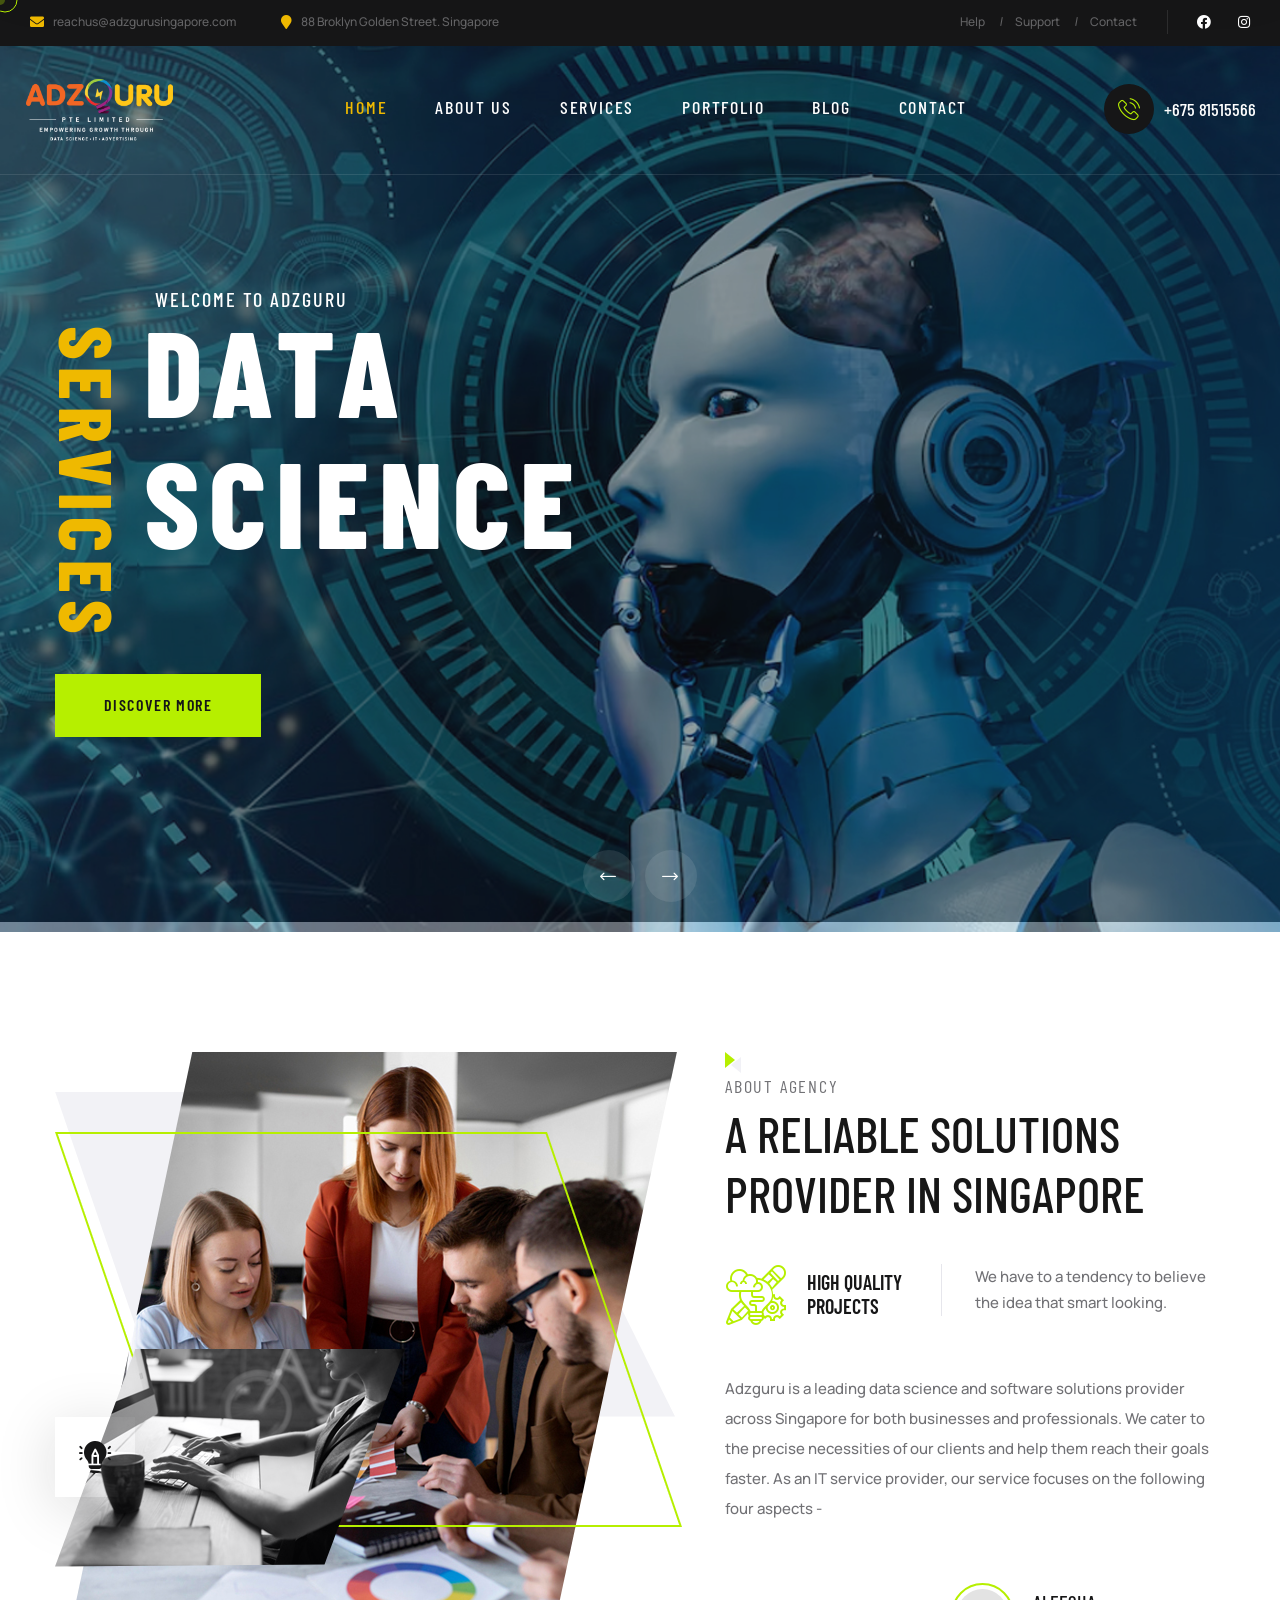
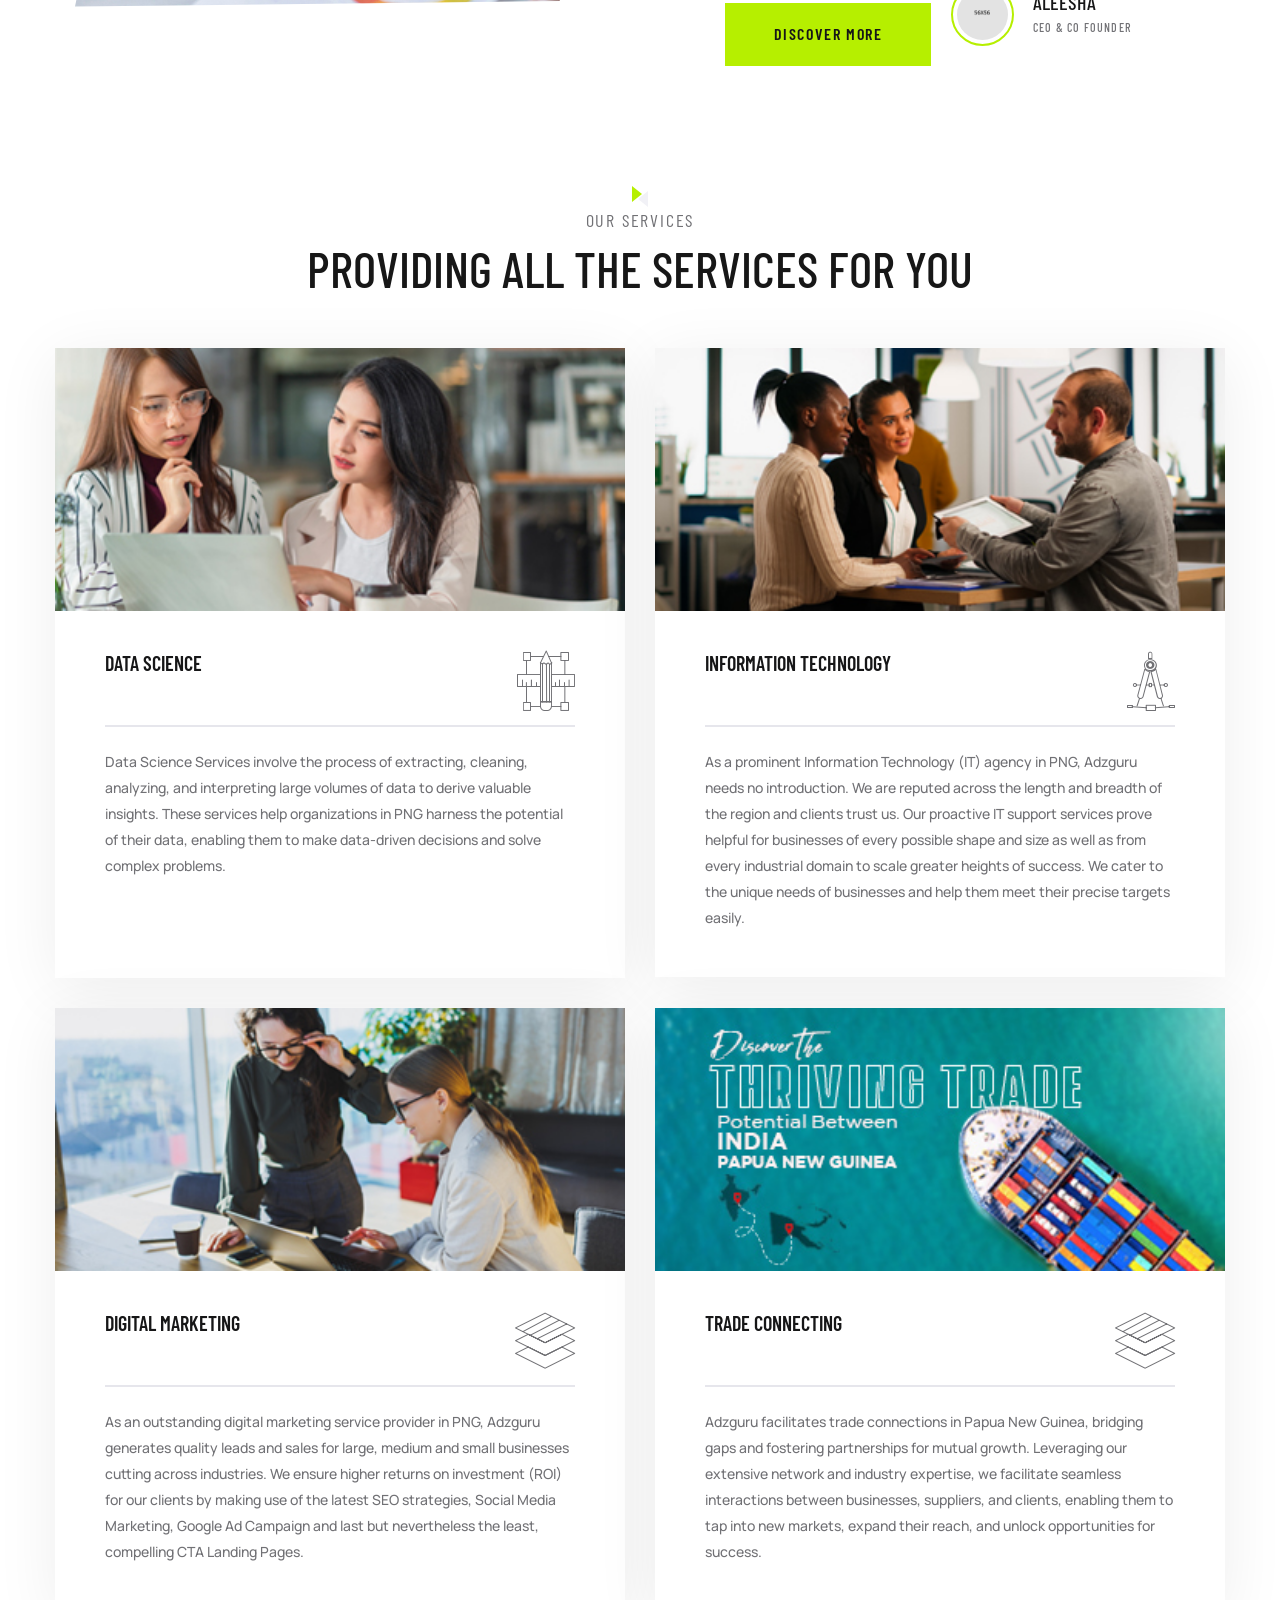
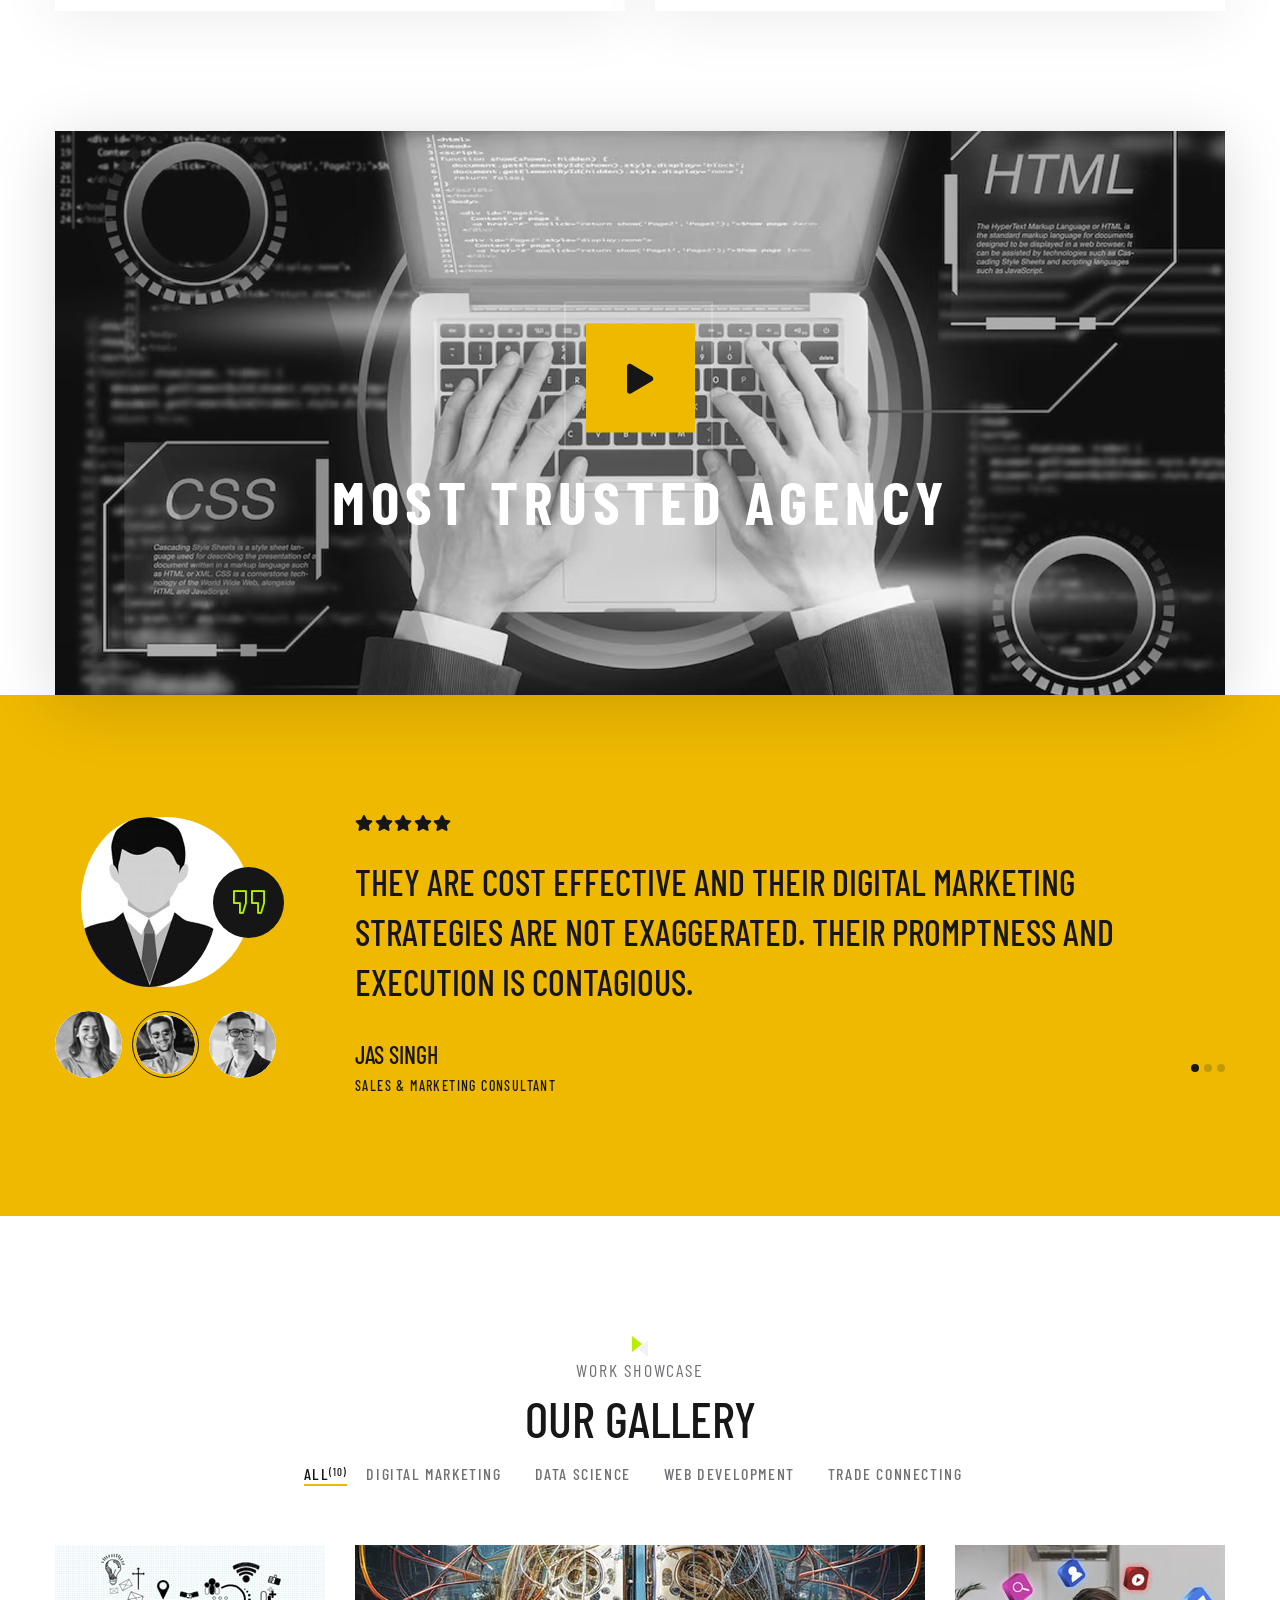
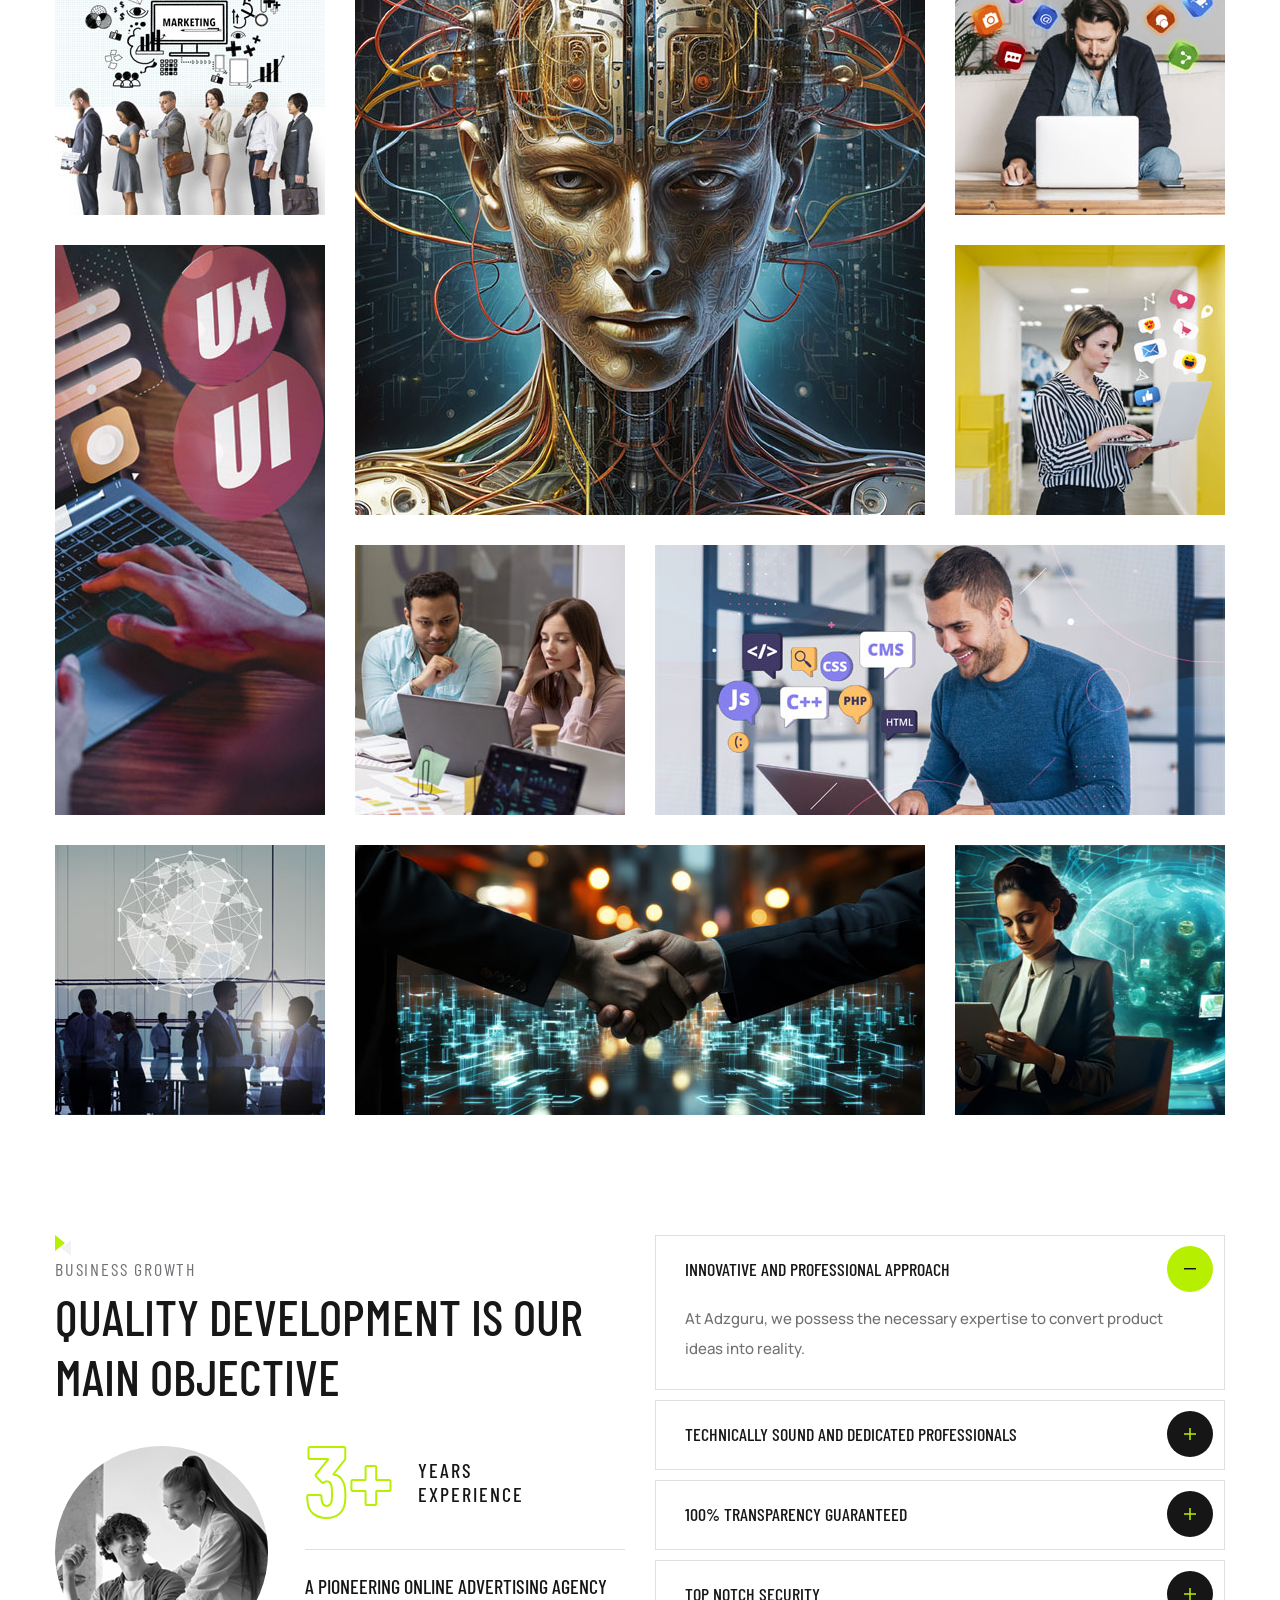
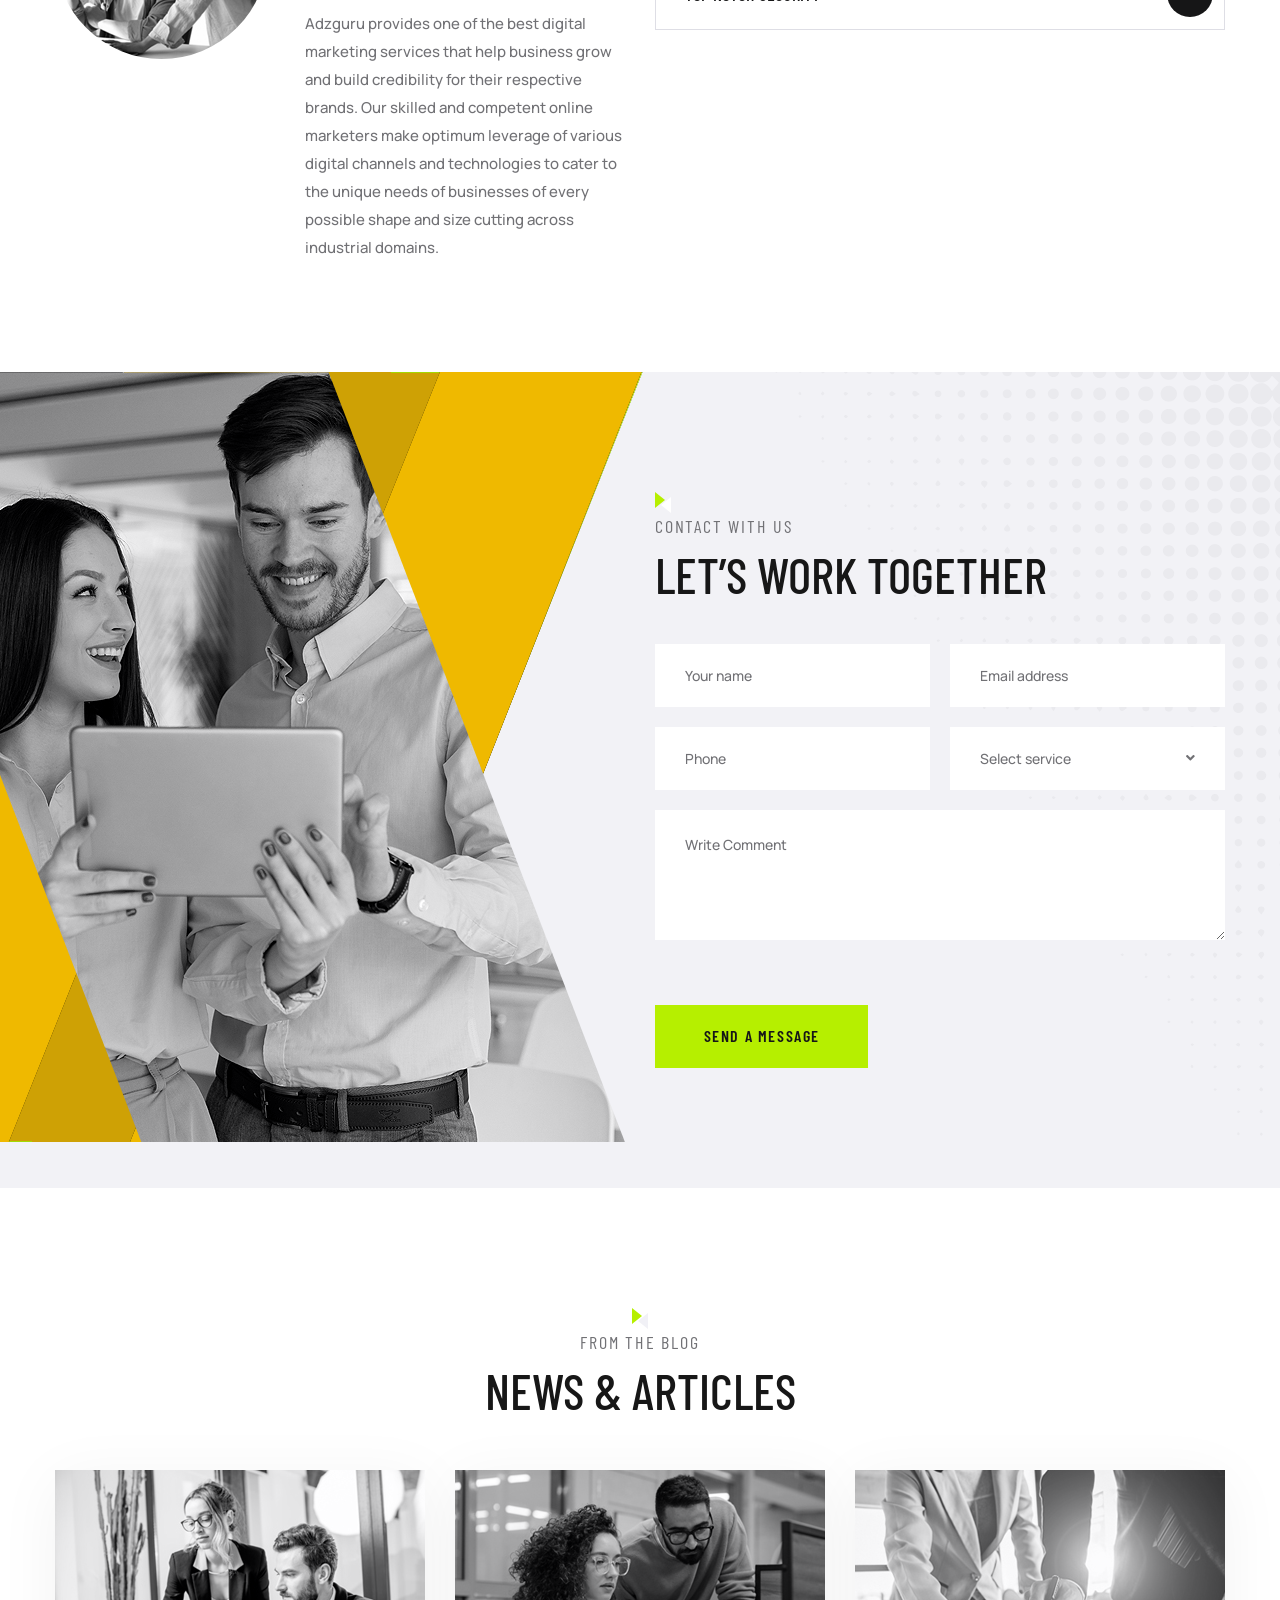
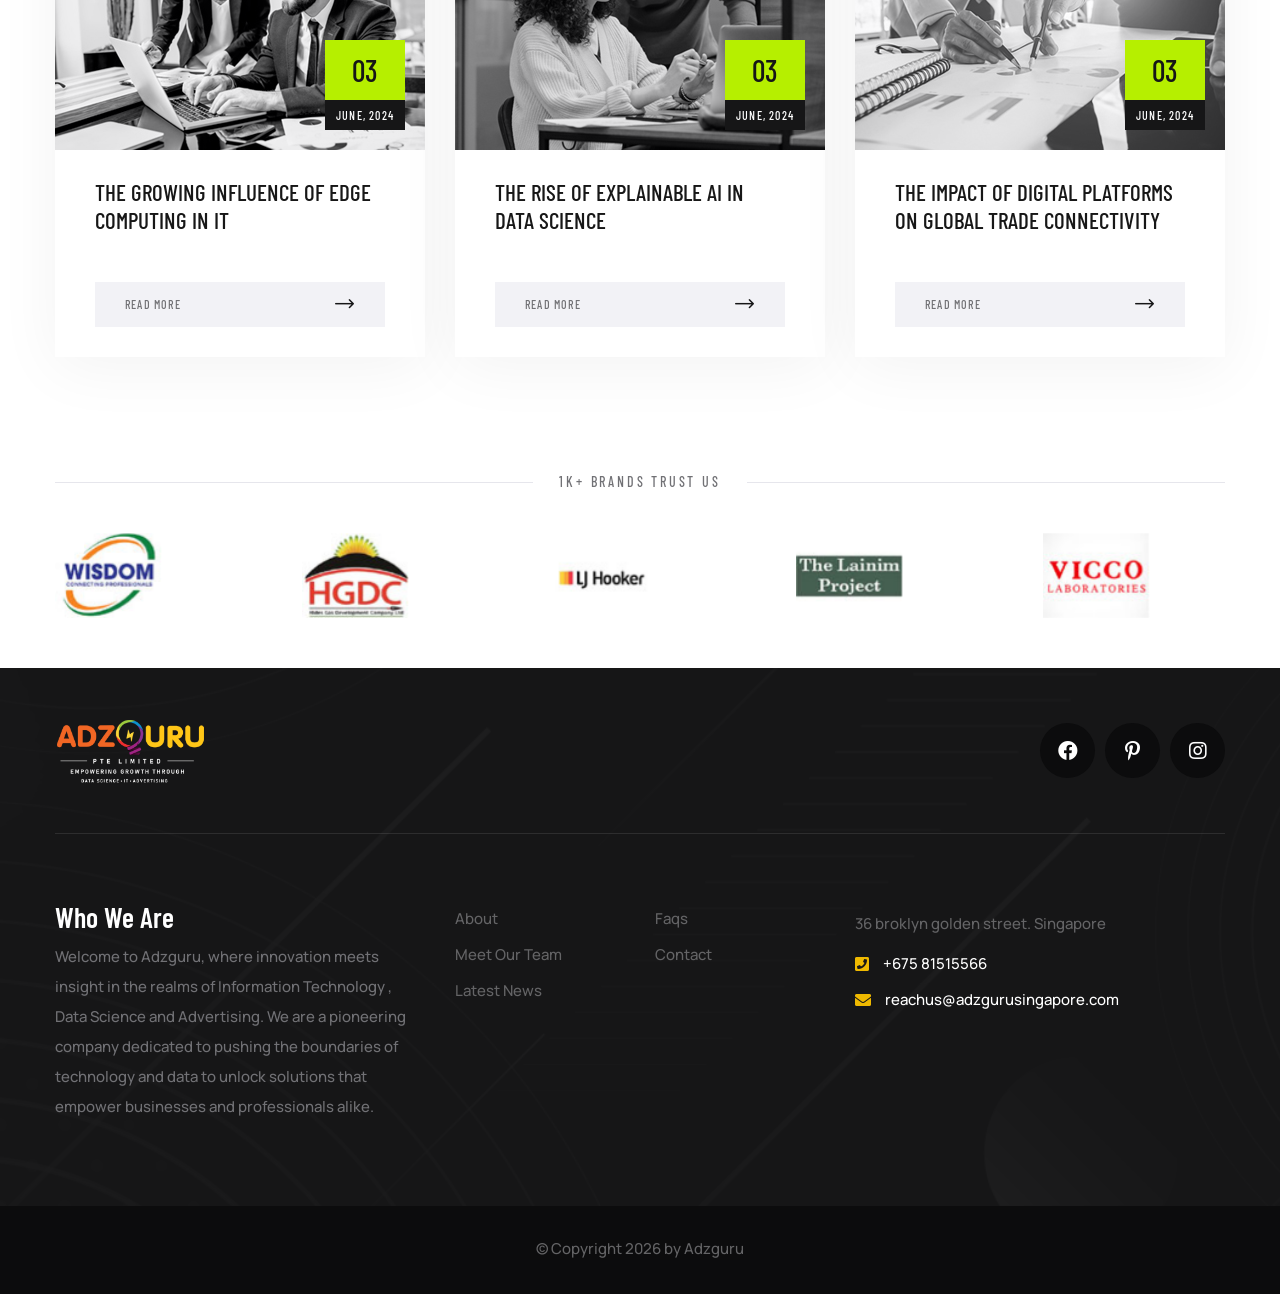
<file: index.html>
<!DOCTYPE html>
<html lang="en">

<head>
    <meta charset="UTF-8" />
    <meta name="viewport" content="width=device-width, initial-scale=1.0" />
    <title>Home || Adzguru</title>
    <!-- favicons Icons -->
    <!-- <link rel="apple-touch-icon" sizes="180x180" href="assets/images/favicons/apple-touch-icon.png" /> -->
    <link rel="icon" type="image/png" sizes="32x32" href="assets/images/favicons/favicon-32x32.png" />
    <link rel="icon" type="image/png" sizes="16x16" href="assets/images/favicons/favicon-16x16.png" />
    <link rel="manifest" href="assets/images/favicons/site.webmanifest" />
    <meta name="description" content="Creative Agency" />

    <!-- fonts -->
    <link rel="preconnect" href="https://fonts.googleapis.com">
    <link rel="preconnect" href="https://fonts.gstatic.com" crossorigin>
    <link href="https://fonts.googleapis.com/css2?family=Barlow+Condensed:ital,wght@0,300;0,400;0,500;0,600;0,700;0,800;0,900;1,300;1,400;1,500;1,600;1,700;1,800;1,900&family=Manrope:wght@300;400;500;600;700;800&display=swap" rel="stylesheet">


    <link rel="stylesheet" href="assets/vendors/bootstrap/css/bootstrap.min.css" />
    <link rel="stylesheet" href="assets/vendors/bootstrap-select/bootstrap-select.min.css" />
    <link rel="stylesheet" href="assets/vendors/jquery-ui/jquery-ui.css" />
    <link rel="stylesheet" href="assets/vendors/animate/animate.min.css" />
    <link rel="stylesheet" href="assets/vendors/fontawesome/css/all.min.css" />
    <link rel="stylesheet" href="assets/vendors/nisoz-icons/style.css" />
    <link rel="stylesheet" href="assets/vendors/jarallax/jarallax.css" />
    <link rel="stylesheet" href="assets/vendors/jquery-magnific-popup/jquery.magnific-popup.css" />
    <link rel="stylesheet" href="assets/vendors/nouislider/nouislider.min.css" />
    <link rel="stylesheet" href="assets/vendors/nouislider/nouislider.pips.css" />
    <link rel="stylesheet" href="assets/vendors/odometer/odometer.min.css" />
    <link rel="stylesheet" href="assets/vendors/tiny-slider/tiny-slider.min.css" />
    <link rel="stylesheet" href="assets/vendors/owl-carousel/assets/owl.carousel.min.css" />
    <link rel="stylesheet" href="assets/vendors/owl-carousel/assets/owl.theme.default.min.css" />

    <!-- template styles -->
    <link rel="stylesheet" href="assets/css/nisoz.css" />
</head>

<body class="custom-cursor">

    <div class="custom-cursor__cursor"></div>
    <div class="custom-cursor__cursor-two"></div>

  <!--   <div class="preloader">
        <div class="preloader__image" style="background-image: url(assets/images/loader.png);"></div>
    </div> -->
    <!-- /.preloader -->
    <div class="page-wrapper">
        <section class="topbar">
            <div class="container-fluid">
                <div class="topbar__wrapper">
                    <ul class="list-unstyled topbar__list">
                        <li>
                            <span class="fas fa-envelope"></span>
                            <a href="mailto:reachus@adzgurusingapore.com">reachus@adzgurusingapore.com</a>
                        </li>
                        <li>
                            <span class="fas fa-map-marker"></span>
                            88 Broklyn Golden Street. Singapore
                        </li>
                    </ul><!-- /.icon-box -->
                    <ul class="list-unstyled topbar__menu">
                        <li><a href="#">Help</a></li>
                        <li><a href="#">Support</a></li>
                        <li><a href="contact.html">Contact</a></li>
                    </ul><!-- /.list-menu -->
                    <div class="topbar__social">
                        <!-- <a href="https://twitter.com/"><i class="fab fa-twitter"></i></a> -->
                        <a href="https://www.facebook.com/"><i class="fab fa-facebook"></i></a>
                        <!-- <a href="https://www.pinterest.com/"><i class="fab fa-pinterest-p"></i></a> -->
                        <a href="https://www.instagram.com/"><i class="fab fa-instagram"></i></a>
                    </div><!-- /.social-links -->
                </div>
            </div>
        </section><!-- /.topbar-header -->
        <header class="main-header">
            <nav class="main-menu main-menu-with-border">
                <div class="container-fluid">
                    <div class="main-menu__logo">
                        <a href="index.html">
                            <img src="assets/images/adzgurulogo1.png" width="150"  alt="Adzguru">
                        </a>
                    </div><!-- /.main-menu__logo -->
                    <div class="main-menu__nav">
                        <ul class="main-menu__list">
                            <li class="current megamenu megamenu-clickable megamenu-clickable--toggler">
                                <a href="index.html">Home</a>
                    
                            </li>
                            <li>
                                <a href="about.html">About Us</a>
                                <!-- <ul>
                                    <li><a href="about.html">About</a></li>
                                    <li><a href="team.html">Our Team</a></li>
                                    <li><a href="team-carousel.html">Team carousel</a></li>
                                    <li><a href="team-details.html">Team detail</a></li>
                                    <li><a href="gallery.html">Gallery</a></li>
                                    <li><a href="gallery-carousel.html">Gallery carousel</a></li>
                                    <li><a href="pricing.html">Pricing</a></li>
                                    <li><a href="faq.html">FAQs</a></li>
                                    <li><a href="login.html">Login</a></li>
                                    <li><a href="404.html">404 error</a></li>
                                </ul> -->
                            </li>
                            <li class="dropdown">
                                <a href="#">Services</a>
                              <ul>
                         <!--            <li><a href="services.html">Services</a></li>
                                    <li><a href="services-carousel.html">Services carousel 01</a></li>
                                    <li><a href="services-carousel-2.html">Services carousel 02</a></li>
                                    <li><a href="website-designing.html">Website Designing</a></li>
                                
                                    <li><a href="mobile-application.html">Mobile Application</a></li> -->
                                   <li><a href="data-science.html">Data Science</a></li>
                                    <li><a href="digital-marketing.html">Digital Marketing</a></li>
                                    <li><a href="information-technology.html">Information Technology</a></li>
                                    <li><a href="trade-connecting.html">Trade Connecting</a></li>
                                  <!--   <li><a href="social-marketing.html">Social Marketing</a></li>
                                    <li><a href="seo-content.html">SEO & Content Writing</a></li> -->
                                </ul> 
                            </li>
                            <li>
                                <a href="portfolio.html">Portfolio</a>
                               <!-- <ul>
                                     <li class="dropdown">
                                        <a href="#">Portfolio Grid</a>
                                        <ul class="sub-menu">
                                            <li><a href="portfolio-two-col.html">2 Columns</a></li>
                                            <li><a href="portfolio.html">3 Columns</a></li>
                                            <li><a href="portfolio-four-col.html">4 Columns</a></li>
                                        </ul>
                                    </li> 
                                  
                                   </ul>-->
                            </li>
                           
                            <li>
                                <a href="blog.html">Blog</a>
                               <!--  <ul class="sub-menu">
                                    <li class="dropdown">
                                        <a href="#">Blog grid</a>
                                        <ul class="sub-menu">
                                            <li><a href="blog-grid.html">No sidebar</a></li>
                                            <li><a href="blog-grid-left.html">Left sidebar</a></li>
                                            <li><a href="blog-grid-right.html">Right sidebar</a></li>
                                        </ul>
                                    </li>
                                    <li class="dropdown">
                                        <a href="#">Blog list</a>
                                        <ul class="sub-menu">
                                            <li><a href="blog-list.html">No sidebar</a></li>
                                            <li><a href="blog-list-left.html">Left sidebar</a></li>
                                            <li><a href="blog-list-right.html">Right sidebar</a></li>
                                        </ul>
                                    </li>
                                    <li><a href="blog-carousel.html">Blog carousel</a></li>
                                    <li class="dropdown">
                                        <a href="#">Blog details</a>
                                        <ul class="sub-menu">
                                            <li><a href="blog-details.html">No sidebar</a></li>
                                            <li><a href="blog-details-left.html">Left sidebar</a></li>
                                            <li><a href="blog-details-right.html">Right sidebar</a></li>
                                        </ul>
                                    </li>
                                </ul> -->
                            </li>
                            <li><a href="contact.html">Contact</a></li>
                        </ul>
                    </div><!-- /.main-menu__nav -->
                    <div class="main-menu__right">
                        <a href="#" class="main-menu__toggler mobile-nav__toggler">
                            <i class="fa fa-bars"></i>
                        </a><!-- /.mobile menu btn -->
                        <a href="tel:+675 81515566" class="main-menu__phone">
                            <i class="icon-telephone"></i>
                           +675 81515566
                        </a><!-- /.phone-number -->
                        <!-- <a href="#" class="main-menu__search search-toggler">
                            <i class="icon-magnifying-glass"></i>
                        </a> --><!-- /.search btn -->
                       <!--  <a href="cart.html" class="main-menu__cart cart-toggler">
                            <i class="icon-shopping-cart"></i>
                            <span class="main-menu__cart__count">0</span>
                        </a> --><!-- /.cart btn -->
                    </div><!-- /.main-menu__right -->
                </div><!-- /.container -->
            </nav>
            <!-- /.main-menu -->
        </header><!-- /.main-header -->

        <div class="stricky-header stricked-menu main-menu main-menu-with-border">
            <div class="sticky-header__content"></div><!-- /.sticky-header__content -->
        </div><!-- /.stricky-header -->
        <!--Main Slider Start-->
        <section class="main-slider-two">
            <div class="main-slider-two__carousel nisoz-owl__carousel owl-carousel" data-owl-options='{
		"loop": true,
		"animateOut": "slideOutDown",
		"animateIn": "fadeIn",
		"items": 1,
		"smartSpeed": 1000, 
        "autoplay": true, 
        "autoplayTimeout": 6000, 
		"autoplayHoverPause": true,
		"nav": true,
        "navText": ["<span class=\"icon-up-arrow\"></span>","<span class=\"icon-down-arrow\"></span>"],
		"dots": false,
		"margin": 0
	    }'>
                <div class="item"><!-- slider item start -->
                    <div class="main-slider-two__item">
                        <!-- bg image start -->
                        <div class="main-slider-two__bg" style="background-image: url(assets/images/backgrounds/banner2.jpg);"></div>
                        <!-- bg image end -->
                        <div class="main-slider-two__shape-1">
                            <img src="assets/images/shapes/slider-2-shape-1.png" alt="nisoz">
                        </div><!-- shape-one -->
                        <div class="container">
                            <div class="row">
                                <div class="col-xl-8">
                                    <div class="main-slider-two__content">
                                        <h5 class="main-slider-two__sub-title">Welcome to Adzguru</h5><!-- slider-title -->
                                        <h3 class="main-slider-two__mid-title">Services</h3> <!-- slider-title -->
                                        <h2 class="main-slider-two__title"><span class="main-slider-two__title-anim">Data</span>
                                            <span class="main-slider-two__title-anim">Science</span></h2><!-- slider-title --> 
                                        <div class="main-slider-two__btn">
                                            <a href="#" class="nisoz-btn">
                                                <span class="nisoz-btn__shape"></span><span class="nisoz-btn__shape"></span><span class="nisoz-btn__shape"></span><span class="nisoz-btn__shape"></span>
                                                <span class="nisoz-btn__text">Discover More</span>
                                            </a><!-- /.btn -->
                                        </div>
                                    </div>
                                </div>
                            </div>
                        </div>
                    </div>
                </div><!-- slider item end -->
                <div class="item"><!-- slider item start -->
                    <div class="main-slider-two__item">
                        <!-- bg image start -->
                        <div class="main-slider-two__bg" style="background-image: url(assets/images/backgrounds/banner4.jpg);"></div>
                        <!-- bg image end -->
                        <div class="main-slider-two__shape-1">
                            <img src="assets/images/shapes/slider-2-shape-1.png" alt="nisoz">
                        </div><!-- shape-one -->
                        <div class="container">
                            <div class="row">
                                <div class="col-xl-8">
                                    <div class="main-slider-two__content">
                                        <!-- <h5 class="main-slider-two__sub-title">Welcome to Advertising Agency</h5><!-- slider-title --> -->
                                        <h3 class="main-slider-two__mid-title">Services</h3><!-- slider-title -->
                                        <h2 class="main-slider-two__title"><span class="main-slider-two__title-anim">Digital</span><span class="main-slider-two__title-anim">Marketing</span></h2><!-- slider-title -->
                                        <div class="main-slider-two__btn">
                                            <a href="#" class="nisoz-btn">
                                                <span class="nisoz-btn__shape"></span><span class="nisoz-btn__shape"></span><span class="nisoz-btn__shape"></span><span class="nisoz-btn__shape"></span>
                                                <span class="nisoz-btn__text">Discover More</span>
                                            </a><!-- /.btn -->
                                        </div>
                                    </div>
                                </div>
                            </div>
                        </div>
                    </div>
                </div><!-- slider item end -->
                
                 <div class="item"><!-- slider item start -->
                    <div class="main-slider-two__item">
                        <!-- bg image start -->
                        <div class="main-slider-two__bg" style="background-image: url(assets/images/backgrounds/banner5.jpg);"></div>
                        <!-- bg image end -->
                        <div class="main-slider-two__shape-1">
                            <img src="assets/images/shapes/slider-2-shape-1.png" alt="nisoz">
                        </div><!-- shape-one -->
                        <div class="container">
                            <div class="row">
                                <div class="col-xl-8">
                                    <div class="main-slider-two__content">
                                        <!-- <h5 class="main-slider-two__sub-title">Welcome to Advertising Agency</h5><!-- slider-title --> -->
                                        <h3 class="main-slider-two__mid-title">Services</h3><!-- slider-title -->
                                        <h2 class="main-slider-two__title"><span class="main-slider-two__title-anim">Trade</span><span class="main-slider-two__title-anim">Connecting</span></h2><!-- slider-title -->
                                        <div class="main-slider-two__btn">
                                            <a href="#" class="nisoz-btn">
                                                <span class="nisoz-btn__shape"></span><span class="nisoz-btn__shape"></span><span class="nisoz-btn__shape"></span><span class="nisoz-btn__shape"></span>
                                                <span class="nisoz-btn__text">Discover More</span>
                                            </a><!-- /.btn -->
                                        </div>
                                    </div>
                                </div>
                            </div>
                        </div>
                    </div>
                </div> <!-- slider item end -->
                
                
                
                
                
         <!--        <div class="item">slider item start --
                    <div class="main-slider-two__item">
                        <!-- bg image start --
                        <div class="main-slider-two__bg" style="background-image: url(assets/images/backgrounds/slider-2-bg-3.jpg);"></div>
                        <!-- bg image end --
                        <div class="main-slider-two__shape-1">
                            <img src="assets/images/shapes/slider-2-shape-1.png" alt="nisoz">
                        </div><!-- shape-one --
                        <div class="container">
                            <div class="row">
                                <div class="col-xl-8">
                                    <div class="main-slider-two__content">
                                        <h5 class="main-slider-two__sub-title">Welcome to creative agency</h5><!-- slider-title --
                                        <h3 class="main-slider-two__mid-title">Creative</h3><!-- slider-title --
                                        <h2 class="main-slider-two__title"><span class="main-slider-two__title-anim">Busi</span><span class="main-slider-two__title-anim">ness</span></h2><!-- slider-title --
                                        <div class="main-slider-two__btn">
                                            <a href="about.html" class="nisoz-btn">
                                                <span class="nisoz-btn__shape"></span><span class="nisoz-btn__shape"></span><span class="nisoz-btn__shape"></span><span class="nisoz-btn__shape"></span>
                                                <span class="nisoz-btn__text">Discover More</span>
                                            </a><!-- /.btn --
                                        </div>
                                    </div>
                                </div>
                            </div>
                        </div>
                    </div>
                </div> --><!-- slider item end -->
            </div>
        </section>
        <!--Main Slider End-->
        <!-- About Start -->
        <section class="about-two">
            <div class="container">
                <div class="row">
                    <div class="col-xl-6">
                        <div class="about-two__thumb wow fadeInLeft" data-wow-delay="300ms"><!-- about thumb start -->
                            <div class="about-two__thumb__one">
                                <img src="assets/images/resources/about-2-1.jpg" alt="nisoz">
                            </div>
                            <div class="about-two__thumb__bg"></div>
                            <div class="about-two__thumb__border"><img src="assets/images/shapes/about-2-border.png" alt="nisoz"></div>
                            <div class="about-two__thumb__two nisoz-tilt" data-tilt-options='{ "glare": false, "maxGlare": 0, "maxTilt": 10, "speed": 700, "scale": 1 }'>
                                <img src="assets/images/resources/about-2-2.jpg" alt="nisoz">
                            </div>
                            <div class="about-two__thumb__icon"><span class="icon-idea"></span></div>
                        </div><!-- about thumb end -->
                    </div>
                    <div class="col-xl-6">
                        <div class="about-two__content"><!-- about content start-->
                            <div class="section-title">
                                <div class="section-title__triangle">
                                    <span class="section-title__triangle-left"></span>
                                    <span class="section-title__triangle-right"></span>
                                </div>
                                <h5 class="section-title__tagline">About Agency</h5>
                                <h2 class="section-title__title">A RELIABLE SOLUTIONS PROVIDER IN SINGAPORE</h2>
                            </div><!-- section-title -->
                            <div class="row">
                                <div class="col-xl-5 col-lg-3 col-md-4">
                                    <div class="about-two__box">
                                        <div class="about-two__box__icon"><span class="icon-design-thinking"></span></div>
                                        <h4 class="about-two__box__title">High quality<br> projects</h4>
                                    </div>
                                </div>
                                <div class="col-xl-7 col-lg-9 col-md-8">
                                    <p class="about-two__text1">
                                        We have to a tendency to believe<br> the idea that smart looking.
                                    </p>
                                </div>
                            </div>
                            <p class="about-two__text2">
                                Adzguru is a leading data science and software solutions provider across Singapore for both businesses and professionals. We cater to the precise necessities of our clients and help them reach their goals faster. As an IT service provider, our service focuses on the following four aspects -
                            </p>
                            <div class="about-two__author-wrapper">
                                <a href="#" class="nisoz-btn">
                                    <span class="nisoz-btn__shape"></span><span class="nisoz-btn__shape"></span><span class="nisoz-btn__shape"></span><span class="nisoz-btn__shape"></span>
                                    <span class="nisoz-btn__text">Discover More</span>
                                </a><!-- /.btn -->
                                <div class="about-two__author">
                                    <div class="about-two__author__thumb"><img src="assets/images/resources/author-1.jpg" alt="nisoz"></div>
                                    <h5 class="about-two__author__title">Aleesha  <span class="about-two__author__designation">CEO & CO Founder</span></h5>
                                </div>
                            </div>
                        </div><!-- about content end-->
                    </div>
                </div>
            </div>
        </section>
        <!-- About End -->
        <!-- Service Start -->
        <section class="service-two">
            <div class="container">
                <div class="row">
                    <div class="col-md-12">
                        <div class="section-title text-center">
                            <div class="section-title__triangle">
                                <span class="section-title__triangle-left"></span>
                                <span class="section-title__triangle-right"></span>
                            </div>
                            <h5 class="section-title__tagline">our services</h5>
                            <h2 class="section-title__title">Providing all the services for you</h2>
                        </div><!-- section-title -->
                    </div>
                </div>
                <div class="row">
                    <div class="col-lg-6 col-md-6 wow fadeInUp" data-wow-delay="100ms">
                        <div class="service-two__item" style="height:630px;">
                            <div class="service-two__thumb">
                                <img src="assets/images/service/service-1-1.jpg" alt="nisoz" />
                            </div>
                            <div class="service-two__content">
                                <div class="service-two__item__hover" style="background-image: url(assets/images/shapes/service-2-hover-shape.png);"></div>
                                <div class="service-two__item__icon">
                                    <span class="icon-website-design"></span>
                                </div><!-- /.service-icon -->
                                <div class="service-two__item__number">Service</div><!-- /.service-number -->
                                <h3 class="service-two__item__title">
                                    <a href="#">Data Science</a>
                                </h3><!-- /.service-title -->
                                <div class="service-two__item__border"></div>
                                <p class="service-two__item__text">Data Science Services involve the process of extracting, cleaning, analyzing, and interpreting large volumes of data to derive valuable insights. These services help organizations in PNG harness the potential of their data, enabling them to make data-driven decisions and solve complex problems.</p><!-- /.service-content -->
                            </div>
                        </div><!-- /.service-card-one -->
                    </div>
                    <div class="col-lg-6 col-md-6 wow fadeInUp" data-wow-delay="200ms">
                        <div class="service-two__item">
                            <div class="service-two__thumb">
                                <img src="assets/images/service/service-1-2.jpg" alt="nisoz" />
                            </div>
                            <div class="service-two__content">
                                <div class="service-two__item__hover" style="background-image: url(assets/images/shapes/service-2-hover-shape.png);"></div>
                                <div class="service-two__item__icon">
                                    <span class="icon-website-development"></span>
                                </div><!-- /.service-icon -->
                                <div class="service-two__item__number">Service</div><!-- /.service-number -->
                                <h3 class="service-two__item__title">
                                    <a href="#">Information Technology</a>
                                </h3><!-- /.service-title -->
                                <div class="service-two__item__border"></div>
                                <p class="service-two__item__text">As a prominent Information Technology (IT) agency in PNG, Adzguru needs no introduction. We are reputed across the length and breadth of the region and clients trust us. Our proactive IT support services prove helpful for businesses of every possible shape and size as well as from every industrial domain to scale greater heights of success. We cater to the unique needs of businesses and help them meet their precise targets easily.</p><!-- /.service-content -->
                            </div>
                        </div><!-- /.service-card-one -->
                    </div>
                    <div class="col-lg-6 col-md-6 wow fadeInUp" data-wow-delay="300ms">
                        <div class="service-two__item">
                            <div class="service-two__thumb">
                                <img src="assets/images/service/service-1-3.jpg" alt="nisoz" />
                            </div>
                            <div class="service-two__content">
                                <div class="service-two__item__hover" style="background-image: url(assets/images/shapes/service-2-hover-shape.png);"></div>
                                <div class="service-two__item__icon">
                                    <span class="icon-mobile-application"></span>
                                </div><!-- /.service-icon -->
                                <div class="service-two__item__number">Service</div><!-- /.service-number -->
                                <h3 class="service-two__item__title">
                                    <a href="#">Digital Marketing</a>
                                </h3><!-- /.service-title -->
                                <div class="service-two__item__border"></div>
                                <p class="service-two__item__text">As an outstanding digital marketing service provider in PNG, Adzguru generates quality leads and sales for large, medium and small businesses cutting across industries. We ensure higher returns on investment (ROI) for our clients by making use of the latest SEO strategies, Social Media Marketing, Google Ad Campaign and last but nevertheless the least, compelling CTA Landing Pages.</p><!-- /.service-content -->
                            </div>
                        </div><!-- /.service-card-one -->
                    </div>
                    
                                  <div class="col-lg-6 col-md-6 wow fadeInUp" data-wow-delay="300ms">
                        <div class="service-two__item">
                            <div class="service-two__thumb">
                                <img src="assets/images/service/service-1-4.jpg" alt="nisoz" />
                            </div>
                            <div class="service-two__content">
                                <div class="service-two__item__hover" style="background-image: url(assets/images/shapes/service-2-hover-shape.png);"></div>
                                <div class="service-two__item__icon">
                                    <span class="icon-mobile-application"></span>
                                </div><!-- /.service-icon -->
                                <div class="service-two__item__number">Service</div><!-- /.service-number -->
                                <h3 class="service-two__item__title">
                                    <a href="#">Trade Connecting</a>
                                </h3><!-- /.service-title -->
                                <div class="service-two__item__border"></div>
                                <p class="service-two__item__text">Adzguru facilitates trade connections in Papua New Guinea, bridging gaps and fostering partnerships for mutual growth. Leveraging our extensive network and industry expertise, we facilitate seamless interactions between businesses, suppliers, and clients, enabling them to tap into new markets, expand their reach, and unlock opportunities for success. 
                        </div><!-- /.service-card-one -->
                    </div>
                    
                    
                </div>
            </div>
        </section>
        <!-- Service Start -->
        <!-- Video Start-->
        <section class="video-one">
            <div class="container">
                <div class="video-one__banner wow fadeInUp" data-wow-delay="100ms">
                    <img src="assets/images/backgrounds/video-bg-1-2.jpg" alt="nisoz">
                    <div class="video-one__border-wrap wow fadeInLeft" data-wow-delay="300ms">
                        <div class="video-one__border-one"></div>
                        <div class="video-one__border-two"></div>
                    </div>
                    <div class="video-one__content">
                        <!-- video btn start/ https://www.youtube.com/watch?v=FTOS6cwJNCs -->
                        <a href="#" class="video-popup"><span class="fa fa-play"></span></a>
                        <!-- video btn end -->
                        <h2 class="video-one__content__title">Most Trusted Agency</h2>
                    </div>
                </div>
            </div>
        </section>
        <!-- Video Start-->
        <!-- Call To Action Start -->
   <!--      <section class="fact-two">
            <div class="fact-two__bg" style="background-image: url(assets/images/shapes/funfact-bg-2.png);"></div>
            <div class="container">
                <div class="row">
                    <div class="col-lg-5">
                        <div class="section-title">
                            <div class="section-title__triangle">
                                <span class="section-title__triangle-left"></span>
                                <span class="section-title__triangle-right"></span>
                            </div>
                            <h5 class="section-title__tagline">Funfact</h5>
                            <h2 class="section-title__title">creativity funfacts in great numbers</h2>
                        </div> --><!-- section-title -->
                  <!--       <div class="fact-two__team">
                            <div class="fact-two__team-item"><img src="assets/images/resources/fact-1.jpg" alt="nisoz" /></div>
                            <div class="fact-two__team-item"><img src="assets/images/resources/fact-2.jpg" alt="nisoz" /></div>
                            <div class="fact-two__team-item"><img src="assets/images/resources/fact-3.jpg" alt="nisoz" /></div>
                            <p class="fact-two__team-text">We’ve 378 experienced team members</p>
                        </div> -->
                   <!--  </div>
                    <div class="col-lg-7 wow fadeInUp animated" data-wow-delay="100ms"> -->
                    <!--    <iframe height="480" width="100%" src="#"> -->
                    <!--</iframe> -->
                        <!--<div class="fact-two__wrapper">
                        <!--    <div class="fact-two__item text-center">
                        <!--        <div class="fact-two__item__icon"><span class="icon-campaign"></span></div><!-- /.fact-two__icon -->
                        <!--        <div class="fact-two__item__count">
                        <!--            <span class="count-box">
                        <!--                <span class="count-text" data-stop="886" data-speed="1500"></span>-->
                        <!--            </span>-->
                        <!--        </div><!-- /.fact-two__count -->
                        <!--        <h3 class="fact-two__item__title">Projects Completed</h3><!-- /.fact-two__title -->
                        <!--    </div><!-- /.fact-two__item -->
                        <!--    <div class="fact-two__item text-center">
                        <!--        <div class="fact-two__item__icon"><span class="icon-recommend"></span></div><!-- /.fact-two__icon -->
                        <!--        <div class="fact-two__item__count">
                        <!--            <span class="count-box">
                        <!--                <span class="count-text" data-stop="601" data-speed="1500"></span>-->
                        <!--            </span>-->
                        <!--        </div><!-- /.fact-two__count -->
                        <!--        <h3 class="fact-two__item__title">Satisfied Customers</h3><!-- /.fact-two__title -->
                        <!--    </div><!-- /.fact-two__item -->
                        <!--    <div class="fact-two__item text-center">
                        <!--        <div class="fact-two__item__icon"><span class="icon-increment"></span></div><!-- /.fact-two__icon -->
                        <!--        <div class="fact-two__item__count">
                        <!--            <span class="count-box">
                        <!--                <span class="count-text" data-stop="960" data-speed="1500"></span>-->
                        <!--            </span>-->
                        <!--        </div><!-- /.fact-two__count -->
                        <!--        <h3 class="fact-two__item__title">Repeat Customers</h3><!-- /.fact-two__title -->
                        <!--    </div><!-- /.fact-two__item -->
                   <!--      <!--</div>-
                    </div>
                    
                </div>
            </div>
        </section> -->
        <!-- Call To Action End -->
        <!--Testimonial Start-->
        <section class="testimonial-two">
            <div class="testimonial-two__bg" style="background-image: url(assets/images/shapes/testimonial-bg-2.jpg);"></div>
            <div class="container">
                <div class="testimonial-two__wrapper">
                    <div class="testimonial-two__carousel nisoz-owl__carousel owl-theme owl-carousel" data-owl-options='{
                "items": 1,
                "margin": 0,
                "smartSpeed": 700,
                "loop":true,
                "autoplay": true,
                "nav":false,
                "URLhashListener":true,
                "dots":true,
                "navText": ["<span class=\"icon-left-arrow\"></span>","<span class=\"icon-right-arrow\"></span>"]
                }'>
                        <!-- Testimonial Item -->
                        <div class="item" data-hash="item1">
                            <div class="testimonial-two__item">
                                <div class="testimonial-two__author">
                                    <img src="assets/images/resources/testimonial-2-1.jpg" alt="nisoz">
                                    <div class="testimonial-two__icon"><span class="icon-quote"></span></div><!-- testimonial-quote-icon -->
                                </div>
                                <div class="testimonial-two__ratings">
                                    <span class="fa fa-star"></span>
                                    <span class="fa fa-star"></span>
                                    <span class="fa fa-star"></span>
                                    <span class="fa fa-star"></span>
                                    <span class="fa fa-star"></span>
                                </div><!-- testimonial-ratings -->
                                <div class="testimonial-two__quote">
                                    They are cost effective and their digital marketing strategies are not exaggerated. Their promptness and execution is contagious.
                                </div><!-- testimonial-quote -->
                                <div class="testimonial-two__meta">
                                    <h5 class="testimonial-two__title">JAS SINGH</h5>
                                    <span class="testimonial-two__designation">SALES & MARKETING CONSULTANT</span>
                                </div><!-- testimonial-meta -->
                            </div>
                        </div>
                        <!-- Testimonial Item -->
                        <!-- Testimonial Item -->
                        <div class="item" data-hash="item2">
                            <div class="testimonial-two__item">
                                <div class="testimonial-two__author">
                                    <img src="assets/images/resources/testimonial-2-2.jpg" alt="nisoz">
                                    <div class="testimonial-two__icon"><span class="icon-quote"></span></div><!-- testimonial-quote-icon -->
                                </div>
                                <div class="testimonial-two__ratings">
                                    <span class="fa fa-star"></span>
                                    <span class="fa fa-star"></span>
                                    <span class="fa fa-star"></span>
                                    <span class="fa fa-star"></span>
                                    <span class="fa fa-star"></span>
                                </div><!-- testimonial-ratings -->
                                <div class="testimonial-two__quote">
                                    They are one stop solution for our marketing needs. The web development team is just awesome. They are worth every penny!
                                </div><!-- testimonial-quote -->
                                <div class="testimonial-two__meta">
                                    <h5 class="testimonial-two__title">Daulat</h5>
                                    <span class="testimonial-two__designation">RESTAURANT OWNER</span>
                                </div><!-- testimonial-meta -->
                            </div>
                        </div>
                        <!-- Testimonial Item -->
                        <!-- Testimonial Item -->
                        <div class="item" data-hash="item3">
                            <div class="testimonial-two__item">
                                <div class="testimonial-two__author">
                                    <img src="assets/images/resources/testimonial-2-3.jpg" alt="nisoz">
                                    <div class="testimonial-two__icon"><span class="icon-quote"></span></div><!-- testimonial-quote-icon -->
                                </div>
                                <div class="testimonial-two__ratings">
                                    <span class="fa fa-star"></span>
                                    <span class="fa fa-star"></span>
                                    <span class="fa fa-star"></span>
                                    <span class="fa fa-star"></span>
                                    <span class="fa fa-star"></span>
                                </div><!-- testimonial-ratings -->
                                <div class="testimonial-two__quote">
                                    This is due to their excellent service, competitive pricing and customer support.
                                    It’s through refresing to get such a personal touch.
                                </div><!-- testimonial-quote -->
                                <div class="testimonial-two__meta">
                                    <h5 class="testimonial-two__title">aleesha michale</h5>
                                    <span class="testimonial-two__designation">ceo &amp; co founder</span>
                                </div><!-- testimonial-meta -->
                            </div>
                        </div>
                        <!-- Testimonial Item -->
                    </div>
                    <!-- Testimonial Thumb -->
                    <div class="testimonial-two__carousel__thumb nisoz-owl__carousel owl-theme owl-carousel" data-owl-options='{
                "items": 3,
                "margin": 10,
                "smartSpeed": 700,
                "loop":true,
                "autoplay": true,
                "URLhashListener":true,
                "center": true,
                "dots":false
                }'>
                        <a href="#item1" class="item" data-hash="item1">
                            <span class="testimonial-two__carousel__thumb__item"><img src="assets/images/resources/ts-author-1.jpg" alt="nisoz"></span>
                        </a><!-- Testimonial Item -->
                        <a href="#item2" class="item" data-hash="item2">
                            <span class="testimonial-two__carousel__thumb__item"><img src="assets/images/resources/ts-author-2.jpg" alt="nisoz"></span>
                        </a><!-- Testimonial Item -->
                        <a href="#item3" class="item" data-hash="item3">
                            <span class="testimonial-two__carousel__thumb__item"><img src="assets/images/resources/ts-author-3.jpg" alt="nisoz"></span>
                        </a><!-- Testimonial Item -->
                    </div>
                    <!-- Testimonial Thumb -->
                </div>
            </div>
        </section>
        <!--Testimonial End-->
        <!-- Portfolio Start -->
        <section class="portfolio-two">
            <div class="container">
                <div class="row">
                    <div class="col-md-12">
                        <div class="section-title text-center">
                            <div class="section-title__triangle">
                                <span class="section-title__triangle-left"></span>
                                <span class="section-title__triangle-right"></span>
                            </div>
                            <h5 class="section-title__tagline">work showcase</h5>
                            <h2 class="section-title__title">Our Gallery</h2>
                        </div><!-- section-title -->
                        <ul class="portfolio-two__filter post-filter has-dynamic-filters-counter list-unstyled">
                            <li data-filter=".filter-item" class="active"><span class="filter-text">All</span></li>
                            <li data-filter=".brand"><span class="filter-text">Digital Marketing</span></li>
                            <li data-filter=".photo"><span class="filter-text">Data Science</span></li>
                            <li data-filter=".web"><span class="filter-text">Web Development</span></li>
                            <li data-filter=".apps"><span class="filter-text">Trade Connecting</span></li>
                        </ul><!-- section-nav -->
                    </div>
                </div>
                <div class="row nisoz-masonary nisoz-filter">
                    <div class="col-xl-3 col-md-6 filter-item brand photo">
                        <div class="portfolio-two__item portfolio-two__item-sm">
                            <div class="portfolio-two__thumb">
                                <img src="assets/images/portfolio/portfolio-2-1.jpg" alt="nisoz" />
                            </div>
                            <div class="portfolio-two__hover">
                                <a class="portfolio-two__read-more" href="#"><span class="icon-right-arrow"></span></a>
                                <div class="portfolio-two__hover-bottom">
                                    <div class="portfolio-two__cats"><a href="#">Services</a></div>
                                    <h3 class="portfolio-two__title"><a href="#">Digital Marketing</a></h3>
                                </div>
                            </div>
                        </div><!-- folio-item -->
                    </div><!-- folio-columng -->
                    <div class="col-xl-6 col-md-6 filter-item  photo">
                        <div class="portfolio-two__item">
                            <div class="portfolio-two__thumb">
                                <img src="assets/images/portfolio/portfolio-2-2.jpg" alt="nisoz" />
                            </div>
                            <div class="portfolio-two__hover">
                                <a class="portfolio-two__read-more" href="#"><span class="icon-right-arrow"></span></a>
                                <div class="portfolio-two__hover-bottom">
                                    <div class="portfolio-two__cats"><a href="#">Innovative</a></div>
                                    <h3 class="portfolio-two__title"><a href="#">Data Science</a></h3>
                                </div>
                            </div>
                        </div><!-- folio-item -->
                    </div><!-- folio-columng -->
                    <div class="col-xl-3 col-md-6 filter-item brand photo">
                        <div class="portfolio-two__item portfolio-two__item-sm">
                            <div class="portfolio-two__thumb">
                                <img src="assets/images/portfolio/portfolio-2-3.jpg" alt="nisoz" />
                            </div>
                            <div class="portfolio-two__hover">
                                <a class="portfolio-two__read-more" href="#"><span class="icon-right-arrow"></span></a>
                                <div class="portfolio-two__hover-bottom">
                                   <div class="portfolio-two__cats"><a href="#">Services</a></div>
                                    <h3 class="portfolio-two__title"><a href="#">Digital Marketing</a></h3>
                                </div>
                            </div>
                        </div><!-- folio-item -->
                    </div><!-- folio-columng -->
                    <div class="col-xl-3 col-md-6 filter-item web">
                        <div class="portfolio-two__item portfolio-two__item-sm">
                            <div class="portfolio-two__thumb">
                                <img src="assets/images/portfolio/portfolio-2-4.jpg" alt="nisoz" />
                            </div>
                            <div class="portfolio-two__hover">
                                <a class="portfolio-two__read-more" href="#"><span class="icon-right-arrow"></span></a>
                                <div class="portfolio-two__hover-bottom">
                                    <div class="portfolio-two__cats"><a href="#">Creative</a></div>
                                    <h3 class="portfolio-two__title"><a href="#">Technology website development</a></h3>
                                </div>
                            </div>
                        </div><!-- folio-item -->
                    </div><!-- folio-columng -->
                    <div class="col-xl-3 col-md-6 filter-item brand photo">
                        <div class="portfolio-two__item portfolio-two__item-sm">
                            <div class="portfolio-two__thumb">
                                <img src="assets/images/portfolio/portfolio-2-5.jpg" alt="nisoz" />
                            </div>
                            <div class="portfolio-two__hover">
                                <a class="portfolio-two__read-more" href="#"><span class="icon-right-arrow"></span></a>
                                <div class="portfolio-two__hover-bottom">
                                    <div class="portfolio-two__cats"><a href="#">Creative</a></div>
                                    <h3 class="portfolio-two__title"><a href="#">Technology website development</a></h3>
                                </div>
                            </div>
                        </div><!-- folio-item -->
                    </div><!-- folio-columng -->
                    <div class="col-xl-3 col-md-6 filter-item web">
                        <div class="portfolio-two__item portfolio-two__item-sm">
                            <div class="portfolio-two__thumb">
                                <img src="assets/images/portfolio/portfolio-2-6.jpg" alt="nisoz" />
                            </div>
                            <div class="portfolio-two__hover">
                                <a class="portfolio-two__read-more" href="#"><span class="icon-right-arrow"></span></a>
                                <div class="portfolio-two__hover-bottom">
                                    <div class="portfolio-two__cats"><a href="#">Creative</a></div>
                                    <h3 class="portfolio-two__title"><a href="#">Technology website development</a></h3>
                                </div>
                            </div>
                        </div><!-- folio-item -->
                    </div><!-- folio-columng -->
                    <div class="col-xl-6 col-md-6 filter-item web">
                        <div class="portfolio-two__item">
                            <div class="portfolio-two__thumb">
                                <img src="assets/images/portfolio/portfolio-2-7.jpg" alt="nisoz" />
                            </div>
                            <div class="portfolio-two__hover">
                                <a class="portfolio-two__read-more" href="#"><span class="icon-right-arrow"></span></a>
                                <div class="portfolio-two__hover-bottom">
                                    <div class="portfolio-two__cats"><a href="#">Creative</a></div>
                                    <h3 class="portfolio-two__title"><a href="#">Technology website development</a></h3>
                                </div>
                            </div>
                        </div><!-- folio-item -->
                    </div><!-- folio-columng -->

                      <div class="col-xl-3 col-md-6 filter-item apps">
                        <div class="portfolio-two__item portfolio-two__item-sm">
                            <div class="portfolio-two__thumb">
                                <img src="assets/images/portfolio/portfolio-2-33.jpg" alt="nisoz" />
                            </div>
                            <div class="portfolio-two__hover">
                                <a class="portfolio-two__read-more" href="#"><span class="icon-right-arrow"></span></a>
                                <div class="portfolio-two__hover-bottom">
                                   <div class="portfolio-two__cats"><a href="#">Services</a></div>
                                    <h3 class="portfolio-two__title"><a href="#">Trade Connecting</a></h3>
                                </div>
                            </div>
                        </div><!-- folio-item -->
                    </div><!-- folio-columng -->

                    

                      <div class="col-xl-6 col-md-6 filter-item apps">
                        <div class="portfolio-two__item portfolio-two__item-sm">
                            <div class="portfolio-two__thumb">
                                <img src="assets/images/portfolio/portfolio-2-8.jpg" alt="nisoz" />
                            </div>
                            <div class="portfolio-two__hover">
                                <a class="portfolio-two__read-more" href="#"><span class="icon-right-arrow"></span></a>
                                <div class="portfolio-two__hover-bottom">
                                   <div class="portfolio-two__cats"><a href="#">Services</a></div>
                                    <h3 class="portfolio-two__title"><a href="#">Trade Connecting</a></h3>
                                </div>
                            </div>
                        </div><!-- folio-item -->
                    </div><!-- folio-columng -->



                      <div class="col-xl-3 col-md-6 filter-item apps">
                        <div class="portfolio-two__item portfolio-two__item-sm">
                            <div class="portfolio-two__thumb">
                                <img src="assets/images/portfolio/portfolio-2-34.jpg" alt="nisoz" />
                            </div>
                            <div class="portfolio-two__hover">
                                <a class="portfolio-two__read-more" href="#"><span class="icon-right-arrow"></span></a>
                                <div class="portfolio-two__hover-bottom">
                                   <div class="portfolio-two__cats"><a href="#">Services</a></div>
                                    <h3 class="portfolio-two__title"><a href="#">Trade Connecting</a></h3>
                                </div>
                            </div>
                        </div><!-- folio-item -->
                    </div><!-- folio-columng -->





                </div>
            </div>
        </section>
        <!-- Portfolio End -->
        <!-- Accordian Start -->
        <section class="accrodion-one">
            <div class="container">
                <div class="row">
                    <div class="col-xl-6 wow fadeInLeft" data-wow-delay="200ms">
                        <div class="section-title">
                            <div class="section-title__triangle">
                                <span class="section-title__triangle-left"></span>
                                <span class="section-title__triangle-right"></span>
                            </div>
                            <h5 class="section-title__tagline">business growth</h5>
                            <h2 class="section-title__title">Quality development is Our main Objective</h2>
                        </div><!-- section-title -->
                        <div class="row">
                            <div class="col-md-5">
                                <div class="accrodion-one__thumb nisoz-tilt" data-tilt-options='{ "glare": false, "maxGlare": 0, "maxTilt": 15, "speed": 700, "scale": 1 }'><img src="assets/images/resources/accodian-1.jpg" alt="nisoz"></div>
                            </div>
                            <div class="col-md-7">
                                <div class="accrodion-one__right">
                                    <div class="accrodion-one__experiance">
                                        <div class="accrodion-one__count">
                                            <span class="count-box">
                                                <span class="count-text" data-stop="5" data-speed="1500"></span>
                                            </span>+
                                        </div><!-- /.experiance-count -->
                                        <h3 class="accrodion-one__experiance__title">Years<br> Experience</h3><!-- /.experiance-title -->
                                    </div><!-- /.experiance -->
                                    <h4 class="accrodion-one__right__title">A pioneering online advertising agency</h4>
                                    <p class="accrodion-one__right__text">Adzguru provides one of the best digital marketing services that help business grow and build credibility for their respective brands. Our skilled and competent online marketers make optimum leverage of various digital channels and technologies to cater to the unique needs of businesses of every possible shape and size cutting across industrial domains.</p>
                                </div>
                            </div>
                        </div>
                    </div>
                    <div class="col-xl-6 wow fadeInRight" data-wow-delay="300ms">
                        <div class="accrodion-one__wrapper nisoz-accrodion" data-grp-name="nisoz-accrodion">
                            <div class="accrodion active">
                                <div class="accrodion-title">
                                    <h4>Innovative and professional approach</h4>
                                </div><!-- /.accordian-title -->
                                <div class="accrodion-content">
                                    <div class="inner">
                                        <p>At Adzguru, we possess the necessary expertise to convert product ideas into reality.</p>
                                    </div><!-- /.accordian-content -->
                                </div>
                            </div><!-- /.accordian-item -->
                            <div class="accrodion">
                                <div class="accrodion-title">
                                    <h4>Technically sound and dedicated professionals</h4>
                                </div><!-- /.accordian-title -->
                                <div class="accrodion-content">
                                    <div class="inner">
                                        <p>Skilled and experienced professionals in our team can deliver you the precise solutions to facilitate your growth.

</p>
                                    </div><!-- /.accordian-content -->
                                </div>
                            </div><!-- /.accordian-item -->
                            <div class="accrodion">
                                <div class="accrodion-title">
                                    <h4>100% transparency guaranteed</h4>
                                </div><!-- /.accordian-title -->
                                <div class="accrodion-content">
                                    <div class="inner">
                                        <p>We maintain cent percent transparency with our clients. We keep updating you about every intricate detail regarding your project at short and regular intervals so that you are on the same page with us regarding the stage of progress of your project.</p>
                                    </div><!-- /.accordian-content -->
                                </div>
                            </div><!-- /.accordian-item -->
                            <div class="accrodion">
                                <div class="accrodion-title">
                                    <h4>Top notch security</h4>
                                </div><!-- /.accordian-title -->
                                <div class="accrodion-content">
                                    <div class="inner">
                                        <p>As one of the most reliable software solutions-provider in the Papua New Guinea, we maintain high-end security of your software products.</p>
                                    </div><!-- /.accordian-content -->
                                </div>
                            </div><!-- /.accordian-item -->
                        </div>
                    </div>
                </div>
            </div>
        </section>
        <!-- Accordian End -->
        <!-- Team Start -->
        <!--section class="team-one">
            <div class="container">
                <div class="row">
                    <div class="col-md-12 wow fadeInUp" data-wow-delay="100ms">
                        <div class="section-title text-center">
                            <div class="section-title__triangle">
                                <span class="section-title__triangle-left"></span>
                                <span class="section-title__triangle-right"></span>
                            </div>
                            <h5 class="section-title__tagline">experienced team</h5>
                            <h2 class="section-title__title">Meet Our People</h2>
                        </div><!-- section-title --
                    </div>
                </div>
                <div class="row">
                    <div class="col-xl-3 col-md-6 wow fadeInUp" data-wow-delay="200ms">
                        <div class="team-one__item">
                            <div class="team-one__item__image">
                                <img src="assets/images/team/team-1-1.jpg" alt="nisoz">
                            </div><!-- /.team-image --
                            <div class="team-one__item__content">
                                <h3 class="team-one__item__title">
                                    <a href="team-details.html">Kevin Martin</a>
                                </h3><!-- /.team-name --
                                <span class="team-one__item__designation">Designer</span><!-- /.team-designation --
                                <div class="team-one__item__social-wrapper">
                                    <a class="team-one__item__links" href="#"><span class="fas fa-share-alt"></span></a><!-- /.social-more --
                                    <div class="team-one__item__social">
                                        <a href="https://twitter.com/"><i class="fab fa-twitter"></i></a>
                                        <a href="https://www.facebook.com/"><i class="fab fa-facebook"></i></a>
                                        <a href="https://www.pinterest.com/"><i class="fab fa-pinterest-p"></i></a>
                                        <a href="https://www.instagram.com/"><i class="fab fa-instagram"></i></a>
                                    </div><!-- /.team-social --
                                </div>
                            </div><!-- /.team-content --
                        </div><!-- /.team-one --
                    </div>
                    <div class="col-xl-3 col-md-6 wow fadeInUp" data-wow-delay="300ms">
                        <div class="team-one__item">
                            <div class="team-one__item__image">
                                <img src="assets/images/team/team-1-2.jpg" alt="nisoz">
                            </div><!-- /.team-image --
                            <div class="team-one__item__content">
                                <h3 class="team-one__item__title">
                                    <a href="team-details.html">aleesha brown</a>
                                </h3><!-- /.team-name --
                                <span class="team-one__item__designation">developer</span><!-- /.team-designation --
                                <div class="team-one__item__social-wrapper">
                                    <a class="team-one__item__links" href="#"><span class="fas fa-share-alt"></span></a><!-- /.social-more --
                                    <div class="team-one__item__social">
                                        <a href="https://twitter.com/"><i class="fab fa-twitter"></i></a>
                                        <a href="https://www.facebook.com/"><i class="fab fa-facebook"></i></a>
                                        <a href="https://www.pinterest.com/"><i class="fab fa-pinterest-p"></i></a>
                                        <a href="https://www.instagram.com/"><i class="fab fa-instagram"></i></a>
                                    </div><!-- /.team-social --
                                </div>
                            </div><!-- /.team-content --
                        </div><!-- /.team-one --
                    </div>
                    <div class="col-xl-3 col-md-6 wow fadeInUp" data-wow-delay="400ms">
                        <div class="team-one__item">
                            <div class="team-one__item__image">
                                <img src="assets/images/team/team-1-3.jpg" alt="nisoz">
                            </div><!-- /.team-image --
                            <div class="team-one__item__content">
                                <h3 class="team-one__item__title">
                                    <a href="team-details.html">david cooper</a>
                                </h3><!-- /.team-name --
                                <span class="team-one__item__designation">Designer</span><!-- /.team-designation --
                                <div class="team-one__item__social-wrapper">
                                    <a class="team-one__item__links" href="#"><span class="fas fa-share-alt"></span></a><!-- /.social-more --
                                    <div class="team-one__item__social">
                                        <a href="https://twitter.com/"><i class="fab fa-twitter"></i></a>
                                        <a href="https://www.facebook.com/"><i class="fab fa-facebook"></i></a>
                                        <a href="https://www.pinterest.com/"><i class="fab fa-pinterest-p"></i></a>
                                        <a href="https://www.instagram.com/"><i class="fab fa-instagram"></i></a>
                                    </div><!-- /.team-social --
                                </div>
                            </div><!-- /.team-content --
                        </div><!-- /.team-one --
                    </div>
                    <div class="col-xl-3 col-md-6 wow fadeInUp" data-wow-delay="500ms">
                        <div class="team-one__item">
                            <div class="team-one__item__image">
                                <img src="assets/images/team/team-1-4.jpg" alt="nisoz">
                            </div><!-- /.team-image --
                            <div class="team-one__item__content">
                                <h3 class="team-one__item__title">
                                    <a href="team-details.html">Christine eve</a>
                                </h3><!-- /.team-name --
                                <span class="team-one__item__designation">developer</span><!-- /.team-designation --
                                <div class="team-one__item__social-wrapper">
                                    <a class="team-one__item__links" href="#"><span class="fas fa-share-alt"></span></a><!-- /.social-more --
                                    <div class="team-one__item__social">
                                        <a href="https://twitter.com/"><i class="fab fa-twitter"></i></a>
                                        <a href="https://www.facebook.com/"><i class="fab fa-facebook"></i></a>
                                        <a href="https://www.pinterest.com/"><i class="fab fa-pinterest-p"></i></a>
                                        <a href="https://www.instagram.com/"><i class="fab fa-instagram"></i></a>
                                    </div><!-- /.team-social --
                                </div>
                            </div><!-- /.team-content --
                        </div><!-- /.team-one --
                    </div>
                </div>
            </div>
        </section-->
        <!-- Team Start -->
        <!-- Contact Start -->
        <section class="contact-one">
            <div class="contact-one__bg" style="background-image: url(assets/images/shapes/contact-bg-1.png);"></div>
            <div class="container">
                <div class="row">
                    <div class="col-lg-6">
                        <div class="nisoz-stretch-element-inside-column">
                            <div class="contact-one__stretch-shape">
                                <img src="assets/images/shapes/contact-2.png" alt="nisoz">
                            </div>
                            <div class=" wow slideInLeft" data-wow-delay="100ms">
                                <div class="contact-one__stretch-image">
                                    <img src="assets/images/resources/contact-1.jpg" alt="nisoz">
                                </div>
                            </div>
                        </div>
                    </div>
                    <div class="col-lg-6 wow fadeInRight" data-wow-delay="300ms">
                        <div class="contact-one__right">
                            <div class="section-title">
                                <div class="section-title__triangle">
                                    <span class="section-title__triangle-left"></span>
                                    <span class="section-title__triangle-right"></span>
                                </div>
                                <h5 class="section-title__tagline">contact with us</h5>
                                <h2 class="section-title__title">Let’s work together</h2>
                            </div><!-- section-title -->
                            <div class="contact-one__form-box">
                                <form action="assets/inc/sendemail.php" class="contact-one__form contact-form-validated" novalidate="novalidate">
                                    <div class="row">
                                        <div class="col-md-6">
                                            <div class="contact-one__input-box">
                                                <input type="text" placeholder="Your name" name="name">
                                            </div>
                                        </div>
                                        <div class="col-md-6">
                                            <div class="contact-one__input-box">
                                                <input type="email" placeholder="Email address" name="email">
                                            </div>
                                        </div>
                                        <div class="col-md-6">
                                            <div class="contact-one__input-box">
                                                <input type="text" placeholder="Phone" name="phone">
                                            </div>
                                        </div>
                                        <div class="col-md-6">
                                            <div class="contact-one__input-box">
                                                <select class="selectpicker" aria-label="Default select example">
                                                    <option selected>Select service</option>
                                                    <option value="1">Data Science</option>
                                                    <option value="2">Digital Marketing</option>
                                                    <option value="3">Information Technology</option>
                                                    <option value="4">Trade Connecting</option>
                                                </select>
                                            </div>
                                        </div>
                                        <div class="col-md-12">
                                            <div class="contact-one__input-box text-message-box">
                                                <textarea name="message" placeholder="Write Comment"></textarea>
                                            </div>
                                            <div class="contact-one__btn-box">
                                                <button type="submit" class="nisoz-btn">
                                                    <span class="nisoz-btn__shape"></span><span class="nisoz-btn__shape"></span><span class="nisoz-btn__shape"></span><span class="nisoz-btn__shape"></span>
                                                    <span class="nisoz-btn__text">Send a message</span>
                                                </button>
                                            </div>
                                        </div>
                                    </div>
                                </form>
                                <div class="result"></div>
                            </div>
                        </div>
                    </div>
                </div>
            </div>
        </section>
        <!-- Contact End -->
        <!-- Blog Start -->
        <section class="blog-one">
            <div class="container">
                <div class="row">
                    <div class="col-md-12 wow fadeInUp" data-wow-delay="100ms">
                        <div class="section-title text-center">
                            <div class="section-title__triangle">
                                <span class="section-title__triangle-left"></span>
                                <span class="section-title__triangle-right"></span>
                            </div>
                            <h5 class="section-title__tagline">From the Blog</h5>
                            <h2 class="section-title__title">News & articles</h2>
                        </div><!-- section-title -->
                    </div>
                </div>
                <div class="row">
                    <div class="col-lg-4 col-md-6 wow fadeInUp" data-wow-delay="200ms">
                        <div class="blog-one__item">
                            <div class="blog-one__image">
                                <img src="assets/images/blog/blog-1-1.jpg" alt="Five ways that can develop your business">
                                <a href="#"></a>
                                <div class="blog-one__date">
                                    <span>03</span>
                                    June, 2024
                                </div><!-- /.blog-date -->
                            </div><!-- /.blog-image -->
                            <div class="blog-one__content">
                                <!--<div class="blog-one__meta">-->
                                <!--    <div class="blog-one__meta__author">-->
                                <!--        <div class="blog-one__meta__thumb"><img src="assets/images/blog/author-1.png" alt="nisoz" /></div>-->
                                <!--        by<br><a href="#">Layerdrops</a>-->
                                <!--    </div>-->
                                <!--    <span class="fas fa-comments"></span>2 Comments-->
                                <!--</div><!-- /.blog-meta -->
                                <h3 class="blog-one__title">
                                    <a href="edgecomputing-in-IT.html">The Growing Influence of Edge Computing in IT</a>
                                </h3><!-- /.blog-title -->
                                <a href="edgecomputing-in-IT.html" class="nisoz-btn">
                                    <span class="nisoz-btn__shape"></span><span class="nisoz-btn__shape"></span><span class="nisoz-btn__shape"></span><span class="nisoz-btn__shape"></span>
                                    <span class="nisoz-btn__text">Read More<span class="icon-right-arrow"></span></span>
                                </a><!-- /.blog-read-more -->
                            </div><!-- /.blog-content -->
                        </div><!-- /.blog-card-one -->
                    </div>
                    <div class="col-lg-4 col-md-6 wow fadeInUp" data-wow-delay="300ms">
                        <div class="blog-one__item">
                            <div class="blog-one__image">
                                <img src="assets/images/blog/blog-1-2.jpg" alt="Get a few solutions to hire a best candidate">
                                <a href="#"></a>
                                <div class="blog-one__date">
                                    <span>03</span>
                                    June, 2024
                                </div><!-- /.blog-date -->
                            </div><!-- /.blog-image -->
                            <div class="blog-one__content">
                                <!--<div class="blog-one__meta">-->
                                <!--    <div class="blog-one__meta__author">-->
                                <!--        <div class="blog-one__meta__thumb"><img src="assets/images/blog/author-1.png" alt="nisoz" /></div>-->
                                <!--        by<br><a href="#">Layerdrops</a>-->
                                <!--    </div>-->
                                <!--    <span class="fas fa-comments"></span>2 Comments-->
                                <!--</div><!-- /.blog-meta -->
                                <h3 class="blog-one__title">
                                    <a href="ai-data-science.html">The Rise of Explainable AI in Data Science</a>
                                </h3><!-- /.blog-title -->
                                <a href="ai-data-science.html" class="nisoz-btn">
                                    <span class="nisoz-btn__shape"></span><span class="nisoz-btn__shape"></span><span class="nisoz-btn__shape"></span><span class="nisoz-btn__shape"></span>
                                    <span class="nisoz-btn__text">Read More<span class="icon-right-arrow"></span></span>
                                </a><!-- /.blog-read-more -->
                            </div><!-- /.blog-content -->
                        </div><!-- /.blog-card-one -->
                    </div>
                    <div class="col-lg-4 col-md-6 wow fadeInUp" data-wow-delay="400ms">
                        <div class="blog-one__item">
                            <div class="blog-one__image">
                                <img src="assets/images/blog/blog-1-3.jpg" alt="Introducing the latest tech features for you">
                                <a href="#"></a>
                                <div class="blog-one__date">
                                    <span>03</span>
                                    June, 2024
                                </div><!-- /.blog-date -->
                            </div><!-- /.blog-image -->
                            <div class="blog-one__content">
                                <!--<div class="blog-one__meta">-->
                                <!--    <div class="blog-one__meta__author">-->
                                <!--        <div class="blog-one__meta__thumb"><img src="assets/images/blog/author-1.png" alt="nisoz" /></div>-->
                                <!--        by<br><a href="#">Layerdrops</a>-->
                                <!--    </div>-->
                                <!--    <span class="fas fa-comments"></span>2 Comments-->
                                <!--</div><!-- /.blog-meta -->
                                <h3 class="blog-one__title">
                                    <a href="trade-connectivity.html">The Impact of Digital Platforms on Global Trade Connectivity</a>
                                </h3><!-- /.blog-title -->
                                <a href="trade-connectivity.html" class="nisoz-btn">
                                    <span class="nisoz-btn__shape"></span><span class="nisoz-btn__shape"></span><span class="nisoz-btn__shape"></span><span class="nisoz-btn__shape"></span>
                                    <span class="nisoz-btn__text">Read More<span class="icon-right-arrow"></span></span>
                                </a><!-- /.blog-read-more -->
                            </div><!-- /.blog-content -->
                        </div><!-- /.blog-card-one -->
                    </div>
                </div>
            </div>
        </section>
        <!-- Blog End -->
        <div class="client-carousel @@extraClassName">
            <div class="container">
                <h5 class="client-carousel__tilte"><span>1K+ Brands Trust Us</span></h5><!-- section-title -->
                <div class="client-carousel__one nisoz-owl__carousel owl-theme owl-carousel" data-owl-options='{
            "items": 5,
            "margin": 65,
            "smartSpeed": 700,
            "loop":true,
            "autoplay": 6000,
            "nav":false,
            "dots":false,
            "navText": ["<span class=\"fa fa-angle-left\"></span>","<span class=\"fa fa-angle-right\"></span>"],
            "responsive":{
                "0":{
                    "items":1,
                    "margin": 0
                },
                "360":{
                    "items":2,
                    "margin": 0
                },
                "575":{
                    "items":3,
                    "margin": 30
                },
                "768":{
                    "items":3,
                    "margin": 40
                },
                "992":{
                    "items": 4,
                    "margin": 40
                },
                "1200":{
                    "items": 5
                }
            }
            }'>
                    <div class="client-carousel__one__item">
                        <img src="assets/images/brand/brand1.jpg" alt="adzguru">
                    </div><!-- /.owl-slide-item-->
                    <div class="client-carousel__one__item">
                        <img src="assets/images/brand/brand2.jpg" alt="adzguru">
                    </div><!-- /.owl-slide-item-->
                    <div class="client-carousel__one__item">
                        <img src="assets/images/brand/brand3.jpg" alt="adzguru">
                    </div><!-- /.owl-slide-item-->
                    <div class="client-carousel__one__item">
                        <img src="assets/images/brand/brand4.jpg" alt="adzguru">
                    </div><!-- /.owl-slide-item-->
                    <div class="client-carousel__one__item">
                        <img src="assets/images/brand/brand5.jpg" alt="adzguru">
                    </div><!-- /.owl-slide-item-->
                    <div class="client-carousel__one__item">
                        <img src="assets/images/brand/brand6.jpg" alt="adzguru">
                    </div><!-- /.owl-slide-item-->
                    <div class="client-carousel__one__item">
                        <img src="assets/images/brand/brand7.jpg" alt="adzguru">
                    </div><!-- /.owl-slide-item-->
                  <!-- /.owl-slide-item-->
                </div><!-- /.thm-owl__slider -->
            </div><!-- /.container -->
        </div><!-- /.client-carousel -->

        <footer class="main-footer">
            <div class="main-footer__bg" style="background-image: url(assets/images/shapes/footer-bg-1.png);"></div>
            <div class="container">
                <div class="main-footer__top wow fadeInUp" data-wow-delay="100ms">
                    <a href="index.html" class="main-footer__logo">
                         <img src="assets/images/adzgurulogo1.png" width="150"  alt="Adzguru">
                    </a><!-- /.footer-logo -->
                    <div class="main-footer__social">
                        <!-- <a href="https://twitter.com/"><i class="fab fa-twitter"></i></a> -->
                        <a href="https://www.facebook.com/"><i class="fab fa-facebook"></i></a>
                        <a href="https://www.pinterest.com/"><i class="fab fa-pinterest-p"></i></a>
                        <a href="https://www.instagram.com/"><i class="fab fa-instagram"></i></a>
                    </div><!-- /.footer-social -->
                </div><!-- footer-top -->
                <div class="row">
                                  <div class="col-lg-4 col-md-12 wow fadeInUp" data-wow-delay="500ms">
                                     <div class="main-footer__about">
                                        <h3 style="color:#fff;">Who We Are</h3>
                                    <p>Welcome to Adzguru, where innovation meets insight in the realms of Information Technology , Data Science and Advertising. We are a pioneering company dedicated to pushing the boundaries of technology and data to unlock solutions that empower businesses and professionals alike.</p>
                                </div>
                       <!--/.footer-mailchimp -->
                    </div> 
                    <div class="col-lg-2 col-md-4 wow fadeInUp" data-wow-delay="200ms">
                        <div class="main-footer__navmenu">
                            <ul>
                                <li><a href="about.html">About</a></li>
                                <li><a href="#">Meet Our Team</a></li>
                                <!-- <li><a href="#">What We Offer</a></li> -->
                                <li><a href="#">Latest News</a></li>
                            </ul><!-- /.list-unstyled -->
                        </div><!-- /.footer-menu -->
                    </div>
                    <div class="col-lg-2 col-md-4 wow fadeInUp" data-wow-delay="300ms">
                        <div class="main-footer__navmenu">
                            <ul>
                                <li><a href="#">Faqs</a></li>
                                <li><a href="contact.html">Contact</a></li>
                              <!--   <li><a href="pricing.html">Pricing Plans</a></li>
                                <li><a href="portfolio.html">Recent Work</a></li> -->
                            </ul><!-- /.list-unstyled -->
                        </div><!-- /.footer-menu -->
                    </div>
                    <div class="col-lg-3 col-md-4 wow fadeInUp" data-wow-delay="400ms">
                        <div class="main-footer__about">
                            <p class="main-footer__about__text">36 broklyn golden street. Singapore</p>
                            <ul class="main-footer__about__info">
                                <li><span class="fas fa-phone-square"></span><a href="tel:+67581515566">+675 81515566</a></li>
                                <li><span class="fas fa-envelope"></span><a href="mailto:reachus@adzgurusingapore.com">reachus@adzgurusingapore.com</a></li>
                            </ul>
                        </div><!-- /.footer-about -->
                    </div>
     
                </div><!-- /.row -->
            </div><!-- /.container -->
        </footer><!-- /.main-footer -->

        <section class="copyright text-center">
            <div class="container wow fadeInUp" data-wow-delay="500ms">
                <p class="copyright__text">© Copyright <span class="dynamic-year"></span><!-- /.dynamic-year --> by <a href="https://www.adzguru.co/">Adzguru</a></p>
            </div><!-- /.container -->
        </section><!-- /.copyright -->

    </div><!-- /.page-wrapper -->


    <div class="mobile-nav__wrapper">
        <div class="mobile-nav__overlay mobile-nav__toggler"></div>
        <!-- /.mobile-nav__overlay -->
        <div class="mobile-nav__content">
            <span class="mobile-nav__close mobile-nav__toggler"><i class="fa fa-times"></i></span>
            <div class="logo-box">
                <a href="index.html" aria-label="logo image"> <img src="assets/images/adzgurulogo1.png" width="150"  alt="Adzguru"></a>
            </div>
            <!-- /.logo-box -->
            <div class="mobile-nav__container"></div>
            <!-- /.mobile-nav__container -->
            <ul class="mobile-nav__contact list-unstyled">
                <li>
                    <i class="fas fa-envelope"></i>
                    <a href="mailto:reachus@adzgurusingapore.com">reachus@adzgurusingapore.com</a>
                </li>
                <li>
                    <i class="fa fa-phone-alt"></i>
                    <a href="tel:+675 81515566"> +675 81515566</a>


                </li>
            </ul><!-- /.mobile-nav__contact -->
            <div class="mobile-nav__social">
                <!-- <a href="https://twitter.com/"><i class="fab fa-twitter"></i></a> -->
                <a href="https://www.facebook.com/"><i class="fab fa-facebook"></i></a>
                <!-- <a href="https://www.pinterest.com/"><i class="fab fa-pinterest-p"></i></a> -->
                <a href="https://www.instagram.com/"><i class="fab fa-instagram"></i></a>
            </div><!-- /.mobile-nav__social -->
        </div>
        <!-- /.mobile-nav__content -->
    </div>
    <!-- /.mobile-nav__wrapper -->

    <div class="search-popup">
        <div class="search-popup__overlay search-toggler"></div>
        <!-- /.search-popup__overlay -->
        <div class="search-popup__content">
            <form role="search" method="get" class="search-popup__form" action="#">
                <input type="text" id="search" placeholder="Search Here..." />
                <button type="submit" aria-label="search submit" class="nisoz-btn">
                    <span class="nisoz-btn__shape"></span><span class="nisoz-btn__shape"></span><span class="nisoz-btn__shape"></span><span class="nisoz-btn__shape"></span>
                    <span class="nisoz-btn__text"><i class="icon-magnifying-glass"></i></span>
                </button>
            </form>
        </div>
        <!-- /.search-popup__content -->
    </div>
    <!-- /.search-popup -->

    <!-- back-to-top-start -->
    <a href="#" class="scroll-top">
        <svg class="scroll-top__circle" width="100%" height="100%" viewBox="-1 -1 102 102">
            <path d="M50,1 a49,49 0 0,1 0,98 a49,49 0 0,1 0,-98" />
        </svg>
    </a>
    <!-- back-to-top-end -->


    <script src="assets/vendors/jquery/jquery-3.5.1.min.js"></script>
    <script src="assets/vendors/bootstrap/js/bootstrap.bundle.min.js"></script>
    <script src="assets/vendors/bootstrap-select/bootstrap-select.min.js"></script>
    <script src="assets/vendors/jquery-ui/jquery-ui.js"></script>
    <script src="assets/vendors/jarallax/jarallax.min.js"></script>
    <script src="assets/vendors/jquery-ajaxchimp/jquery.ajaxchimp.min.js"></script>
    <script src="assets/vendors/jquery-appear/jquery.appear.min.js"></script>
    <script src="assets/vendors/jquery-circle-progress/jquery.circle-progress.min.js"></script>
    <script src="assets/vendors/jquery-magnific-popup/jquery.magnific-popup.min.js"></script>
    <script src="assets/vendors/jquery-validate/jquery.validate.min.js"></script>
    <script src="assets/vendors/nouislider/nouislider.min.js"></script>
    <script src="assets/vendors/odometer/odometer.min.js"></script>
    <script src="assets/vendors/tiny-slider/tiny-slider.min.js"></script>
    <script src="assets/vendors/owl-carousel/owl.carousel.min.js"></script>
    <script src="assets/vendors/wnumb/wNumb.min.js"></script>
    <script src="assets/vendors/jquery-circleType/jquery.circleType.js"></script>
    <script src="assets/vendors/jquery-lettering/jquery.lettering.min.js"></script>
    <script src="assets/vendors/tilt/tilt.jquery.js"></script>
    <script src="assets/vendors/wow/wow.js"></script>
    <script src="assets/vendors/isotope/isotope.js"></script>
    <script src="assets/vendors/countdown/countdown.min.js"></script>
    <!-- template js -->
    <script src="assets/js/nisoz.js"></script>
</body>

</html>
</file>
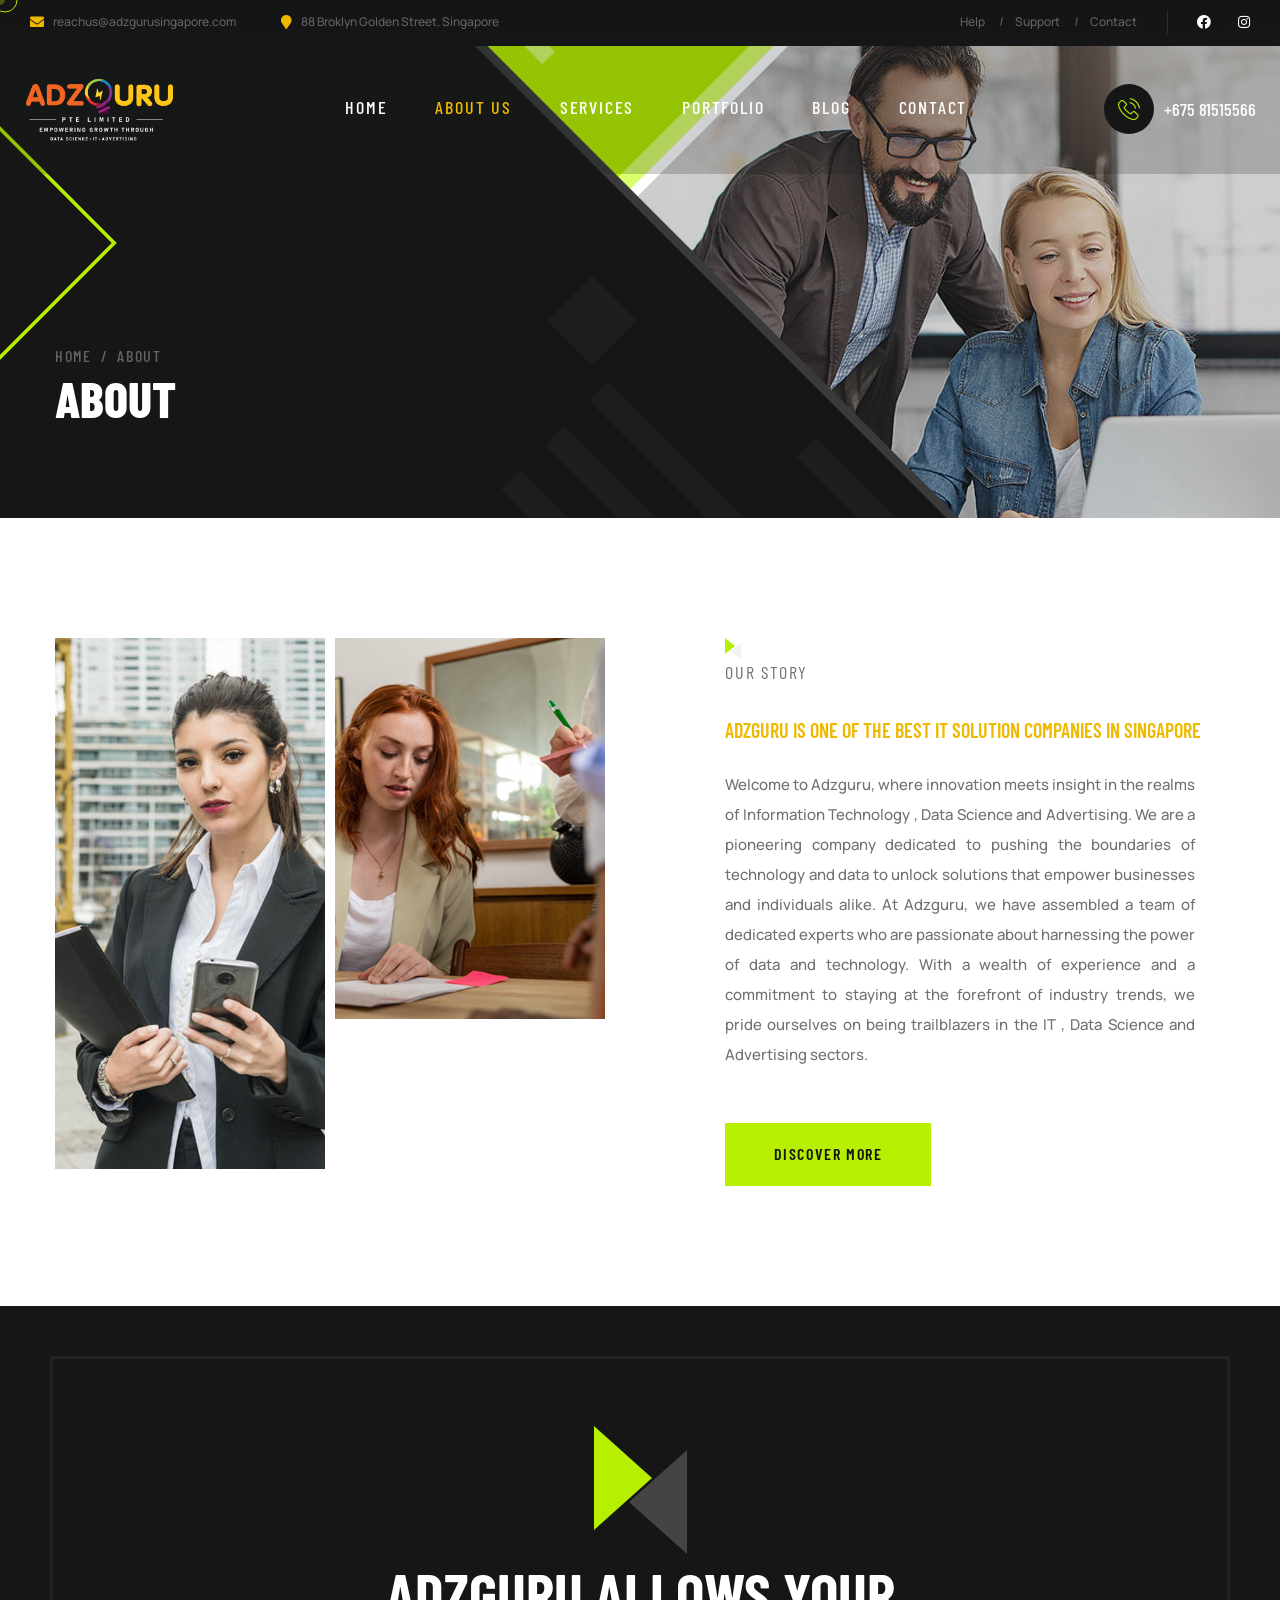
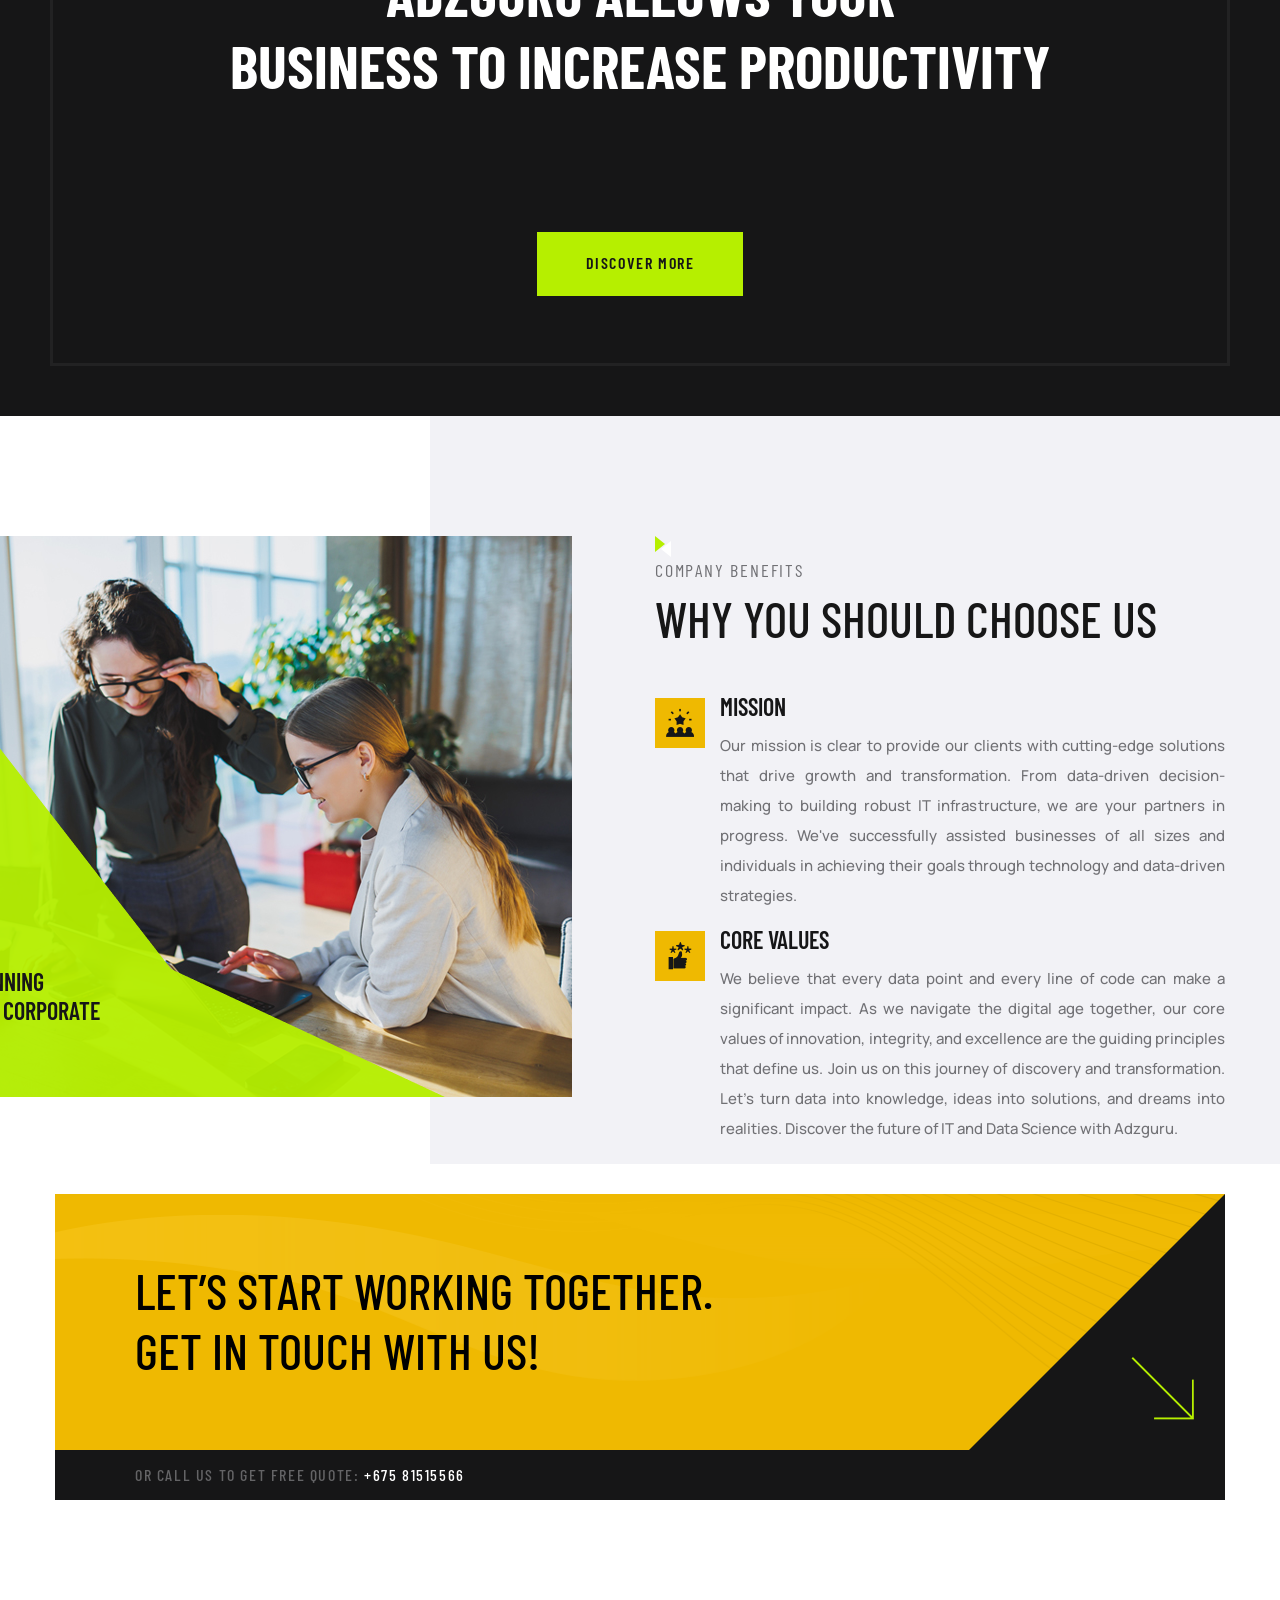
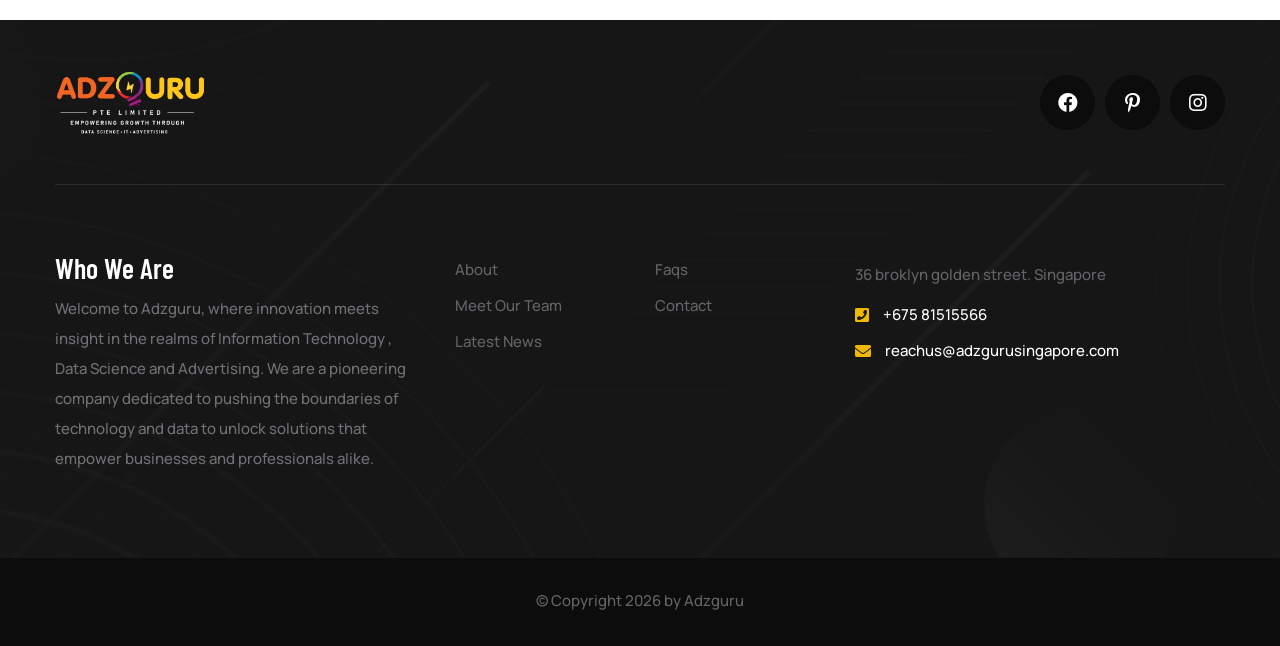
<file: about.html>
<!DOCTYPE html>
<html lang="en">

<head>
    <meta charset="UTF-8" />
    <meta name="viewport" content="width=device-width, initial-scale=1.0" />
    <title>About || Adzguru</title>
    <!-- favicons Icons -->
    <link rel="apple-touch-icon" sizes="180x180" href="assets/images/favicons/apple-touch-icon.png" />
    <link rel="icon" type="image/png" sizes="32x32" href="assets/images/favicons/favicon-32x32.png" />
    <link rel="icon" type="image/png" sizes="16x16" href="assets/images/favicons/favicon-16x16.png" />
    <link rel="manifest" href="assets/images/favicons/site.webmanifest" />
    <meta name="description" content="Creative Agency" />

    <!-- fonts -->
    <link rel="preconnect" href="https://fonts.googleapis.com">
    <link rel="preconnect" href="https://fonts.gstatic.com" crossorigin>
    <link href="https://fonts.googleapis.com/css2?family=Barlow+Condensed:ital,wght@0,300;0,400;0,500;0,600;0,700;0,800;0,900;1,300;1,400;1,500;1,600;1,700;1,800;1,900&family=Manrope:wght@300;400;500;600;700;800&display=swap" rel="stylesheet">


    <link rel="stylesheet" href="assets/vendors/bootstrap/css/bootstrap.min.css" />
    <link rel="stylesheet" href="assets/vendors/bootstrap-select/bootstrap-select.min.css" />
    <link rel="stylesheet" href="assets/vendors/jquery-ui/jquery-ui.css" />
    <link rel="stylesheet" href="assets/vendors/animate/animate.min.css" />
    <link rel="stylesheet" href="assets/vendors/fontawesome/css/all.min.css" />
    <link rel="stylesheet" href="assets/vendors/nisoz-icons/style.css" />
    <link rel="stylesheet" href="assets/vendors/jarallax/jarallax.css" />
    <link rel="stylesheet" href="assets/vendors/jquery-magnific-popup/jquery.magnific-popup.css" />
    <link rel="stylesheet" href="assets/vendors/nouislider/nouislider.min.css" />
    <link rel="stylesheet" href="assets/vendors/nouislider/nouislider.pips.css" />
    <link rel="stylesheet" href="assets/vendors/odometer/odometer.min.css" />
    <link rel="stylesheet" href="assets/vendors/tiny-slider/tiny-slider.min.css" />
    <link rel="stylesheet" href="assets/vendors/owl-carousel/assets/owl.carousel.min.css" />
    <link rel="stylesheet" href="assets/vendors/owl-carousel/assets/owl.theme.default.min.css" />

    <!-- template styles -->
    <link rel="stylesheet" href="assets/css/nisoz.css" />
</head>

<body class="custom-cursor">

    <div class="custom-cursor__cursor"></div>
    <div class="custom-cursor__cursor-two"></div>

  <!--   <div class="preloader">
        <div class="preloader__image" style="background-image: url(assets/images/loader.png);"></div>
    </div> -->
    <!-- /.preloader -->
    <div class="page-wrapper">
        <section class="topbar">
            <div class="container-fluid">
                <div class="topbar__wrapper">
                    <ul class="list-unstyled topbar__list">
                        <li>
                            <span class="fas fa-envelope"></span>
                            <a href="mailto:reachus@adzgurusingapore.com">reachus@adzgurusingapore.com</a>
                        </li>
                        <li>
                            <span class="fas fa-map-marker"></span>
                            88 Broklyn Golden Street. Singapore
                        </li>
                    </ul><!-- /.icon-box -->
                   <ul class="list-unstyled topbar__menu">
                        <li><a href="#">Help</a></li>
                        <li><a href="#">Support</a></li>
                        <li><a href="contact.html">Contact</a></li>
                    </ul><!-- /.list-menu -->
                    <div class="topbar__social">
                        <!-- <a href="https://twitter.com/"><i class="fab fa-twitter"></i></a> -->
                        <a href="https://www.facebook.com/"><i class="fab fa-facebook"></i></a>
                        <!-- <a href="https://www.pinterest.com/"><i class="fab fa-pinterest-p"></i></a> -->
                        <a href="https://www.instagram.com/"><i class="fab fa-instagram"></i></a>
                    </div><!-- /.social-links -->
                </div>
            </div>
        </section><!-- /.topbar-header -->
        <header class="main-header">
            <nav class="main-menu">
                <div class="container-fluid">
                    <div class="main-menu__logo">
                        <a href="index.html">
                            <img src="assets/images/adzgurulogo1.png" width="150"  alt="Adzguru">
                        </a>
                    </div><!-- /.main-menu__logo -->
                    <div class="main-menu__nav">
                        <ul class="main-menu__list">
                            <li class="dropdown megamenu">
                                <a href="index.html">Home</a>
                              <!--   <ul>
                
                                </ul> -->
                            </li>
                           <li class="dropdown">
                                 <a href="about.html">About Us</a>
                                <!-- <ul>
                                    <li><a href="about.html">About</a></li>
                                    <li><a href="team.html">Our Team</a></li>
                                    <li><a href="team-carousel.html">Team carousel</a></li>
                                    <li><a href="team-details.html">Team detail</a></li>
                                    <li><a href="gallery.html">Gallery</a></li>
                                    <li><a href="gallery-carousel.html">Gallery carousel</a></li>
                                    <li><a href="pricing.html">Pricing</a></li>
                                    <li><a href="faq.html">FAQs</a></li>
                                    <li><a href="login.html">Login</a></li>
                                    <li><a href="404.html">404 error</a></li>
                                </ul> -->
                            </li>
                            <li class="dropdown">
                                <a href="#">Services</a>
                               <ul>
                         <!--            <li><a href="services.html">Services</a></li>
                                    <li><a href="services-carousel.html">Services carousel 01</a></li>
                                    <li><a href="services-carousel-2.html">Services carousel 02</a></li>
                                    <li><a href="website-designing.html">Website Designing</a></li>
                                    <li><a href="website-development.html">Website Development</a></li>
                                    <li><a href="mobile-application.html">Mobile Application</a></li> -->
                                    <li><a href="data-science.html">Data Science</a></li>
                                    <li><a href="digital-marketing.html">Digital Marketing</a></li>
                                    <li><a href="information-technology.html">Information Technology</a></li>
                                    <li><a href="trade-connecting.html">Trade Connecting</a></li>
                                  <!--   <li><a href="social-marketing.html">Social Marketing</a></li>
                                    <li><a href="seo-content.html">SEO & Content Writing</a></li> -->
                                </ul>  
                            </li>
                            <li class="dropdown">
                                <a href="portfolio.html">Portfolio</a>
                               <!--  <ul>
                                    <li class="dropdown">
                                        <a href="#">Portfolio Grid</a>
                                        <ul class="sub-menu">
                                            <li><a href="portfolio-two-col.html">2 Columns</a></li>
                                            <li><a href="portfolio.html">3 Columns</a></li>
                                            <li><a href="portfolio-four-col.html">4 Columns</a></li>
                                        </ul>
                                    </li>
                                    <li><a href="portfolio-carousel.html">Portfolio carousel</a></li>
                                    <li><a href="portfolio-masonry.html">Portfolio masonry</a></li>
                                    <li><a href="portfolio-details.html">Portfolio details</a></li>
                                </ul> -->
                            </li>
                           
                            <li class="dropdown">
                                <a href="blog.html">Blog</a>
                               <!--  <ul class="sub-menu">
                                    <li class="dropdown">
                                        <a href="#">Blog grid</a>
                                        <ul class="sub-menu">
                                            <li><a href="blog-grid.html">No sidebar</a></li>
                                            <li><a href="blog-grid-left.html">Left sidebar</a></li>
                                            <li><a href="blog-grid-right.html">Right sidebar</a></li>
                                        </ul>
                                    </li>
                                    <li class="dropdown">
                                        <a href="#">Blog list</a>
                                        <ul class="sub-menu">
                                            <li><a href="blog-list.html">No sidebar</a></li>
                                            <li><a href="blog-list-left.html">Left sidebar</a></li>
                                            <li><a href="blog-list-right.html">Right sidebar</a></li>
                                        </ul>
                                    </li>
                                    <li><a href="blog-carousel.html">Blog carousel</a></li>
                                    <li class="dropdown">
                                        <a href="#">Blog details</a>
                                        <ul class="sub-menu">
                                            <li><a href="blog-details.html">No sidebar</a></li>
                                            <li><a href="blog-details-left.html">Left sidebar</a></li>
                                            <li><a href="blog-details-right.html">Right sidebar</a></li>
                                        </ul>
                                    </li>
                                </ul> -->
                            </li>
                            <li><a href="contact.html">Contact</a></li>
                        </ul>
                    </div><!-- /.main-menu__nav -->
                    <div class="main-menu__right">
                        <a href="#" class="main-menu__toggler mobile-nav__toggler">
                            <i class="fa fa-bars"></i>
                        </a><!-- /.mobile menu btn -->
                           <a href="tel:+675 81515566" class="main-menu__phone">
                            <i class="icon-telephone"></i>
                           +675 81515566
                        </a><!-- /.phone-number -->
                        <!-- <a href="#" class="main-menu__search search-toggler">
                            <i class="icon-magnifying-glass"></i>
                        </a> --><!-- /.search btn -->
                       <!--  <a href="cart.html" class="main-menu__cart cart-toggler">
                            <i class="icon-shopping-cart"></i>
                            <span class="main-menu__cart__count">0</span>
                        </a> --><!-- /.cart btn -->
                    </div><!-- /.main-menu__right -->
                </div><!-- /.container -->
            </nav>
            <!-- /.main-menu -->
        </header><!-- /.main-header -->

        <div class="stricky-header stricked-menu main-menu">
            <div class="sticky-header__content"></div><!-- /.sticky-header__content -->
        </div><!-- /.stricky-header -->
        <section class="page-header">
            <div class="page-header__bg"></div><!-- /.page-header__bg -->
            <div class="page-header__shape1"></div><!-- /.page-header__shape1 -->
            <div class="page-header__shape2"></div><!-- /.page-header__shape1 -->
            <div class="page-header__shape3 wow slideInRight" data-wow-delay="300ms"></div><!-- /.page-header__shape3 -->
            <div class="container">
                <ul class="page-header__breadcrumb list-unstyled">
                    <li><a href="index.html">Home</a></li>
                    <li><span>About</span></li>
                </ul><!-- /.page-breadcrumb list-unstyled -->
                <h2 class="page-header__title">About</h2><!-- /.page-title -->
            </div><!-- /.container -->
        </section><!-- /.page-header -->
        <!-- About Start -->
        <section class="about-four">
            <div class="container">
                <div class="row">
                    <div class="col-lg-6">
                        <div class="about-four__thumb">
                            <div class="about-four__thumb__item wow fadeInUp" data-wow-delay="200ms"><img src="assets/images/resources/about-4-1.jpg" alt="nisoz"></div>
                            <div class="about-four__thumb__item wow fadeInUp" data-wow-delay="300ms"><img src="assets/images/resources/about-4-2.jpg" alt="nisoz"></div>
                        </div>
                    </div>
                    <div class="col-lg-6 wow fadeInRight" data-wow-delay="200ms">
                        <div class="about-four__content">
                            <div class="section-title">
                                <div class="section-title__triangle">
                                    <span class="section-title__triangle-left"></span>
                                    <span class="section-title__triangle-right"></span>
                                </div>
                                <h5 class="section-title__tagline">Our Story</h5>
                                <!-- <h2 class="section-title__title">Adzguru is One of The Best IT Solution Companies in PNG</h2> -->
                            </div><!-- section-title -->
                            <h3 class="about-four__content__heading">Adzguru is One of The Best IT Solution Companies in Singapore</h3>
                            <p class="about-four__content__text">
                               Welcome to Adzguru, where innovation meets insight in the realms of Information Technology , Data Science and Advertising. We are a pioneering company dedicated to pushing the boundaries of technology and data to unlock solutions that empower businesses and individuals alike.

                            At Adzguru, we have assembled a team of dedicated experts who are passionate about harnessing the power of data and technology. With a wealth of experience and a commitment to staying at the forefront of industry trends, we pride ourselves on being trailblazers in the IT , Data Science and Advertising sectors.
                            </p>
                           <!--  <div class="about-one__progress">
                                <h4 class="about-one__progress--title">Website Designing</h4>
                                <div class="about-one__progress--bar">
                                    <div class="about-one__progress--inner count-bar" data-percent="77%">
                                        <div class="about-one__progress--number count-text">77%</div>
                                    </div>
                                </div>
                            </div> --><!-- /.skills-item -->
                            <a href="contact.html" class="nisoz-btn">
                                <span class="nisoz-btn__shape"></span><span class="nisoz-btn__shape"></span><span class="nisoz-btn__shape"></span><span class="nisoz-btn__shape"></span>
                                <span class="nisoz-btn__text">Discover More</span>
                            </a><!-- /.btn -->
                        </div>
                    </div>
                </div>
            </div>
        </section>
        <!-- About End -->
        <!--Testimonial Start-->
    <!--     <section class="testimonial-one">
            <div class="container">
                <div class="testimonial-one__carousel nisoz-owl__carousel owl-theme owl-carousel" data-owl-options='{
            "items": 1,
            "margin": 0,
            "smartSpeed": 700,
            "loop":true,
            "autoplay": true,
            "nav":true,
            "dots":false,
            "navText": ["<span class=\"icon-left-arrow\"></span>","<span class=\"icon-right-arrow\"></span>"]
            }'>
                    <!-- Testimonial Item --
                    <div class="item">
                        <div class="testimonial-one__item">
                            <div class="testimonial-one__author">
                                <img src="assets/images/resources/testimonial-1-1.jpg" alt="nisoz">
                                <div class="testimonial-one__icon"><span class="icon-quote"></span></div><!-- testimonial-quote-icon --
                                <div class="testimonial-one__border">
                                    <svg xmlns="http://www.w3.org/2000/svg" width="21" height="290" viewBox="0 0 21 290">
                                        <path class="cls-1" d="M761,4387h1v76.34l-20,24.11,20,26.24V4677h-1V4513.68l-20-26.16,20-24.1V4387Z" transform="translate(-741 -4387)" />
                                    </svg>
                                </div><!-- svg-border -->
                            </div><!-- testimonial-author-thumb --
                            <div class="testimonial-one__content">
                                <div class="testimonial-one__ratings">
                                    <span class="fa fa-star"></span>
                                    <span class="fa fa-star"></span>
                                    <span class="fa fa-star"></span>
                                    <span class="fa fa-star"></span>
                                    <span class="fa fa-star"></span>
                                </div><!-- testimonial-ratings --
                                <div class="testimonial-one__quote">
                                    This is due to their excellent service, competitive pricing and customer support. It’s through refresing to get such a personal touch.
                                    Duis aute irure dolor in reprehenderit esse simply free text available in the market.
                                </div><!-- testimonial-quote --
                                <div class="testimonial-one__meta">
                                    <h5 class="testimonial-one__title">aleesha michale</h5>
                                    <span class="testimonial-one__designation">ceo & co founder</span>
                                </div><!-- testimonial-meta --
                            </div><!-- testimonial-content --
                        </div>
                    </div>
                    <!-- Testimonial Item -->
                    <!-- Testimonial Item --
                    <div class="item">
                        <div class="testimonial-one__item">
                            <div class="testimonial-one__author">
                                <img src="assets/images/resources/testimonial-1-2.jpg" alt="nisoz">
                                <div class="testimonial-one__icon"><span class="icon-quote"></span></div><!-- testimonial-quote-icon --
                                <div class="testimonial-one__border">
                                    <svg xmlns="http://www.w3.org/2000/svg" width="21" height="290" viewBox="0 0 21 290">
                                        <path class="cls-1" d="M761,4387h1v76.34l-20,24.11,20,26.24V4677h-1V4513.68l-20-26.16,20-24.1V4387Z" transform="translate(-741 -4387)" />
                                    </svg>
                                </div><!-- svg-border --
                            </div><!-- testimonial-author-thumb --
                            <div class="testimonial-one__content">
                                <div class="testimonial-one__ratings">
                                    <span class="fa fa-star"></span>
                                    <span class="fa fa-star"></span>
                                    <span class="fa fa-star"></span>
                                    <span class="fa fa-star"></span>
                                    <span class="fa fa-star"></span>
                                </div><!-- testimonial-ratings -
                                <div class="testimonial-one__quote">
                                    This is due to their excellent service, competitive pricing and customer support. It’s through refresing to get such a personal touch.
                                    Duis aute irure dolor in reprehenderit esse simply free text available in the market.
                                </div><!-- testimonial-quote --
                                <div class="testimonial-one__meta">
                                    <h5 class="testimonial-one__title">aleesha michale</h5>
                                    <span class="testimonial-one__designation">ceo & co founder</span>
                                </div><!-- testimonial-meta --
                            </div><!-- testimonial-content --
                        </div>
                    </div>
                    <!-- Testimonial Item -->
                    <!-- Testimonial Item --
                    <div class="item">
                        <div class="testimonial-one__item">
                            <div class="testimonial-one__author">
                                <img src="assets/images/resources/testimonial-1-3.jpg" alt="nisoz">
                                <div class="testimonial-one__icon"><span class="icon-quote"></span></div><!-- testimonial-quote-icon --
                                <div class="testimonial-one__border">
                                    <svg xmlns="http://www.w3.org/2000/svg" width="21" height="290" viewBox="0 0 21 290">
                                        <path class="cls-1" d="M761,4387h1v76.34l-20,24.11,20,26.24V4677h-1V4513.68l-20-26.16,20-24.1V4387Z" transform="translate(-741 -4387)" />
                                    </svg>
                                </div><!-- svg-border --
                            </div><!-- testimonial-author-thumb --
                            <div class="testimonial-one__content">
                                <div class="testimonial-one__ratings">
                                    <span class="fa fa-star"></span>
                                    <span class="fa fa-star"></span>
                                    <span class="fa fa-star"></span>
                                    <span class="fa fa-star"></span>
                                    <span class="fa fa-star"></span>
                                </div><!-- testimonial-ratings --
                                <div class="testimonial-one__quote">
                                    This is due to their excellent service, competitive pricing and customer support. It’s through refresing to get such a personal touch.
                                    Duis aute irure dolor in reprehenderit esse simply free text available in the market.
                                </div><!-- testimonial-quote --
                                <div class="testimonial-one__meta">
                                    <h5 class="testimonial-one__title">aleesha michale</h5>
                                    <span class="testimonial-one__designation">ceo & co founder</span>
                                </div><!-- testimonial-meta --
                            </div><!-- testimonial-content --
                        </div>
                    </div>
                    <!-- Testimonial Item --
                </div>
            </div>
        </section> -->
        <!--Testimonial End-->
        <!-- Call To Action Start -->
        <section class="cta-three jarallax" data-jarallax data-speed="0.3" data-imgPosition="50% -100%">
            <div class="cta-three__bg jarallax-img" style="background-image: url(assets/images/backgrounds/cta-bg-3.jpg);"></div>
            <div class="container">
                <div class="row">
                    <div class="col-md-12 text-center wow fadeInUp" data-wow-delay="200ms">
                        <div class="section-title text-center">
                            <div class="section-title__triangle">
                                <span class="section-title__triangle-left"></span>
                                <span class="section-title__triangle-right"></span>
                            </div>
                            <h2 class="section-title__title">Adzguru allows your<br> Business to Increase Productivity</h2>
                        </div><!-- section-title -->
                        <a href="portfolio.html" class="nisoz-btn">
                            <span class="nisoz-btn__shape"></span><span class="nisoz-btn__shape"></span><span class="nisoz-btn__shape"></span><span class="nisoz-btn__shape"></span>
                            <span class="nisoz-btn__text">Discover More</span>
                        </a><!-- /.btn -->
                    </div>
                </div>
            </div>
        </section>
        <!-- Call To Action End -->
        <!-- Choose Start -->
        <section class="choose-two">
            <div class="choose-two__bg wow slideInRight" data-wow-delay="200ms"></div>
            <div class="container">
                <div class="row">
                    <div class="col-xl-6 wow slideInLeft" data-wow-delay="200ms">
                        <div class="nisoz-stretch-element-inside-column">
                            <div class="choose-two__thumb">
                                <img src="assets/images/resources/choose-2.jpg" alt="ogency">
                                <div class="choose-two__content wow fadeInUp" style="background-image: url(assets/images/shapes/choose.png);" data-wow-delay="500ms">
                                    <div class="choose-two__content__icon"><span class="icon-trophy"></span></div>
                                    <h4 class="choose-two__content__title">Award winning<br> top level corporate<br> agency</h4>
                                </div><!-- choose-content -->
                            </div>
                        </div>
                    </div>
                    <div class="col-xl-6 wow fadeInUp" data-wow-delay="400ms">
                        <div class="section-title">
                            <div class="section-title__triangle">
                                <span class="section-title__triangle-left"></span>
                                <span class="section-title__triangle-right"></span>
                            </div>
                            <h5 class="section-title__tagline">Company benefits</h5>
                            <h2 class="section-title__title">why you should choose us</h2>
                        </div><!-- section-title -->
                        <div class="choose-two__box">
                            <div class="choose-two__box__icon"><span class="icon-team"></span></div>
                            <h5 class="choose-two__box__title">Mission</h5>
                            <p class="choose-two__box__text">Our mission is clear to provide our clients with cutting-edge solutions that drive growth and transformation. From data-driven decision-making to building robust IT infrastructure, we are your partners in progress. We've successfully assisted businesses of all sizes and individuals in achieving their goals through technology and data-driven strategies.</p>
                        </div><!-- icon-box -->
                        <div class="choose-two__box">
                            <div class="choose-two__box__icon"><span class="icon-good-quality"></span></div>
                            <h5 class="choose-two__box__title">Core Values</h5>
                            <p class="choose-two__box__text">We believe that every data point and every line of code can make a significant impact. As we navigate the digital age together, our core values of innovation, integrity, and excellence are the guiding principles that define us. Join us on this journey of discovery and transformation. Let's turn data into knowledge, ideas into solutions, and dreams into realities. Discover the future of IT and Data Science with Adzguru.</p>
                        </div><!-- icon-box -->
                    </div>
                </div>
            </div>
        </section>
        <!-- Choose End -->
        <!-- Team Start -->
<!--         <section class="team-one team-one-about">
            <div class="container">
                <div class="row">
                    <div class="col-md-12 wow fadeInUp" data-wow-delay="100ms">
                        <div class="section-title text-center">
                            <div class="section-title__triangle">
                                <span class="section-title__triangle-left"></span>
                                <span class="section-title__triangle-right"></span>
                            </div>
                            <h5 class="section-title__tagline">experienced team</h5>
                            <h2 class="section-title__title">Meet Our People</h2>
                        </div><!-- section-title --
                    </div>
                </div>
                <div class="row">
                    <div class="col-lg-4 col-md-6 wow fadeInUp" data-wow-delay="200ms">
                        <div class="team-one__item">
                            <div class="team-one__item__image">
                                <img src="assets/images/team/team-1-1.jpg" alt="nisoz">
                            </div><!-- /.team-image --
                            <div class="team-one__item__content">
                                <h3 class="team-one__item__title">
                                    <a href="team-details.html">Kevin Martin</a>
                                </h3><!-- /.team-name --
                                <span class="team-one__item__designation">Designer</span><!-- /.team-designation --
                                <div class="team-one__item__social-wrapper">
                                    <a class="team-one__item__links" href="#"><span class="fas fa-share-alt"></span></a><!-- /.social-more --
                                    <div class="team-one__item__social">
                                        <a href="https://twitter.com/"><i class="fab fa-twitter"></i></a>
                                        <a href="https://www.facebook.com/"><i class="fab fa-facebook"></i></a>
                                        <a href="https://www.pinterest.com/"><i class="fab fa-pinterest-p"></i></a>
                                        <a href="https://www.instagram.com/"><i class="fab fa-instagram"></i></a>
                                    </div><!-- /.team-social --
                                </div>
                            </div><!-- /.team-content --
                        </div><!-- /.team-one --
                    </div>
                    <div class="col-lg-4 col-md-6 wow fadeInUp" data-wow-delay="300ms">
                        <div class="team-one__item">
                            <div class="team-one__item__image">
                                <img src="assets/images/team/team-1-2.jpg" alt="nisoz">
                            </div><!-- /.team-image --
                            <div class="team-one__item__content">
                                <h3 class="team-one__item__title">
                                    <a href="team-details.html">aleesha brown</a>
                                </h3><!-- /.team-name --
                                <span class="team-one__item__designation">developer</span><!-- /.team-designation -
                                <div class="team-one__item__social-wrapper">
                                    <a class="team-one__item__links" href="#"><span class="fas fa-share-alt"></span></a><!-- /.social-more --
                                    <div class="team-one__item__social">
                                        <a href="https://twitter.com/"><i class="fab fa-twitter"></i></a>
                                        <a href="https://www.facebook.com/"><i class="fab fa-facebook"></i></a>
                                        <a href="https://www.pinterest.com/"><i class="fab fa-pinterest-p"></i></a>
                                        <a href="https://www.instagram.com/"><i class="fab fa-instagram"></i></a>
                                    </div><!-- /.team-social --
                                </div>
                            </div><!-- /.team-content --
                        </div><!-- /.team-one --
                    </div>
                    <div class="col-lg-4 col-md-6 wow fadeInUp" data-wow-delay="400ms">
                        <div class="team-one__item">
                            <div class="team-one__item__image">
                                <img src="assets/images/team/team-1-3.jpg" alt="nisoz">
                            </div><!-- /.team-image --
                            <div class="team-one__item__content">
                                <h3 class="team-one__item__title">
                                    <a href="team-details.html">david cooper</a>
                                </h3><!-- /.team-name --
                                <span class="team-one__item__designation">Designer</span><!-- /.team-designation --
                                <div class="team-one__item__social-wrapper">
                                    <a class="team-one__item__links" href="#"><span class="fas fa-share-alt"></span></a><!-- /.social-more --
                                    <div class="team-one__item__social">
                                        <a href="https://twitter.com/"><i class="fab fa-twitter"></i></a>
                                        <a href="https://www.facebook.com/"><i class="fab fa-facebook"></i></a>
                                        <a href="https://www.pinterest.com/"><i class="fab fa-pinterest-p"></i></a>
                                        <a href="https://www.instagram.com/"><i class="fab fa-instagram"></i></a>
                                    </div><!-- /.team-social --
                                </div>
                            </div><!-- /.team-content --
                        </div><!-- /.team-one --
                    </div>
                </div>
            </div>
        </section> -->
        <!-- Team Start -->
        <!-- Call To Action Start -->
        <section class="cta-two cta-two-about">
            <div class="container">
                <div class="cta-two__info-top wow fadeInUp" data-wow-delay="200ms">
                    <div class="cta-two__bg" style="background-image: url(assets/images/shapes/cta-bg-2.png);"></div>
                    <div class="section-title">
                        <h2 class="section-title__title">Let’s start working together.<br> Get in touch with us!</h2>
                    </div><!-- section-title -->
                    <a href="contact.html" class="cta-two__icon"><span class="icon-long-arrow"></span></a>
                </div>
                <h5 class="cta-two__info-bottom wow fadeInDown" data-wow-delay="300ms">
                    or call us to get free quote:  <a href="tel:+675 81515566"> +675 81515566</a>
                </h5>
            </div>
        </section>
        <!-- Call To Action End -->


        <footer class="main-footer">
            <div class="main-footer__bg" style="background-image: url(assets/images/shapes/footer-bg-1.png);"></div>
            <div class="container">
                <div class="main-footer__top wow fadeInUp" data-wow-delay="100ms">
                    <a href="index.html" class="main-footer__logo">
                         <img src="assets/images/adzgurulogo1.png" width="150"  alt="Adzguru">
                    </a><!-- /.footer-logo -->
                    <div class="main-footer__social">
                        <!-- <a href="https://twitter.com/"><i class="fab fa-twitter"></i></a> -->
                        <a href="https://www.facebook.com/"><i class="fab fa-facebook"></i></a>
                        <a href="https://www.pinterest.com/"><i class="fab fa-pinterest-p"></i></a>
                        <a href="https://www.instagram.com/"><i class="fab fa-instagram"></i></a>
                    </div><!-- /.footer-social -->
                </div><!-- footer-top -->
                <div class="row">
                                  <div class="col-lg-4 col-md-12 wow fadeInUp" data-wow-delay="500ms">
                                     <div class="main-footer__about">
                                        <h3 style="color:#fff;">Who We Are</h3>
                                    <p>Welcome to Adzguru, where innovation meets insight in the realms of Information Technology , Data Science and Advertising. We are a pioneering company dedicated to pushing the boundaries of technology and data to unlock solutions that empower businesses and professionals alike.</p>
                                </div>
                       <!--/.footer-mailchimp -->
                    </div> 
                    <div class="col-lg-2 col-md-4 wow fadeInUp" data-wow-delay="200ms">
                        <div class="main-footer__navmenu">
                            <ul>
                                <li><a href="about.html">About</a></li>
                                <li><a href="#">Meet Our Team</a></li>
                                <!-- <li><a href="#">What We Offer</a></li> -->
                                <li><a href="#">Latest News</a></li>
                            </ul><!-- /.list-unstyled -->
                        </div><!-- /.footer-menu -->
                    </div>
                    <div class="col-lg-2 col-md-4 wow fadeInUp" data-wow-delay="300ms">
                        <div class="main-footer__navmenu">
                            <ul>
                                <li><a href="#">Faqs</a></li>
                                <li><a href="contact.html">Contact</a></li>
                              <!--   <li><a href="pricing.html">Pricing Plans</a></li>
                                <li><a href="portfolio.html">Recent Work</a></li> -->
                            </ul><!-- /.list-unstyled -->
                        </div><!-- /.footer-menu -->
                    </div>
                    <div class="col-lg-3 col-md-4 wow fadeInUp" data-wow-delay="400ms">
                        <div class="main-footer__about">
                            <p class="main-footer__about__text">36 broklyn golden street. Singapore</p>
                            <ul class="main-footer__about__info">
                                <li><span class="fas fa-phone-square"></span><a href="tel:+67581515566">+675 81515566</a></li>
                                <li><span class="fas fa-envelope"></span><a href="mailto:reachus@adzgurusingapore.com">reachus@adzgurusingapore.com</a></li>
                            </ul>
                        </div><!-- /.footer-about -->
                    </div>
     
                </div><!-- /.row -->
            </div><!-- /.container -->
        </footer><!-- /.main-footer -->

        <section class="copyright text-center">
            <div class="container wow fadeInUp" data-wow-delay="500ms">
                <p class="copyright__text">© Copyright <span class="dynamic-year"></span><!-- /.dynamic-year --> by <a href="https://www.adzguru.co/">Adzguru</a></p>
            </div><!-- /.container -->
        </section><!-- /.copyright -->

    </div><!-- /.page-wrapper -->


    <div class="mobile-nav__wrapper">
        <div class="mobile-nav__overlay mobile-nav__toggler"></div>
        <!-- /.mobile-nav__overlay -->
        <div class="mobile-nav__content">
            <span class="mobile-nav__close mobile-nav__toggler"><i class="fa fa-times"></i></span>
            <div class="logo-box">
                <a href="index.html" aria-label="logo image"> <img src="assets/images/adzgurulogo1.png" width="150"  alt="Adzguru"></a>
            </div>
            <!-- /.logo-box -->
            <div class="mobile-nav__container"></div>
            <!-- /.mobile-nav__container -->
            <ul class="mobile-nav__contact list-unstyled">
                <li>
                    <i class="fas fa-envelope"></i>
                    <a href="mailto:reachus@adzgurusingapore.com">reachus@adzgurusingapore.com</a>
                </li>
                <li>
                    <i class="fa fa-phone-alt"></i>
                    <a href="tel:+675 81515566"> +675 81515566</a>


                </li>
            </ul><!-- /.mobile-nav__contact -->
            <div class="mobile-nav__social">
                <!-- <a href="https://twitter.com/"><i class="fab fa-twitter"></i></a> -->
                <a href="https://www.facebook.com/"><i class="fab fa-facebook"></i></a>
                <!-- <a href="https://www.pinterest.com/"><i class="fab fa-pinterest-p"></i></a> -->
                <a href="https://www.instagram.com/"><i class="fab fa-instagram"></i></a>
            </div><!-- /.mobile-nav__social -->
        </div>
        <!-- /.mobile-nav__content -->
    </div>
    <!-- /.mobile-nav__wrapper -->

    <div class="search-popup">
        <div class="search-popup__overlay search-toggler"></div>
        <!-- /.search-popup__overlay -->
        <div class="search-popup__content">
            <form role="search" method="get" class="search-popup__form" action="#">
                <input type="text" id="search" placeholder="Search Here..." />
                <button type="submit" aria-label="search submit" class="nisoz-btn">
                    <span class="nisoz-btn__shape"></span><span class="nisoz-btn__shape"></span><span class="nisoz-btn__shape"></span><span class="nisoz-btn__shape"></span>
                    <span class="nisoz-btn__text"><i class="icon-magnifying-glass"></i></span>
                </button>
            </form>
        </div>
        <!-- /.search-popup__content -->
    </div>
    <!-- /.search-popup -->

    <!-- back-to-top-start -->
    <a href="#" class="scroll-top">
        <svg class="scroll-top__circle" width="100%" height="100%" viewBox="-1 -1 102 102">
            <path d="M50,1 a49,49 0 0,1 0,98 a49,49 0 0,1 0,-98" />
        </svg>
    </a>
    <!-- back-to-top-end -->


    <script src="assets/vendors/jquery/jquery-3.5.1.min.js"></script>
    <script src="assets/vendors/bootstrap/js/bootstrap.bundle.min.js"></script>
    <script src="assets/vendors/bootstrap-select/bootstrap-select.min.js"></script>
    <script src="assets/vendors/jquery-ui/jquery-ui.js"></script>
    <script src="assets/vendors/jarallax/jarallax.min.js"></script>
    <script src="assets/vendors/jquery-ajaxchimp/jquery.ajaxchimp.min.js"></script>
    <script src="assets/vendors/jquery-appear/jquery.appear.min.js"></script>
    <script src="assets/vendors/jquery-circle-progress/jquery.circle-progress.min.js"></script>
    <script src="assets/vendors/jquery-magnific-popup/jquery.magnific-popup.min.js"></script>
    <script src="assets/vendors/jquery-validate/jquery.validate.min.js"></script>
    <script src="assets/vendors/nouislider/nouislider.min.js"></script>
    <script src="assets/vendors/odometer/odometer.min.js"></script>
    <script src="assets/vendors/tiny-slider/tiny-slider.min.js"></script>
    <script src="assets/vendors/owl-carousel/owl.carousel.min.js"></script>
    <script src="assets/vendors/wnumb/wNumb.min.js"></script>
    <script src="assets/vendors/jquery-circleType/jquery.circleType.js"></script>
    <script src="assets/vendors/jquery-lettering/jquery.lettering.min.js"></script>
    <script src="assets/vendors/tilt/tilt.jquery.js"></script>
    <script src="assets/vendors/wow/wow.js"></script>
    <script src="assets/vendors/isotope/isotope.js"></script>
    <script src="assets/vendors/countdown/countdown.min.js"></script>
    <!-- template js -->
    <script src="assets/js/nisoz.js"></script>
</body>

</html>
</file>
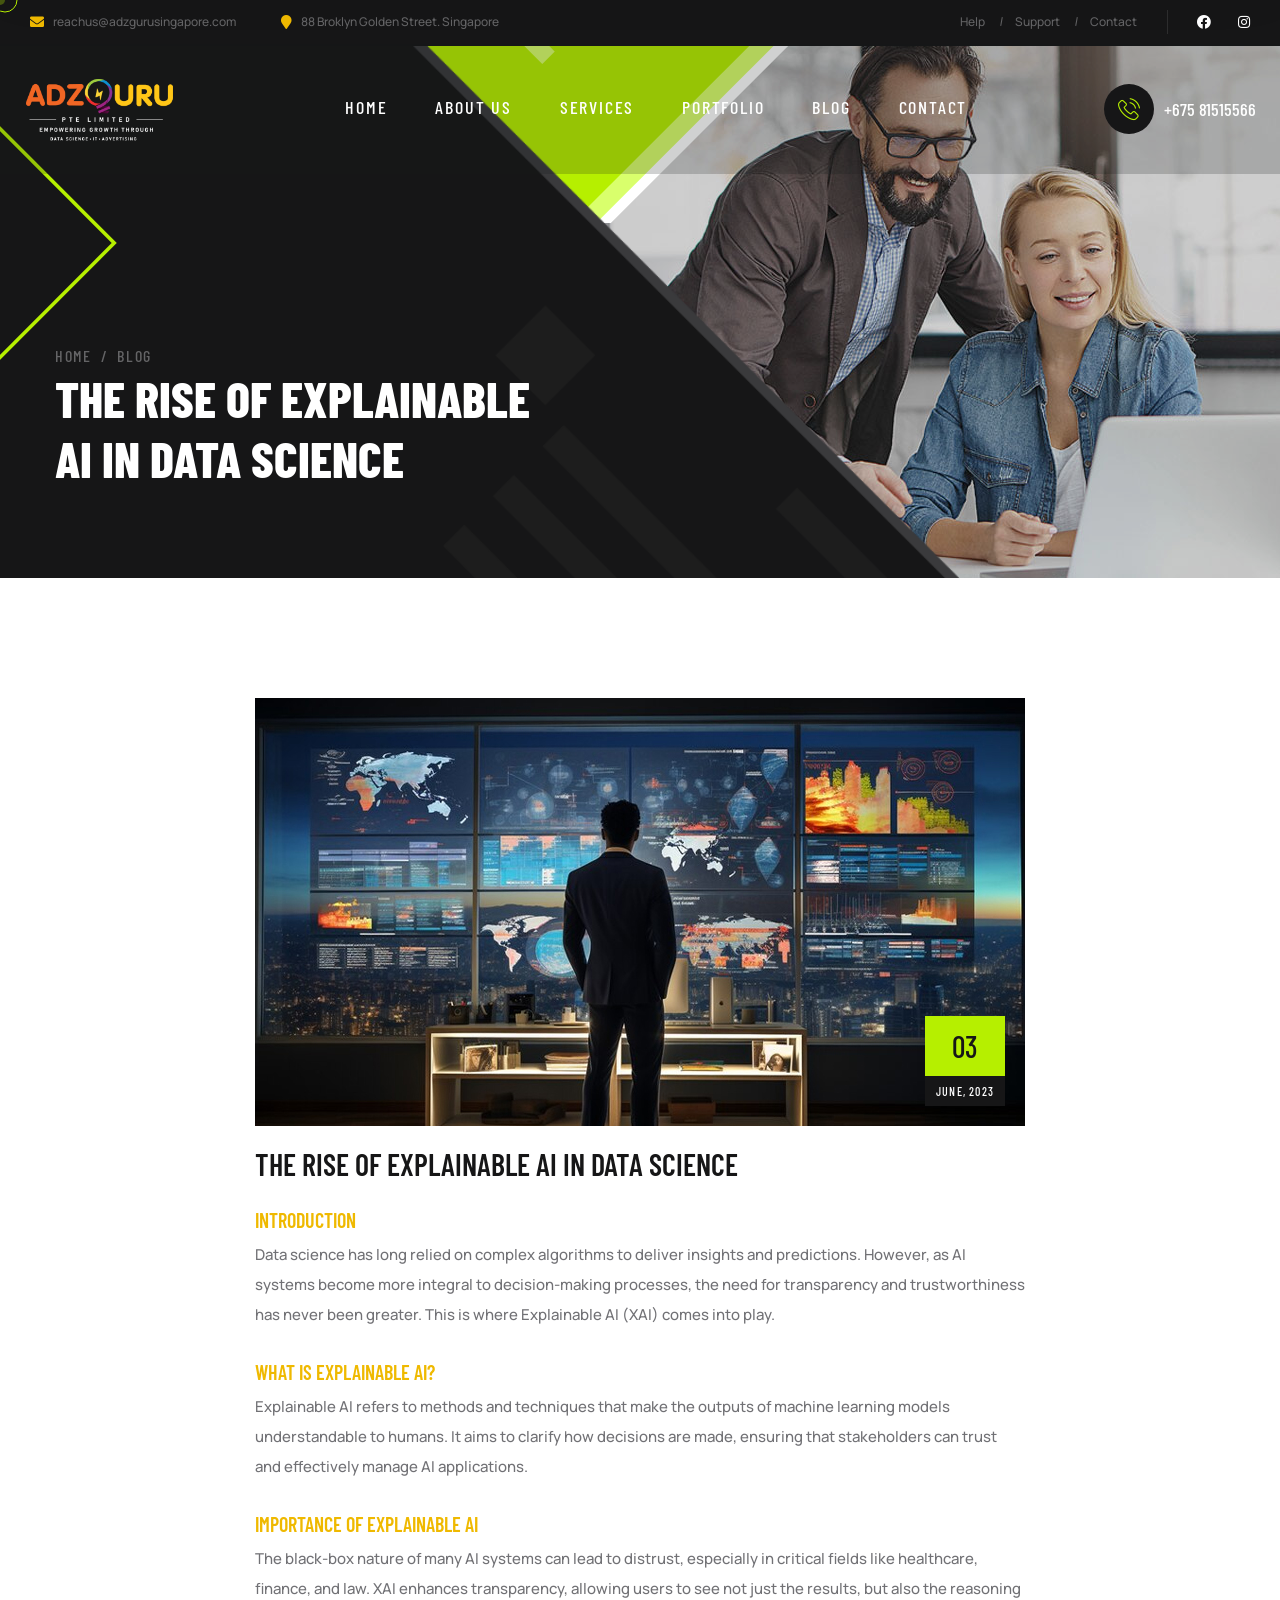
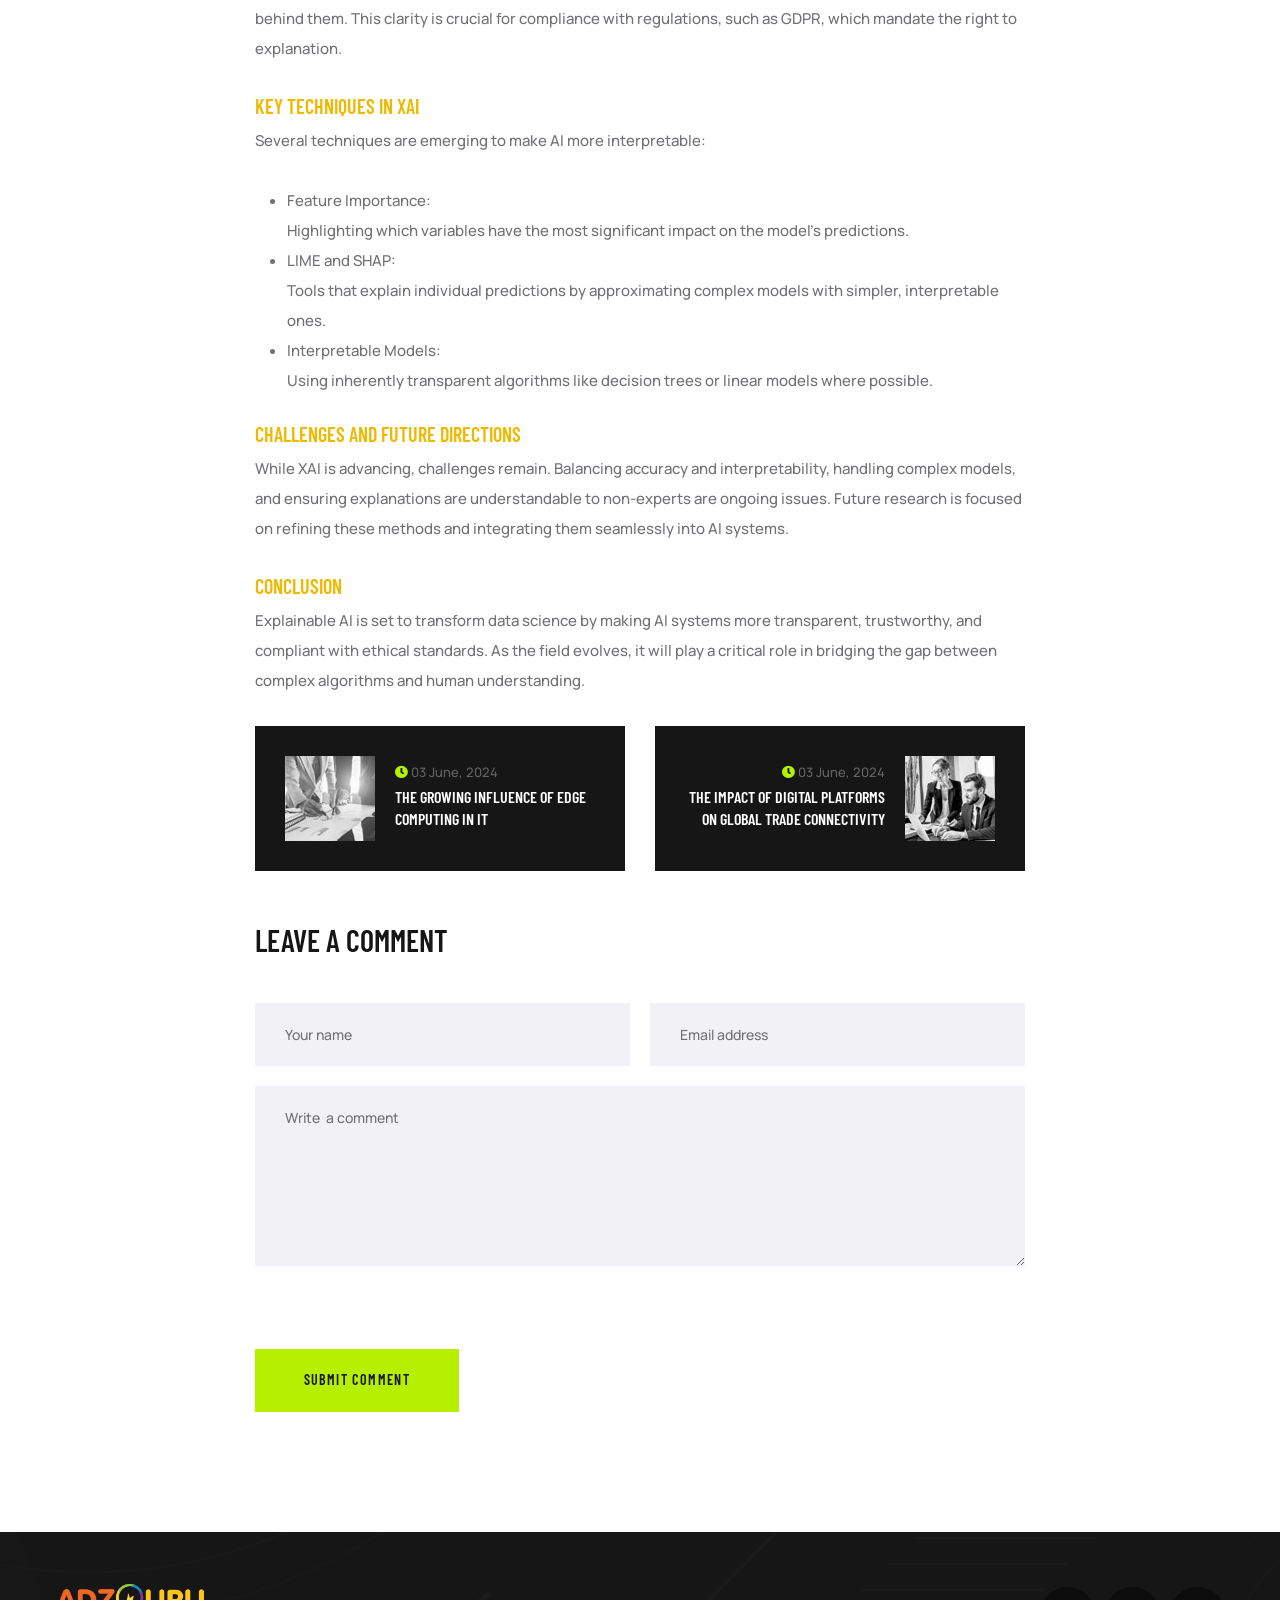
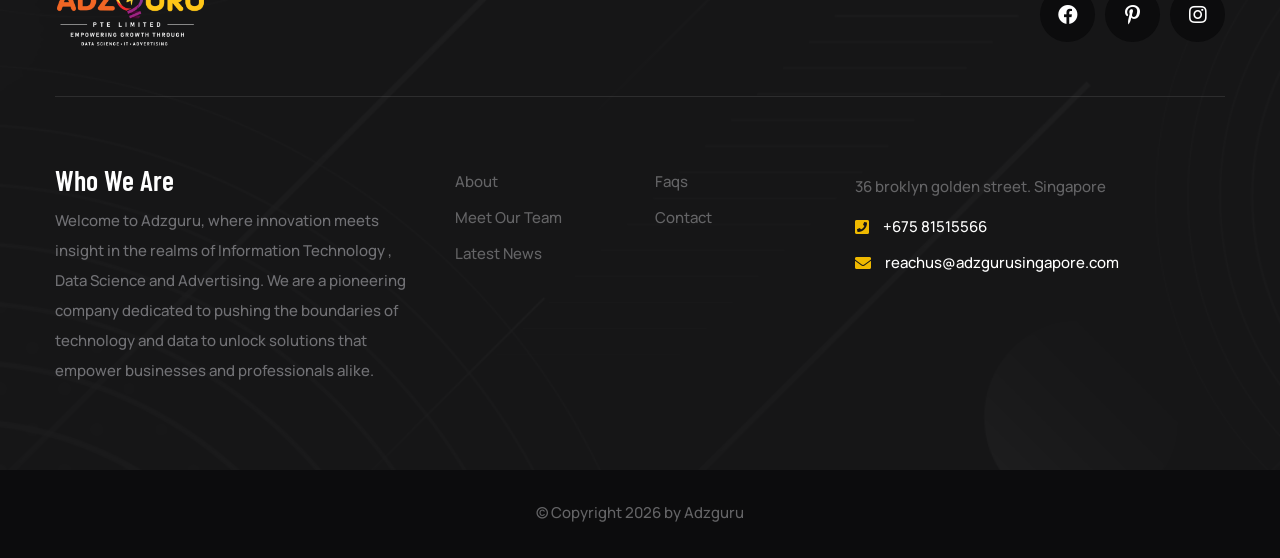
<file: ai-data-science.html>
<!DOCTYPE html>
<html lang="en">

<head>
    <meta charset="UTF-8" />
    <meta name="viewport" content="width=device-width, initial-scale=1.0" />
    <title>The Rise of Explainable AI in Data Science || Adzguru</title>
    <!-- favicons Icons -->
    <link rel="apple-touch-icon" sizes="180x180" href="assets/images/favicons/apple-touch-icon.png" />
    <link rel="icon" type="image/png" sizes="32x32" href="assets/images/favicons/favicon-32x32.png" />
    <link rel="icon" type="image/png" sizes="16x16" href="assets/images/favicons/favicon-16x16.png" />
    <link rel="manifest" href="assets/images/favicons/site.webmanifest" />
    <meta name="description" content="Nisoz HTML Template For Creative Agency" />

    <!-- fonts -->
    <link rel="preconnect" href="https://fonts.googleapis.com">
    <link rel="preconnect" href="https://fonts.gstatic.com" crossorigin>
    <link href="https://fonts.googleapis.com/css2?family=Barlow+Condensed:ital,wght@0,300;0,400;0,500;0,600;0,700;0,800;0,900;1,300;1,400;1,500;1,600;1,700;1,800;1,900&family=Manrope:wght@300;400;500;600;700;800&display=swap" rel="stylesheet">


    <link rel="stylesheet" href="assets/vendors/bootstrap/css/bootstrap.min.css" />
    <link rel="stylesheet" href="assets/vendors/bootstrap-select/bootstrap-select.min.css" />
    <link rel="stylesheet" href="assets/vendors/jquery-ui/jquery-ui.css" />
    <link rel="stylesheet" href="assets/vendors/animate/animate.min.css" />
    <link rel="stylesheet" href="assets/vendors/fontawesome/css/all.min.css" />
    <link rel="stylesheet" href="assets/vendors/nisoz-icons/style.css" />
    <link rel="stylesheet" href="assets/vendors/jarallax/jarallax.css" />
    <link rel="stylesheet" href="assets/vendors/jquery-magnific-popup/jquery.magnific-popup.css" />
    <link rel="stylesheet" href="assets/vendors/nouislider/nouislider.min.css" />
    <link rel="stylesheet" href="assets/vendors/nouislider/nouislider.pips.css" />
    <link rel="stylesheet" href="assets/vendors/odometer/odometer.min.css" />
    <link rel="stylesheet" href="assets/vendors/tiny-slider/tiny-slider.min.css" />
    <link rel="stylesheet" href="assets/vendors/owl-carousel/assets/owl.carousel.min.css" />
    <link rel="stylesheet" href="assets/vendors/owl-carousel/assets/owl.theme.default.min.css" />

    <!-- template styles -->
    <link rel="stylesheet" href="assets/css/nisoz.css" />
</head>

<body class="custom-cursor">

    <div class="custom-cursor__cursor"></div>
    <div class="custom-cursor__cursor-two"></div>

    <!--<div class="preloader">-->
    <!--    <div class="preloader__image" style="background-image: url(assets/images/loader.png);"></div>-->
    <!--</div>-->
    <!-- /.preloader -->
      <div class="page-wrapper">
        <section class="topbar">
            <div class="container-fluid">
                <div class="topbar__wrapper">
                    <ul class="list-unstyled topbar__list">
                        <li>
                            <span class="fas fa-envelope"></span>
                          <a href="mailto:reachus@adzgurusingapore.com">reachus@adzgurusingapore.com</a>
                        </li>
                        <li>
                             <span class="fas fa-map-marker"></span>
                            88 Broklyn Golden Street. Singapore
                        </li>
                    </ul><!-- /.icon-box -->
                    <ul class="list-unstyled topbar__menu">
                        <li><a href="#">Help</a></li>
                        <li><a href="#">Support</a></li>
                        <li><a href="contact.html">Contact</a></li>
                    </ul><!-- /.list-menu -->
                   <div class="topbar__social">
                        <!-- <a href="https://twitter.com/"><i class="fab fa-twitter"></i></a> -->
                        <a href="https://www.facebook.com/"><i class="fab fa-facebook"></i></a>
                        <!-- <a href="https://www.pinterest.com/"><i class="fab fa-pinterest-p"></i></a> -->
                        <a href="https://www.instagram.com/"><i class="fab fa-instagram"></i></a>
                    </div><!-- /.social-links -->
                </div>
            </div>
        </section><!-- /.topbar-header -->
        <header class="main-header">
            <nav class="main-menu">
                <div class="container-fluid">
                    <div class="main-menu__logo">
                       <a href="index.html">
                            <img src="assets/images/adzgurulogo1.png" width="150"  alt="Adzguru">
                        </a>
                    </div><!-- /.main-menu__logo -->
                    <div class="main-menu__nav">
                                    <ul class="main-menu__list">
                            <li class="dropdown megamenu">
                                <a href="index.html">Home</a>
                    
                            </li>
                            <li class="dropdown">
                                <a href="about.html">About Us</a>
                                <!-- <ul>
                                    <li><a href="about.html">About</a></li>
                                    <li><a href="team.html">Our Team</a></li>
                                    <li><a href="team-carousel.html">Team carousel</a></li>
                                    <li><a href="team-details.html">Team detail</a></li>
                                    <li><a href="gallery.html">Gallery</a></li>
                                    <li><a href="gallery-carousel.html">Gallery carousel</a></li>
                                    <li><a href="pricing.html">Pricing</a></li>
                                    <li><a href="faq.html">FAQs</a></li>
                                    <li><a href="login.html">Login</a></li>
                                    <li><a href="404.html">404 error</a></li>
                                </ul> -->
                            </li>
                            <li class="dropdown">
                                <a href="#">Services</a>
                              <ul>
                         <!--            <li><a href="services.html">Services</a></li>
                                    <li><a href="services-carousel.html">Services carousel 01</a></li>
                                    <li><a href="services-carousel-2.html">Services carousel 02</a></li>
                                    <li><a href="website-designing.html">Website Designing</a></li>
                                
                                    <li><a href="mobile-application.html">Mobile Application</a></li> -->
                                   <li><a href="data-science.html">Data Science</a></li>
                                    <li><a href="digital-marketing.html">Digital Marketing</a></li>
                                    <li><a href="information-technology.html">Information Technology</a></li>
                                    <li><a href="trade-connecting.html">Trade Connecting</a></li>
                                  <!--   <li><a href="social-marketing.html">Social Marketing</a></li>
                                    <li><a href="seo-content.html">SEO & Content Writing</a></li> -->
                                </ul> 
                            </li>
                            <li>
                                <a href="portfolio.html">Portfolio</a>
                               <!-- <ul>
                                     <li class="dropdown">
                                        <a href="#">Portfolio Grid</a>
                                        <ul class="sub-menu">
                                            <li><a href="portfolio-two-col.html">2 Columns</a></li>
                                            <li><a href="portfolio.html">3 Columns</a></li>
                                            <li><a href="portfolio-four-col.html">4 Columns</a></li>
                                        </ul>
                                    </li> 
                                  
                                   </ul>-->
                            </li>
                           
                            <li>
                                <a href="blog.html">Blog</a>
                               <!--  <ul class="sub-menu">
                                    <li class="dropdown">
                                        <a href="#">Blog grid</a>
                                        <ul class="sub-menu">
                                            <li><a href="blog-grid.html">No sidebar</a></li>
                                            <li><a href="blog-grid-left.html">Left sidebar</a></li>
                                            <li><a href="blog-grid-right.html">Right sidebar</a></li>
                                        </ul>
                                    </li>
                                    <li class="dropdown">
                                        <a href="#">Blog list</a>
                                        <ul class="sub-menu">
                                            <li><a href="blog-list.html">No sidebar</a></li>
                                            <li><a href="blog-list-left.html">Left sidebar</a></li>
                                            <li><a href="blog-list-right.html">Right sidebar</a></li>
                                        </ul>
                                    </li>
                                    <li><a href="blog-carousel.html">Blog carousel</a></li>
                                    <li class="dropdown">
                                        <a href="#">Blog details</a>
                                        <ul class="sub-menu">
                                            <li><a href="blog-details.html">No sidebar</a></li>
                                            <li><a href="blog-details-left.html">Left sidebar</a></li>
                                            <li><a href="blog-details-right.html">Right sidebar</a></li>
                                        </ul>
                                    </li>
                                </ul> -->
                            </li>
                            <li><a href="contact.html">Contact</a></li>
                        </ul>
                    </div><!-- /.main-menu__nav -->
                    <div class="main-menu__right">
                        <a href="#" class="main-menu__toggler mobile-nav__toggler">
                            <i class="fa fa-bars"></i>
                        </a><!-- /.mobile menu btn -->
                       <a href="tel:+675 81515566" class="main-menu__phone">
                            <i class="icon-telephone"></i>
                           +675 81515566
                        </a><!-- /.phone-number -->
                        <!-- <a href="#" class="main-menu__search search-toggler">
                            <i class="icon-magnifying-glass"></i>
                        </a> --><!-- /.search btn -->
                       <!--  <a href="cart.html" class="main-menu__cart cart-toggler">
                            <i class="icon-shopping-cart"></i>
                            <span class="main-menu__cart__count">0</span>
                        </a> --><!-- /.cart btn -->
                    </div><!-- /.main-menu__right -->
                </div><!-- /.container -->
            </nav>
            <!-- /.main-menu -->
        </header><!-- /.main-header -->

        <div class="stricky-header stricked-menu main-menu">
            <div class="sticky-header__content"></div><!-- /.sticky-header__content -->
        </div><!-- /.stricky-header -->
        <section class="page-header">
            <div class="page-header__bg"></div><!-- /.page-header__bg -->
            <div class="page-header__shape1"></div><!-- /.page-header__shape1 -->
            <div class="page-header__shape2"></div><!-- /.page-header__shape1 -->
            <div class="page-header__shape3 wow slideInRight" data-wow-delay="300ms"></div><!-- /.page-header__shape3 -->
            <div class="container">
                <ul class="page-header__breadcrumb list-unstyled">
                    <li><a href="index.html">Home</a></li>
                    <li><span>Blog</span></li>
                </ul><!-- /.page-breadcrumb list-unstyled -->
                <h2 class="page-header__title">The Rise of Explainable <br>AI in Data Science</h2><!-- /.page-title -->
            </div><!-- /.container -->
        </section><!-- /.page-header -->
        <div class="blog-details">
            <div class="container">
                <div class="row justify-content-center">
                    <div class="col-xl-8 col-lg-7">
                        <div class="blog-details__content">
                            <div class="blog-details__img">
                                <img src="assets/images/blog/Data1Science.jpg" alt="nisoz">
                                <div class="blog-details__date">
                                    <span>03</span>
                                    June, 2023
                                </div>
                            </div><!-- details-image -->
                            <!--<div class="blog-details__meta">-->
                            <!--    <div class="blog-details__meta__cats">-->
                            <!--        <span class="fas fa-tags"></span><a href="blog-list-right.html">Design</a>-->
                            <!--    </div>-->
                            <!--    <span class="fas fa-comments"></span>2 Comments-->
                            <!--</div><!-- /.details-meta -->
                            <h3 class="blog-details__title">The Rise of Explainable AI in Data Science</h3><!-- details-tiele -->
                             <h3 class="about-four__content__heading" style="margin: 26px 0 8px;">Introduction</h3>
                            <p class="blog-details__text">
                               Data science has long relied on complex algorithms to deliver insights and predictions. 
                               However, as AI systems become more integral to decision-making processes, the need for transparency and trustworthiness has never been greater. This is where Explainable AI (XAI) comes into play.
                            </p>
                            
                           
                            
                            <h3 class="about-four__content__heading" style="margin: 26px 0 8px;">What is Explainable AI?</h3>
                            <p class="blog-details__text">
                               Explainable AI refers to methods and techniques that make the outputs of machine learning models understandable to humans.
                               It aims to clarify how decisions are made, ensuring that stakeholders can trust and effectively manage AI applications.
                            </p>
                            
                            <h3 class="about-four__content__heading" style="margin: 26px 0 8px;">Importance of Explainable AI</h3>
                            <p class="blog-details__text">
                              The black-box nature of many AI systems can lead to distrust, especially in critical fields like healthcare, finance, and law. XAI enhances transparency, allowing users to see not just the results, but also the reasoning behind them. 
                              This clarity is crucial for compliance with regulations, such as GDPR, which mandate the right to explanation.
                            </p>
                            
                             <h3 class="about-four__content__heading" style="margin: 26px 0 8px;"> Key Techniques in XAI</h3>
                            


                              <p class="blog-details__text">
                                 Several techniques are emerging to make AI more interpretable:
                                <ul>
                              <li>Feature Importance:</li>
                               Highlighting which variables have the most significant impact on the model’s predictions.

	                          <li>LIME and SHAP: </li> 
	                        Tools that explain individual predictions by approximating complex models with simpler, interpretable ones.
                                
                                <li>Interpretable Models: </li>
                               Using inherently transparent algorithms like decision trees or linear models where possible.
                            </ul>
                            </p>
                             
                            
                             <h3 class="about-four__content__heading" style="margin: 26px 0 8px;">Challenges and Future Directions</h3>
                             <p class="blog-details__text"> While XAI is advancing, challenges remain. Balancing accuracy and interpretability, handling complex models, and ensuring explanations are understandable to non-experts are ongoing issues. 
                             Future research is focused on refining these methods and integrating them seamlessly into AI systems.
                             </p>
                            
                             <h3 class="about-four__content__heading" style="margin: 26px 0 8px;">Conclusion</h3>
                             <p class="blog-details__text"> Explainable AI is set to transform data science by making AI systems more transparent, trustworthy, and compliant with ethical standards. 
                             As the field evolves, it will play a critical role in bridging the gap between complex algorithms and human understanding.
                             </p>
                            
                            
                        </div><!-- details-content -->
                        <!--<div class="blog-details__bottom">-->
                        <!--    <div class="blog-details__tags">-->
                        <!--        <h5 class="blog-details__tags__title">Tags</h5>-->
                        <!--        <a href="blog-grid-left.html">Marketing</a>-->
                        <!--        <a href="blog-grid-right.html">development</a>-->
                        <!--    </div>-->
                        <!--    <div class="blog-details__social">-->
                        <!--        <a href="https://www.google.com/"><i class="fab fa-twitter"></i></a>-->
                        <!--        <a href="https://www.google.com/"><i class="fab fa-facebook"></i></a>-->
                        <!--        <a href="https://www.google.com/"><i class="fab fa-pinterest-p"></i></a>-->
                        <!--        <a href="https://www.google.com/"><i class="fab fa-instagram"></i></a>-->
                        <!--    </div>-->
                        <!--</div><!-- details-tags-share -->
                        <div class="blog-details__pagenation">
                            <div class="blog-details__item">
                                <div class="blog-details__item__img">
                                    <img src="assets/images/blog/blogs-1.jpg" alt="">
                                </div>
                                <div class="blog-details__pagenation__content">
                                    <p class="blog-details__pagenation__date"><span class="fa fa-clock"></span>03 June, 2024</p>
                                    <h4 class="blog-details__pagenation__title"><a href="edgecomputing-in-IT.html">The Growing Influence of Edge Computing in IT</a></h4>
                                </div>
                            </div>
                            <div class="blog-details__item blog-details__item-right">
                                <div class="blog-details__pagenation__content">
                                    <p class="blog-details__pagenation__date"><span class="fa fa-clock"></span>03 June, 2024</p>
                                    <h4 class="blog-details__pagenation__title"><a href="trade-connectivity.html">The Impact of Digital Platforms on Global Trade Connectivity</a></h4>
                                </div>
                                <div class="blog-details__item__img">
                                    <img src="assets/images/blog/blogs-3.jpg" alt="">
                                </div>
                            </div>
                        </div><!-- details-pagination -->
                        <!--<div class="blog-details__comment">-->
                        <!--    <h3 class="blog-details__comment__title">2 comments</h3>-->
                        <!--    <div class="blog-details__comment__item">-->
                        <!--        <div class="blog-details__comment__image">-->
                        <!--            <img src="assets/images/blog/comment-1-1.jpg" alt="nisoz">-->
                        <!--        </div>-->
                        <!--        <div class="blog-details__comment__content">-->
                        <!--            <h3 class="blog-details__comment__name">Kevin martin</h3>-->
                        <!--            <p class="blog-details__comment__text">-->
                        <!--                Mauris non dignissim purus, ac commodo diam. Donec sit amet lacinia-->
                        <!--                nulla. Aliquam quis purus in justo pulvinar tempor. Aliquam tellus-->
                        <!--                nulla, sollicitudin at euismod.-->
                        <!--            </p>-->
                        <!--            <a href="blog-details.html" class="nisoz-btn">-->
                        <!--                <span class="nisoz-btn__shape"></span><span class="nisoz-btn__shape"></span><span class="nisoz-btn__shape"></span><span class="nisoz-btn__shape"></span>-->
                        <!--                <span class="nisoz-btn__text">Reply</span>-->
                        <!--            </a>-->
                        <!--        </div>-->
                        <!--    </div>-->
                        <!--    <div class="blog-details__comment__item">-->
                        <!--        <div class="blog-details__comment__image">-->
                        <!--            <img src="assets/images/blog/comment-1-2.jpg" alt="nisoz">-->
                        <!--        </div>-->
                        <!--        <div class="blog-details__comment__content">-->
                        <!--            <h3 class="blog-details__comment__name">Sarah albert</h3>-->
                        <!--            <p class="blog-details__comment__text">-->
                        <!--                Mauris non dignissim purus, ac commodo diam. Donec sit amet lacinia-->
                        <!--                nulla. Aliquam quis purus in justo pulvinar tempor. Aliquam tellus-->
                        <!--                nulla, sollicitudin at euismod.-->
                        <!--            </p>-->
                        <!--            <a href="blog-details.html" class="nisoz-btn">-->
                        <!--                <span class="nisoz-btn__shape"></span><span class="nisoz-btn__shape"></span><span class="nisoz-btn__shape"></span><span class="nisoz-btn__shape"></span>-->
                        <!--                <span class="nisoz-btn__text">Reply</span>-->
                        <!--            </a>-->
                        <!--        </div>-->
                        <!--    </div>-->
                        <!--</div><!-- details-comment -->
                        <div class="blog-details__comment-form">
                            <h3 class="blog-details__comment-form__title">Leave a comment</h3>
                            <form action="assets/inc/sendemail.php" class="contact-form-validated" novalidate="novalidate">
                                <div class="row">
                                    <div class="col-xl-6">
                                        <div class="blog-details__comment-form__input-box">
                                            <input type="text" placeholder="Your name" name="name">
                                        </div>
                                    </div>
                                    <div class="col-xl-6">
                                        <div class="blog-details__comment-form__input-box">
                                            <input type="email" placeholder="Email address" name="email">
                                        </div>
                                    </div>
                                </div>
                                <div class="row">
                                    <div class="col-xl-12">
                                        <div class="blog-details__comment-form__input-box">
                                            <textarea name="message" placeholder="Write  a comment"></textarea>
                                        </div>
                                        <button type="submit" class="nisoz-btn">
                                            <span class="nisoz-btn__shape"></span><span class="nisoz-btn__shape"></span><span class="nisoz-btn__shape"></span><span class="nisoz-btn__shape"></span>
                                            <span class="nisoz-btn__text">Submit Comment</span>
                                        </button>
                                    </div>
                                </div>
                            </form>
                            <div class="result"></div>
                        </div><!-- details-comment-form -->
                    </div>
                </div>
            </div>
        </div>

        <footer class="main-footer">
            <div class="main-footer__bg" style="background-image: url(assets/images/shapes/footer-bg-1.png);"></div>
            <div class="container">
                <div class="main-footer__top wow fadeInUp" data-wow-delay="100ms">
                    <a href="index.html" class="main-footer__logo">
                         <img src="assets/images/adzgurulogo1.png" width="150"  alt="Adzguru">
                    </a><!-- /.footer-logo -->
                    <div class="main-footer__social">
                        <!-- <a href="https://twitter.com/"><i class="fab fa-twitter"></i></a> -->
                        <a href="https://www.facebook.com/"><i class="fab fa-facebook"></i></a>
                        <a href="https://www.pinterest.com/"><i class="fab fa-pinterest-p"></i></a>
                        <a href="https://www.instagram.com/"><i class="fab fa-instagram"></i></a>
                    </div><!-- /.footer-social -->
                </div><!-- footer-top -->
                <div class="row">
                                  <div class="col-lg-4 col-md-12 wow fadeInUp" data-wow-delay="500ms">
                                     <div class="main-footer__about">
                                        <h3 style="color:#fff;">Who We Are</h3>
                                    <p>Welcome to Adzguru, where innovation meets insight in the realms of Information Technology , Data Science and Advertising. We are a pioneering company dedicated to pushing the boundaries of technology and data to unlock solutions that empower businesses and professionals alike.</p>
                                </div>
                       <!--/.footer-mailchimp -->
                    </div> 
                    <div class="col-lg-2 col-md-4 wow fadeInUp" data-wow-delay="200ms">
                        <div class="main-footer__navmenu">
                            <ul>
                                <li><a href="about.html">About</a></li>
                                <li><a href="#">Meet Our Team</a></li>
                                <!-- <li><a href="#">What We Offer</a></li> -->
                                <li><a href="#">Latest News</a></li>
                            </ul><!-- /.list-unstyled -->
                        </div><!-- /.footer-menu -->
                    </div>
                    <div class="col-lg-2 col-md-4 wow fadeInUp" data-wow-delay="300ms">
                        <div class="main-footer__navmenu">
                            <ul>
                                <li><a href="#">Faqs</a></li>
                                <li><a href="contact.html">Contact</a></li>
                              <!--   <li><a href="pricing.html">Pricing Plans</a></li>
                                <li><a href="portfolio.html">Recent Work</a></li> -->
                            </ul><!-- /.list-unstyled -->
                        </div><!-- /.footer-menu -->
                    </div>
                    <div class="col-lg-3 col-md-4 wow fadeInUp" data-wow-delay="400ms">
                        <div class="main-footer__about">
                            <p class="main-footer__about__text">36 broklyn golden street. Singapore</p>
                            <ul class="main-footer__about__info">
                                <li><span class="fas fa-phone-square"></span><a href="tel:+67581515566">+675 81515566</a></li>
                                <li><span class="fas fa-envelope"></span><a href="mailto:reachus@adzgurusingapore.com">reachus@adzgurusingapore.com</a></li>
                            </ul>
                        </div><!-- /.footer-about -->
                    </div>
     
                </div><!-- /.row -->
            </div><!-- /.container -->
        </footer><!-- /.main-footer -->

        <section class="copyright text-center">
            <div class="container wow fadeInUp" data-wow-delay="500ms">
                <p class="copyright__text">© Copyright <span class="dynamic-year"></span><!-- /.dynamic-year --> by <a href="https://www.adzguru.co/">Adzguru</a></p>
            </div><!-- /.container -->
        </section><!-- /.copyright -->

    </div><!-- /.page-wrapper -->


    <div class="mobile-nav__wrapper">
        <div class="mobile-nav__overlay mobile-nav__toggler"></div>
        <!-- /.mobile-nav__overlay -->
        <div class="mobile-nav__content">
            <span class="mobile-nav__close mobile-nav__toggler"><i class="fa fa-times"></i></span>
            <div class="logo-box">
                <a href="index.html" aria-label="logo image"> <img src="assets/images/adzgurulogo1.png" width="150"  alt="Adzguru"></a>
            </div>
            <!-- /.logo-box -->
            <div class="mobile-nav__container"></div>
            <!-- /.mobile-nav__container -->
            <ul class="mobile-nav__contact list-unstyled">
                <li>
                    <i class="fas fa-envelope"></i>
                    <a href="mailto:reachus@adzgurusingapore.com">reachus@adzgurusingapore.com</a>
                </li>
                <li>
                    <i class="fa fa-phone-alt"></i>
                    <a href="tel:+675 81515566"> +675 81515566</a>

                   
                </li>
            </ul><!-- /.mobile-nav__contact -->
            <div class="mobile-nav__social">
                <!-- <a href="https://twitter.com/"><i class="fab fa-twitter"></i></a> -->
                <a href="https://www.facebook.com/"><i class="fab fa-facebook"></i></a>
                <!-- <a href="https://www.pinterest.com/"><i class="fab fa-pinterest-p"></i></a> -->
                <a href="https://www.instagram.com/"><i class="fab fa-instagram"></i></a>
            </div><!-- /.mobile-nav__social -->
        </div>
        <!-- /.mobile-nav__content -->
    </div>
    <!-- /.mobile-nav__wrapper -->

    <div class="search-popup">
        <div class="search-popup__overlay search-toggler"></div>
        <!-- /.search-popup__overlay -->
        <div class="search-popup__content">
            <form role="search" method="get" class="search-popup__form" action="#">
                <input type="text" id="search" placeholder="Search Here..." />
                <button type="submit" aria-label="search submit" class="nisoz-btn">
                    <span class="nisoz-btn__shape"></span><span class="nisoz-btn__shape"></span><span class="nisoz-btn__shape"></span><span class="nisoz-btn__shape"></span>
                    <span class="nisoz-btn__text"><i class="icon-magnifying-glass"></i></span>
                </button>
            </form>
        </div>
        <!-- /.search-popup__content -->
    </div>
    <!-- /.search-popup -->

    <!-- back-to-top-start -->
    <a href="#" class="scroll-top">
        <svg class="scroll-top__circle" width="100%" height="100%" viewBox="-1 -1 102 102">
            <path d="M50,1 a49,49 0 0,1 0,98 a49,49 0 0,1 0,-98" />
        </svg>
    </a>
    <!-- back-to-top-end -->


    <script src="assets/vendors/jquery/jquery-3.5.1.min.js"></script>
    <script src="assets/vendors/bootstrap/js/bootstrap.bundle.min.js"></script>
    <script src="assets/vendors/bootstrap-select/bootstrap-select.min.js"></script>
    <script src="assets/vendors/jquery-ui/jquery-ui.js"></script>
    <script src="assets/vendors/jarallax/jarallax.min.js"></script>
    <script src="assets/vendors/jquery-ajaxchimp/jquery.ajaxchimp.min.js"></script>
    <script src="assets/vendors/jquery-appear/jquery.appear.min.js"></script>
    <script src="assets/vendors/jquery-circle-progress/jquery.circle-progress.min.js"></script>
    <script src="assets/vendors/jquery-magnific-popup/jquery.magnific-popup.min.js"></script>
    <script src="assets/vendors/jquery-validate/jquery.validate.min.js"></script>
    <script src="assets/vendors/nouislider/nouislider.min.js"></script>
    <script src="assets/vendors/odometer/odometer.min.js"></script>
    <script src="assets/vendors/tiny-slider/tiny-slider.min.js"></script>
    <script src="assets/vendors/owl-carousel/owl.carousel.min.js"></script>
    <script src="assets/vendors/wnumb/wNumb.min.js"></script>
    <script src="assets/vendors/jquery-circleType/jquery.circleType.js"></script>
    <script src="assets/vendors/jquery-lettering/jquery.lettering.min.js"></script>
    <script src="assets/vendors/tilt/tilt.jquery.js"></script>
    <script src="assets/vendors/wow/wow.js"></script>
    <script src="assets/vendors/isotope/isotope.js"></script>
    <script src="assets/vendors/countdown/countdown.min.js"></script>
    <!-- template js -->
    <script src="assets/js/nisoz.js"></script>
</body>

</html>
</file>
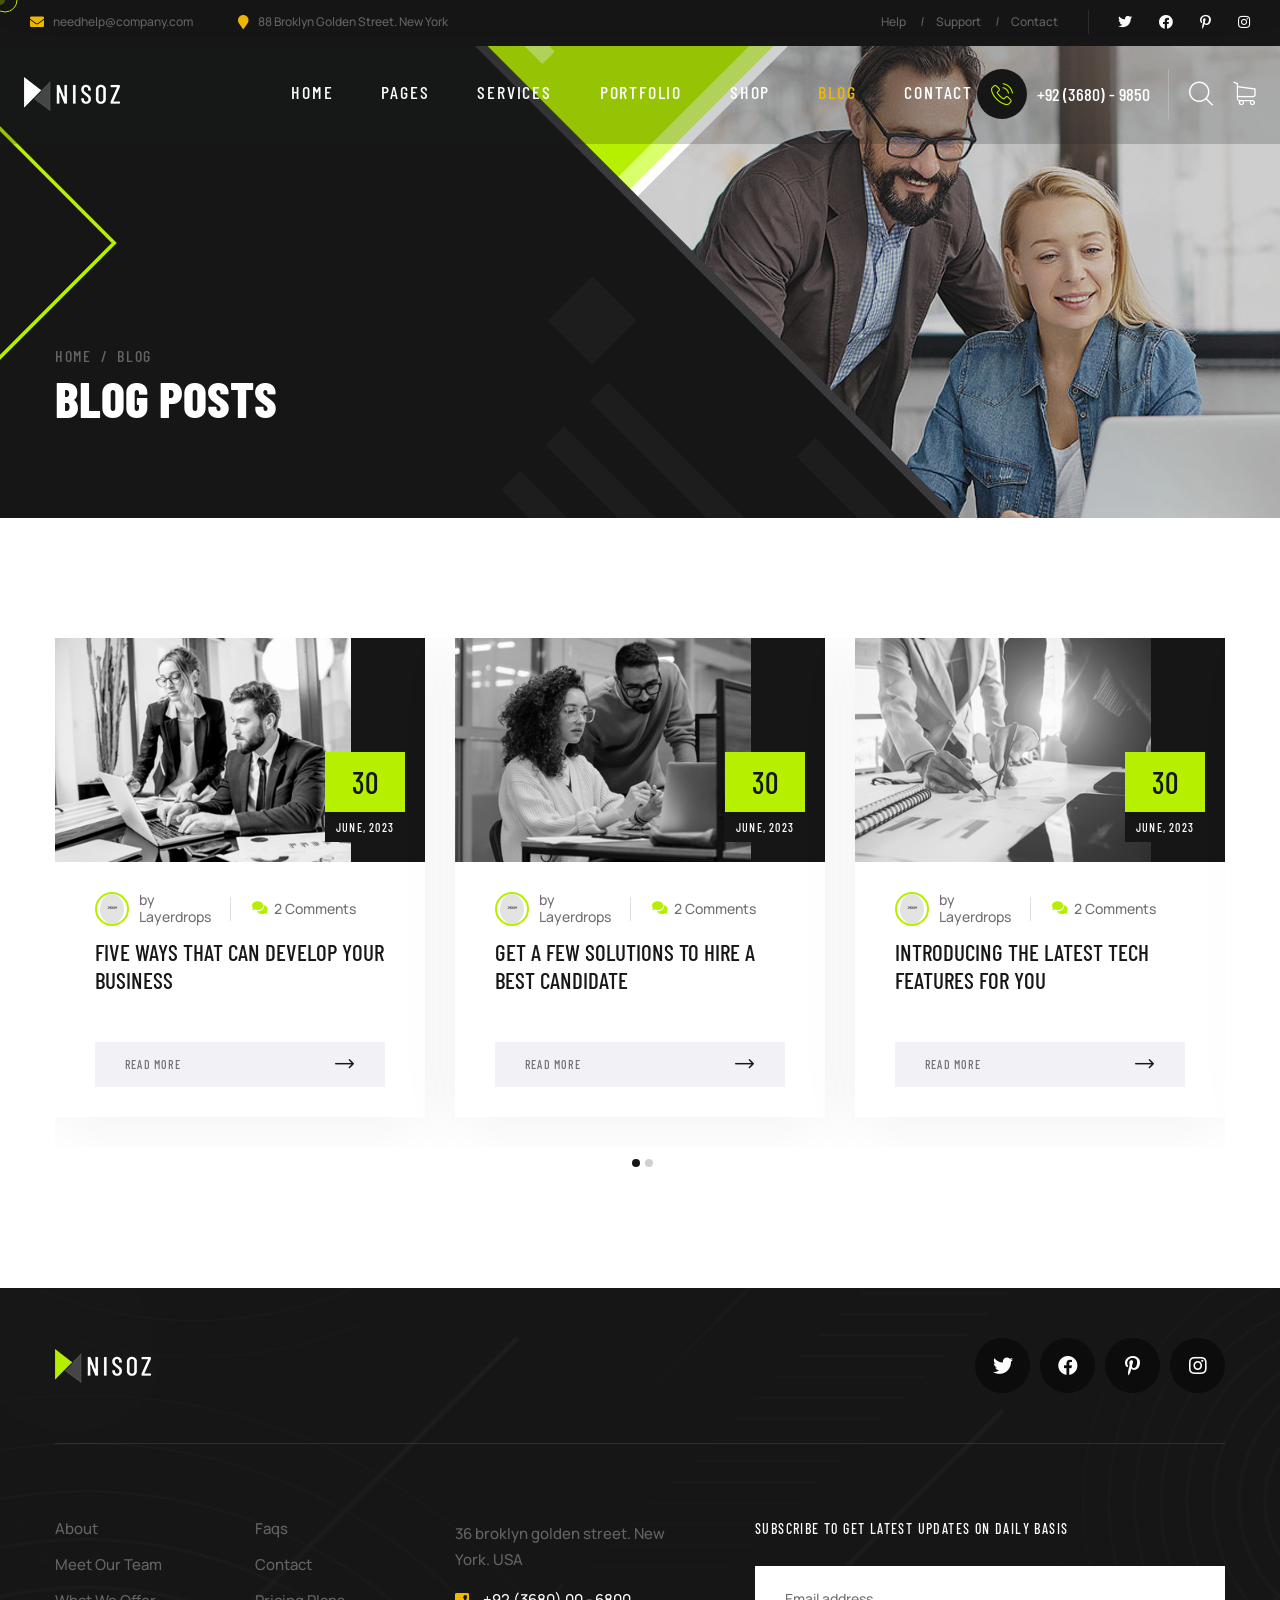
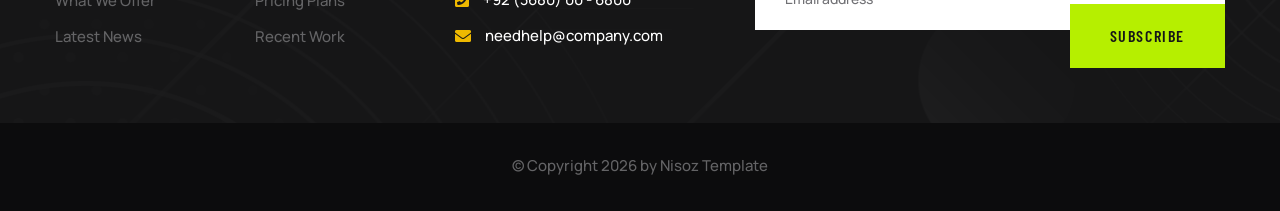
<file: blog-carousel.html>
<!DOCTYPE html>
<html lang="en">

<head>
    <meta charset="UTF-8" />
    <meta name="viewport" content="width=device-width, initial-scale=1.0" />
    <title>Blog || Nisoz || HTML Template For Creative Agency</title>
    <!-- favicons Icons -->
    <link rel="apple-touch-icon" sizes="180x180" href="assets/images/favicons/apple-touch-icon.png" />
    <link rel="icon" type="image/png" sizes="32x32" href="assets/images/favicons/favicon-32x32.png" />
    <link rel="icon" type="image/png" sizes="16x16" href="assets/images/favicons/favicon-16x16.png" />
    <link rel="manifest" href="assets/images/favicons/site.webmanifest" />
    <meta name="description" content="Nisoz HTML Template For Creative Agency" />

    <!-- fonts -->
    <link rel="preconnect" href="https://fonts.googleapis.com">
    <link rel="preconnect" href="https://fonts.gstatic.com" crossorigin>
    <link href="https://fonts.googleapis.com/css2?family=Barlow+Condensed:ital,wght@0,300;0,400;0,500;0,600;0,700;0,800;0,900;1,300;1,400;1,500;1,600;1,700;1,800;1,900&family=Manrope:wght@300;400;500;600;700;800&display=swap" rel="stylesheet">


    <link rel="stylesheet" href="assets/vendors/bootstrap/css/bootstrap.min.css" />
    <link rel="stylesheet" href="assets/vendors/bootstrap-select/bootstrap-select.min.css" />
    <link rel="stylesheet" href="assets/vendors/jquery-ui/jquery-ui.css" />
    <link rel="stylesheet" href="assets/vendors/animate/animate.min.css" />
    <link rel="stylesheet" href="assets/vendors/fontawesome/css/all.min.css" />
    <link rel="stylesheet" href="assets/vendors/nisoz-icons/style.css" />
    <link rel="stylesheet" href="assets/vendors/jarallax/jarallax.css" />
    <link rel="stylesheet" href="assets/vendors/jquery-magnific-popup/jquery.magnific-popup.css" />
    <link rel="stylesheet" href="assets/vendors/nouislider/nouislider.min.css" />
    <link rel="stylesheet" href="assets/vendors/nouislider/nouislider.pips.css" />
    <link rel="stylesheet" href="assets/vendors/odometer/odometer.min.css" />
    <link rel="stylesheet" href="assets/vendors/tiny-slider/tiny-slider.min.css" />
    <link rel="stylesheet" href="assets/vendors/owl-carousel/assets/owl.carousel.min.css" />
    <link rel="stylesheet" href="assets/vendors/owl-carousel/assets/owl.theme.default.min.css" />

    <!-- template styles -->
    <link rel="stylesheet" href="assets/css/nisoz.css" />
</head>

<body class="custom-cursor">

    <div class="custom-cursor__cursor"></div>
    <div class="custom-cursor__cursor-two"></div>

    <div class="preloader">
        <div class="preloader__image" style="background-image: url(assets/images/loader.png);"></div>
    </div>
    <!-- /.preloader -->
    <div class="page-wrapper">
        <section class="topbar">
            <div class="container-fluid">
                <div class="topbar__wrapper">
                    <ul class="list-unstyled topbar__list">
                        <li>
                            <span class="fas fa-envelope"></span>
                            <a href="mailto:needhelp@company.com">needhelp@company.com</a>
                        </li>
                        <li>
                            <span class="fas fa-map-marker"></span>
                            88 Broklyn Golden Street. New York
                        </li>
                    </ul><!-- /.icon-box -->
                    <ul class="list-unstyled topbar__menu">
                        <li><a href="faq.html">Help</a></li>
                        <li><a href="about.html">Support</a></li>
                        <li><a href="contact.html">Contact</a></li>
                    </ul><!-- /.list-menu -->
                    <div class="topbar__social">
                        <a href="https://twitter.com/"><i class="fab fa-twitter"></i></a>
                        <a href="https://www.facebook.com/"><i class="fab fa-facebook"></i></a>
                        <a href="https://www.pinterest.com/"><i class="fab fa-pinterest-p"></i></a>
                        <a href="https://www.instagram.com/"><i class="fab fa-instagram"></i></a>
                    </div><!-- /.social-links -->
                </div>
            </div>
        </section><!-- /.topbar-header -->
        <header class="main-header">
            <nav class="main-menu">
                <div class="container-fluid">
                    <div class="main-menu__logo">
                        <a href="index.html">
                            <img src="assets/images/logo-light.png" width="96" height="34" alt="Ogency">
                        </a>
                    </div><!-- /.main-menu__logo -->
                    <div class="main-menu__nav">
                        <ul class="main-menu__list">
                            <li class="dropdown megamenu">
                                <a href="index.html">Home</a>
                                <ul>
                                    <li>
                                        <section class="home-showcase">
                                            <div class="container">
                                                <div class="home-showcase__inner">
                                                    <div class="row">
                                                        <div class="col-lg-3">
                                                            <div class="home-showcase__item">
                                                                <div class="home-showcase__image">
                                                                    <img src="assets/images/home-showcase/home-showcase-1-1.jpg" alt="">
                                                                    <div class="home-showcase__buttons">
                                                                        <a href="index.html" class="nisoz-btn home-showcase__buttons__item">
                                                                            <span class="nisoz-btn__shape"></span><span class="nisoz-btn__shape"></span><span class="nisoz-btn__shape"></span><span class="nisoz-btn__shape"></span>
                                                                            <span class="nisoz-btn__text">Multi Page</span>
                                                                        </a>
                                                                        <a href="index-one-page.html" class="nisoz-btn home-showcase__buttons__item">
                                                                            <span class="nisoz-btn__shape"></span><span class="nisoz-btn__shape"></span><span class="nisoz-btn__shape"></span><span class="nisoz-btn__shape"></span>
                                                                            <span class="nisoz-btn__text">One Page</span>
                                                                        </a>
                                                                    </div>
                                                                    <!-- /.home-showcase__buttons -->
                                                                </div><!-- /.home-showcase__image -->
                                                                <h3 class="home-showcase__title">Homepage 01</h3><!-- /.home-showcase__title -->
                                                            </div><!-- /.home-showcase__item -->
                                                        </div><!-- /.col-lg-3 -->
                                                        <div class="col-lg-3">
                                                            <div class="home-showcase__item">
                                                                <div class="home-showcase__image">
                                                                    <img src="assets/images/home-showcase/home-showcase-1-2.jpg" alt="">
                                                                    <div class="home-showcase__buttons">
                                                                        <a href="index-2.html" class="nisoz-btn home-showcase__buttons__item">
                                                                            <span class="nisoz-btn__shape"></span><span class="nisoz-btn__shape"></span><span class="nisoz-btn__shape"></span><span class="nisoz-btn__shape"></span>
                                                                            <span class="nisoz-btn__text">Multi Page</span>
                                                                        </a>
                                                                        <a href="index-2-one-page.html" class="nisoz-btn home-showcase__buttons__item">
                                                                            <span class="nisoz-btn__shape"></span><span class="nisoz-btn__shape"></span><span class="nisoz-btn__shape"></span><span class="nisoz-btn__shape"></span>
                                                                            <span class="nisoz-btn__text">One Page</span>
                                                                        </a>
                                                                    </div>
                                                                    <!-- /.home-showcase__buttons -->
                                                                </div><!-- /.home-showcase__image -->
                                                                <h3 class="home-showcase__title">Homepage 02</h3><!-- /.home-showcase__title -->
                                                            </div><!-- /.home-showcase__item -->
                                                        </div><!-- /.col-lg-3 -->
                                                        <div class="col-lg-3">
                                                            <div class="home-showcase__item">
                                                                <div class="home-showcase__image">
                                                                    <img src="assets/images/home-showcase/home-showcase-1-3.jpg" alt="">
                                                                    <div class="home-showcase__buttons">
                                                                        <a href="index-3.html" class="nisoz-btn home-showcase__buttons__item">
                                                                            <span class="nisoz-btn__shape"></span><span class="nisoz-btn__shape"></span><span class="nisoz-btn__shape"></span><span class="nisoz-btn__shape"></span>
                                                                            <span class="nisoz-btn__text">Multi Page</span>
                                                                        </a>
                                                                        <a href="index-3-one-page.html" class="nisoz-btn home-showcase__buttons__item">
                                                                            <span class="nisoz-btn__shape"></span><span class="nisoz-btn__shape"></span><span class="nisoz-btn__shape"></span><span class="nisoz-btn__shape"></span>
                                                                            <span class="nisoz-btn__text">One Page</span>
                                                                        </a>
                                                                    </div>
                                                                    <!-- /.home-showcase__buttons -->
                                                                </div><!-- /.home-showcase__image -->
                                                                <h3 class="home-showcase__title">Homepage 03</h3><!-- /.home-showcase__title -->
                                                            </div><!-- /.home-showcase__item -->
                                                        </div><!-- /.col-lg-3 -->
                                                        <div class="col-lg-3">
                                                            <div class="home-showcase__item">
                                                                <div class="home-showcase__image">
                                                                    <img src="assets/images/home-showcase/home-showcase-1-4.jpg" alt="">
                                                                    <div class="home-showcase__buttons">
                                                                        <a href="index-dark.html" class="nisoz-btn home-showcase__buttons__item">
                                                                            <span class="nisoz-btn__shape"></span><span class="nisoz-btn__shape"></span><span class="nisoz-btn__shape"></span><span class="nisoz-btn__shape"></span>
                                                                            <span class="nisoz-btn__text">View Page</span>
                                                                        </a>
                                                                    </div>
                                                                    <!-- /.home-showcase__buttons -->
                                                                </div><!-- /.home-showcase__image -->
                                                                <h3 class="home-showcase__title">Homepage Dark</h3><!-- /.home-showcase__title -->
                                                            </div><!-- /.home-showcase__item -->
                                                        </div><!-- /.col-lg-3 -->
                                                    </div><!-- /.row -->
                                                </div><!-- /.home-showcase__inner -->
                                            </div><!-- /.container -->
                                        </section>
                                    </li>
                                </ul>
                            </li>
                            <li class="dropdown">
                                <a href="#">Pages</a>
                                <ul>
                                    <li><a href="about.html">About</a></li>
                                    <li><a href="team.html">Our Team</a></li>
                                    <li><a href="team-carousel.html">Team carousel</a></li>
                                    <li><a href="team-details.html">Team detail</a></li>
                                    <li><a href="gallery.html">Gallery</a></li>
                                    <li><a href="gallery-carousel.html">Gallery carousel</a></li>
                                    <li><a href="pricing.html">Pricing</a></li>
                                    <li><a href="faq.html">FAQs</a></li>
                                    <li><a href="login.html">Login</a></li>
                                    <li><a href="404.html">404 error</a></li>
                                </ul>
                            </li>
                            <li class="dropdown">
                                <a href="#">Services</a>
                                <ul>
                                    <li><a href="services.html">Services</a></li>
                                    <li><a href="services-carousel.html">Services carousel 01</a></li>
                                    <li><a href="services-carousel-2.html">Services carousel 02</a></li>
                                    <li><a href="website-designing.html">Website Designing</a></li>
                                    <li><a href="website-development.html">Website Development</a></li>
                                    <li><a href="mobile-application.html">Mobile Application</a></li>
                                    <li><a href="digital-marketing.html">Digital Marketing</a></li>
                                    <li><a href="social-marketing.html">Social Marketing</a></li>
                                    <li><a href="seo-content.html">SEO & Content Writing</a></li>
                                </ul>
                            </li>
                            <li class="dropdown">
                                <a href="#">Portfolio</a>
                                <ul>
                                    <li class="dropdown">
                                        <a href="#">Portfolio Grid</a>
                                        <ul class="sub-menu">
                                            <li><a href="portfolio-two-col.html">2 Columns</a></li>
                                            <li><a href="portfolio.html">3 Columns</a></li>
                                            <li><a href="portfolio-four-col.html">4 Columns</a></li>
                                        </ul>
                                    </li>
                                    <li><a href="portfolio-carousel.html">Portfolio carousel</a></li>
                                    <li><a href="portfolio-masonry.html">Portfolio masonry</a></li>
                                    <li><a href="portfolio-details.html">Portfolio details</a></li>
                                </ul>
                            </li>
                            <li class="dropdown">
                                <a href="#">Shop</a>
                                <ul class="sub-menu">
                                    <li class="dropdown">
                                        <a href="#">Products</a>
                                        <ul class="sub-menu">
                                            <li><a href="products.html">No sidebar</a></li>
                                            <li><a href="products-left.html">Left sidebar</a></li>
                                            <li><a href="products-right.html">Right sidebar</a></li>
                                        </ul>
                                    </li>
                                    <li><a href="products-carousel.html">Products carousel</a></li>
                                    <li><a href="product-details.html">Product details</a></li>
                                    <li><a href="cart.html">Cart</a></li>
                                    <li><a href="checkout.html">Checkout</a></li>
                                </ul>
                            </li>
                            <li class="dropdown">
                                <a href="#">Blog</a>
                                <ul class="sub-menu">
                                    <li class="dropdown">
                                        <a href="#">Blog grid</a>
                                        <ul class="sub-menu">
                                            <li><a href="blog-grid.html">No sidebar</a></li>
                                            <li><a href="blog-grid-left.html">Left sidebar</a></li>
                                            <li><a href="blog-grid-right.html">Right sidebar</a></li>
                                        </ul>
                                    </li>
                                    <li class="dropdown">
                                        <a href="#">Blog list</a>
                                        <ul class="sub-menu">
                                            <li><a href="blog-list.html">No sidebar</a></li>
                                            <li><a href="blog-list-left.html">Left sidebar</a></li>
                                            <li><a href="blog-list-right.html">Right sidebar</a></li>
                                        </ul>
                                    </li>
                                    <li><a href="blog-carousel.html">Blog carousel</a></li>
                                    <li class="dropdown">
                                        <a href="#">Blog details</a>
                                        <ul class="sub-menu">
                                            <li><a href="blog-details.html">No sidebar</a></li>
                                            <li><a href="blog-details-left.html">Left sidebar</a></li>
                                            <li><a href="blog-details-right.html">Right sidebar</a></li>
                                        </ul>
                                    </li>
                                </ul>
                            </li>
                            <li><a href="contact.html">Contact</a></li>
                        </ul>
                    </div><!-- /.main-menu__nav -->
                    <div class="main-menu__right">
                        <a href="#" class="main-menu__toggler mobile-nav__toggler">
                            <i class="fa fa-bars"></i>
                        </a><!-- /.mobile menu btn -->
                        <a href="tel:+9236809850" class="main-menu__phone">
                            <i class="icon-telephone"></i>
                            +92 (3680) - 9850
                        </a><!-- /.phone-number -->
                        <a href="#" class="main-menu__search search-toggler">
                            <i class="icon-magnifying-glass"></i>
                        </a><!-- /.search btn -->
                        <a href="cart.html" class="main-menu__cart cart-toggler">
                            <i class="icon-shopping-cart"></i>
                            <span class="main-menu__cart__count">0</span>
                        </a><!-- /.cart btn -->
                    </div><!-- /.main-menu__right -->
                </div><!-- /.container -->
            </nav>
            <!-- /.main-menu -->
        </header><!-- /.main-header -->

        <div class="stricky-header stricked-menu main-menu">
            <div class="sticky-header__content"></div><!-- /.sticky-header__content -->
        </div><!-- /.stricky-header -->
        <section class="page-header">
            <div class="page-header__bg"></div><!-- /.page-header__bg -->
            <div class="page-header__shape1"></div><!-- /.page-header__shape1 -->
            <div class="page-header__shape2"></div><!-- /.page-header__shape1 -->
            <div class="page-header__shape3 wow slideInRight" data-wow-delay="300ms"></div><!-- /.page-header__shape3 -->
            <div class="container">
                <ul class="page-header__breadcrumb list-unstyled">
                    <li><a href="index.html">Home</a></li>
                    <li><span>Blog</span></li>
                </ul><!-- /.page-breadcrumb list-unstyled -->
                <h2 class="page-header__title">Blog posts</h2><!-- /.page-title -->
            </div><!-- /.container -->
        </section><!-- /.page-header -->
        <div class="blog-page">
            <div class="container">
                <div class="nisoz-owl__dots nisoz-owl__carousel owl-theme owl-carousel" data-owl-options='{
            "items": 3,
            "margin": 30,
            "smartSpeed": 700,
            "loop":true,
            "autoplay": true,
            "nav":false,
            "dots":true,
            "navText": ["<span class=\"icon-left-arrow\"></span>","<span class=\"icon-right-arrow\"></span>"],
            "responsive":{
                "0":{
                    "items":1,
                    "margin": 0
                },
                "600":{
                    "items": 2
                },
                "992":{
                    "items": 3
                }
            }
            }'>
                    <div class="item">
                        <div class="blog-one__item">
                            <div class="blog-one__image">
                                <img src="assets/images/blog/blog-1-1.jpg" alt="Five ways that can develop your business">
                                <a href="blog-details-right.html"></a>
                                <div class="blog-one__date">
                                    <span>30</span>
                                    June, 2023
                                </div><!-- /.blog-date -->
                            </div><!-- /.blog-image -->
                            <div class="blog-one__content">
                                <div class="blog-one__meta">
                                    <div class="blog-one__meta__author">
                                        <div class="blog-one__meta__thumb"><img src="assets/images/blog/author-1.png" alt="nisoz" /></div>
                                        by<br><a href="blog-list-right.html">Layerdrops</a>
                                    </div>
                                    <span class="fas fa-comments"></span>2 Comments
                                </div><!-- /.blog-meta -->
                                <h3 class="blog-one__title">
                                    <a href="blog-details-right.html">Five ways that can develop your business</a>
                                </h3><!-- /.blog-title -->
                                <a href="blog-details-right.html" class="nisoz-btn">
                                    <span class="nisoz-btn__shape"></span><span class="nisoz-btn__shape"></span><span class="nisoz-btn__shape"></span><span class="nisoz-btn__shape"></span>
                                    <span class="nisoz-btn__text">Read More<span class="icon-right-arrow"></span></span>
                                </a><!-- /.blog-read-more -->
                            </div><!-- /.blog-content -->
                        </div><!-- /.blog-card-one -->
                    </div>
                    <div class="item">
                        <div class="blog-one__item">
                            <div class="blog-one__image">
                                <img src="assets/images/blog/blog-1-2.jpg" alt="Get a few solutions to hire a best candidate">
                                <a href="blog-details-right.html"></a>
                                <div class="blog-one__date">
                                    <span>30</span>
                                    June, 2023
                                </div><!-- /.blog-date -->
                            </div><!-- /.blog-image -->
                            <div class="blog-one__content">
                                <div class="blog-one__meta">
                                    <div class="blog-one__meta__author">
                                        <div class="blog-one__meta__thumb"><img src="assets/images/blog/author-1.png" alt="nisoz" /></div>
                                        by<br><a href="blog-list-right.html">Layerdrops</a>
                                    </div>
                                    <span class="fas fa-comments"></span>2 Comments
                                </div><!-- /.blog-meta -->
                                <h3 class="blog-one__title">
                                    <a href="blog-details-right.html">Get a few solutions to hire a best candidate</a>
                                </h3><!-- /.blog-title -->
                                <a href="blog-details-right.html" class="nisoz-btn">
                                    <span class="nisoz-btn__shape"></span><span class="nisoz-btn__shape"></span><span class="nisoz-btn__shape"></span><span class="nisoz-btn__shape"></span>
                                    <span class="nisoz-btn__text">Read More<span class="icon-right-arrow"></span></span>
                                </a><!-- /.blog-read-more -->
                            </div><!-- /.blog-content -->
                        </div><!-- /.blog-card-one -->
                    </div>
                    <div class="item">
                        <div class="blog-one__item">
                            <div class="blog-one__image">
                                <img src="assets/images/blog/blog-1-3.jpg" alt="Introducing the latest tech features for you">
                                <a href="blog-details-right.html"></a>
                                <div class="blog-one__date">
                                    <span>30</span>
                                    June, 2023
                                </div><!-- /.blog-date -->
                            </div><!-- /.blog-image -->
                            <div class="blog-one__content">
                                <div class="blog-one__meta">
                                    <div class="blog-one__meta__author">
                                        <div class="blog-one__meta__thumb"><img src="assets/images/blog/author-1.png" alt="nisoz" /></div>
                                        by<br><a href="blog-list-right.html">Layerdrops</a>
                                    </div>
                                    <span class="fas fa-comments"></span>2 Comments
                                </div><!-- /.blog-meta -->
                                <h3 class="blog-one__title">
                                    <a href="blog-details-right.html">Introducing the latest tech features for you</a>
                                </h3><!-- /.blog-title -->
                                <a href="blog-details-right.html" class="nisoz-btn">
                                    <span class="nisoz-btn__shape"></span><span class="nisoz-btn__shape"></span><span class="nisoz-btn__shape"></span><span class="nisoz-btn__shape"></span>
                                    <span class="nisoz-btn__text">Read More<span class="icon-right-arrow"></span></span>
                                </a><!-- /.blog-read-more -->
                            </div><!-- /.blog-content -->
                        </div><!-- /.blog-card-one -->
                    </div>
                    <div class="item">
                        <div class="blog-one__item">
                            <div class="blog-one__image">
                                <img src="assets/images/blog/blog-1-4.jpg" alt="There are many of simple lorem available for not">
                                <a href="blog-details-right.html"></a>
                                <div class="blog-one__date">
                                    <span>30</span>
                                    June, 2023
                                </div><!-- /.blog-date -->
                            </div><!-- /.blog-image -->
                            <div class="blog-one__content">
                                <div class="blog-one__meta">
                                    <div class="blog-one__meta__author">
                                        <div class="blog-one__meta__thumb"><img src="assets/images/blog/author-1.png" alt="nisoz" /></div>
                                        by<br><a href="blog-list-right.html">Layerdrops</a>
                                    </div>
                                    <span class="fas fa-comments"></span>2 Comments
                                </div><!-- /.blog-meta -->
                                <h3 class="blog-one__title">
                                    <a href="blog-details-right.html">There are many of simple lorem available for not</a>
                                </h3><!-- /.blog-title -->
                                <a href="blog-details-right.html" class="nisoz-btn">
                                    <span class="nisoz-btn__shape"></span><span class="nisoz-btn__shape"></span><span class="nisoz-btn__shape"></span><span class="nisoz-btn__shape"></span>
                                    <span class="nisoz-btn__text">Read More<span class="icon-right-arrow"></span></span>
                                </a><!-- /.blog-read-more -->
                            </div><!-- /.blog-content -->
                        </div><!-- /.blog-card-one -->
                    </div>
                    <div class="item">
                        <div class="blog-one__item">
                            <div class="blog-one__image">
                                <img src="assets/images/blog/blog-1-5.jpg" alt="When an unknown printer took a galley of type">
                                <a href="blog-details-right.html"></a>
                                <div class="blog-one__date">
                                    <span>30</span>
                                    June, 2023
                                </div><!-- /.blog-date -->
                            </div><!-- /.blog-image -->
                            <div class="blog-one__content">
                                <div class="blog-one__meta">
                                    <div class="blog-one__meta__author">
                                        <div class="blog-one__meta__thumb"><img src="assets/images/blog/author-1.png" alt="nisoz" /></div>
                                        by<br><a href="blog-list-right.html">Layerdrops</a>
                                    </div>
                                    <span class="fas fa-comments"></span>2 Comments
                                </div><!-- /.blog-meta -->
                                <h3 class="blog-one__title">
                                    <a href="blog-details-right.html">When an unknown printer took a galley of type</a>
                                </h3><!-- /.blog-title -->
                                <a href="blog-details-right.html" class="nisoz-btn">
                                    <span class="nisoz-btn__shape"></span><span class="nisoz-btn__shape"></span><span class="nisoz-btn__shape"></span><span class="nisoz-btn__shape"></span>
                                    <span class="nisoz-btn__text">Read More<span class="icon-right-arrow"></span></span>
                                </a><!-- /.blog-read-more -->
                            </div><!-- /.blog-content -->
                        </div><!-- /.blog-card-one -->
                    </div>
                    <div class="item">
                        <div class="blog-one__item">
                            <div class="blog-one__image">
                                <img src="assets/images/blog/blog-1-6.jpg" alt="It has survived not only five centuries, but also">
                                <a href="blog-details-right.html"></a>
                                <div class="blog-one__date">
                                    <span>30</span>
                                    June, 2023
                                </div><!-- /.blog-date -->
                            </div><!-- /.blog-image -->
                            <div class="blog-one__content">
                                <div class="blog-one__meta">
                                    <div class="blog-one__meta__author">
                                        <div class="blog-one__meta__thumb"><img src="assets/images/blog/author-1.png" alt="nisoz" /></div>
                                        by<br><a href="blog-list-right.html">Layerdrops</a>
                                    </div>
                                    <span class="fas fa-comments"></span>2 Comments
                                </div><!-- /.blog-meta -->
                                <h3 class="blog-one__title">
                                    <a href="blog-details-right.html">It has survived not only five centuries, but also</a>
                                </h3><!-- /.blog-title -->
                                <a href="blog-details-right.html" class="nisoz-btn">
                                    <span class="nisoz-btn__shape"></span><span class="nisoz-btn__shape"></span><span class="nisoz-btn__shape"></span><span class="nisoz-btn__shape"></span>
                                    <span class="nisoz-btn__text">Read More<span class="icon-right-arrow"></span></span>
                                </a><!-- /.blog-read-more -->
                            </div><!-- /.blog-content -->
                        </div><!-- /.blog-card-one -->
                    </div>
                </div>
            </div>
        </div>

        <footer class="main-footer">
            <div class="main-footer__bg" style="background-image: url(assets/images/shapes/footer-bg-1.png);"></div>
            <div class="container">
                <div class="main-footer__top wow fadeInUp" data-wow-delay="100ms">
                    <a href="index.html" class="main-footer__logo">
                        <img src="assets/images/footer-logo.png" alt="nisoz" width="96" height="34">
                    </a><!-- /.footer-logo -->
                    <div class="main-footer__social">
                        <a href="https://twitter.com/"><i class="fab fa-twitter"></i></a>
                        <a href="https://www.facebook.com/"><i class="fab fa-facebook"></i></a>
                        <a href="https://www.pinterest.com/"><i class="fab fa-pinterest-p"></i></a>
                        <a href="https://www.instagram.com/"><i class="fab fa-instagram"></i></a>
                    </div><!-- /.footer-social -->
                </div><!-- footer-top -->
                <div class="row">
                    <div class="col-lg-2 col-md-4 wow fadeInUp" data-wow-delay="200ms">
                        <div class="main-footer__navmenu">
                            <ul>
                                <li><a href="about.html">About</a></li>
                                <li><a href="team.html">Meet Our Team</a></li>
                                <li><a href="services.html">What We Offer</a></li>
                                <li><a href="blog-grid-right.html">Latest News</a></li>
                            </ul><!-- /.list-unstyled -->
                        </div><!-- /.footer-menu -->
                    </div>
                    <div class="col-lg-2 col-md-4 wow fadeInUp" data-wow-delay="300ms">
                        <div class="main-footer__navmenu">
                            <ul>
                                <li><a href="faq.html">Faqs</a></li>
                                <li><a href="contact.html">Contact</a></li>
                                <li><a href="pricing.html">Pricing Plans</a></li>
                                <li><a href="portfolio.html">Recent Work</a></li>
                            </ul><!-- /.list-unstyled -->
                        </div><!-- /.footer-menu -->
                    </div>
                    <div class="col-lg-3 col-md-4 wow fadeInUp" data-wow-delay="400ms">
                        <div class="main-footer__about">
                            <p class="main-footer__about__text">36 broklyn golden street. New<br> York. USA</p>
                            <ul class="main-footer__about__info">
                                <li><span class="fas fa-phone-square"></span><a href="tel:+923680006800">+92 (3680) 00 - 6800</a></li>
                                <li><span class="fas fa-envelope"></span><a href="mailto:needhelp@company.com">needhelp@company.com</a></li>
                            </ul>
                        </div><!-- /.footer-about -->
                    </div>
                    <div class="col-lg-5 col-md-12 wow fadeInUp" data-wow-delay="500ms">
                        <div class="main-footer__newsletter">
                            <h5 class="main-footer__newsletter__text">Subscribe to get latest updates on daily basis</h5>
                            <form class="main-footer__email-box mc-form" data-url="MC_FORM_URL" novalidate="novalidate">
                                <div class="main-footer__email-input-box">
                                    <input type="email" placeholder="Email address" name="EMAIL">
                                </div>
                                <button type="submit" class="nisoz-btn">
                                    <span class="nisoz-btn__shape"></span><span class="nisoz-btn__shape"></span><span class="nisoz-btn__shape"></span><span class="nisoz-btn__shape"></span>
                                    <span class="nisoz-btn__text">Subscribe</span>
                                </button>
                            </form>
                            <div class="mc-form__response"></div>
                        </div><!-- /.footer-mailchimp -->
                    </div>
                </div><!-- /.row -->
            </div><!-- /.container -->
        </footer><!-- /.main-footer -->

        <section class="copyright text-center">
            <div class="container wow fadeInUp" data-wow-delay="500ms">
                <p class="copyright__text">© Copyright <span class="dynamic-year"></span><!-- /.dynamic-year --> by <a href="index.html">Nisoz Template</a></p>
            </div><!-- /.container -->
        </section><!-- /.copyright -->

    </div><!-- /.page-wrapper -->


    <div class="mobile-nav__wrapper">
        <div class="mobile-nav__overlay mobile-nav__toggler"></div>
        <!-- /.mobile-nav__overlay -->
        <div class="mobile-nav__content">
            <span class="mobile-nav__close mobile-nav__toggler"><i class="fa fa-times"></i></span>
            <div class="logo-box">
                <a href="index.html" aria-label="logo image"><img src="assets/images/logo-light.png" width="96" height="34" alt="nisoz" /></a>
            </div>
            <!-- /.logo-box -->
            <div class="mobile-nav__container"></div>
            <!-- /.mobile-nav__container -->
            <ul class="mobile-nav__contact list-unstyled">
                <li>
                    <i class="fas fa-envelope"></i>
                    <a href="mailto:needhelp@company.com">needhelp@company.com</a>
                </li>
                <li>
                    <i class="fa fa-phone-alt"></i>
                    <a href="tel:+9236809850">+92 (3680) - 9850</a>
                </li>
            </ul><!-- /.mobile-nav__contact -->
            <div class="mobile-nav__social">
                <a href="https://twitter.com/"><i class="fab fa-twitter"></i></a>
                <a href="https://www.facebook.com/"><i class="fab fa-facebook"></i></a>
                <a href="https://www.pinterest.com/"><i class="fab fa-pinterest-p"></i></a>
                <a href="https://www.instagram.com/"><i class="fab fa-instagram"></i></a>
            </div><!-- /.mobile-nav__social -->
        </div>
        <!-- /.mobile-nav__content -->
    </div>
    <!-- /.mobile-nav__wrapper -->

    <div class="search-popup">
        <div class="search-popup__overlay search-toggler"></div>
        <!-- /.search-popup__overlay -->
        <div class="search-popup__content">
            <form role="search" method="get" class="search-popup__form" action="#">
                <input type="text" id="search" placeholder="Search Here..." />
                <button type="submit" aria-label="search submit" class="nisoz-btn">
                    <span class="nisoz-btn__shape"></span><span class="nisoz-btn__shape"></span><span class="nisoz-btn__shape"></span><span class="nisoz-btn__shape"></span>
                    <span class="nisoz-btn__text"><i class="icon-magnifying-glass"></i></span>
                </button>
            </form>
        </div>
        <!-- /.search-popup__content -->
    </div>
    <!-- /.search-popup -->

    <!-- back-to-top-start -->
    <a href="#" class="scroll-top">
        <svg class="scroll-top__circle" width="100%" height="100%" viewBox="-1 -1 102 102">
            <path d="M50,1 a49,49 0 0,1 0,98 a49,49 0 0,1 0,-98" />
        </svg>
    </a>
    <!-- back-to-top-end -->


    <script src="assets/vendors/jquery/jquery-3.5.1.min.js"></script>
    <script src="assets/vendors/bootstrap/js/bootstrap.bundle.min.js"></script>
    <script src="assets/vendors/bootstrap-select/bootstrap-select.min.js"></script>
    <script src="assets/vendors/jquery-ui/jquery-ui.js"></script>
    <script src="assets/vendors/jarallax/jarallax.min.js"></script>
    <script src="assets/vendors/jquery-ajaxchimp/jquery.ajaxchimp.min.js"></script>
    <script src="assets/vendors/jquery-appear/jquery.appear.min.js"></script>
    <script src="assets/vendors/jquery-circle-progress/jquery.circle-progress.min.js"></script>
    <script src="assets/vendors/jquery-magnific-popup/jquery.magnific-popup.min.js"></script>
    <script src="assets/vendors/jquery-validate/jquery.validate.min.js"></script>
    <script src="assets/vendors/nouislider/nouislider.min.js"></script>
    <script src="assets/vendors/odometer/odometer.min.js"></script>
    <script src="assets/vendors/tiny-slider/tiny-slider.min.js"></script>
    <script src="assets/vendors/owl-carousel/owl.carousel.min.js"></script>
    <script src="assets/vendors/wnumb/wNumb.min.js"></script>
    <script src="assets/vendors/jquery-circleType/jquery.circleType.js"></script>
    <script src="assets/vendors/jquery-lettering/jquery.lettering.min.js"></script>
    <script src="assets/vendors/tilt/tilt.jquery.js"></script>
    <script src="assets/vendors/wow/wow.js"></script>
    <script src="assets/vendors/isotope/isotope.js"></script>
    <script src="assets/vendors/countdown/countdown.min.js"></script>
    <!-- template js -->
    <script src="assets/js/nisoz.js"></script>
</body>

</html>
</file>
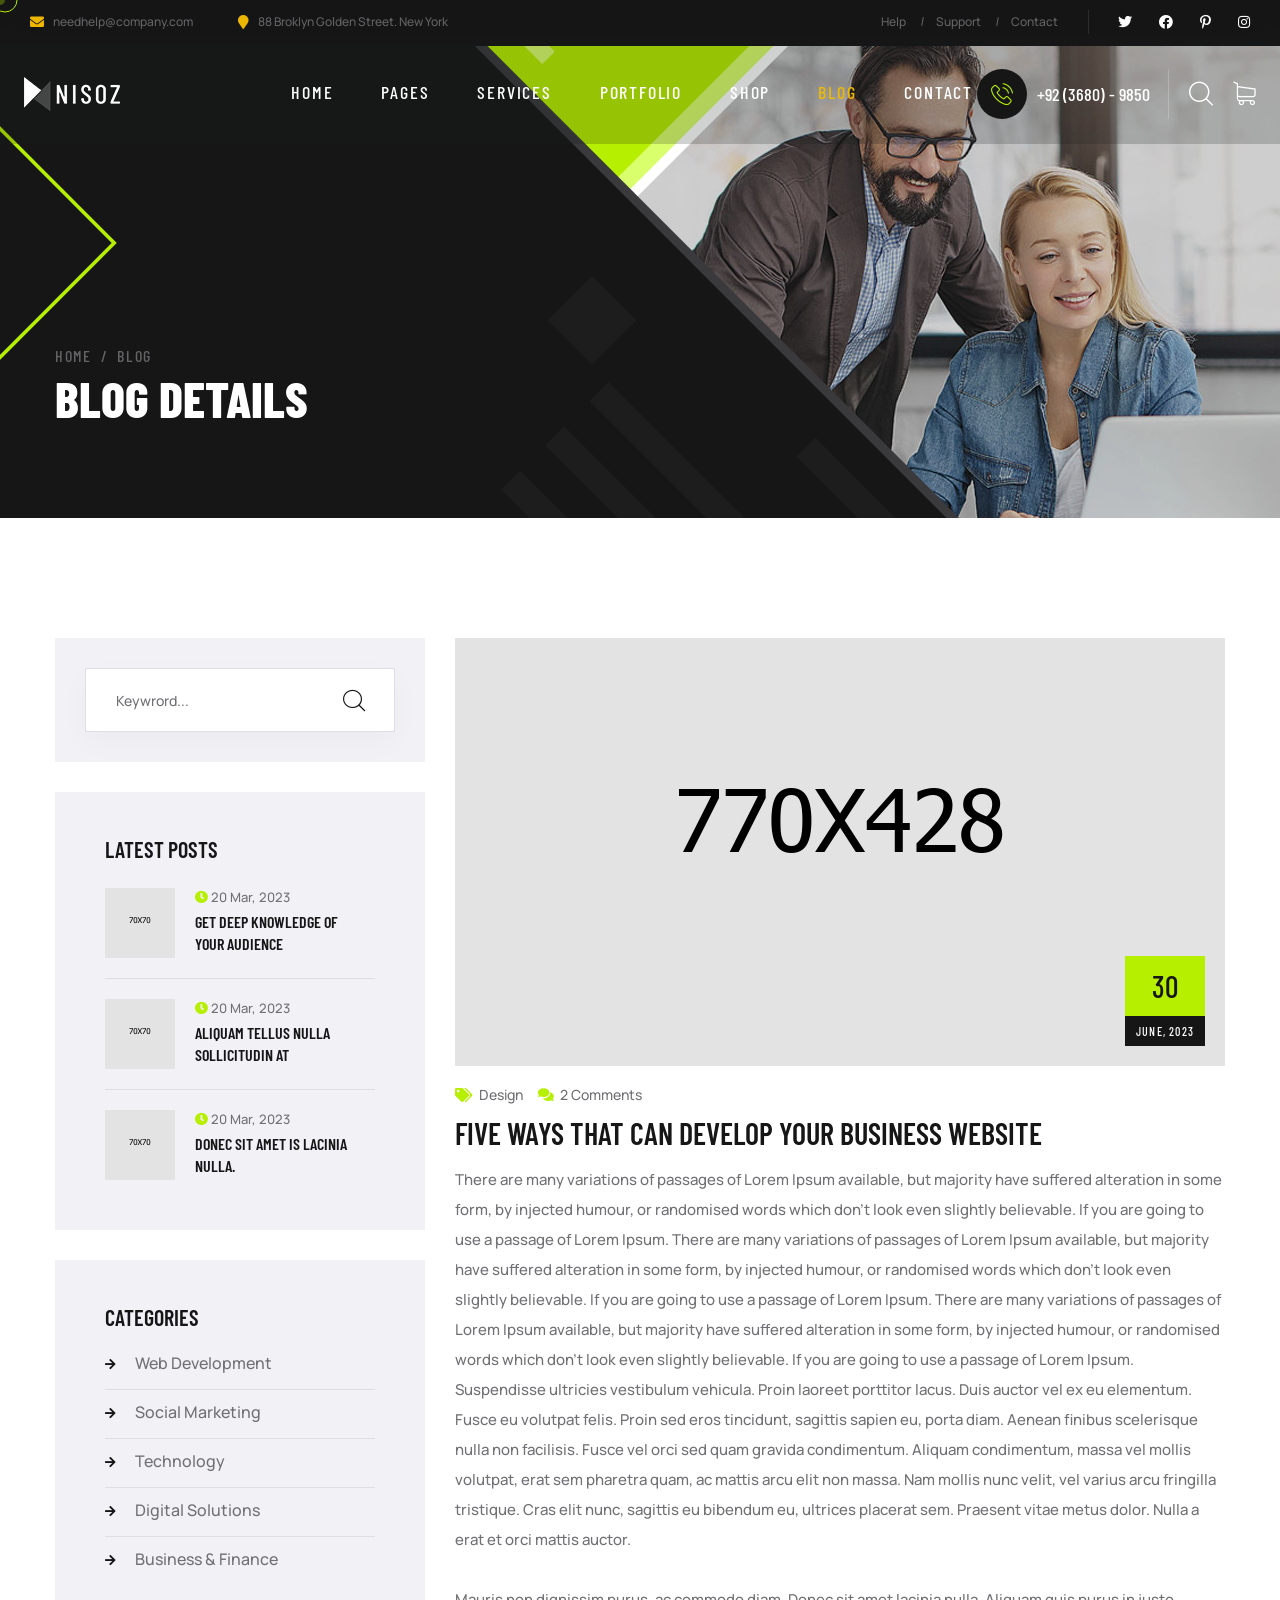
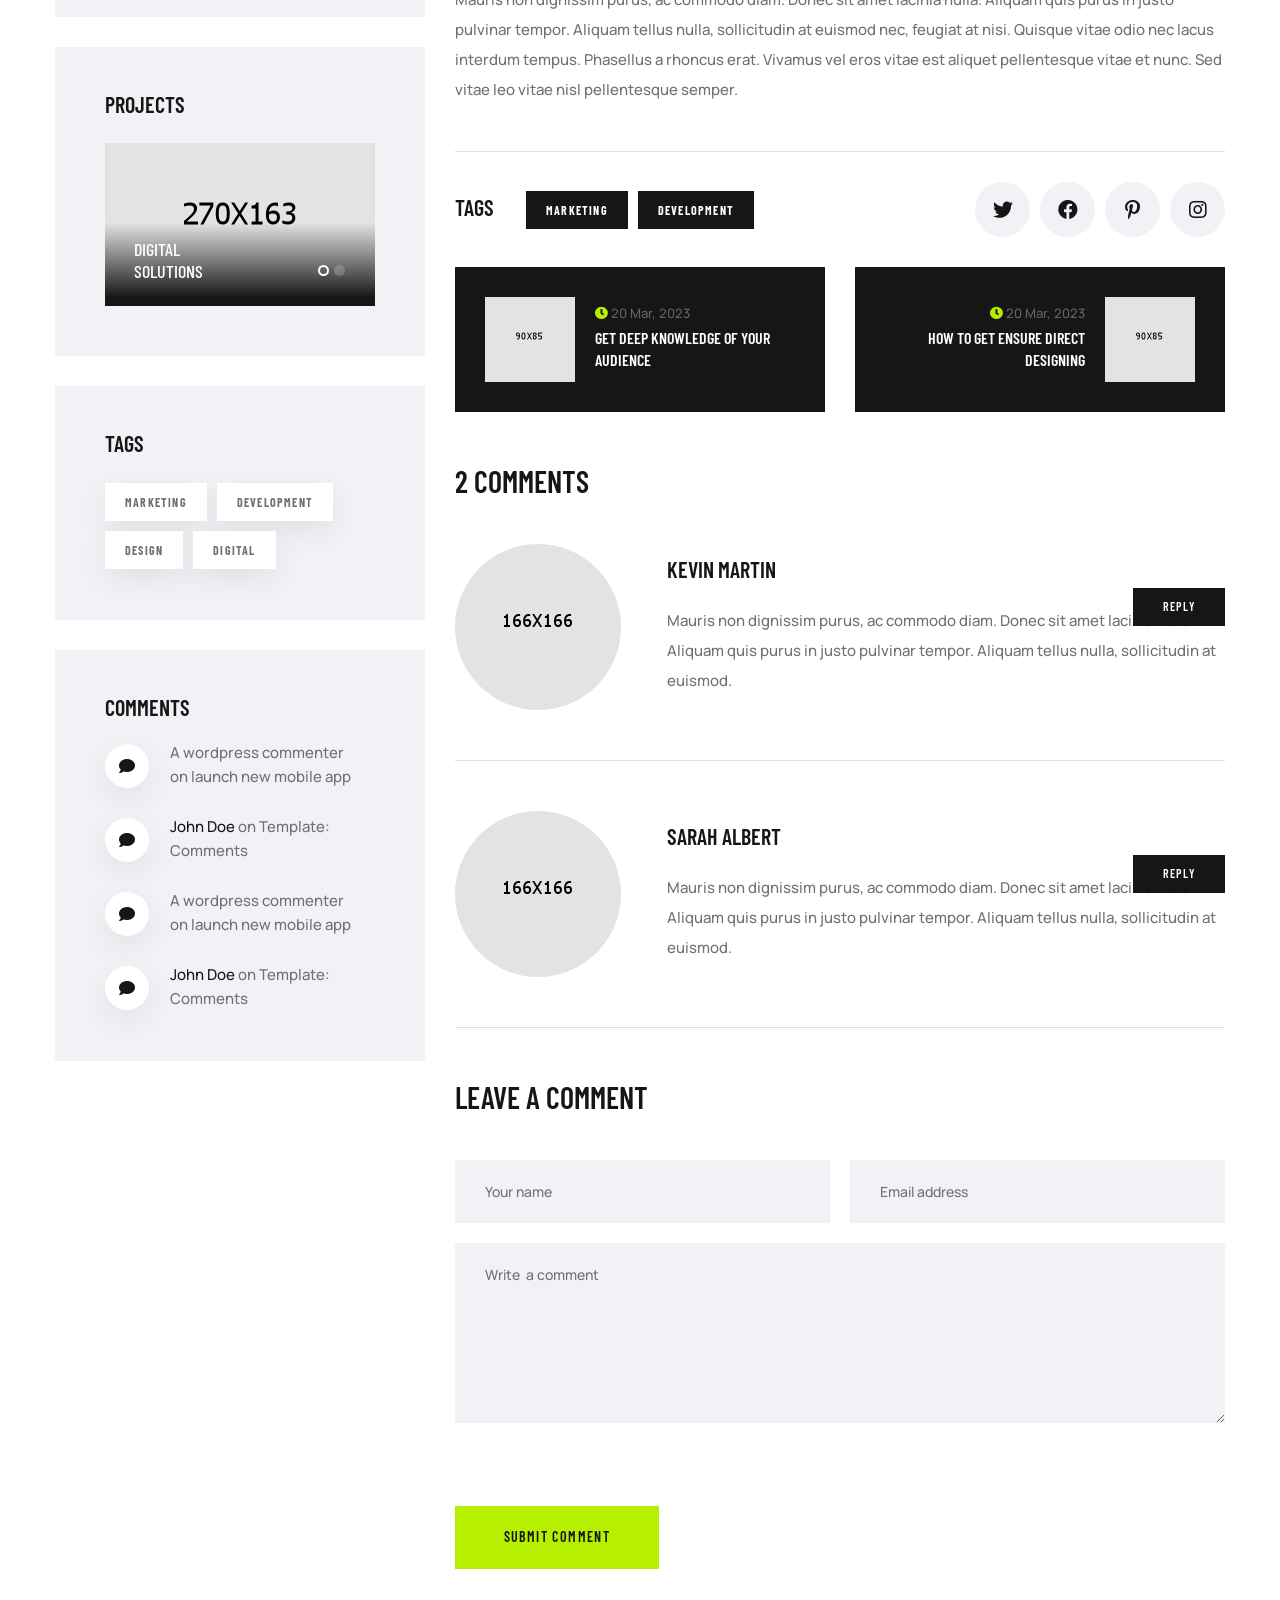
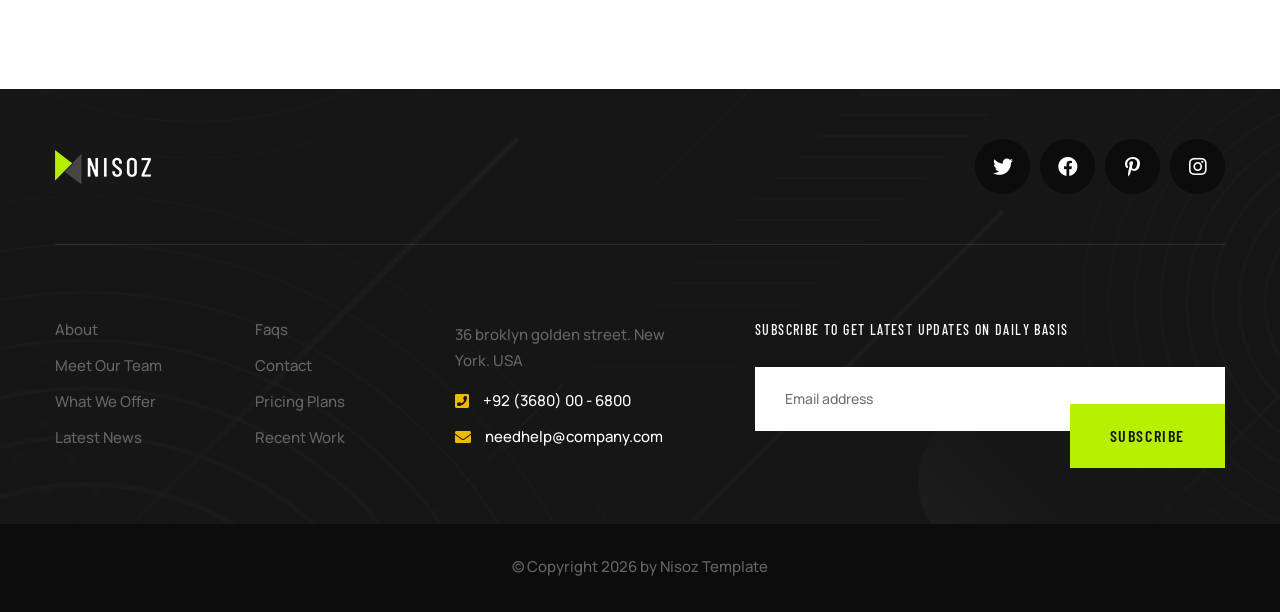
<file: blog-details-left.html>
<!DOCTYPE html>
<html lang="en">

<head>
    <meta charset="UTF-8" />
    <meta name="viewport" content="width=device-width, initial-scale=1.0" />
    <title>Blog Details || Nisoz || HTML Template For Creative Agency</title>
    <!-- favicons Icons -->
    <link rel="apple-touch-icon" sizes="180x180" href="assets/images/favicons/apple-touch-icon.png" />
    <link rel="icon" type="image/png" sizes="32x32" href="assets/images/favicons/favicon-32x32.png" />
    <link rel="icon" type="image/png" sizes="16x16" href="assets/images/favicons/favicon-16x16.png" />
    <link rel="manifest" href="assets/images/favicons/site.webmanifest" />
    <meta name="description" content="Nisoz HTML Template For Creative Agency" />

    <!-- fonts -->
    <link rel="preconnect" href="https://fonts.googleapis.com">
    <link rel="preconnect" href="https://fonts.gstatic.com" crossorigin>
    <link href="https://fonts.googleapis.com/css2?family=Barlow+Condensed:ital,wght@0,300;0,400;0,500;0,600;0,700;0,800;0,900;1,300;1,400;1,500;1,600;1,700;1,800;1,900&family=Manrope:wght@300;400;500;600;700;800&display=swap" rel="stylesheet">


    <link rel="stylesheet" href="assets/vendors/bootstrap/css/bootstrap.min.css" />
    <link rel="stylesheet" href="assets/vendors/bootstrap-select/bootstrap-select.min.css" />
    <link rel="stylesheet" href="assets/vendors/jquery-ui/jquery-ui.css" />
    <link rel="stylesheet" href="assets/vendors/animate/animate.min.css" />
    <link rel="stylesheet" href="assets/vendors/fontawesome/css/all.min.css" />
    <link rel="stylesheet" href="assets/vendors/nisoz-icons/style.css" />
    <link rel="stylesheet" href="assets/vendors/jarallax/jarallax.css" />
    <link rel="stylesheet" href="assets/vendors/jquery-magnific-popup/jquery.magnific-popup.css" />
    <link rel="stylesheet" href="assets/vendors/nouislider/nouislider.min.css" />
    <link rel="stylesheet" href="assets/vendors/nouislider/nouislider.pips.css" />
    <link rel="stylesheet" href="assets/vendors/odometer/odometer.min.css" />
    <link rel="stylesheet" href="assets/vendors/tiny-slider/tiny-slider.min.css" />
    <link rel="stylesheet" href="assets/vendors/owl-carousel/assets/owl.carousel.min.css" />
    <link rel="stylesheet" href="assets/vendors/owl-carousel/assets/owl.theme.default.min.css" />

    <!-- template styles -->
    <link rel="stylesheet" href="assets/css/nisoz.css" />
</head>

<body class="custom-cursor">

    <div class="custom-cursor__cursor"></div>
    <div class="custom-cursor__cursor-two"></div>

    <div class="preloader">
        <div class="preloader__image" style="background-image: url(assets/images/loader.png);"></div>
    </div>
    <!-- /.preloader -->
    <div class="page-wrapper">
        <section class="topbar">
            <div class="container-fluid">
                <div class="topbar__wrapper">
                    <ul class="list-unstyled topbar__list">
                        <li>
                            <span class="fas fa-envelope"></span>
                            <a href="mailto:needhelp@company.com">needhelp@company.com</a>
                        </li>
                        <li>
                            <span class="fas fa-map-marker"></span>
                            88 Broklyn Golden Street. New York
                        </li>
                    </ul><!-- /.icon-box -->
                    <ul class="list-unstyled topbar__menu">
                        <li><a href="faq.html">Help</a></li>
                        <li><a href="about.html">Support</a></li>
                        <li><a href="contact.html">Contact</a></li>
                    </ul><!-- /.list-menu -->
                    <div class="topbar__social">
                        <a href="https://twitter.com/"><i class="fab fa-twitter"></i></a>
                        <a href="https://www.facebook.com/"><i class="fab fa-facebook"></i></a>
                        <a href="https://www.pinterest.com/"><i class="fab fa-pinterest-p"></i></a>
                        <a href="https://www.instagram.com/"><i class="fab fa-instagram"></i></a>
                    </div><!-- /.social-links -->
                </div>
            </div>
        </section><!-- /.topbar-header -->
        <header class="main-header">
            <nav class="main-menu">
                <div class="container-fluid">
                    <div class="main-menu__logo">
                        <a href="index.html">
                            <img src="assets/images/logo-light.png" width="96" height="34" alt="Ogency">
                        </a>
                    </div><!-- /.main-menu__logo -->
                    <div class="main-menu__nav">
                        <ul class="main-menu__list">
                            <li class="dropdown megamenu">
                                <a href="index.html">Home</a>
                                <ul>
                                    <li>
                                        <section class="home-showcase">
                                            <div class="container">
                                                <div class="home-showcase__inner">
                                                    <div class="row">
                                                        <div class="col-lg-3">
                                                            <div class="home-showcase__item">
                                                                <div class="home-showcase__image">
                                                                    <img src="assets/images/home-showcase/home-showcase-1-1.jpg" alt="">
                                                                    <div class="home-showcase__buttons">
                                                                        <a href="index.html" class="nisoz-btn home-showcase__buttons__item">
                                                                            <span class="nisoz-btn__shape"></span><span class="nisoz-btn__shape"></span><span class="nisoz-btn__shape"></span><span class="nisoz-btn__shape"></span>
                                                                            <span class="nisoz-btn__text">Multi Page</span>
                                                                        </a>
                                                                        <a href="index-one-page.html" class="nisoz-btn home-showcase__buttons__item">
                                                                            <span class="nisoz-btn__shape"></span><span class="nisoz-btn__shape"></span><span class="nisoz-btn__shape"></span><span class="nisoz-btn__shape"></span>
                                                                            <span class="nisoz-btn__text">One Page</span>
                                                                        </a>
                                                                    </div>
                                                                    <!-- /.home-showcase__buttons -->
                                                                </div><!-- /.home-showcase__image -->
                                                                <h3 class="home-showcase__title">Homepage 01</h3><!-- /.home-showcase__title -->
                                                            </div><!-- /.home-showcase__item -->
                                                        </div><!-- /.col-lg-3 -->
                                                        <div class="col-lg-3">
                                                            <div class="home-showcase__item">
                                                                <div class="home-showcase__image">
                                                                    <img src="assets/images/home-showcase/home-showcase-1-2.jpg" alt="">
                                                                    <div class="home-showcase__buttons">
                                                                        <a href="index-2.html" class="nisoz-btn home-showcase__buttons__item">
                                                                            <span class="nisoz-btn__shape"></span><span class="nisoz-btn__shape"></span><span class="nisoz-btn__shape"></span><span class="nisoz-btn__shape"></span>
                                                                            <span class="nisoz-btn__text">Multi Page</span>
                                                                        </a>
                                                                        <a href="index-2-one-page.html" class="nisoz-btn home-showcase__buttons__item">
                                                                            <span class="nisoz-btn__shape"></span><span class="nisoz-btn__shape"></span><span class="nisoz-btn__shape"></span><span class="nisoz-btn__shape"></span>
                                                                            <span class="nisoz-btn__text">One Page</span>
                                                                        </a>
                                                                    </div>
                                                                    <!-- /.home-showcase__buttons -->
                                                                </div><!-- /.home-showcase__image -->
                                                                <h3 class="home-showcase__title">Homepage 02</h3><!-- /.home-showcase__title -->
                                                            </div><!-- /.home-showcase__item -->
                                                        </div><!-- /.col-lg-3 -->
                                                        <div class="col-lg-3">
                                                            <div class="home-showcase__item">
                                                                <div class="home-showcase__image">
                                                                    <img src="assets/images/home-showcase/home-showcase-1-3.jpg" alt="">
                                                                    <div class="home-showcase__buttons">
                                                                        <a href="index-3.html" class="nisoz-btn home-showcase__buttons__item">
                                                                            <span class="nisoz-btn__shape"></span><span class="nisoz-btn__shape"></span><span class="nisoz-btn__shape"></span><span class="nisoz-btn__shape"></span>
                                                                            <span class="nisoz-btn__text">Multi Page</span>
                                                                        </a>
                                                                        <a href="index-3-one-page.html" class="nisoz-btn home-showcase__buttons__item">
                                                                            <span class="nisoz-btn__shape"></span><span class="nisoz-btn__shape"></span><span class="nisoz-btn__shape"></span><span class="nisoz-btn__shape"></span>
                                                                            <span class="nisoz-btn__text">One Page</span>
                                                                        </a>
                                                                    </div>
                                                                    <!-- /.home-showcase__buttons -->
                                                                </div><!-- /.home-showcase__image -->
                                                                <h3 class="home-showcase__title">Homepage 03</h3><!-- /.home-showcase__title -->
                                                            </div><!-- /.home-showcase__item -->
                                                        </div><!-- /.col-lg-3 -->
                                                        <div class="col-lg-3">
                                                            <div class="home-showcase__item">
                                                                <div class="home-showcase__image">
                                                                    <img src="assets/images/home-showcase/home-showcase-1-4.jpg" alt="">
                                                                    <div class="home-showcase__buttons">
                                                                        <a href="index-dark.html" class="nisoz-btn home-showcase__buttons__item">
                                                                            <span class="nisoz-btn__shape"></span><span class="nisoz-btn__shape"></span><span class="nisoz-btn__shape"></span><span class="nisoz-btn__shape"></span>
                                                                            <span class="nisoz-btn__text">View Page</span>
                                                                        </a>
                                                                    </div>
                                                                    <!-- /.home-showcase__buttons -->
                                                                </div><!-- /.home-showcase__image -->
                                                                <h3 class="home-showcase__title">Homepage Dark</h3><!-- /.home-showcase__title -->
                                                            </div><!-- /.home-showcase__item -->
                                                        </div><!-- /.col-lg-3 -->
                                                    </div><!-- /.row -->
                                                </div><!-- /.home-showcase__inner -->
                                            </div><!-- /.container -->
                                        </section>
                                    </li>
                                </ul>
                            </li>
                            <li class="dropdown">
                                <a href="#">Pages</a>
                                <ul>
                                    <li><a href="about.html">About</a></li>
                                    <li><a href="team.html">Our Team</a></li>
                                    <li><a href="team-carousel.html">Team carousel</a></li>
                                    <li><a href="team-details.html">Team detail</a></li>
                                    <li><a href="gallery.html">Gallery</a></li>
                                    <li><a href="gallery-carousel.html">Gallery carousel</a></li>
                                    <li><a href="pricing.html">Pricing</a></li>
                                    <li><a href="faq.html">FAQs</a></li>
                                    <li><a href="login.html">Login</a></li>
                                    <li><a href="404.html">404 error</a></li>
                                </ul>
                            </li>
                            <li class="dropdown">
                                <a href="#">Services</a>
                                <ul>
                                    <li><a href="services.html">Services</a></li>
                                    <li><a href="services-carousel.html">Services carousel 01</a></li>
                                    <li><a href="services-carousel-2.html">Services carousel 02</a></li>
                                    <li><a href="website-designing.html">Website Designing</a></li>
                                    <li><a href="website-development.html">Website Development</a></li>
                                    <li><a href="mobile-application.html">Mobile Application</a></li>
                                    <li><a href="digital-marketing.html">Digital Marketing</a></li>
                                    <li><a href="social-marketing.html">Social Marketing</a></li>
                                    <li><a href="seo-content.html">SEO & Content Writing</a></li>
                                </ul>
                            </li>
                            <li class="dropdown">
                                <a href="#">Portfolio</a>
                                <ul>
                                    <li class="dropdown">
                                        <a href="#">Portfolio Grid</a>
                                        <ul class="sub-menu">
                                            <li><a href="portfolio-two-col.html">2 Columns</a></li>
                                            <li><a href="portfolio.html">3 Columns</a></li>
                                            <li><a href="portfolio-four-col.html">4 Columns</a></li>
                                        </ul>
                                    </li>
                                    <li><a href="portfolio-carousel.html">Portfolio carousel</a></li>
                                    <li><a href="portfolio-masonry.html">Portfolio masonry</a></li>
                                    <li><a href="portfolio-details.html">Portfolio details</a></li>
                                </ul>
                            </li>
                            <li class="dropdown">
                                <a href="#">Shop</a>
                                <ul class="sub-menu">
                                    <li class="dropdown">
                                        <a href="#">Products</a>
                                        <ul class="sub-menu">
                                            <li><a href="products.html">No sidebar</a></li>
                                            <li><a href="products-left.html">Left sidebar</a></li>
                                            <li><a href="products-right.html">Right sidebar</a></li>
                                        </ul>
                                    </li>
                                    <li><a href="products-carousel.html">Products carousel</a></li>
                                    <li><a href="product-details.html">Product details</a></li>
                                    <li><a href="cart.html">Cart</a></li>
                                    <li><a href="checkout.html">Checkout</a></li>
                                </ul>
                            </li>
                            <li class="dropdown">
                                <a href="#">Blog</a>
                                <ul class="sub-menu">
                                    <li class="dropdown">
                                        <a href="#">Blog grid</a>
                                        <ul class="sub-menu">
                                            <li><a href="blog-grid.html">No sidebar</a></li>
                                            <li><a href="blog-grid-left.html">Left sidebar</a></li>
                                            <li><a href="blog-grid-right.html">Right sidebar</a></li>
                                        </ul>
                                    </li>
                                    <li class="dropdown">
                                        <a href="#">Blog list</a>
                                        <ul class="sub-menu">
                                            <li><a href="blog-list.html">No sidebar</a></li>
                                            <li><a href="blog-list-left.html">Left sidebar</a></li>
                                            <li><a href="blog-list-right.html">Right sidebar</a></li>
                                        </ul>
                                    </li>
                                    <li><a href="blog-carousel.html">Blog carousel</a></li>
                                    <li class="dropdown">
                                        <a href="#">Blog details</a>
                                        <ul class="sub-menu">
                                            <li><a href="blog-details.html">No sidebar</a></li>
                                            <li><a href="blog-details-left.html">Left sidebar</a></li>
                                            <li><a href="blog-details-right.html">Right sidebar</a></li>
                                        </ul>
                                    </li>
                                </ul>
                            </li>
                            <li><a href="contact.html">Contact</a></li>
                        </ul>
                    </div><!-- /.main-menu__nav -->
                    <div class="main-menu__right">
                        <a href="#" class="main-menu__toggler mobile-nav__toggler">
                            <i class="fa fa-bars"></i>
                        </a><!-- /.mobile menu btn -->
                        <a href="tel:+9236809850" class="main-menu__phone">
                            <i class="icon-telephone"></i>
                            +92 (3680) - 9850
                        </a><!-- /.phone-number -->
                        <a href="#" class="main-menu__search search-toggler">
                            <i class="icon-magnifying-glass"></i>
                        </a><!-- /.search btn -->
                        <a href="cart.html" class="main-menu__cart cart-toggler">
                            <i class="icon-shopping-cart"></i>
                            <span class="main-menu__cart__count">0</span>
                        </a><!-- /.cart btn -->
                    </div><!-- /.main-menu__right -->
                </div><!-- /.container -->
            </nav>
            <!-- /.main-menu -->
        </header><!-- /.main-header -->

        <div class="stricky-header stricked-menu main-menu">
            <div class="sticky-header__content"></div><!-- /.sticky-header__content -->
        </div><!-- /.stricky-header -->
        <section class="page-header">
            <div class="page-header__bg"></div><!-- /.page-header__bg -->
            <div class="page-header__shape1"></div><!-- /.page-header__shape1 -->
            <div class="page-header__shape2"></div><!-- /.page-header__shape1 -->
            <div class="page-header__shape3 wow slideInRight" data-wow-delay="300ms"></div><!-- /.page-header__shape3 -->
            <div class="container">
                <ul class="page-header__breadcrumb list-unstyled">
                    <li><a href="index.html">Home</a></li>
                    <li><span>Blog</span></li>
                </ul><!-- /.page-breadcrumb list-unstyled -->
                <h2 class="page-header__title">Blog Details</h2><!-- /.page-title -->
            </div><!-- /.container -->
        </section><!-- /.page-header -->
        <div class="blog-details">
            <div class="container">
                <div class="row">
                    <div class="col-xl-4 col-lg-5 wow fadeInLeft" data-wow-delay="400ms">
                        <div class="sidebar sidebar__left">
                            <div class="sidebar__single sidebar__search">
                                <form action="#" class="sidebar__search-form">
                                    <input type="search" placeholder="Keywrord...">
                                    <button type="submit"><i class="icon-magnifying-glass"></i></button>
                                </form>
                            </div><!-- search-widget -->
                            <div class="sidebar__single sidebar__post">
                                <h3 class="sidebar__title">Latest posts</h3>
                                <ul class="sidebar__post__list list-unstyled">
                                    <li>
                                        <div class="sidebar__post__image">
                                            <img src="assets/images/blog/lp-1-1.jpg" alt="">
                                        </div>
                                        <div class="sidebar__post__content">
                                            <span class="sidebar__post__content__meta"><i class="fa fa-clock"></i>20 Mar, 2023</span>
                                            <h3 class="sidebar__post__content__title"><a href="blog-details.html">Get deep knowledge of your audience</a></h3>
                                        </div>
                                    </li>
                                    <li>
                                        <div class="sidebar__post__image">
                                            <img src="assets/images/blog/lp-1-2.jpg" alt="">
                                        </div>
                                        <div class="sidebar__post__content">
                                            <span class="sidebar__post__content__meta"><i class="fa fa-clock"></i>20 Mar, 2023</span>
                                            <h3 class="sidebar__post__content__title"><a href="blog-details.html">Aliquam tellus nulla sollicitudin at</a></h3>
                                        </div>
                                    </li>
                                    <li>
                                        <div class="sidebar__post__image">
                                            <img src="assets/images/blog/lp-1-3.jpg" alt="">
                                        </div>
                                        <div class="sidebar__post__content">
                                            <span class="sidebar__post__content__meta"><i class="fa fa-clock"></i>20 Mar, 2023</span>
                                            <h3 class="sidebar__post__content__title"><a href="blog-details.html">Donec sit amet is lacinia nulla.</a></h3>
                                        </div>
                                    </li>
                                </ul>
                            </div><!-- latest-post-widget -->
                            <div class="sidebar__single sidebar__category">
                                <h3 class="sidebar__title">Categories</h3>
                                <ul class="sidebar__category-list list-unstyled">
                                    <li><a href="blog-details.html">Web Development</a></li>
                                    <li><a href="blog-details.html">Social Marketing</a></li>
                                    <li><a href="blog-details.html">Technology</a></li>
                                    <li><a href="blog-details.html">Digital Solutions</a></li>
                                    <li><a href="blog-details.html">Business & Finance</a></li>
                                </ul>
                            </div><!-- category-widget -->
                            <div class="sidebar__single sidebar__project">
                                <h3 class="sidebar__title">Projects</h3>
                                <div class="sidebar__project__carousel nisoz-owl__carousel owl-theme owl-carousel" data-owl-options='{
                            "items": 1,
                            "margin": 0,
                            "smartSpeed": 700,
                            "loop":true,
                            "autoplay": true,
                            "nav":false,
                            "dots":true,
                            "navText": ["<span class=\"icon-left-arrow\"></span>","<span class=\"icon-right-arrow\"></span>"]
                            }'>
                                    <div class="item">
                                        <div class="sidebar__project-single">
                                            <div class="sidebar__project-bg" style="background-image: url(assets/images/backgrounds/sidebar-project-bg-1.jpg);">
                                            </div>
                                            <h3 class="sidebar__project-single-title">Digital Solutions</h3>
                                        </div>
                                    </div>
                                    <div class="item">
                                        <div class="sidebar__project-single">
                                            <div class="sidebar__project-bg" style="background-image: url(assets/images/backgrounds/sidebar-project-bg-2.jpg);">
                                            </div>
                                            <h3 class="sidebar__project-single-title">Web Development</h3>
                                        </div>
                                    </div>
                                </div>
                            </div><!-- category-widget -->
                            <div class="sidebar__single sidebar__tags">
                                <h3 class="sidebar__title">Tags</h3>
                                <div class="sidebar__tags-list">
                                    <a href="blog-grid-right.html">Marketing</a>
                                    <a href="blog-grid-right.html">development</a>
                                    <a href="blog-grid-right.html">Design</a>
                                    <a href="blog-grid-right.html">Digital</a>
                                </div>
                            </div><!-- tags-widget -->
                            <div class="sidebar__single sidebar__comments">
                                <h3 class="sidebar__title">Comments</h3>
                                <ul class="sidebar__comments-list list-unstyled">
                                    <li>
                                        <div class="sidebar__comments-icon">
                                            <span class="fas fa-comment"></span>
                                        </div>
                                        <div class="sidebar__comments-text-box">
                                            <p>A wordpress commenter <br> on launch new mobile app</p>
                                        </div>
                                    </li>
                                    <li>
                                        <div class="sidebar__comments-icon">
                                            <span class="fas fa-comment"></span>
                                        </div>
                                        <div class="sidebar__comments-text-box">
                                            <p><a href="blog-grid-right.html">John Doe</a> on Template: <br>Comments</p>
                                        </div>
                                    </li>
                                    <li>
                                        <div class="sidebar__comments-icon">
                                            <span class="fas fa-comment"></span>
                                        </div>
                                        <div class="sidebar__comments-text-box">
                                            <p>A wordpress commenter <br> on launch new mobile app</p>
                                        </div>
                                    </li>
                                    <li>
                                        <div class="sidebar__comments-icon">
                                            <span class="fas fa-comment"></span>
                                        </div>
                                        <div class="sidebar__comments-text-box">
                                            <p><a href="blog-grid-right.html">John Doe</a> on Template: <br> Comments</p>
                                        </div>
                                    </li>
                                </ul>
                            </div><!-- comment-widget -->
                        </div>
                    </div>
                    <div class="col-xl-8 col-lg-7">
                        <div class="blog-details__content">
                            <div class="blog-details__img">
                                <img src="assets/images/blog/blog-details-1.jpg" alt="nisoz">
                                <div class="blog-details__date">
                                    <span>30</span>
                                    June, 2023
                                </div>
                            </div><!-- details-image -->
                            <div class="blog-details__meta">
                                <div class="blog-details__meta__cats">
                                    <span class="fas fa-tags"></span><a href="blog-list-right.html">Design</a>
                                </div>
                                <span class="fas fa-comments"></span>2 Comments
                            </div><!-- /.details-meta -->
                            <h3 class="blog-details__title">Five ways that can develop your business website</h3><!-- details-tiele -->
                            <p class="blog-details__text">
                                There are many variations of passages of Lorem Ipsum available, but majority have suffered alteration in some form, by injected humour,
                                or randomised words which don't look even slightly believable. If you are going to use a passage of Lorem Ipsum. There are many
                                variations of passages of Lorem Ipsum available, but majority have suffered alteration in some form, by injected humour,
                                or randomised words which don't look even slightly believable. If you are going to use a passage of Lorem Ipsum.
                                There are many variations of passages of Lorem Ipsum available, but majority have suffered alteration in some form,
                                by injected humour, or randomised words which don't look even slightly believable. If you are going to use a passage
                                of Lorem Ipsum. Suspendisse ultricies vestibulum vehicula. Proin laoreet porttitor lacus. Duis auctor vel ex eu elementum.
                                Fusce eu volutpat felis. Proin sed eros tincidunt, sagittis sapien eu, porta diam. Aenean finibus scelerisque nulla non facilisis.
                                Fusce vel orci sed quam gravida condimentum. Aliquam condimentum, massa vel mollis volutpat, erat sem pharetra quam, ac mattis arcu
                                elit non massa. Nam mollis nunc velit, vel varius arcu fringilla tristique. Cras elit nunc, sagittis eu bibendum eu, ultrices
                                placerat sem. Praesent vitae metus dolor. Nulla a erat et orci mattis auctor.
                            </p>
                            <p class="blog-details__text">
                                Mauris non dignissim purus, ac commodo diam. Donec sit amet lacinia nulla. Aliquam quis purus in justo pulvinar tempor.
                                Aliquam tellus nulla, sollicitudin at euismod nec, feugiat at nisi. Quisque vitae odio nec lacus interdum tempus.
                                Phasellus a rhoncus erat. Vivamus vel eros vitae est aliquet pellentesque vitae et nunc.
                                Sed vitae leo vitae nisl pellentesque semper.
                            </p>
                        </div><!-- details-content -->
                        <div class="blog-details__bottom">
                            <div class="blog-details__tags">
                                <h5 class="blog-details__tags__title">Tags</h5>
                                <a href="blog-grid-left.html">Marketing</a>
                                <a href="blog-grid-right.html">development</a>
                            </div>
                            <div class="blog-details__social">
                                <a href="https://www.google.com/"><i class="fab fa-twitter"></i></a>
                                <a href="https://www.google.com/"><i class="fab fa-facebook"></i></a>
                                <a href="https://www.google.com/"><i class="fab fa-pinterest-p"></i></a>
                                <a href="https://www.google.com/"><i class="fab fa-instagram"></i></a>
                            </div>
                        </div><!-- details-tags-share -->
                        <div class="blog-details__pagenation">
                            <div class="blog-details__item">
                                <div class="blog-details__item__img">
                                    <img src="assets/images/blog/blog-details-pagenation-img-1.jpg" alt="">
                                </div>
                                <div class="blog-details__pagenation__content">
                                    <p class="blog-details__pagenation__date"><span class="fa fa-clock"></span>20 Mar, 2023</p>
                                    <h4 class="blog-details__pagenation__title"><a href="blog-details-left.html">Get deep knowledge of your audience</a></h4>
                                </div>
                            </div>
                            <div class="blog-details__item blog-details__item-right">
                                <div class="blog-details__pagenation__content">
                                    <p class="blog-details__pagenation__date"><span class="fa fa-clock"></span>20 Mar, 2023</p>
                                    <h4 class="blog-details__pagenation__title"><a href="blog-details-right.html">How to get ensure direct designing</a></h4>
                                </div>
                                <div class="blog-details__item__img">
                                    <img src="assets/images/blog/blog-details-pagenation-img-2.jpg" alt="">
                                </div>
                            </div>
                        </div><!-- details-pagination -->
                        <div class="blog-details__comment">
                            <h3 class="blog-details__comment__title">2 comments</h3>
                            <div class="blog-details__comment__item">
                                <div class="blog-details__comment__image">
                                    <img src="assets/images/blog/comment-1-1.jpg" alt="nisoz">
                                </div>
                                <div class="blog-details__comment__content">
                                    <h3 class="blog-details__comment__name">Kevin martin</h3>
                                    <p class="blog-details__comment__text">
                                        Mauris non dignissim purus, ac commodo diam. Donec sit amet lacinia
                                        nulla. Aliquam quis purus in justo pulvinar tempor. Aliquam tellus
                                        nulla, sollicitudin at euismod.
                                    </p>
                                    <a href="blog-details.html" class="nisoz-btn">
                                        <span class="nisoz-btn__shape"></span><span class="nisoz-btn__shape"></span><span class="nisoz-btn__shape"></span><span class="nisoz-btn__shape"></span>
                                        <span class="nisoz-btn__text">Reply</span>
                                    </a>
                                </div>
                            </div>
                            <div class="blog-details__comment__item">
                                <div class="blog-details__comment__image">
                                    <img src="assets/images/blog/comment-1-2.jpg" alt="nisoz">
                                </div>
                                <div class="blog-details__comment__content">
                                    <h3 class="blog-details__comment__name">Sarah albert</h3>
                                    <p class="blog-details__comment__text">
                                        Mauris non dignissim purus, ac commodo diam. Donec sit amet lacinia
                                        nulla. Aliquam quis purus in justo pulvinar tempor. Aliquam tellus
                                        nulla, sollicitudin at euismod.
                                    </p>
                                    <a href="blog-details.html" class="nisoz-btn">
                                        <span class="nisoz-btn__shape"></span><span class="nisoz-btn__shape"></span><span class="nisoz-btn__shape"></span><span class="nisoz-btn__shape"></span>
                                        <span class="nisoz-btn__text">Reply</span>
                                    </a>
                                </div>
                            </div>
                        </div><!-- details-comment -->
                        <div class="blog-details__comment-form">
                            <h3 class="blog-details__comment-form__title">Leave a comment</h3>
                            <form action="assets/inc/sendemail.php" class="contact-form-validated" novalidate="novalidate">
                                <div class="row">
                                    <div class="col-xl-6">
                                        <div class="blog-details__comment-form__input-box">
                                            <input type="text" placeholder="Your name" name="name">
                                        </div>
                                    </div>
                                    <div class="col-xl-6">
                                        <div class="blog-details__comment-form__input-box">
                                            <input type="email" placeholder="Email address" name="email">
                                        </div>
                                    </div>
                                </div>
                                <div class="row">
                                    <div class="col-xl-12">
                                        <div class="blog-details__comment-form__input-box">
                                            <textarea name="message" placeholder="Write  a comment"></textarea>
                                        </div>
                                        <button type="submit" class="nisoz-btn">
                                            <span class="nisoz-btn__shape"></span><span class="nisoz-btn__shape"></span><span class="nisoz-btn__shape"></span><span class="nisoz-btn__shape"></span>
                                            <span class="nisoz-btn__text">Submit Comment</span>
                                        </button>
                                    </div>
                                </div>
                            </form>
                            <div class="result"></div>
                        </div><!-- details-comment-form -->
                    </div>
                </div>
            </div>
        </div>

        <footer class="main-footer">
            <div class="main-footer__bg" style="background-image: url(assets/images/shapes/footer-bg-1.png);"></div>
            <div class="container">
                <div class="main-footer__top wow fadeInUp" data-wow-delay="100ms">
                    <a href="index.html" class="main-footer__logo">
                        <img src="assets/images/footer-logo.png" alt="nisoz" width="96" height="34">
                    </a><!-- /.footer-logo -->
                    <div class="main-footer__social">
                        <a href="https://twitter.com/"><i class="fab fa-twitter"></i></a>
                        <a href="https://www.facebook.com/"><i class="fab fa-facebook"></i></a>
                        <a href="https://www.pinterest.com/"><i class="fab fa-pinterest-p"></i></a>
                        <a href="https://www.instagram.com/"><i class="fab fa-instagram"></i></a>
                    </div><!-- /.footer-social -->
                </div><!-- footer-top -->
                <div class="row">
                    <div class="col-lg-2 col-md-4 wow fadeInUp" data-wow-delay="200ms">
                        <div class="main-footer__navmenu">
                            <ul>
                                <li><a href="about.html">About</a></li>
                                <li><a href="team.html">Meet Our Team</a></li>
                                <li><a href="services.html">What We Offer</a></li>
                                <li><a href="blog-grid-right.html">Latest News</a></li>
                            </ul><!-- /.list-unstyled -->
                        </div><!-- /.footer-menu -->
                    </div>
                    <div class="col-lg-2 col-md-4 wow fadeInUp" data-wow-delay="300ms">
                        <div class="main-footer__navmenu">
                            <ul>
                                <li><a href="faq.html">Faqs</a></li>
                                <li><a href="contact.html">Contact</a></li>
                                <li><a href="pricing.html">Pricing Plans</a></li>
                                <li><a href="portfolio.html">Recent Work</a></li>
                            </ul><!-- /.list-unstyled -->
                        </div><!-- /.footer-menu -->
                    </div>
                    <div class="col-lg-3 col-md-4 wow fadeInUp" data-wow-delay="400ms">
                        <div class="main-footer__about">
                            <p class="main-footer__about__text">36 broklyn golden street. New<br> York. USA</p>
                            <ul class="main-footer__about__info">
                                <li><span class="fas fa-phone-square"></span><a href="tel:+923680006800">+92 (3680) 00 - 6800</a></li>
                                <li><span class="fas fa-envelope"></span><a href="mailto:needhelp@company.com">needhelp@company.com</a></li>
                            </ul>
                        </div><!-- /.footer-about -->
                    </div>
                    <div class="col-lg-5 col-md-12 wow fadeInUp" data-wow-delay="500ms">
                        <div class="main-footer__newsletter">
                            <h5 class="main-footer__newsletter__text">Subscribe to get latest updates on daily basis</h5>
                            <form class="main-footer__email-box mc-form" data-url="MC_FORM_URL" novalidate="novalidate">
                                <div class="main-footer__email-input-box">
                                    <input type="email" placeholder="Email address" name="EMAIL">
                                </div>
                                <button type="submit" class="nisoz-btn">
                                    <span class="nisoz-btn__shape"></span><span class="nisoz-btn__shape"></span><span class="nisoz-btn__shape"></span><span class="nisoz-btn__shape"></span>
                                    <span class="nisoz-btn__text">Subscribe</span>
                                </button>
                            </form>
                            <div class="mc-form__response"></div>
                        </div><!-- /.footer-mailchimp -->
                    </div>
                </div><!-- /.row -->
            </div><!-- /.container -->
        </footer><!-- /.main-footer -->

        <section class="copyright text-center">
            <div class="container wow fadeInUp" data-wow-delay="500ms">
                <p class="copyright__text">© Copyright <span class="dynamic-year"></span><!-- /.dynamic-year --> by <a href="index.html">Nisoz Template</a></p>
            </div><!-- /.container -->
        </section><!-- /.copyright -->

    </div><!-- /.page-wrapper -->


    <div class="mobile-nav__wrapper">
        <div class="mobile-nav__overlay mobile-nav__toggler"></div>
        <!-- /.mobile-nav__overlay -->
        <div class="mobile-nav__content">
            <span class="mobile-nav__close mobile-nav__toggler"><i class="fa fa-times"></i></span>
            <div class="logo-box">
                <a href="index.html" aria-label="logo image"><img src="assets/images/logo-light.png" width="96" height="34" alt="nisoz" /></a>
            </div>
            <!-- /.logo-box -->
            <div class="mobile-nav__container"></div>
            <!-- /.mobile-nav__container -->
            <ul class="mobile-nav__contact list-unstyled">
                <li>
                    <i class="fas fa-envelope"></i>
                    <a href="mailto:needhelp@company.com">needhelp@company.com</a>
                </li>
                <li>
                    <i class="fa fa-phone-alt"></i>
                    <a href="tel:+9236809850">+92 (3680) - 9850</a>
                </li>
            </ul><!-- /.mobile-nav__contact -->
            <div class="mobile-nav__social">
                <a href="https://twitter.com/"><i class="fab fa-twitter"></i></a>
                <a href="https://www.facebook.com/"><i class="fab fa-facebook"></i></a>
                <a href="https://www.pinterest.com/"><i class="fab fa-pinterest-p"></i></a>
                <a href="https://www.instagram.com/"><i class="fab fa-instagram"></i></a>
            </div><!-- /.mobile-nav__social -->
        </div>
        <!-- /.mobile-nav__content -->
    </div>
    <!-- /.mobile-nav__wrapper -->

    <div class="search-popup">
        <div class="search-popup__overlay search-toggler"></div>
        <!-- /.search-popup__overlay -->
        <div class="search-popup__content">
            <form role="search" method="get" class="search-popup__form" action="#">
                <input type="text" id="search" placeholder="Search Here..." />
                <button type="submit" aria-label="search submit" class="nisoz-btn">
                    <span class="nisoz-btn__shape"></span><span class="nisoz-btn__shape"></span><span class="nisoz-btn__shape"></span><span class="nisoz-btn__shape"></span>
                    <span class="nisoz-btn__text"><i class="icon-magnifying-glass"></i></span>
                </button>
            </form>
        </div>
        <!-- /.search-popup__content -->
    </div>
    <!-- /.search-popup -->

    <!-- back-to-top-start -->
    <a href="#" class="scroll-top">
        <svg class="scroll-top__circle" width="100%" height="100%" viewBox="-1 -1 102 102">
            <path d="M50,1 a49,49 0 0,1 0,98 a49,49 0 0,1 0,-98" />
        </svg>
    </a>
    <!-- back-to-top-end -->


    <script src="assets/vendors/jquery/jquery-3.5.1.min.js"></script>
    <script src="assets/vendors/bootstrap/js/bootstrap.bundle.min.js"></script>
    <script src="assets/vendors/bootstrap-select/bootstrap-select.min.js"></script>
    <script src="assets/vendors/jquery-ui/jquery-ui.js"></script>
    <script src="assets/vendors/jarallax/jarallax.min.js"></script>
    <script src="assets/vendors/jquery-ajaxchimp/jquery.ajaxchimp.min.js"></script>
    <script src="assets/vendors/jquery-appear/jquery.appear.min.js"></script>
    <script src="assets/vendors/jquery-circle-progress/jquery.circle-progress.min.js"></script>
    <script src="assets/vendors/jquery-magnific-popup/jquery.magnific-popup.min.js"></script>
    <script src="assets/vendors/jquery-validate/jquery.validate.min.js"></script>
    <script src="assets/vendors/nouislider/nouislider.min.js"></script>
    <script src="assets/vendors/odometer/odometer.min.js"></script>
    <script src="assets/vendors/tiny-slider/tiny-slider.min.js"></script>
    <script src="assets/vendors/owl-carousel/owl.carousel.min.js"></script>
    <script src="assets/vendors/wnumb/wNumb.min.js"></script>
    <script src="assets/vendors/jquery-circleType/jquery.circleType.js"></script>
    <script src="assets/vendors/jquery-lettering/jquery.lettering.min.js"></script>
    <script src="assets/vendors/tilt/tilt.jquery.js"></script>
    <script src="assets/vendors/wow/wow.js"></script>
    <script src="assets/vendors/isotope/isotope.js"></script>
    <script src="assets/vendors/countdown/countdown.min.js"></script>
    <!-- template js -->
    <script src="assets/js/nisoz.js"></script>
</body>

</html>
</file>
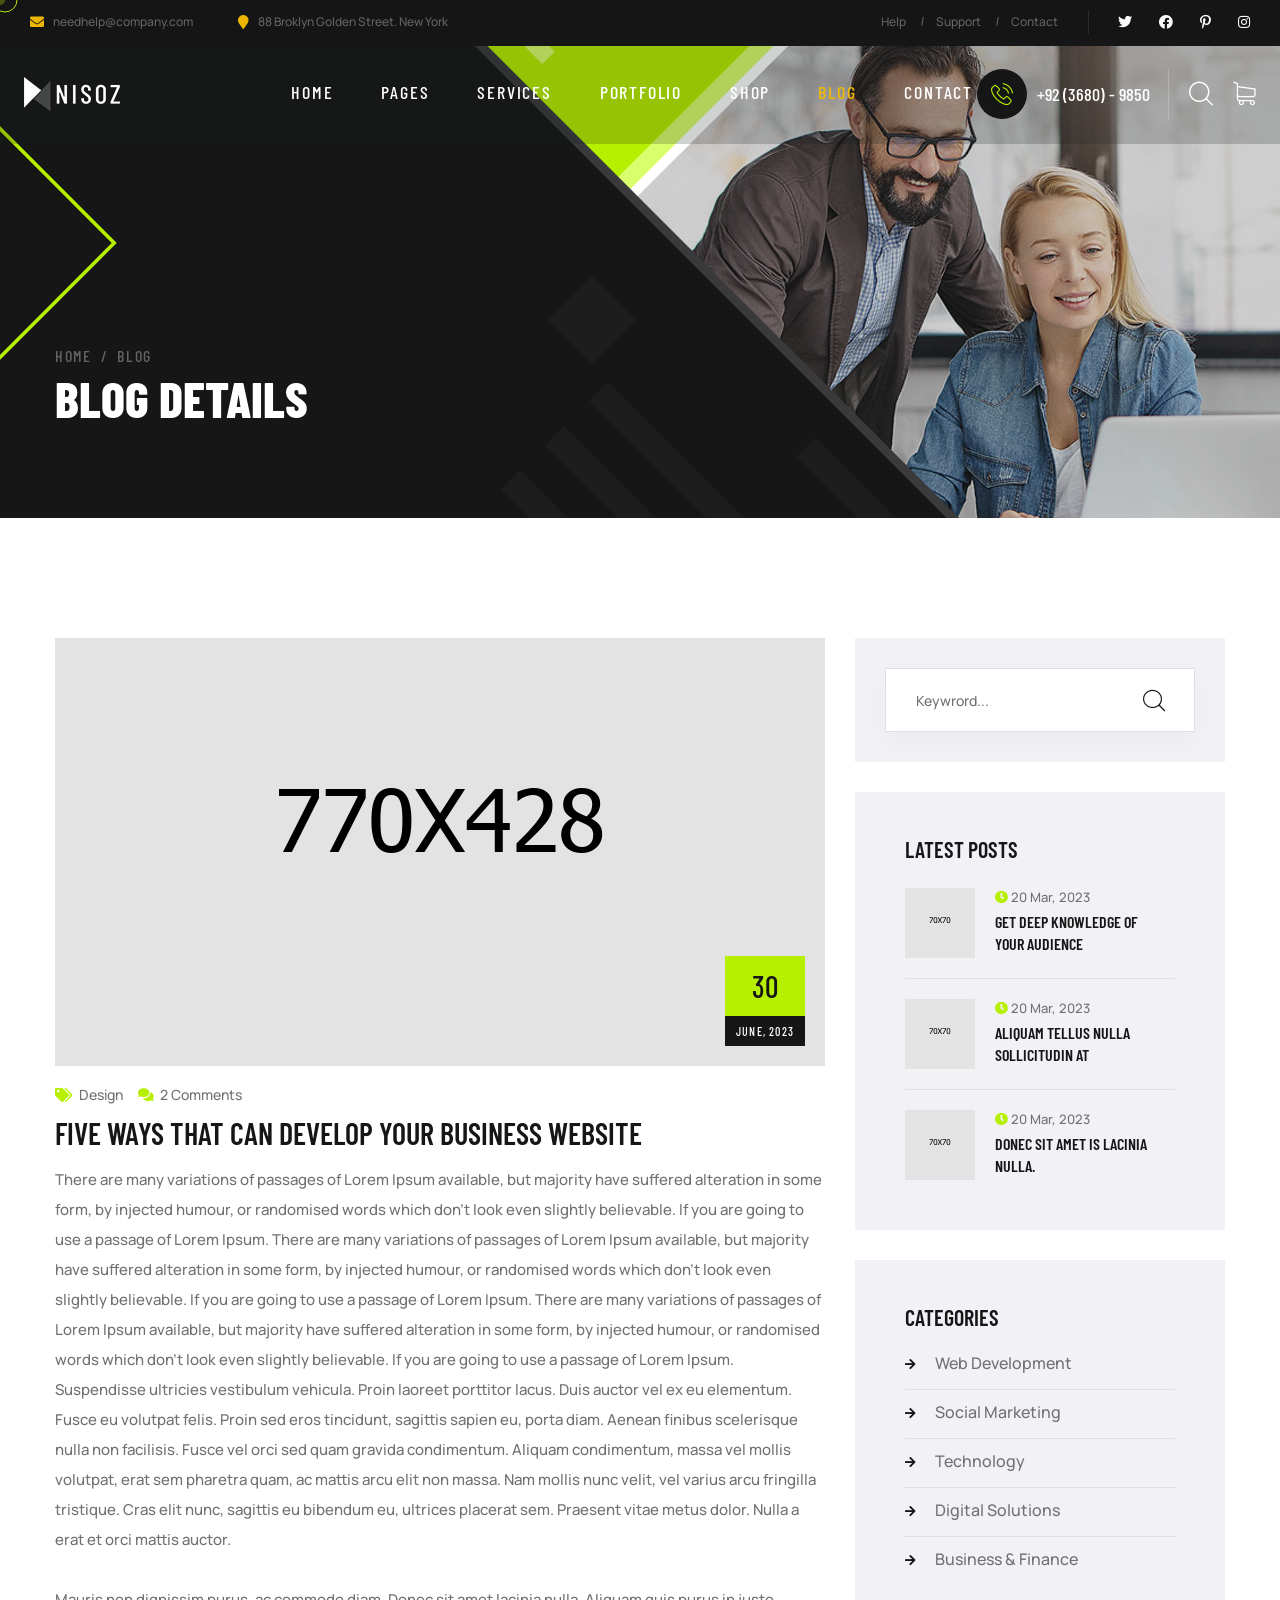
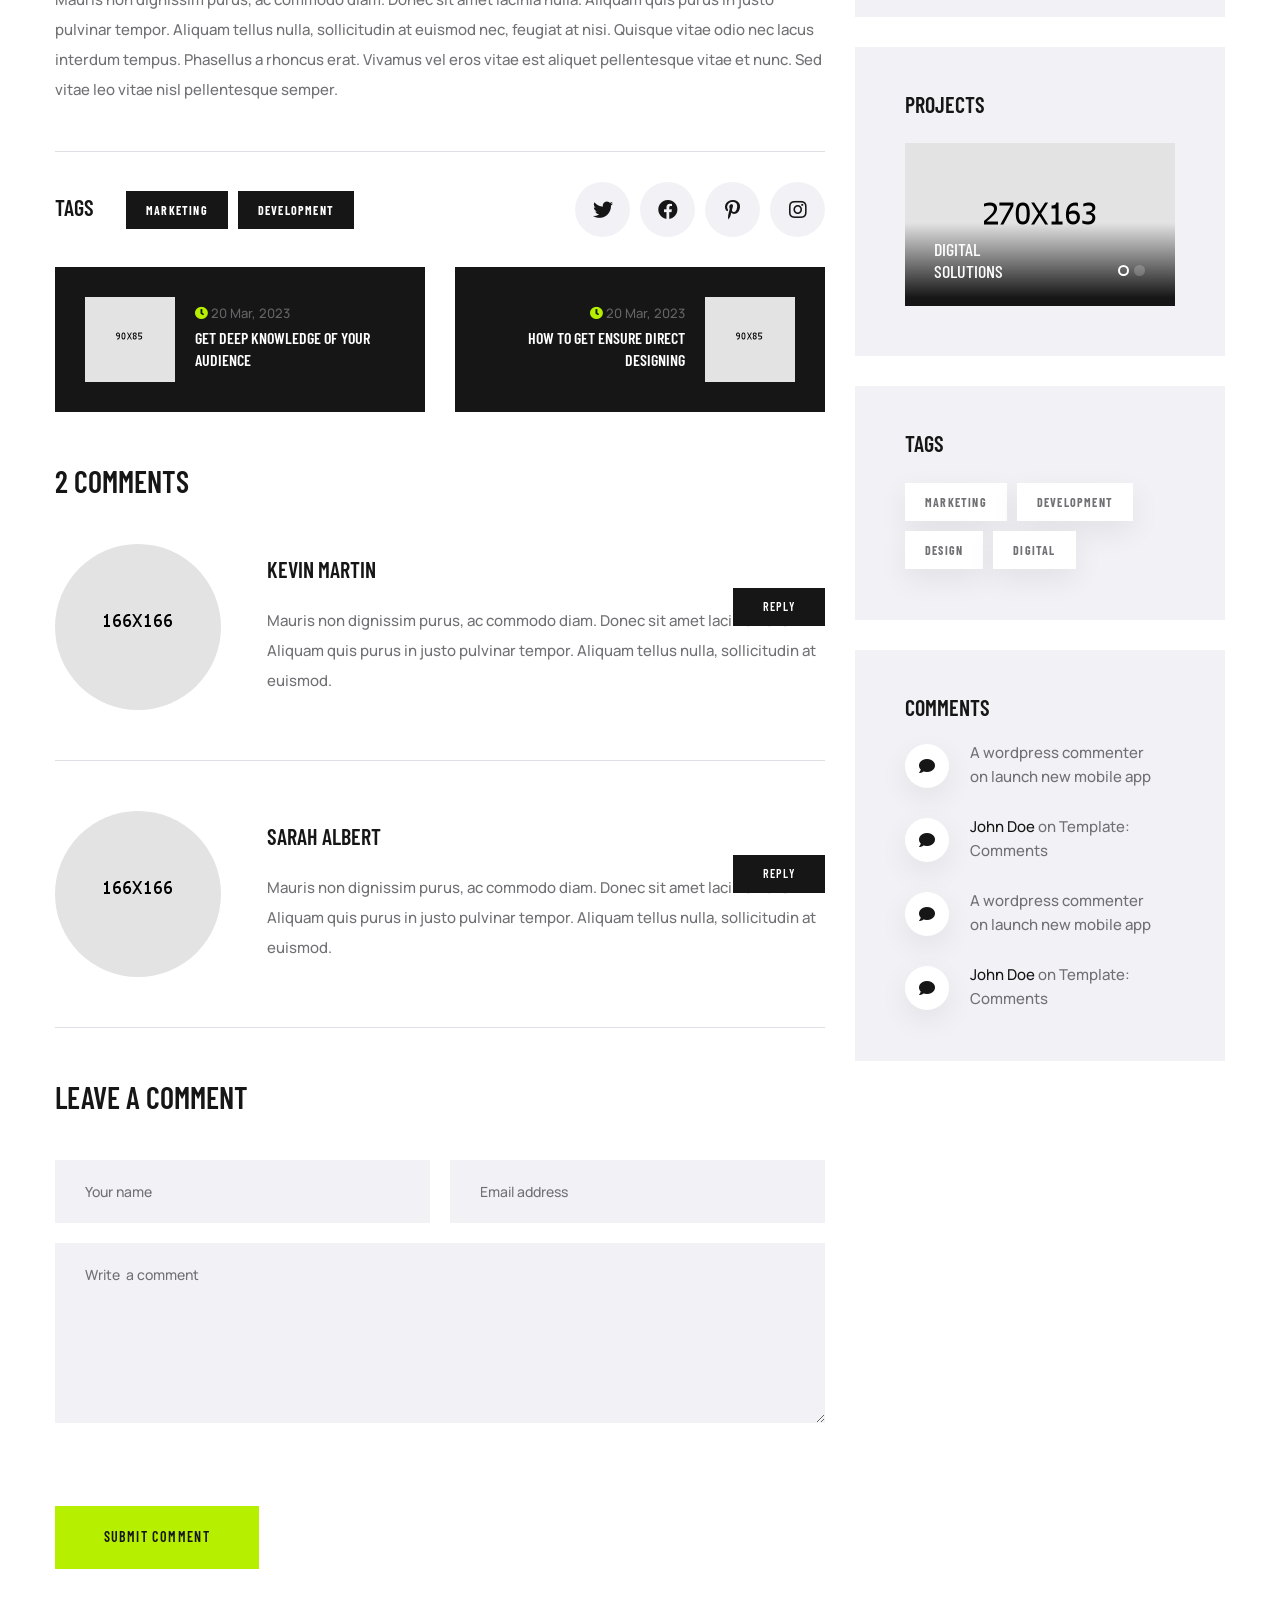
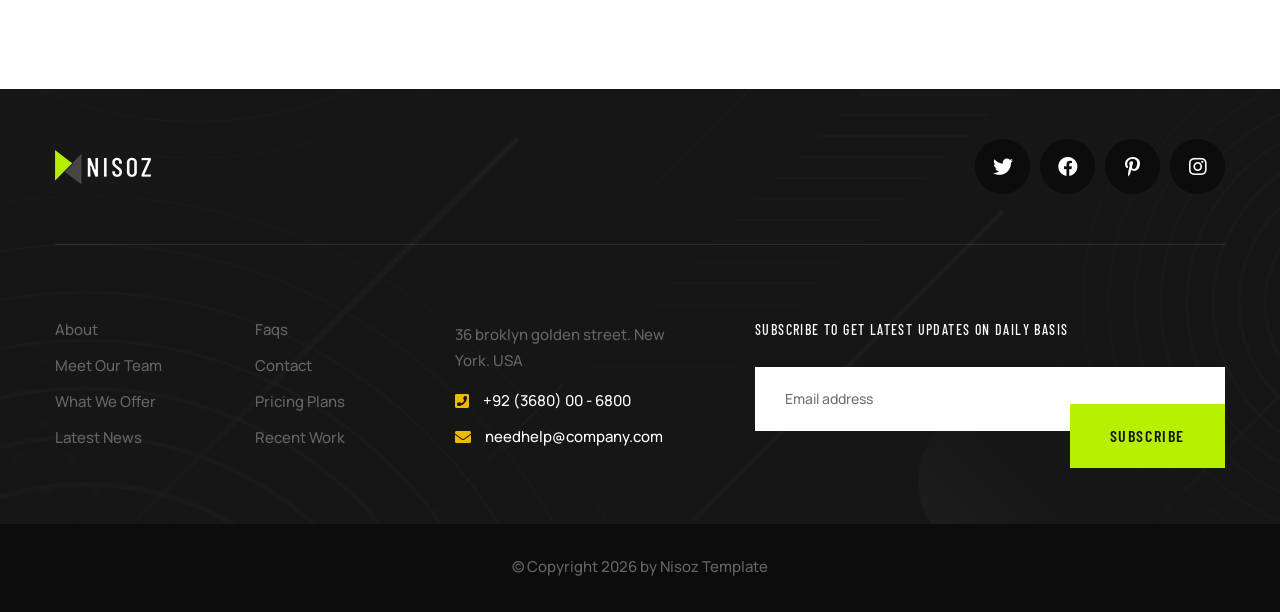
<file: blog-details-right.html>
<!DOCTYPE html>
<html lang="en">

<head>
    <meta charset="UTF-8" />
    <meta name="viewport" content="width=device-width, initial-scale=1.0" />
    <title>Blog Details || Nisoz || HTML Template For Creative Agency</title>
    <!-- favicons Icons -->
    <link rel="apple-touch-icon" sizes="180x180" href="assets/images/favicons/apple-touch-icon.png" />
    <link rel="icon" type="image/png" sizes="32x32" href="assets/images/favicons/favicon-32x32.png" />
    <link rel="icon" type="image/png" sizes="16x16" href="assets/images/favicons/favicon-16x16.png" />
    <link rel="manifest" href="assets/images/favicons/site.webmanifest" />
    <meta name="description" content="Nisoz HTML Template For Creative Agency" />

    <!-- fonts -->
    <link rel="preconnect" href="https://fonts.googleapis.com">
    <link rel="preconnect" href="https://fonts.gstatic.com" crossorigin>
    <link href="https://fonts.googleapis.com/css2?family=Barlow+Condensed:ital,wght@0,300;0,400;0,500;0,600;0,700;0,800;0,900;1,300;1,400;1,500;1,600;1,700;1,800;1,900&family=Manrope:wght@300;400;500;600;700;800&display=swap" rel="stylesheet">


    <link rel="stylesheet" href="assets/vendors/bootstrap/css/bootstrap.min.css" />
    <link rel="stylesheet" href="assets/vendors/bootstrap-select/bootstrap-select.min.css" />
    <link rel="stylesheet" href="assets/vendors/jquery-ui/jquery-ui.css" />
    <link rel="stylesheet" href="assets/vendors/animate/animate.min.css" />
    <link rel="stylesheet" href="assets/vendors/fontawesome/css/all.min.css" />
    <link rel="stylesheet" href="assets/vendors/nisoz-icons/style.css" />
    <link rel="stylesheet" href="assets/vendors/jarallax/jarallax.css" />
    <link rel="stylesheet" href="assets/vendors/jquery-magnific-popup/jquery.magnific-popup.css" />
    <link rel="stylesheet" href="assets/vendors/nouislider/nouislider.min.css" />
    <link rel="stylesheet" href="assets/vendors/nouislider/nouislider.pips.css" />
    <link rel="stylesheet" href="assets/vendors/odometer/odometer.min.css" />
    <link rel="stylesheet" href="assets/vendors/tiny-slider/tiny-slider.min.css" />
    <link rel="stylesheet" href="assets/vendors/owl-carousel/assets/owl.carousel.min.css" />
    <link rel="stylesheet" href="assets/vendors/owl-carousel/assets/owl.theme.default.min.css" />

    <!-- template styles -->
    <link rel="stylesheet" href="assets/css/nisoz.css" />
</head>

<body class="custom-cursor">

    <div class="custom-cursor__cursor"></div>
    <div class="custom-cursor__cursor-two"></div>

    <div class="preloader">
        <div class="preloader__image" style="background-image: url(assets/images/loader.png);"></div>
    </div>
    <!-- /.preloader -->
    <div class="page-wrapper">
        <section class="topbar">
            <div class="container-fluid">
                <div class="topbar__wrapper">
                    <ul class="list-unstyled topbar__list">
                        <li>
                            <span class="fas fa-envelope"></span>
                            <a href="mailto:needhelp@company.com">needhelp@company.com</a>
                        </li>
                        <li>
                            <span class="fas fa-map-marker"></span>
                            88 Broklyn Golden Street. New York
                        </li>
                    </ul><!-- /.icon-box -->
                    <ul class="list-unstyled topbar__menu">
                        <li><a href="faq.html">Help</a></li>
                        <li><a href="about.html">Support</a></li>
                        <li><a href="contact.html">Contact</a></li>
                    </ul><!-- /.list-menu -->
                    <div class="topbar__social">
                        <a href="https://twitter.com/"><i class="fab fa-twitter"></i></a>
                        <a href="https://www.facebook.com/"><i class="fab fa-facebook"></i></a>
                        <a href="https://www.pinterest.com/"><i class="fab fa-pinterest-p"></i></a>
                        <a href="https://www.instagram.com/"><i class="fab fa-instagram"></i></a>
                    </div><!-- /.social-links -->
                </div>
            </div>
        </section><!-- /.topbar-header -->
        <header class="main-header">
            <nav class="main-menu">
                <div class="container-fluid">
                    <div class="main-menu__logo">
                        <a href="index.html">
                            <img src="assets/images/logo-light.png" width="96" height="34" alt="Ogency">
                        </a>
                    </div><!-- /.main-menu__logo -->
                    <div class="main-menu__nav">
                        <ul class="main-menu__list">
                            <li class="dropdown megamenu">
                                <a href="index.html">Home</a>
                                <ul>
                                    <li>
                                        <section class="home-showcase">
                                            <div class="container">
                                                <div class="home-showcase__inner">
                                                    <div class="row">
                                                        <div class="col-lg-3">
                                                            <div class="home-showcase__item">
                                                                <div class="home-showcase__image">
                                                                    <img src="assets/images/home-showcase/home-showcase-1-1.jpg" alt="">
                                                                    <div class="home-showcase__buttons">
                                                                        <a href="index.html" class="nisoz-btn home-showcase__buttons__item">
                                                                            <span class="nisoz-btn__shape"></span><span class="nisoz-btn__shape"></span><span class="nisoz-btn__shape"></span><span class="nisoz-btn__shape"></span>
                                                                            <span class="nisoz-btn__text">Multi Page</span>
                                                                        </a>
                                                                        <a href="index-one-page.html" class="nisoz-btn home-showcase__buttons__item">
                                                                            <span class="nisoz-btn__shape"></span><span class="nisoz-btn__shape"></span><span class="nisoz-btn__shape"></span><span class="nisoz-btn__shape"></span>
                                                                            <span class="nisoz-btn__text">One Page</span>
                                                                        </a>
                                                                    </div>
                                                                    <!-- /.home-showcase__buttons -->
                                                                </div><!-- /.home-showcase__image -->
                                                                <h3 class="home-showcase__title">Homepage 01</h3><!-- /.home-showcase__title -->
                                                            </div><!-- /.home-showcase__item -->
                                                        </div><!-- /.col-lg-3 -->
                                                        <div class="col-lg-3">
                                                            <div class="home-showcase__item">
                                                                <div class="home-showcase__image">
                                                                    <img src="assets/images/home-showcase/home-showcase-1-2.jpg" alt="">
                                                                    <div class="home-showcase__buttons">
                                                                        <a href="index-2.html" class="nisoz-btn home-showcase__buttons__item">
                                                                            <span class="nisoz-btn__shape"></span><span class="nisoz-btn__shape"></span><span class="nisoz-btn__shape"></span><span class="nisoz-btn__shape"></span>
                                                                            <span class="nisoz-btn__text">Multi Page</span>
                                                                        </a>
                                                                        <a href="index-2-one-page.html" class="nisoz-btn home-showcase__buttons__item">
                                                                            <span class="nisoz-btn__shape"></span><span class="nisoz-btn__shape"></span><span class="nisoz-btn__shape"></span><span class="nisoz-btn__shape"></span>
                                                                            <span class="nisoz-btn__text">One Page</span>
                                                                        </a>
                                                                    </div>
                                                                    <!-- /.home-showcase__buttons -->
                                                                </div><!-- /.home-showcase__image -->
                                                                <h3 class="home-showcase__title">Homepage 02</h3><!-- /.home-showcase__title -->
                                                            </div><!-- /.home-showcase__item -->
                                                        </div><!-- /.col-lg-3 -->
                                                        <div class="col-lg-3">
                                                            <div class="home-showcase__item">
                                                                <div class="home-showcase__image">
                                                                    <img src="assets/images/home-showcase/home-showcase-1-3.jpg" alt="">
                                                                    <div class="home-showcase__buttons">
                                                                        <a href="index-3.html" class="nisoz-btn home-showcase__buttons__item">
                                                                            <span class="nisoz-btn__shape"></span><span class="nisoz-btn__shape"></span><span class="nisoz-btn__shape"></span><span class="nisoz-btn__shape"></span>
                                                                            <span class="nisoz-btn__text">Multi Page</span>
                                                                        </a>
                                                                        <a href="index-3-one-page.html" class="nisoz-btn home-showcase__buttons__item">
                                                                            <span class="nisoz-btn__shape"></span><span class="nisoz-btn__shape"></span><span class="nisoz-btn__shape"></span><span class="nisoz-btn__shape"></span>
                                                                            <span class="nisoz-btn__text">One Page</span>
                                                                        </a>
                                                                    </div>
                                                                    <!-- /.home-showcase__buttons -->
                                                                </div><!-- /.home-showcase__image -->
                                                                <h3 class="home-showcase__title">Homepage 03</h3><!-- /.home-showcase__title -->
                                                            </div><!-- /.home-showcase__item -->
                                                        </div><!-- /.col-lg-3 -->
                                                        <div class="col-lg-3">
                                                            <div class="home-showcase__item">
                                                                <div class="home-showcase__image">
                                                                    <img src="assets/images/home-showcase/home-showcase-1-4.jpg" alt="">
                                                                    <div class="home-showcase__buttons">
                                                                        <a href="index-dark.html" class="nisoz-btn home-showcase__buttons__item">
                                                                            <span class="nisoz-btn__shape"></span><span class="nisoz-btn__shape"></span><span class="nisoz-btn__shape"></span><span class="nisoz-btn__shape"></span>
                                                                            <span class="nisoz-btn__text">View Page</span>
                                                                        </a>
                                                                    </div>
                                                                    <!-- /.home-showcase__buttons -->
                                                                </div><!-- /.home-showcase__image -->
                                                                <h3 class="home-showcase__title">Homepage Dark</h3><!-- /.home-showcase__title -->
                                                            </div><!-- /.home-showcase__item -->
                                                        </div><!-- /.col-lg-3 -->
                                                    </div><!-- /.row -->
                                                </div><!-- /.home-showcase__inner -->
                                            </div><!-- /.container -->
                                        </section>
                                    </li>
                                </ul>
                            </li>
                            <li class="dropdown">
                                <a href="#">Pages</a>
                                <ul>
                                    <li><a href="about.html">About</a></li>
                                    <li><a href="team.html">Our Team</a></li>
                                    <li><a href="team-carousel.html">Team carousel</a></li>
                                    <li><a href="team-details.html">Team detail</a></li>
                                    <li><a href="gallery.html">Gallery</a></li>
                                    <li><a href="gallery-carousel.html">Gallery carousel</a></li>
                                    <li><a href="pricing.html">Pricing</a></li>
                                    <li><a href="faq.html">FAQs</a></li>
                                    <li><a href="login.html">Login</a></li>
                                    <li><a href="404.html">404 error</a></li>
                                </ul>
                            </li>
                            <li class="dropdown">
                                <a href="#">Services</a>
                                <ul>
                                    <li><a href="services.html">Services</a></li>
                                    <li><a href="services-carousel.html">Services carousel 01</a></li>
                                    <li><a href="services-carousel-2.html">Services carousel 02</a></li>
                                    <li><a href="website-designing.html">Website Designing</a></li>
                                    <li><a href="website-development.html">Website Development</a></li>
                                    <li><a href="mobile-application.html">Mobile Application</a></li>
                                    <li><a href="digital-marketing.html">Digital Marketing</a></li>
                                    <li><a href="social-marketing.html">Social Marketing</a></li>
                                    <li><a href="seo-content.html">SEO & Content Writing</a></li>
                                </ul>
                            </li>
                            <li class="dropdown">
                                <a href="#">Portfolio</a>
                                <ul>
                                    <li class="dropdown">
                                        <a href="#">Portfolio Grid</a>
                                        <ul class="sub-menu">
                                            <li><a href="portfolio-two-col.html">2 Columns</a></li>
                                            <li><a href="portfolio.html">3 Columns</a></li>
                                            <li><a href="portfolio-four-col.html">4 Columns</a></li>
                                        </ul>
                                    </li>
                                    <li><a href="portfolio-carousel.html">Portfolio carousel</a></li>
                                    <li><a href="portfolio-masonry.html">Portfolio masonry</a></li>
                                    <li><a href="portfolio-details.html">Portfolio details</a></li>
                                </ul>
                            </li>
                            <li class="dropdown">
                                <a href="#">Shop</a>
                                <ul class="sub-menu">
                                    <li class="dropdown">
                                        <a href="#">Products</a>
                                        <ul class="sub-menu">
                                            <li><a href="products.html">No sidebar</a></li>
                                            <li><a href="products-left.html">Left sidebar</a></li>
                                            <li><a href="products-right.html">Right sidebar</a></li>
                                        </ul>
                                    </li>
                                    <li><a href="products-carousel.html">Products carousel</a></li>
                                    <li><a href="product-details.html">Product details</a></li>
                                    <li><a href="cart.html">Cart</a></li>
                                    <li><a href="checkout.html">Checkout</a></li>
                                </ul>
                            </li>
                            <li class="dropdown">
                                <a href="#">Blog</a>
                                <ul class="sub-menu">
                                    <li class="dropdown">
                                        <a href="#">Blog grid</a>
                                        <ul class="sub-menu">
                                            <li><a href="blog-grid.html">No sidebar</a></li>
                                            <li><a href="blog-grid-left.html">Left sidebar</a></li>
                                            <li><a href="blog-grid-right.html">Right sidebar</a></li>
                                        </ul>
                                    </li>
                                    <li class="dropdown">
                                        <a href="#">Blog list</a>
                                        <ul class="sub-menu">
                                            <li><a href="blog-list.html">No sidebar</a></li>
                                            <li><a href="blog-list-left.html">Left sidebar</a></li>
                                            <li><a href="blog-list-right.html">Right sidebar</a></li>
                                        </ul>
                                    </li>
                                    <li><a href="blog-carousel.html">Blog carousel</a></li>
                                    <li class="dropdown">
                                        <a href="#">Blog details</a>
                                        <ul class="sub-menu">
                                            <li><a href="blog-details.html">No sidebar</a></li>
                                            <li><a href="blog-details-left.html">Left sidebar</a></li>
                                            <li><a href="blog-details-right.html">Right sidebar</a></li>
                                        </ul>
                                    </li>
                                </ul>
                            </li>
                            <li><a href="contact.html">Contact</a></li>
                        </ul>
                    </div><!-- /.main-menu__nav -->
                    <div class="main-menu__right">
                        <a href="#" class="main-menu__toggler mobile-nav__toggler">
                            <i class="fa fa-bars"></i>
                        </a><!-- /.mobile menu btn -->
                        <a href="tel:+9236809850" class="main-menu__phone">
                            <i class="icon-telephone"></i>
                            +92 (3680) - 9850
                        </a><!-- /.phone-number -->
                        <a href="#" class="main-menu__search search-toggler">
                            <i class="icon-magnifying-glass"></i>
                        </a><!-- /.search btn -->
                        <a href="cart.html" class="main-menu__cart cart-toggler">
                            <i class="icon-shopping-cart"></i>
                            <span class="main-menu__cart__count">0</span>
                        </a><!-- /.cart btn -->
                    </div><!-- /.main-menu__right -->
                </div><!-- /.container -->
            </nav>
            <!-- /.main-menu -->
        </header><!-- /.main-header -->

        <div class="stricky-header stricked-menu main-menu">
            <div class="sticky-header__content"></div><!-- /.sticky-header__content -->
        </div><!-- /.stricky-header -->
        <section class="page-header">
            <div class="page-header__bg"></div><!-- /.page-header__bg -->
            <div class="page-header__shape1"></div><!-- /.page-header__shape1 -->
            <div class="page-header__shape2"></div><!-- /.page-header__shape1 -->
            <div class="page-header__shape3 wow slideInRight" data-wow-delay="300ms"></div><!-- /.page-header__shape3 -->
            <div class="container">
                <ul class="page-header__breadcrumb list-unstyled">
                    <li><a href="index.html">Home</a></li>
                    <li><span>Blog</span></li>
                </ul><!-- /.page-breadcrumb list-unstyled -->
                <h2 class="page-header__title">Blog Details</h2><!-- /.page-title -->
            </div><!-- /.container -->
        </section><!-- /.page-header -->
        <div class="blog-details">
            <div class="container">
                <div class="row">
                    <div class="col-xl-8 col-lg-7">
                        <div class="blog-details__content">
                            <div class="blog-details__img">
                                <img src="assets/images/blog/blog-details-1.jpg" alt="nisoz">
                                <div class="blog-details__date">
                                    <span>30</span>
                                    June, 2023
                                </div>
                            </div><!-- details-image -->
                            <div class="blog-details__meta">
                                <div class="blog-details__meta__cats">
                                    <span class="fas fa-tags"></span><a href="blog-list-right.html">Design</a>
                                </div>
                                <span class="fas fa-comments"></span>2 Comments
                            </div><!-- /.details-meta -->
                            <h3 class="blog-details__title">Five ways that can develop your business website</h3><!-- details-tiele -->
                            <p class="blog-details__text">
                                There are many variations of passages of Lorem Ipsum available, but majority have suffered alteration in some form, by injected humour,
                                or randomised words which don't look even slightly believable. If you are going to use a passage of Lorem Ipsum. There are many
                                variations of passages of Lorem Ipsum available, but majority have suffered alteration in some form, by injected humour,
                                or randomised words which don't look even slightly believable. If you are going to use a passage of Lorem Ipsum.
                                There are many variations of passages of Lorem Ipsum available, but majority have suffered alteration in some form,
                                by injected humour, or randomised words which don't look even slightly believable. If you are going to use a passage
                                of Lorem Ipsum. Suspendisse ultricies vestibulum vehicula. Proin laoreet porttitor lacus. Duis auctor vel ex eu elementum.
                                Fusce eu volutpat felis. Proin sed eros tincidunt, sagittis sapien eu, porta diam. Aenean finibus scelerisque nulla non facilisis.
                                Fusce vel orci sed quam gravida condimentum. Aliquam condimentum, massa vel mollis volutpat, erat sem pharetra quam, ac mattis arcu
                                elit non massa. Nam mollis nunc velit, vel varius arcu fringilla tristique. Cras elit nunc, sagittis eu bibendum eu, ultrices
                                placerat sem. Praesent vitae metus dolor. Nulla a erat et orci mattis auctor.
                            </p>
                            <p class="blog-details__text">
                                Mauris non dignissim purus, ac commodo diam. Donec sit amet lacinia nulla. Aliquam quis purus in justo pulvinar tempor.
                                Aliquam tellus nulla, sollicitudin at euismod nec, feugiat at nisi. Quisque vitae odio nec lacus interdum tempus.
                                Phasellus a rhoncus erat. Vivamus vel eros vitae est aliquet pellentesque vitae et nunc.
                                Sed vitae leo vitae nisl pellentesque semper.
                            </p>
                        </div><!-- details-content -->
                        <div class="blog-details__bottom">
                            <div class="blog-details__tags">
                                <h5 class="blog-details__tags__title">Tags</h5>
                                <a href="blog-grid-left.html">Marketing</a>
                                <a href="blog-grid-right.html">development</a>
                            </div>
                            <div class="blog-details__social">
                                <a href="https://www.google.com/"><i class="fab fa-twitter"></i></a>
                                <a href="https://www.google.com/"><i class="fab fa-facebook"></i></a>
                                <a href="https://www.google.com/"><i class="fab fa-pinterest-p"></i></a>
                                <a href="https://www.google.com/"><i class="fab fa-instagram"></i></a>
                            </div>
                        </div><!-- details-tags-share -->
                        <div class="blog-details__pagenation">
                            <div class="blog-details__item">
                                <div class="blog-details__item__img">
                                    <img src="assets/images/blog/blog-details-pagenation-img-1.jpg" alt="">
                                </div>
                                <div class="blog-details__pagenation__content">
                                    <p class="blog-details__pagenation__date"><span class="fa fa-clock"></span>20 Mar, 2023</p>
                                    <h4 class="blog-details__pagenation__title"><a href="blog-details-left.html">Get deep knowledge of your audience</a></h4>
                                </div>
                            </div>
                            <div class="blog-details__item blog-details__item-right">
                                <div class="blog-details__pagenation__content">
                                    <p class="blog-details__pagenation__date"><span class="fa fa-clock"></span>20 Mar, 2023</p>
                                    <h4 class="blog-details__pagenation__title"><a href="blog-details-right.html">How to get ensure direct designing</a></h4>
                                </div>
                                <div class="blog-details__item__img">
                                    <img src="assets/images/blog/blog-details-pagenation-img-2.jpg" alt="">
                                </div>
                            </div>
                        </div><!-- details-pagination -->
                        <div class="blog-details__comment">
                            <h3 class="blog-details__comment__title">2 comments</h3>
                            <div class="blog-details__comment__item">
                                <div class="blog-details__comment__image">
                                    <img src="assets/images/blog/comment-1-1.jpg" alt="nisoz">
                                </div>
                                <div class="blog-details__comment__content">
                                    <h3 class="blog-details__comment__name">Kevin martin</h3>
                                    <p class="blog-details__comment__text">
                                        Mauris non dignissim purus, ac commodo diam. Donec sit amet lacinia
                                        nulla. Aliquam quis purus in justo pulvinar tempor. Aliquam tellus
                                        nulla, sollicitudin at euismod.
                                    </p>
                                    <a href="blog-details.html" class="nisoz-btn">
                                        <span class="nisoz-btn__shape"></span><span class="nisoz-btn__shape"></span><span class="nisoz-btn__shape"></span><span class="nisoz-btn__shape"></span>
                                        <span class="nisoz-btn__text">Reply</span>
                                    </a>
                                </div>
                            </div>
                            <div class="blog-details__comment__item">
                                <div class="blog-details__comment__image">
                                    <img src="assets/images/blog/comment-1-2.jpg" alt="nisoz">
                                </div>
                                <div class="blog-details__comment__content">
                                    <h3 class="blog-details__comment__name">Sarah albert</h3>
                                    <p class="blog-details__comment__text">
                                        Mauris non dignissim purus, ac commodo diam. Donec sit amet lacinia
                                        nulla. Aliquam quis purus in justo pulvinar tempor. Aliquam tellus
                                        nulla, sollicitudin at euismod.
                                    </p>
                                    <a href="blog-details.html" class="nisoz-btn">
                                        <span class="nisoz-btn__shape"></span><span class="nisoz-btn__shape"></span><span class="nisoz-btn__shape"></span><span class="nisoz-btn__shape"></span>
                                        <span class="nisoz-btn__text">Reply</span>
                                    </a>
                                </div>
                            </div>
                        </div><!-- details-comment -->
                        <div class="blog-details__comment-form">
                            <h3 class="blog-details__comment-form__title">Leave a comment</h3>
                            <form action="assets/inc/sendemail.php" class="contact-form-validated" novalidate="novalidate">
                                <div class="row">
                                    <div class="col-xl-6">
                                        <div class="blog-details__comment-form__input-box">
                                            <input type="text" placeholder="Your name" name="name">
                                        </div>
                                    </div>
                                    <div class="col-xl-6">
                                        <div class="blog-details__comment-form__input-box">
                                            <input type="email" placeholder="Email address" name="email">
                                        </div>
                                    </div>
                                </div>
                                <div class="row">
                                    <div class="col-xl-12">
                                        <div class="blog-details__comment-form__input-box">
                                            <textarea name="message" placeholder="Write  a comment"></textarea>
                                        </div>
                                        <button type="submit" class="nisoz-btn">
                                            <span class="nisoz-btn__shape"></span><span class="nisoz-btn__shape"></span><span class="nisoz-btn__shape"></span><span class="nisoz-btn__shape"></span>
                                            <span class="nisoz-btn__text">Submit Comment</span>
                                        </button>
                                    </div>
                                </div>
                            </form>
                            <div class="result"></div>
                        </div><!-- details-comment-form -->
                    </div>
                    <div class="col-xl-4 col-lg-5 wow fadeInRight" data-wow-delay="400ms">
                        <div class="sidebar">
                            <div class="sidebar__single sidebar__search">
                                <form action="#" class="sidebar__search-form">
                                    <input type="search" placeholder="Keywrord...">
                                    <button type="submit"><i class="icon-magnifying-glass"></i></button>
                                </form>
                            </div><!-- search-widget -->
                            <div class="sidebar__single sidebar__post">
                                <h3 class="sidebar__title">Latest posts</h3>
                                <ul class="sidebar__post__list list-unstyled">
                                    <li>
                                        <div class="sidebar__post__image">
                                            <img src="assets/images/blog/lp-1-1.jpg" alt="">
                                        </div>
                                        <div class="sidebar__post__content">
                                            <span class="sidebar__post__content__meta"><i class="fa fa-clock"></i>20 Mar, 2023</span>
                                            <h3 class="sidebar__post__content__title"><a href="blog-details.html">Get deep knowledge of your audience</a></h3>
                                        </div>
                                    </li>
                                    <li>
                                        <div class="sidebar__post__image">
                                            <img src="assets/images/blog/lp-1-2.jpg" alt="">
                                        </div>
                                        <div class="sidebar__post__content">
                                            <span class="sidebar__post__content__meta"><i class="fa fa-clock"></i>20 Mar, 2023</span>
                                            <h3 class="sidebar__post__content__title"><a href="blog-details.html">Aliquam tellus nulla sollicitudin at</a></h3>
                                        </div>
                                    </li>
                                    <li>
                                        <div class="sidebar__post__image">
                                            <img src="assets/images/blog/lp-1-3.jpg" alt="">
                                        </div>
                                        <div class="sidebar__post__content">
                                            <span class="sidebar__post__content__meta"><i class="fa fa-clock"></i>20 Mar, 2023</span>
                                            <h3 class="sidebar__post__content__title"><a href="blog-details.html">Donec sit amet is lacinia nulla.</a></h3>
                                        </div>
                                    </li>
                                </ul>
                            </div><!-- latest-post-widget -->
                            <div class="sidebar__single sidebar__category">
                                <h3 class="sidebar__title">Categories</h3>
                                <ul class="sidebar__category-list list-unstyled">
                                    <li><a href="blog-details.html">Web Development</a></li>
                                    <li><a href="blog-details.html">Social Marketing</a></li>
                                    <li><a href="blog-details.html">Technology</a></li>
                                    <li><a href="blog-details.html">Digital Solutions</a></li>
                                    <li><a href="blog-details.html">Business & Finance</a></li>
                                </ul>
                            </div><!-- category-widget -->
                            <div class="sidebar__single sidebar__project">
                                <h3 class="sidebar__title">Projects</h3>
                                <div class="sidebar__project__carousel nisoz-owl__carousel owl-theme owl-carousel" data-owl-options='{
                            "items": 1,
                            "margin": 0,
                            "smartSpeed": 700,
                            "loop":true,
                            "autoplay": true,
                            "nav":false,
                            "dots":true,
                            "navText": ["<span class=\"icon-left-arrow\"></span>","<span class=\"icon-right-arrow\"></span>"]
                            }'>
                                    <div class="item">
                                        <div class="sidebar__project-single">
                                            <div class="sidebar__project-bg" style="background-image: url(assets/images/backgrounds/sidebar-project-bg-1.jpg);">
                                            </div>
                                            <h3 class="sidebar__project-single-title">Digital Solutions</h3>
                                        </div>
                                    </div>
                                    <div class="item">
                                        <div class="sidebar__project-single">
                                            <div class="sidebar__project-bg" style="background-image: url(assets/images/backgrounds/sidebar-project-bg-2.jpg);">
                                            </div>
                                            <h3 class="sidebar__project-single-title">Web Development</h3>
                                        </div>
                                    </div>
                                </div>
                            </div><!-- category-widget -->
                            <div class="sidebar__single sidebar__tags">
                                <h3 class="sidebar__title">Tags</h3>
                                <div class="sidebar__tags-list">
                                    <a href="blog-grid-right.html">Marketing</a>
                                    <a href="blog-grid-right.html">development</a>
                                    <a href="blog-grid-right.html">Design</a>
                                    <a href="blog-grid-right.html">Digital</a>
                                </div>
                            </div><!-- tags-widget -->
                            <div class="sidebar__single sidebar__comments">
                                <h3 class="sidebar__title">Comments</h3>
                                <ul class="sidebar__comments-list list-unstyled">
                                    <li>
                                        <div class="sidebar__comments-icon">
                                            <span class="fas fa-comment"></span>
                                        </div>
                                        <div class="sidebar__comments-text-box">
                                            <p>A wordpress commenter <br> on launch new mobile app</p>
                                        </div>
                                    </li>
                                    <li>
                                        <div class="sidebar__comments-icon">
                                            <span class="fas fa-comment"></span>
                                        </div>
                                        <div class="sidebar__comments-text-box">
                                            <p><a href="blog-grid-right.html">John Doe</a> on Template: <br>Comments</p>
                                        </div>
                                    </li>
                                    <li>
                                        <div class="sidebar__comments-icon">
                                            <span class="fas fa-comment"></span>
                                        </div>
                                        <div class="sidebar__comments-text-box">
                                            <p>A wordpress commenter <br> on launch new mobile app</p>
                                        </div>
                                    </li>
                                    <li>
                                        <div class="sidebar__comments-icon">
                                            <span class="fas fa-comment"></span>
                                        </div>
                                        <div class="sidebar__comments-text-box">
                                            <p><a href="blog-grid-right.html">John Doe</a> on Template: <br> Comments</p>
                                        </div>
                                    </li>
                                </ul>
                            </div><!-- comment-widget -->
                        </div>
                    </div>
                </div>
            </div>
        </div>

        <footer class="main-footer">
            <div class="main-footer__bg" style="background-image: url(assets/images/shapes/footer-bg-1.png);"></div>
            <div class="container">
                <div class="main-footer__top wow fadeInUp" data-wow-delay="100ms">
                    <a href="index.html" class="main-footer__logo">
                        <img src="assets/images/footer-logo.png" alt="nisoz" width="96" height="34">
                    </a><!-- /.footer-logo -->
                    <div class="main-footer__social">
                        <a href="https://twitter.com/"><i class="fab fa-twitter"></i></a>
                        <a href="https://www.facebook.com/"><i class="fab fa-facebook"></i></a>
                        <a href="https://www.pinterest.com/"><i class="fab fa-pinterest-p"></i></a>
                        <a href="https://www.instagram.com/"><i class="fab fa-instagram"></i></a>
                    </div><!-- /.footer-social -->
                </div><!-- footer-top -->
                <div class="row">
                    <div class="col-lg-2 col-md-4 wow fadeInUp" data-wow-delay="200ms">
                        <div class="main-footer__navmenu">
                            <ul>
                                <li><a href="about.html">About</a></li>
                                <li><a href="team.html">Meet Our Team</a></li>
                                <li><a href="services.html">What We Offer</a></li>
                                <li><a href="blog-grid-right.html">Latest News</a></li>
                            </ul><!-- /.list-unstyled -->
                        </div><!-- /.footer-menu -->
                    </div>
                    <div class="col-lg-2 col-md-4 wow fadeInUp" data-wow-delay="300ms">
                        <div class="main-footer__navmenu">
                            <ul>
                                <li><a href="faq.html">Faqs</a></li>
                                <li><a href="contact.html">Contact</a></li>
                                <li><a href="pricing.html">Pricing Plans</a></li>
                                <li><a href="portfolio.html">Recent Work</a></li>
                            </ul><!-- /.list-unstyled -->
                        </div><!-- /.footer-menu -->
                    </div>
                    <div class="col-lg-3 col-md-4 wow fadeInUp" data-wow-delay="400ms">
                        <div class="main-footer__about">
                            <p class="main-footer__about__text">36 broklyn golden street. New<br> York. USA</p>
                            <ul class="main-footer__about__info">
                                <li><span class="fas fa-phone-square"></span><a href="tel:+923680006800">+92 (3680) 00 - 6800</a></li>
                                <li><span class="fas fa-envelope"></span><a href="mailto:needhelp@company.com">needhelp@company.com</a></li>
                            </ul>
                        </div><!-- /.footer-about -->
                    </div>
                    <div class="col-lg-5 col-md-12 wow fadeInUp" data-wow-delay="500ms">
                        <div class="main-footer__newsletter">
                            <h5 class="main-footer__newsletter__text">Subscribe to get latest updates on daily basis</h5>
                            <form class="main-footer__email-box mc-form" data-url="MC_FORM_URL" novalidate="novalidate">
                                <div class="main-footer__email-input-box">
                                    <input type="email" placeholder="Email address" name="EMAIL">
                                </div>
                                <button type="submit" class="nisoz-btn">
                                    <span class="nisoz-btn__shape"></span><span class="nisoz-btn__shape"></span><span class="nisoz-btn__shape"></span><span class="nisoz-btn__shape"></span>
                                    <span class="nisoz-btn__text">Subscribe</span>
                                </button>
                            </form>
                            <div class="mc-form__response"></div>
                        </div><!-- /.footer-mailchimp -->
                    </div>
                </div><!-- /.row -->
            </div><!-- /.container -->
        </footer><!-- /.main-footer -->

        <section class="copyright text-center">
            <div class="container wow fadeInUp" data-wow-delay="500ms">
                <p class="copyright__text">© Copyright <span class="dynamic-year"></span><!-- /.dynamic-year --> by <a href="index.html">Nisoz Template</a></p>
            </div><!-- /.container -->
        </section><!-- /.copyright -->

    </div><!-- /.page-wrapper -->


    <div class="mobile-nav__wrapper">
        <div class="mobile-nav__overlay mobile-nav__toggler"></div>
        <!-- /.mobile-nav__overlay -->
        <div class="mobile-nav__content">
            <span class="mobile-nav__close mobile-nav__toggler"><i class="fa fa-times"></i></span>
            <div class="logo-box">
                <a href="index.html" aria-label="logo image"><img src="assets/images/logo-light.png" width="96" height="34" alt="nisoz" /></a>
            </div>
            <!-- /.logo-box -->
            <div class="mobile-nav__container"></div>
            <!-- /.mobile-nav__container -->
            <ul class="mobile-nav__contact list-unstyled">
                <li>
                    <i class="fas fa-envelope"></i>
                    <a href="mailto:needhelp@company.com">needhelp@company.com</a>
                </li>
                <li>
                    <i class="fa fa-phone-alt"></i>
                    <a href="tel:+9236809850">+92 (3680) - 9850</a>
                </li>
            </ul><!-- /.mobile-nav__contact -->
            <div class="mobile-nav__social">
                <a href="https://twitter.com/"><i class="fab fa-twitter"></i></a>
                <a href="https://www.facebook.com/"><i class="fab fa-facebook"></i></a>
                <a href="https://www.pinterest.com/"><i class="fab fa-pinterest-p"></i></a>
                <a href="https://www.instagram.com/"><i class="fab fa-instagram"></i></a>
            </div><!-- /.mobile-nav__social -->
        </div>
        <!-- /.mobile-nav__content -->
    </div>
    <!-- /.mobile-nav__wrapper -->

    <div class="search-popup">
        <div class="search-popup__overlay search-toggler"></div>
        <!-- /.search-popup__overlay -->
        <div class="search-popup__content">
            <form role="search" method="get" class="search-popup__form" action="#">
                <input type="text" id="search" placeholder="Search Here..." />
                <button type="submit" aria-label="search submit" class="nisoz-btn">
                    <span class="nisoz-btn__shape"></span><span class="nisoz-btn__shape"></span><span class="nisoz-btn__shape"></span><span class="nisoz-btn__shape"></span>
                    <span class="nisoz-btn__text"><i class="icon-magnifying-glass"></i></span>
                </button>
            </form>
        </div>
        <!-- /.search-popup__content -->
    </div>
    <!-- /.search-popup -->

    <!-- back-to-top-start -->
    <a href="#" class="scroll-top">
        <svg class="scroll-top__circle" width="100%" height="100%" viewBox="-1 -1 102 102">
            <path d="M50,1 a49,49 0 0,1 0,98 a49,49 0 0,1 0,-98" />
        </svg>
    </a>
    <!-- back-to-top-end -->


    <script src="assets/vendors/jquery/jquery-3.5.1.min.js"></script>
    <script src="assets/vendors/bootstrap/js/bootstrap.bundle.min.js"></script>
    <script src="assets/vendors/bootstrap-select/bootstrap-select.min.js"></script>
    <script src="assets/vendors/jquery-ui/jquery-ui.js"></script>
    <script src="assets/vendors/jarallax/jarallax.min.js"></script>
    <script src="assets/vendors/jquery-ajaxchimp/jquery.ajaxchimp.min.js"></script>
    <script src="assets/vendors/jquery-appear/jquery.appear.min.js"></script>
    <script src="assets/vendors/jquery-circle-progress/jquery.circle-progress.min.js"></script>
    <script src="assets/vendors/jquery-magnific-popup/jquery.magnific-popup.min.js"></script>
    <script src="assets/vendors/jquery-validate/jquery.validate.min.js"></script>
    <script src="assets/vendors/nouislider/nouislider.min.js"></script>
    <script src="assets/vendors/odometer/odometer.min.js"></script>
    <script src="assets/vendors/tiny-slider/tiny-slider.min.js"></script>
    <script src="assets/vendors/owl-carousel/owl.carousel.min.js"></script>
    <script src="assets/vendors/wnumb/wNumb.min.js"></script>
    <script src="assets/vendors/jquery-circleType/jquery.circleType.js"></script>
    <script src="assets/vendors/jquery-lettering/jquery.lettering.min.js"></script>
    <script src="assets/vendors/tilt/tilt.jquery.js"></script>
    <script src="assets/vendors/wow/wow.js"></script>
    <script src="assets/vendors/isotope/isotope.js"></script>
    <script src="assets/vendors/countdown/countdown.min.js"></script>
    <!-- template js -->
    <script src="assets/js/nisoz.js"></script>
</body>

</html>
</file>
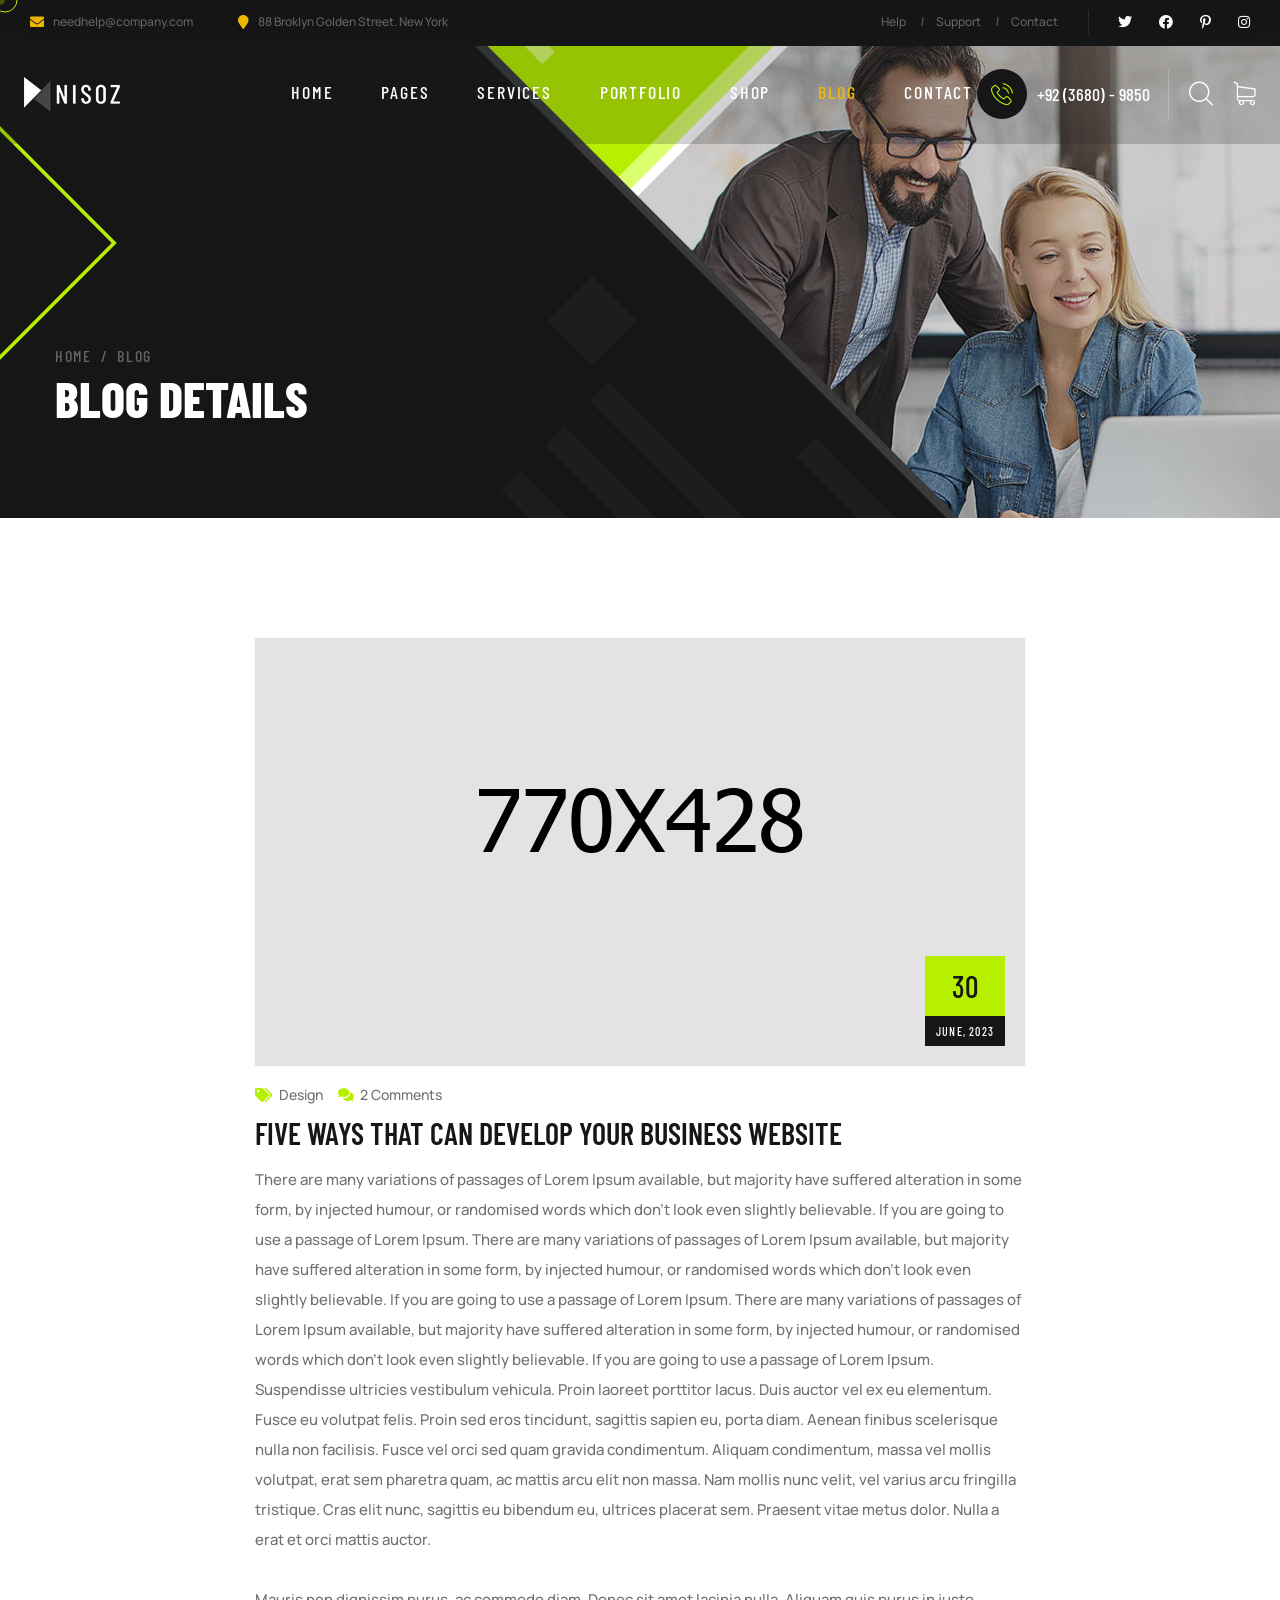
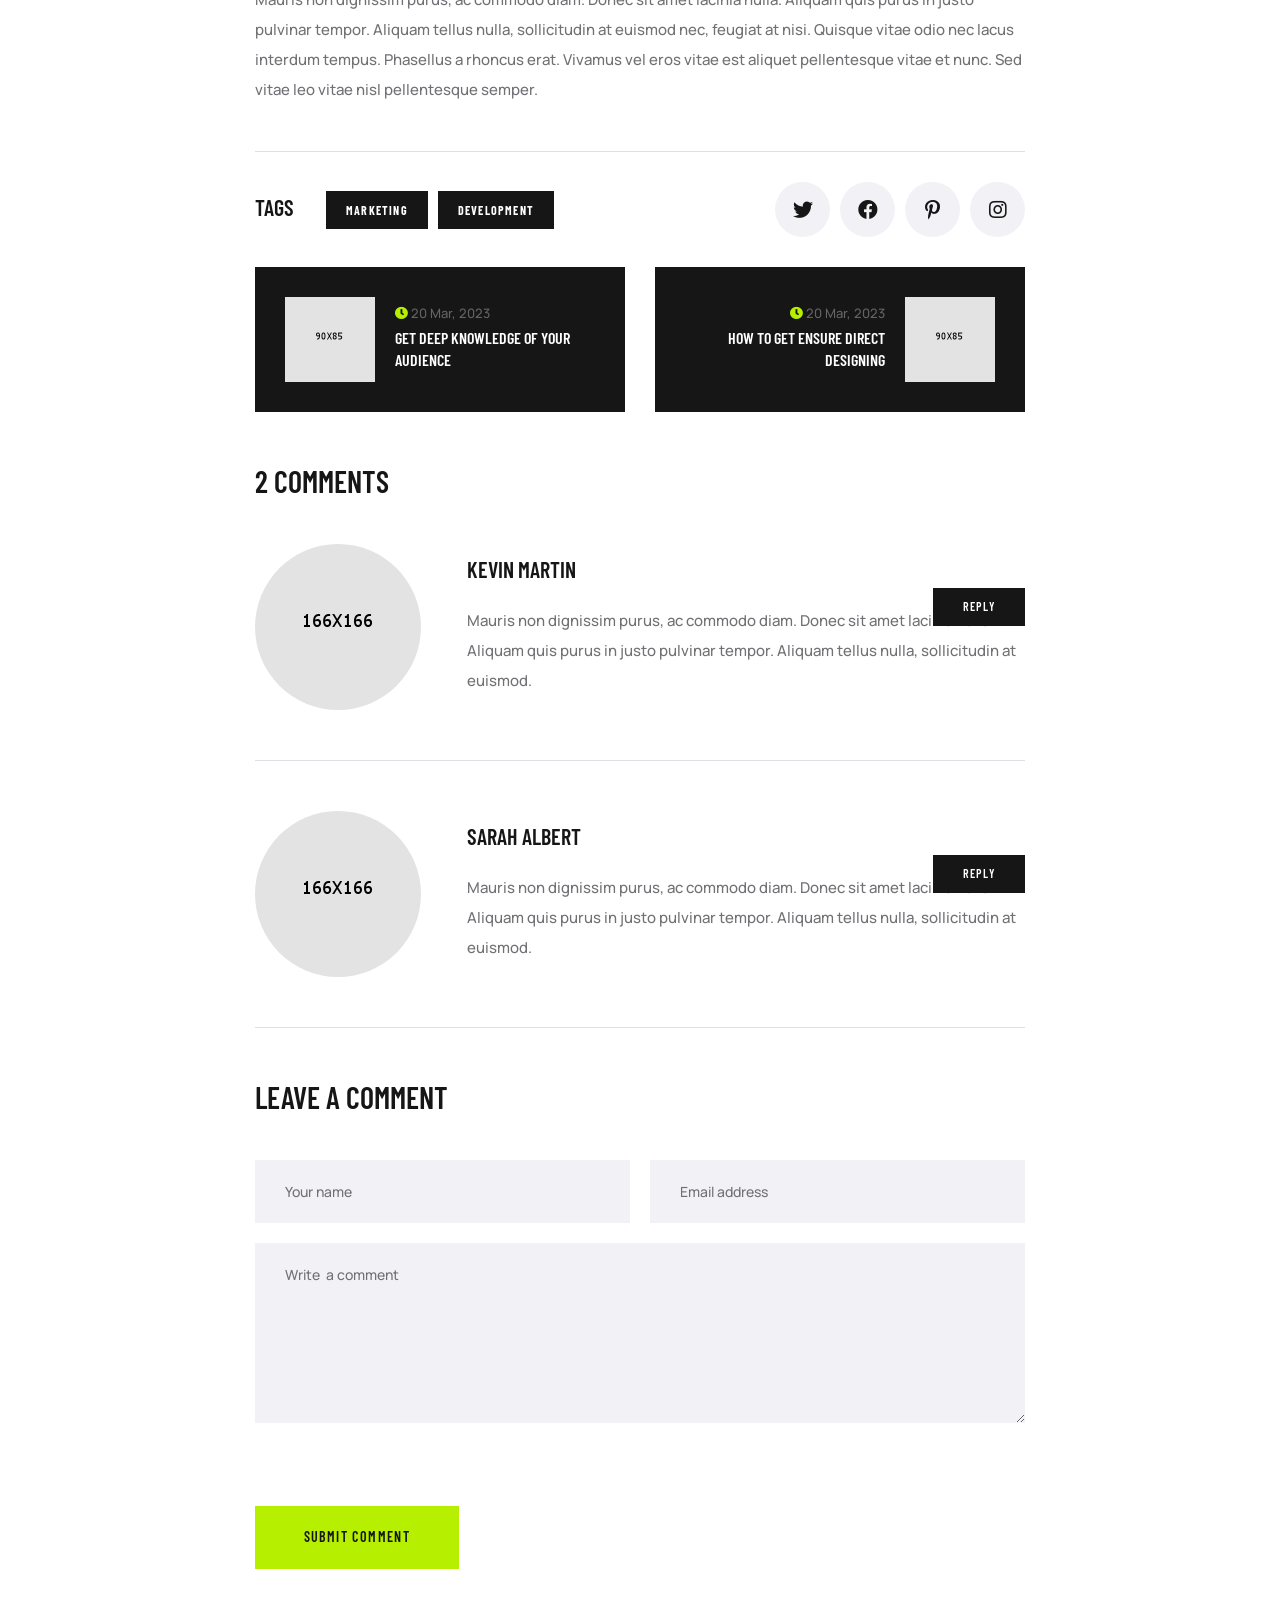
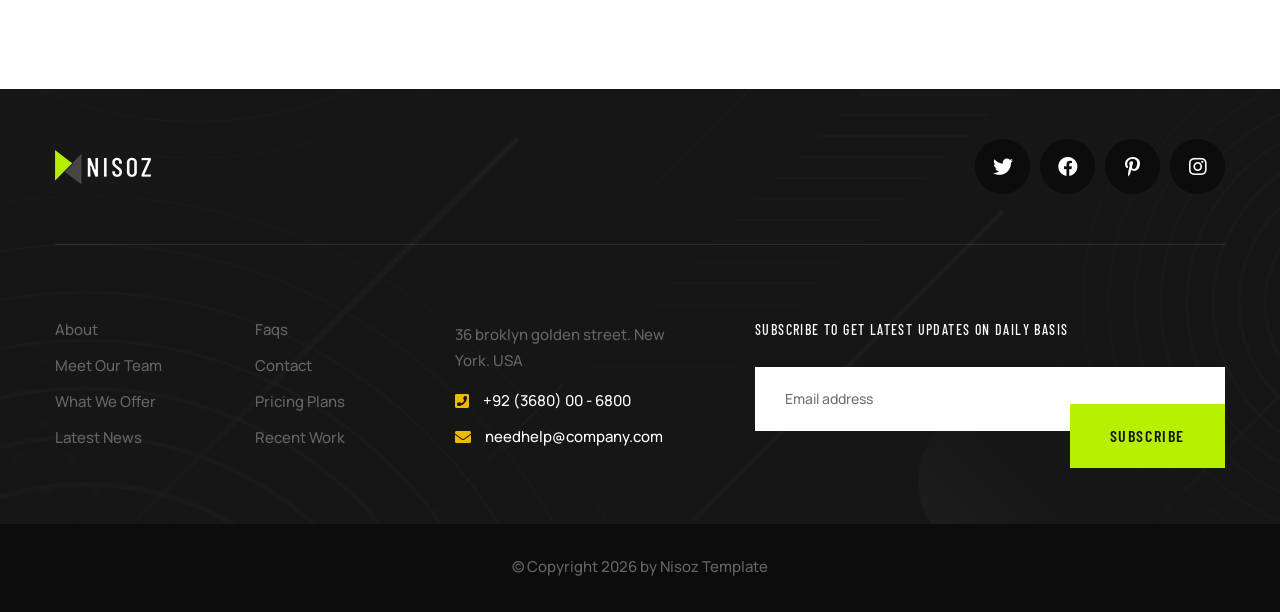
<file: blog-details.html>
<!DOCTYPE html>
<html lang="en">

<head>
    <meta charset="UTF-8" />
    <meta name="viewport" content="width=device-width, initial-scale=1.0" />
    <title>Blog Details || Nisoz || HTML Template For Creative Agency</title>
    <!-- favicons Icons -->
    <link rel="apple-touch-icon" sizes="180x180" href="assets/images/favicons/apple-touch-icon.png" />
    <link rel="icon" type="image/png" sizes="32x32" href="assets/images/favicons/favicon-32x32.png" />
    <link rel="icon" type="image/png" sizes="16x16" href="assets/images/favicons/favicon-16x16.png" />
    <link rel="manifest" href="assets/images/favicons/site.webmanifest" />
    <meta name="description" content="Nisoz HTML Template For Creative Agency" />

    <!-- fonts -->
    <link rel="preconnect" href="https://fonts.googleapis.com">
    <link rel="preconnect" href="https://fonts.gstatic.com" crossorigin>
    <link href="https://fonts.googleapis.com/css2?family=Barlow+Condensed:ital,wght@0,300;0,400;0,500;0,600;0,700;0,800;0,900;1,300;1,400;1,500;1,600;1,700;1,800;1,900&family=Manrope:wght@300;400;500;600;700;800&display=swap" rel="stylesheet">


    <link rel="stylesheet" href="assets/vendors/bootstrap/css/bootstrap.min.css" />
    <link rel="stylesheet" href="assets/vendors/bootstrap-select/bootstrap-select.min.css" />
    <link rel="stylesheet" href="assets/vendors/jquery-ui/jquery-ui.css" />
    <link rel="stylesheet" href="assets/vendors/animate/animate.min.css" />
    <link rel="stylesheet" href="assets/vendors/fontawesome/css/all.min.css" />
    <link rel="stylesheet" href="assets/vendors/nisoz-icons/style.css" />
    <link rel="stylesheet" href="assets/vendors/jarallax/jarallax.css" />
    <link rel="stylesheet" href="assets/vendors/jquery-magnific-popup/jquery.magnific-popup.css" />
    <link rel="stylesheet" href="assets/vendors/nouislider/nouislider.min.css" />
    <link rel="stylesheet" href="assets/vendors/nouislider/nouislider.pips.css" />
    <link rel="stylesheet" href="assets/vendors/odometer/odometer.min.css" />
    <link rel="stylesheet" href="assets/vendors/tiny-slider/tiny-slider.min.css" />
    <link rel="stylesheet" href="assets/vendors/owl-carousel/assets/owl.carousel.min.css" />
    <link rel="stylesheet" href="assets/vendors/owl-carousel/assets/owl.theme.default.min.css" />

    <!-- template styles -->
    <link rel="stylesheet" href="assets/css/nisoz.css" />
</head>

<body class="custom-cursor">

    <div class="custom-cursor__cursor"></div>
    <div class="custom-cursor__cursor-two"></div>

    <div class="preloader">
        <div class="preloader__image" style="background-image: url(assets/images/loader.png);"></div>
    </div>
    <!-- /.preloader -->
    <div class="page-wrapper">
        <section class="topbar">
            <div class="container-fluid">
                <div class="topbar__wrapper">
                    <ul class="list-unstyled topbar__list">
                        <li>
                            <span class="fas fa-envelope"></span>
                            <a href="mailto:needhelp@company.com">needhelp@company.com</a>
                        </li>
                        <li>
                            <span class="fas fa-map-marker"></span>
                            88 Broklyn Golden Street. New York
                        </li>
                    </ul><!-- /.icon-box -->
                    <ul class="list-unstyled topbar__menu">
                        <li><a href="faq.html">Help</a></li>
                        <li><a href="about.html">Support</a></li>
                        <li><a href="contact.html">Contact</a></li>
                    </ul><!-- /.list-menu -->
                    <div class="topbar__social">
                        <a href="https://twitter.com/"><i class="fab fa-twitter"></i></a>
                        <a href="https://www.facebook.com/"><i class="fab fa-facebook"></i></a>
                        <a href="https://www.pinterest.com/"><i class="fab fa-pinterest-p"></i></a>
                        <a href="https://www.instagram.com/"><i class="fab fa-instagram"></i></a>
                    </div><!-- /.social-links -->
                </div>
            </div>
        </section><!-- /.topbar-header -->
        <header class="main-header">
            <nav class="main-menu">
                <div class="container-fluid">
                    <div class="main-menu__logo">
                        <a href="index.html">
                            <img src="assets/images/logo-light.png" width="96" height="34" alt="Ogency">
                        </a>
                    </div><!-- /.main-menu__logo -->
                    <div class="main-menu__nav">
                        <ul class="main-menu__list">
                            <li class="dropdown megamenu">
                                <a href="index.html">Home</a>
                                <ul>
                                    <li>
                                        <section class="home-showcase">
                                            <div class="container">
                                                <div class="home-showcase__inner">
                                                    <div class="row">
                                                        <div class="col-lg-3">
                                                            <div class="home-showcase__item">
                                                                <div class="home-showcase__image">
                                                                    <img src="assets/images/home-showcase/home-showcase-1-1.jpg" alt="">
                                                                    <div class="home-showcase__buttons">
                                                                        <a href="index.html" class="nisoz-btn home-showcase__buttons__item">
                                                                            <span class="nisoz-btn__shape"></span><span class="nisoz-btn__shape"></span><span class="nisoz-btn__shape"></span><span class="nisoz-btn__shape"></span>
                                                                            <span class="nisoz-btn__text">Multi Page</span>
                                                                        </a>
                                                                        <a href="index-one-page.html" class="nisoz-btn home-showcase__buttons__item">
                                                                            <span class="nisoz-btn__shape"></span><span class="nisoz-btn__shape"></span><span class="nisoz-btn__shape"></span><span class="nisoz-btn__shape"></span>
                                                                            <span class="nisoz-btn__text">One Page</span>
                                                                        </a>
                                                                    </div>
                                                                    <!-- /.home-showcase__buttons -->
                                                                </div><!-- /.home-showcase__image -->
                                                                <h3 class="home-showcase__title">Homepage 01</h3><!-- /.home-showcase__title -->
                                                            </div><!-- /.home-showcase__item -->
                                                        </div><!-- /.col-lg-3 -->
                                                        <div class="col-lg-3">
                                                            <div class="home-showcase__item">
                                                                <div class="home-showcase__image">
                                                                    <img src="assets/images/home-showcase/home-showcase-1-2.jpg" alt="">
                                                                    <div class="home-showcase__buttons">
                                                                        <a href="index-2.html" class="nisoz-btn home-showcase__buttons__item">
                                                                            <span class="nisoz-btn__shape"></span><span class="nisoz-btn__shape"></span><span class="nisoz-btn__shape"></span><span class="nisoz-btn__shape"></span>
                                                                            <span class="nisoz-btn__text">Multi Page</span>
                                                                        </a>
                                                                        <a href="index-2-one-page.html" class="nisoz-btn home-showcase__buttons__item">
                                                                            <span class="nisoz-btn__shape"></span><span class="nisoz-btn__shape"></span><span class="nisoz-btn__shape"></span><span class="nisoz-btn__shape"></span>
                                                                            <span class="nisoz-btn__text">One Page</span>
                                                                        </a>
                                                                    </div>
                                                                    <!-- /.home-showcase__buttons -->
                                                                </div><!-- /.home-showcase__image -->
                                                                <h3 class="home-showcase__title">Homepage 02</h3><!-- /.home-showcase__title -->
                                                            </div><!-- /.home-showcase__item -->
                                                        </div><!-- /.col-lg-3 -->
                                                        <div class="col-lg-3">
                                                            <div class="home-showcase__item">
                                                                <div class="home-showcase__image">
                                                                    <img src="assets/images/home-showcase/home-showcase-1-3.jpg" alt="">
                                                                    <div class="home-showcase__buttons">
                                                                        <a href="index-3.html" class="nisoz-btn home-showcase__buttons__item">
                                                                            <span class="nisoz-btn__shape"></span><span class="nisoz-btn__shape"></span><span class="nisoz-btn__shape"></span><span class="nisoz-btn__shape"></span>
                                                                            <span class="nisoz-btn__text">Multi Page</span>
                                                                        </a>
                                                                        <a href="index-3-one-page.html" class="nisoz-btn home-showcase__buttons__item">
                                                                            <span class="nisoz-btn__shape"></span><span class="nisoz-btn__shape"></span><span class="nisoz-btn__shape"></span><span class="nisoz-btn__shape"></span>
                                                                            <span class="nisoz-btn__text">One Page</span>
                                                                        </a>
                                                                    </div>
                                                                    <!-- /.home-showcase__buttons -->
                                                                </div><!-- /.home-showcase__image -->
                                                                <h3 class="home-showcase__title">Homepage 03</h3><!-- /.home-showcase__title -->
                                                            </div><!-- /.home-showcase__item -->
                                                        </div><!-- /.col-lg-3 -->
                                                        <div class="col-lg-3">
                                                            <div class="home-showcase__item">
                                                                <div class="home-showcase__image">
                                                                    <img src="assets/images/home-showcase/home-showcase-1-4.jpg" alt="">
                                                                    <div class="home-showcase__buttons">
                                                                        <a href="index-dark.html" class="nisoz-btn home-showcase__buttons__item">
                                                                            <span class="nisoz-btn__shape"></span><span class="nisoz-btn__shape"></span><span class="nisoz-btn__shape"></span><span class="nisoz-btn__shape"></span>
                                                                            <span class="nisoz-btn__text">View Page</span>
                                                                        </a>
                                                                    </div>
                                                                    <!-- /.home-showcase__buttons -->
                                                                </div><!-- /.home-showcase__image -->
                                                                <h3 class="home-showcase__title">Homepage Dark</h3><!-- /.home-showcase__title -->
                                                            </div><!-- /.home-showcase__item -->
                                                        </div><!-- /.col-lg-3 -->
                                                    </div><!-- /.row -->
                                                </div><!-- /.home-showcase__inner -->
                                            </div><!-- /.container -->
                                        </section>
                                    </li>
                                </ul>
                            </li>
                            <li class="dropdown">
                                <a href="#">Pages</a>
                                <ul>
                                    <li><a href="about.html">About</a></li>
                                    <li><a href="team.html">Our Team</a></li>
                                    <li><a href="team-carousel.html">Team carousel</a></li>
                                    <li><a href="team-details.html">Team detail</a></li>
                                    <li><a href="gallery.html">Gallery</a></li>
                                    <li><a href="gallery-carousel.html">Gallery carousel</a></li>
                                    <li><a href="pricing.html">Pricing</a></li>
                                    <li><a href="faq.html">FAQs</a></li>
                                    <li><a href="login.html">Login</a></li>
                                    <li><a href="404.html">404 error</a></li>
                                </ul>
                            </li>
                            <li class="dropdown">
                                <a href="#">Services</a>
                                <ul>
                                    <li><a href="services.html">Services</a></li>
                                    <li><a href="services-carousel.html">Services carousel 01</a></li>
                                    <li><a href="services-carousel-2.html">Services carousel 02</a></li>
                                    <li><a href="website-designing.html">Website Designing</a></li>
                                    <li><a href="website-development.html">Website Development</a></li>
                                    <li><a href="mobile-application.html">Mobile Application</a></li>
                                    <li><a href="digital-marketing.html">Digital Marketing</a></li>
                                    <li><a href="social-marketing.html">Social Marketing</a></li>
                                    <li><a href="seo-content.html">SEO & Content Writing</a></li>
                                </ul>
                            </li>
                            <li class="dropdown">
                                <a href="#">Portfolio</a>
                                <ul>
                                    <li class="dropdown">
                                        <a href="#">Portfolio Grid</a>
                                        <ul class="sub-menu">
                                            <li><a href="portfolio-two-col.html">2 Columns</a></li>
                                            <li><a href="portfolio.html">3 Columns</a></li>
                                            <li><a href="portfolio-four-col.html">4 Columns</a></li>
                                        </ul>
                                    </li>
                                    <li><a href="portfolio-carousel.html">Portfolio carousel</a></li>
                                    <li><a href="portfolio-masonry.html">Portfolio masonry</a></li>
                                    <li><a href="portfolio-details.html">Portfolio details</a></li>
                                </ul>
                            </li>
                            <li class="dropdown">
                                <a href="#">Shop</a>
                                <ul class="sub-menu">
                                    <li class="dropdown">
                                        <a href="#">Products</a>
                                        <ul class="sub-menu">
                                            <li><a href="products.html">No sidebar</a></li>
                                            <li><a href="products-left.html">Left sidebar</a></li>
                                            <li><a href="products-right.html">Right sidebar</a></li>
                                        </ul>
                                    </li>
                                    <li><a href="products-carousel.html">Products carousel</a></li>
                                    <li><a href="product-details.html">Product details</a></li>
                                    <li><a href="cart.html">Cart</a></li>
                                    <li><a href="checkout.html">Checkout</a></li>
                                </ul>
                            </li>
                            <li class="dropdown">
                                <a href="#">Blog</a>
                                <ul class="sub-menu">
                                    <li class="dropdown">
                                        <a href="#">Blog grid</a>
                                        <ul class="sub-menu">
                                            <li><a href="blog-grid.html">No sidebar</a></li>
                                            <li><a href="blog-grid-left.html">Left sidebar</a></li>
                                            <li><a href="blog-grid-right.html">Right sidebar</a></li>
                                        </ul>
                                    </li>
                                    <li class="dropdown">
                                        <a href="#">Blog list</a>
                                        <ul class="sub-menu">
                                            <li><a href="blog-list.html">No sidebar</a></li>
                                            <li><a href="blog-list-left.html">Left sidebar</a></li>
                                            <li><a href="blog-list-right.html">Right sidebar</a></li>
                                        </ul>
                                    </li>
                                    <li><a href="blog-carousel.html">Blog carousel</a></li>
                                    <li class="dropdown">
                                        <a href="#">Blog details</a>
                                        <ul class="sub-menu">
                                            <li><a href="blog-details.html">No sidebar</a></li>
                                            <li><a href="blog-details-left.html">Left sidebar</a></li>
                                            <li><a href="blog-details-right.html">Right sidebar</a></li>
                                        </ul>
                                    </li>
                                </ul>
                            </li>
                            <li><a href="contact.html">Contact</a></li>
                        </ul>
                    </div><!-- /.main-menu__nav -->
                    <div class="main-menu__right">
                        <a href="#" class="main-menu__toggler mobile-nav__toggler">
                            <i class="fa fa-bars"></i>
                        </a><!-- /.mobile menu btn -->
                        <a href="tel:+9236809850" class="main-menu__phone">
                            <i class="icon-telephone"></i>
                            +92 (3680) - 9850
                        </a><!-- /.phone-number -->
                        <a href="#" class="main-menu__search search-toggler">
                            <i class="icon-magnifying-glass"></i>
                        </a><!-- /.search btn -->
                        <a href="cart.html" class="main-menu__cart cart-toggler">
                            <i class="icon-shopping-cart"></i>
                            <span class="main-menu__cart__count">0</span>
                        </a><!-- /.cart btn -->
                    </div><!-- /.main-menu__right -->
                </div><!-- /.container -->
            </nav>
            <!-- /.main-menu -->
        </header><!-- /.main-header -->

        <div class="stricky-header stricked-menu main-menu">
            <div class="sticky-header__content"></div><!-- /.sticky-header__content -->
        </div><!-- /.stricky-header -->
        <section class="page-header">
            <div class="page-header__bg"></div><!-- /.page-header__bg -->
            <div class="page-header__shape1"></div><!-- /.page-header__shape1 -->
            <div class="page-header__shape2"></div><!-- /.page-header__shape1 -->
            <div class="page-header__shape3 wow slideInRight" data-wow-delay="300ms"></div><!-- /.page-header__shape3 -->
            <div class="container">
                <ul class="page-header__breadcrumb list-unstyled">
                    <li><a href="index.html">Home</a></li>
                    <li><span>Blog</span></li>
                </ul><!-- /.page-breadcrumb list-unstyled -->
                <h2 class="page-header__title">Blog Details</h2><!-- /.page-title -->
            </div><!-- /.container -->
        </section><!-- /.page-header -->
        <div class="blog-details">
            <div class="container">
                <div class="row justify-content-center">
                    <div class="col-xl-8 col-lg-7">
                        <div class="blog-details__content">
                            <div class="blog-details__img">
                                <img src="assets/images/blog/blog-details-1.jpg" alt="nisoz">
                                <div class="blog-details__date">
                                    <span>30</span>
                                    June, 2023
                                </div>
                            </div><!-- details-image -->
                            <div class="blog-details__meta">
                                <div class="blog-details__meta__cats">
                                    <span class="fas fa-tags"></span><a href="blog-list-right.html">Design</a>
                                </div>
                                <span class="fas fa-comments"></span>2 Comments
                            </div><!-- /.details-meta -->
                            <h3 class="blog-details__title">Five ways that can develop your business website</h3><!-- details-tiele -->
                            <p class="blog-details__text">
                                There are many variations of passages of Lorem Ipsum available, but majority have suffered alteration in some form, by injected humour,
                                or randomised words which don't look even slightly believable. If you are going to use a passage of Lorem Ipsum. There are many
                                variations of passages of Lorem Ipsum available, but majority have suffered alteration in some form, by injected humour,
                                or randomised words which don't look even slightly believable. If you are going to use a passage of Lorem Ipsum.
                                There are many variations of passages of Lorem Ipsum available, but majority have suffered alteration in some form,
                                by injected humour, or randomised words which don't look even slightly believable. If you are going to use a passage
                                of Lorem Ipsum. Suspendisse ultricies vestibulum vehicula. Proin laoreet porttitor lacus. Duis auctor vel ex eu elementum.
                                Fusce eu volutpat felis. Proin sed eros tincidunt, sagittis sapien eu, porta diam. Aenean finibus scelerisque nulla non facilisis.
                                Fusce vel orci sed quam gravida condimentum. Aliquam condimentum, massa vel mollis volutpat, erat sem pharetra quam, ac mattis arcu
                                elit non massa. Nam mollis nunc velit, vel varius arcu fringilla tristique. Cras elit nunc, sagittis eu bibendum eu, ultrices
                                placerat sem. Praesent vitae metus dolor. Nulla a erat et orci mattis auctor.
                            </p>
                            <p class="blog-details__text">
                                Mauris non dignissim purus, ac commodo diam. Donec sit amet lacinia nulla. Aliquam quis purus in justo pulvinar tempor.
                                Aliquam tellus nulla, sollicitudin at euismod nec, feugiat at nisi. Quisque vitae odio nec lacus interdum tempus.
                                Phasellus a rhoncus erat. Vivamus vel eros vitae est aliquet pellentesque vitae et nunc.
                                Sed vitae leo vitae nisl pellentesque semper.
                            </p>
                        </div><!-- details-content -->
                        <div class="blog-details__bottom">
                            <div class="blog-details__tags">
                                <h5 class="blog-details__tags__title">Tags</h5>
                                <a href="blog-grid-left.html">Marketing</a>
                                <a href="blog-grid-right.html">development</a>
                            </div>
                            <div class="blog-details__social">
                                <a href="https://www.google.com/"><i class="fab fa-twitter"></i></a>
                                <a href="https://www.google.com/"><i class="fab fa-facebook"></i></a>
                                <a href="https://www.google.com/"><i class="fab fa-pinterest-p"></i></a>
                                <a href="https://www.google.com/"><i class="fab fa-instagram"></i></a>
                            </div>
                        </div><!-- details-tags-share -->
                        <div class="blog-details__pagenation">
                            <div class="blog-details__item">
                                <div class="blog-details__item__img">
                                    <img src="assets/images/blog/blog-details-pagenation-img-1.jpg" alt="">
                                </div>
                                <div class="blog-details__pagenation__content">
                                    <p class="blog-details__pagenation__date"><span class="fa fa-clock"></span>20 Mar, 2023</p>
                                    <h4 class="blog-details__pagenation__title"><a href="blog-details-left.html">Get deep knowledge of your audience</a></h4>
                                </div>
                            </div>
                            <div class="blog-details__item blog-details__item-right">
                                <div class="blog-details__pagenation__content">
                                    <p class="blog-details__pagenation__date"><span class="fa fa-clock"></span>20 Mar, 2023</p>
                                    <h4 class="blog-details__pagenation__title"><a href="blog-details-right.html">How to get ensure direct designing</a></h4>
                                </div>
                                <div class="blog-details__item__img">
                                    <img src="assets/images/blog/blog-details-pagenation-img-2.jpg" alt="">
                                </div>
                            </div>
                        </div><!-- details-pagination -->
                        <div class="blog-details__comment">
                            <h3 class="blog-details__comment__title">2 comments</h3>
                            <div class="blog-details__comment__item">
                                <div class="blog-details__comment__image">
                                    <img src="assets/images/blog/comment-1-1.jpg" alt="nisoz">
                                </div>
                                <div class="blog-details__comment__content">
                                    <h3 class="blog-details__comment__name">Kevin martin</h3>
                                    <p class="blog-details__comment__text">
                                        Mauris non dignissim purus, ac commodo diam. Donec sit amet lacinia
                                        nulla. Aliquam quis purus in justo pulvinar tempor. Aliquam tellus
                                        nulla, sollicitudin at euismod.
                                    </p>
                                    <a href="blog-details.html" class="nisoz-btn">
                                        <span class="nisoz-btn__shape"></span><span class="nisoz-btn__shape"></span><span class="nisoz-btn__shape"></span><span class="nisoz-btn__shape"></span>
                                        <span class="nisoz-btn__text">Reply</span>
                                    </a>
                                </div>
                            </div>
                            <div class="blog-details__comment__item">
                                <div class="blog-details__comment__image">
                                    <img src="assets/images/blog/comment-1-2.jpg" alt="nisoz">
                                </div>
                                <div class="blog-details__comment__content">
                                    <h3 class="blog-details__comment__name">Sarah albert</h3>
                                    <p class="blog-details__comment__text">
                                        Mauris non dignissim purus, ac commodo diam. Donec sit amet lacinia
                                        nulla. Aliquam quis purus in justo pulvinar tempor. Aliquam tellus
                                        nulla, sollicitudin at euismod.
                                    </p>
                                    <a href="blog-details.html" class="nisoz-btn">
                                        <span class="nisoz-btn__shape"></span><span class="nisoz-btn__shape"></span><span class="nisoz-btn__shape"></span><span class="nisoz-btn__shape"></span>
                                        <span class="nisoz-btn__text">Reply</span>
                                    </a>
                                </div>
                            </div>
                        </div><!-- details-comment -->
                        <div class="blog-details__comment-form">
                            <h3 class="blog-details__comment-form__title">Leave a comment</h3>
                            <form action="assets/inc/sendemail.php" class="contact-form-validated" novalidate="novalidate">
                                <div class="row">
                                    <div class="col-xl-6">
                                        <div class="blog-details__comment-form__input-box">
                                            <input type="text" placeholder="Your name" name="name">
                                        </div>
                                    </div>
                                    <div class="col-xl-6">
                                        <div class="blog-details__comment-form__input-box">
                                            <input type="email" placeholder="Email address" name="email">
                                        </div>
                                    </div>
                                </div>
                                <div class="row">
                                    <div class="col-xl-12">
                                        <div class="blog-details__comment-form__input-box">
                                            <textarea name="message" placeholder="Write  a comment"></textarea>
                                        </div>
                                        <button type="submit" class="nisoz-btn">
                                            <span class="nisoz-btn__shape"></span><span class="nisoz-btn__shape"></span><span class="nisoz-btn__shape"></span><span class="nisoz-btn__shape"></span>
                                            <span class="nisoz-btn__text">Submit Comment</span>
                                        </button>
                                    </div>
                                </div>
                            </form>
                            <div class="result"></div>
                        </div><!-- details-comment-form -->
                    </div>
                </div>
            </div>
        </div>

        <footer class="main-footer">
            <div class="main-footer__bg" style="background-image: url(assets/images/shapes/footer-bg-1.png);"></div>
            <div class="container">
                <div class="main-footer__top wow fadeInUp" data-wow-delay="100ms">
                    <a href="index.html" class="main-footer__logo">
                        <img src="assets/images/footer-logo.png" alt="nisoz" width="96" height="34">
                    </a><!-- /.footer-logo -->
                    <div class="main-footer__social">
                        <a href="https://twitter.com/"><i class="fab fa-twitter"></i></a>
                        <a href="https://www.facebook.com/"><i class="fab fa-facebook"></i></a>
                        <a href="https://www.pinterest.com/"><i class="fab fa-pinterest-p"></i></a>
                        <a href="https://www.instagram.com/"><i class="fab fa-instagram"></i></a>
                    </div><!-- /.footer-social -->
                </div><!-- footer-top -->
                <div class="row">
                    <div class="col-lg-2 col-md-4 wow fadeInUp" data-wow-delay="200ms">
                        <div class="main-footer__navmenu">
                            <ul>
                                <li><a href="about.html">About</a></li>
                                <li><a href="team.html">Meet Our Team</a></li>
                                <li><a href="services.html">What We Offer</a></li>
                                <li><a href="blog-grid-right.html">Latest News</a></li>
                            </ul><!-- /.list-unstyled -->
                        </div><!-- /.footer-menu -->
                    </div>
                    <div class="col-lg-2 col-md-4 wow fadeInUp" data-wow-delay="300ms">
                        <div class="main-footer__navmenu">
                            <ul>
                                <li><a href="faq.html">Faqs</a></li>
                                <li><a href="contact.html">Contact</a></li>
                                <li><a href="pricing.html">Pricing Plans</a></li>
                                <li><a href="portfolio.html">Recent Work</a></li>
                            </ul><!-- /.list-unstyled -->
                        </div><!-- /.footer-menu -->
                    </div>
                    <div class="col-lg-3 col-md-4 wow fadeInUp" data-wow-delay="400ms">
                        <div class="main-footer__about">
                            <p class="main-footer__about__text">36 broklyn golden street. New<br> York. USA</p>
                            <ul class="main-footer__about__info">
                                <li><span class="fas fa-phone-square"></span><a href="tel:+923680006800">+92 (3680) 00 - 6800</a></li>
                                <li><span class="fas fa-envelope"></span><a href="mailto:needhelp@company.com">needhelp@company.com</a></li>
                            </ul>
                        </div><!-- /.footer-about -->
                    </div>
                    <div class="col-lg-5 col-md-12 wow fadeInUp" data-wow-delay="500ms">
                        <div class="main-footer__newsletter">
                            <h5 class="main-footer__newsletter__text">Subscribe to get latest updates on daily basis</h5>
                            <form class="main-footer__email-box mc-form" data-url="MC_FORM_URL" novalidate="novalidate">
                                <div class="main-footer__email-input-box">
                                    <input type="email" placeholder="Email address" name="EMAIL">
                                </div>
                                <button type="submit" class="nisoz-btn">
                                    <span class="nisoz-btn__shape"></span><span class="nisoz-btn__shape"></span><span class="nisoz-btn__shape"></span><span class="nisoz-btn__shape"></span>
                                    <span class="nisoz-btn__text">Subscribe</span>
                                </button>
                            </form>
                            <div class="mc-form__response"></div>
                        </div><!-- /.footer-mailchimp -->
                    </div>
                </div><!-- /.row -->
            </div><!-- /.container -->
        </footer><!-- /.main-footer -->

        <section class="copyright text-center">
            <div class="container wow fadeInUp" data-wow-delay="500ms">
                <p class="copyright__text">© Copyright <span class="dynamic-year"></span><!-- /.dynamic-year --> by <a href="index.html">Nisoz Template</a></p>
            </div><!-- /.container -->
        </section><!-- /.copyright -->

    </div><!-- /.page-wrapper -->


    <div class="mobile-nav__wrapper">
        <div class="mobile-nav__overlay mobile-nav__toggler"></div>
        <!-- /.mobile-nav__overlay -->
        <div class="mobile-nav__content">
            <span class="mobile-nav__close mobile-nav__toggler"><i class="fa fa-times"></i></span>
            <div class="logo-box">
                <a href="index.html" aria-label="logo image"><img src="assets/images/logo-light.png" width="96" height="34" alt="nisoz" /></a>
            </div>
            <!-- /.logo-box -->
            <div class="mobile-nav__container"></div>
            <!-- /.mobile-nav__container -->
            <ul class="mobile-nav__contact list-unstyled">
                <li>
                    <i class="fas fa-envelope"></i>
                    <a href="mailto:needhelp@company.com">needhelp@company.com</a>
                </li>
                <li>
                    <i class="fa fa-phone-alt"></i>
                    <a href="tel:+9236809850">+92 (3680) - 9850</a>
                </li>
            </ul><!-- /.mobile-nav__contact -->
            <div class="mobile-nav__social">
                <a href="https://twitter.com/"><i class="fab fa-twitter"></i></a>
                <a href="https://www.facebook.com/"><i class="fab fa-facebook"></i></a>
                <a href="https://www.pinterest.com/"><i class="fab fa-pinterest-p"></i></a>
                <a href="https://www.instagram.com/"><i class="fab fa-instagram"></i></a>
            </div><!-- /.mobile-nav__social -->
        </div>
        <!-- /.mobile-nav__content -->
    </div>
    <!-- /.mobile-nav__wrapper -->

    <div class="search-popup">
        <div class="search-popup__overlay search-toggler"></div>
        <!-- /.search-popup__overlay -->
        <div class="search-popup__content">
            <form role="search" method="get" class="search-popup__form" action="#">
                <input type="text" id="search" placeholder="Search Here..." />
                <button type="submit" aria-label="search submit" class="nisoz-btn">
                    <span class="nisoz-btn__shape"></span><span class="nisoz-btn__shape"></span><span class="nisoz-btn__shape"></span><span class="nisoz-btn__shape"></span>
                    <span class="nisoz-btn__text"><i class="icon-magnifying-glass"></i></span>
                </button>
            </form>
        </div>
        <!-- /.search-popup__content -->
    </div>
    <!-- /.search-popup -->

    <!-- back-to-top-start -->
    <a href="#" class="scroll-top">
        <svg class="scroll-top__circle" width="100%" height="100%" viewBox="-1 -1 102 102">
            <path d="M50,1 a49,49 0 0,1 0,98 a49,49 0 0,1 0,-98" />
        </svg>
    </a>
    <!-- back-to-top-end -->


    <script src="assets/vendors/jquery/jquery-3.5.1.min.js"></script>
    <script src="assets/vendors/bootstrap/js/bootstrap.bundle.min.js"></script>
    <script src="assets/vendors/bootstrap-select/bootstrap-select.min.js"></script>
    <script src="assets/vendors/jquery-ui/jquery-ui.js"></script>
    <script src="assets/vendors/jarallax/jarallax.min.js"></script>
    <script src="assets/vendors/jquery-ajaxchimp/jquery.ajaxchimp.min.js"></script>
    <script src="assets/vendors/jquery-appear/jquery.appear.min.js"></script>
    <script src="assets/vendors/jquery-circle-progress/jquery.circle-progress.min.js"></script>
    <script src="assets/vendors/jquery-magnific-popup/jquery.magnific-popup.min.js"></script>
    <script src="assets/vendors/jquery-validate/jquery.validate.min.js"></script>
    <script src="assets/vendors/nouislider/nouislider.min.js"></script>
    <script src="assets/vendors/odometer/odometer.min.js"></script>
    <script src="assets/vendors/tiny-slider/tiny-slider.min.js"></script>
    <script src="assets/vendors/owl-carousel/owl.carousel.min.js"></script>
    <script src="assets/vendors/wnumb/wNumb.min.js"></script>
    <script src="assets/vendors/jquery-circleType/jquery.circleType.js"></script>
    <script src="assets/vendors/jquery-lettering/jquery.lettering.min.js"></script>
    <script src="assets/vendors/tilt/tilt.jquery.js"></script>
    <script src="assets/vendors/wow/wow.js"></script>
    <script src="assets/vendors/isotope/isotope.js"></script>
    <script src="assets/vendors/countdown/countdown.min.js"></script>
    <!-- template js -->
    <script src="assets/js/nisoz.js"></script>
</body>

</html>
</file>
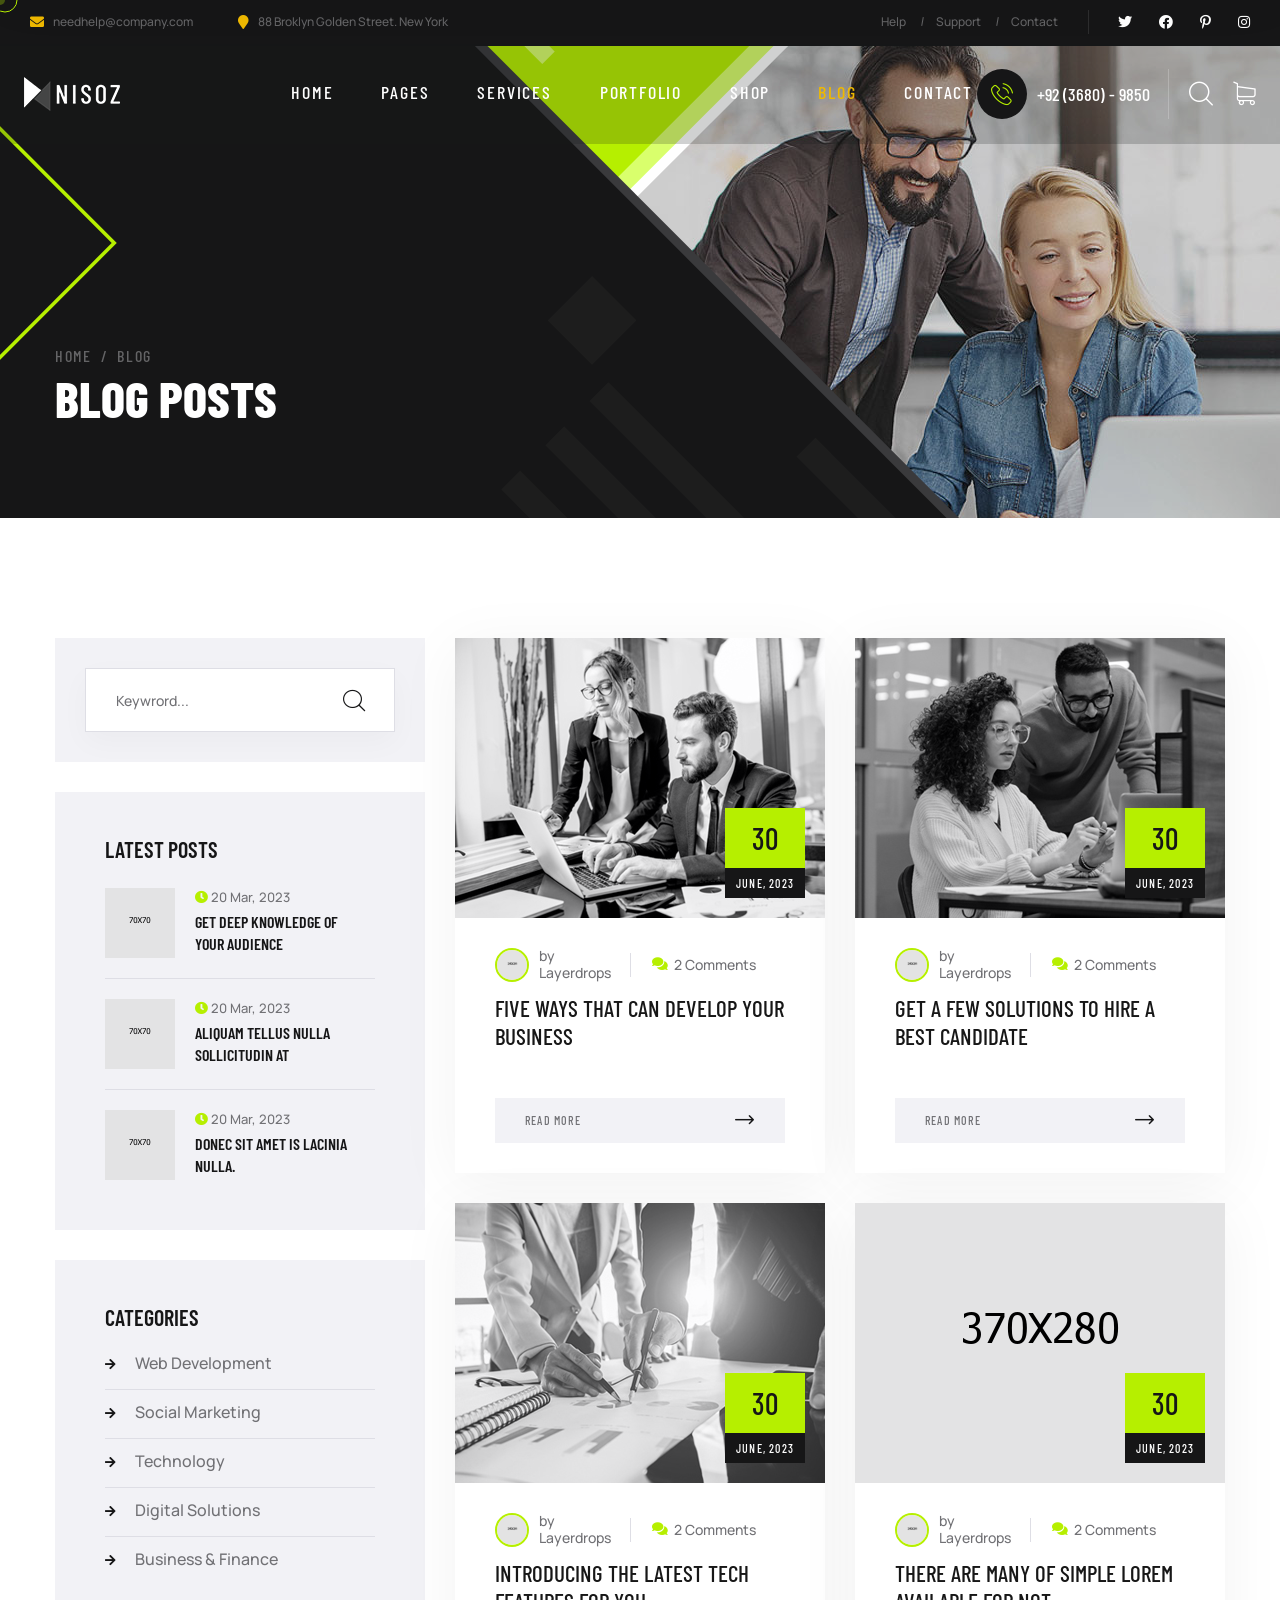
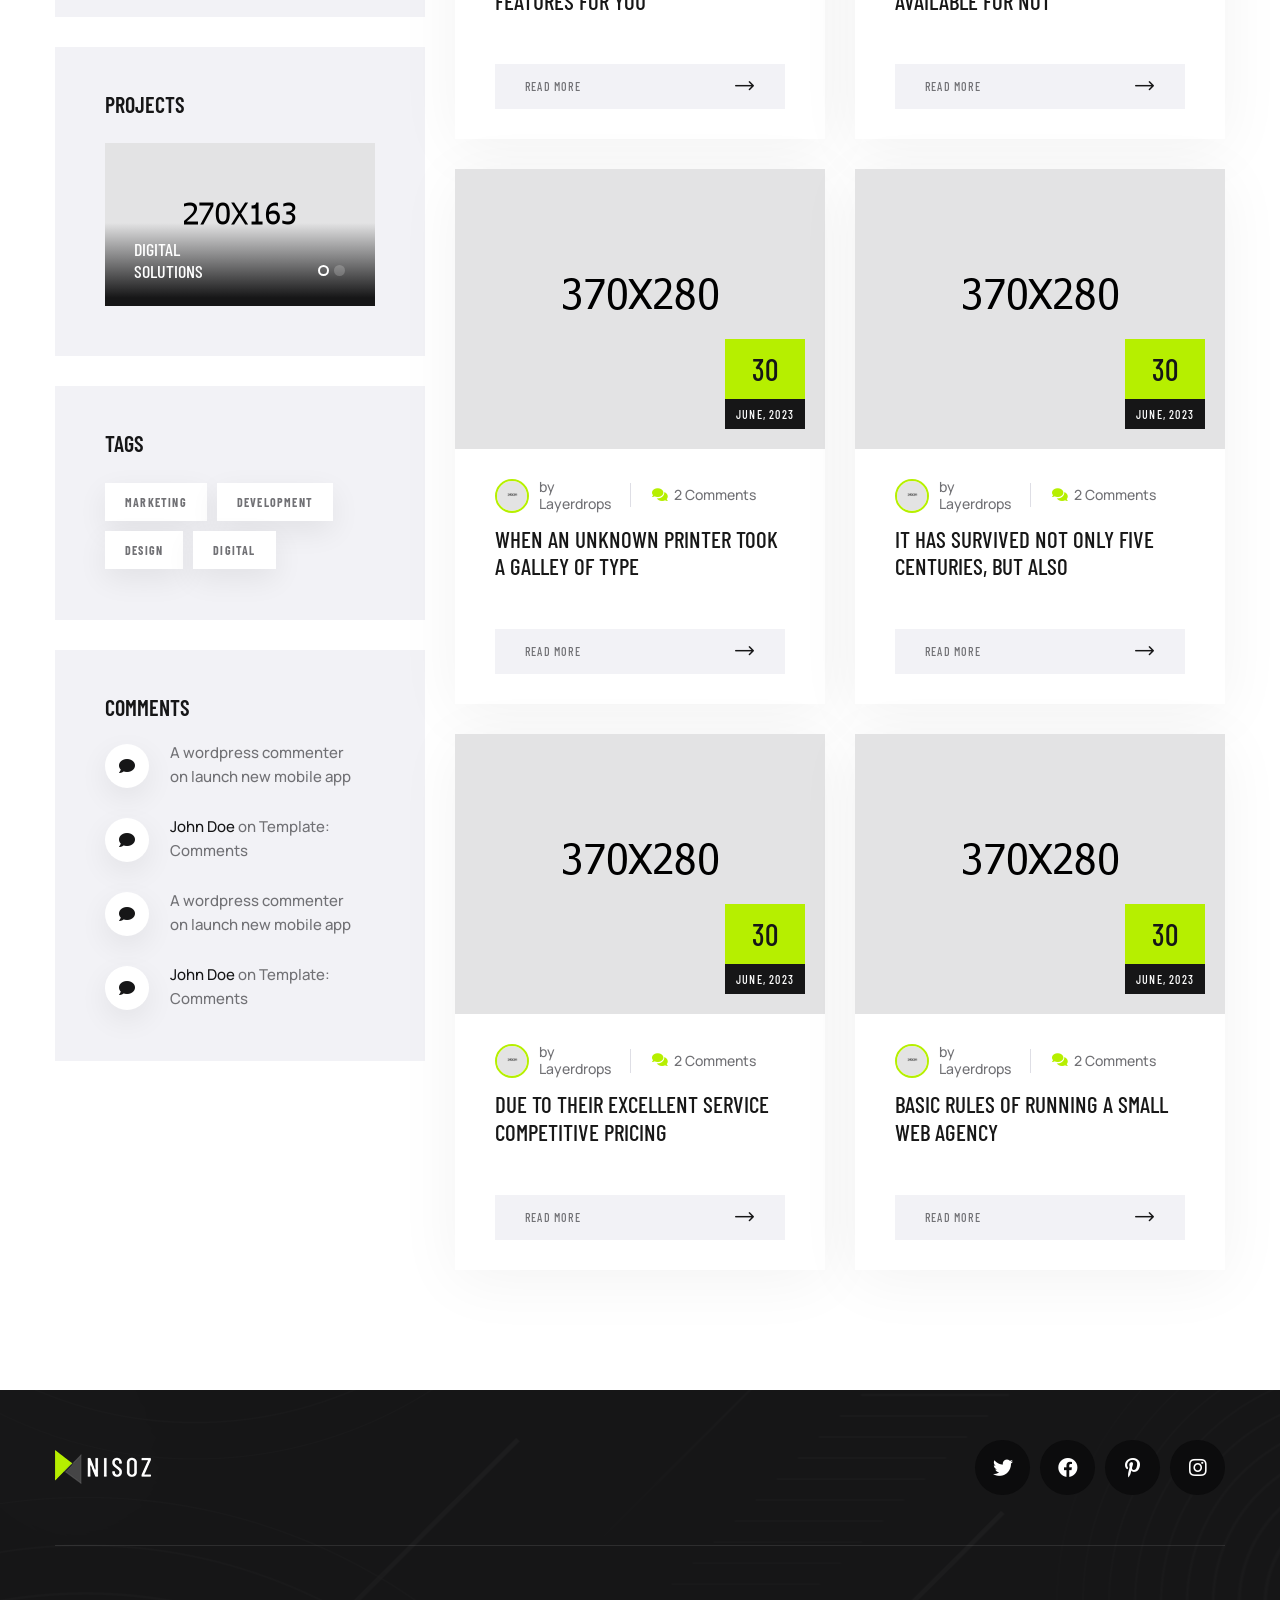
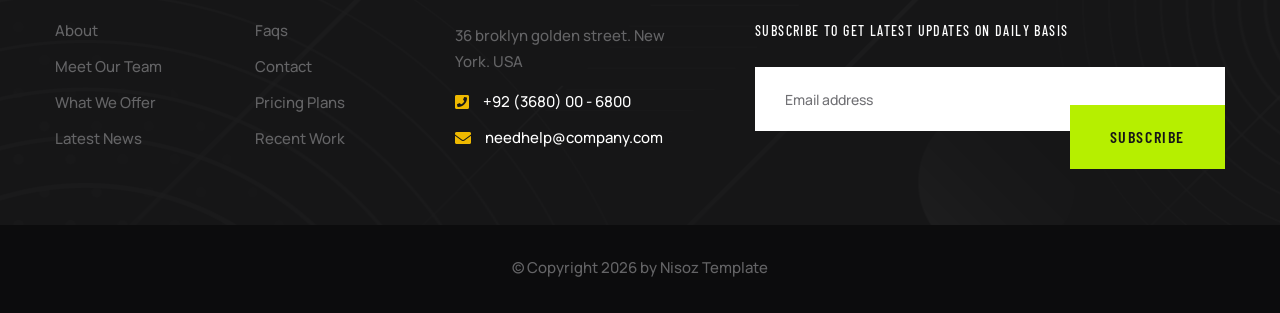
<file: blog-grid-left.html>
<!DOCTYPE html>
<html lang="en">

<head>
    <meta charset="UTF-8" />
    <meta name="viewport" content="width=device-width, initial-scale=1.0" />
    <title>Blog || Nisoz || HTML Template For Creative Agency</title>
    <!-- favicons Icons -->
    <link rel="apple-touch-icon" sizes="180x180" href="assets/images/favicons/apple-touch-icon.png" />
    <link rel="icon" type="image/png" sizes="32x32" href="assets/images/favicons/favicon-32x32.png" />
    <link rel="icon" type="image/png" sizes="16x16" href="assets/images/favicons/favicon-16x16.png" />
    <link rel="manifest" href="assets/images/favicons/site.webmanifest" />
    <meta name="description" content="Nisoz HTML Template For Creative Agency" />

    <!-- fonts -->
    <link rel="preconnect" href="https://fonts.googleapis.com">
    <link rel="preconnect" href="https://fonts.gstatic.com" crossorigin>
    <link href="https://fonts.googleapis.com/css2?family=Barlow+Condensed:ital,wght@0,300;0,400;0,500;0,600;0,700;0,800;0,900;1,300;1,400;1,500;1,600;1,700;1,800;1,900&family=Manrope:wght@300;400;500;600;700;800&display=swap" rel="stylesheet">


    <link rel="stylesheet" href="assets/vendors/bootstrap/css/bootstrap.min.css" />
    <link rel="stylesheet" href="assets/vendors/bootstrap-select/bootstrap-select.min.css" />
    <link rel="stylesheet" href="assets/vendors/jquery-ui/jquery-ui.css" />
    <link rel="stylesheet" href="assets/vendors/animate/animate.min.css" />
    <link rel="stylesheet" href="assets/vendors/fontawesome/css/all.min.css" />
    <link rel="stylesheet" href="assets/vendors/nisoz-icons/style.css" />
    <link rel="stylesheet" href="assets/vendors/jarallax/jarallax.css" />
    <link rel="stylesheet" href="assets/vendors/jquery-magnific-popup/jquery.magnific-popup.css" />
    <link rel="stylesheet" href="assets/vendors/nouislider/nouislider.min.css" />
    <link rel="stylesheet" href="assets/vendors/nouislider/nouislider.pips.css" />
    <link rel="stylesheet" href="assets/vendors/odometer/odometer.min.css" />
    <link rel="stylesheet" href="assets/vendors/tiny-slider/tiny-slider.min.css" />
    <link rel="stylesheet" href="assets/vendors/owl-carousel/assets/owl.carousel.min.css" />
    <link rel="stylesheet" href="assets/vendors/owl-carousel/assets/owl.theme.default.min.css" />

    <!-- template styles -->
    <link rel="stylesheet" href="assets/css/nisoz.css" />
</head>

<body class="custom-cursor">

    <div class="custom-cursor__cursor"></div>
    <div class="custom-cursor__cursor-two"></div>

    <div class="preloader">
        <div class="preloader__image" style="background-image: url(assets/images/loader.png);"></div>
    </div>
    <!-- /.preloader -->
    <div class="page-wrapper">
        <section class="topbar">
            <div class="container-fluid">
                <div class="topbar__wrapper">
                    <ul class="list-unstyled topbar__list">
                        <li>
                            <span class="fas fa-envelope"></span>
                            <a href="mailto:needhelp@company.com">needhelp@company.com</a>
                        </li>
                        <li>
                            <span class="fas fa-map-marker"></span>
                            88 Broklyn Golden Street. New York
                        </li>
                    </ul><!-- /.icon-box -->
                    <ul class="list-unstyled topbar__menu">
                        <li><a href="faq.html">Help</a></li>
                        <li><a href="about.html">Support</a></li>
                        <li><a href="contact.html">Contact</a></li>
                    </ul><!-- /.list-menu -->
                    <div class="topbar__social">
                        <a href="https://twitter.com/"><i class="fab fa-twitter"></i></a>
                        <a href="https://www.facebook.com/"><i class="fab fa-facebook"></i></a>
                        <a href="https://www.pinterest.com/"><i class="fab fa-pinterest-p"></i></a>
                        <a href="https://www.instagram.com/"><i class="fab fa-instagram"></i></a>
                    </div><!-- /.social-links -->
                </div>
            </div>
        </section><!-- /.topbar-header -->
        <header class="main-header">
            <nav class="main-menu">
                <div class="container-fluid">
                    <div class="main-menu__logo">
                        <a href="index.html">
                            <img src="assets/images/logo-light.png" width="96" height="34" alt="Ogency">
                        </a>
                    </div><!-- /.main-menu__logo -->
                    <div class="main-menu__nav">
                        <ul class="main-menu__list">
                            <li class="dropdown megamenu">
                                <a href="index.html">Home</a>
                                <ul>
                                    <li>
                                        <section class="home-showcase">
                                            <div class="container">
                                                <div class="home-showcase__inner">
                                                    <div class="row">
                                                        <div class="col-lg-3">
                                                            <div class="home-showcase__item">
                                                                <div class="home-showcase__image">
                                                                    <img src="assets/images/home-showcase/home-showcase-1-1.jpg" alt="">
                                                                    <div class="home-showcase__buttons">
                                                                        <a href="index.html" class="nisoz-btn home-showcase__buttons__item">
                                                                            <span class="nisoz-btn__shape"></span><span class="nisoz-btn__shape"></span><span class="nisoz-btn__shape"></span><span class="nisoz-btn__shape"></span>
                                                                            <span class="nisoz-btn__text">Multi Page</span>
                                                                        </a>
                                                                        <a href="index-one-page.html" class="nisoz-btn home-showcase__buttons__item">
                                                                            <span class="nisoz-btn__shape"></span><span class="nisoz-btn__shape"></span><span class="nisoz-btn__shape"></span><span class="nisoz-btn__shape"></span>
                                                                            <span class="nisoz-btn__text">One Page</span>
                                                                        </a>
                                                                    </div>
                                                                    <!-- /.home-showcase__buttons -->
                                                                </div><!-- /.home-showcase__image -->
                                                                <h3 class="home-showcase__title">Homepage 01</h3><!-- /.home-showcase__title -->
                                                            </div><!-- /.home-showcase__item -->
                                                        </div><!-- /.col-lg-3 -->
                                                        <div class="col-lg-3">
                                                            <div class="home-showcase__item">
                                                                <div class="home-showcase__image">
                                                                    <img src="assets/images/home-showcase/home-showcase-1-2.jpg" alt="">
                                                                    <div class="home-showcase__buttons">
                                                                        <a href="index-2.html" class="nisoz-btn home-showcase__buttons__item">
                                                                            <span class="nisoz-btn__shape"></span><span class="nisoz-btn__shape"></span><span class="nisoz-btn__shape"></span><span class="nisoz-btn__shape"></span>
                                                                            <span class="nisoz-btn__text">Multi Page</span>
                                                                        </a>
                                                                        <a href="index-2-one-page.html" class="nisoz-btn home-showcase__buttons__item">
                                                                            <span class="nisoz-btn__shape"></span><span class="nisoz-btn__shape"></span><span class="nisoz-btn__shape"></span><span class="nisoz-btn__shape"></span>
                                                                            <span class="nisoz-btn__text">One Page</span>
                                                                        </a>
                                                                    </div>
                                                                    <!-- /.home-showcase__buttons -->
                                                                </div><!-- /.home-showcase__image -->
                                                                <h3 class="home-showcase__title">Homepage 02</h3><!-- /.home-showcase__title -->
                                                            </div><!-- /.home-showcase__item -->
                                                        </div><!-- /.col-lg-3 -->
                                                        <div class="col-lg-3">
                                                            <div class="home-showcase__item">
                                                                <div class="home-showcase__image">
                                                                    <img src="assets/images/home-showcase/home-showcase-1-3.jpg" alt="">
                                                                    <div class="home-showcase__buttons">
                                                                        <a href="index-3.html" class="nisoz-btn home-showcase__buttons__item">
                                                                            <span class="nisoz-btn__shape"></span><span class="nisoz-btn__shape"></span><span class="nisoz-btn__shape"></span><span class="nisoz-btn__shape"></span>
                                                                            <span class="nisoz-btn__text">Multi Page</span>
                                                                        </a>
                                                                        <a href="index-3-one-page.html" class="nisoz-btn home-showcase__buttons__item">
                                                                            <span class="nisoz-btn__shape"></span><span class="nisoz-btn__shape"></span><span class="nisoz-btn__shape"></span><span class="nisoz-btn__shape"></span>
                                                                            <span class="nisoz-btn__text">One Page</span>
                                                                        </a>
                                                                    </div>
                                                                    <!-- /.home-showcase__buttons -->
                                                                </div><!-- /.home-showcase__image -->
                                                                <h3 class="home-showcase__title">Homepage 03</h3><!-- /.home-showcase__title -->
                                                            </div><!-- /.home-showcase__item -->
                                                        </div><!-- /.col-lg-3 -->
                                                        <div class="col-lg-3">
                                                            <div class="home-showcase__item">
                                                                <div class="home-showcase__image">
                                                                    <img src="assets/images/home-showcase/home-showcase-1-4.jpg" alt="">
                                                                    <div class="home-showcase__buttons">
                                                                        <a href="index-dark.html" class="nisoz-btn home-showcase__buttons__item">
                                                                            <span class="nisoz-btn__shape"></span><span class="nisoz-btn__shape"></span><span class="nisoz-btn__shape"></span><span class="nisoz-btn__shape"></span>
                                                                            <span class="nisoz-btn__text">View Page</span>
                                                                        </a>
                                                                    </div>
                                                                    <!-- /.home-showcase__buttons -->
                                                                </div><!-- /.home-showcase__image -->
                                                                <h3 class="home-showcase__title">Homepage Dark</h3><!-- /.home-showcase__title -->
                                                            </div><!-- /.home-showcase__item -->
                                                        </div><!-- /.col-lg-3 -->
                                                    </div><!-- /.row -->
                                                </div><!-- /.home-showcase__inner -->
                                            </div><!-- /.container -->
                                        </section>
                                    </li>
                                </ul>
                            </li>
                            <li class="dropdown">
                                <a href="#">Pages</a>
                                <ul>
                                    <li><a href="about.html">About</a></li>
                                    <li><a href="team.html">Our Team</a></li>
                                    <li><a href="team-carousel.html">Team carousel</a></li>
                                    <li><a href="team-details.html">Team detail</a></li>
                                    <li><a href="gallery.html">Gallery</a></li>
                                    <li><a href="gallery-carousel.html">Gallery carousel</a></li>
                                    <li><a href="pricing.html">Pricing</a></li>
                                    <li><a href="faq.html">FAQs</a></li>
                                    <li><a href="login.html">Login</a></li>
                                    <li><a href="404.html">404 error</a></li>
                                </ul>
                            </li>
                            <li class="dropdown">
                                <a href="#">Services</a>
                                <ul>
                                    <li><a href="services.html">Services</a></li>
                                    <li><a href="services-carousel.html">Services carousel 01</a></li>
                                    <li><a href="services-carousel-2.html">Services carousel 02</a></li>
                                    <li><a href="website-designing.html">Website Designing</a></li>
                                    <li><a href="website-development.html">Website Development</a></li>
                                    <li><a href="mobile-application.html">Mobile Application</a></li>
                                    <li><a href="digital-marketing.html">Digital Marketing</a></li>
                                    <li><a href="social-marketing.html">Social Marketing</a></li>
                                    <li><a href="seo-content.html">SEO & Content Writing</a></li>
                                </ul>
                            </li>
                            <li class="dropdown">
                                <a href="#">Portfolio</a>
                                <ul>
                                    <li class="dropdown">
                                        <a href="#">Portfolio Grid</a>
                                        <ul class="sub-menu">
                                            <li><a href="portfolio-two-col.html">2 Columns</a></li>
                                            <li><a href="portfolio.html">3 Columns</a></li>
                                            <li><a href="portfolio-four-col.html">4 Columns</a></li>
                                        </ul>
                                    </li>
                                    <li><a href="portfolio-carousel.html">Portfolio carousel</a></li>
                                    <li><a href="portfolio-masonry.html">Portfolio masonry</a></li>
                                    <li><a href="portfolio-details.html">Portfolio details</a></li>
                                </ul>
                            </li>
                            <li class="dropdown">
                                <a href="#">Shop</a>
                                <ul class="sub-menu">
                                    <li class="dropdown">
                                        <a href="#">Products</a>
                                        <ul class="sub-menu">
                                            <li><a href="products.html">No sidebar</a></li>
                                            <li><a href="products-left.html">Left sidebar</a></li>
                                            <li><a href="products-right.html">Right sidebar</a></li>
                                        </ul>
                                    </li>
                                    <li><a href="products-carousel.html">Products carousel</a></li>
                                    <li><a href="product-details.html">Product details</a></li>
                                    <li><a href="cart.html">Cart</a></li>
                                    <li><a href="checkout.html">Checkout</a></li>
                                </ul>
                            </li>
                            <li class="dropdown">
                                <a href="#">Blog</a>
                                <ul class="sub-menu">
                                    <li class="dropdown">
                                        <a href="#">Blog grid</a>
                                        <ul class="sub-menu">
                                            <li><a href="blog-grid.html">No sidebar</a></li>
                                            <li><a href="blog-grid-left.html">Left sidebar</a></li>
                                            <li><a href="blog-grid-right.html">Right sidebar</a></li>
                                        </ul>
                                    </li>
                                    <li class="dropdown">
                                        <a href="#">Blog list</a>
                                        <ul class="sub-menu">
                                            <li><a href="blog-list.html">No sidebar</a></li>
                                            <li><a href="blog-list-left.html">Left sidebar</a></li>
                                            <li><a href="blog-list-right.html">Right sidebar</a></li>
                                        </ul>
                                    </li>
                                    <li><a href="blog-carousel.html">Blog carousel</a></li>
                                    <li class="dropdown">
                                        <a href="#">Blog details</a>
                                        <ul class="sub-menu">
                                            <li><a href="blog-details.html">No sidebar</a></li>
                                            <li><a href="blog-details-left.html">Left sidebar</a></li>
                                            <li><a href="blog-details-right.html">Right sidebar</a></li>
                                        </ul>
                                    </li>
                                </ul>
                            </li>
                            <li><a href="contact.html">Contact</a></li>
                        </ul>
                    </div><!-- /.main-menu__nav -->
                    <div class="main-menu__right">
                        <a href="#" class="main-menu__toggler mobile-nav__toggler">
                            <i class="fa fa-bars"></i>
                        </a><!-- /.mobile menu btn -->
                        <a href="tel:+9236809850" class="main-menu__phone">
                            <i class="icon-telephone"></i>
                            +92 (3680) - 9850
                        </a><!-- /.phone-number -->
                        <a href="#" class="main-menu__search search-toggler">
                            <i class="icon-magnifying-glass"></i>
                        </a><!-- /.search btn -->
                        <a href="cart.html" class="main-menu__cart cart-toggler">
                            <i class="icon-shopping-cart"></i>
                            <span class="main-menu__cart__count">0</span>
                        </a><!-- /.cart btn -->
                    </div><!-- /.main-menu__right -->
                </div><!-- /.container -->
            </nav>
            <!-- /.main-menu -->
        </header><!-- /.main-header -->

        <div class="stricky-header stricked-menu main-menu">
            <div class="sticky-header__content"></div><!-- /.sticky-header__content -->
        </div><!-- /.stricky-header -->
        <section class="page-header">
            <div class="page-header__bg"></div><!-- /.page-header__bg -->
            <div class="page-header__shape1"></div><!-- /.page-header__shape1 -->
            <div class="page-header__shape2"></div><!-- /.page-header__shape1 -->
            <div class="page-header__shape3 wow slideInRight" data-wow-delay="300ms"></div><!-- /.page-header__shape3 -->
            <div class="container">
                <ul class="page-header__breadcrumb list-unstyled">
                    <li><a href="index.html">Home</a></li>
                    <li><span>Blog</span></li>
                </ul><!-- /.page-breadcrumb list-unstyled -->
                <h2 class="page-header__title">Blog posts</h2><!-- /.page-title -->
            </div><!-- /.container -->
        </section><!-- /.page-header -->
        <div class="blog-page">
            <div class="container">
                <div class="row">
                    <div class="col-xl-4 col-lg-5 wow fadeInLeft" data-wow-delay="400ms">
                        <div class="sidebar sidebar__left">
                            <div class="sidebar__single sidebar__search">
                                <form action="#" class="sidebar__search-form">
                                    <input type="search" placeholder="Keywrord...">
                                    <button type="submit"><i class="icon-magnifying-glass"></i></button>
                                </form>
                            </div><!-- search-widget -->
                            <div class="sidebar__single sidebar__post">
                                <h3 class="sidebar__title">Latest posts</h3>
                                <ul class="sidebar__post__list list-unstyled">
                                    <li>
                                        <div class="sidebar__post__image">
                                            <img src="assets/images/blog/lp-1-1.jpg" alt="">
                                        </div>
                                        <div class="sidebar__post__content">
                                            <span class="sidebar__post__content__meta"><i class="fa fa-clock"></i>20 Mar, 2023</span>
                                            <h3 class="sidebar__post__content__title"><a href="blog-details.html">Get deep knowledge of your audience</a></h3>
                                        </div>
                                    </li>
                                    <li>
                                        <div class="sidebar__post__image">
                                            <img src="assets/images/blog/lp-1-2.jpg" alt="">
                                        </div>
                                        <div class="sidebar__post__content">
                                            <span class="sidebar__post__content__meta"><i class="fa fa-clock"></i>20 Mar, 2023</span>
                                            <h3 class="sidebar__post__content__title"><a href="blog-details.html">Aliquam tellus nulla sollicitudin at</a></h3>
                                        </div>
                                    </li>
                                    <li>
                                        <div class="sidebar__post__image">
                                            <img src="assets/images/blog/lp-1-3.jpg" alt="">
                                        </div>
                                        <div class="sidebar__post__content">
                                            <span class="sidebar__post__content__meta"><i class="fa fa-clock"></i>20 Mar, 2023</span>
                                            <h3 class="sidebar__post__content__title"><a href="blog-details.html">Donec sit amet is lacinia nulla.</a></h3>
                                        </div>
                                    </li>
                                </ul>
                            </div><!-- latest-post-widget -->
                            <div class="sidebar__single sidebar__category">
                                <h3 class="sidebar__title">Categories</h3>
                                <ul class="sidebar__category-list list-unstyled">
                                    <li><a href="blog-details.html">Web Development</a></li>
                                    <li><a href="blog-details.html">Social Marketing</a></li>
                                    <li><a href="blog-details.html">Technology</a></li>
                                    <li><a href="blog-details.html">Digital Solutions</a></li>
                                    <li><a href="blog-details.html">Business & Finance</a></li>
                                </ul>
                            </div><!-- category-widget -->
                            <div class="sidebar__single sidebar__project">
                                <h3 class="sidebar__title">Projects</h3>
                                <div class="sidebar__project__carousel nisoz-owl__carousel owl-theme owl-carousel" data-owl-options='{
                            "items": 1,
                            "margin": 0,
                            "smartSpeed": 700,
                            "loop":true,
                            "autoplay": true,
                            "nav":false,
                            "dots":true,
                            "navText": ["<span class=\"icon-left-arrow\"></span>","<span class=\"icon-right-arrow\"></span>"]
                            }'>
                                    <div class="item">
                                        <div class="sidebar__project-single">
                                            <div class="sidebar__project-bg" style="background-image: url(assets/images/backgrounds/sidebar-project-bg-1.jpg);">
                                            </div>
                                            <h3 class="sidebar__project-single-title">Digital Solutions</h3>
                                        </div>
                                    </div>
                                    <div class="item">
                                        <div class="sidebar__project-single">
                                            <div class="sidebar__project-bg" style="background-image: url(assets/images/backgrounds/sidebar-project-bg-2.jpg);">
                                            </div>
                                            <h3 class="sidebar__project-single-title">Web Development</h3>
                                        </div>
                                    </div>
                                </div>
                            </div><!-- category-widget -->
                            <div class="sidebar__single sidebar__tags">
                                <h3 class="sidebar__title">Tags</h3>
                                <div class="sidebar__tags-list">
                                    <a href="blog-grid-right.html">Marketing</a>
                                    <a href="blog-grid-right.html">development</a>
                                    <a href="blog-grid-right.html">Design</a>
                                    <a href="blog-grid-right.html">Digital</a>
                                </div>
                            </div><!-- tags-widget -->
                            <div class="sidebar__single sidebar__comments">
                                <h3 class="sidebar__title">Comments</h3>
                                <ul class="sidebar__comments-list list-unstyled">
                                    <li>
                                        <div class="sidebar__comments-icon">
                                            <span class="fas fa-comment"></span>
                                        </div>
                                        <div class="sidebar__comments-text-box">
                                            <p>A wordpress commenter <br> on launch new mobile app</p>
                                        </div>
                                    </li>
                                    <li>
                                        <div class="sidebar__comments-icon">
                                            <span class="fas fa-comment"></span>
                                        </div>
                                        <div class="sidebar__comments-text-box">
                                            <p><a href="blog-grid-right.html">John Doe</a> on Template: <br>Comments</p>
                                        </div>
                                    </li>
                                    <li>
                                        <div class="sidebar__comments-icon">
                                            <span class="fas fa-comment"></span>
                                        </div>
                                        <div class="sidebar__comments-text-box">
                                            <p>A wordpress commenter <br> on launch new mobile app</p>
                                        </div>
                                    </li>
                                    <li>
                                        <div class="sidebar__comments-icon">
                                            <span class="fas fa-comment"></span>
                                        </div>
                                        <div class="sidebar__comments-text-box">
                                            <p><a href="blog-grid-right.html">John Doe</a> on Template: <br> Comments</p>
                                        </div>
                                    </li>
                                </ul>
                            </div><!-- comment-widget -->
                        </div>
                    </div>
                    <div class="col-xl-8 col-lg-7">
                        <div class="row">
                            <div class="col-xl-6 col-md-6 col-lg-12 wow fadeInUp" data-wow-delay="100ms">
                                <div class="blog-one__item">
                                    <div class="blog-one__image">
                                        <img src="assets/images/blog/blog-1-1.jpg" alt="Five ways that can develop your business">
                                        <a href="blog-details-right.html"></a>
                                        <div class="blog-one__date">
                                            <span>30</span>
                                            June, 2023
                                        </div><!-- /.blog-date -->
                                    </div><!-- /.blog-image -->
                                    <div class="blog-one__content">
                                        <div class="blog-one__meta">
                                            <div class="blog-one__meta__author">
                                                <div class="blog-one__meta__thumb"><img src="assets/images/blog/author-1.png" alt="nisoz" /></div>
                                                by<br><a href="blog-list-right.html">Layerdrops</a>
                                            </div>
                                            <span class="fas fa-comments"></span>2 Comments
                                        </div><!-- /.blog-meta -->
                                        <h3 class="blog-one__title">
                                            <a href="blog-details-right.html">Five ways that can develop your business</a>
                                        </h3><!-- /.blog-title -->
                                        <a href="blog-details-right.html" class="nisoz-btn">
                                            <span class="nisoz-btn__shape"></span><span class="nisoz-btn__shape"></span><span class="nisoz-btn__shape"></span><span class="nisoz-btn__shape"></span>
                                            <span class="nisoz-btn__text">Read More<span class="icon-right-arrow"></span></span>
                                        </a><!-- /.blog-read-more -->
                                    </div><!-- /.blog-content -->
                                </div><!-- /.blog-card-one -->
                            </div>
                            <div class="col-xl-6 col-md-6 col-lg-12 wow fadeInUp" data-wow-delay="200ms">
                                <div class="blog-one__item">
                                    <div class="blog-one__image">
                                        <img src="assets/images/blog/blog-1-2.jpg" alt="Get a few solutions to hire a best candidate">
                                        <a href="blog-details-right.html"></a>
                                        <div class="blog-one__date">
                                            <span>30</span>
                                            June, 2023
                                        </div><!-- /.blog-date -->
                                    </div><!-- /.blog-image -->
                                    <div class="blog-one__content">
                                        <div class="blog-one__meta">
                                            <div class="blog-one__meta__author">
                                                <div class="blog-one__meta__thumb"><img src="assets/images/blog/author-1.png" alt="nisoz" /></div>
                                                by<br><a href="blog-list-right.html">Layerdrops</a>
                                            </div>
                                            <span class="fas fa-comments"></span>2 Comments
                                        </div><!-- /.blog-meta -->
                                        <h3 class="blog-one__title">
                                            <a href="blog-details-right.html">Get a few solutions to hire a best candidate</a>
                                        </h3><!-- /.blog-title -->
                                        <a href="blog-details-right.html" class="nisoz-btn">
                                            <span class="nisoz-btn__shape"></span><span class="nisoz-btn__shape"></span><span class="nisoz-btn__shape"></span><span class="nisoz-btn__shape"></span>
                                            <span class="nisoz-btn__text">Read More<span class="icon-right-arrow"></span></span>
                                        </a><!-- /.blog-read-more -->
                                    </div><!-- /.blog-content -->
                                </div><!-- /.blog-card-one -->
                            </div>
                            <div class="col-xl-6 col-md-6 col-lg-12 wow fadeInUp" data-wow-delay="300ms">
                                <div class="blog-one__item">
                                    <div class="blog-one__image">
                                        <img src="assets/images/blog/blog-1-3.jpg" alt="Introducing the latest tech features for you">
                                        <a href="blog-details-right.html"></a>
                                        <div class="blog-one__date">
                                            <span>30</span>
                                            June, 2023
                                        </div><!-- /.blog-date -->
                                    </div><!-- /.blog-image -->
                                    <div class="blog-one__content">
                                        <div class="blog-one__meta">
                                            <div class="blog-one__meta__author">
                                                <div class="blog-one__meta__thumb"><img src="assets/images/blog/author-1.png" alt="nisoz" /></div>
                                                by<br><a href="blog-list-right.html">Layerdrops</a>
                                            </div>
                                            <span class="fas fa-comments"></span>2 Comments
                                        </div><!-- /.blog-meta -->
                                        <h3 class="blog-one__title">
                                            <a href="blog-details-right.html">Introducing the latest tech features for you</a>
                                        </h3><!-- /.blog-title -->
                                        <a href="blog-details-right.html" class="nisoz-btn">
                                            <span class="nisoz-btn__shape"></span><span class="nisoz-btn__shape"></span><span class="nisoz-btn__shape"></span><span class="nisoz-btn__shape"></span>
                                            <span class="nisoz-btn__text">Read More<span class="icon-right-arrow"></span></span>
                                        </a><!-- /.blog-read-more -->
                                    </div><!-- /.blog-content -->
                                </div><!-- /.blog-card-one -->
                            </div>
                            <div class="col-xl-6 col-md-6 col-lg-12 wow fadeInUp" data-wow-delay="400ms">
                                <div class="blog-one__item">
                                    <div class="blog-one__image">
                                        <img src="assets/images/blog/blog-1-4.jpg" alt="There are many of simple lorem available for not">
                                        <a href="blog-details-right.html"></a>
                                        <div class="blog-one__date">
                                            <span>30</span>
                                            June, 2023
                                        </div><!-- /.blog-date -->
                                    </div><!-- /.blog-image -->
                                    <div class="blog-one__content">
                                        <div class="blog-one__meta">
                                            <div class="blog-one__meta__author">
                                                <div class="blog-one__meta__thumb"><img src="assets/images/blog/author-1.png" alt="nisoz" /></div>
                                                by<br><a href="blog-list-right.html">Layerdrops</a>
                                            </div>
                                            <span class="fas fa-comments"></span>2 Comments
                                        </div><!-- /.blog-meta -->
                                        <h3 class="blog-one__title">
                                            <a href="blog-details-right.html">There are many of simple lorem available for not</a>
                                        </h3><!-- /.blog-title -->
                                        <a href="blog-details-right.html" class="nisoz-btn">
                                            <span class="nisoz-btn__shape"></span><span class="nisoz-btn__shape"></span><span class="nisoz-btn__shape"></span><span class="nisoz-btn__shape"></span>
                                            <span class="nisoz-btn__text">Read More<span class="icon-right-arrow"></span></span>
                                        </a><!-- /.blog-read-more -->
                                    </div><!-- /.blog-content -->
                                </div><!-- /.blog-card-one -->
                            </div>
                            <div class="col-xl-6 col-md-6 col-lg-12 wow fadeInUp" data-wow-delay="500ms">
                                <div class="blog-one__item">
                                    <div class="blog-one__image">
                                        <img src="assets/images/blog/blog-1-5.jpg" alt="When an unknown printer took a galley of type">
                                        <a href="blog-details-right.html"></a>
                                        <div class="blog-one__date">
                                            <span>30</span>
                                            June, 2023
                                        </div><!-- /.blog-date -->
                                    </div><!-- /.blog-image -->
                                    <div class="blog-one__content">
                                        <div class="blog-one__meta">
                                            <div class="blog-one__meta__author">
                                                <div class="blog-one__meta__thumb"><img src="assets/images/blog/author-1.png" alt="nisoz" /></div>
                                                by<br><a href="blog-list-right.html">Layerdrops</a>
                                            </div>
                                            <span class="fas fa-comments"></span>2 Comments
                                        </div><!-- /.blog-meta -->
                                        <h3 class="blog-one__title">
                                            <a href="blog-details-right.html">When an unknown printer took a galley of type</a>
                                        </h3><!-- /.blog-title -->
                                        <a href="blog-details-right.html" class="nisoz-btn">
                                            <span class="nisoz-btn__shape"></span><span class="nisoz-btn__shape"></span><span class="nisoz-btn__shape"></span><span class="nisoz-btn__shape"></span>
                                            <span class="nisoz-btn__text">Read More<span class="icon-right-arrow"></span></span>
                                        </a><!-- /.blog-read-more -->
                                    </div><!-- /.blog-content -->
                                </div><!-- /.blog-card-one -->
                            </div>
                            <div class="col-xl-6 col-md-6 col-lg-12 wow fadeInUp" data-wow-delay="600ms">
                                <div class="blog-one__item">
                                    <div class="blog-one__image">
                                        <img src="assets/images/blog/blog-1-6.jpg" alt="It has survived not only five centuries, but also">
                                        <a href="blog-details-right.html"></a>
                                        <div class="blog-one__date">
                                            <span>30</span>
                                            June, 2023
                                        </div><!-- /.blog-date -->
                                    </div><!-- /.blog-image -->
                                    <div class="blog-one__content">
                                        <div class="blog-one__meta">
                                            <div class="blog-one__meta__author">
                                                <div class="blog-one__meta__thumb"><img src="assets/images/blog/author-1.png" alt="nisoz" /></div>
                                                by<br><a href="blog-list-right.html">Layerdrops</a>
                                            </div>
                                            <span class="fas fa-comments"></span>2 Comments
                                        </div><!-- /.blog-meta -->
                                        <h3 class="blog-one__title">
                                            <a href="blog-details-right.html">It has survived not only five centuries, but also</a>
                                        </h3><!-- /.blog-title -->
                                        <a href="blog-details-right.html" class="nisoz-btn">
                                            <span class="nisoz-btn__shape"></span><span class="nisoz-btn__shape"></span><span class="nisoz-btn__shape"></span><span class="nisoz-btn__shape"></span>
                                            <span class="nisoz-btn__text">Read More<span class="icon-right-arrow"></span></span>
                                        </a><!-- /.blog-read-more -->
                                    </div><!-- /.blog-content -->
                                </div><!-- /.blog-card-one -->
                            </div>
                            <div class="col-xl-6 col-md-6 col-lg-12 wow fadeInUp" data-wow-delay="700ms">
                                <div class="blog-one__item">
                                    <div class="blog-one__image">
                                        <img src="assets/images/blog/blog-1-7.jpg" alt="Due to their excellent service competitive pricing">
                                        <a href="blog-details-right.html"></a>
                                        <div class="blog-one__date">
                                            <span>30</span>
                                            June, 2023
                                        </div><!-- /.blog-date -->
                                    </div><!-- /.blog-image -->
                                    <div class="blog-one__content">
                                        <div class="blog-one__meta">
                                            <div class="blog-one__meta__author">
                                                <div class="blog-one__meta__thumb"><img src="assets/images/blog/author-1.png" alt="nisoz" /></div>
                                                by<br><a href="blog-list-right.html">Layerdrops</a>
                                            </div>
                                            <span class="fas fa-comments"></span>2 Comments
                                        </div><!-- /.blog-meta -->
                                        <h3 class="blog-one__title">
                                            <a href="blog-details-right.html">Due to their excellent service competitive pricing</a>
                                        </h3><!-- /.blog-title -->
                                        <a href="blog-details-right.html" class="nisoz-btn">
                                            <span class="nisoz-btn__shape"></span><span class="nisoz-btn__shape"></span><span class="nisoz-btn__shape"></span><span class="nisoz-btn__shape"></span>
                                            <span class="nisoz-btn__text">Read More<span class="icon-right-arrow"></span></span>
                                        </a><!-- /.blog-read-more -->
                                    </div><!-- /.blog-content -->
                                </div><!-- /.blog-card-one -->
                            </div>
                            <div class="col-xl-6 col-md-6 col-lg-12 wow fadeInUp" data-wow-delay="800ms">
                                <div class="blog-one__item">
                                    <div class="blog-one__image">
                                        <img src="assets/images/blog/blog-1-8.jpg" alt="Basic rules of running a small web agency">
                                        <a href="blog-details-right.html"></a>
                                        <div class="blog-one__date">
                                            <span>30</span>
                                            June, 2023
                                        </div><!-- /.blog-date -->
                                    </div><!-- /.blog-image -->
                                    <div class="blog-one__content">
                                        <div class="blog-one__meta">
                                            <div class="blog-one__meta__author">
                                                <div class="blog-one__meta__thumb"><img src="assets/images/blog/author-1.png" alt="nisoz" /></div>
                                                by<br><a href="blog-list-right.html">Layerdrops</a>
                                            </div>
                                            <span class="fas fa-comments"></span>2 Comments
                                        </div><!-- /.blog-meta -->
                                        <h3 class="blog-one__title">
                                            <a href="blog-details-right.html">Basic rules of running a small web agency</a>
                                        </h3><!-- /.blog-title -->
                                        <a href="blog-details-right.html" class="nisoz-btn">
                                            <span class="nisoz-btn__shape"></span><span class="nisoz-btn__shape"></span><span class="nisoz-btn__shape"></span><span class="nisoz-btn__shape"></span>
                                            <span class="nisoz-btn__text">Read More<span class="icon-right-arrow"></span></span>
                                        </a><!-- /.blog-read-more -->
                                    </div><!-- /.blog-content -->
                                </div><!-- /.blog-card-one -->
                            </div>
                        </div>
                    </div>
                </div>
            </div>
        </div>

        <footer class="main-footer">
            <div class="main-footer__bg" style="background-image: url(assets/images/shapes/footer-bg-1.png);"></div>
            <div class="container">
                <div class="main-footer__top wow fadeInUp" data-wow-delay="100ms">
                    <a href="index.html" class="main-footer__logo">
                        <img src="assets/images/footer-logo.png" alt="nisoz" width="96" height="34">
                    </a><!-- /.footer-logo -->
                    <div class="main-footer__social">
                        <a href="https://twitter.com/"><i class="fab fa-twitter"></i></a>
                        <a href="https://www.facebook.com/"><i class="fab fa-facebook"></i></a>
                        <a href="https://www.pinterest.com/"><i class="fab fa-pinterest-p"></i></a>
                        <a href="https://www.instagram.com/"><i class="fab fa-instagram"></i></a>
                    </div><!-- /.footer-social -->
                </div><!-- footer-top -->
                <div class="row">
                    <div class="col-lg-2 col-md-4 wow fadeInUp" data-wow-delay="200ms">
                        <div class="main-footer__navmenu">
                            <ul>
                                <li><a href="about.html">About</a></li>
                                <li><a href="team.html">Meet Our Team</a></li>
                                <li><a href="services.html">What We Offer</a></li>
                                <li><a href="blog-grid-right.html">Latest News</a></li>
                            </ul><!-- /.list-unstyled -->
                        </div><!-- /.footer-menu -->
                    </div>
                    <div class="col-lg-2 col-md-4 wow fadeInUp" data-wow-delay="300ms">
                        <div class="main-footer__navmenu">
                            <ul>
                                <li><a href="faq.html">Faqs</a></li>
                                <li><a href="contact.html">Contact</a></li>
                                <li><a href="pricing.html">Pricing Plans</a></li>
                                <li><a href="portfolio.html">Recent Work</a></li>
                            </ul><!-- /.list-unstyled -->
                        </div><!-- /.footer-menu -->
                    </div>
                    <div class="col-lg-3 col-md-4 wow fadeInUp" data-wow-delay="400ms">
                        <div class="main-footer__about">
                            <p class="main-footer__about__text">36 broklyn golden street. New<br> York. USA</p>
                            <ul class="main-footer__about__info">
                                <li><span class="fas fa-phone-square"></span><a href="tel:+923680006800">+92 (3680) 00 - 6800</a></li>
                                <li><span class="fas fa-envelope"></span><a href="mailto:needhelp@company.com">needhelp@company.com</a></li>
                            </ul>
                        </div><!-- /.footer-about -->
                    </div>
                    <div class="col-lg-5 col-md-12 wow fadeInUp" data-wow-delay="500ms">
                        <div class="main-footer__newsletter">
                            <h5 class="main-footer__newsletter__text">Subscribe to get latest updates on daily basis</h5>
                            <form class="main-footer__email-box mc-form" data-url="MC_FORM_URL" novalidate="novalidate">
                                <div class="main-footer__email-input-box">
                                    <input type="email" placeholder="Email address" name="EMAIL">
                                </div>
                                <button type="submit" class="nisoz-btn">
                                    <span class="nisoz-btn__shape"></span><span class="nisoz-btn__shape"></span><span class="nisoz-btn__shape"></span><span class="nisoz-btn__shape"></span>
                                    <span class="nisoz-btn__text">Subscribe</span>
                                </button>
                            </form>
                            <div class="mc-form__response"></div>
                        </div><!-- /.footer-mailchimp -->
                    </div>
                </div><!-- /.row -->
            </div><!-- /.container -->
        </footer><!-- /.main-footer -->

        <section class="copyright text-center">
            <div class="container wow fadeInUp" data-wow-delay="500ms">
                <p class="copyright__text">© Copyright <span class="dynamic-year"></span><!-- /.dynamic-year --> by <a href="index.html">Nisoz Template</a></p>
            </div><!-- /.container -->
        </section><!-- /.copyright -->

    </div><!-- /.page-wrapper -->


    <div class="mobile-nav__wrapper">
        <div class="mobile-nav__overlay mobile-nav__toggler"></div>
        <!-- /.mobile-nav__overlay -->
        <div class="mobile-nav__content">
            <span class="mobile-nav__close mobile-nav__toggler"><i class="fa fa-times"></i></span>
            <div class="logo-box">
                <a href="index.html" aria-label="logo image"><img src="assets/images/logo-light.png" width="96" height="34" alt="nisoz" /></a>
            </div>
            <!-- /.logo-box -->
            <div class="mobile-nav__container"></div>
            <!-- /.mobile-nav__container -->
            <ul class="mobile-nav__contact list-unstyled">
                <li>
                    <i class="fas fa-envelope"></i>
                    <a href="mailto:needhelp@company.com">needhelp@company.com</a>
                </li>
                <li>
                    <i class="fa fa-phone-alt"></i>
                    <a href="tel:+9236809850">+92 (3680) - 9850</a>
                </li>
            </ul><!-- /.mobile-nav__contact -->
            <div class="mobile-nav__social">
                <a href="https://twitter.com/"><i class="fab fa-twitter"></i></a>
                <a href="https://www.facebook.com/"><i class="fab fa-facebook"></i></a>
                <a href="https://www.pinterest.com/"><i class="fab fa-pinterest-p"></i></a>
                <a href="https://www.instagram.com/"><i class="fab fa-instagram"></i></a>
            </div><!-- /.mobile-nav__social -->
        </div>
        <!-- /.mobile-nav__content -->
    </div>
    <!-- /.mobile-nav__wrapper -->

    <div class="search-popup">
        <div class="search-popup__overlay search-toggler"></div>
        <!-- /.search-popup__overlay -->
        <div class="search-popup__content">
            <form role="search" method="get" class="search-popup__form" action="#">
                <input type="text" id="search" placeholder="Search Here..." />
                <button type="submit" aria-label="search submit" class="nisoz-btn">
                    <span class="nisoz-btn__shape"></span><span class="nisoz-btn__shape"></span><span class="nisoz-btn__shape"></span><span class="nisoz-btn__shape"></span>
                    <span class="nisoz-btn__text"><i class="icon-magnifying-glass"></i></span>
                </button>
            </form>
        </div>
        <!-- /.search-popup__content -->
    </div>
    <!-- /.search-popup -->

    <!-- back-to-top-start -->
    <a href="#" class="scroll-top">
        <svg class="scroll-top__circle" width="100%" height="100%" viewBox="-1 -1 102 102">
            <path d="M50,1 a49,49 0 0,1 0,98 a49,49 0 0,1 0,-98" />
        </svg>
    </a>
    <!-- back-to-top-end -->


    <script src="assets/vendors/jquery/jquery-3.5.1.min.js"></script>
    <script src="assets/vendors/bootstrap/js/bootstrap.bundle.min.js"></script>
    <script src="assets/vendors/bootstrap-select/bootstrap-select.min.js"></script>
    <script src="assets/vendors/jquery-ui/jquery-ui.js"></script>
    <script src="assets/vendors/jarallax/jarallax.min.js"></script>
    <script src="assets/vendors/jquery-ajaxchimp/jquery.ajaxchimp.min.js"></script>
    <script src="assets/vendors/jquery-appear/jquery.appear.min.js"></script>
    <script src="assets/vendors/jquery-circle-progress/jquery.circle-progress.min.js"></script>
    <script src="assets/vendors/jquery-magnific-popup/jquery.magnific-popup.min.js"></script>
    <script src="assets/vendors/jquery-validate/jquery.validate.min.js"></script>
    <script src="assets/vendors/nouislider/nouislider.min.js"></script>
    <script src="assets/vendors/odometer/odometer.min.js"></script>
    <script src="assets/vendors/tiny-slider/tiny-slider.min.js"></script>
    <script src="assets/vendors/owl-carousel/owl.carousel.min.js"></script>
    <script src="assets/vendors/wnumb/wNumb.min.js"></script>
    <script src="assets/vendors/jquery-circleType/jquery.circleType.js"></script>
    <script src="assets/vendors/jquery-lettering/jquery.lettering.min.js"></script>
    <script src="assets/vendors/tilt/tilt.jquery.js"></script>
    <script src="assets/vendors/wow/wow.js"></script>
    <script src="assets/vendors/isotope/isotope.js"></script>
    <script src="assets/vendors/countdown/countdown.min.js"></script>
    <!-- template js -->
    <script src="assets/js/nisoz.js"></script>
</body>

</html>
</file>
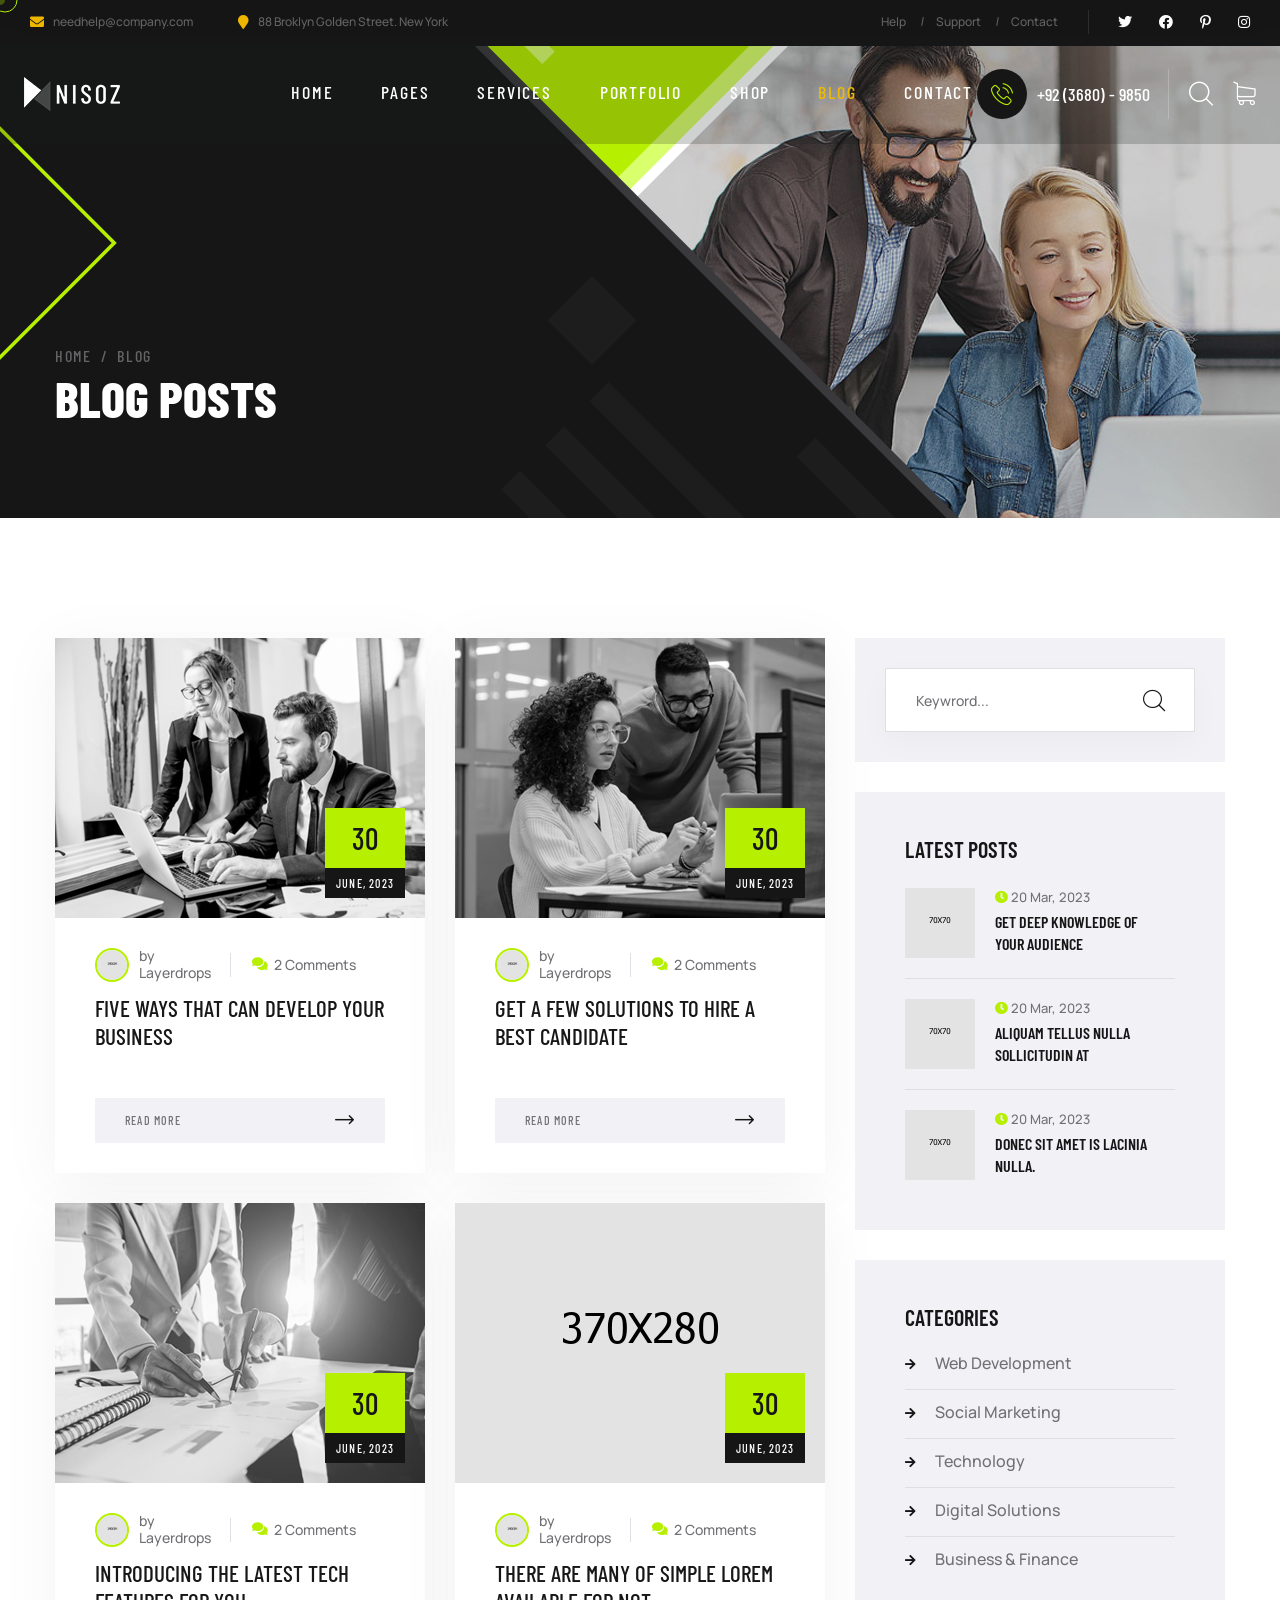
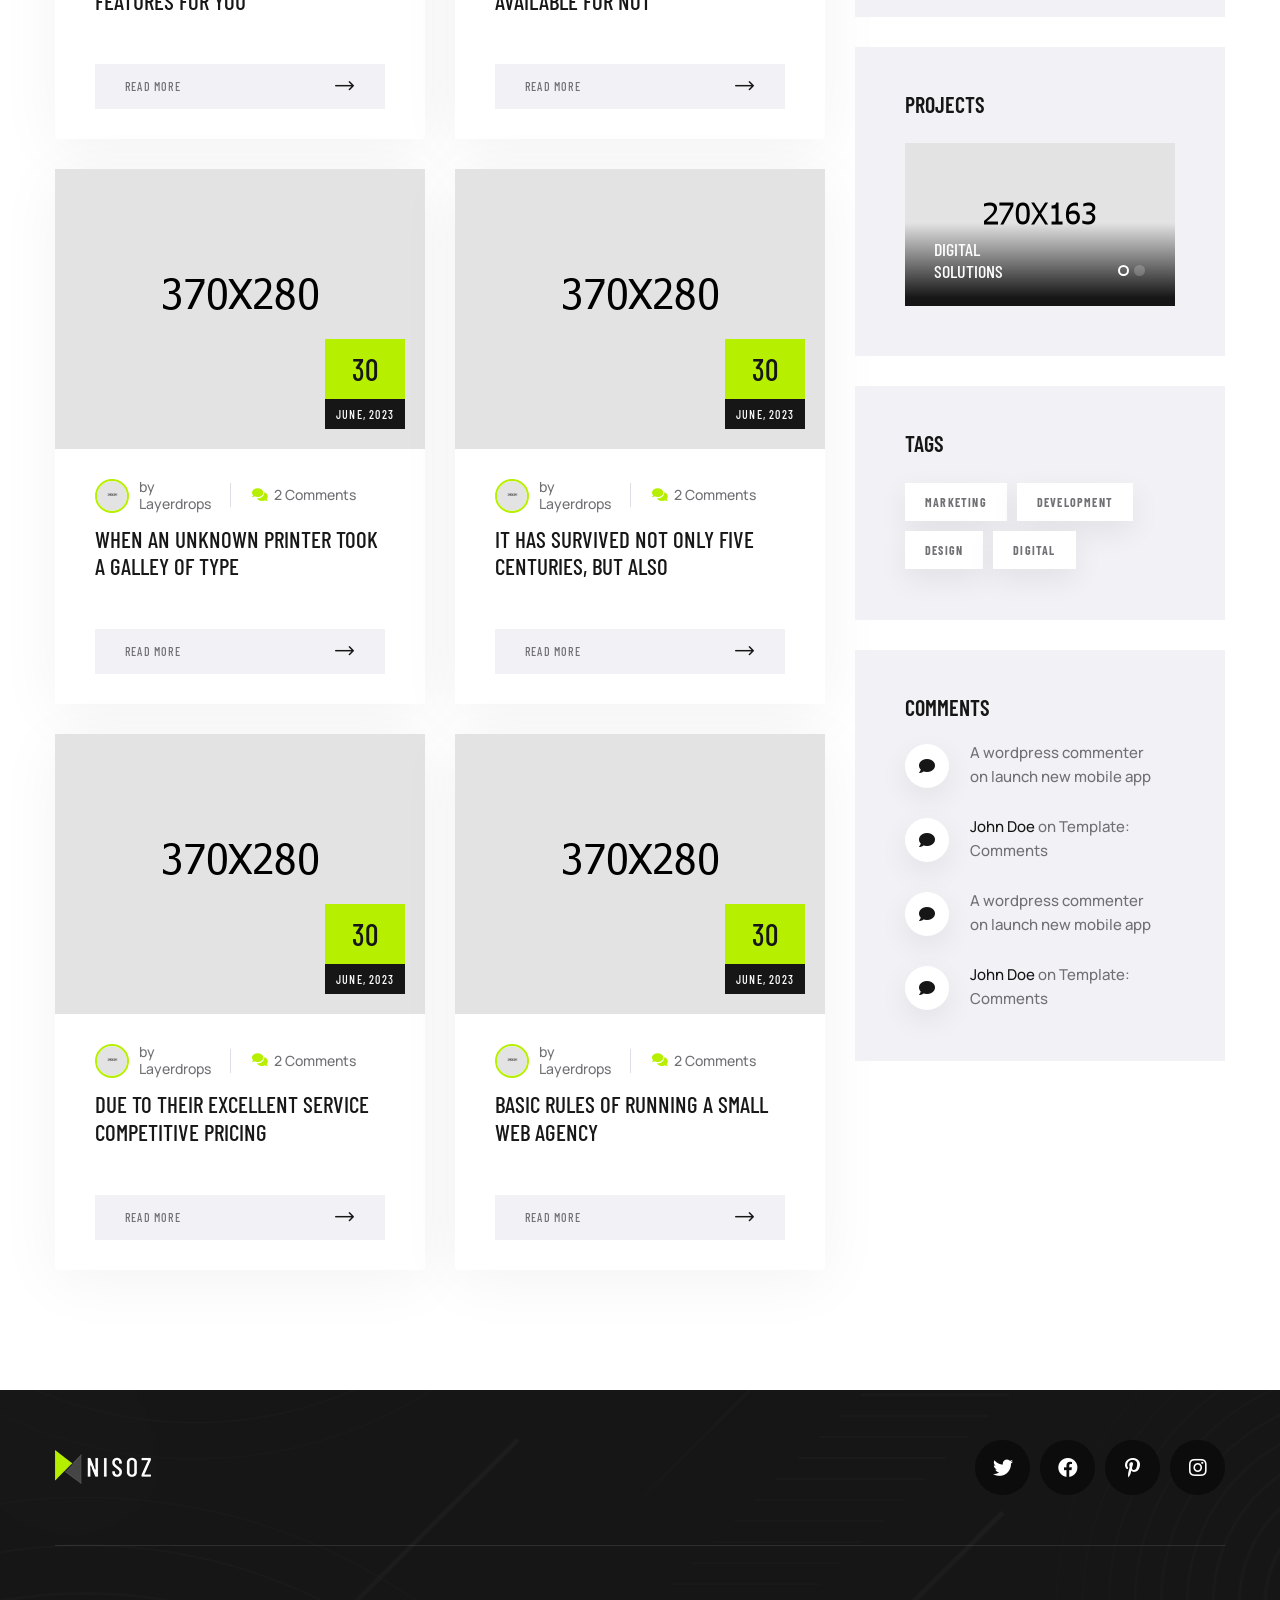
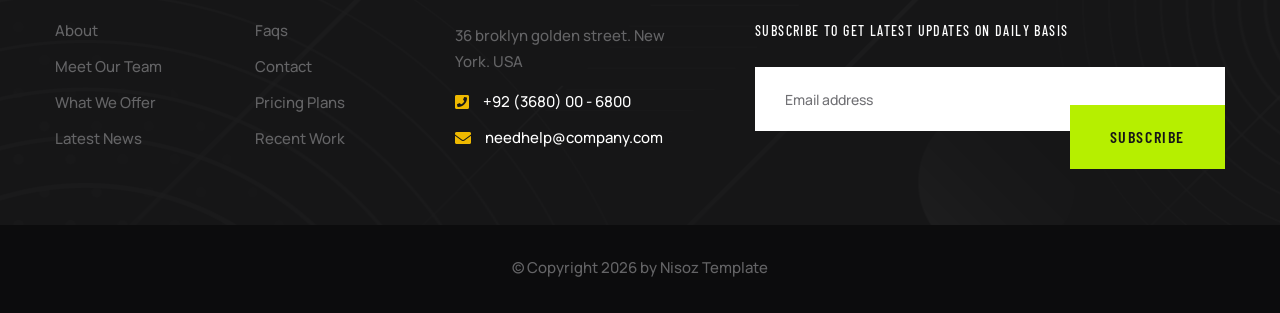
<file: blog-grid-right.html>
<!DOCTYPE html>
<html lang="en">

<head>
    <meta charset="UTF-8" />
    <meta name="viewport" content="width=device-width, initial-scale=1.0" />
    <title>Blog || Nisoz || HTML Template For Creative Agency</title>
    <!-- favicons Icons -->
    <link rel="apple-touch-icon" sizes="180x180" href="assets/images/favicons/apple-touch-icon.png" />
    <link rel="icon" type="image/png" sizes="32x32" href="assets/images/favicons/favicon-32x32.png" />
    <link rel="icon" type="image/png" sizes="16x16" href="assets/images/favicons/favicon-16x16.png" />
    <link rel="manifest" href="assets/images/favicons/site.webmanifest" />
    <meta name="description" content="Nisoz HTML Template For Creative Agency" />

    <!-- fonts -->
    <link rel="preconnect" href="https://fonts.googleapis.com">
    <link rel="preconnect" href="https://fonts.gstatic.com" crossorigin>
    <link href="https://fonts.googleapis.com/css2?family=Barlow+Condensed:ital,wght@0,300;0,400;0,500;0,600;0,700;0,800;0,900;1,300;1,400;1,500;1,600;1,700;1,800;1,900&family=Manrope:wght@300;400;500;600;700;800&display=swap" rel="stylesheet">


    <link rel="stylesheet" href="assets/vendors/bootstrap/css/bootstrap.min.css" />
    <link rel="stylesheet" href="assets/vendors/bootstrap-select/bootstrap-select.min.css" />
    <link rel="stylesheet" href="assets/vendors/jquery-ui/jquery-ui.css" />
    <link rel="stylesheet" href="assets/vendors/animate/animate.min.css" />
    <link rel="stylesheet" href="assets/vendors/fontawesome/css/all.min.css" />
    <link rel="stylesheet" href="assets/vendors/nisoz-icons/style.css" />
    <link rel="stylesheet" href="assets/vendors/jarallax/jarallax.css" />
    <link rel="stylesheet" href="assets/vendors/jquery-magnific-popup/jquery.magnific-popup.css" />
    <link rel="stylesheet" href="assets/vendors/nouislider/nouislider.min.css" />
    <link rel="stylesheet" href="assets/vendors/nouislider/nouislider.pips.css" />
    <link rel="stylesheet" href="assets/vendors/odometer/odometer.min.css" />
    <link rel="stylesheet" href="assets/vendors/tiny-slider/tiny-slider.min.css" />
    <link rel="stylesheet" href="assets/vendors/owl-carousel/assets/owl.carousel.min.css" />
    <link rel="stylesheet" href="assets/vendors/owl-carousel/assets/owl.theme.default.min.css" />

    <!-- template styles -->
    <link rel="stylesheet" href="assets/css/nisoz.css" />
</head>

<body class="custom-cursor">

    <div class="custom-cursor__cursor"></div>
    <div class="custom-cursor__cursor-two"></div>

    <div class="preloader">
        <div class="preloader__image" style="background-image: url(assets/images/loader.png);"></div>
    </div>
    <!-- /.preloader -->
    <div class="page-wrapper">
        <section class="topbar">
            <div class="container-fluid">
                <div class="topbar__wrapper">
                    <ul class="list-unstyled topbar__list">
                        <li>
                            <span class="fas fa-envelope"></span>
                            <a href="mailto:needhelp@company.com">needhelp@company.com</a>
                        </li>
                        <li>
                            <span class="fas fa-map-marker"></span>
                            88 Broklyn Golden Street. New York
                        </li>
                    </ul><!-- /.icon-box -->
                    <ul class="list-unstyled topbar__menu">
                        <li><a href="faq.html">Help</a></li>
                        <li><a href="about.html">Support</a></li>
                        <li><a href="contact.html">Contact</a></li>
                    </ul><!-- /.list-menu -->
                    <div class="topbar__social">
                        <a href="https://twitter.com/"><i class="fab fa-twitter"></i></a>
                        <a href="https://www.facebook.com/"><i class="fab fa-facebook"></i></a>
                        <a href="https://www.pinterest.com/"><i class="fab fa-pinterest-p"></i></a>
                        <a href="https://www.instagram.com/"><i class="fab fa-instagram"></i></a>
                    </div><!-- /.social-links -->
                </div>
            </div>
        </section><!-- /.topbar-header -->
        <header class="main-header">
            <nav class="main-menu">
                <div class="container-fluid">
                    <div class="main-menu__logo">
                        <a href="index.html">
                            <img src="assets/images/logo-light.png" width="96" height="34" alt="Ogency">
                        </a>
                    </div><!-- /.main-menu__logo -->
                    <div class="main-menu__nav">
                        <ul class="main-menu__list">
                            <li class="dropdown megamenu">
                                <a href="index.html">Home</a>
                                <ul>
                                    <li>
                                        <section class="home-showcase">
                                            <div class="container">
                                                <div class="home-showcase__inner">
                                                    <div class="row">
                                                        <div class="col-lg-3">
                                                            <div class="home-showcase__item">
                                                                <div class="home-showcase__image">
                                                                    <img src="assets/images/home-showcase/home-showcase-1-1.jpg" alt="">
                                                                    <div class="home-showcase__buttons">
                                                                        <a href="index.html" class="nisoz-btn home-showcase__buttons__item">
                                                                            <span class="nisoz-btn__shape"></span><span class="nisoz-btn__shape"></span><span class="nisoz-btn__shape"></span><span class="nisoz-btn__shape"></span>
                                                                            <span class="nisoz-btn__text">Multi Page</span>
                                                                        </a>
                                                                        <a href="index-one-page.html" class="nisoz-btn home-showcase__buttons__item">
                                                                            <span class="nisoz-btn__shape"></span><span class="nisoz-btn__shape"></span><span class="nisoz-btn__shape"></span><span class="nisoz-btn__shape"></span>
                                                                            <span class="nisoz-btn__text">One Page</span>
                                                                        </a>
                                                                    </div>
                                                                    <!-- /.home-showcase__buttons -->
                                                                </div><!-- /.home-showcase__image -->
                                                                <h3 class="home-showcase__title">Homepage 01</h3><!-- /.home-showcase__title -->
                                                            </div><!-- /.home-showcase__item -->
                                                        </div><!-- /.col-lg-3 -->
                                                        <div class="col-lg-3">
                                                            <div class="home-showcase__item">
                                                                <div class="home-showcase__image">
                                                                    <img src="assets/images/home-showcase/home-showcase-1-2.jpg" alt="">
                                                                    <div class="home-showcase__buttons">
                                                                        <a href="index-2.html" class="nisoz-btn home-showcase__buttons__item">
                                                                            <span class="nisoz-btn__shape"></span><span class="nisoz-btn__shape"></span><span class="nisoz-btn__shape"></span><span class="nisoz-btn__shape"></span>
                                                                            <span class="nisoz-btn__text">Multi Page</span>
                                                                        </a>
                                                                        <a href="index-2-one-page.html" class="nisoz-btn home-showcase__buttons__item">
                                                                            <span class="nisoz-btn__shape"></span><span class="nisoz-btn__shape"></span><span class="nisoz-btn__shape"></span><span class="nisoz-btn__shape"></span>
                                                                            <span class="nisoz-btn__text">One Page</span>
                                                                        </a>
                                                                    </div>
                                                                    <!-- /.home-showcase__buttons -->
                                                                </div><!-- /.home-showcase__image -->
                                                                <h3 class="home-showcase__title">Homepage 02</h3><!-- /.home-showcase__title -->
                                                            </div><!-- /.home-showcase__item -->
                                                        </div><!-- /.col-lg-3 -->
                                                        <div class="col-lg-3">
                                                            <div class="home-showcase__item">
                                                                <div class="home-showcase__image">
                                                                    <img src="assets/images/home-showcase/home-showcase-1-3.jpg" alt="">
                                                                    <div class="home-showcase__buttons">
                                                                        <a href="index-3.html" class="nisoz-btn home-showcase__buttons__item">
                                                                            <span class="nisoz-btn__shape"></span><span class="nisoz-btn__shape"></span><span class="nisoz-btn__shape"></span><span class="nisoz-btn__shape"></span>
                                                                            <span class="nisoz-btn__text">Multi Page</span>
                                                                        </a>
                                                                        <a href="index-3-one-page.html" class="nisoz-btn home-showcase__buttons__item">
                                                                            <span class="nisoz-btn__shape"></span><span class="nisoz-btn__shape"></span><span class="nisoz-btn__shape"></span><span class="nisoz-btn__shape"></span>
                                                                            <span class="nisoz-btn__text">One Page</span>
                                                                        </a>
                                                                    </div>
                                                                    <!-- /.home-showcase__buttons -->
                                                                </div><!-- /.home-showcase__image -->
                                                                <h3 class="home-showcase__title">Homepage 03</h3><!-- /.home-showcase__title -->
                                                            </div><!-- /.home-showcase__item -->
                                                        </div><!-- /.col-lg-3 -->
                                                        <div class="col-lg-3">
                                                            <div class="home-showcase__item">
                                                                <div class="home-showcase__image">
                                                                    <img src="assets/images/home-showcase/home-showcase-1-4.jpg" alt="">
                                                                    <div class="home-showcase__buttons">
                                                                        <a href="index-dark.html" class="nisoz-btn home-showcase__buttons__item">
                                                                            <span class="nisoz-btn__shape"></span><span class="nisoz-btn__shape"></span><span class="nisoz-btn__shape"></span><span class="nisoz-btn__shape"></span>
                                                                            <span class="nisoz-btn__text">View Page</span>
                                                                        </a>
                                                                    </div>
                                                                    <!-- /.home-showcase__buttons -->
                                                                </div><!-- /.home-showcase__image -->
                                                                <h3 class="home-showcase__title">Homepage Dark</h3><!-- /.home-showcase__title -->
                                                            </div><!-- /.home-showcase__item -->
                                                        </div><!-- /.col-lg-3 -->
                                                    </div><!-- /.row -->
                                                </div><!-- /.home-showcase__inner -->
                                            </div><!-- /.container -->
                                        </section>
                                    </li>
                                </ul>
                            </li>
                            <li class="dropdown">
                                <a href="#">Pages</a>
                                <ul>
                                    <li><a href="about.html">About</a></li>
                                    <li><a href="team.html">Our Team</a></li>
                                    <li><a href="team-carousel.html">Team carousel</a></li>
                                    <li><a href="team-details.html">Team detail</a></li>
                                    <li><a href="gallery.html">Gallery</a></li>
                                    <li><a href="gallery-carousel.html">Gallery carousel</a></li>
                                    <li><a href="pricing.html">Pricing</a></li>
                                    <li><a href="faq.html">FAQs</a></li>
                                    <li><a href="login.html">Login</a></li>
                                    <li><a href="404.html">404 error</a></li>
                                </ul>
                            </li>
                            <li class="dropdown">
                                <a href="#">Services</a>
                                <ul>
                                    <li><a href="services.html">Services</a></li>
                                    <li><a href="services-carousel.html">Services carousel 01</a></li>
                                    <li><a href="services-carousel-2.html">Services carousel 02</a></li>
                                    <li><a href="website-designing.html">Website Designing</a></li>
                                    <li><a href="website-development.html">Website Development</a></li>
                                    <li><a href="mobile-application.html">Mobile Application</a></li>
                                    <li><a href="digital-marketing.html">Digital Marketing</a></li>
                                    <li><a href="social-marketing.html">Social Marketing</a></li>
                                    <li><a href="seo-content.html">SEO & Content Writing</a></li>
                                </ul>
                            </li>
                            <li class="dropdown">
                                <a href="#">Portfolio</a>
                                <ul>
                                    <li class="dropdown">
                                        <a href="#">Portfolio Grid</a>
                                        <ul class="sub-menu">
                                            <li><a href="portfolio-two-col.html">2 Columns</a></li>
                                            <li><a href="portfolio.html">3 Columns</a></li>
                                            <li><a href="portfolio-four-col.html">4 Columns</a></li>
                                        </ul>
                                    </li>
                                    <li><a href="portfolio-carousel.html">Portfolio carousel</a></li>
                                    <li><a href="portfolio-masonry.html">Portfolio masonry</a></li>
                                    <li><a href="portfolio-details.html">Portfolio details</a></li>
                                </ul>
                            </li>
                            <li class="dropdown">
                                <a href="#">Shop</a>
                                <ul class="sub-menu">
                                    <li class="dropdown">
                                        <a href="#">Products</a>
                                        <ul class="sub-menu">
                                            <li><a href="products.html">No sidebar</a></li>
                                            <li><a href="products-left.html">Left sidebar</a></li>
                                            <li><a href="products-right.html">Right sidebar</a></li>
                                        </ul>
                                    </li>
                                    <li><a href="products-carousel.html">Products carousel</a></li>
                                    <li><a href="product-details.html">Product details</a></li>
                                    <li><a href="cart.html">Cart</a></li>
                                    <li><a href="checkout.html">Checkout</a></li>
                                </ul>
                            </li>
                            <li class="dropdown">
                                <a href="#">Blog</a>
                                <ul class="sub-menu">
                                    <li class="dropdown">
                                        <a href="#">Blog grid</a>
                                        <ul class="sub-menu">
                                            <li><a href="blog-grid.html">No sidebar</a></li>
                                            <li><a href="blog-grid-left.html">Left sidebar</a></li>
                                            <li><a href="blog-grid-right.html">Right sidebar</a></li>
                                        </ul>
                                    </li>
                                    <li class="dropdown">
                                        <a href="#">Blog list</a>
                                        <ul class="sub-menu">
                                            <li><a href="blog-list.html">No sidebar</a></li>
                                            <li><a href="blog-list-left.html">Left sidebar</a></li>
                                            <li><a href="blog-list-right.html">Right sidebar</a></li>
                                        </ul>
                                    </li>
                                    <li><a href="blog-carousel.html">Blog carousel</a></li>
                                    <li class="dropdown">
                                        <a href="#">Blog details</a>
                                        <ul class="sub-menu">
                                            <li><a href="blog-details.html">No sidebar</a></li>
                                            <li><a href="blog-details-left.html">Left sidebar</a></li>
                                            <li><a href="blog-details-right.html">Right sidebar</a></li>
                                        </ul>
                                    </li>
                                </ul>
                            </li>
                            <li><a href="contact.html">Contact</a></li>
                        </ul>
                    </div><!-- /.main-menu__nav -->
                    <div class="main-menu__right">
                        <a href="#" class="main-menu__toggler mobile-nav__toggler">
                            <i class="fa fa-bars"></i>
                        </a><!-- /.mobile menu btn -->
                        <a href="tel:+9236809850" class="main-menu__phone">
                            <i class="icon-telephone"></i>
                            +92 (3680) - 9850
                        </a><!-- /.phone-number -->
                        <a href="#" class="main-menu__search search-toggler">
                            <i class="icon-magnifying-glass"></i>
                        </a><!-- /.search btn -->
                        <a href="cart.html" class="main-menu__cart cart-toggler">
                            <i class="icon-shopping-cart"></i>
                            <span class="main-menu__cart__count">0</span>
                        </a><!-- /.cart btn -->
                    </div><!-- /.main-menu__right -->
                </div><!-- /.container -->
            </nav>
            <!-- /.main-menu -->
        </header><!-- /.main-header -->

        <div class="stricky-header stricked-menu main-menu">
            <div class="sticky-header__content"></div><!-- /.sticky-header__content -->
        </div><!-- /.stricky-header -->
        <section class="page-header">
            <div class="page-header__bg"></div><!-- /.page-header__bg -->
            <div class="page-header__shape1"></div><!-- /.page-header__shape1 -->
            <div class="page-header__shape2"></div><!-- /.page-header__shape1 -->
            <div class="page-header__shape3 wow slideInRight" data-wow-delay="300ms"></div><!-- /.page-header__shape3 -->
            <div class="container">
                <ul class="page-header__breadcrumb list-unstyled">
                    <li><a href="index.html">Home</a></li>
                    <li><span>Blog</span></li>
                </ul><!-- /.page-breadcrumb list-unstyled -->
                <h2 class="page-header__title">Blog posts</h2><!-- /.page-title -->
            </div><!-- /.container -->
        </section><!-- /.page-header -->
        <div class="blog-page">
            <div class="container">
                <div class="row">
                    <div class="col-xl-8 col-lg-7">
                        <div class="row">
                            <div class="col-xl-6 col-md-6 col-lg-12 wow fadeInUp" data-wow-delay="100ms">
                                <div class="blog-one__item">
                                    <div class="blog-one__image">
                                        <img src="assets/images/blog/blog-1-1.jpg" alt="Five ways that can develop your business">
                                        <a href="blog-details-right.html"></a>
                                        <div class="blog-one__date">
                                            <span>30</span>
                                            June, 2023
                                        </div><!-- /.blog-date -->
                                    </div><!-- /.blog-image -->
                                    <div class="blog-one__content">
                                        <div class="blog-one__meta">
                                            <div class="blog-one__meta__author">
                                                <div class="blog-one__meta__thumb"><img src="assets/images/blog/author-1.png" alt="nisoz" /></div>
                                                by<br><a href="blog-list-right.html">Layerdrops</a>
                                            </div>
                                            <span class="fas fa-comments"></span>2 Comments
                                        </div><!-- /.blog-meta -->
                                        <h3 class="blog-one__title">
                                            <a href="blog-details-right.html">Five ways that can develop your business</a>
                                        </h3><!-- /.blog-title -->
                                        <a href="blog-details-right.html" class="nisoz-btn">
                                            <span class="nisoz-btn__shape"></span><span class="nisoz-btn__shape"></span><span class="nisoz-btn__shape"></span><span class="nisoz-btn__shape"></span>
                                            <span class="nisoz-btn__text">Read More<span class="icon-right-arrow"></span></span>
                                        </a><!-- /.blog-read-more -->
                                    </div><!-- /.blog-content -->
                                </div><!-- /.blog-card-one -->
                            </div>
                            <div class="col-xl-6 col-md-6 col-lg-12 wow fadeInUp" data-wow-delay="200ms">
                                <div class="blog-one__item">
                                    <div class="blog-one__image">
                                        <img src="assets/images/blog/blog-1-2.jpg" alt="Get a few solutions to hire a best candidate">
                                        <a href="blog-details-right.html"></a>
                                        <div class="blog-one__date">
                                            <span>30</span>
                                            June, 2023
                                        </div><!-- /.blog-date -->
                                    </div><!-- /.blog-image -->
                                    <div class="blog-one__content">
                                        <div class="blog-one__meta">
                                            <div class="blog-one__meta__author">
                                                <div class="blog-one__meta__thumb"><img src="assets/images/blog/author-1.png" alt="nisoz" /></div>
                                                by<br><a href="blog-list-right.html">Layerdrops</a>
                                            </div>
                                            <span class="fas fa-comments"></span>2 Comments
                                        </div><!-- /.blog-meta -->
                                        <h3 class="blog-one__title">
                                            <a href="blog-details-right.html">Get a few solutions to hire a best candidate</a>
                                        </h3><!-- /.blog-title -->
                                        <a href="blog-details-right.html" class="nisoz-btn">
                                            <span class="nisoz-btn__shape"></span><span class="nisoz-btn__shape"></span><span class="nisoz-btn__shape"></span><span class="nisoz-btn__shape"></span>
                                            <span class="nisoz-btn__text">Read More<span class="icon-right-arrow"></span></span>
                                        </a><!-- /.blog-read-more -->
                                    </div><!-- /.blog-content -->
                                </div><!-- /.blog-card-one -->
                            </div>
                            <div class="col-xl-6 col-md-6 col-lg-12 wow fadeInUp" data-wow-delay="300ms">
                                <div class="blog-one__item">
                                    <div class="blog-one__image">
                                        <img src="assets/images/blog/blog-1-3.jpg" alt="Introducing the latest tech features for you">
                                        <a href="blog-details-right.html"></a>
                                        <div class="blog-one__date">
                                            <span>30</span>
                                            June, 2023
                                        </div><!-- /.blog-date -->
                                    </div><!-- /.blog-image -->
                                    <div class="blog-one__content">
                                        <div class="blog-one__meta">
                                            <div class="blog-one__meta__author">
                                                <div class="blog-one__meta__thumb"><img src="assets/images/blog/author-1.png" alt="nisoz" /></div>
                                                by<br><a href="blog-list-right.html">Layerdrops</a>
                                            </div>
                                            <span class="fas fa-comments"></span>2 Comments
                                        </div><!-- /.blog-meta -->
                                        <h3 class="blog-one__title">
                                            <a href="blog-details-right.html">Introducing the latest tech features for you</a>
                                        </h3><!-- /.blog-title -->
                                        <a href="blog-details-right.html" class="nisoz-btn">
                                            <span class="nisoz-btn__shape"></span><span class="nisoz-btn__shape"></span><span class="nisoz-btn__shape"></span><span class="nisoz-btn__shape"></span>
                                            <span class="nisoz-btn__text">Read More<span class="icon-right-arrow"></span></span>
                                        </a><!-- /.blog-read-more -->
                                    </div><!-- /.blog-content -->
                                </div><!-- /.blog-card-one -->
                            </div>
                            <div class="col-xl-6 col-md-6 col-lg-12 wow fadeInUp" data-wow-delay="400ms">
                                <div class="blog-one__item">
                                    <div class="blog-one__image">
                                        <img src="assets/images/blog/blog-1-4.jpg" alt="There are many of simple lorem available for not">
                                        <a href="blog-details-right.html"></a>
                                        <div class="blog-one__date">
                                            <span>30</span>
                                            June, 2023
                                        </div><!-- /.blog-date -->
                                    </div><!-- /.blog-image -->
                                    <div class="blog-one__content">
                                        <div class="blog-one__meta">
                                            <div class="blog-one__meta__author">
                                                <div class="blog-one__meta__thumb"><img src="assets/images/blog/author-1.png" alt="nisoz" /></div>
                                                by<br><a href="blog-list-right.html">Layerdrops</a>
                                            </div>
                                            <span class="fas fa-comments"></span>2 Comments
                                        </div><!-- /.blog-meta -->
                                        <h3 class="blog-one__title">
                                            <a href="blog-details-right.html">There are many of simple lorem available for not</a>
                                        </h3><!-- /.blog-title -->
                                        <a href="blog-details-right.html" class="nisoz-btn">
                                            <span class="nisoz-btn__shape"></span><span class="nisoz-btn__shape"></span><span class="nisoz-btn__shape"></span><span class="nisoz-btn__shape"></span>
                                            <span class="nisoz-btn__text">Read More<span class="icon-right-arrow"></span></span>
                                        </a><!-- /.blog-read-more -->
                                    </div><!-- /.blog-content -->
                                </div><!-- /.blog-card-one -->
                            </div>
                            <div class="col-xl-6 col-md-6 col-lg-12 wow fadeInUp" data-wow-delay="500ms">
                                <div class="blog-one__item">
                                    <div class="blog-one__image">
                                        <img src="assets/images/blog/blog-1-5.jpg" alt="When an unknown printer took a galley of type">
                                        <a href="blog-details-right.html"></a>
                                        <div class="blog-one__date">
                                            <span>30</span>
                                            June, 2023
                                        </div><!-- /.blog-date -->
                                    </div><!-- /.blog-image -->
                                    <div class="blog-one__content">
                                        <div class="blog-one__meta">
                                            <div class="blog-one__meta__author">
                                                <div class="blog-one__meta__thumb"><img src="assets/images/blog/author-1.png" alt="nisoz" /></div>
                                                by<br><a href="blog-list-right.html">Layerdrops</a>
                                            </div>
                                            <span class="fas fa-comments"></span>2 Comments
                                        </div><!-- /.blog-meta -->
                                        <h3 class="blog-one__title">
                                            <a href="blog-details-right.html">When an unknown printer took a galley of type</a>
                                        </h3><!-- /.blog-title -->
                                        <a href="blog-details-right.html" class="nisoz-btn">
                                            <span class="nisoz-btn__shape"></span><span class="nisoz-btn__shape"></span><span class="nisoz-btn__shape"></span><span class="nisoz-btn__shape"></span>
                                            <span class="nisoz-btn__text">Read More<span class="icon-right-arrow"></span></span>
                                        </a><!-- /.blog-read-more -->
                                    </div><!-- /.blog-content -->
                                </div><!-- /.blog-card-one -->
                            </div>
                            <div class="col-xl-6 col-md-6 col-lg-12 wow fadeInUp" data-wow-delay="600ms">
                                <div class="blog-one__item">
                                    <div class="blog-one__image">
                                        <img src="assets/images/blog/blog-1-6.jpg" alt="It has survived not only five centuries, but also">
                                        <a href="blog-details-right.html"></a>
                                        <div class="blog-one__date">
                                            <span>30</span>
                                            June, 2023
                                        </div><!-- /.blog-date -->
                                    </div><!-- /.blog-image -->
                                    <div class="blog-one__content">
                                        <div class="blog-one__meta">
                                            <div class="blog-one__meta__author">
                                                <div class="blog-one__meta__thumb"><img src="assets/images/blog/author-1.png" alt="nisoz" /></div>
                                                by<br><a href="blog-list-right.html">Layerdrops</a>
                                            </div>
                                            <span class="fas fa-comments"></span>2 Comments
                                        </div><!-- /.blog-meta -->
                                        <h3 class="blog-one__title">
                                            <a href="blog-details-right.html">It has survived not only five centuries, but also</a>
                                        </h3><!-- /.blog-title -->
                                        <a href="blog-details-right.html" class="nisoz-btn">
                                            <span class="nisoz-btn__shape"></span><span class="nisoz-btn__shape"></span><span class="nisoz-btn__shape"></span><span class="nisoz-btn__shape"></span>
                                            <span class="nisoz-btn__text">Read More<span class="icon-right-arrow"></span></span>
                                        </a><!-- /.blog-read-more -->
                                    </div><!-- /.blog-content -->
                                </div><!-- /.blog-card-one -->
                            </div>
                            <div class="col-xl-6 col-md-6 col-lg-12 wow fadeInUp" data-wow-delay="700ms">
                                <div class="blog-one__item">
                                    <div class="blog-one__image">
                                        <img src="assets/images/blog/blog-1-7.jpg" alt="Due to their excellent service competitive pricing">
                                        <a href="blog-details-right.html"></a>
                                        <div class="blog-one__date">
                                            <span>30</span>
                                            June, 2023
                                        </div><!-- /.blog-date -->
                                    </div><!-- /.blog-image -->
                                    <div class="blog-one__content">
                                        <div class="blog-one__meta">
                                            <div class="blog-one__meta__author">
                                                <div class="blog-one__meta__thumb"><img src="assets/images/blog/author-1.png" alt="nisoz" /></div>
                                                by<br><a href="blog-list-right.html">Layerdrops</a>
                                            </div>
                                            <span class="fas fa-comments"></span>2 Comments
                                        </div><!-- /.blog-meta -->
                                        <h3 class="blog-one__title">
                                            <a href="blog-details-right.html">Due to their excellent service competitive pricing</a>
                                        </h3><!-- /.blog-title -->
                                        <a href="blog-details-right.html" class="nisoz-btn">
                                            <span class="nisoz-btn__shape"></span><span class="nisoz-btn__shape"></span><span class="nisoz-btn__shape"></span><span class="nisoz-btn__shape"></span>
                                            <span class="nisoz-btn__text">Read More<span class="icon-right-arrow"></span></span>
                                        </a><!-- /.blog-read-more -->
                                    </div><!-- /.blog-content -->
                                </div><!-- /.blog-card-one -->
                            </div>
                            <div class="col-xl-6 col-md-6 col-lg-12 wow fadeInUp" data-wow-delay="800ms">
                                <div class="blog-one__item">
                                    <div class="blog-one__image">
                                        <img src="assets/images/blog/blog-1-8.jpg" alt="Basic rules of running a small web agency">
                                        <a href="blog-details-right.html"></a>
                                        <div class="blog-one__date">
                                            <span>30</span>
                                            June, 2023
                                        </div><!-- /.blog-date -->
                                    </div><!-- /.blog-image -->
                                    <div class="blog-one__content">
                                        <div class="blog-one__meta">
                                            <div class="blog-one__meta__author">
                                                <div class="blog-one__meta__thumb"><img src="assets/images/blog/author-1.png" alt="nisoz" /></div>
                                                by<br><a href="blog-list-right.html">Layerdrops</a>
                                            </div>
                                            <span class="fas fa-comments"></span>2 Comments
                                        </div><!-- /.blog-meta -->
                                        <h3 class="blog-one__title">
                                            <a href="blog-details-right.html">Basic rules of running a small web agency</a>
                                        </h3><!-- /.blog-title -->
                                        <a href="blog-details-right.html" class="nisoz-btn">
                                            <span class="nisoz-btn__shape"></span><span class="nisoz-btn__shape"></span><span class="nisoz-btn__shape"></span><span class="nisoz-btn__shape"></span>
                                            <span class="nisoz-btn__text">Read More<span class="icon-right-arrow"></span></span>
                                        </a><!-- /.blog-read-more -->
                                    </div><!-- /.blog-content -->
                                </div><!-- /.blog-card-one -->
                            </div>
                        </div>
                    </div>
                    <div class="col-xl-4 col-lg-5 wow fadeInRight" data-wow-delay="400ms">
                        <div class="sidebar">
                            <div class="sidebar__single sidebar__search">
                                <form action="#" class="sidebar__search-form">
                                    <input type="search" placeholder="Keywrord...">
                                    <button type="submit"><i class="icon-magnifying-glass"></i></button>
                                </form>
                            </div><!-- search-widget -->
                            <div class="sidebar__single sidebar__post">
                                <h3 class="sidebar__title">Latest posts</h3>
                                <ul class="sidebar__post__list list-unstyled">
                                    <li>
                                        <div class="sidebar__post__image">
                                            <img src="assets/images/blog/lp-1-1.jpg" alt="">
                                        </div>
                                        <div class="sidebar__post__content">
                                            <span class="sidebar__post__content__meta"><i class="fa fa-clock"></i>20 Mar, 2023</span>
                                            <h3 class="sidebar__post__content__title"><a href="blog-details.html">Get deep knowledge of your audience</a></h3>
                                        </div>
                                    </li>
                                    <li>
                                        <div class="sidebar__post__image">
                                            <img src="assets/images/blog/lp-1-2.jpg" alt="">
                                        </div>
                                        <div class="sidebar__post__content">
                                            <span class="sidebar__post__content__meta"><i class="fa fa-clock"></i>20 Mar, 2023</span>
                                            <h3 class="sidebar__post__content__title"><a href="blog-details.html">Aliquam tellus nulla sollicitudin at</a></h3>
                                        </div>
                                    </li>
                                    <li>
                                        <div class="sidebar__post__image">
                                            <img src="assets/images/blog/lp-1-3.jpg" alt="">
                                        </div>
                                        <div class="sidebar__post__content">
                                            <span class="sidebar__post__content__meta"><i class="fa fa-clock"></i>20 Mar, 2023</span>
                                            <h3 class="sidebar__post__content__title"><a href="blog-details.html">Donec sit amet is lacinia nulla.</a></h3>
                                        </div>
                                    </li>
                                </ul>
                            </div><!-- latest-post-widget -->
                            <div class="sidebar__single sidebar__category">
                                <h3 class="sidebar__title">Categories</h3>
                                <ul class="sidebar__category-list list-unstyled">
                                    <li><a href="blog-details.html">Web Development</a></li>
                                    <li><a href="blog-details.html">Social Marketing</a></li>
                                    <li><a href="blog-details.html">Technology</a></li>
                                    <li><a href="blog-details.html">Digital Solutions</a></li>
                                    <li><a href="blog-details.html">Business & Finance</a></li>
                                </ul>
                            </div><!-- category-widget -->
                            <div class="sidebar__single sidebar__project">
                                <h3 class="sidebar__title">Projects</h3>
                                <div class="sidebar__project__carousel nisoz-owl__carousel owl-theme owl-carousel" data-owl-options='{
                            "items": 1,
                            "margin": 0,
                            "smartSpeed": 700,
                            "loop":true,
                            "autoplay": true,
                            "nav":false,
                            "dots":true,
                            "navText": ["<span class=\"icon-left-arrow\"></span>","<span class=\"icon-right-arrow\"></span>"]
                            }'>
                                    <div class="item">
                                        <div class="sidebar__project-single">
                                            <div class="sidebar__project-bg" style="background-image: url(assets/images/backgrounds/sidebar-project-bg-1.jpg);">
                                            </div>
                                            <h3 class="sidebar__project-single-title">Digital Solutions</h3>
                                        </div>
                                    </div>
                                    <div class="item">
                                        <div class="sidebar__project-single">
                                            <div class="sidebar__project-bg" style="background-image: url(assets/images/backgrounds/sidebar-project-bg-2.jpg);">
                                            </div>
                                            <h3 class="sidebar__project-single-title">Web Development</h3>
                                        </div>
                                    </div>
                                </div>
                            </div><!-- category-widget -->
                            <div class="sidebar__single sidebar__tags">
                                <h3 class="sidebar__title">Tags</h3>
                                <div class="sidebar__tags-list">
                                    <a href="blog-grid-right.html">Marketing</a>
                                    <a href="blog-grid-right.html">development</a>
                                    <a href="blog-grid-right.html">Design</a>
                                    <a href="blog-grid-right.html">Digital</a>
                                </div>
                            </div><!-- tags-widget -->
                            <div class="sidebar__single sidebar__comments">
                                <h3 class="sidebar__title">Comments</h3>
                                <ul class="sidebar__comments-list list-unstyled">
                                    <li>
                                        <div class="sidebar__comments-icon">
                                            <span class="fas fa-comment"></span>
                                        </div>
                                        <div class="sidebar__comments-text-box">
                                            <p>A wordpress commenter <br> on launch new mobile app</p>
                                        </div>
                                    </li>
                                    <li>
                                        <div class="sidebar__comments-icon">
                                            <span class="fas fa-comment"></span>
                                        </div>
                                        <div class="sidebar__comments-text-box">
                                            <p><a href="blog-grid-right.html">John Doe</a> on Template: <br>Comments</p>
                                        </div>
                                    </li>
                                    <li>
                                        <div class="sidebar__comments-icon">
                                            <span class="fas fa-comment"></span>
                                        </div>
                                        <div class="sidebar__comments-text-box">
                                            <p>A wordpress commenter <br> on launch new mobile app</p>
                                        </div>
                                    </li>
                                    <li>
                                        <div class="sidebar__comments-icon">
                                            <span class="fas fa-comment"></span>
                                        </div>
                                        <div class="sidebar__comments-text-box">
                                            <p><a href="blog-grid-right.html">John Doe</a> on Template: <br> Comments</p>
                                        </div>
                                    </li>
                                </ul>
                            </div><!-- comment-widget -->
                        </div>
                    </div>
                </div>
            </div>
        </div>

        <footer class="main-footer">
            <div class="main-footer__bg" style="background-image: url(assets/images/shapes/footer-bg-1.png);"></div>
            <div class="container">
                <div class="main-footer__top wow fadeInUp" data-wow-delay="100ms">
                    <a href="index.html" class="main-footer__logo">
                        <img src="assets/images/footer-logo.png" alt="nisoz" width="96" height="34">
                    </a><!-- /.footer-logo -->
                    <div class="main-footer__social">
                        <a href="https://twitter.com/"><i class="fab fa-twitter"></i></a>
                        <a href="https://www.facebook.com/"><i class="fab fa-facebook"></i></a>
                        <a href="https://www.pinterest.com/"><i class="fab fa-pinterest-p"></i></a>
                        <a href="https://www.instagram.com/"><i class="fab fa-instagram"></i></a>
                    </div><!-- /.footer-social -->
                </div><!-- footer-top -->
                <div class="row">
                    <div class="col-lg-2 col-md-4 wow fadeInUp" data-wow-delay="200ms">
                        <div class="main-footer__navmenu">
                            <ul>
                                <li><a href="about.html">About</a></li>
                                <li><a href="team.html">Meet Our Team</a></li>
                                <li><a href="services.html">What We Offer</a></li>
                                <li><a href="blog-grid-right.html">Latest News</a></li>
                            </ul><!-- /.list-unstyled -->
                        </div><!-- /.footer-menu -->
                    </div>
                    <div class="col-lg-2 col-md-4 wow fadeInUp" data-wow-delay="300ms">
                        <div class="main-footer__navmenu">
                            <ul>
                                <li><a href="faq.html">Faqs</a></li>
                                <li><a href="contact.html">Contact</a></li>
                                <li><a href="pricing.html">Pricing Plans</a></li>
                                <li><a href="portfolio.html">Recent Work</a></li>
                            </ul><!-- /.list-unstyled -->
                        </div><!-- /.footer-menu -->
                    </div>
                    <div class="col-lg-3 col-md-4 wow fadeInUp" data-wow-delay="400ms">
                        <div class="main-footer__about">
                            <p class="main-footer__about__text">36 broklyn golden street. New<br> York. USA</p>
                            <ul class="main-footer__about__info">
                                <li><span class="fas fa-phone-square"></span><a href="tel:+923680006800">+92 (3680) 00 - 6800</a></li>
                                <li><span class="fas fa-envelope"></span><a href="mailto:needhelp@company.com">needhelp@company.com</a></li>
                            </ul>
                        </div><!-- /.footer-about -->
                    </div>
                    <div class="col-lg-5 col-md-12 wow fadeInUp" data-wow-delay="500ms">
                        <div class="main-footer__newsletter">
                            <h5 class="main-footer__newsletter__text">Subscribe to get latest updates on daily basis</h5>
                            <form class="main-footer__email-box mc-form" data-url="MC_FORM_URL" novalidate="novalidate">
                                <div class="main-footer__email-input-box">
                                    <input type="email" placeholder="Email address" name="EMAIL">
                                </div>
                                <button type="submit" class="nisoz-btn">
                                    <span class="nisoz-btn__shape"></span><span class="nisoz-btn__shape"></span><span class="nisoz-btn__shape"></span><span class="nisoz-btn__shape"></span>
                                    <span class="nisoz-btn__text">Subscribe</span>
                                </button>
                            </form>
                            <div class="mc-form__response"></div>
                        </div><!-- /.footer-mailchimp -->
                    </div>
                </div><!-- /.row -->
            </div><!-- /.container -->
        </footer><!-- /.main-footer -->

        <section class="copyright text-center">
            <div class="container wow fadeInUp" data-wow-delay="500ms">
                <p class="copyright__text">© Copyright <span class="dynamic-year"></span><!-- /.dynamic-year --> by <a href="index.html">Nisoz Template</a></p>
            </div><!-- /.container -->
        </section><!-- /.copyright -->

    </div><!-- /.page-wrapper -->


    <div class="mobile-nav__wrapper">
        <div class="mobile-nav__overlay mobile-nav__toggler"></div>
        <!-- /.mobile-nav__overlay -->
        <div class="mobile-nav__content">
            <span class="mobile-nav__close mobile-nav__toggler"><i class="fa fa-times"></i></span>
            <div class="logo-box">
                <a href="index.html" aria-label="logo image"><img src="assets/images/logo-light.png" width="96" height="34" alt="nisoz" /></a>
            </div>
            <!-- /.logo-box -->
            <div class="mobile-nav__container"></div>
            <!-- /.mobile-nav__container -->
            <ul class="mobile-nav__contact list-unstyled">
                <li>
                    <i class="fas fa-envelope"></i>
                    <a href="mailto:needhelp@company.com">needhelp@company.com</a>
                </li>
                <li>
                    <i class="fa fa-phone-alt"></i>
                    <a href="tel:+9236809850">+92 (3680) - 9850</a>
                </li>
            </ul><!-- /.mobile-nav__contact -->
            <div class="mobile-nav__social">
                <a href="https://twitter.com/"><i class="fab fa-twitter"></i></a>
                <a href="https://www.facebook.com/"><i class="fab fa-facebook"></i></a>
                <a href="https://www.pinterest.com/"><i class="fab fa-pinterest-p"></i></a>
                <a href="https://www.instagram.com/"><i class="fab fa-instagram"></i></a>
            </div><!-- /.mobile-nav__social -->
        </div>
        <!-- /.mobile-nav__content -->
    </div>
    <!-- /.mobile-nav__wrapper -->

    <div class="search-popup">
        <div class="search-popup__overlay search-toggler"></div>
        <!-- /.search-popup__overlay -->
        <div class="search-popup__content">
            <form role="search" method="get" class="search-popup__form" action="#">
                <input type="text" id="search" placeholder="Search Here..." />
                <button type="submit" aria-label="search submit" class="nisoz-btn">
                    <span class="nisoz-btn__shape"></span><span class="nisoz-btn__shape"></span><span class="nisoz-btn__shape"></span><span class="nisoz-btn__shape"></span>
                    <span class="nisoz-btn__text"><i class="icon-magnifying-glass"></i></span>
                </button>
            </form>
        </div>
        <!-- /.search-popup__content -->
    </div>
    <!-- /.search-popup -->

    <!-- back-to-top-start -->
    <a href="#" class="scroll-top">
        <svg class="scroll-top__circle" width="100%" height="100%" viewBox="-1 -1 102 102">
            <path d="M50,1 a49,49 0 0,1 0,98 a49,49 0 0,1 0,-98" />
        </svg>
    </a>
    <!-- back-to-top-end -->


    <script src="assets/vendors/jquery/jquery-3.5.1.min.js"></script>
    <script src="assets/vendors/bootstrap/js/bootstrap.bundle.min.js"></script>
    <script src="assets/vendors/bootstrap-select/bootstrap-select.min.js"></script>
    <script src="assets/vendors/jquery-ui/jquery-ui.js"></script>
    <script src="assets/vendors/jarallax/jarallax.min.js"></script>
    <script src="assets/vendors/jquery-ajaxchimp/jquery.ajaxchimp.min.js"></script>
    <script src="assets/vendors/jquery-appear/jquery.appear.min.js"></script>
    <script src="assets/vendors/jquery-circle-progress/jquery.circle-progress.min.js"></script>
    <script src="assets/vendors/jquery-magnific-popup/jquery.magnific-popup.min.js"></script>
    <script src="assets/vendors/jquery-validate/jquery.validate.min.js"></script>
    <script src="assets/vendors/nouislider/nouislider.min.js"></script>
    <script src="assets/vendors/odometer/odometer.min.js"></script>
    <script src="assets/vendors/tiny-slider/tiny-slider.min.js"></script>
    <script src="assets/vendors/owl-carousel/owl.carousel.min.js"></script>
    <script src="assets/vendors/wnumb/wNumb.min.js"></script>
    <script src="assets/vendors/jquery-circleType/jquery.circleType.js"></script>
    <script src="assets/vendors/jquery-lettering/jquery.lettering.min.js"></script>
    <script src="assets/vendors/tilt/tilt.jquery.js"></script>
    <script src="assets/vendors/wow/wow.js"></script>
    <script src="assets/vendors/isotope/isotope.js"></script>
    <script src="assets/vendors/countdown/countdown.min.js"></script>
    <!-- template js -->
    <script src="assets/js/nisoz.js"></script>
</body>

</html>
</file>
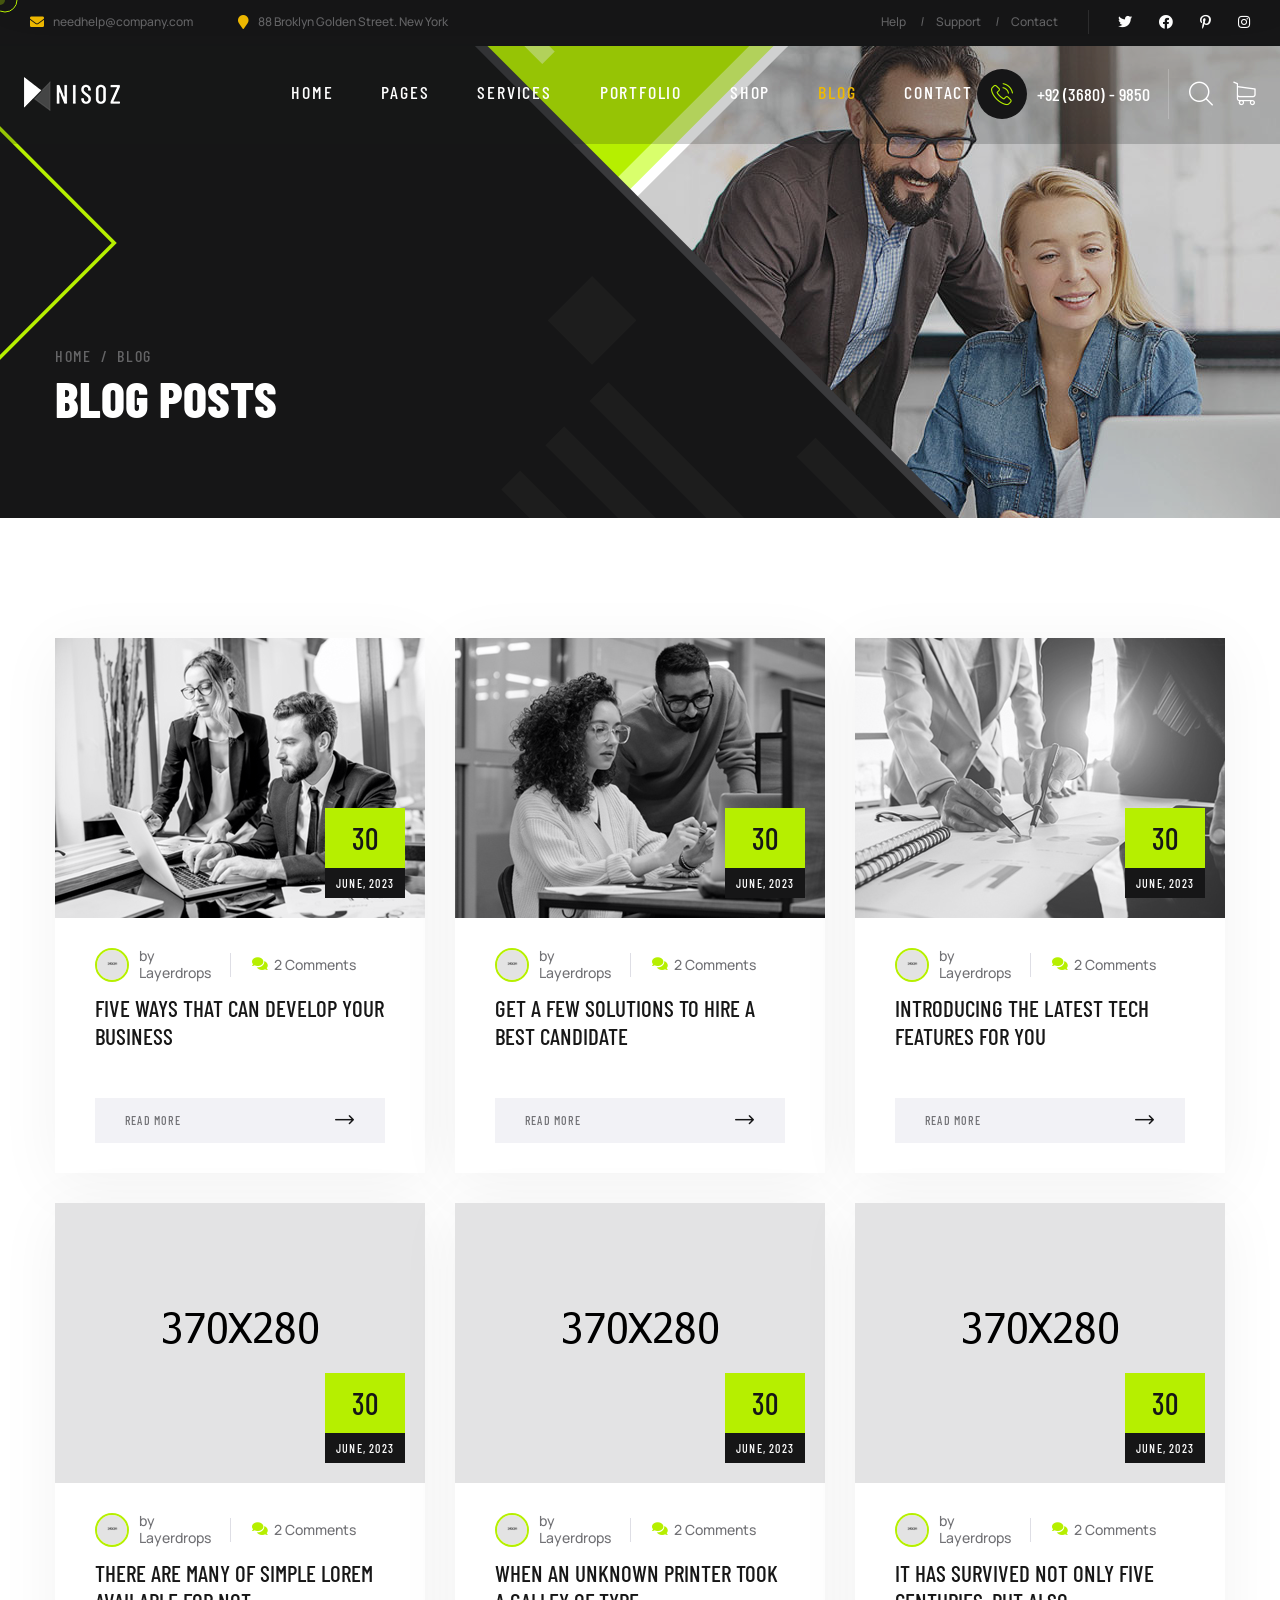
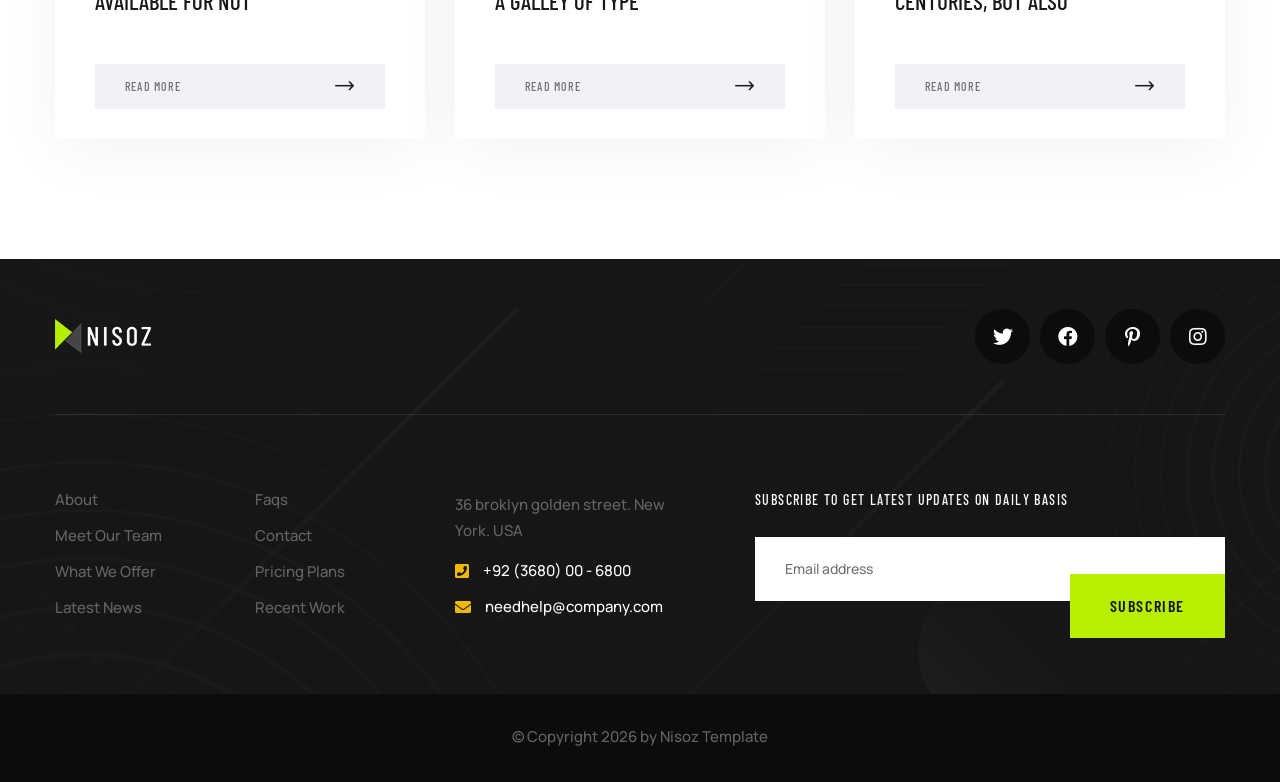
<file: blog-grid.html>
<!DOCTYPE html>
<html lang="en">

<head>
    <meta charset="UTF-8" />
    <meta name="viewport" content="width=device-width, initial-scale=1.0" />
    <title>Blog || Nisoz || HTML Template For Creative Agency</title>
    <!-- favicons Icons -->
    <link rel="apple-touch-icon" sizes="180x180" href="assets/images/favicons/apple-touch-icon.png" />
    <link rel="icon" type="image/png" sizes="32x32" href="assets/images/favicons/favicon-32x32.png" />
    <link rel="icon" type="image/png" sizes="16x16" href="assets/images/favicons/favicon-16x16.png" />
    <link rel="manifest" href="assets/images/favicons/site.webmanifest" />
    <meta name="description" content="Nisoz HTML Template For Creative Agency" />

    <!-- fonts -->
    <link rel="preconnect" href="https://fonts.googleapis.com">
    <link rel="preconnect" href="https://fonts.gstatic.com" crossorigin>
    <link href="https://fonts.googleapis.com/css2?family=Barlow+Condensed:ital,wght@0,300;0,400;0,500;0,600;0,700;0,800;0,900;1,300;1,400;1,500;1,600;1,700;1,800;1,900&family=Manrope:wght@300;400;500;600;700;800&display=swap" rel="stylesheet">


    <link rel="stylesheet" href="assets/vendors/bootstrap/css/bootstrap.min.css" />
    <link rel="stylesheet" href="assets/vendors/bootstrap-select/bootstrap-select.min.css" />
    <link rel="stylesheet" href="assets/vendors/jquery-ui/jquery-ui.css" />
    <link rel="stylesheet" href="assets/vendors/animate/animate.min.css" />
    <link rel="stylesheet" href="assets/vendors/fontawesome/css/all.min.css" />
    <link rel="stylesheet" href="assets/vendors/nisoz-icons/style.css" />
    <link rel="stylesheet" href="assets/vendors/jarallax/jarallax.css" />
    <link rel="stylesheet" href="assets/vendors/jquery-magnific-popup/jquery.magnific-popup.css" />
    <link rel="stylesheet" href="assets/vendors/nouislider/nouislider.min.css" />
    <link rel="stylesheet" href="assets/vendors/nouislider/nouislider.pips.css" />
    <link rel="stylesheet" href="assets/vendors/odometer/odometer.min.css" />
    <link rel="stylesheet" href="assets/vendors/tiny-slider/tiny-slider.min.css" />
    <link rel="stylesheet" href="assets/vendors/owl-carousel/assets/owl.carousel.min.css" />
    <link rel="stylesheet" href="assets/vendors/owl-carousel/assets/owl.theme.default.min.css" />

    <!-- template styles -->
    <link rel="stylesheet" href="assets/css/nisoz.css" />
</head>

<body class="custom-cursor">

    <div class="custom-cursor__cursor"></div>
    <div class="custom-cursor__cursor-two"></div>

    <div class="preloader">
        <div class="preloader__image" style="background-image: url(assets/images/loader.png);"></div>
    </div>
    <!-- /.preloader -->
    <div class="page-wrapper">
        <section class="topbar">
            <div class="container-fluid">
                <div class="topbar__wrapper">
                    <ul class="list-unstyled topbar__list">
                        <li>
                            <span class="fas fa-envelope"></span>
                            <a href="mailto:needhelp@company.com">needhelp@company.com</a>
                        </li>
                        <li>
                            <span class="fas fa-map-marker"></span>
                            88 Broklyn Golden Street. New York
                        </li>
                    </ul><!-- /.icon-box -->
                    <ul class="list-unstyled topbar__menu">
                        <li><a href="faq.html">Help</a></li>
                        <li><a href="about.html">Support</a></li>
                        <li><a href="contact.html">Contact</a></li>
                    </ul><!-- /.list-menu -->
                    <div class="topbar__social">
                        <a href="https://twitter.com/"><i class="fab fa-twitter"></i></a>
                        <a href="https://www.facebook.com/"><i class="fab fa-facebook"></i></a>
                        <a href="https://www.pinterest.com/"><i class="fab fa-pinterest-p"></i></a>
                        <a href="https://www.instagram.com/"><i class="fab fa-instagram"></i></a>
                    </div><!-- /.social-links -->
                </div>
            </div>
        </section><!-- /.topbar-header -->
        <header class="main-header">
            <nav class="main-menu">
                <div class="container-fluid">
                    <div class="main-menu__logo">
                        <a href="index.html">
                            <img src="assets/images/logo-light.png" width="96" height="34" alt="Ogency">
                        </a>
                    </div><!-- /.main-menu__logo -->
                    <div class="main-menu__nav">
                        <ul class="main-menu__list">
                            <li class="dropdown megamenu">
                                <a href="index.html">Home</a>
                                <ul>
                                    <li>
                                        <section class="home-showcase">
                                            <div class="container">
                                                <div class="home-showcase__inner">
                                                    <div class="row">
                                                        <div class="col-lg-3">
                                                            <div class="home-showcase__item">
                                                                <div class="home-showcase__image">
                                                                    <img src="assets/images/home-showcase/home-showcase-1-1.jpg" alt="">
                                                                    <div class="home-showcase__buttons">
                                                                        <a href="index.html" class="nisoz-btn home-showcase__buttons__item">
                                                                            <span class="nisoz-btn__shape"></span><span class="nisoz-btn__shape"></span><span class="nisoz-btn__shape"></span><span class="nisoz-btn__shape"></span>
                                                                            <span class="nisoz-btn__text">Multi Page</span>
                                                                        </a>
                                                                        <a href="index-one-page.html" class="nisoz-btn home-showcase__buttons__item">
                                                                            <span class="nisoz-btn__shape"></span><span class="nisoz-btn__shape"></span><span class="nisoz-btn__shape"></span><span class="nisoz-btn__shape"></span>
                                                                            <span class="nisoz-btn__text">One Page</span>
                                                                        </a>
                                                                    </div>
                                                                    <!-- /.home-showcase__buttons -->
                                                                </div><!-- /.home-showcase__image -->
                                                                <h3 class="home-showcase__title">Homepage 01</h3><!-- /.home-showcase__title -->
                                                            </div><!-- /.home-showcase__item -->
                                                        </div><!-- /.col-lg-3 -->
                                                        <div class="col-lg-3">
                                                            <div class="home-showcase__item">
                                                                <div class="home-showcase__image">
                                                                    <img src="assets/images/home-showcase/home-showcase-1-2.jpg" alt="">
                                                                    <div class="home-showcase__buttons">
                                                                        <a href="index-2.html" class="nisoz-btn home-showcase__buttons__item">
                                                                            <span class="nisoz-btn__shape"></span><span class="nisoz-btn__shape"></span><span class="nisoz-btn__shape"></span><span class="nisoz-btn__shape"></span>
                                                                            <span class="nisoz-btn__text">Multi Page</span>
                                                                        </a>
                                                                        <a href="index-2-one-page.html" class="nisoz-btn home-showcase__buttons__item">
                                                                            <span class="nisoz-btn__shape"></span><span class="nisoz-btn__shape"></span><span class="nisoz-btn__shape"></span><span class="nisoz-btn__shape"></span>
                                                                            <span class="nisoz-btn__text">One Page</span>
                                                                        </a>
                                                                    </div>
                                                                    <!-- /.home-showcase__buttons -->
                                                                </div><!-- /.home-showcase__image -->
                                                                <h3 class="home-showcase__title">Homepage 02</h3><!-- /.home-showcase__title -->
                                                            </div><!-- /.home-showcase__item -->
                                                        </div><!-- /.col-lg-3 -->
                                                        <div class="col-lg-3">
                                                            <div class="home-showcase__item">
                                                                <div class="home-showcase__image">
                                                                    <img src="assets/images/home-showcase/home-showcase-1-3.jpg" alt="">
                                                                    <div class="home-showcase__buttons">
                                                                        <a href="index-3.html" class="nisoz-btn home-showcase__buttons__item">
                                                                            <span class="nisoz-btn__shape"></span><span class="nisoz-btn__shape"></span><span class="nisoz-btn__shape"></span><span class="nisoz-btn__shape"></span>
                                                                            <span class="nisoz-btn__text">Multi Page</span>
                                                                        </a>
                                                                        <a href="index-3-one-page.html" class="nisoz-btn home-showcase__buttons__item">
                                                                            <span class="nisoz-btn__shape"></span><span class="nisoz-btn__shape"></span><span class="nisoz-btn__shape"></span><span class="nisoz-btn__shape"></span>
                                                                            <span class="nisoz-btn__text">One Page</span>
                                                                        </a>
                                                                    </div>
                                                                    <!-- /.home-showcase__buttons -->
                                                                </div><!-- /.home-showcase__image -->
                                                                <h3 class="home-showcase__title">Homepage 03</h3><!-- /.home-showcase__title -->
                                                            </div><!-- /.home-showcase__item -->
                                                        </div><!-- /.col-lg-3 -->
                                                        <div class="col-lg-3">
                                                            <div class="home-showcase__item">
                                                                <div class="home-showcase__image">
                                                                    <img src="assets/images/home-showcase/home-showcase-1-4.jpg" alt="">
                                                                    <div class="home-showcase__buttons">
                                                                        <a href="index-dark.html" class="nisoz-btn home-showcase__buttons__item">
                                                                            <span class="nisoz-btn__shape"></span><span class="nisoz-btn__shape"></span><span class="nisoz-btn__shape"></span><span class="nisoz-btn__shape"></span>
                                                                            <span class="nisoz-btn__text">View Page</span>
                                                                        </a>
                                                                    </div>
                                                                    <!-- /.home-showcase__buttons -->
                                                                </div><!-- /.home-showcase__image -->
                                                                <h3 class="home-showcase__title">Homepage Dark</h3><!-- /.home-showcase__title -->
                                                            </div><!-- /.home-showcase__item -->
                                                        </div><!-- /.col-lg-3 -->
                                                    </div><!-- /.row -->
                                                </div><!-- /.home-showcase__inner -->
                                            </div><!-- /.container -->
                                        </section>
                                    </li>
                                </ul>
                            </li>
                            <li class="dropdown">
                                <a href="#">Pages</a>
                                <ul>
                                    <li><a href="about.html">About</a></li>
                                    <li><a href="team.html">Our Team</a></li>
                                    <li><a href="team-carousel.html">Team carousel</a></li>
                                    <li><a href="team-details.html">Team detail</a></li>
                                    <li><a href="gallery.html">Gallery</a></li>
                                    <li><a href="gallery-carousel.html">Gallery carousel</a></li>
                                    <li><a href="pricing.html">Pricing</a></li>
                                    <li><a href="faq.html">FAQs</a></li>
                                    <li><a href="login.html">Login</a></li>
                                    <li><a href="404.html">404 error</a></li>
                                </ul>
                            </li>
                            <li class="dropdown">
                                <a href="#">Services</a>
                                <ul>
                                    <li><a href="services.html">Services</a></li>
                                    <li><a href="services-carousel.html">Services carousel 01</a></li>
                                    <li><a href="services-carousel-2.html">Services carousel 02</a></li>
                                    <li><a href="website-designing.html">Website Designing</a></li>
                                    <li><a href="website-development.html">Website Development</a></li>
                                    <li><a href="mobile-application.html">Mobile Application</a></li>
                                    <li><a href="digital-marketing.html">Digital Marketing</a></li>
                                    <li><a href="social-marketing.html">Social Marketing</a></li>
                                    <li><a href="seo-content.html">SEO & Content Writing</a></li>
                                </ul>
                            </li>
                            <li class="dropdown">
                                <a href="#">Portfolio</a>
                                <ul>
                                    <li class="dropdown">
                                        <a href="#">Portfolio Grid</a>
                                        <ul class="sub-menu">
                                            <li><a href="portfolio-two-col.html">2 Columns</a></li>
                                            <li><a href="portfolio.html">3 Columns</a></li>
                                            <li><a href="portfolio-four-col.html">4 Columns</a></li>
                                        </ul>
                                    </li>
                                    <li><a href="portfolio-carousel.html">Portfolio carousel</a></li>
                                    <li><a href="portfolio-masonry.html">Portfolio masonry</a></li>
                                    <li><a href="portfolio-details.html">Portfolio details</a></li>
                                </ul>
                            </li>
                            <li class="dropdown">
                                <a href="#">Shop</a>
                                <ul class="sub-menu">
                                    <li class="dropdown">
                                        <a href="#">Products</a>
                                        <ul class="sub-menu">
                                            <li><a href="products.html">No sidebar</a></li>
                                            <li><a href="products-left.html">Left sidebar</a></li>
                                            <li><a href="products-right.html">Right sidebar</a></li>
                                        </ul>
                                    </li>
                                    <li><a href="products-carousel.html">Products carousel</a></li>
                                    <li><a href="product-details.html">Product details</a></li>
                                    <li><a href="cart.html">Cart</a></li>
                                    <li><a href="checkout.html">Checkout</a></li>
                                </ul>
                            </li>
                            <li class="dropdown">
                                <a href="#">Blog</a>
                                <ul class="sub-menu">
                                    <li class="dropdown">
                                        <a href="#">Blog grid</a>
                                        <ul class="sub-menu">
                                            <li><a href="blog-grid.html">No sidebar</a></li>
                                            <li><a href="blog-grid-left.html">Left sidebar</a></li>
                                            <li><a href="blog-grid-right.html">Right sidebar</a></li>
                                        </ul>
                                    </li>
                                    <li class="dropdown">
                                        <a href="#">Blog list</a>
                                        <ul class="sub-menu">
                                            <li><a href="blog-list.html">No sidebar</a></li>
                                            <li><a href="blog-list-left.html">Left sidebar</a></li>
                                            <li><a href="blog-list-right.html">Right sidebar</a></li>
                                        </ul>
                                    </li>
                                    <li><a href="blog-carousel.html">Blog carousel</a></li>
                                    <li class="dropdown">
                                        <a href="#">Blog details</a>
                                        <ul class="sub-menu">
                                            <li><a href="blog-details.html">No sidebar</a></li>
                                            <li><a href="blog-details-left.html">Left sidebar</a></li>
                                            <li><a href="blog-details-right.html">Right sidebar</a></li>
                                        </ul>
                                    </li>
                                </ul>
                            </li>
                            <li><a href="contact.html">Contact</a></li>
                        </ul>
                    </div><!-- /.main-menu__nav -->
                    <div class="main-menu__right">
                        <a href="#" class="main-menu__toggler mobile-nav__toggler">
                            <i class="fa fa-bars"></i>
                        </a><!-- /.mobile menu btn -->
                        <a href="tel:+9236809850" class="main-menu__phone">
                            <i class="icon-telephone"></i>
                            +92 (3680) - 9850
                        </a><!-- /.phone-number -->
                        <a href="#" class="main-menu__search search-toggler">
                            <i class="icon-magnifying-glass"></i>
                        </a><!-- /.search btn -->
                        <a href="cart.html" class="main-menu__cart cart-toggler">
                            <i class="icon-shopping-cart"></i>
                            <span class="main-menu__cart__count">0</span>
                        </a><!-- /.cart btn -->
                    </div><!-- /.main-menu__right -->
                </div><!-- /.container -->
            </nav>
            <!-- /.main-menu -->
        </header><!-- /.main-header -->

        <div class="stricky-header stricked-menu main-menu">
            <div class="sticky-header__content"></div><!-- /.sticky-header__content -->
        </div><!-- /.stricky-header -->
        <section class="page-header">
            <div class="page-header__bg"></div><!-- /.page-header__bg -->
            <div class="page-header__shape1"></div><!-- /.page-header__shape1 -->
            <div class="page-header__shape2"></div><!-- /.page-header__shape1 -->
            <div class="page-header__shape3 wow slideInRight" data-wow-delay="300ms"></div><!-- /.page-header__shape3 -->
            <div class="container">
                <ul class="page-header__breadcrumb list-unstyled">
                    <li><a href="index.html">Home</a></li>
                    <li><span>Blog</span></li>
                </ul><!-- /.page-breadcrumb list-unstyled -->
                <h2 class="page-header__title">Blog posts</h2><!-- /.page-title -->
            </div><!-- /.container -->
        </section><!-- /.page-header -->
        <div class="blog-page">
            <div class="container">
                <div class="row">
                    <div class="col-lg-4 col-md-6 wow fadeInUp" data-wow-delay="100ms">
                        <div class="blog-one__item">
                            <div class="blog-one__image">
                                <img src="assets/images/blog/blog-1-1.jpg" alt="Five ways that can develop your business">
                                <a href="blog-details-right.html"></a>
                                <div class="blog-one__date">
                                    <span>30</span>
                                    June, 2023
                                </div><!-- /.blog-date -->
                            </div><!-- /.blog-image -->
                            <div class="blog-one__content">
                                <div class="blog-one__meta">
                                    <div class="blog-one__meta__author">
                                        <div class="blog-one__meta__thumb"><img src="assets/images/blog/author-1.png" alt="nisoz" /></div>
                                        by<br><a href="blog-list-right.html">Layerdrops</a>
                                    </div>
                                    <span class="fas fa-comments"></span>2 Comments
                                </div><!-- /.blog-meta -->
                                <h3 class="blog-one__title">
                                    <a href="blog-details-right.html">Five ways that can develop your business</a>
                                </h3><!-- /.blog-title -->
                                <a href="blog-details-right.html" class="nisoz-btn">
                                    <span class="nisoz-btn__shape"></span><span class="nisoz-btn__shape"></span><span class="nisoz-btn__shape"></span><span class="nisoz-btn__shape"></span>
                                    <span class="nisoz-btn__text">Read More<span class="icon-right-arrow"></span></span>
                                </a><!-- /.blog-read-more -->
                            </div><!-- /.blog-content -->
                        </div><!-- /.blog-card-one -->
                    </div>
                    <div class="col-lg-4 col-md-6 wow fadeInUp" data-wow-delay="200ms">
                        <div class="blog-one__item">
                            <div class="blog-one__image">
                                <img src="assets/images/blog/blog-1-2.jpg" alt="Get a few solutions to hire a best candidate">
                                <a href="blog-details-right.html"></a>
                                <div class="blog-one__date">
                                    <span>30</span>
                                    June, 2023
                                </div><!-- /.blog-date -->
                            </div><!-- /.blog-image -->
                            <div class="blog-one__content">
                                <div class="blog-one__meta">
                                    <div class="blog-one__meta__author">
                                        <div class="blog-one__meta__thumb"><img src="assets/images/blog/author-1.png" alt="nisoz" /></div>
                                        by<br><a href="blog-list-right.html">Layerdrops</a>
                                    </div>
                                    <span class="fas fa-comments"></span>2 Comments
                                </div><!-- /.blog-meta -->
                                <h3 class="blog-one__title">
                                    <a href="blog-details-right.html">Get a few solutions to hire a best candidate</a>
                                </h3><!-- /.blog-title -->
                                <a href="blog-details-right.html" class="nisoz-btn">
                                    <span class="nisoz-btn__shape"></span><span class="nisoz-btn__shape"></span><span class="nisoz-btn__shape"></span><span class="nisoz-btn__shape"></span>
                                    <span class="nisoz-btn__text">Read More<span class="icon-right-arrow"></span></span>
                                </a><!-- /.blog-read-more -->
                            </div><!-- /.blog-content -->
                        </div><!-- /.blog-card-one -->
                    </div>
                    <div class="col-lg-4 col-md-6 wow fadeInUp" data-wow-delay="300ms">
                        <div class="blog-one__item">
                            <div class="blog-one__image">
                                <img src="assets/images/blog/blog-1-3.jpg" alt="Introducing the latest tech features for you">
                                <a href="blog-details-right.html"></a>
                                <div class="blog-one__date">
                                    <span>30</span>
                                    June, 2023
                                </div><!-- /.blog-date -->
                            </div><!-- /.blog-image -->
                            <div class="blog-one__content">
                                <div class="blog-one__meta">
                                    <div class="blog-one__meta__author">
                                        <div class="blog-one__meta__thumb"><img src="assets/images/blog/author-1.png" alt="nisoz" /></div>
                                        by<br><a href="blog-list-right.html">Layerdrops</a>
                                    </div>
                                    <span class="fas fa-comments"></span>2 Comments
                                </div><!-- /.blog-meta -->
                                <h3 class="blog-one__title">
                                    <a href="blog-details-right.html">Introducing the latest tech features for you</a>
                                </h3><!-- /.blog-title -->
                                <a href="blog-details-right.html" class="nisoz-btn">
                                    <span class="nisoz-btn__shape"></span><span class="nisoz-btn__shape"></span><span class="nisoz-btn__shape"></span><span class="nisoz-btn__shape"></span>
                                    <span class="nisoz-btn__text">Read More<span class="icon-right-arrow"></span></span>
                                </a><!-- /.blog-read-more -->
                            </div><!-- /.blog-content -->
                        </div><!-- /.blog-card-one -->
                    </div>
                    <div class="col-lg-4 col-md-6 wow fadeInUp" data-wow-delay="400ms">
                        <div class="blog-one__item">
                            <div class="blog-one__image">
                                <img src="assets/images/blog/blog-1-4.jpg" alt="There are many of simple lorem available for not">
                                <a href="blog-details-right.html"></a>
                                <div class="blog-one__date">
                                    <span>30</span>
                                    June, 2023
                                </div><!-- /.blog-date -->
                            </div><!-- /.blog-image -->
                            <div class="blog-one__content">
                                <div class="blog-one__meta">
                                    <div class="blog-one__meta__author">
                                        <div class="blog-one__meta__thumb"><img src="assets/images/blog/author-1.png" alt="nisoz" /></div>
                                        by<br><a href="blog-list-right.html">Layerdrops</a>
                                    </div>
                                    <span class="fas fa-comments"></span>2 Comments
                                </div><!-- /.blog-meta -->
                                <h3 class="blog-one__title">
                                    <a href="blog-details-right.html">There are many of simple lorem available for not</a>
                                </h3><!-- /.blog-title -->
                                <a href="blog-details-right.html" class="nisoz-btn">
                                    <span class="nisoz-btn__shape"></span><span class="nisoz-btn__shape"></span><span class="nisoz-btn__shape"></span><span class="nisoz-btn__shape"></span>
                                    <span class="nisoz-btn__text">Read More<span class="icon-right-arrow"></span></span>
                                </a><!-- /.blog-read-more -->
                            </div><!-- /.blog-content -->
                        </div><!-- /.blog-card-one -->
                    </div>
                    <div class="col-lg-4 col-md-6 wow fadeInUp" data-wow-delay="500ms">
                        <div class="blog-one__item">
                            <div class="blog-one__image">
                                <img src="assets/images/blog/blog-1-5.jpg" alt="When an unknown printer took a galley of type">
                                <a href="blog-details-right.html"></a>
                                <div class="blog-one__date">
                                    <span>30</span>
                                    June, 2023
                                </div><!-- /.blog-date -->
                            </div><!-- /.blog-image -->
                            <div class="blog-one__content">
                                <div class="blog-one__meta">
                                    <div class="blog-one__meta__author">
                                        <div class="blog-one__meta__thumb"><img src="assets/images/blog/author-1.png" alt="nisoz" /></div>
                                        by<br><a href="blog-list-right.html">Layerdrops</a>
                                    </div>
                                    <span class="fas fa-comments"></span>2 Comments
                                </div><!-- /.blog-meta -->
                                <h3 class="blog-one__title">
                                    <a href="blog-details-right.html">When an unknown printer took a galley of type</a>
                                </h3><!-- /.blog-title -->
                                <a href="blog-details-right.html" class="nisoz-btn">
                                    <span class="nisoz-btn__shape"></span><span class="nisoz-btn__shape"></span><span class="nisoz-btn__shape"></span><span class="nisoz-btn__shape"></span>
                                    <span class="nisoz-btn__text">Read More<span class="icon-right-arrow"></span></span>
                                </a><!-- /.blog-read-more -->
                            </div><!-- /.blog-content -->
                        </div><!-- /.blog-card-one -->
                    </div>
                    <div class="col-lg-4 col-md-6 wow fadeInUp" data-wow-delay="600ms">
                        <div class="blog-one__item">
                            <div class="blog-one__image">
                                <img src="assets/images/blog/blog-1-6.jpg" alt="It has survived not only five centuries, but also">
                                <a href="blog-details-right.html"></a>
                                <div class="blog-one__date">
                                    <span>30</span>
                                    June, 2023
                                </div><!-- /.blog-date -->
                            </div><!-- /.blog-image -->
                            <div class="blog-one__content">
                                <div class="blog-one__meta">
                                    <div class="blog-one__meta__author">
                                        <div class="blog-one__meta__thumb"><img src="assets/images/blog/author-1.png" alt="nisoz" /></div>
                                        by<br><a href="blog-list-right.html">Layerdrops</a>
                                    </div>
                                    <span class="fas fa-comments"></span>2 Comments
                                </div><!-- /.blog-meta -->
                                <h3 class="blog-one__title">
                                    <a href="blog-details-right.html">It has survived not only five centuries, but also</a>
                                </h3><!-- /.blog-title -->
                                <a href="blog-details-right.html" class="nisoz-btn">
                                    <span class="nisoz-btn__shape"></span><span class="nisoz-btn__shape"></span><span class="nisoz-btn__shape"></span><span class="nisoz-btn__shape"></span>
                                    <span class="nisoz-btn__text">Read More<span class="icon-right-arrow"></span></span>
                                </a><!-- /.blog-read-more -->
                            </div><!-- /.blog-content -->
                        </div><!-- /.blog-card-one -->
                    </div>
                </div>
            </div>
        </div>

        <footer class="main-footer">
            <div class="main-footer__bg" style="background-image: url(assets/images/shapes/footer-bg-1.png);"></div>
            <div class="container">
                <div class="main-footer__top wow fadeInUp" data-wow-delay="100ms">
                    <a href="index.html" class="main-footer__logo">
                        <img src="assets/images/footer-logo.png" alt="nisoz" width="96" height="34">
                    </a><!-- /.footer-logo -->
                    <div class="main-footer__social">
                        <a href="https://twitter.com/"><i class="fab fa-twitter"></i></a>
                        <a href="https://www.facebook.com/"><i class="fab fa-facebook"></i></a>
                        <a href="https://www.pinterest.com/"><i class="fab fa-pinterest-p"></i></a>
                        <a href="https://www.instagram.com/"><i class="fab fa-instagram"></i></a>
                    </div><!-- /.footer-social -->
                </div><!-- footer-top -->
                <div class="row">
                    <div class="col-lg-2 col-md-4 wow fadeInUp" data-wow-delay="200ms">
                        <div class="main-footer__navmenu">
                            <ul>
                                <li><a href="about.html">About</a></li>
                                <li><a href="team.html">Meet Our Team</a></li>
                                <li><a href="services.html">What We Offer</a></li>
                                <li><a href="blog-grid-right.html">Latest News</a></li>
                            </ul><!-- /.list-unstyled -->
                        </div><!-- /.footer-menu -->
                    </div>
                    <div class="col-lg-2 col-md-4 wow fadeInUp" data-wow-delay="300ms">
                        <div class="main-footer__navmenu">
                            <ul>
                                <li><a href="faq.html">Faqs</a></li>
                                <li><a href="contact.html">Contact</a></li>
                                <li><a href="pricing.html">Pricing Plans</a></li>
                                <li><a href="portfolio.html">Recent Work</a></li>
                            </ul><!-- /.list-unstyled -->
                        </div><!-- /.footer-menu -->
                    </div>
                    <div class="col-lg-3 col-md-4 wow fadeInUp" data-wow-delay="400ms">
                        <div class="main-footer__about">
                            <p class="main-footer__about__text">36 broklyn golden street. New<br> York. USA</p>
                            <ul class="main-footer__about__info">
                                <li><span class="fas fa-phone-square"></span><a href="tel:+923680006800">+92 (3680) 00 - 6800</a></li>
                                <li><span class="fas fa-envelope"></span><a href="mailto:needhelp@company.com">needhelp@company.com</a></li>
                            </ul>
                        </div><!-- /.footer-about -->
                    </div>
                    <div class="col-lg-5 col-md-12 wow fadeInUp" data-wow-delay="500ms">
                        <div class="main-footer__newsletter">
                            <h5 class="main-footer__newsletter__text">Subscribe to get latest updates on daily basis</h5>
                            <form class="main-footer__email-box mc-form" data-url="MC_FORM_URL" novalidate="novalidate">
                                <div class="main-footer__email-input-box">
                                    <input type="email" placeholder="Email address" name="EMAIL">
                                </div>
                                <button type="submit" class="nisoz-btn">
                                    <span class="nisoz-btn__shape"></span><span class="nisoz-btn__shape"></span><span class="nisoz-btn__shape"></span><span class="nisoz-btn__shape"></span>
                                    <span class="nisoz-btn__text">Subscribe</span>
                                </button>
                            </form>
                            <div class="mc-form__response"></div>
                        </div><!-- /.footer-mailchimp -->
                    </div>
                </div><!-- /.row -->
            </div><!-- /.container -->
        </footer><!-- /.main-footer -->

        <section class="copyright text-center">
            <div class="container wow fadeInUp" data-wow-delay="500ms">
                <p class="copyright__text">© Copyright <span class="dynamic-year"></span><!-- /.dynamic-year --> by <a href="index.html">Nisoz Template</a></p>
            </div><!-- /.container -->
        </section><!-- /.copyright -->

    </div><!-- /.page-wrapper -->


    <div class="mobile-nav__wrapper">
        <div class="mobile-nav__overlay mobile-nav__toggler"></div>
        <!-- /.mobile-nav__overlay -->
        <div class="mobile-nav__content">
            <span class="mobile-nav__close mobile-nav__toggler"><i class="fa fa-times"></i></span>
            <div class="logo-box">
                <a href="index.html" aria-label="logo image"><img src="assets/images/logo-light.png" width="96" height="34" alt="nisoz" /></a>
            </div>
            <!-- /.logo-box -->
            <div class="mobile-nav__container"></div>
            <!-- /.mobile-nav__container -->
            <ul class="mobile-nav__contact list-unstyled">
                <li>
                    <i class="fas fa-envelope"></i>
                    <a href="mailto:needhelp@company.com">needhelp@company.com</a>
                </li>
                <li>
                    <i class="fa fa-phone-alt"></i>
                    <a href="tel:+9236809850">+92 (3680) - 9850</a>
                </li>
            </ul><!-- /.mobile-nav__contact -->
            <div class="mobile-nav__social">
                <a href="https://twitter.com/"><i class="fab fa-twitter"></i></a>
                <a href="https://www.facebook.com/"><i class="fab fa-facebook"></i></a>
                <a href="https://www.pinterest.com/"><i class="fab fa-pinterest-p"></i></a>
                <a href="https://www.instagram.com/"><i class="fab fa-instagram"></i></a>
            </div><!-- /.mobile-nav__social -->
        </div>
        <!-- /.mobile-nav__content -->
    </div>
    <!-- /.mobile-nav__wrapper -->

    <div class="search-popup">
        <div class="search-popup__overlay search-toggler"></div>
        <!-- /.search-popup__overlay -->
        <div class="search-popup__content">
            <form role="search" method="get" class="search-popup__form" action="#">
                <input type="text" id="search" placeholder="Search Here..." />
                <button type="submit" aria-label="search submit" class="nisoz-btn">
                    <span class="nisoz-btn__shape"></span><span class="nisoz-btn__shape"></span><span class="nisoz-btn__shape"></span><span class="nisoz-btn__shape"></span>
                    <span class="nisoz-btn__text"><i class="icon-magnifying-glass"></i></span>
                </button>
            </form>
        </div>
        <!-- /.search-popup__content -->
    </div>
    <!-- /.search-popup -->

    <!-- back-to-top-start -->
    <a href="#" class="scroll-top">
        <svg class="scroll-top__circle" width="100%" height="100%" viewBox="-1 -1 102 102">
            <path d="M50,1 a49,49 0 0,1 0,98 a49,49 0 0,1 0,-98" />
        </svg>
    </a>
    <!-- back-to-top-end -->


    <script src="assets/vendors/jquery/jquery-3.5.1.min.js"></script>
    <script src="assets/vendors/bootstrap/js/bootstrap.bundle.min.js"></script>
    <script src="assets/vendors/bootstrap-select/bootstrap-select.min.js"></script>
    <script src="assets/vendors/jquery-ui/jquery-ui.js"></script>
    <script src="assets/vendors/jarallax/jarallax.min.js"></script>
    <script src="assets/vendors/jquery-ajaxchimp/jquery.ajaxchimp.min.js"></script>
    <script src="assets/vendors/jquery-appear/jquery.appear.min.js"></script>
    <script src="assets/vendors/jquery-circle-progress/jquery.circle-progress.min.js"></script>
    <script src="assets/vendors/jquery-magnific-popup/jquery.magnific-popup.min.js"></script>
    <script src="assets/vendors/jquery-validate/jquery.validate.min.js"></script>
    <script src="assets/vendors/nouislider/nouislider.min.js"></script>
    <script src="assets/vendors/odometer/odometer.min.js"></script>
    <script src="assets/vendors/tiny-slider/tiny-slider.min.js"></script>
    <script src="assets/vendors/owl-carousel/owl.carousel.min.js"></script>
    <script src="assets/vendors/wnumb/wNumb.min.js"></script>
    <script src="assets/vendors/jquery-circleType/jquery.circleType.js"></script>
    <script src="assets/vendors/jquery-lettering/jquery.lettering.min.js"></script>
    <script src="assets/vendors/tilt/tilt.jquery.js"></script>
    <script src="assets/vendors/wow/wow.js"></script>
    <script src="assets/vendors/isotope/isotope.js"></script>
    <script src="assets/vendors/countdown/countdown.min.js"></script>
    <!-- template js -->
    <script src="assets/js/nisoz.js"></script>
</body>

</html>
</file>
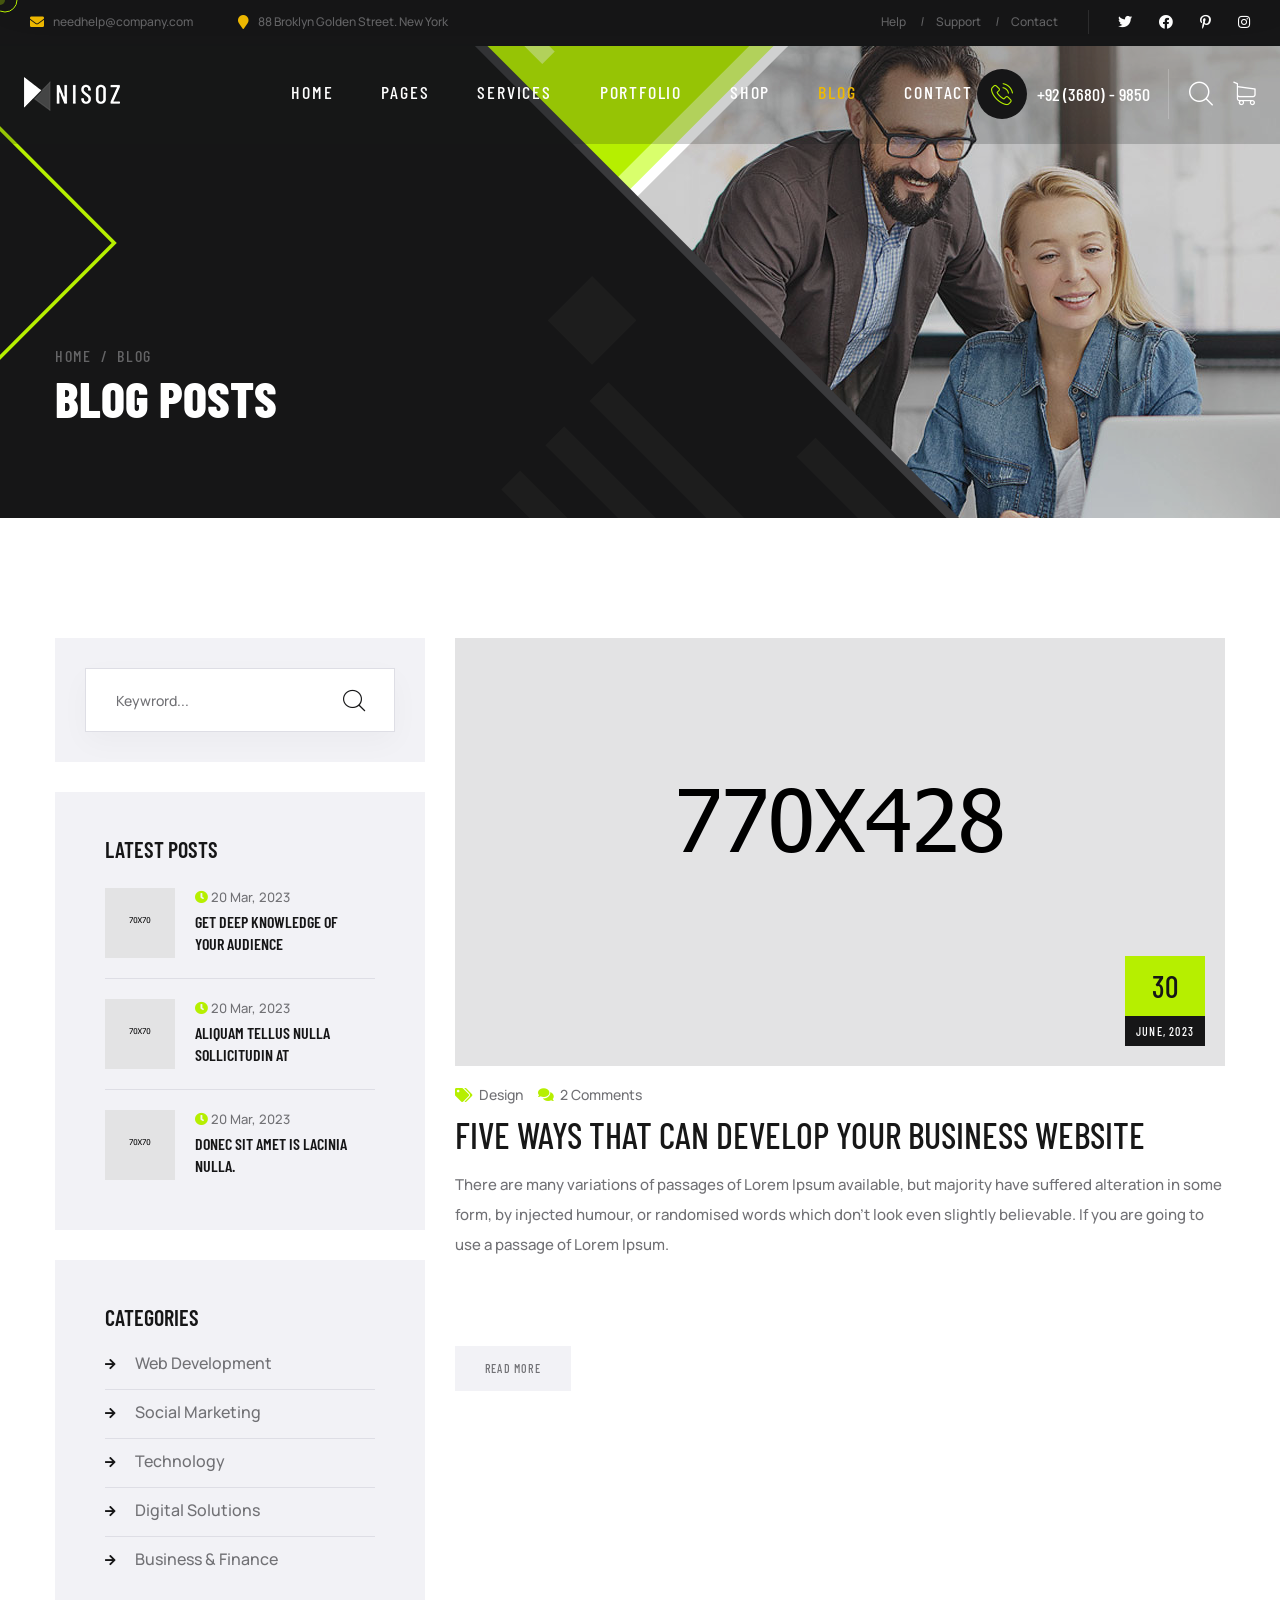
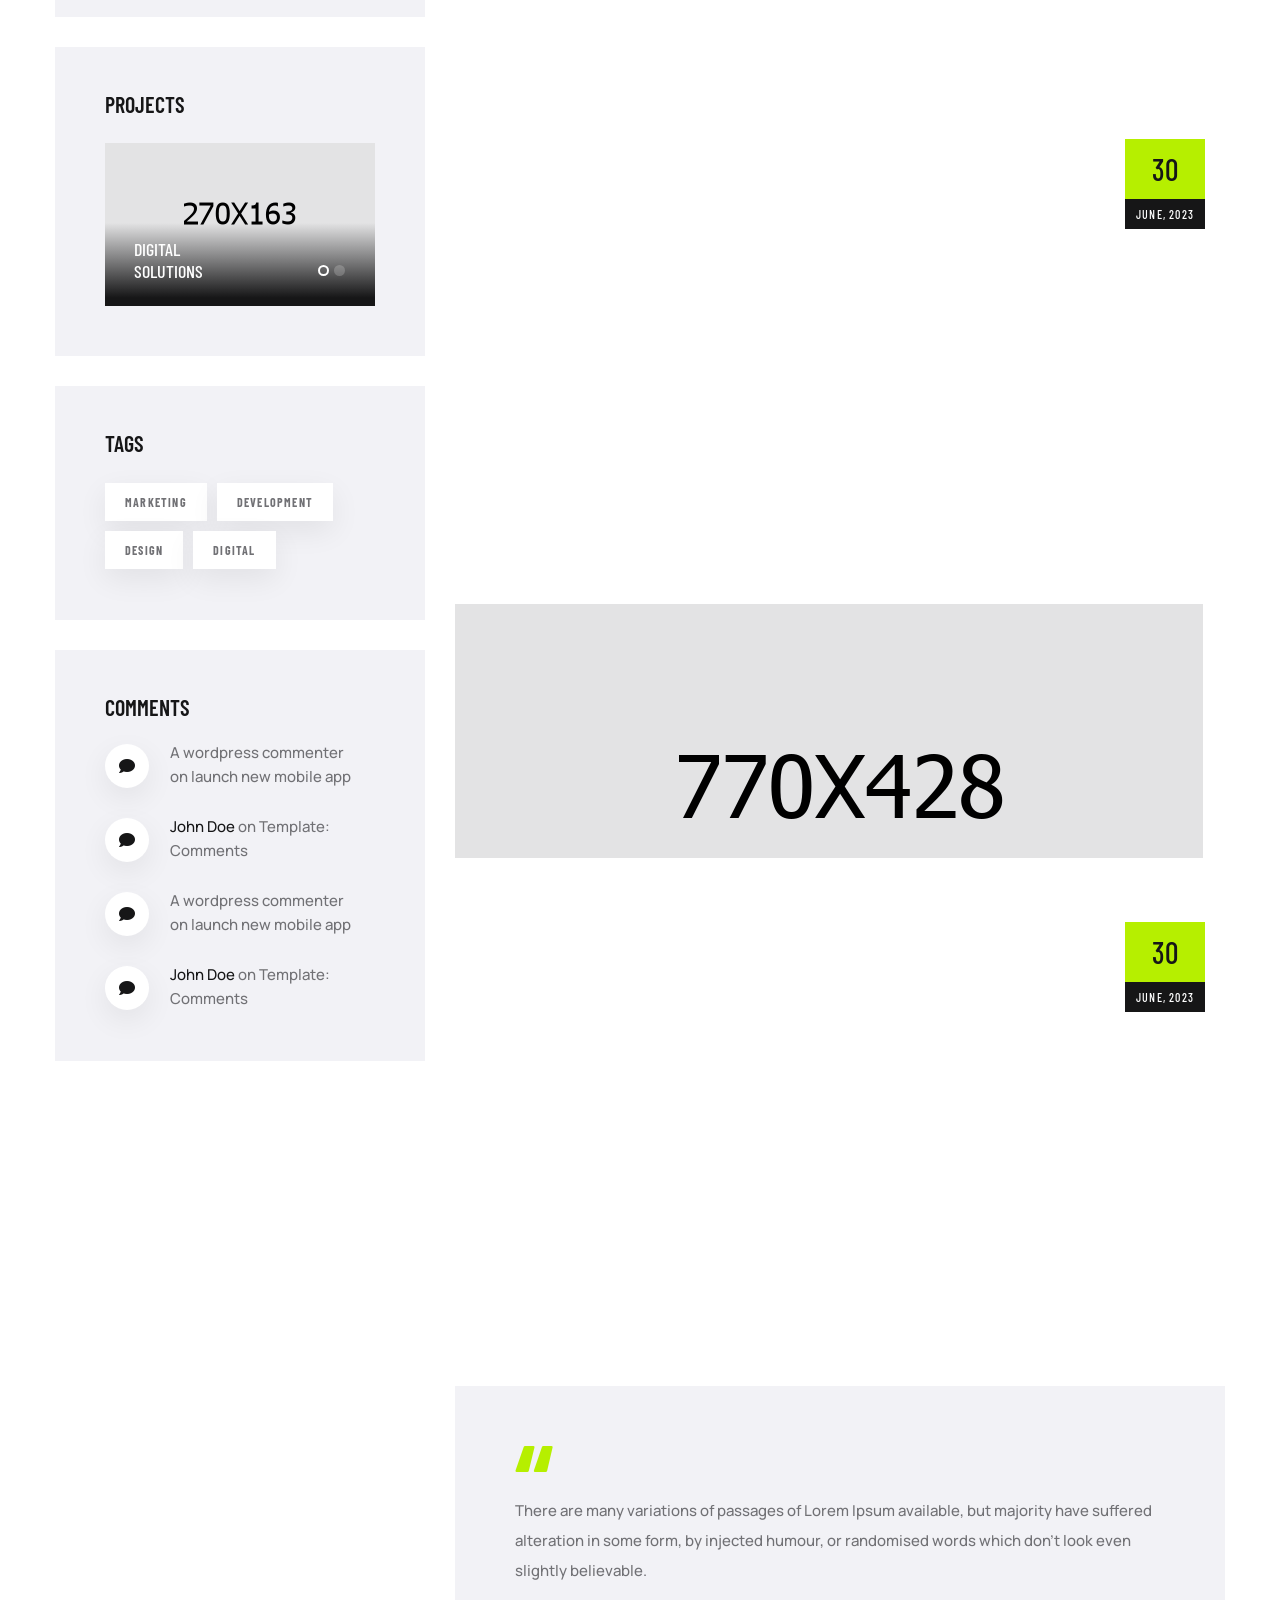
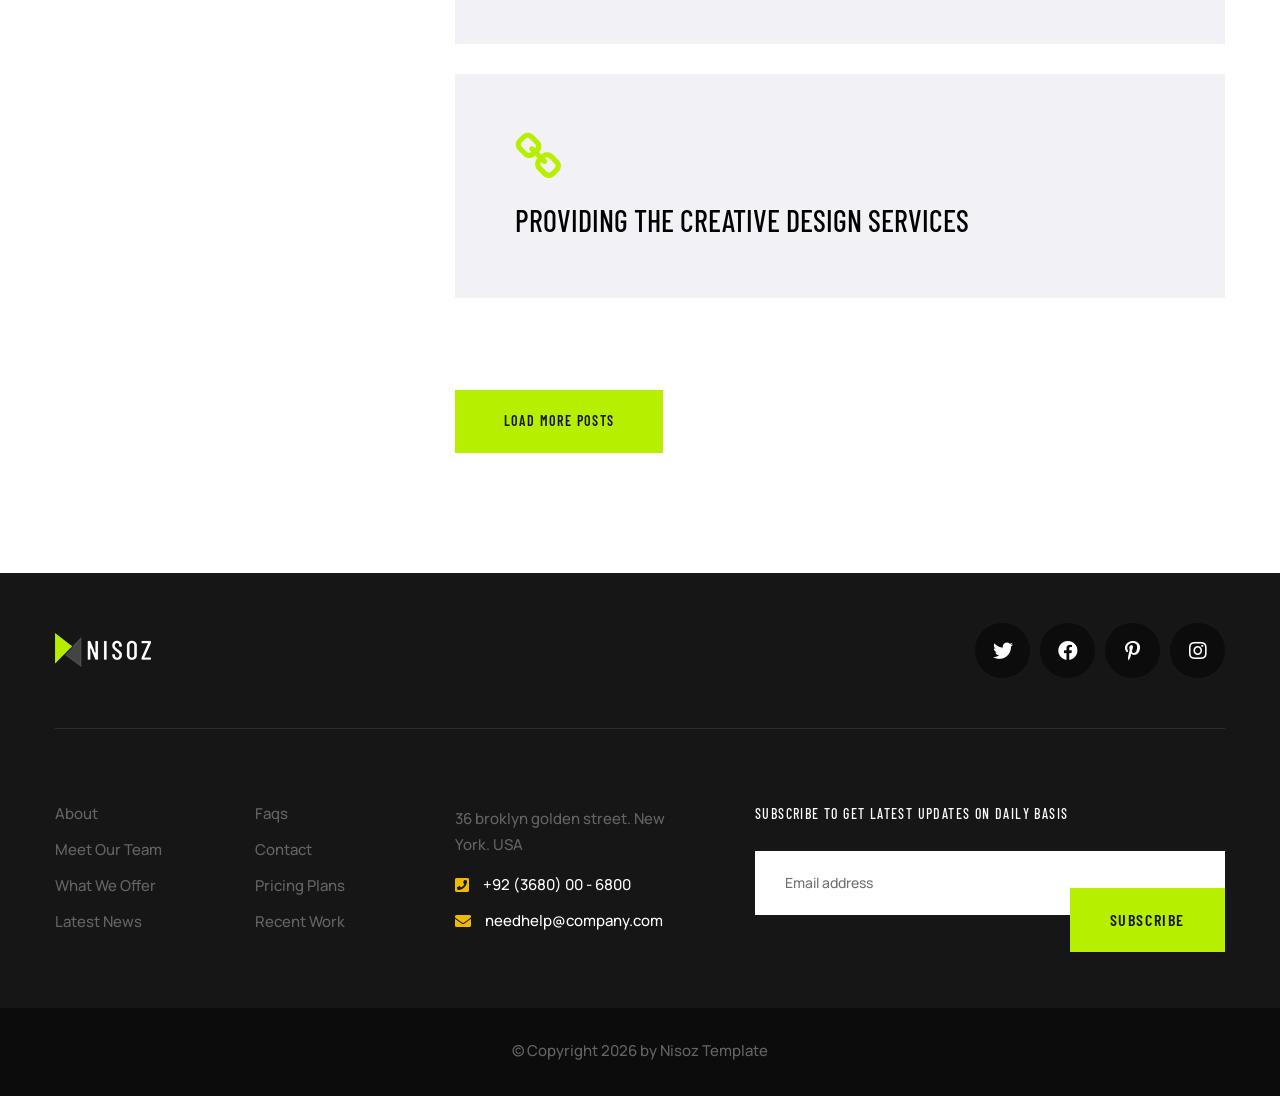
<file: blog-list-left.html>
<!DOCTYPE html>
<html lang="en">

<head>
    <meta charset="UTF-8" />
    <meta name="viewport" content="width=device-width, initial-scale=1.0" />
    <title>Blog || Nisoz || HTML Template For Creative Agency</title>
    <!-- favicons Icons -->
    <link rel="apple-touch-icon" sizes="180x180" href="assets/images/favicons/apple-touch-icon.png" />
    <link rel="icon" type="image/png" sizes="32x32" href="assets/images/favicons/favicon-32x32.png" />
    <link rel="icon" type="image/png" sizes="16x16" href="assets/images/favicons/favicon-16x16.png" />
    <link rel="manifest" href="assets/images/favicons/site.webmanifest" />
    <meta name="description" content="Nisoz HTML Template For Creative Agency" />

    <!-- fonts -->
    <link rel="preconnect" href="https://fonts.googleapis.com">
    <link rel="preconnect" href="https://fonts.gstatic.com" crossorigin>
    <link href="https://fonts.googleapis.com/css2?family=Barlow+Condensed:ital,wght@0,300;0,400;0,500;0,600;0,700;0,800;0,900;1,300;1,400;1,500;1,600;1,700;1,800;1,900&family=Manrope:wght@300;400;500;600;700;800&display=swap" rel="stylesheet">


    <link rel="stylesheet" href="assets/vendors/bootstrap/css/bootstrap.min.css" />
    <link rel="stylesheet" href="assets/vendors/bootstrap-select/bootstrap-select.min.css" />
    <link rel="stylesheet" href="assets/vendors/jquery-ui/jquery-ui.css" />
    <link rel="stylesheet" href="assets/vendors/animate/animate.min.css" />
    <link rel="stylesheet" href="assets/vendors/fontawesome/css/all.min.css" />
    <link rel="stylesheet" href="assets/vendors/nisoz-icons/style.css" />
    <link rel="stylesheet" href="assets/vendors/jarallax/jarallax.css" />
    <link rel="stylesheet" href="assets/vendors/jquery-magnific-popup/jquery.magnific-popup.css" />
    <link rel="stylesheet" href="assets/vendors/nouislider/nouislider.min.css" />
    <link rel="stylesheet" href="assets/vendors/nouislider/nouislider.pips.css" />
    <link rel="stylesheet" href="assets/vendors/odometer/odometer.min.css" />
    <link rel="stylesheet" href="assets/vendors/tiny-slider/tiny-slider.min.css" />
    <link rel="stylesheet" href="assets/vendors/owl-carousel/assets/owl.carousel.min.css" />
    <link rel="stylesheet" href="assets/vendors/owl-carousel/assets/owl.theme.default.min.css" />

    <!-- template styles -->
    <link rel="stylesheet" href="assets/css/nisoz.css" />
</head>

<body class="custom-cursor">

    <div class="custom-cursor__cursor"></div>
    <div class="custom-cursor__cursor-two"></div>

    <div class="preloader">
        <div class="preloader__image" style="background-image: url(assets/images/loader.png);"></div>
    </div>
    <!-- /.preloader -->
    <div class="page-wrapper">
        <section class="topbar">
            <div class="container-fluid">
                <div class="topbar__wrapper">
                    <ul class="list-unstyled topbar__list">
                        <li>
                            <span class="fas fa-envelope"></span>
                            <a href="mailto:needhelp@company.com">needhelp@company.com</a>
                        </li>
                        <li>
                            <span class="fas fa-map-marker"></span>
                            88 Broklyn Golden Street. New York
                        </li>
                    </ul><!-- /.icon-box -->
                    <ul class="list-unstyled topbar__menu">
                        <li><a href="faq.html">Help</a></li>
                        <li><a href="about.html">Support</a></li>
                        <li><a href="contact.html">Contact</a></li>
                    </ul><!-- /.list-menu -->
                    <div class="topbar__social">
                        <a href="https://twitter.com/"><i class="fab fa-twitter"></i></a>
                        <a href="https://www.facebook.com/"><i class="fab fa-facebook"></i></a>
                        <a href="https://www.pinterest.com/"><i class="fab fa-pinterest-p"></i></a>
                        <a href="https://www.instagram.com/"><i class="fab fa-instagram"></i></a>
                    </div><!-- /.social-links -->
                </div>
            </div>
        </section><!-- /.topbar-header -->
        <header class="main-header">
            <nav class="main-menu">
                <div class="container-fluid">
                    <div class="main-menu__logo">
                        <a href="index.html">
                            <img src="assets/images/logo-light.png" width="96" height="34" alt="Ogency">
                        </a>
                    </div><!-- /.main-menu__logo -->
                    <div class="main-menu__nav">
                        <ul class="main-menu__list">
                            <li class="dropdown megamenu">
                                <a href="index.html">Home</a>
                                <ul>
                                    <li>
                                        <section class="home-showcase">
                                            <div class="container">
                                                <div class="home-showcase__inner">
                                                    <div class="row">
                                                        <div class="col-lg-3">
                                                            <div class="home-showcase__item">
                                                                <div class="home-showcase__image">
                                                                    <img src="assets/images/home-showcase/home-showcase-1-1.jpg" alt="">
                                                                    <div class="home-showcase__buttons">
                                                                        <a href="index.html" class="nisoz-btn home-showcase__buttons__item">
                                                                            <span class="nisoz-btn__shape"></span><span class="nisoz-btn__shape"></span><span class="nisoz-btn__shape"></span><span class="nisoz-btn__shape"></span>
                                                                            <span class="nisoz-btn__text">Multi Page</span>
                                                                        </a>
                                                                        <a href="index-one-page.html" class="nisoz-btn home-showcase__buttons__item">
                                                                            <span class="nisoz-btn__shape"></span><span class="nisoz-btn__shape"></span><span class="nisoz-btn__shape"></span><span class="nisoz-btn__shape"></span>
                                                                            <span class="nisoz-btn__text">One Page</span>
                                                                        </a>
                                                                    </div>
                                                                    <!-- /.home-showcase__buttons -->
                                                                </div><!-- /.home-showcase__image -->
                                                                <h3 class="home-showcase__title">Homepage 01</h3><!-- /.home-showcase__title -->
                                                            </div><!-- /.home-showcase__item -->
                                                        </div><!-- /.col-lg-3 -->
                                                        <div class="col-lg-3">
                                                            <div class="home-showcase__item">
                                                                <div class="home-showcase__image">
                                                                    <img src="assets/images/home-showcase/home-showcase-1-2.jpg" alt="">
                                                                    <div class="home-showcase__buttons">
                                                                        <a href="index-2.html" class="nisoz-btn home-showcase__buttons__item">
                                                                            <span class="nisoz-btn__shape"></span><span class="nisoz-btn__shape"></span><span class="nisoz-btn__shape"></span><span class="nisoz-btn__shape"></span>
                                                                            <span class="nisoz-btn__text">Multi Page</span>
                                                                        </a>
                                                                        <a href="index-2-one-page.html" class="nisoz-btn home-showcase__buttons__item">
                                                                            <span class="nisoz-btn__shape"></span><span class="nisoz-btn__shape"></span><span class="nisoz-btn__shape"></span><span class="nisoz-btn__shape"></span>
                                                                            <span class="nisoz-btn__text">One Page</span>
                                                                        </a>
                                                                    </div>
                                                                    <!-- /.home-showcase__buttons -->
                                                                </div><!-- /.home-showcase__image -->
                                                                <h3 class="home-showcase__title">Homepage 02</h3><!-- /.home-showcase__title -->
                                                            </div><!-- /.home-showcase__item -->
                                                        </div><!-- /.col-lg-3 -->
                                                        <div class="col-lg-3">
                                                            <div class="home-showcase__item">
                                                                <div class="home-showcase__image">
                                                                    <img src="assets/images/home-showcase/home-showcase-1-3.jpg" alt="">
                                                                    <div class="home-showcase__buttons">
                                                                        <a href="index-3.html" class="nisoz-btn home-showcase__buttons__item">
                                                                            <span class="nisoz-btn__shape"></span><span class="nisoz-btn__shape"></span><span class="nisoz-btn__shape"></span><span class="nisoz-btn__shape"></span>
                                                                            <span class="nisoz-btn__text">Multi Page</span>
                                                                        </a>
                                                                        <a href="index-3-one-page.html" class="nisoz-btn home-showcase__buttons__item">
                                                                            <span class="nisoz-btn__shape"></span><span class="nisoz-btn__shape"></span><span class="nisoz-btn__shape"></span><span class="nisoz-btn__shape"></span>
                                                                            <span class="nisoz-btn__text">One Page</span>
                                                                        </a>
                                                                    </div>
                                                                    <!-- /.home-showcase__buttons -->
                                                                </div><!-- /.home-showcase__image -->
                                                                <h3 class="home-showcase__title">Homepage 03</h3><!-- /.home-showcase__title -->
                                                            </div><!-- /.home-showcase__item -->
                                                        </div><!-- /.col-lg-3 -->
                                                        <div class="col-lg-3">
                                                            <div class="home-showcase__item">
                                                                <div class="home-showcase__image">
                                                                    <img src="assets/images/home-showcase/home-showcase-1-4.jpg" alt="">
                                                                    <div class="home-showcase__buttons">
                                                                        <a href="index-dark.html" class="nisoz-btn home-showcase__buttons__item">
                                                                            <span class="nisoz-btn__shape"></span><span class="nisoz-btn__shape"></span><span class="nisoz-btn__shape"></span><span class="nisoz-btn__shape"></span>
                                                                            <span class="nisoz-btn__text">View Page</span>
                                                                        </a>
                                                                    </div>
                                                                    <!-- /.home-showcase__buttons -->
                                                                </div><!-- /.home-showcase__image -->
                                                                <h3 class="home-showcase__title">Homepage Dark</h3><!-- /.home-showcase__title -->
                                                            </div><!-- /.home-showcase__item -->
                                                        </div><!-- /.col-lg-3 -->
                                                    </div><!-- /.row -->
                                                </div><!-- /.home-showcase__inner -->
                                            </div><!-- /.container -->
                                        </section>
                                    </li>
                                </ul>
                            </li>
                            <li class="dropdown">
                                <a href="#">Pages</a>
                                <ul>
                                    <li><a href="about.html">About</a></li>
                                    <li><a href="team.html">Our Team</a></li>
                                    <li><a href="team-carousel.html">Team carousel</a></li>
                                    <li><a href="team-details.html">Team detail</a></li>
                                    <li><a href="gallery.html">Gallery</a></li>
                                    <li><a href="gallery-carousel.html">Gallery carousel</a></li>
                                    <li><a href="pricing.html">Pricing</a></li>
                                    <li><a href="faq.html">FAQs</a></li>
                                    <li><a href="login.html">Login</a></li>
                                    <li><a href="404.html">404 error</a></li>
                                </ul>
                            </li>
                            <li class="dropdown">
                                <a href="#">Services</a>
                                <ul>
                                    <li><a href="services.html">Services</a></li>
                                    <li><a href="services-carousel.html">Services carousel 01</a></li>
                                    <li><a href="services-carousel-2.html">Services carousel 02</a></li>
                                    <li><a href="website-designing.html">Website Designing</a></li>
                                    <li><a href="website-development.html">Website Development</a></li>
                                    <li><a href="mobile-application.html">Mobile Application</a></li>
                                    <li><a href="digital-marketing.html">Digital Marketing</a></li>
                                    <li><a href="social-marketing.html">Social Marketing</a></li>
                                    <li><a href="seo-content.html">SEO & Content Writing</a></li>
                                </ul>
                            </li>
                            <li class="dropdown">
                                <a href="#">Portfolio</a>
                                <ul>
                                    <li class="dropdown">
                                        <a href="#">Portfolio Grid</a>
                                        <ul class="sub-menu">
                                            <li><a href="portfolio-two-col.html">2 Columns</a></li>
                                            <li><a href="portfolio.html">3 Columns</a></li>
                                            <li><a href="portfolio-four-col.html">4 Columns</a></li>
                                        </ul>
                                    </li>
                                    <li><a href="portfolio-carousel.html">Portfolio carousel</a></li>
                                    <li><a href="portfolio-masonry.html">Portfolio masonry</a></li>
                                    <li><a href="portfolio-details.html">Portfolio details</a></li>
                                </ul>
                            </li>
                            <li class="dropdown">
                                <a href="#">Shop</a>
                                <ul class="sub-menu">
                                    <li class="dropdown">
                                        <a href="#">Products</a>
                                        <ul class="sub-menu">
                                            <li><a href="products.html">No sidebar</a></li>
                                            <li><a href="products-left.html">Left sidebar</a></li>
                                            <li><a href="products-right.html">Right sidebar</a></li>
                                        </ul>
                                    </li>
                                    <li><a href="products-carousel.html">Products carousel</a></li>
                                    <li><a href="product-details.html">Product details</a></li>
                                    <li><a href="cart.html">Cart</a></li>
                                    <li><a href="checkout.html">Checkout</a></li>
                                </ul>
                            </li>
                            <li class="dropdown">
                                <a href="#">Blog</a>
                                <ul class="sub-menu">
                                    <li class="dropdown">
                                        <a href="#">Blog grid</a>
                                        <ul class="sub-menu">
                                            <li><a href="blog-grid.html">No sidebar</a></li>
                                            <li><a href="blog-grid-left.html">Left sidebar</a></li>
                                            <li><a href="blog-grid-right.html">Right sidebar</a></li>
                                        </ul>
                                    </li>
                                    <li class="dropdown">
                                        <a href="#">Blog list</a>
                                        <ul class="sub-menu">
                                            <li><a href="blog-list.html">No sidebar</a></li>
                                            <li><a href="blog-list-left.html">Left sidebar</a></li>
                                            <li><a href="blog-list-right.html">Right sidebar</a></li>
                                        </ul>
                                    </li>
                                    <li><a href="blog-carousel.html">Blog carousel</a></li>
                                    <li class="dropdown">
                                        <a href="#">Blog details</a>
                                        <ul class="sub-menu">
                                            <li><a href="blog-details.html">No sidebar</a></li>
                                            <li><a href="blog-details-left.html">Left sidebar</a></li>
                                            <li><a href="blog-details-right.html">Right sidebar</a></li>
                                        </ul>
                                    </li>
                                </ul>
                            </li>
                            <li><a href="contact.html">Contact</a></li>
                        </ul>
                    </div><!-- /.main-menu__nav -->
                    <div class="main-menu__right">
                        <a href="#" class="main-menu__toggler mobile-nav__toggler">
                            <i class="fa fa-bars"></i>
                        </a><!-- /.mobile menu btn -->
                        <a href="tel:+9236809850" class="main-menu__phone">
                            <i class="icon-telephone"></i>
                            +92 (3680) - 9850
                        </a><!-- /.phone-number -->
                        <a href="#" class="main-menu__search search-toggler">
                            <i class="icon-magnifying-glass"></i>
                        </a><!-- /.search btn -->
                        <a href="cart.html" class="main-menu__cart cart-toggler">
                            <i class="icon-shopping-cart"></i>
                            <span class="main-menu__cart__count">0</span>
                        </a><!-- /.cart btn -->
                    </div><!-- /.main-menu__right -->
                </div><!-- /.container -->
            </nav>
            <!-- /.main-menu -->
        </header><!-- /.main-header -->

        <div class="stricky-header stricked-menu main-menu">
            <div class="sticky-header__content"></div><!-- /.sticky-header__content -->
        </div><!-- /.stricky-header -->
        <section class="page-header">
            <div class="page-header__bg"></div><!-- /.page-header__bg -->
            <div class="page-header__shape1"></div><!-- /.page-header__shape1 -->
            <div class="page-header__shape2"></div><!-- /.page-header__shape1 -->
            <div class="page-header__shape3 wow slideInRight" data-wow-delay="300ms"></div><!-- /.page-header__shape3 -->
            <div class="container">
                <ul class="page-header__breadcrumb list-unstyled">
                    <li><a href="index.html">Home</a></li>
                    <li><span>Blog</span></li>
                </ul><!-- /.page-breadcrumb list-unstyled -->
                <h2 class="page-header__title">Blog posts</h2><!-- /.page-title -->
            </div><!-- /.container -->
        </section><!-- /.page-header -->
        <div class="blog-page">
            <div class="container">
                <div class="row">
                    <div class="col-xl-4 col-lg-5 wow fadeInRight" data-wow-delay="400ms">
                        <div class="sidebar sidebar__left">
                            <div class="sidebar__single sidebar__search">
                                <form action="#" class="sidebar__search-form">
                                    <input type="search" placeholder="Keywrord...">
                                    <button type="submit"><i class="icon-magnifying-glass"></i></button>
                                </form>
                            </div><!-- search-widget -->
                            <div class="sidebar__single sidebar__post">
                                <h3 class="sidebar__title">Latest posts</h3>
                                <ul class="sidebar__post__list list-unstyled">
                                    <li>
                                        <div class="sidebar__post__image">
                                            <img src="assets/images/blog/lp-1-1.jpg" alt="">
                                        </div>
                                        <div class="sidebar__post__content">
                                            <span class="sidebar__post__content__meta"><i class="fa fa-clock"></i>20 Mar, 2023</span>
                                            <h3 class="sidebar__post__content__title"><a href="blog-details.html">Get deep knowledge of your audience</a></h3>
                                        </div>
                                    </li>
                                    <li>
                                        <div class="sidebar__post__image">
                                            <img src="assets/images/blog/lp-1-2.jpg" alt="">
                                        </div>
                                        <div class="sidebar__post__content">
                                            <span class="sidebar__post__content__meta"><i class="fa fa-clock"></i>20 Mar, 2023</span>
                                            <h3 class="sidebar__post__content__title"><a href="blog-details.html">Aliquam tellus nulla sollicitudin at</a></h3>
                                        </div>
                                    </li>
                                    <li>
                                        <div class="sidebar__post__image">
                                            <img src="assets/images/blog/lp-1-3.jpg" alt="">
                                        </div>
                                        <div class="sidebar__post__content">
                                            <span class="sidebar__post__content__meta"><i class="fa fa-clock"></i>20 Mar, 2023</span>
                                            <h3 class="sidebar__post__content__title"><a href="blog-details.html">Donec sit amet is lacinia nulla.</a></h3>
                                        </div>
                                    </li>
                                </ul>
                            </div><!-- latest-post-widget -->
                            <div class="sidebar__single sidebar__category">
                                <h3 class="sidebar__title">Categories</h3>
                                <ul class="sidebar__category-list list-unstyled">
                                    <li><a href="blog-details.html">Web Development</a></li>
                                    <li><a href="blog-details.html">Social Marketing</a></li>
                                    <li><a href="blog-details.html">Technology</a></li>
                                    <li><a href="blog-details.html">Digital Solutions</a></li>
                                    <li><a href="blog-details.html">Business & Finance</a></li>
                                </ul>
                            </div><!-- category-widget -->
                            <div class="sidebar__single sidebar__project">
                                <h3 class="sidebar__title">Projects</h3>
                                <div class="sidebar__project__carousel nisoz-owl__carousel owl-theme owl-carousel" data-owl-options='{
                            "items": 1,
                            "margin": 0,
                            "smartSpeed": 700,
                            "loop":true,
                            "autoplay": true,
                            "nav":false,
                            "dots":true,
                            "navText": ["<span class=\"icon-left-arrow\"></span>","<span class=\"icon-right-arrow\"></span>"]
                            }'>
                                    <div class="item">
                                        <div class="sidebar__project-single">
                                            <div class="sidebar__project-bg" style="background-image: url(assets/images/backgrounds/sidebar-project-bg-1.jpg);">
                                            </div>
                                            <h3 class="sidebar__project-single-title">Digital Solutions</h3>
                                        </div>
                                    </div>
                                    <div class="item">
                                        <div class="sidebar__project-single">
                                            <div class="sidebar__project-bg" style="background-image: url(assets/images/backgrounds/sidebar-project-bg-2.jpg);">
                                            </div>
                                            <h3 class="sidebar__project-single-title">Web Development</h3>
                                        </div>
                                    </div>
                                </div>
                            </div><!-- category-widget -->
                            <div class="sidebar__single sidebar__tags">
                                <h3 class="sidebar__title">Tags</h3>
                                <div class="sidebar__tags-list">
                                    <a href="blog-grid-right.html">Marketing</a>
                                    <a href="blog-grid-right.html">development</a>
                                    <a href="blog-grid-right.html">Design</a>
                                    <a href="blog-grid-right.html">Digital</a>
                                </div>
                            </div><!-- tags-widget -->
                            <div class="sidebar__single sidebar__comments">
                                <h3 class="sidebar__title">Comments</h3>
                                <ul class="sidebar__comments-list list-unstyled">
                                    <li>
                                        <div class="sidebar__comments-icon">
                                            <span class="fas fa-comment"></span>
                                        </div>
                                        <div class="sidebar__comments-text-box">
                                            <p>A wordpress commenter <br> on launch new mobile app</p>
                                        </div>
                                    </li>
                                    <li>
                                        <div class="sidebar__comments-icon">
                                            <span class="fas fa-comment"></span>
                                        </div>
                                        <div class="sidebar__comments-text-box">
                                            <p><a href="blog-grid-right.html">John Doe</a> on Template: <br>Comments</p>
                                        </div>
                                    </li>
                                    <li>
                                        <div class="sidebar__comments-icon">
                                            <span class="fas fa-comment"></span>
                                        </div>
                                        <div class="sidebar__comments-text-box">
                                            <p>A wordpress commenter <br> on launch new mobile app</p>
                                        </div>
                                    </li>
                                    <li>
                                        <div class="sidebar__comments-icon">
                                            <span class="fas fa-comment"></span>
                                        </div>
                                        <div class="sidebar__comments-text-box">
                                            <p><a href="blog-grid-right.html">John Doe</a> on Template: <br> Comments</p>
                                        </div>
                                    </li>
                                </ul>
                            </div><!-- comment-widget -->
                        </div>
                    </div>
                    <div class="col-xl-8 col-lg-7">
                        <div class="row">
                            <div class="col-lg-12 wow fadeInUp" data-wow-delay="100ms">
                                <div class="blog-one__item blog-one__item-list">
                                    <div class="blog-one__image">
                                        <img src="assets/images/blog/blog-list-1.jpg" alt="nisoz">
                                        <a href="blog-details.html"></a>
                                        <div class="blog-one__date">
                                            <span>30</span>
                                            June, 2023
                                        </div><!-- /.blog-date -->
                                    </div><!-- /.blog-image -->
                                    <div class="blog-one__content">
                                        <div class="blog-one__meta">
                                            <div class="blog-one__meta__cats">
                                                <span class="fas fa-tags"></span><a href="blog-list-right.html">Design</a>
                                            </div>
                                            <span class="fas fa-comments"></span>2 Comments
                                        </div><!-- /.blog-meta -->
                                        <h3 class="blog-one__title">
                                            <a href="blog-details.html">Five ways that can develop your business website</a>
                                        </h3><!-- /.blog-title -->
                                        <p class="blog-one__item__text">
                                            There are many variations of passages of Lorem Ipsum available, but majority have suffered alteration in some form,
                                            by injected humour, or randomised words which don't look even slightly believable. If you are going to use a passage of Lorem Ipsum.
                                        </p><!-- /.blog-excerpt -->
                                        <a href="blog-details.html" class="nisoz-btn">
                                            <span class="nisoz-btn__shape"></span><span class="nisoz-btn__shape"></span><span class="nisoz-btn__shape"></span><span class="nisoz-btn__shape"></span>
                                            <span class="nisoz-btn__text">Read More</span>
                                        </a><!-- /.blog-read-more -->
                                    </div><!-- /.blog-content -->
                                </div><!-- /.blog-card-one -->
                            </div>
                            <div class="col-lg-12 wow fadeInUp" data-wow-delay="200ms">
                                <div class="blog-one__item blog-one__item-list">
                                    <div class="blog-one__image">
                                        <img src="assets/images/blog/blog-list-2.jpg" alt="nisoz">
                                        <a href="blog-details.html"></a>
                                        <div class="blog-one__date">
                                            <span>30</span>
                                            June, 2023
                                        </div><!-- /.blog-date -->
                                    </div><!-- /.blog-image -->
                                    <div class="blog-one__content">
                                        <div class="blog-one__meta">
                                            <div class="blog-one__meta__cats">
                                                <span class="fas fa-tags"></span><a href="blog-list-right.html">Design</a>
                                            </div>
                                            <span class="fas fa-comments"></span>2 Comments
                                        </div><!-- /.blog-meta -->
                                        <h3 class="blog-one__title">
                                            <a href="blog-details.html">Get a few solutions to hire a best candidate</a>
                                        </h3><!-- /.blog-title -->
                                        <p class="blog-one__item__text">
                                            There are many variations of passages of Lorem Ipsum available, but majority have suffered alteration in some form,
                                            by injected humour, or randomised words which don't look even slightly believable. If you are going to use a passage of Lorem Ipsum.
                                        </p><!-- /.blog-excerpt -->
                                        <a href="blog-details.html" class="nisoz-btn">
                                            <span class="nisoz-btn__shape"></span><span class="nisoz-btn__shape"></span><span class="nisoz-btn__shape"></span><span class="nisoz-btn__shape"></span>
                                            <span class="nisoz-btn__text">Read More</span>
                                        </a><!-- /.blog-read-more -->
                                    </div><!-- /.blog-content -->
                                </div><!-- /.blog-card-one -->
                            </div>
                            <div class="col-lg-12 wow fadeInUp" data-wow-delay="300ms">
                                <div class="blog-one__item blog-one__item-list">
                                    <div class="blog-one__image">
                                        <img src="assets/images/blog/blog-list-3.jpg" alt="nisoz">
                                        <a href="blog-details.html"></a>
                                        <div class="blog-one__date">
                                            <span>30</span>
                                            June, 2023
                                        </div><!-- /.blog-date -->
                                    </div><!-- /.blog-image -->
                                    <div class="blog-one__content">
                                        <div class="blog-one__meta">
                                            <div class="blog-one__meta__cats">
                                                <span class="fas fa-tags"></span><a href="blog-list-right.html">Design</a>
                                            </div>
                                            <span class="fas fa-comments"></span>2 Comments
                                        </div><!-- /.blog-meta -->
                                        <h3 class="blog-one__title">
                                            <a href="blog-details.html">Introducing the latest tech features for you</a>
                                        </h3><!-- /.blog-title -->
                                        <p class="blog-one__item__text">
                                            There are many variations of passages of Lorem Ipsum available, but majority have suffered alteration in some form,
                                            by injected humour, or randomised words which don't look even slightly believable. If you are going to use a passage of Lorem Ipsum.
                                        </p><!-- /.blog-excerpt -->
                                        <a href="blog-details.html" class="nisoz-btn">
                                            <span class="nisoz-btn__shape"></span><span class="nisoz-btn__shape"></span><span class="nisoz-btn__shape"></span><span class="nisoz-btn__shape"></span>
                                            <span class="nisoz-btn__text">Read More</span>
                                        </a><!-- /.blog-read-more -->
                                    </div><!-- /.blog-content -->
                                </div><!-- /.blog-card-one -->
                            </div>
                            <div class="col-lg-12 wow fadeInUp" data-wow-delay="400ms">
                                <div class="blog-one__item-quote">
                                    <div class="blog-one__item-quote__icon">“</div>
                                    <p class="blog-one__item-quote__text">
                                        There are many variations of passages of Lorem Ipsum available, but majority have suffered alteration in some form,
                                        by injected humour, or randomised words which don't look even slightly believable.
                                    </p>
                                </div><!-- /.blog-quote-one -->
                            </div>
                            <div class="col-lg-12 wow fadeInUp" data-wow-delay="500ms">
                                <div class="blog-one__item-sticky">
                                    <a href="blog-details.html" class="blog-one__item-sticky__icon"><img src="assets/images/shapes/blog-sticky-icon.png" alt="nisoz"></a>
                                    <h3 class="blog-one__item-sticky__title">
                                        <a href="blog-details.html">Providing the creative design services</a>
                                    </h3><!-- /.blog-title -->
                                </div><!-- /.blog-sticky-one -->
                            </div>
                            <div class="col-md-12 wow fadeInUp" data-wow-delay="600ms">
                                <div class="blog-one__item-pagination">
                                    <a href="blog-grid-right.html" class="nisoz-btn">
                                        <span class="nisoz-btn__shape"></span><span class="nisoz-btn__shape"></span><span class="nisoz-btn__shape"></span><span class="nisoz-btn__shape"></span>
                                        <span class="nisoz-btn__text">Load More Posts</span>
                                    </a>
                                </div>
                            </div>
                        </div>
                    </div>
                </div>
            </div>
        </div>

        <footer class="main-footer">
            <div class="main-footer__bg" style="background-image: url(assets/images/shapes/footer-bg-1.png);"></div>
            <div class="container">
                <div class="main-footer__top wow fadeInUp" data-wow-delay="100ms">
                    <a href="index.html" class="main-footer__logo">
                        <img src="assets/images/footer-logo.png" alt="nisoz" width="96" height="34">
                    </a><!-- /.footer-logo -->
                    <div class="main-footer__social">
                        <a href="https://twitter.com/"><i class="fab fa-twitter"></i></a>
                        <a href="https://www.facebook.com/"><i class="fab fa-facebook"></i></a>
                        <a href="https://www.pinterest.com/"><i class="fab fa-pinterest-p"></i></a>
                        <a href="https://www.instagram.com/"><i class="fab fa-instagram"></i></a>
                    </div><!-- /.footer-social -->
                </div><!-- footer-top -->
                <div class="row">
                    <div class="col-lg-2 col-md-4 wow fadeInUp" data-wow-delay="200ms">
                        <div class="main-footer__navmenu">
                            <ul>
                                <li><a href="about.html">About</a></li>
                                <li><a href="team.html">Meet Our Team</a></li>
                                <li><a href="services.html">What We Offer</a></li>
                                <li><a href="blog-grid-right.html">Latest News</a></li>
                            </ul><!-- /.list-unstyled -->
                        </div><!-- /.footer-menu -->
                    </div>
                    <div class="col-lg-2 col-md-4 wow fadeInUp" data-wow-delay="300ms">
                        <div class="main-footer__navmenu">
                            <ul>
                                <li><a href="faq.html">Faqs</a></li>
                                <li><a href="contact.html">Contact</a></li>
                                <li><a href="pricing.html">Pricing Plans</a></li>
                                <li><a href="portfolio.html">Recent Work</a></li>
                            </ul><!-- /.list-unstyled -->
                        </div><!-- /.footer-menu -->
                    </div>
                    <div class="col-lg-3 col-md-4 wow fadeInUp" data-wow-delay="400ms">
                        <div class="main-footer__about">
                            <p class="main-footer__about__text">36 broklyn golden street. New<br> York. USA</p>
                            <ul class="main-footer__about__info">
                                <li><span class="fas fa-phone-square"></span><a href="tel:+923680006800">+92 (3680) 00 - 6800</a></li>
                                <li><span class="fas fa-envelope"></span><a href="mailto:needhelp@company.com">needhelp@company.com</a></li>
                            </ul>
                        </div><!-- /.footer-about -->
                    </div>
                    <div class="col-lg-5 col-md-12 wow fadeInUp" data-wow-delay="500ms">
                        <div class="main-footer__newsletter">
                            <h5 class="main-footer__newsletter__text">Subscribe to get latest updates on daily basis</h5>
                            <form class="main-footer__email-box mc-form" data-url="MC_FORM_URL" novalidate="novalidate">
                                <div class="main-footer__email-input-box">
                                    <input type="email" placeholder="Email address" name="EMAIL">
                                </div>
                                <button type="submit" class="nisoz-btn">
                                    <span class="nisoz-btn__shape"></span><span class="nisoz-btn__shape"></span><span class="nisoz-btn__shape"></span><span class="nisoz-btn__shape"></span>
                                    <span class="nisoz-btn__text">Subscribe</span>
                                </button>
                            </form>
                            <div class="mc-form__response"></div>
                        </div><!-- /.footer-mailchimp -->
                    </div>
                </div><!-- /.row -->
            </div><!-- /.container -->
        </footer><!-- /.main-footer -->

        <section class="copyright text-center">
            <div class="container wow fadeInUp" data-wow-delay="500ms">
                <p class="copyright__text">© Copyright <span class="dynamic-year"></span><!-- /.dynamic-year --> by <a href="index.html">Nisoz Template</a></p>
            </div><!-- /.container -->
        </section><!-- /.copyright -->

    </div><!-- /.page-wrapper -->


    <div class="mobile-nav__wrapper">
        <div class="mobile-nav__overlay mobile-nav__toggler"></div>
        <!-- /.mobile-nav__overlay -->
        <div class="mobile-nav__content">
            <span class="mobile-nav__close mobile-nav__toggler"><i class="fa fa-times"></i></span>
            <div class="logo-box">
                <a href="index.html" aria-label="logo image"><img src="assets/images/logo-light.png" width="96" height="34" alt="nisoz" /></a>
            </div>
            <!-- /.logo-box -->
            <div class="mobile-nav__container"></div>
            <!-- /.mobile-nav__container -->
            <ul class="mobile-nav__contact list-unstyled">
                <li>
                    <i class="fas fa-envelope"></i>
                    <a href="mailto:needhelp@company.com">needhelp@company.com</a>
                </li>
                <li>
                    <i class="fa fa-phone-alt"></i>
                    <a href="tel:+9236809850">+92 (3680) - 9850</a>
                </li>
            </ul><!-- /.mobile-nav__contact -->
            <div class="mobile-nav__social">
                <a href="https://twitter.com/"><i class="fab fa-twitter"></i></a>
                <a href="https://www.facebook.com/"><i class="fab fa-facebook"></i></a>
                <a href="https://www.pinterest.com/"><i class="fab fa-pinterest-p"></i></a>
                <a href="https://www.instagram.com/"><i class="fab fa-instagram"></i></a>
            </div><!-- /.mobile-nav__social -->
        </div>
        <!-- /.mobile-nav__content -->
    </div>
    <!-- /.mobile-nav__wrapper -->

    <div class="search-popup">
        <div class="search-popup__overlay search-toggler"></div>
        <!-- /.search-popup__overlay -->
        <div class="search-popup__content">
            <form role="search" method="get" class="search-popup__form" action="#">
                <input type="text" id="search" placeholder="Search Here..." />
                <button type="submit" aria-label="search submit" class="nisoz-btn">
                    <span class="nisoz-btn__shape"></span><span class="nisoz-btn__shape"></span><span class="nisoz-btn__shape"></span><span class="nisoz-btn__shape"></span>
                    <span class="nisoz-btn__text"><i class="icon-magnifying-glass"></i></span>
                </button>
            </form>
        </div>
        <!-- /.search-popup__content -->
    </div>
    <!-- /.search-popup -->

    <!-- back-to-top-start -->
    <a href="#" class="scroll-top">
        <svg class="scroll-top__circle" width="100%" height="100%" viewBox="-1 -1 102 102">
            <path d="M50,1 a49,49 0 0,1 0,98 a49,49 0 0,1 0,-98" />
        </svg>
    </a>
    <!-- back-to-top-end -->


    <script src="assets/vendors/jquery/jquery-3.5.1.min.js"></script>
    <script src="assets/vendors/bootstrap/js/bootstrap.bundle.min.js"></script>
    <script src="assets/vendors/bootstrap-select/bootstrap-select.min.js"></script>
    <script src="assets/vendors/jquery-ui/jquery-ui.js"></script>
    <script src="assets/vendors/jarallax/jarallax.min.js"></script>
    <script src="assets/vendors/jquery-ajaxchimp/jquery.ajaxchimp.min.js"></script>
    <script src="assets/vendors/jquery-appear/jquery.appear.min.js"></script>
    <script src="assets/vendors/jquery-circle-progress/jquery.circle-progress.min.js"></script>
    <script src="assets/vendors/jquery-magnific-popup/jquery.magnific-popup.min.js"></script>
    <script src="assets/vendors/jquery-validate/jquery.validate.min.js"></script>
    <script src="assets/vendors/nouislider/nouislider.min.js"></script>
    <script src="assets/vendors/odometer/odometer.min.js"></script>
    <script src="assets/vendors/tiny-slider/tiny-slider.min.js"></script>
    <script src="assets/vendors/owl-carousel/owl.carousel.min.js"></script>
    <script src="assets/vendors/wnumb/wNumb.min.js"></script>
    <script src="assets/vendors/jquery-circleType/jquery.circleType.js"></script>
    <script src="assets/vendors/jquery-lettering/jquery.lettering.min.js"></script>
    <script src="assets/vendors/tilt/tilt.jquery.js"></script>
    <script src="assets/vendors/wow/wow.js"></script>
    <script src="assets/vendors/isotope/isotope.js"></script>
    <script src="assets/vendors/countdown/countdown.min.js"></script>
    <!-- template js -->
    <script src="assets/js/nisoz.js"></script>
</body>

</html>
</file>
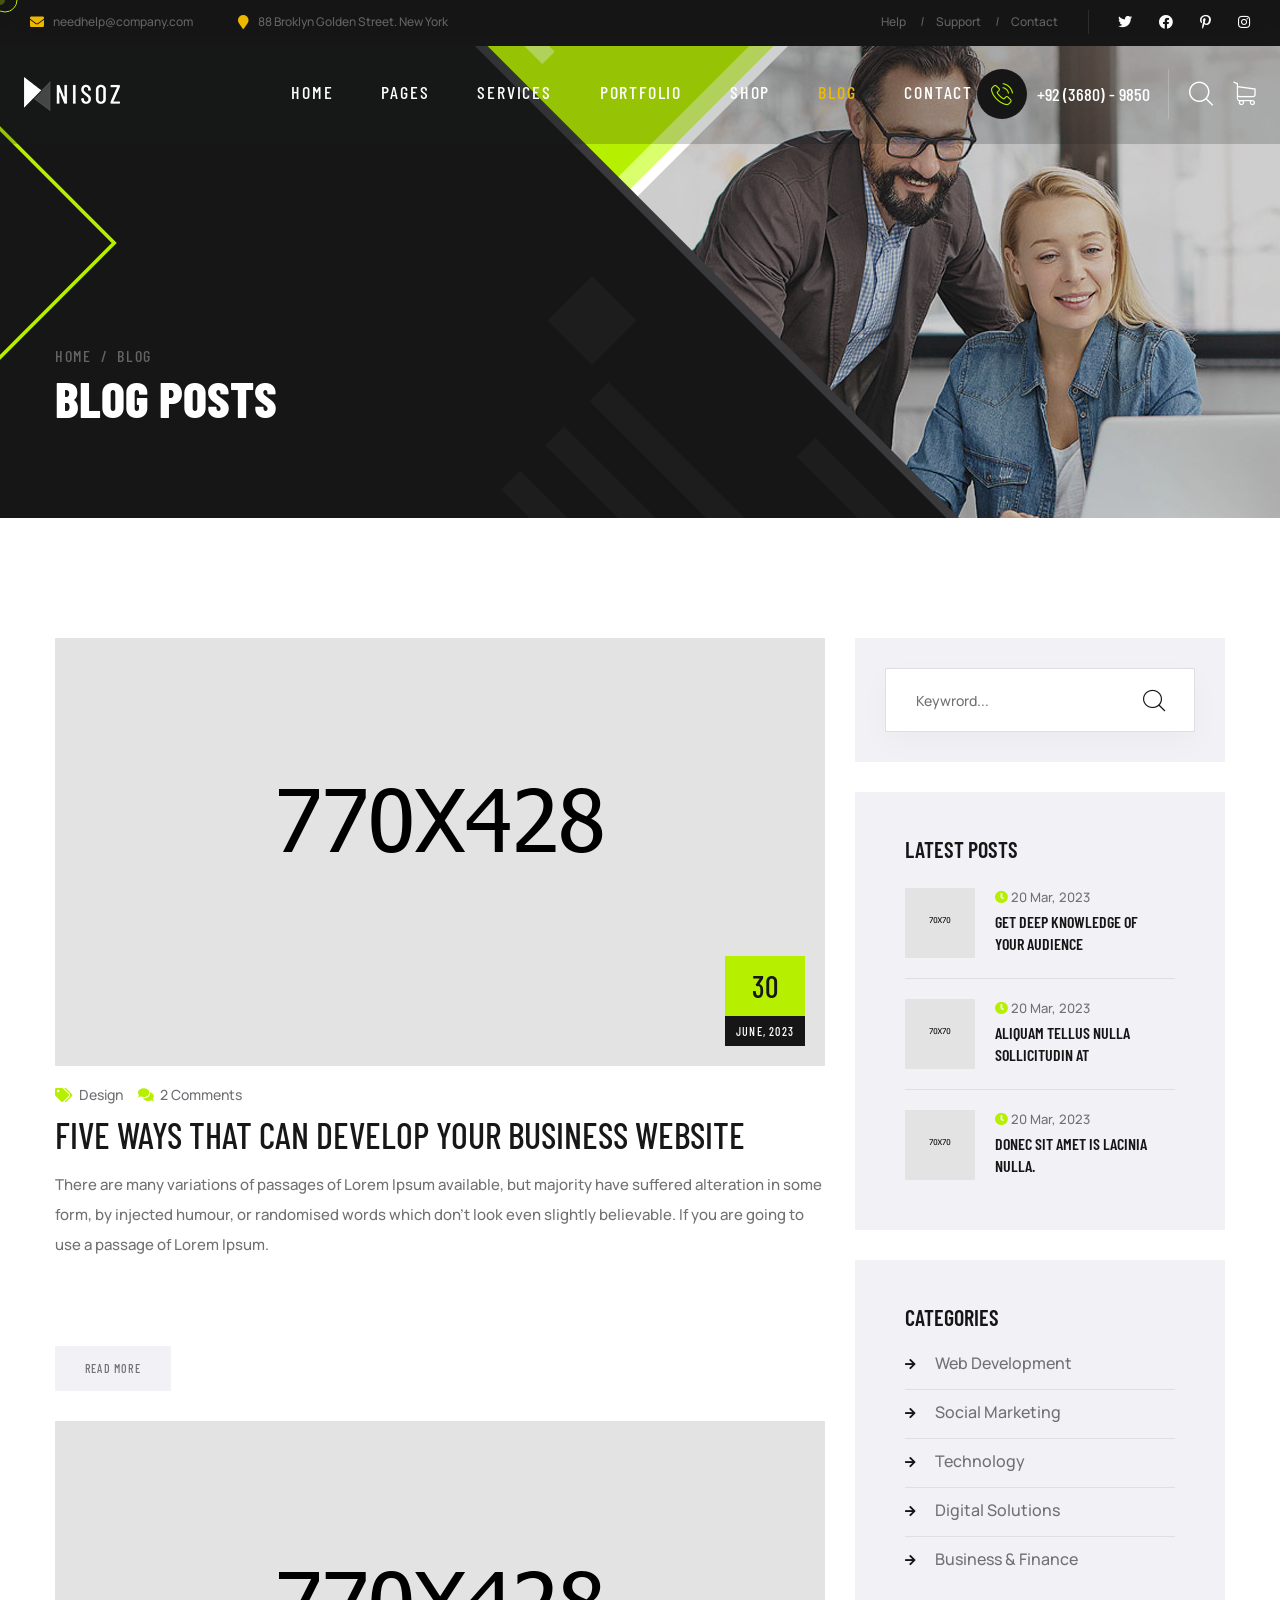
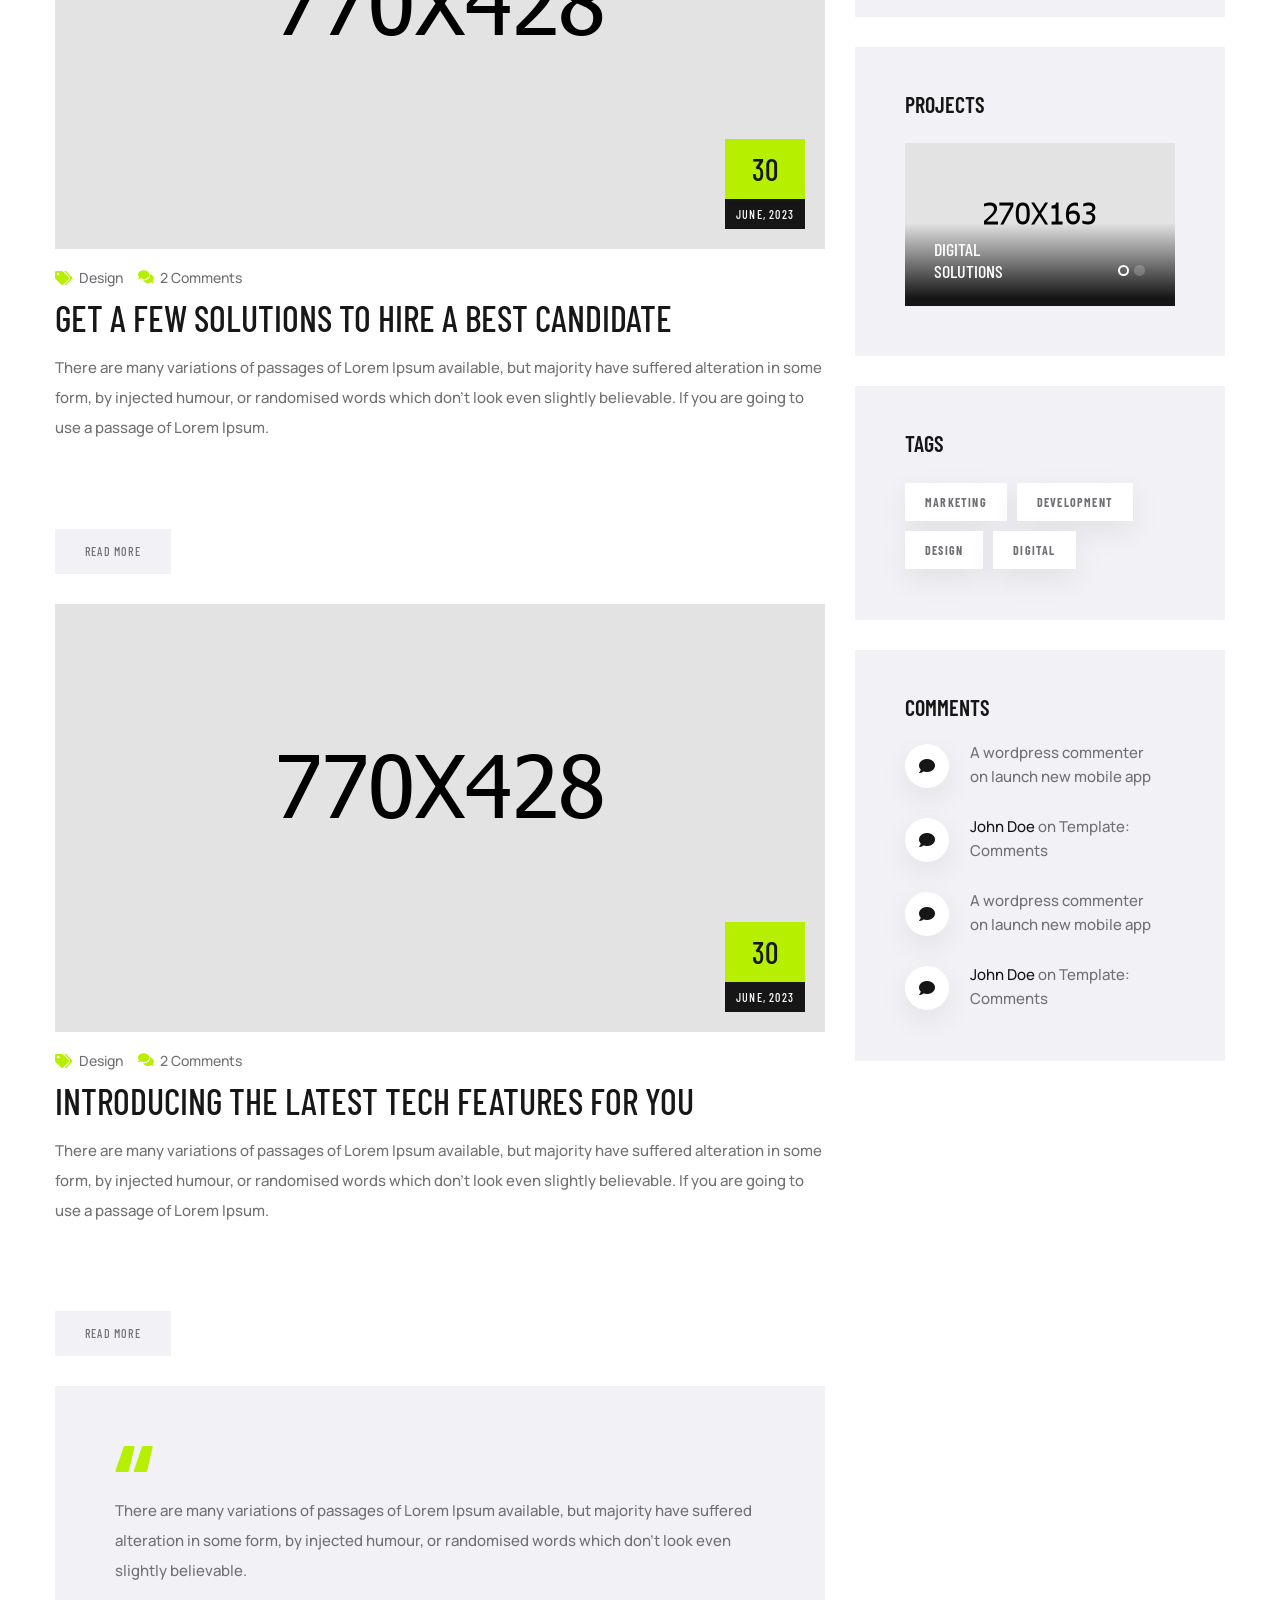
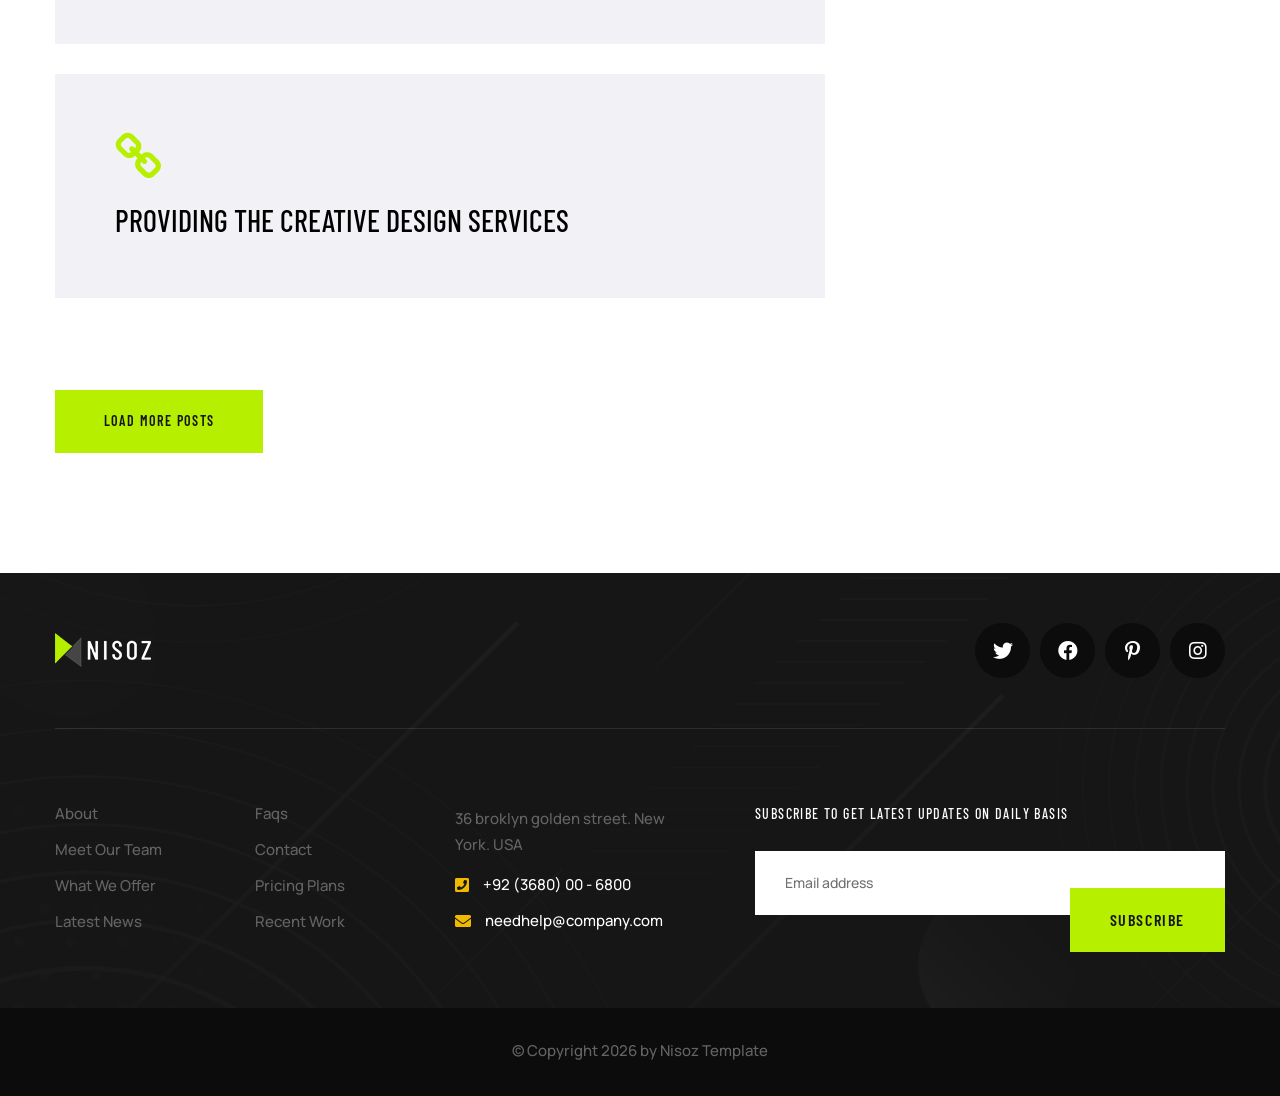
<file: blog-list-right.html>
<!DOCTYPE html>
<html lang="en">

<head>
    <meta charset="UTF-8" />
    <meta name="viewport" content="width=device-width, initial-scale=1.0" />
    <title>Blog || Nisoz || HTML Template For Creative Agency</title>
    <!-- favicons Icons -->
    <link rel="apple-touch-icon" sizes="180x180" href="assets/images/favicons/apple-touch-icon.png" />
    <link rel="icon" type="image/png" sizes="32x32" href="assets/images/favicons/favicon-32x32.png" />
    <link rel="icon" type="image/png" sizes="16x16" href="assets/images/favicons/favicon-16x16.png" />
    <link rel="manifest" href="assets/images/favicons/site.webmanifest" />
    <meta name="description" content="Nisoz HTML Template For Creative Agency" />

    <!-- fonts -->
    <link rel="preconnect" href="https://fonts.googleapis.com">
    <link rel="preconnect" href="https://fonts.gstatic.com" crossorigin>
    <link href="https://fonts.googleapis.com/css2?family=Barlow+Condensed:ital,wght@0,300;0,400;0,500;0,600;0,700;0,800;0,900;1,300;1,400;1,500;1,600;1,700;1,800;1,900&family=Manrope:wght@300;400;500;600;700;800&display=swap" rel="stylesheet">


    <link rel="stylesheet" href="assets/vendors/bootstrap/css/bootstrap.min.css" />
    <link rel="stylesheet" href="assets/vendors/bootstrap-select/bootstrap-select.min.css" />
    <link rel="stylesheet" href="assets/vendors/jquery-ui/jquery-ui.css" />
    <link rel="stylesheet" href="assets/vendors/animate/animate.min.css" />
    <link rel="stylesheet" href="assets/vendors/fontawesome/css/all.min.css" />
    <link rel="stylesheet" href="assets/vendors/nisoz-icons/style.css" />
    <link rel="stylesheet" href="assets/vendors/jarallax/jarallax.css" />
    <link rel="stylesheet" href="assets/vendors/jquery-magnific-popup/jquery.magnific-popup.css" />
    <link rel="stylesheet" href="assets/vendors/nouislider/nouislider.min.css" />
    <link rel="stylesheet" href="assets/vendors/nouislider/nouislider.pips.css" />
    <link rel="stylesheet" href="assets/vendors/odometer/odometer.min.css" />
    <link rel="stylesheet" href="assets/vendors/tiny-slider/tiny-slider.min.css" />
    <link rel="stylesheet" href="assets/vendors/owl-carousel/assets/owl.carousel.min.css" />
    <link rel="stylesheet" href="assets/vendors/owl-carousel/assets/owl.theme.default.min.css" />

    <!-- template styles -->
    <link rel="stylesheet" href="assets/css/nisoz.css" />
</head>

<body class="custom-cursor">

    <div class="custom-cursor__cursor"></div>
    <div class="custom-cursor__cursor-two"></div>

    <div class="preloader">
        <div class="preloader__image" style="background-image: url(assets/images/loader.png);"></div>
    </div>
    <!-- /.preloader -->
    <div class="page-wrapper">
        <section class="topbar">
            <div class="container-fluid">
                <div class="topbar__wrapper">
                    <ul class="list-unstyled topbar__list">
                        <li>
                            <span class="fas fa-envelope"></span>
                            <a href="mailto:needhelp@company.com">needhelp@company.com</a>
                        </li>
                        <li>
                            <span class="fas fa-map-marker"></span>
                            88 Broklyn Golden Street. New York
                        </li>
                    </ul><!-- /.icon-box -->
                    <ul class="list-unstyled topbar__menu">
                        <li><a href="faq.html">Help</a></li>
                        <li><a href="about.html">Support</a></li>
                        <li><a href="contact.html">Contact</a></li>
                    </ul><!-- /.list-menu -->
                    <div class="topbar__social">
                        <a href="https://twitter.com/"><i class="fab fa-twitter"></i></a>
                        <a href="https://www.facebook.com/"><i class="fab fa-facebook"></i></a>
                        <a href="https://www.pinterest.com/"><i class="fab fa-pinterest-p"></i></a>
                        <a href="https://www.instagram.com/"><i class="fab fa-instagram"></i></a>
                    </div><!-- /.social-links -->
                </div>
            </div>
        </section><!-- /.topbar-header -->
        <header class="main-header">
            <nav class="main-menu">
                <div class="container-fluid">
                    <div class="main-menu__logo">
                        <a href="index.html">
                            <img src="assets/images/logo-light.png" width="96" height="34" alt="Ogency">
                        </a>
                    </div><!-- /.main-menu__logo -->
                    <div class="main-menu__nav">
                        <ul class="main-menu__list">
                            <li class="dropdown megamenu">
                                <a href="index.html">Home</a>
                                <ul>
                                    <li>
                                        <section class="home-showcase">
                                            <div class="container">
                                                <div class="home-showcase__inner">
                                                    <div class="row">
                                                        <div class="col-lg-3">
                                                            <div class="home-showcase__item">
                                                                <div class="home-showcase__image">
                                                                    <img src="assets/images/home-showcase/home-showcase-1-1.jpg" alt="">
                                                                    <div class="home-showcase__buttons">
                                                                        <a href="index.html" class="nisoz-btn home-showcase__buttons__item">
                                                                            <span class="nisoz-btn__shape"></span><span class="nisoz-btn__shape"></span><span class="nisoz-btn__shape"></span><span class="nisoz-btn__shape"></span>
                                                                            <span class="nisoz-btn__text">Multi Page</span>
                                                                        </a>
                                                                        <a href="index-one-page.html" class="nisoz-btn home-showcase__buttons__item">
                                                                            <span class="nisoz-btn__shape"></span><span class="nisoz-btn__shape"></span><span class="nisoz-btn__shape"></span><span class="nisoz-btn__shape"></span>
                                                                            <span class="nisoz-btn__text">One Page</span>
                                                                        </a>
                                                                    </div>
                                                                    <!-- /.home-showcase__buttons -->
                                                                </div><!-- /.home-showcase__image -->
                                                                <h3 class="home-showcase__title">Homepage 01</h3><!-- /.home-showcase__title -->
                                                            </div><!-- /.home-showcase__item -->
                                                        </div><!-- /.col-lg-3 -->
                                                        <div class="col-lg-3">
                                                            <div class="home-showcase__item">
                                                                <div class="home-showcase__image">
                                                                    <img src="assets/images/home-showcase/home-showcase-1-2.jpg" alt="">
                                                                    <div class="home-showcase__buttons">
                                                                        <a href="index-2.html" class="nisoz-btn home-showcase__buttons__item">
                                                                            <span class="nisoz-btn__shape"></span><span class="nisoz-btn__shape"></span><span class="nisoz-btn__shape"></span><span class="nisoz-btn__shape"></span>
                                                                            <span class="nisoz-btn__text">Multi Page</span>
                                                                        </a>
                                                                        <a href="index-2-one-page.html" class="nisoz-btn home-showcase__buttons__item">
                                                                            <span class="nisoz-btn__shape"></span><span class="nisoz-btn__shape"></span><span class="nisoz-btn__shape"></span><span class="nisoz-btn__shape"></span>
                                                                            <span class="nisoz-btn__text">One Page</span>
                                                                        </a>
                                                                    </div>
                                                                    <!-- /.home-showcase__buttons -->
                                                                </div><!-- /.home-showcase__image -->
                                                                <h3 class="home-showcase__title">Homepage 02</h3><!-- /.home-showcase__title -->
                                                            </div><!-- /.home-showcase__item -->
                                                        </div><!-- /.col-lg-3 -->
                                                        <div class="col-lg-3">
                                                            <div class="home-showcase__item">
                                                                <div class="home-showcase__image">
                                                                    <img src="assets/images/home-showcase/home-showcase-1-3.jpg" alt="">
                                                                    <div class="home-showcase__buttons">
                                                                        <a href="index-3.html" class="nisoz-btn home-showcase__buttons__item">
                                                                            <span class="nisoz-btn__shape"></span><span class="nisoz-btn__shape"></span><span class="nisoz-btn__shape"></span><span class="nisoz-btn__shape"></span>
                                                                            <span class="nisoz-btn__text">Multi Page</span>
                                                                        </a>
                                                                        <a href="index-3-one-page.html" class="nisoz-btn home-showcase__buttons__item">
                                                                            <span class="nisoz-btn__shape"></span><span class="nisoz-btn__shape"></span><span class="nisoz-btn__shape"></span><span class="nisoz-btn__shape"></span>
                                                                            <span class="nisoz-btn__text">One Page</span>
                                                                        </a>
                                                                    </div>
                                                                    <!-- /.home-showcase__buttons -->
                                                                </div><!-- /.home-showcase__image -->
                                                                <h3 class="home-showcase__title">Homepage 03</h3><!-- /.home-showcase__title -->
                                                            </div><!-- /.home-showcase__item -->
                                                        </div><!-- /.col-lg-3 -->
                                                        <div class="col-lg-3">
                                                            <div class="home-showcase__item">
                                                                <div class="home-showcase__image">
                                                                    <img src="assets/images/home-showcase/home-showcase-1-4.jpg" alt="">
                                                                    <div class="home-showcase__buttons">
                                                                        <a href="index-dark.html" class="nisoz-btn home-showcase__buttons__item">
                                                                            <span class="nisoz-btn__shape"></span><span class="nisoz-btn__shape"></span><span class="nisoz-btn__shape"></span><span class="nisoz-btn__shape"></span>
                                                                            <span class="nisoz-btn__text">View Page</span>
                                                                        </a>
                                                                    </div>
                                                                    <!-- /.home-showcase__buttons -->
                                                                </div><!-- /.home-showcase__image -->
                                                                <h3 class="home-showcase__title">Homepage Dark</h3><!-- /.home-showcase__title -->
                                                            </div><!-- /.home-showcase__item -->
                                                        </div><!-- /.col-lg-3 -->
                                                    </div><!-- /.row -->
                                                </div><!-- /.home-showcase__inner -->
                                            </div><!-- /.container -->
                                        </section>
                                    </li>
                                </ul>
                            </li>
                            <li class="dropdown">
                                <a href="#">Pages</a>
                                <ul>
                                    <li><a href="about.html">About</a></li>
                                    <li><a href="team.html">Our Team</a></li>
                                    <li><a href="team-carousel.html">Team carousel</a></li>
                                    <li><a href="team-details.html">Team detail</a></li>
                                    <li><a href="gallery.html">Gallery</a></li>
                                    <li><a href="gallery-carousel.html">Gallery carousel</a></li>
                                    <li><a href="pricing.html">Pricing</a></li>
                                    <li><a href="faq.html">FAQs</a></li>
                                    <li><a href="login.html">Login</a></li>
                                    <li><a href="404.html">404 error</a></li>
                                </ul>
                            </li>
                            <li class="dropdown">
                                <a href="#">Services</a>
                                <ul>
                                    <li><a href="services.html">Services</a></li>
                                    <li><a href="services-carousel.html">Services carousel 01</a></li>
                                    <li><a href="services-carousel-2.html">Services carousel 02</a></li>
                                    <li><a href="website-designing.html">Website Designing</a></li>
                                    <li><a href="website-development.html">Website Development</a></li>
                                    <li><a href="mobile-application.html">Mobile Application</a></li>
                                    <li><a href="digital-marketing.html">Digital Marketing</a></li>
                                    <li><a href="social-marketing.html">Social Marketing</a></li>
                                    <li><a href="seo-content.html">SEO & Content Writing</a></li>
                                </ul>
                            </li>
                            <li class="dropdown">
                                <a href="#">Portfolio</a>
                                <ul>
                                    <li class="dropdown">
                                        <a href="#">Portfolio Grid</a>
                                        <ul class="sub-menu">
                                            <li><a href="portfolio-two-col.html">2 Columns</a></li>
                                            <li><a href="portfolio.html">3 Columns</a></li>
                                            <li><a href="portfolio-four-col.html">4 Columns</a></li>
                                        </ul>
                                    </li>
                                    <li><a href="portfolio-carousel.html">Portfolio carousel</a></li>
                                    <li><a href="portfolio-masonry.html">Portfolio masonry</a></li>
                                    <li><a href="portfolio-details.html">Portfolio details</a></li>
                                </ul>
                            </li>
                            <li class="dropdown">
                                <a href="#">Shop</a>
                                <ul class="sub-menu">
                                    <li class="dropdown">
                                        <a href="#">Products</a>
                                        <ul class="sub-menu">
                                            <li><a href="products.html">No sidebar</a></li>
                                            <li><a href="products-left.html">Left sidebar</a></li>
                                            <li><a href="products-right.html">Right sidebar</a></li>
                                        </ul>
                                    </li>
                                    <li><a href="products-carousel.html">Products carousel</a></li>
                                    <li><a href="product-details.html">Product details</a></li>
                                    <li><a href="cart.html">Cart</a></li>
                                    <li><a href="checkout.html">Checkout</a></li>
                                </ul>
                            </li>
                            <li class="dropdown">
                                <a href="#">Blog</a>
                                <ul class="sub-menu">
                                    <li class="dropdown">
                                        <a href="#">Blog grid</a>
                                        <ul class="sub-menu">
                                            <li><a href="blog-grid.html">No sidebar</a></li>
                                            <li><a href="blog-grid-left.html">Left sidebar</a></li>
                                            <li><a href="blog-grid-right.html">Right sidebar</a></li>
                                        </ul>
                                    </li>
                                    <li class="dropdown">
                                        <a href="#">Blog list</a>
                                        <ul class="sub-menu">
                                            <li><a href="blog-list.html">No sidebar</a></li>
                                            <li><a href="blog-list-left.html">Left sidebar</a></li>
                                            <li><a href="blog-list-right.html">Right sidebar</a></li>
                                        </ul>
                                    </li>
                                    <li><a href="blog-carousel.html">Blog carousel</a></li>
                                    <li class="dropdown">
                                        <a href="#">Blog details</a>
                                        <ul class="sub-menu">
                                            <li><a href="blog-details.html">No sidebar</a></li>
                                            <li><a href="blog-details-left.html">Left sidebar</a></li>
                                            <li><a href="blog-details-right.html">Right sidebar</a></li>
                                        </ul>
                                    </li>
                                </ul>
                            </li>
                            <li><a href="contact.html">Contact</a></li>
                        </ul>
                    </div><!-- /.main-menu__nav -->
                    <div class="main-menu__right">
                        <a href="#" class="main-menu__toggler mobile-nav__toggler">
                            <i class="fa fa-bars"></i>
                        </a><!-- /.mobile menu btn -->
                        <a href="tel:+9236809850" class="main-menu__phone">
                            <i class="icon-telephone"></i>
                            +92 (3680) - 9850
                        </a><!-- /.phone-number -->
                        <a href="#" class="main-menu__search search-toggler">
                            <i class="icon-magnifying-glass"></i>
                        </a><!-- /.search btn -->
                        <a href="cart.html" class="main-menu__cart cart-toggler">
                            <i class="icon-shopping-cart"></i>
                            <span class="main-menu__cart__count">0</span>
                        </a><!-- /.cart btn -->
                    </div><!-- /.main-menu__right -->
                </div><!-- /.container -->
            </nav>
            <!-- /.main-menu -->
        </header><!-- /.main-header -->

        <div class="stricky-header stricked-menu main-menu">
            <div class="sticky-header__content"></div><!-- /.sticky-header__content -->
        </div><!-- /.stricky-header -->
        <section class="page-header">
            <div class="page-header__bg"></div><!-- /.page-header__bg -->
            <div class="page-header__shape1"></div><!-- /.page-header__shape1 -->
            <div class="page-header__shape2"></div><!-- /.page-header__shape1 -->
            <div class="page-header__shape3 wow slideInRight" data-wow-delay="300ms"></div><!-- /.page-header__shape3 -->
            <div class="container">
                <ul class="page-header__breadcrumb list-unstyled">
                    <li><a href="index.html">Home</a></li>
                    <li><span>Blog</span></li>
                </ul><!-- /.page-breadcrumb list-unstyled -->
                <h2 class="page-header__title">Blog posts</h2><!-- /.page-title -->
            </div><!-- /.container -->
        </section><!-- /.page-header -->
        <div class="blog-page">
            <div class="container">
                <div class="row">
                    <div class="col-xl-8 col-lg-7">
                        <div class="row">
                            <div class="col-lg-12 wow fadeInUp" data-wow-delay="100ms">
                                <div class="blog-one__item blog-one__item-list">
                                    <div class="blog-one__image">
                                        <img src="assets/images/blog/blog-list-1.jpg" alt="nisoz">
                                        <a href="blog-details.html"></a>
                                        <div class="blog-one__date">
                                            <span>30</span>
                                            June, 2023
                                        </div><!-- /.blog-date -->
                                    </div><!-- /.blog-image -->
                                    <div class="blog-one__content">
                                        <div class="blog-one__meta">
                                            <div class="blog-one__meta__cats">
                                                <span class="fas fa-tags"></span><a href="blog-list-right.html">Design</a>
                                            </div>
                                            <span class="fas fa-comments"></span>2 Comments
                                        </div><!-- /.blog-meta -->
                                        <h3 class="blog-one__title">
                                            <a href="blog-details.html">Five ways that can develop your business website</a>
                                        </h3><!-- /.blog-title -->
                                        <p class="blog-one__item__text">
                                            There are many variations of passages of Lorem Ipsum available, but majority have suffered alteration in some form,
                                            by injected humour, or randomised words which don't look even slightly believable. If you are going to use a passage of Lorem Ipsum.
                                        </p><!-- /.blog-excerpt -->
                                        <a href="blog-details.html" class="nisoz-btn">
                                            <span class="nisoz-btn__shape"></span><span class="nisoz-btn__shape"></span><span class="nisoz-btn__shape"></span><span class="nisoz-btn__shape"></span>
                                            <span class="nisoz-btn__text">Read More</span>
                                        </a><!-- /.blog-read-more -->
                                    </div><!-- /.blog-content -->
                                </div><!-- /.blog-card-one -->
                            </div>
                            <div class="col-lg-12 wow fadeInUp" data-wow-delay="200ms">
                                <div class="blog-one__item blog-one__item-list">
                                    <div class="blog-one__image">
                                        <img src="assets/images/blog/blog-list-2.jpg" alt="nisoz">
                                        <a href="blog-details.html"></a>
                                        <div class="blog-one__date">
                                            <span>30</span>
                                            June, 2023
                                        </div><!-- /.blog-date -->
                                    </div><!-- /.blog-image -->
                                    <div class="blog-one__content">
                                        <div class="blog-one__meta">
                                            <div class="blog-one__meta__cats">
                                                <span class="fas fa-tags"></span><a href="blog-list-right.html">Design</a>
                                            </div>
                                            <span class="fas fa-comments"></span>2 Comments
                                        </div><!-- /.blog-meta -->
                                        <h3 class="blog-one__title">
                                            <a href="blog-details.html">Get a few solutions to hire a best candidate</a>
                                        </h3><!-- /.blog-title -->
                                        <p class="blog-one__item__text">
                                            There are many variations of passages of Lorem Ipsum available, but majority have suffered alteration in some form,
                                            by injected humour, or randomised words which don't look even slightly believable. If you are going to use a passage of Lorem Ipsum.
                                        </p><!-- /.blog-excerpt -->
                                        <a href="blog-details.html" class="nisoz-btn">
                                            <span class="nisoz-btn__shape"></span><span class="nisoz-btn__shape"></span><span class="nisoz-btn__shape"></span><span class="nisoz-btn__shape"></span>
                                            <span class="nisoz-btn__text">Read More</span>
                                        </a><!-- /.blog-read-more -->
                                    </div><!-- /.blog-content -->
                                </div><!-- /.blog-card-one -->
                            </div>
                            <div class="col-lg-12 wow fadeInUp" data-wow-delay="300ms">
                                <div class="blog-one__item blog-one__item-list">
                                    <div class="blog-one__image">
                                        <img src="assets/images/blog/blog-list-3.jpg" alt="nisoz">
                                        <a href="blog-details.html"></a>
                                        <div class="blog-one__date">
                                            <span>30</span>
                                            June, 2023
                                        </div><!-- /.blog-date -->
                                    </div><!-- /.blog-image -->
                                    <div class="blog-one__content">
                                        <div class="blog-one__meta">
                                            <div class="blog-one__meta__cats">
                                                <span class="fas fa-tags"></span><a href="blog-list-right.html">Design</a>
                                            </div>
                                            <span class="fas fa-comments"></span>2 Comments
                                        </div><!-- /.blog-meta -->
                                        <h3 class="blog-one__title">
                                            <a href="blog-details.html">Introducing the latest tech features for you</a>
                                        </h3><!-- /.blog-title -->
                                        <p class="blog-one__item__text">
                                            There are many variations of passages of Lorem Ipsum available, but majority have suffered alteration in some form,
                                            by injected humour, or randomised words which don't look even slightly believable. If you are going to use a passage of Lorem Ipsum.
                                        </p><!-- /.blog-excerpt -->
                                        <a href="blog-details.html" class="nisoz-btn">
                                            <span class="nisoz-btn__shape"></span><span class="nisoz-btn__shape"></span><span class="nisoz-btn__shape"></span><span class="nisoz-btn__shape"></span>
                                            <span class="nisoz-btn__text">Read More</span>
                                        </a><!-- /.blog-read-more -->
                                    </div><!-- /.blog-content -->
                                </div><!-- /.blog-card-one -->
                            </div>
                            <div class="col-lg-12 wow fadeInUp" data-wow-delay="400ms">
                                <div class="blog-one__item-quote">
                                    <div class="blog-one__item-quote__icon">“</div>
                                    <p class="blog-one__item-quote__text">
                                        There are many variations of passages of Lorem Ipsum available, but majority have suffered alteration in some form,
                                        by injected humour, or randomised words which don't look even slightly believable.
                                    </p>
                                </div><!-- /.blog-quote-one -->
                            </div>
                            <div class="col-lg-12 wow fadeInUp" data-wow-delay="500ms">
                                <div class="blog-one__item-sticky">
                                    <a href="blog-details.html" class="blog-one__item-sticky__icon"><img src="assets/images/shapes/blog-sticky-icon.png" alt="nisoz"></a>
                                    <h3 class="blog-one__item-sticky__title">
                                        <a href="blog-details.html">Providing the creative design services</a>
                                    </h3><!-- /.blog-title -->
                                </div><!-- /.blog-sticky-one -->
                            </div>
                            <div class="col-md-12 wow fadeInUp" data-wow-delay="600ms">
                                <div class="blog-one__item-pagination">
                                    <a href="blog-grid-right.html" class="nisoz-btn">
                                        <span class="nisoz-btn__shape"></span><span class="nisoz-btn__shape"></span><span class="nisoz-btn__shape"></span><span class="nisoz-btn__shape"></span>
                                        <span class="nisoz-btn__text">Load More Posts</span>
                                    </a>
                                </div>
                            </div>
                        </div>
                    </div>
                    <div class="col-xl-4 col-lg-5 wow fadeInRight" data-wow-delay="400ms">
                        <div class="sidebar">
                            <div class="sidebar__single sidebar__search">
                                <form action="#" class="sidebar__search-form">
                                    <input type="search" placeholder="Keywrord...">
                                    <button type="submit"><i class="icon-magnifying-glass"></i></button>
                                </form>
                            </div><!-- search-widget -->
                            <div class="sidebar__single sidebar__post">
                                <h3 class="sidebar__title">Latest posts</h3>
                                <ul class="sidebar__post__list list-unstyled">
                                    <li>
                                        <div class="sidebar__post__image">
                                            <img src="assets/images/blog/lp-1-1.jpg" alt="">
                                        </div>
                                        <div class="sidebar__post__content">
                                            <span class="sidebar__post__content__meta"><i class="fa fa-clock"></i>20 Mar, 2023</span>
                                            <h3 class="sidebar__post__content__title"><a href="blog-details.html">Get deep knowledge of your audience</a></h3>
                                        </div>
                                    </li>
                                    <li>
                                        <div class="sidebar__post__image">
                                            <img src="assets/images/blog/lp-1-2.jpg" alt="">
                                        </div>
                                        <div class="sidebar__post__content">
                                            <span class="sidebar__post__content__meta"><i class="fa fa-clock"></i>20 Mar, 2023</span>
                                            <h3 class="sidebar__post__content__title"><a href="blog-details.html">Aliquam tellus nulla sollicitudin at</a></h3>
                                        </div>
                                    </li>
                                    <li>
                                        <div class="sidebar__post__image">
                                            <img src="assets/images/blog/lp-1-3.jpg" alt="">
                                        </div>
                                        <div class="sidebar__post__content">
                                            <span class="sidebar__post__content__meta"><i class="fa fa-clock"></i>20 Mar, 2023</span>
                                            <h3 class="sidebar__post__content__title"><a href="blog-details.html">Donec sit amet is lacinia nulla.</a></h3>
                                        </div>
                                    </li>
                                </ul>
                            </div><!-- latest-post-widget -->
                            <div class="sidebar__single sidebar__category">
                                <h3 class="sidebar__title">Categories</h3>
                                <ul class="sidebar__category-list list-unstyled">
                                    <li><a href="blog-details.html">Web Development</a></li>
                                    <li><a href="blog-details.html">Social Marketing</a></li>
                                    <li><a href="blog-details.html">Technology</a></li>
                                    <li><a href="blog-details.html">Digital Solutions</a></li>
                                    <li><a href="blog-details.html">Business & Finance</a></li>
                                </ul>
                            </div><!-- category-widget -->
                            <div class="sidebar__single sidebar__project">
                                <h3 class="sidebar__title">Projects</h3>
                                <div class="sidebar__project__carousel nisoz-owl__carousel owl-theme owl-carousel" data-owl-options='{
                            "items": 1,
                            "margin": 0,
                            "smartSpeed": 700,
                            "loop":true,
                            "autoplay": true,
                            "nav":false,
                            "dots":true,
                            "navText": ["<span class=\"icon-left-arrow\"></span>","<span class=\"icon-right-arrow\"></span>"]
                            }'>
                                    <div class="item">
                                        <div class="sidebar__project-single">
                                            <div class="sidebar__project-bg" style="background-image: url(assets/images/backgrounds/sidebar-project-bg-1.jpg);">
                                            </div>
                                            <h3 class="sidebar__project-single-title">Digital Solutions</h3>
                                        </div>
                                    </div>
                                    <div class="item">
                                        <div class="sidebar__project-single">
                                            <div class="sidebar__project-bg" style="background-image: url(assets/images/backgrounds/sidebar-project-bg-2.jpg);">
                                            </div>
                                            <h3 class="sidebar__project-single-title">Web Development</h3>
                                        </div>
                                    </div>
                                </div>
                            </div><!-- category-widget -->
                            <div class="sidebar__single sidebar__tags">
                                <h3 class="sidebar__title">Tags</h3>
                                <div class="sidebar__tags-list">
                                    <a href="blog-grid-right.html">Marketing</a>
                                    <a href="blog-grid-right.html">development</a>
                                    <a href="blog-grid-right.html">Design</a>
                                    <a href="blog-grid-right.html">Digital</a>
                                </div>
                            </div><!-- tags-widget -->
                            <div class="sidebar__single sidebar__comments">
                                <h3 class="sidebar__title">Comments</h3>
                                <ul class="sidebar__comments-list list-unstyled">
                                    <li>
                                        <div class="sidebar__comments-icon">
                                            <span class="fas fa-comment"></span>
                                        </div>
                                        <div class="sidebar__comments-text-box">
                                            <p>A wordpress commenter <br> on launch new mobile app</p>
                                        </div>
                                    </li>
                                    <li>
                                        <div class="sidebar__comments-icon">
                                            <span class="fas fa-comment"></span>
                                        </div>
                                        <div class="sidebar__comments-text-box">
                                            <p><a href="blog-grid-right.html">John Doe</a> on Template: <br>Comments</p>
                                        </div>
                                    </li>
                                    <li>
                                        <div class="sidebar__comments-icon">
                                            <span class="fas fa-comment"></span>
                                        </div>
                                        <div class="sidebar__comments-text-box">
                                            <p>A wordpress commenter <br> on launch new mobile app</p>
                                        </div>
                                    </li>
                                    <li>
                                        <div class="sidebar__comments-icon">
                                            <span class="fas fa-comment"></span>
                                        </div>
                                        <div class="sidebar__comments-text-box">
                                            <p><a href="blog-grid-right.html">John Doe</a> on Template: <br> Comments</p>
                                        </div>
                                    </li>
                                </ul>
                            </div><!-- comment-widget -->
                        </div>
                    </div>
                </div>
            </div>
        </div>

        <footer class="main-footer">
            <div class="main-footer__bg" style="background-image: url(assets/images/shapes/footer-bg-1.png);"></div>
            <div class="container">
                <div class="main-footer__top wow fadeInUp" data-wow-delay="100ms">
                    <a href="index.html" class="main-footer__logo">
                        <img src="assets/images/footer-logo.png" alt="nisoz" width="96" height="34">
                    </a><!-- /.footer-logo -->
                    <div class="main-footer__social">
                        <a href="https://twitter.com/"><i class="fab fa-twitter"></i></a>
                        <a href="https://www.facebook.com/"><i class="fab fa-facebook"></i></a>
                        <a href="https://www.pinterest.com/"><i class="fab fa-pinterest-p"></i></a>
                        <a href="https://www.instagram.com/"><i class="fab fa-instagram"></i></a>
                    </div><!-- /.footer-social -->
                </div><!-- footer-top -->
                <div class="row">
                    <div class="col-lg-2 col-md-4 wow fadeInUp" data-wow-delay="200ms">
                        <div class="main-footer__navmenu">
                            <ul>
                                <li><a href="about.html">About</a></li>
                                <li><a href="team.html">Meet Our Team</a></li>
                                <li><a href="services.html">What We Offer</a></li>
                                <li><a href="blog-grid-right.html">Latest News</a></li>
                            </ul><!-- /.list-unstyled -->
                        </div><!-- /.footer-menu -->
                    </div>
                    <div class="col-lg-2 col-md-4 wow fadeInUp" data-wow-delay="300ms">
                        <div class="main-footer__navmenu">
                            <ul>
                                <li><a href="faq.html">Faqs</a></li>
                                <li><a href="contact.html">Contact</a></li>
                                <li><a href="pricing.html">Pricing Plans</a></li>
                                <li><a href="portfolio.html">Recent Work</a></li>
                            </ul><!-- /.list-unstyled -->
                        </div><!-- /.footer-menu -->
                    </div>
                    <div class="col-lg-3 col-md-4 wow fadeInUp" data-wow-delay="400ms">
                        <div class="main-footer__about">
                            <p class="main-footer__about__text">36 broklyn golden street. New<br> York. USA</p>
                            <ul class="main-footer__about__info">
                                <li><span class="fas fa-phone-square"></span><a href="tel:+923680006800">+92 (3680) 00 - 6800</a></li>
                                <li><span class="fas fa-envelope"></span><a href="mailto:needhelp@company.com">needhelp@company.com</a></li>
                            </ul>
                        </div><!-- /.footer-about -->
                    </div>
                    <div class="col-lg-5 col-md-12 wow fadeInUp" data-wow-delay="500ms">
                        <div class="main-footer__newsletter">
                            <h5 class="main-footer__newsletter__text">Subscribe to get latest updates on daily basis</h5>
                            <form class="main-footer__email-box mc-form" data-url="MC_FORM_URL" novalidate="novalidate">
                                <div class="main-footer__email-input-box">
                                    <input type="email" placeholder="Email address" name="EMAIL">
                                </div>
                                <button type="submit" class="nisoz-btn">
                                    <span class="nisoz-btn__shape"></span><span class="nisoz-btn__shape"></span><span class="nisoz-btn__shape"></span><span class="nisoz-btn__shape"></span>
                                    <span class="nisoz-btn__text">Subscribe</span>
                                </button>
                            </form>
                            <div class="mc-form__response"></div>
                        </div><!-- /.footer-mailchimp -->
                    </div>
                </div><!-- /.row -->
            </div><!-- /.container -->
        </footer><!-- /.main-footer -->

        <section class="copyright text-center">
            <div class="container wow fadeInUp" data-wow-delay="500ms">
                <p class="copyright__text">© Copyright <span class="dynamic-year"></span><!-- /.dynamic-year --> by <a href="index.html">Nisoz Template</a></p>
            </div><!-- /.container -->
        </section><!-- /.copyright -->

    </div><!-- /.page-wrapper -->


    <div class="mobile-nav__wrapper">
        <div class="mobile-nav__overlay mobile-nav__toggler"></div>
        <!-- /.mobile-nav__overlay -->
        <div class="mobile-nav__content">
            <span class="mobile-nav__close mobile-nav__toggler"><i class="fa fa-times"></i></span>
            <div class="logo-box">
                <a href="index.html" aria-label="logo image"><img src="assets/images/logo-light.png" width="96" height="34" alt="nisoz" /></a>
            </div>
            <!-- /.logo-box -->
            <div class="mobile-nav__container"></div>
            <!-- /.mobile-nav__container -->
            <ul class="mobile-nav__contact list-unstyled">
                <li>
                    <i class="fas fa-envelope"></i>
                    <a href="mailto:needhelp@company.com">needhelp@company.com</a>
                </li>
                <li>
                    <i class="fa fa-phone-alt"></i>
                    <a href="tel:+9236809850">+92 (3680) - 9850</a>
                </li>
            </ul><!-- /.mobile-nav__contact -->
            <div class="mobile-nav__social">
                <a href="https://twitter.com/"><i class="fab fa-twitter"></i></a>
                <a href="https://www.facebook.com/"><i class="fab fa-facebook"></i></a>
                <a href="https://www.pinterest.com/"><i class="fab fa-pinterest-p"></i></a>
                <a href="https://www.instagram.com/"><i class="fab fa-instagram"></i></a>
            </div><!-- /.mobile-nav__social -->
        </div>
        <!-- /.mobile-nav__content -->
    </div>
    <!-- /.mobile-nav__wrapper -->

    <div class="search-popup">
        <div class="search-popup__overlay search-toggler"></div>
        <!-- /.search-popup__overlay -->
        <div class="search-popup__content">
            <form role="search" method="get" class="search-popup__form" action="#">
                <input type="text" id="search" placeholder="Search Here..." />
                <button type="submit" aria-label="search submit" class="nisoz-btn">
                    <span class="nisoz-btn__shape"></span><span class="nisoz-btn__shape"></span><span class="nisoz-btn__shape"></span><span class="nisoz-btn__shape"></span>
                    <span class="nisoz-btn__text"><i class="icon-magnifying-glass"></i></span>
                </button>
            </form>
        </div>
        <!-- /.search-popup__content -->
    </div>
    <!-- /.search-popup -->

    <!-- back-to-top-start -->
    <a href="#" class="scroll-top">
        <svg class="scroll-top__circle" width="100%" height="100%" viewBox="-1 -1 102 102">
            <path d="M50,1 a49,49 0 0,1 0,98 a49,49 0 0,1 0,-98" />
        </svg>
    </a>
    <!-- back-to-top-end -->


    <script src="assets/vendors/jquery/jquery-3.5.1.min.js"></script>
    <script src="assets/vendors/bootstrap/js/bootstrap.bundle.min.js"></script>
    <script src="assets/vendors/bootstrap-select/bootstrap-select.min.js"></script>
    <script src="assets/vendors/jquery-ui/jquery-ui.js"></script>
    <script src="assets/vendors/jarallax/jarallax.min.js"></script>
    <script src="assets/vendors/jquery-ajaxchimp/jquery.ajaxchimp.min.js"></script>
    <script src="assets/vendors/jquery-appear/jquery.appear.min.js"></script>
    <script src="assets/vendors/jquery-circle-progress/jquery.circle-progress.min.js"></script>
    <script src="assets/vendors/jquery-magnific-popup/jquery.magnific-popup.min.js"></script>
    <script src="assets/vendors/jquery-validate/jquery.validate.min.js"></script>
    <script src="assets/vendors/nouislider/nouislider.min.js"></script>
    <script src="assets/vendors/odometer/odometer.min.js"></script>
    <script src="assets/vendors/tiny-slider/tiny-slider.min.js"></script>
    <script src="assets/vendors/owl-carousel/owl.carousel.min.js"></script>
    <script src="assets/vendors/wnumb/wNumb.min.js"></script>
    <script src="assets/vendors/jquery-circleType/jquery.circleType.js"></script>
    <script src="assets/vendors/jquery-lettering/jquery.lettering.min.js"></script>
    <script src="assets/vendors/tilt/tilt.jquery.js"></script>
    <script src="assets/vendors/wow/wow.js"></script>
    <script src="assets/vendors/isotope/isotope.js"></script>
    <script src="assets/vendors/countdown/countdown.min.js"></script>
    <!-- template js -->
    <script src="assets/js/nisoz.js"></script>
</body>

</html>
</file>
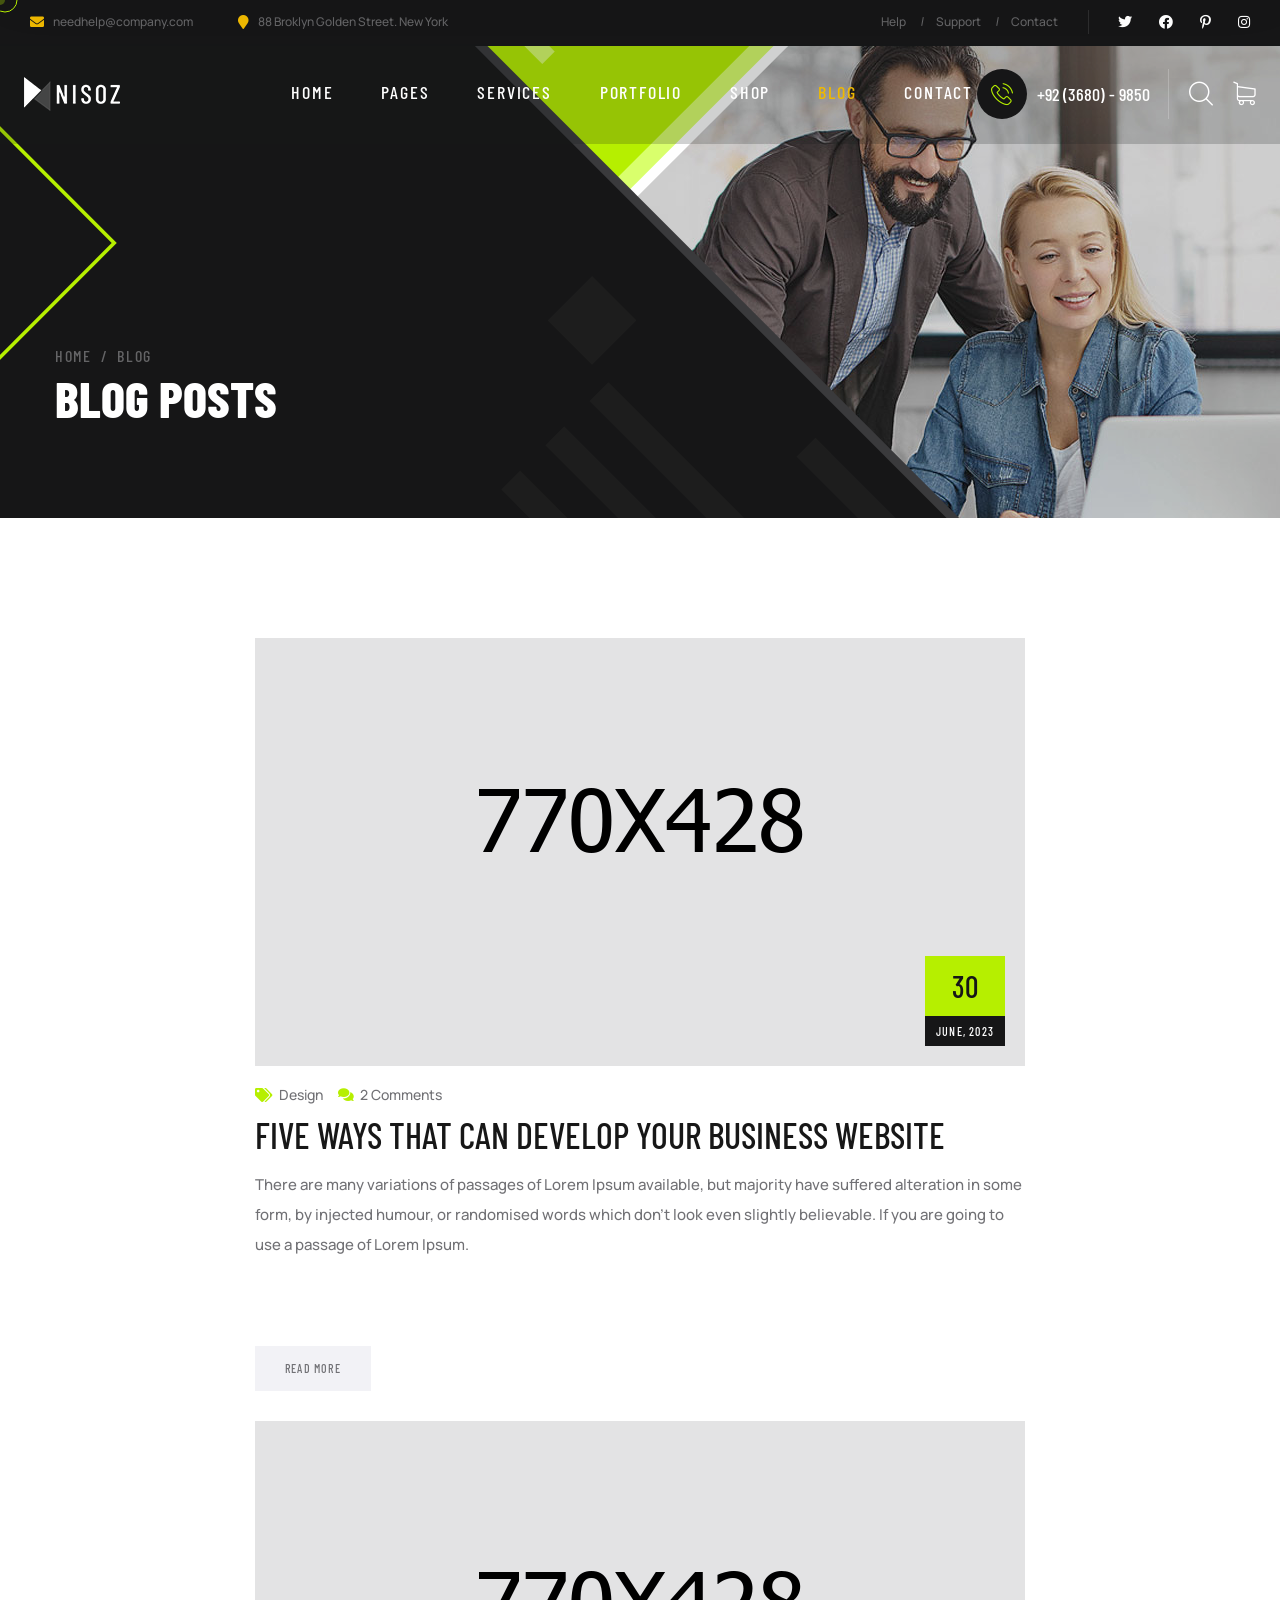
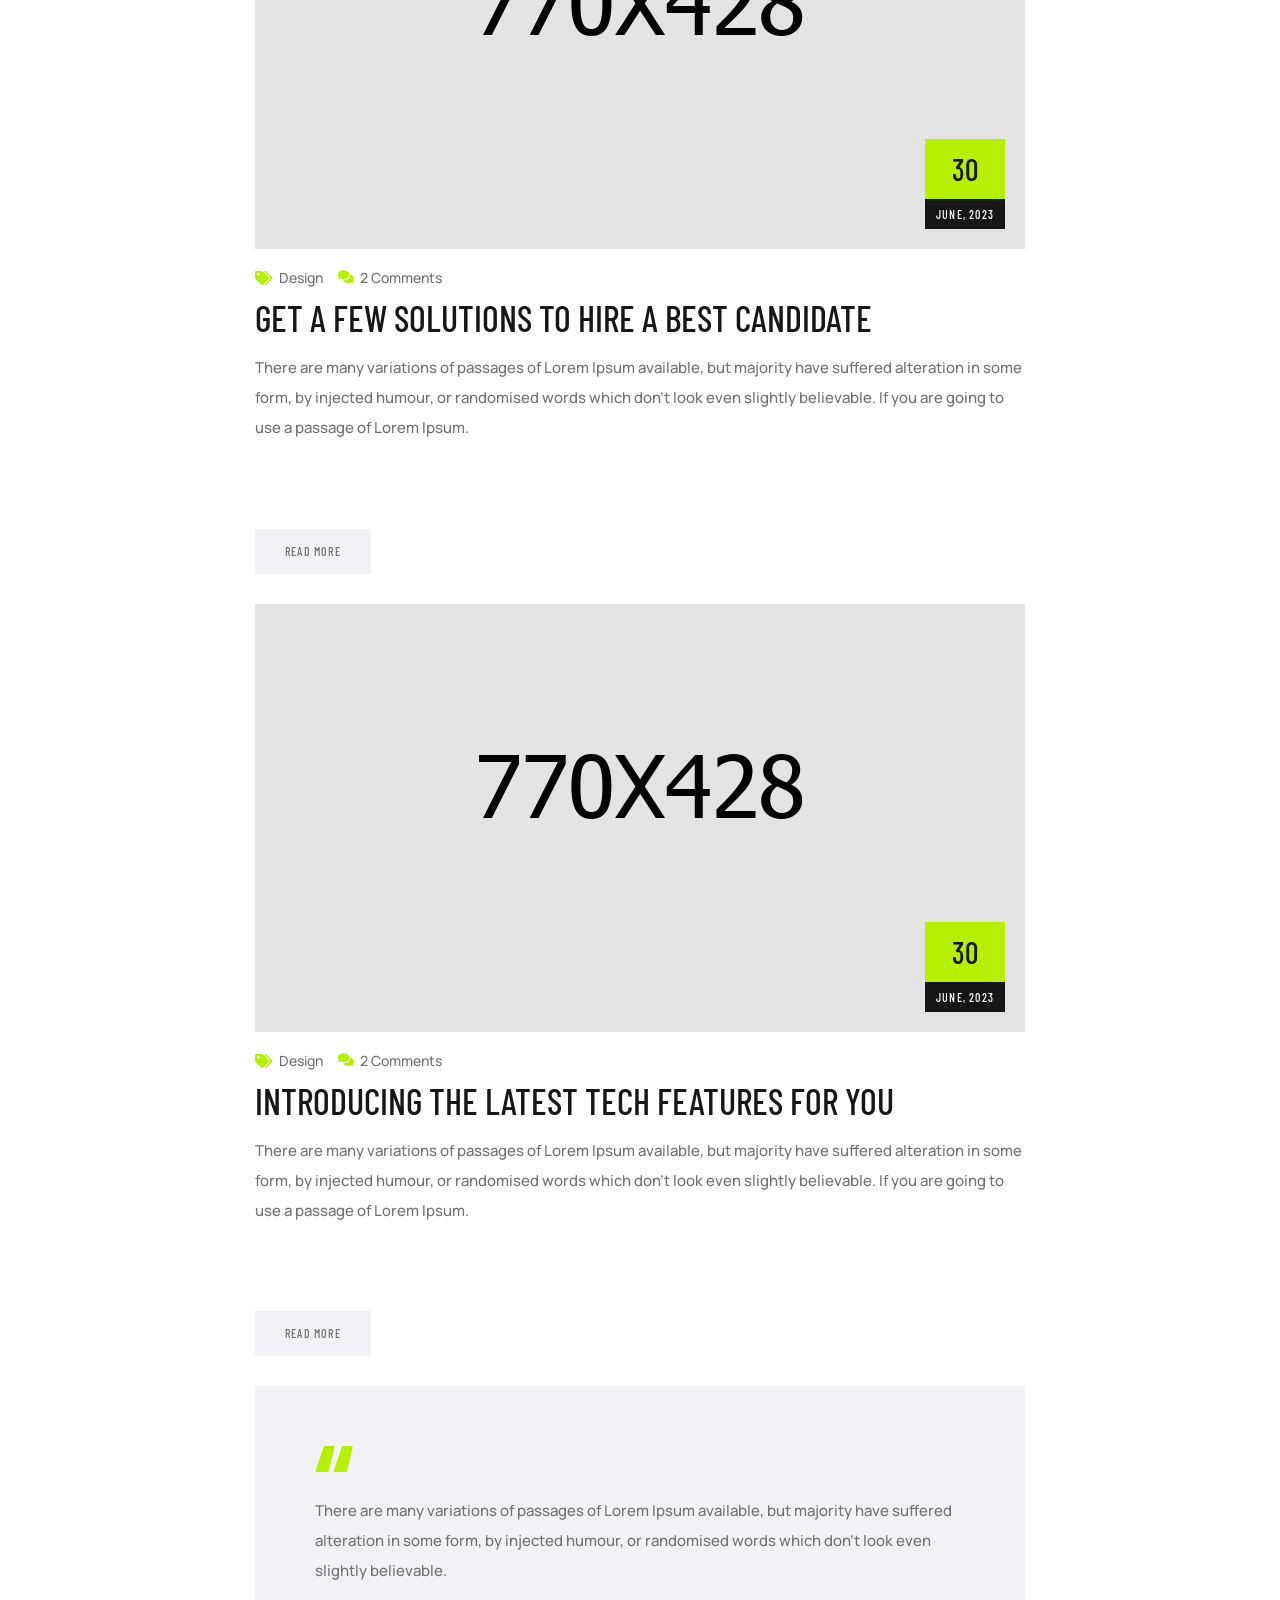
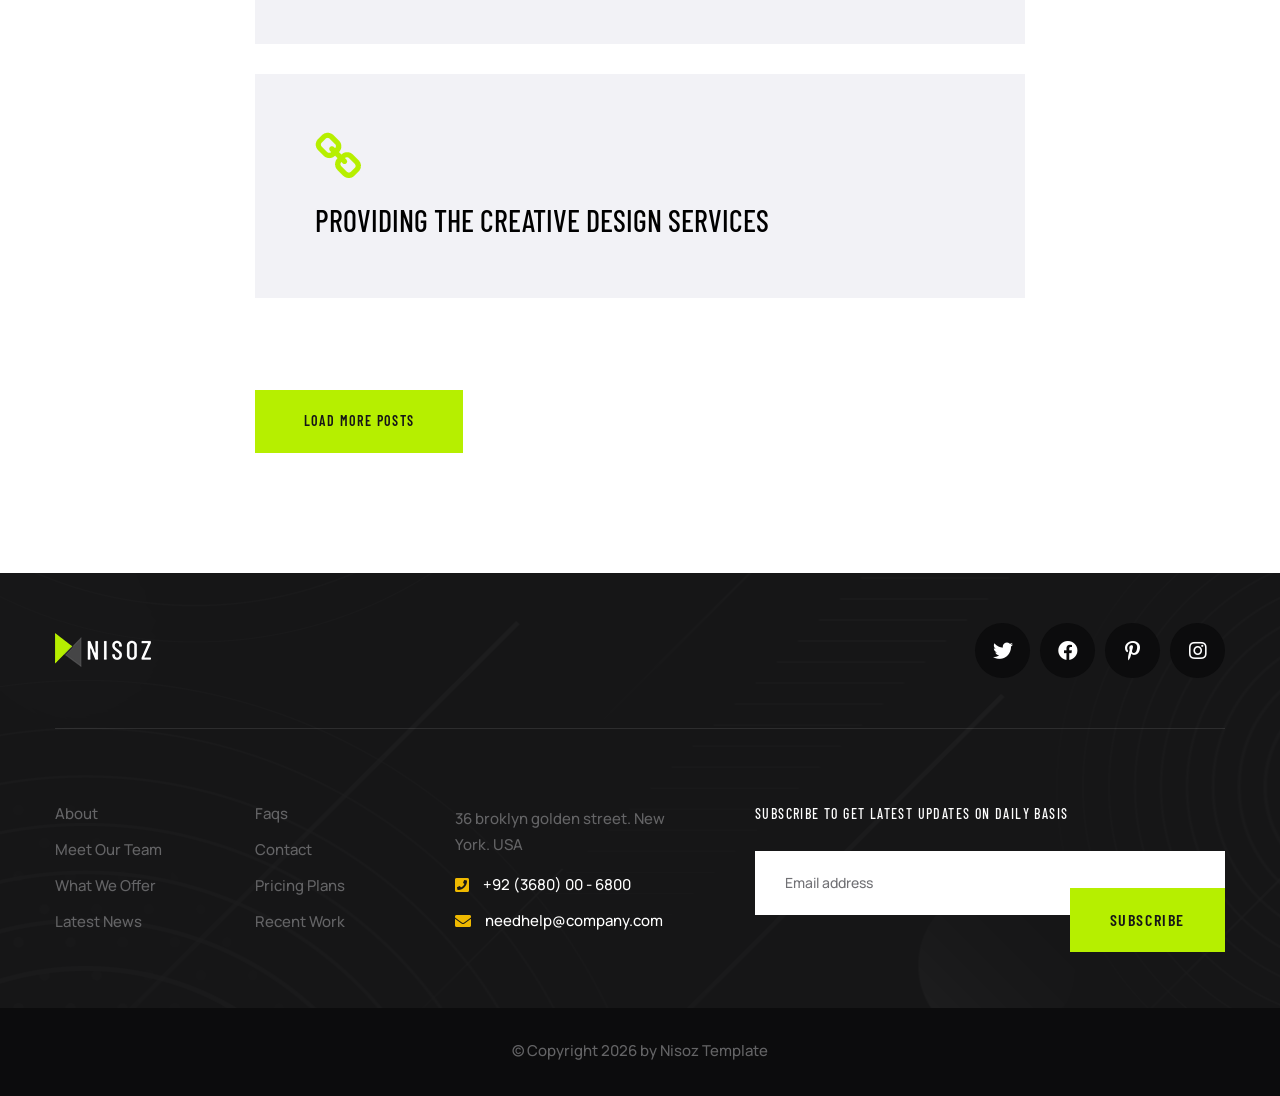
<file: blog-list.html>
<!DOCTYPE html>
<html lang="en">

<head>
    <meta charset="UTF-8" />
    <meta name="viewport" content="width=device-width, initial-scale=1.0" />
    <title>Blog || Nisoz || HTML Template For Creative Agency</title>
    <!-- favicons Icons -->
    <link rel="apple-touch-icon" sizes="180x180" href="assets/images/favicons/apple-touch-icon.png" />
    <link rel="icon" type="image/png" sizes="32x32" href="assets/images/favicons/favicon-32x32.png" />
    <link rel="icon" type="image/png" sizes="16x16" href="assets/images/favicons/favicon-16x16.png" />
    <link rel="manifest" href="assets/images/favicons/site.webmanifest" />
    <meta name="description" content="Nisoz HTML Template For Creative Agency" />

    <!-- fonts -->
    <link rel="preconnect" href="https://fonts.googleapis.com">
    <link rel="preconnect" href="https://fonts.gstatic.com" crossorigin>
    <link href="https://fonts.googleapis.com/css2?family=Barlow+Condensed:ital,wght@0,300;0,400;0,500;0,600;0,700;0,800;0,900;1,300;1,400;1,500;1,600;1,700;1,800;1,900&family=Manrope:wght@300;400;500;600;700;800&display=swap" rel="stylesheet">


    <link rel="stylesheet" href="assets/vendors/bootstrap/css/bootstrap.min.css" />
    <link rel="stylesheet" href="assets/vendors/bootstrap-select/bootstrap-select.min.css" />
    <link rel="stylesheet" href="assets/vendors/jquery-ui/jquery-ui.css" />
    <link rel="stylesheet" href="assets/vendors/animate/animate.min.css" />
    <link rel="stylesheet" href="assets/vendors/fontawesome/css/all.min.css" />
    <link rel="stylesheet" href="assets/vendors/nisoz-icons/style.css" />
    <link rel="stylesheet" href="assets/vendors/jarallax/jarallax.css" />
    <link rel="stylesheet" href="assets/vendors/jquery-magnific-popup/jquery.magnific-popup.css" />
    <link rel="stylesheet" href="assets/vendors/nouislider/nouislider.min.css" />
    <link rel="stylesheet" href="assets/vendors/nouislider/nouislider.pips.css" />
    <link rel="stylesheet" href="assets/vendors/odometer/odometer.min.css" />
    <link rel="stylesheet" href="assets/vendors/tiny-slider/tiny-slider.min.css" />
    <link rel="stylesheet" href="assets/vendors/owl-carousel/assets/owl.carousel.min.css" />
    <link rel="stylesheet" href="assets/vendors/owl-carousel/assets/owl.theme.default.min.css" />

    <!-- template styles -->
    <link rel="stylesheet" href="assets/css/nisoz.css" />
</head>

<body class="custom-cursor">

    <div class="custom-cursor__cursor"></div>
    <div class="custom-cursor__cursor-two"></div>

    <div class="preloader">
        <div class="preloader__image" style="background-image: url(assets/images/loader.png);"></div>
    </div>
    <!-- /.preloader -->
    <div class="page-wrapper">
        <section class="topbar">
            <div class="container-fluid">
                <div class="topbar__wrapper">
                    <ul class="list-unstyled topbar__list">
                        <li>
                            <span class="fas fa-envelope"></span>
                            <a href="mailto:needhelp@company.com">needhelp@company.com</a>
                        </li>
                        <li>
                            <span class="fas fa-map-marker"></span>
                            88 Broklyn Golden Street. New York
                        </li>
                    </ul><!-- /.icon-box -->
                    <ul class="list-unstyled topbar__menu">
                        <li><a href="faq.html">Help</a></li>
                        <li><a href="about.html">Support</a></li>
                        <li><a href="contact.html">Contact</a></li>
                    </ul><!-- /.list-menu -->
                    <div class="topbar__social">
                        <a href="https://twitter.com/"><i class="fab fa-twitter"></i></a>
                        <a href="https://www.facebook.com/"><i class="fab fa-facebook"></i></a>
                        <a href="https://www.pinterest.com/"><i class="fab fa-pinterest-p"></i></a>
                        <a href="https://www.instagram.com/"><i class="fab fa-instagram"></i></a>
                    </div><!-- /.social-links -->
                </div>
            </div>
        </section><!-- /.topbar-header -->
        <header class="main-header">
            <nav class="main-menu">
                <div class="container-fluid">
                    <div class="main-menu__logo">
                        <a href="index.html">
                            <img src="assets/images/logo-light.png" width="96" height="34" alt="Ogency">
                        </a>
                    </div><!-- /.main-menu__logo -->
                    <div class="main-menu__nav">
                        <ul class="main-menu__list">
                            <li class="dropdown megamenu">
                                <a href="index.html">Home</a>
                                <ul>
                                    <li>
                                        <section class="home-showcase">
                                            <div class="container">
                                                <div class="home-showcase__inner">
                                                    <div class="row">
                                                        <div class="col-lg-3">
                                                            <div class="home-showcase__item">
                                                                <div class="home-showcase__image">
                                                                    <img src="assets/images/home-showcase/home-showcase-1-1.jpg" alt="">
                                                                    <div class="home-showcase__buttons">
                                                                        <a href="index.html" class="nisoz-btn home-showcase__buttons__item">
                                                                            <span class="nisoz-btn__shape"></span><span class="nisoz-btn__shape"></span><span class="nisoz-btn__shape"></span><span class="nisoz-btn__shape"></span>
                                                                            <span class="nisoz-btn__text">Multi Page</span>
                                                                        </a>
                                                                        <a href="index-one-page.html" class="nisoz-btn home-showcase__buttons__item">
                                                                            <span class="nisoz-btn__shape"></span><span class="nisoz-btn__shape"></span><span class="nisoz-btn__shape"></span><span class="nisoz-btn__shape"></span>
                                                                            <span class="nisoz-btn__text">One Page</span>
                                                                        </a>
                                                                    </div>
                                                                    <!-- /.home-showcase__buttons -->
                                                                </div><!-- /.home-showcase__image -->
                                                                <h3 class="home-showcase__title">Homepage 01</h3><!-- /.home-showcase__title -->
                                                            </div><!-- /.home-showcase__item -->
                                                        </div><!-- /.col-lg-3 -->
                                                        <div class="col-lg-3">
                                                            <div class="home-showcase__item">
                                                                <div class="home-showcase__image">
                                                                    <img src="assets/images/home-showcase/home-showcase-1-2.jpg" alt="">
                                                                    <div class="home-showcase__buttons">
                                                                        <a href="index-2.html" class="nisoz-btn home-showcase__buttons__item">
                                                                            <span class="nisoz-btn__shape"></span><span class="nisoz-btn__shape"></span><span class="nisoz-btn__shape"></span><span class="nisoz-btn__shape"></span>
                                                                            <span class="nisoz-btn__text">Multi Page</span>
                                                                        </a>
                                                                        <a href="index-2-one-page.html" class="nisoz-btn home-showcase__buttons__item">
                                                                            <span class="nisoz-btn__shape"></span><span class="nisoz-btn__shape"></span><span class="nisoz-btn__shape"></span><span class="nisoz-btn__shape"></span>
                                                                            <span class="nisoz-btn__text">One Page</span>
                                                                        </a>
                                                                    </div>
                                                                    <!-- /.home-showcase__buttons -->
                                                                </div><!-- /.home-showcase__image -->
                                                                <h3 class="home-showcase__title">Homepage 02</h3><!-- /.home-showcase__title -->
                                                            </div><!-- /.home-showcase__item -->
                                                        </div><!-- /.col-lg-3 -->
                                                        <div class="col-lg-3">
                                                            <div class="home-showcase__item">
                                                                <div class="home-showcase__image">
                                                                    <img src="assets/images/home-showcase/home-showcase-1-3.jpg" alt="">
                                                                    <div class="home-showcase__buttons">
                                                                        <a href="index-3.html" class="nisoz-btn home-showcase__buttons__item">
                                                                            <span class="nisoz-btn__shape"></span><span class="nisoz-btn__shape"></span><span class="nisoz-btn__shape"></span><span class="nisoz-btn__shape"></span>
                                                                            <span class="nisoz-btn__text">Multi Page</span>
                                                                        </a>
                                                                        <a href="index-3-one-page.html" class="nisoz-btn home-showcase__buttons__item">
                                                                            <span class="nisoz-btn__shape"></span><span class="nisoz-btn__shape"></span><span class="nisoz-btn__shape"></span><span class="nisoz-btn__shape"></span>
                                                                            <span class="nisoz-btn__text">One Page</span>
                                                                        </a>
                                                                    </div>
                                                                    <!-- /.home-showcase__buttons -->
                                                                </div><!-- /.home-showcase__image -->
                                                                <h3 class="home-showcase__title">Homepage 03</h3><!-- /.home-showcase__title -->
                                                            </div><!-- /.home-showcase__item -->
                                                        </div><!-- /.col-lg-3 -->
                                                        <div class="col-lg-3">
                                                            <div class="home-showcase__item">
                                                                <div class="home-showcase__image">
                                                                    <img src="assets/images/home-showcase/home-showcase-1-4.jpg" alt="">
                                                                    <div class="home-showcase__buttons">
                                                                        <a href="index-dark.html" class="nisoz-btn home-showcase__buttons__item">
                                                                            <span class="nisoz-btn__shape"></span><span class="nisoz-btn__shape"></span><span class="nisoz-btn__shape"></span><span class="nisoz-btn__shape"></span>
                                                                            <span class="nisoz-btn__text">View Page</span>
                                                                        </a>
                                                                    </div>
                                                                    <!-- /.home-showcase__buttons -->
                                                                </div><!-- /.home-showcase__image -->
                                                                <h3 class="home-showcase__title">Homepage Dark</h3><!-- /.home-showcase__title -->
                                                            </div><!-- /.home-showcase__item -->
                                                        </div><!-- /.col-lg-3 -->
                                                    </div><!-- /.row -->
                                                </div><!-- /.home-showcase__inner -->
                                            </div><!-- /.container -->
                                        </section>
                                    </li>
                                </ul>
                            </li>
                            <li class="dropdown">
                                <a href="#">Pages</a>
                                <ul>
                                    <li><a href="about.html">About</a></li>
                                    <li><a href="team.html">Our Team</a></li>
                                    <li><a href="team-carousel.html">Team carousel</a></li>
                                    <li><a href="team-details.html">Team detail</a></li>
                                    <li><a href="gallery.html">Gallery</a></li>
                                    <li><a href="gallery-carousel.html">Gallery carousel</a></li>
                                    <li><a href="pricing.html">Pricing</a></li>
                                    <li><a href="faq.html">FAQs</a></li>
                                    <li><a href="login.html">Login</a></li>
                                    <li><a href="404.html">404 error</a></li>
                                </ul>
                            </li>
                            <li class="dropdown">
                                <a href="#">Services</a>
                                <ul>
                                    <li><a href="services.html">Services</a></li>
                                    <li><a href="services-carousel.html">Services carousel 01</a></li>
                                    <li><a href="services-carousel-2.html">Services carousel 02</a></li>
                                    <li><a href="website-designing.html">Website Designing</a></li>
                                    <li><a href="website-development.html">Website Development</a></li>
                                    <li><a href="mobile-application.html">Mobile Application</a></li>
                                    <li><a href="digital-marketing.html">Digital Marketing</a></li>
                                    <li><a href="social-marketing.html">Social Marketing</a></li>
                                    <li><a href="seo-content.html">SEO & Content Writing</a></li>
                                </ul>
                            </li>
                            <li class="dropdown">
                                <a href="#">Portfolio</a>
                                <ul>
                                    <li class="dropdown">
                                        <a href="#">Portfolio Grid</a>
                                        <ul class="sub-menu">
                                            <li><a href="portfolio-two-col.html">2 Columns</a></li>
                                            <li><a href="portfolio.html">3 Columns</a></li>
                                            <li><a href="portfolio-four-col.html">4 Columns</a></li>
                                        </ul>
                                    </li>
                                    <li><a href="portfolio-carousel.html">Portfolio carousel</a></li>
                                    <li><a href="portfolio-masonry.html">Portfolio masonry</a></li>
                                    <li><a href="portfolio-details.html">Portfolio details</a></li>
                                </ul>
                            </li>
                            <li class="dropdown">
                                <a href="#">Shop</a>
                                <ul class="sub-menu">
                                    <li class="dropdown">
                                        <a href="#">Products</a>
                                        <ul class="sub-menu">
                                            <li><a href="products.html">No sidebar</a></li>
                                            <li><a href="products-left.html">Left sidebar</a></li>
                                            <li><a href="products-right.html">Right sidebar</a></li>
                                        </ul>
                                    </li>
                                    <li><a href="products-carousel.html">Products carousel</a></li>
                                    <li><a href="product-details.html">Product details</a></li>
                                    <li><a href="cart.html">Cart</a></li>
                                    <li><a href="checkout.html">Checkout</a></li>
                                </ul>
                            </li>
                            <li class="dropdown">
                                <a href="#">Blog</a>
                                <ul class="sub-menu">
                                    <li class="dropdown">
                                        <a href="#">Blog grid</a>
                                        <ul class="sub-menu">
                                            <li><a href="blog-grid.html">No sidebar</a></li>
                                            <li><a href="blog-grid-left.html">Left sidebar</a></li>
                                            <li><a href="blog-grid-right.html">Right sidebar</a></li>
                                        </ul>
                                    </li>
                                    <li class="dropdown">
                                        <a href="#">Blog list</a>
                                        <ul class="sub-menu">
                                            <li><a href="blog-list.html">No sidebar</a></li>
                                            <li><a href="blog-list-left.html">Left sidebar</a></li>
                                            <li><a href="blog-list-right.html">Right sidebar</a></li>
                                        </ul>
                                    </li>
                                    <li><a href="blog-carousel.html">Blog carousel</a></li>
                                    <li class="dropdown">
                                        <a href="#">Blog details</a>
                                        <ul class="sub-menu">
                                            <li><a href="blog-details.html">No sidebar</a></li>
                                            <li><a href="blog-details-left.html">Left sidebar</a></li>
                                            <li><a href="blog-details-right.html">Right sidebar</a></li>
                                        </ul>
                                    </li>
                                </ul>
                            </li>
                            <li><a href="contact.html">Contact</a></li>
                        </ul>
                    </div><!-- /.main-menu__nav -->
                    <div class="main-menu__right">
                        <a href="#" class="main-menu__toggler mobile-nav__toggler">
                            <i class="fa fa-bars"></i>
                        </a><!-- /.mobile menu btn -->
                        <a href="tel:+9236809850" class="main-menu__phone">
                            <i class="icon-telephone"></i>
                            +92 (3680) - 9850
                        </a><!-- /.phone-number -->
                        <a href="#" class="main-menu__search search-toggler">
                            <i class="icon-magnifying-glass"></i>
                        </a><!-- /.search btn -->
                        <a href="cart.html" class="main-menu__cart cart-toggler">
                            <i class="icon-shopping-cart"></i>
                            <span class="main-menu__cart__count">0</span>
                        </a><!-- /.cart btn -->
                    </div><!-- /.main-menu__right -->
                </div><!-- /.container -->
            </nav>
            <!-- /.main-menu -->
        </header><!-- /.main-header -->

        <div class="stricky-header stricked-menu main-menu">
            <div class="sticky-header__content"></div><!-- /.sticky-header__content -->
        </div><!-- /.stricky-header -->
        <section class="page-header">
            <div class="page-header__bg"></div><!-- /.page-header__bg -->
            <div class="page-header__shape1"></div><!-- /.page-header__shape1 -->
            <div class="page-header__shape2"></div><!-- /.page-header__shape1 -->
            <div class="page-header__shape3 wow slideInRight" data-wow-delay="300ms"></div><!-- /.page-header__shape3 -->
            <div class="container">
                <ul class="page-header__breadcrumb list-unstyled">
                    <li><a href="index.html">Home</a></li>
                    <li><span>Blog</span></li>
                </ul><!-- /.page-breadcrumb list-unstyled -->
                <h2 class="page-header__title">Blog posts</h2><!-- /.page-title -->
            </div><!-- /.container -->
        </section><!-- /.page-header -->
        <div class="blog-page">
            <div class="container">
                <div class="row justify-content-center">
                    <div class="col-xl-8 col-lg-7">
                        <div class="row">
                            <div class="col-lg-12 wow fadeInUp" data-wow-delay="100ms">
                                <div class="blog-one__item blog-one__item-list">
                                    <div class="blog-one__image">
                                        <img src="assets/images/blog/blog-list-1.jpg" alt="nisoz">
                                        <a href="blog-details.html"></a>
                                        <div class="blog-one__date">
                                            <span>30</span>
                                            June, 2023
                                        </div><!-- /.blog-date -->
                                    </div><!-- /.blog-image -->
                                    <div class="blog-one__content">
                                        <div class="blog-one__meta">
                                            <div class="blog-one__meta__cats">
                                                <span class="fas fa-tags"></span><a href="blog-list-right.html">Design</a>
                                            </div>
                                            <span class="fas fa-comments"></span>2 Comments
                                        </div><!-- /.blog-meta -->
                                        <h3 class="blog-one__title">
                                            <a href="blog-details.html">Five ways that can develop your business website</a>
                                        </h3><!-- /.blog-title -->
                                        <p class="blog-one__item__text">
                                            There are many variations of passages of Lorem Ipsum available, but majority have suffered alteration in some form,
                                            by injected humour, or randomised words which don't look even slightly believable. If you are going to use a passage of Lorem Ipsum.
                                        </p><!-- /.blog-excerpt -->
                                        <a href="blog-details.html" class="nisoz-btn">
                                            <span class="nisoz-btn__shape"></span><span class="nisoz-btn__shape"></span><span class="nisoz-btn__shape"></span><span class="nisoz-btn__shape"></span>
                                            <span class="nisoz-btn__text">Read More</span>
                                        </a><!-- /.blog-read-more -->
                                    </div><!-- /.blog-content -->
                                </div><!-- /.blog-card-one -->
                            </div>
                            <div class="col-lg-12 wow fadeInUp" data-wow-delay="200ms">
                                <div class="blog-one__item blog-one__item-list">
                                    <div class="blog-one__image">
                                        <img src="assets/images/blog/blog-list-2.jpg" alt="nisoz">
                                        <a href="blog-details.html"></a>
                                        <div class="blog-one__date">
                                            <span>30</span>
                                            June, 2023
                                        </div><!-- /.blog-date -->
                                    </div><!-- /.blog-image -->
                                    <div class="blog-one__content">
                                        <div class="blog-one__meta">
                                            <div class="blog-one__meta__cats">
                                                <span class="fas fa-tags"></span><a href="blog-list-right.html">Design</a>
                                            </div>
                                            <span class="fas fa-comments"></span>2 Comments
                                        </div><!-- /.blog-meta -->
                                        <h3 class="blog-one__title">
                                            <a href="blog-details.html">Get a few solutions to hire a best candidate</a>
                                        </h3><!-- /.blog-title -->
                                        <p class="blog-one__item__text">
                                            There are many variations of passages of Lorem Ipsum available, but majority have suffered alteration in some form,
                                            by injected humour, or randomised words which don't look even slightly believable. If you are going to use a passage of Lorem Ipsum.
                                        </p><!-- /.blog-excerpt -->
                                        <a href="blog-details.html" class="nisoz-btn">
                                            <span class="nisoz-btn__shape"></span><span class="nisoz-btn__shape"></span><span class="nisoz-btn__shape"></span><span class="nisoz-btn__shape"></span>
                                            <span class="nisoz-btn__text">Read More</span>
                                        </a><!-- /.blog-read-more -->
                                    </div><!-- /.blog-content -->
                                </div><!-- /.blog-card-one -->
                            </div>
                            <div class="col-lg-12 wow fadeInUp" data-wow-delay="300ms">
                                <div class="blog-one__item blog-one__item-list">
                                    <div class="blog-one__image">
                                        <img src="assets/images/blog/blog-list-3.jpg" alt="nisoz">
                                        <a href="blog-details.html"></a>
                                        <div class="blog-one__date">
                                            <span>30</span>
                                            June, 2023
                                        </div><!-- /.blog-date -->
                                    </div><!-- /.blog-image -->
                                    <div class="blog-one__content">
                                        <div class="blog-one__meta">
                                            <div class="blog-one__meta__cats">
                                                <span class="fas fa-tags"></span><a href="blog-list-right.html">Design</a>
                                            </div>
                                            <span class="fas fa-comments"></span>2 Comments
                                        </div><!-- /.blog-meta -->
                                        <h3 class="blog-one__title">
                                            <a href="blog-details.html">Introducing the latest tech features for you</a>
                                        </h3><!-- /.blog-title -->
                                        <p class="blog-one__item__text">
                                            There are many variations of passages of Lorem Ipsum available, but majority have suffered alteration in some form,
                                            by injected humour, or randomised words which don't look even slightly believable. If you are going to use a passage of Lorem Ipsum.
                                        </p><!-- /.blog-excerpt -->
                                        <a href="blog-details.html" class="nisoz-btn">
                                            <span class="nisoz-btn__shape"></span><span class="nisoz-btn__shape"></span><span class="nisoz-btn__shape"></span><span class="nisoz-btn__shape"></span>
                                            <span class="nisoz-btn__text">Read More</span>
                                        </a><!-- /.blog-read-more -->
                                    </div><!-- /.blog-content -->
                                </div><!-- /.blog-card-one -->
                            </div>
                            <div class="col-lg-12 wow fadeInUp" data-wow-delay="400ms">
                                <div class="blog-one__item-quote">
                                    <div class="blog-one__item-quote__icon">“</div>
                                    <p class="blog-one__item-quote__text">
                                        There are many variations of passages of Lorem Ipsum available, but majority have suffered alteration in some form,
                                        by injected humour, or randomised words which don't look even slightly believable.
                                    </p>
                                </div><!-- /.blog-quote-one -->
                            </div>
                            <div class="col-lg-12 wow fadeInUp" data-wow-delay="500ms">
                                <div class="blog-one__item-sticky">
                                    <a href="blog-details.html" class="blog-one__item-sticky__icon"><img src="assets/images/shapes/blog-sticky-icon.png" alt="nisoz"></a>
                                    <h3 class="blog-one__item-sticky__title">
                                        <a href="blog-details.html">Providing the creative design services</a>
                                    </h3><!-- /.blog-title -->
                                </div><!-- /.blog-sticky-one -->
                            </div>
                            <div class="col-md-12 wow fadeInUp" data-wow-delay="600ms">
                                <div class="blog-one__item-pagination">
                                    <a href="blog-grid-right.html" class="nisoz-btn">
                                        <span class="nisoz-btn__shape"></span><span class="nisoz-btn__shape"></span><span class="nisoz-btn__shape"></span><span class="nisoz-btn__shape"></span>
                                        <span class="nisoz-btn__text">Load More Posts</span>
                                    </a>
                                </div>
                            </div>
                        </div>
                    </div>
                </div>
            </div>
        </div>

        <footer class="main-footer">
            <div class="main-footer__bg" style="background-image: url(assets/images/shapes/footer-bg-1.png);"></div>
            <div class="container">
                <div class="main-footer__top wow fadeInUp" data-wow-delay="100ms">
                    <a href="index.html" class="main-footer__logo">
                        <img src="assets/images/footer-logo.png" alt="nisoz" width="96" height="34">
                    </a><!-- /.footer-logo -->
                    <div class="main-footer__social">
                        <a href="https://twitter.com/"><i class="fab fa-twitter"></i></a>
                        <a href="https://www.facebook.com/"><i class="fab fa-facebook"></i></a>
                        <a href="https://www.pinterest.com/"><i class="fab fa-pinterest-p"></i></a>
                        <a href="https://www.instagram.com/"><i class="fab fa-instagram"></i></a>
                    </div><!-- /.footer-social -->
                </div><!-- footer-top -->
                <div class="row">
                    <div class="col-lg-2 col-md-4 wow fadeInUp" data-wow-delay="200ms">
                        <div class="main-footer__navmenu">
                            <ul>
                                <li><a href="about.html">About</a></li>
                                <li><a href="team.html">Meet Our Team</a></li>
                                <li><a href="services.html">What We Offer</a></li>
                                <li><a href="blog-grid-right.html">Latest News</a></li>
                            </ul><!-- /.list-unstyled -->
                        </div><!-- /.footer-menu -->
                    </div>
                    <div class="col-lg-2 col-md-4 wow fadeInUp" data-wow-delay="300ms">
                        <div class="main-footer__navmenu">
                            <ul>
                                <li><a href="faq.html">Faqs</a></li>
                                <li><a href="contact.html">Contact</a></li>
                                <li><a href="pricing.html">Pricing Plans</a></li>
                                <li><a href="portfolio.html">Recent Work</a></li>
                            </ul><!-- /.list-unstyled -->
                        </div><!-- /.footer-menu -->
                    </div>
                    <div class="col-lg-3 col-md-4 wow fadeInUp" data-wow-delay="400ms">
                        <div class="main-footer__about">
                            <p class="main-footer__about__text">36 broklyn golden street. New<br> York. USA</p>
                            <ul class="main-footer__about__info">
                                <li><span class="fas fa-phone-square"></span><a href="tel:+923680006800">+92 (3680) 00 - 6800</a></li>
                                <li><span class="fas fa-envelope"></span><a href="mailto:needhelp@company.com">needhelp@company.com</a></li>
                            </ul>
                        </div><!-- /.footer-about -->
                    </div>
                    <div class="col-lg-5 col-md-12 wow fadeInUp" data-wow-delay="500ms">
                        <div class="main-footer__newsletter">
                            <h5 class="main-footer__newsletter__text">Subscribe to get latest updates on daily basis</h5>
                            <form class="main-footer__email-box mc-form" data-url="MC_FORM_URL" novalidate="novalidate">
                                <div class="main-footer__email-input-box">
                                    <input type="email" placeholder="Email address" name="EMAIL">
                                </div>
                                <button type="submit" class="nisoz-btn">
                                    <span class="nisoz-btn__shape"></span><span class="nisoz-btn__shape"></span><span class="nisoz-btn__shape"></span><span class="nisoz-btn__shape"></span>
                                    <span class="nisoz-btn__text">Subscribe</span>
                                </button>
                            </form>
                            <div class="mc-form__response"></div>
                        </div><!-- /.footer-mailchimp -->
                    </div>
                </div><!-- /.row -->
            </div><!-- /.container -->
        </footer><!-- /.main-footer -->

        <section class="copyright text-center">
            <div class="container wow fadeInUp" data-wow-delay="500ms">
                <p class="copyright__text">© Copyright <span class="dynamic-year"></span><!-- /.dynamic-year --> by <a href="index.html">Nisoz Template</a></p>
            </div><!-- /.container -->
        </section><!-- /.copyright -->

    </div><!-- /.page-wrapper -->


    <div class="mobile-nav__wrapper">
        <div class="mobile-nav__overlay mobile-nav__toggler"></div>
        <!-- /.mobile-nav__overlay -->
        <div class="mobile-nav__content">
            <span class="mobile-nav__close mobile-nav__toggler"><i class="fa fa-times"></i></span>
            <div class="logo-box">
                <a href="index.html" aria-label="logo image"><img src="assets/images/logo-light.png" width="96" height="34" alt="nisoz" /></a>
            </div>
            <!-- /.logo-box -->
            <div class="mobile-nav__container"></div>
            <!-- /.mobile-nav__container -->
            <ul class="mobile-nav__contact list-unstyled">
                <li>
                    <i class="fas fa-envelope"></i>
                    <a href="mailto:needhelp@company.com">needhelp@company.com</a>
                </li>
                <li>
                    <i class="fa fa-phone-alt"></i>
                    <a href="tel:+9236809850">+92 (3680) - 9850</a>
                </li>
            </ul><!-- /.mobile-nav__contact -->
            <div class="mobile-nav__social">
                <a href="https://twitter.com/"><i class="fab fa-twitter"></i></a>
                <a href="https://www.facebook.com/"><i class="fab fa-facebook"></i></a>
                <a href="https://www.pinterest.com/"><i class="fab fa-pinterest-p"></i></a>
                <a href="https://www.instagram.com/"><i class="fab fa-instagram"></i></a>
            </div><!-- /.mobile-nav__social -->
        </div>
        <!-- /.mobile-nav__content -->
    </div>
    <!-- /.mobile-nav__wrapper -->

    <div class="search-popup">
        <div class="search-popup__overlay search-toggler"></div>
        <!-- /.search-popup__overlay -->
        <div class="search-popup__content">
            <form role="search" method="get" class="search-popup__form" action="#">
                <input type="text" id="search" placeholder="Search Here..." />
                <button type="submit" aria-label="search submit" class="nisoz-btn">
                    <span class="nisoz-btn__shape"></span><span class="nisoz-btn__shape"></span><span class="nisoz-btn__shape"></span><span class="nisoz-btn__shape"></span>
                    <span class="nisoz-btn__text"><i class="icon-magnifying-glass"></i></span>
                </button>
            </form>
        </div>
        <!-- /.search-popup__content -->
    </div>
    <!-- /.search-popup -->

    <!-- back-to-top-start -->
    <a href="#" class="scroll-top">
        <svg class="scroll-top__circle" width="100%" height="100%" viewBox="-1 -1 102 102">
            <path d="M50,1 a49,49 0 0,1 0,98 a49,49 0 0,1 0,-98" />
        </svg>
    </a>
    <!-- back-to-top-end -->


    <script src="assets/vendors/jquery/jquery-3.5.1.min.js"></script>
    <script src="assets/vendors/bootstrap/js/bootstrap.bundle.min.js"></script>
    <script src="assets/vendors/bootstrap-select/bootstrap-select.min.js"></script>
    <script src="assets/vendors/jquery-ui/jquery-ui.js"></script>
    <script src="assets/vendors/jarallax/jarallax.min.js"></script>
    <script src="assets/vendors/jquery-ajaxchimp/jquery.ajaxchimp.min.js"></script>
    <script src="assets/vendors/jquery-appear/jquery.appear.min.js"></script>
    <script src="assets/vendors/jquery-circle-progress/jquery.circle-progress.min.js"></script>
    <script src="assets/vendors/jquery-magnific-popup/jquery.magnific-popup.min.js"></script>
    <script src="assets/vendors/jquery-validate/jquery.validate.min.js"></script>
    <script src="assets/vendors/nouislider/nouislider.min.js"></script>
    <script src="assets/vendors/odometer/odometer.min.js"></script>
    <script src="assets/vendors/tiny-slider/tiny-slider.min.js"></script>
    <script src="assets/vendors/owl-carousel/owl.carousel.min.js"></script>
    <script src="assets/vendors/wnumb/wNumb.min.js"></script>
    <script src="assets/vendors/jquery-circleType/jquery.circleType.js"></script>
    <script src="assets/vendors/jquery-lettering/jquery.lettering.min.js"></script>
    <script src="assets/vendors/tilt/tilt.jquery.js"></script>
    <script src="assets/vendors/wow/wow.js"></script>
    <script src="assets/vendors/isotope/isotope.js"></script>
    <script src="assets/vendors/countdown/countdown.min.js"></script>
    <!-- template js -->
    <script src="assets/js/nisoz.js"></script>
</body>

</html>
</file>
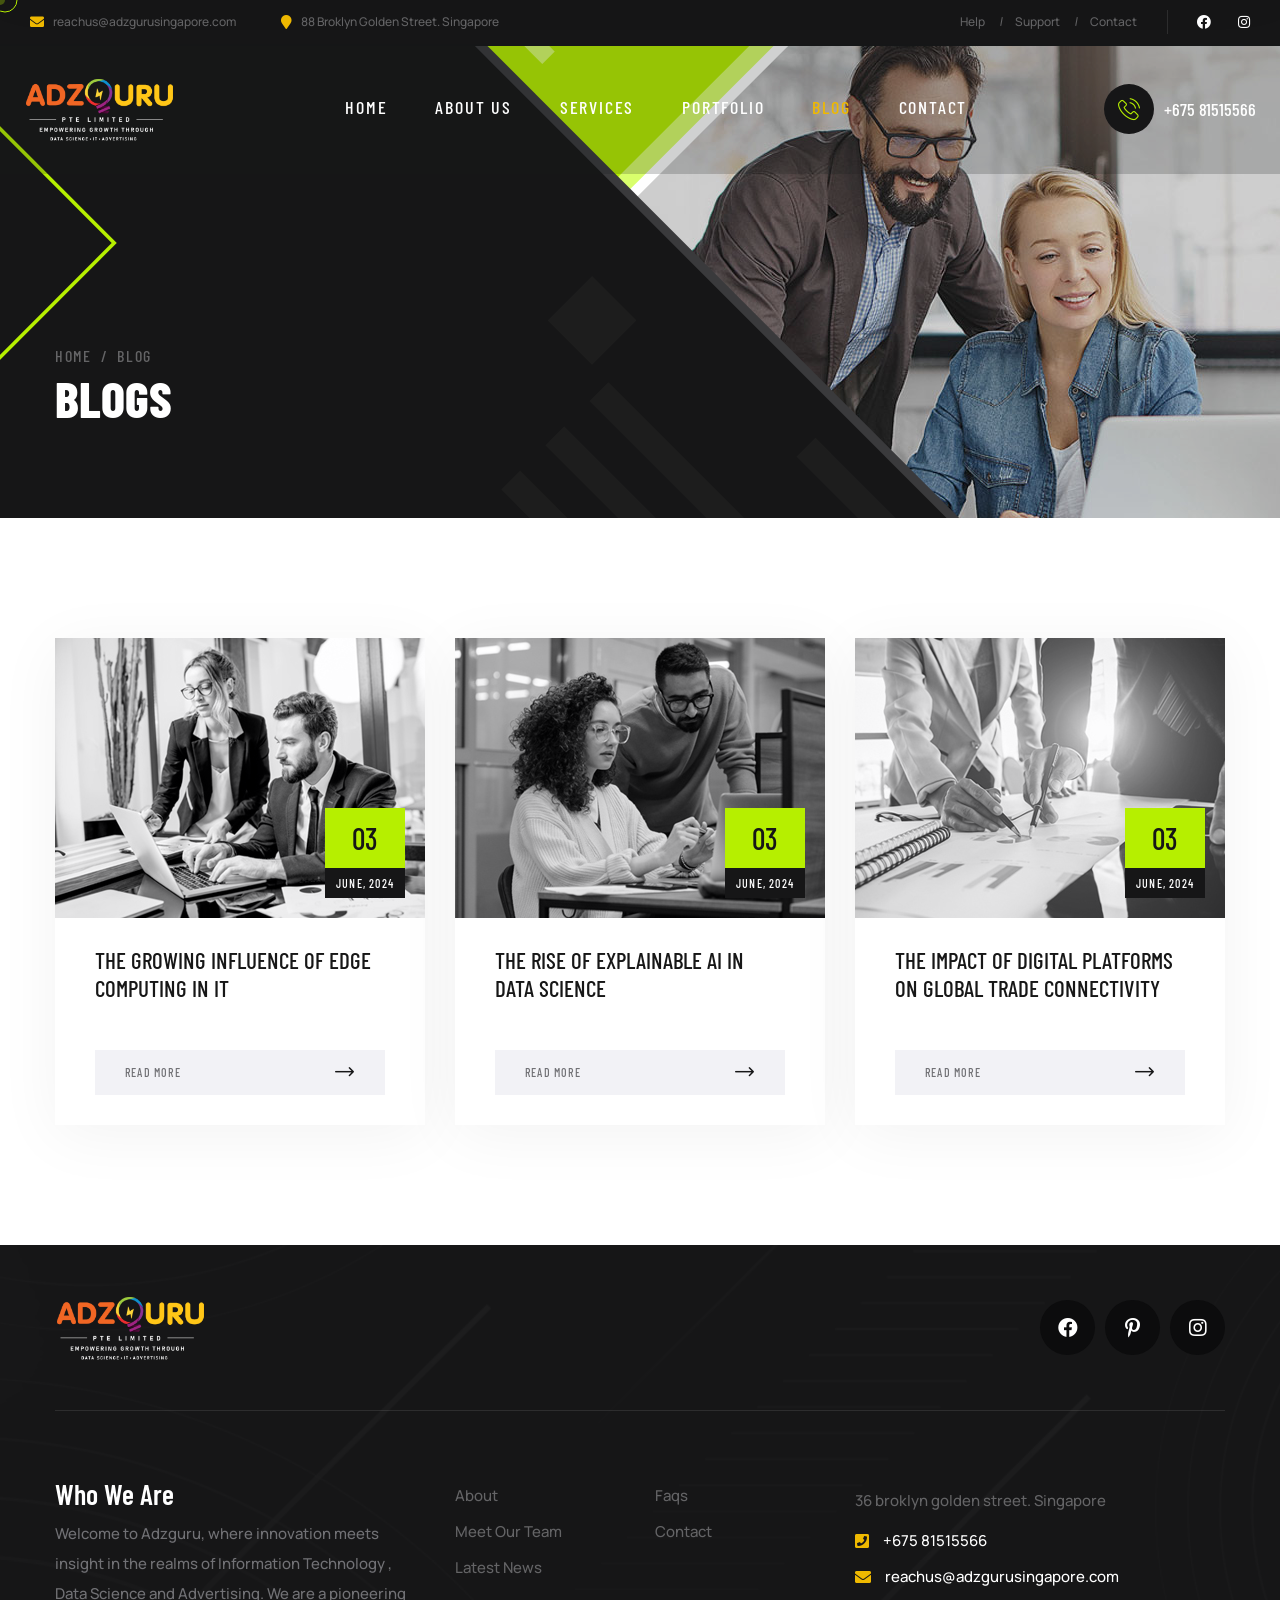
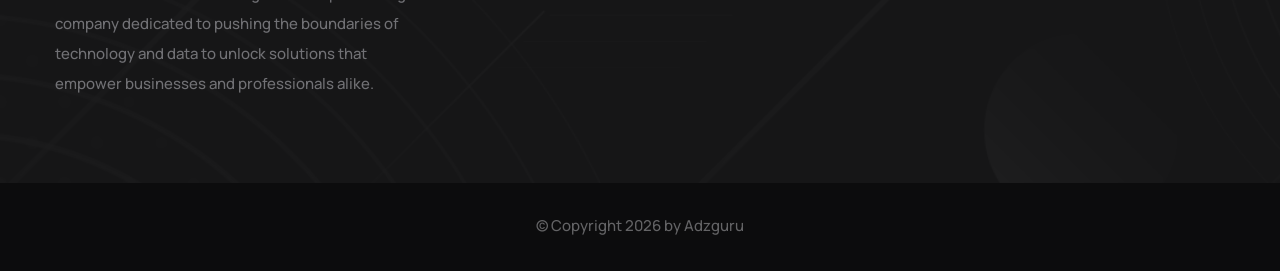
<file: blog.html>
<!DOCTYPE html>
<html lang="en">

<head>
    <meta charset="UTF-8" />
    <meta name="viewport" content="width=device-width, initial-scale=1.0" />
    <title>Blog || Adzguru</title>
    <!-- favicons Icons -->
    <link rel="apple-touch-icon" sizes="180x180" href="assets/images/favicons/apple-touch-icon.png" />
    <link rel="icon" type="image/png" sizes="32x32" href="assets/images/favicons/favicon-32x32.png" />
    <link rel="icon" type="image/png" sizes="16x16" href="assets/images/favicons/favicon-16x16.png" />
    <link rel="manifest" href="assets/images/favicons/site.webmanifest" />
    <meta name="description" content="Nisoz HTML Template For Creative Agency" />

    <!-- fonts -->
    <link rel="preconnect" href="https://fonts.googleapis.com">
    <link rel="preconnect" href="https://fonts.gstatic.com" crossorigin>
    <link href="https://fonts.googleapis.com/css2?family=Barlow+Condensed:ital,wght@0,300;0,400;0,500;0,600;0,700;0,800;0,900;1,300;1,400;1,500;1,600;1,700;1,800;1,900&family=Manrope:wght@300;400;500;600;700;800&display=swap" rel="stylesheet">


    <link rel="stylesheet" href="assets/vendors/bootstrap/css/bootstrap.min.css" />
    <link rel="stylesheet" href="assets/vendors/bootstrap-select/bootstrap-select.min.css" />
    <link rel="stylesheet" href="assets/vendors/jquery-ui/jquery-ui.css" />
    <link rel="stylesheet" href="assets/vendors/animate/animate.min.css" />
    <link rel="stylesheet" href="assets/vendors/fontawesome/css/all.min.css" />
    <link rel="stylesheet" href="assets/vendors/nisoz-icons/style.css" />
    <link rel="stylesheet" href="assets/vendors/jarallax/jarallax.css" />
    <link rel="stylesheet" href="assets/vendors/jquery-magnific-popup/jquery.magnific-popup.css" />
    <link rel="stylesheet" href="assets/vendors/nouislider/nouislider.min.css" />
    <link rel="stylesheet" href="assets/vendors/nouislider/nouislider.pips.css" />
    <link rel="stylesheet" href="assets/vendors/odometer/odometer.min.css" />
    <link rel="stylesheet" href="assets/vendors/tiny-slider/tiny-slider.min.css" />
    <link rel="stylesheet" href="assets/vendors/owl-carousel/assets/owl.carousel.min.css" />
    <link rel="stylesheet" href="assets/vendors/owl-carousel/assets/owl.theme.default.min.css" />

    <!-- template styles -->
    <link rel="stylesheet" href="assets/css/nisoz.css" />
</head>

<body class="custom-cursor">

    <div class="custom-cursor__cursor"></div>
    <div class="custom-cursor__cursor-two"></div>

   <!--  <div class="preloader">
        <div class="preloader__image" style="background-image: url(assets/images/loader.png);"></div>
    </div> -->
    <!-- /.preloader -->
    <div class="page-wrapper">
        <section class="topbar">
            <div class="container-fluid">
                <div class="topbar__wrapper">
                    <ul class="list-unstyled topbar__list">
                        <li>
                            <span class="fas fa-envelope"></span>
                          <a href="mailto:reachus@adzgurusingapore.com">reachus@adzgurusingapore.com</a>
                        </li>
                        <li>
                             <span class="fas fa-map-marker"></span>
                            88 Broklyn Golden Street. Singapore
                        </li>
                    </ul><!-- /.icon-box -->
                    <ul class="list-unstyled topbar__menu">
                        <li><a href="#">Help</a></li>
                        <li><a href="#">Support</a></li>
                        <li><a href="contact.html">Contact</a></li>
                    </ul><!-- /.list-menu -->
                   <div class="topbar__social">
                        <!-- <a href="https://twitter.com/"><i class="fab fa-twitter"></i></a> -->
                        <a href="https://www.facebook.com/"><i class="fab fa-facebook"></i></a>
                        <!-- <a href="https://www.pinterest.com/"><i class="fab fa-pinterest-p"></i></a> -->
                        <a href="https://www.instagram.com/"><i class="fab fa-instagram"></i></a>
                    </div><!-- /.social-links -->
                </div>
            </div>
        </section><!-- /.topbar-header -->
        <header class="main-header">
            <nav class="main-menu">
                <div class="container-fluid">
                    <div class="main-menu__logo">
                       <a href="index.html">
                            <img src="assets/images/adzgurulogo1.png" width="150"  alt="Adzguru">
                        </a>
                    </div><!-- /.main-menu__logo -->
                    <div class="main-menu__nav">
                                    <ul class="main-menu__list">
                            <li class="dropdown megamenu">
                                <a href="index.html">Home</a>
                    
                            </li>
                            <li class="dropdown">
                                <a href="about.html">About Us</a>
                                <!-- <ul>
                                    <li><a href="about.html">About</a></li>
                                    <li><a href="team.html">Our Team</a></li>
                                    <li><a href="team-carousel.html">Team carousel</a></li>
                                    <li><a href="team-details.html">Team detail</a></li>
                                    <li><a href="gallery.html">Gallery</a></li>
                                    <li><a href="gallery-carousel.html">Gallery carousel</a></li>
                                    <li><a href="pricing.html">Pricing</a></li>
                                    <li><a href="faq.html">FAQs</a></li>
                                    <li><a href="login.html">Login</a></li>
                                    <li><a href="404.html">404 error</a></li>
                                </ul> -->
                            </li>
                            <li class="dropdown">
                                <a href="#">Services</a>
                              <ul>
                         <!--            <li><a href="services.html">Services</a></li>
                                    <li><a href="services-carousel.html">Services carousel 01</a></li>
                                    <li><a href="services-carousel-2.html">Services carousel 02</a></li>
                                    <li><a href="website-designing.html">Website Designing</a></li>
                                
                                    <li><a href="mobile-application.html">Mobile Application</a></li> -->
                                   <li><a href="data-science.html">Data Science</a></li>
                                    <li><a href="digital-marketing.html">Digital Marketing</a></li>
                                    <li><a href="information-technology.html">Information Technology</a></li>
                                    <li><a href="trade-connecting.html">Trade Connecting</a></li>
                                  <!--   <li><a href="social-marketing.html">Social Marketing</a></li>
                                    <li><a href="seo-content.html">SEO & Content Writing</a></li> -->
                                </ul> 
                            </li>
                            <li>
                                <a href="portfolio.html">Portfolio</a>
                               <!-- <ul>
                                     <li class="dropdown">
                                        <a href="#">Portfolio Grid</a>
                                        <ul class="sub-menu">
                                            <li><a href="portfolio-two-col.html">2 Columns</a></li>
                                            <li><a href="portfolio.html">3 Columns</a></li>
                                            <li><a href="portfolio-four-col.html">4 Columns</a></li>
                                        </ul>
                                    </li> 
                                  
                                   </ul>-->
                            </li>
                           
                            <li>
                                <a href="blog.html">Blog</a>
                               <!--  <ul class="sub-menu">
                                    <li class="dropdown">
                                        <a href="#">Blog grid</a>
                                        <ul class="sub-menu">
                                            <li><a href="blog-grid.html">No sidebar</a></li>
                                            <li><a href="blog-grid-left.html">Left sidebar</a></li>
                                            <li><a href="blog-grid-right.html">Right sidebar</a></li>
                                        </ul>
                                    </li>
                                    <li class="dropdown">
                                        <a href="#">Blog list</a>
                                        <ul class="sub-menu">
                                            <li><a href="blog-list.html">No sidebar</a></li>
                                            <li><a href="blog-list-left.html">Left sidebar</a></li>
                                            <li><a href="blog-list-right.html">Right sidebar</a></li>
                                        </ul>
                                    </li>
                                    <li><a href="blog-carousel.html">Blog carousel</a></li>
                                    <li class="dropdown">
                                        <a href="#">Blog details</a>
                                        <ul class="sub-menu">
                                            <li><a href="blog-details.html">No sidebar</a></li>
                                            <li><a href="blog-details-left.html">Left sidebar</a></li>
                                            <li><a href="blog-details-right.html">Right sidebar</a></li>
                                        </ul>
                                    </li>
                                </ul> -->
                            </li>
                            <li><a href="contact.html">Contact</a></li>
                        </ul>
                    </div><!-- /.main-menu__nav -->
                    <div class="main-menu__right">
                        <a href="#" class="main-menu__toggler mobile-nav__toggler">
                            <i class="fa fa-bars"></i>
                        </a><!-- /.mobile menu btn -->
                       <a href="tel:+675 81515566" class="main-menu__phone">
                            <i class="icon-telephone"></i>
                           +675 81515566
                        </a><!-- /.phone-number -->
                        <!-- <a href="#" class="main-menu__search search-toggler">
                            <i class="icon-magnifying-glass"></i>
                        </a> --><!-- /.search btn -->
                       <!--  <a href="cart.html" class="main-menu__cart cart-toggler">
                            <i class="icon-shopping-cart"></i>
                            <span class="main-menu__cart__count">0</span>
                        </a> --><!-- /.cart btn -->
                    </div><!-- /.main-menu__right -->
                </div><!-- /.container -->
            </nav>
            <!-- /.main-menu -->
        </header><!-- /.main-header -->


        <div class="stricky-header stricked-menu main-menu">
            <div class="sticky-header__content"></div><!-- /.sticky-header__content -->
        </div><!-- /.stricky-header -->
        <section class="page-header">
            <div class="page-header__bg"></div><!-- /.page-header__bg -->
            <div class="page-header__shape1"></div><!-- /.page-header__shape1 -->
            <div class="page-header__shape2"></div><!-- /.page-header__shape1 -->
            <div class="page-header__shape3 wow slideInRight" data-wow-delay="300ms"></div><!-- /.page-header__shape3 -->
            <div class="container">
                <ul class="page-header__breadcrumb list-unstyled">
                    <li><a href="index.html">Home</a></li>
                    <li><span>Blog</span></li>
                </ul><!-- /.page-breadcrumb list-unstyled -->
                <h2 class="page-header__title">Blogs</h2><!-- /.page-title -->
            </div><!-- /.container -->
        </section><!-- /.page-header -->
        <div class="blog-page">
            <div class="container">
                <div class="row">
                    <div class="col-lg-4 col-md-6 wow fadeInUp" data-wow-delay="100ms">
                        <div class="blog-one__item">
                            <div class="blog-one__image">
                                <img src="assets/images/blog/blog-1-1.jpg" alt="Five ways that can develop your business">
                                <a href="#"></a>
                                <div class="blog-one__date">
                                    <span>03</span>
                                    June, 2024
                                </div><!-- /.blog-date -->
                            </div><!-- /.blog-image -->
                            <div class="blog-one__content">
                               <!--  <div class="blog-one__meta">
                                    <div class="blog-one__meta__author">
                                        <div class="blog-one__meta__thumb"><img src="assets/images/blog/author-1.png" alt="nisoz" /></div>
                                        by<br><a href="blog-list-right.html">Layerdrops</a>
                                    </div>
                                    <span class="fas fa-comments"></span>2 Comments
                                </div --><!-- /.blog-meta -->
                                <h3 class="blog-one__title">
                                    <a href="edgecomputing-in-IT.html">The Growing Influence of Edge Computing in IT</a>
                                </h3><!-- /.blog-title -->
                                <a href="edgecomputing-in-IT.html" class="nisoz-btn">
                                    <span class="nisoz-btn__shape"></span><span class="nisoz-btn__shape"></span><span class="nisoz-btn__shape"></span><span class="nisoz-btn__shape"></span>
                                    <span class="nisoz-btn__text">Read More<span class="icon-right-arrow"></span></span>
                                </a><!-- /.blog-read-more -->
                            </div><!-- /.blog-content -->
                        </div><!-- /.blog-card-one -->
                    </div>
                    <div class="col-lg-4 col-md-6 wow fadeInUp" data-wow-delay="200ms">
                        <div class="blog-one__item">
                            <div class="blog-one__image">
                                <img src="assets/images/blog/blog-1-2.jpg" alt="Get a few solutions to hire a best candidate">
                                <a href="#"></a>
                                <div class="blog-one__date">
                                    <span>03</span>
                                    June, 2024
                                </div><!-- /.blog-date -->
                            </div><!-- /.blog-image -->
                            <div class="blog-one__content">
                              <!--   <div class="blog-one__meta">
                                    <div class="blog-one__meta__author">
                                        <div class="blog-one__meta__thumb"><img src="assets/images/blog/author-1.png" alt="nisoz" /></div>
                                        by<br><a href="blog-list-right.html">Layerdrops</a>
                                    </div>
                                    <span class="fas fa-comments"></span>2 Comments
                                </div> --><!-- /.blog-meta -->
                                <h3 class="blog-one__title">
                                    <a href="ai-data-science.html">The Rise of Explainable AI in Data Science</a>
                                </h3><!-- /.blog-title -->
                                <a href="ai-data-science.html" class="nisoz-btn">
                                    <span class="nisoz-btn__shape"></span><span class="nisoz-btn__shape"></span><span class="nisoz-btn__shape"></span><span class="nisoz-btn__shape"></span>
                                    <span class="nisoz-btn__text">Read More<span class="icon-right-arrow"></span></span>
                                </a><!-- /.blog-read-more -->
                            </div><!-- /.blog-content -->
                        </div><!-- /.blog-card-one -->
                    </div>
                    <div class="col-lg-4 col-md-6 wow fadeInUp" data-wow-delay="300ms">
                        <div class="blog-one__item">
                            <div class="blog-one__image">
                                <img src="assets/images/blog/blog-1-3.jpg" alt="Introducing the latest tech features for you">
                                <a href="#"></a>
                                <div class="blog-one__date">
                                    <span>03</span>
                                    June, 2024
                                </div><!-- /.blog-date -->
                            </div><!-- /.blog-image -->
                            <div class="blog-one__content">
                                <!-- <div class="blog-one__meta">
                                    <div class="blog-one__meta__author">
                                        <div class="blog-one__meta__thumb"><img src="assets/images/blog/author-1.png" alt="nisoz" /></div>
                                        by<br><a href="blog-list-right.html">Layerdrops</a>
                                    </div>
                                    <span class="fas fa-comments"></span>2 Comments
                                </div> --><!-- /.blog-meta -->
                                <h3 class="blog-one__title">
                                    <a href="trade-connectivity.html">The Impact of Digital Platforms on Global Trade Connectivity</a>
                                </h3><!-- /.blog-title -->
                                <a href="trade-connectivity.html" class="nisoz-btn">
                                    <span class="nisoz-btn__shape"></span><span class="nisoz-btn__shape"></span><span class="nisoz-btn__shape"></span><span class="nisoz-btn__shape"></span>
                                    <span class="nisoz-btn__text">Read More<span class="icon-right-arrow"></span></span>
                                </a><!-- /.blog-read-more -->
                            </div><!-- /.blog-content -->
                        </div><!-- /.blog-card-one -->
                    </div>


                  
                  
                   
                </div>
            </div>
        </div>

        <footer class="main-footer">
            <div class="main-footer__bg" style="background-image: url(assets/images/shapes/footer-bg-1.png);"></div>
            <div class="container">
                <div class="main-footer__top wow fadeInUp" data-wow-delay="100ms">
                    <a href="index.html" class="main-footer__logo">
                         <img src="assets/images/adzgurulogo1.png" width="150"  alt="Adzguru">
                    </a><!-- /.footer-logo -->
                    <div class="main-footer__social">
                        <!-- <a href="https://twitter.com/"><i class="fab fa-twitter"></i></a> -->
                        <a href="https://www.facebook.com/"><i class="fab fa-facebook"></i></a>
                        <a href="https://www.pinterest.com/"><i class="fab fa-pinterest-p"></i></a>
                        <a href="https://www.instagram.com/"><i class="fab fa-instagram"></i></a>
                    </div><!-- /.footer-social -->
                </div><!-- footer-top -->
                <div class="row">
                                  <div class="col-lg-4 col-md-12 wow fadeInUp" data-wow-delay="500ms">
                                     <div class="main-footer__about">
                                        <h3 style="color:#fff;">Who We Are</h3>
                                    <p>Welcome to Adzguru, where innovation meets insight in the realms of Information Technology , Data Science and Advertising. We are a pioneering company dedicated to pushing the boundaries of technology and data to unlock solutions that empower businesses and professionals alike.</p>
                                </div>
                       <!--/.footer-mailchimp -->
                    </div> 
                    <div class="col-lg-2 col-md-4 wow fadeInUp" data-wow-delay="200ms">
                        <div class="main-footer__navmenu">
                            <ul>
                                <li><a href="about.html">About</a></li>
                                <li><a href="#">Meet Our Team</a></li>
                                <!-- <li><a href="#">What We Offer</a></li> -->
                                <li><a href="#">Latest News</a></li>
                            </ul><!-- /.list-unstyled -->
                        </div><!-- /.footer-menu -->
                    </div>
                    <div class="col-lg-2 col-md-4 wow fadeInUp" data-wow-delay="300ms">
                        <div class="main-footer__navmenu">
                            <ul>
                                <li><a href="#">Faqs</a></li>
                                <li><a href="contact.html">Contact</a></li>
                              <!--   <li><a href="pricing.html">Pricing Plans</a></li>
                                <li><a href="portfolio.html">Recent Work</a></li> -->
                            </ul><!-- /.list-unstyled -->
                        </div><!-- /.footer-menu -->
                    </div>
                    <div class="col-lg-3 col-md-4 wow fadeInUp" data-wow-delay="400ms">
                        <div class="main-footer__about">
                            <p class="main-footer__about__text">36 broklyn golden street. Singapore</p>
                            <ul class="main-footer__about__info">
                                <li><span class="fas fa-phone-square"></span><a href="tel:+67581515566">+675 81515566</a></li>
                                <li><span class="fas fa-envelope"></span><a href="mailto:reachus@adzgurusingapore.com">reachus@adzgurusingapore.com</a></li>
                            </ul>
                        </div><!-- /.footer-about -->
                    </div>
     
                </div><!-- /.row -->
            </div><!-- /.container -->
        </footer><!-- /.main-footer -->

        <section class="copyright text-center">
            <div class="container wow fadeInUp" data-wow-delay="500ms">
                <p class="copyright__text">© Copyright <span class="dynamic-year"></span><!-- /.dynamic-year --> by <a href="https://www.adzguru.co/">Adzguru</a></p>
            </div><!-- /.container -->
        </section><!-- /.copyright -->

    </div><!-- /.page-wrapper -->


    <div class="mobile-nav__wrapper">
        <div class="mobile-nav__overlay mobile-nav__toggler"></div>
        <!-- /.mobile-nav__overlay -->
        <div class="mobile-nav__content">
            <span class="mobile-nav__close mobile-nav__toggler"><i class="fa fa-times"></i></span>
            <div class="logo-box">
                <a href="index.html" aria-label="logo image"> <img src="assets/images/adzgurulogo1.png" width="150"  alt="Adzguru"></a>
            </div>
            <!-- /.logo-box -->
            <div class="mobile-nav__container"></div>
            <!-- /.mobile-nav__container -->
            <ul class="mobile-nav__contact list-unstyled">
                <li>
                    <i class="fas fa-envelope"></i>
                    <a href="mailto:reachus@adzgurusingapore.com">reachus@adzgurusingapore.com</a>
                </li>
                <li>
                    <i class="fa fa-phone-alt"></i>
                    <a href="tel:+675 81515566"> +675 81515566</a>

                   
                </li>
            </ul><!-- /.mobile-nav__contact -->
            <div class="mobile-nav__social">
                <!-- <a href="https://twitter.com/"><i class="fab fa-twitter"></i></a> -->
                <a href="https://www.facebook.com/"><i class="fab fa-facebook"></i></a>
                <!-- <a href="https://www.pinterest.com/"><i class="fab fa-pinterest-p"></i></a> -->
                <a href="https://www.instagram.com/"><i class="fab fa-instagram"></i></a>
            </div><!-- /.mobile-nav__social -->
        </div>
        <!-- /.mobile-nav__content -->
    </div>
    <!-- /.mobile-nav__wrapper -->

    <div class="search-popup">
        <div class="search-popup__overlay search-toggler"></div>
        <!-- /.search-popup__overlay -->
        <div class="search-popup__content">
            <form role="search" method="get" class="search-popup__form" action="#">
                <input type="text" id="search" placeholder="Search Here..." />
                <button type="submit" aria-label="search submit" class="nisoz-btn">
                    <span class="nisoz-btn__shape"></span><span class="nisoz-btn__shape"></span><span class="nisoz-btn__shape"></span><span class="nisoz-btn__shape"></span>
                    <span class="nisoz-btn__text"><i class="icon-magnifying-glass"></i></span>
                </button>
            </form>
        </div>
        <!-- /.search-popup__content -->
    </div>
    <!-- /.search-popup -->

    <!-- back-to-top-start -->
    <a href="#" class="scroll-top">
        <svg class="scroll-top__circle" width="100%" height="100%" viewBox="-1 -1 102 102">
            <path d="M50,1 a49,49 0 0,1 0,98 a49,49 0 0,1 0,-98" />
        </svg>
    </a>
    <!-- back-to-top-end -->


    <script src="assets/vendors/jquery/jquery-3.5.1.min.js"></script>
    <script src="assets/vendors/bootstrap/js/bootstrap.bundle.min.js"></script>
    <script src="assets/vendors/bootstrap-select/bootstrap-select.min.js"></script>
    <script src="assets/vendors/jquery-ui/jquery-ui.js"></script>
    <script src="assets/vendors/jarallax/jarallax.min.js"></script>
    <script src="assets/vendors/jquery-ajaxchimp/jquery.ajaxchimp.min.js"></script>
    <script src="assets/vendors/jquery-appear/jquery.appear.min.js"></script>
    <script src="assets/vendors/jquery-circle-progress/jquery.circle-progress.min.js"></script>
    <script src="assets/vendors/jquery-magnific-popup/jquery.magnific-popup.min.js"></script>
    <script src="assets/vendors/jquery-validate/jquery.validate.min.js"></script>
    <script src="assets/vendors/nouislider/nouislider.min.js"></script>
    <script src="assets/vendors/odometer/odometer.min.js"></script>
    <script src="assets/vendors/tiny-slider/tiny-slider.min.js"></script>
    <script src="assets/vendors/owl-carousel/owl.carousel.min.js"></script>
    <script src="assets/vendors/wnumb/wNumb.min.js"></script>
    <script src="assets/vendors/jquery-circleType/jquery.circleType.js"></script>
    <script src="assets/vendors/jquery-lettering/jquery.lettering.min.js"></script>
    <script src="assets/vendors/tilt/tilt.jquery.js"></script>
    <script src="assets/vendors/wow/wow.js"></script>
    <script src="assets/vendors/isotope/isotope.js"></script>
    <script src="assets/vendors/countdown/countdown.min.js"></script>
    <!-- template js -->
    <script src="assets/js/nisoz.js"></script>
</body>

</html>
</file>
<file: assets/vendors/nisoz-icons/style.css>
@font-face {
  font-family: 'icomoon';
  src:  url('fonts/icomoon.eot?jfck52');
  src:  url('fonts/icomoon.eot?jfck52#iefix') format('embedded-opentype'),
    url('fonts/icomoon.ttf?jfck52') format('truetype'),
    url('fonts/icomoon.woff?jfck52') format('woff'),
    url('fonts/icomoon.svg?jfck52#icomoon') format('svg');
  font-weight: normal;
  font-style: normal;
  font-display: block;
}

[class^="icon-"], [class*=" icon-"] {
  /* use !important to prevent issues with browser extensions that change fonts */
  font-family: 'icomoon' !important;
  speak: never;
  font-style: normal;
  font-weight: normal;
  font-variant: normal;
  text-transform: none;
  line-height: 1;

  /* Better Font Rendering =========== */
  -webkit-font-smoothing: antialiased;
  -moz-osx-font-smoothing: grayscale;
}

.icon-website-development:before {
  content: "\e905";
}
.icon-digital-marketing:before {
  content: "\e900";
}
.icon-long-arrow:before {
  content: "\e901";
}
.icon-mobile-application:before {
  content: "\e902";
}
.icon-monitor:before {
  content: "\e903";
}
.icon-website-design:before {
  content: "\e904";
}
.icon-telephone:before {
  content: "\e906";
}
.icon-magnifying-glass:before {
  content: "\e907";
}
.icon-shopping-cart:before {
  content: "\e908";
}
.icon-expertise:before {
  content: "\e909";
}
.icon-development:before {
  content: "\e90a";
}
.icon-customer-support:before {
  content: "\e90b";
}
.icon-good-quality:before {
  content: "\e90c";
}
.icon-tick:before {
  content: "\e90d";
}
.icon-right-arrow:before {
  content: "\e90e";
}
.icon-left-arrow:before {
  content: "\e90f";
}
.icon-up-arrow:before {
  content: "\e910";
}
.icon-down-arrow:before {
  content: "\e911";
}
.icon-quote:before {
  content: "\e912";
}
.icon-right-arrow-1:before {
  content: "\e913";
}
.icon-project-management:before {
  content: "\e914";
}
.icon-campaign:before {
  content: "\e915";
}
.icon-recommend:before {
  content: "\e916";
}
.icon-increment:before {
  content: "\e917";
}
.icon-consulting:before {
  content: "\e918";
}
.icon-idea:before {
  content: "\e919";
}
.icon-design-thinking:before {
  content: "\e91a";
}
.icon-plus:before {
  content: "\e91b";
}
.icon-minus:before {
  content: "\e91c";
}
.icon-development-1:before {
  content: "\e91d";
}
.icon-trophy:before {
  content: "\e91e";
}
.icon-team:before {
  content: "\e91f";
}
.icon-phone-call:before {
  content: "\e920";
}
.icon-mailbox:before {
  content: "\e921";
}
.icon-maps-and-flags:before {
  content: "\e922";
}
.icon-pen-tool:before {
  content: "\e923";
}
.icon-design:before {
  content: "\e924";
}
.icon-graphic-design:before {
  content: "\e925";
}
.icon-phone-call-1:before {
  content: "\e926";
}
.icon-pdf-file:before {
  content: "\e927";
}
.icon-individual:before {
  content: "\e928";
}
.icon-report-card:before {
  content: "\e929";
}
.icon-time-check:before {
  content: "\e92a";
}
.icon-checking:before {
  content: "\e92b";
}
.icon-close:before {
  content: "\e92c";
}
.icon-social-media:before {
  content: "\e92d";
}
.icon-growth:before {
  content: "\e92e";
}
</file>
<file: assets/vendors/jarallax/jarallax.css>
.jarallax {
    position: relative;
    z-index: 0;
}
.jarallax > .jarallax-img {
    position: absolute;
    object-fit: cover;
    /* support for plugin https://github.com/bfred-it/object-fit-images */
    font-family: 'object-fit: cover;';
    top: 0;
    left: 0;
    width: 100%;
    height: 100%;
    z-index: -1;
}
</file>
<file: assets/vendors/nouislider/nouislider.pips.css>
/* Base;
 *
 */
.noUi-pips,
.noUi-pips * {
-moz-box-sizing: border-box;
	box-sizing: border-box;
}
.noUi-pips {
	position: absolute;
	font: 400 12px Arial;
	color: #999;
}

/* Values;
 *
 */
.noUi-value {
	width: 40px;
	position: absolute;
	text-align: center;
}
.noUi-value-sub {
	color: #ccc;
	font-size: 10px;
}

/* Markings;
 *
 */
.noUi-marker {
	position: absolute;
	background: #CCC;
}
.noUi-marker-sub {
	background: #AAA;
}
.noUi-marker-large {
	background: #AAA;
}

/* Horizontal layout;
 *
 */
.noUi-pips-horizontal {
	padding: 10px 0;
	height: 50px;
	top: 100%;
	left: 0;
	width: 100%;
}
.noUi-value-horizontal {
	margin-left: -20px;
	padding-top: 20px;
}
.noUi-value-horizontal.noUi-value-sub {
	padding-top: 15px;
}

.noUi-marker-horizontal.noUi-marker {
	margin-left: -1px;
	width: 2px;
	height: 5px;
}
.noUi-marker-horizontal.noUi-marker-sub {
	height: 10px;
}
.noUi-marker-horizontal.noUi-marker-large {
	height: 15px;
}

/* Vertical layout;
 *
 */
.noUi-pips-vertical {
	padding: 0 10px;
	height: 100%;
	top: 0;
	left: 100%;
}
.noUi-value-vertical {
	width: 15px;
	margin-left: 20px;
	margin-top: -5px;
}

.noUi-marker-vertical.noUi-marker {
	width: 5px;
	height: 2px;
	margin-top: -1px;
}
.noUi-marker-vertical.noUi-marker-sub {
	width: 10px;
}
.noUi-marker-vertical.noUi-marker-large {
	width: 15px;
}
</file>
<file: assets/css/nisoz.css>
/*--------------------------------------------------------------
>>> TABLE OF CONTENTS:
----------------------------------------------------------------
# Variables
# Utility
# Cards
# Common
# Form
# Navigations
# Animations
# Mobile Nav
# Search Popup
# Hero Slider
# About Section
# Client Carousel
# Service Section
# Call To Action
# Feature Section
# Portfolio Section
# Testimonial Section
# Choose Section
# Funfact Section
# Google Map
# Footer
# Accrodion Section
# Contact Section
# Boxed Home
# Page Header
# Gallery
# Pricing
# Faq
# Login
# 404
# Service Details
# Portfolio Details
# Product Page
# Product Details
# Cart
# Checkout
# Custom Cursor
--------------------------------------------------------------*/
/*--------------------------------------------------------------
# Variables
--------------------------------------------------------------*/
/*--------------------------------------------------------------
# Utility
--------------------------------------------------------------*/
.mt-20 {
  margin-top: 20px;
}

.mt-30 {
  margin-top: 30px;
}

.mt-40 {
  margin-top: 40px;
}

.mt-50 {
  margin-top: 50px;
}

.mt-60 {
  margin-top: 60px;
}

.mt-80 {
  margin-top: 80px;
}

.mt-120 {
  margin-top: 120px;
}

.mt--60 {
  margin-top: -60px;
}

.mt--120 {
  margin-top: -120px;
}

.mb-20 {
  margin-bottom: 20px;
}

.mb-30 {
  margin-bottom: 30px;
}

.mb-40 {
  margin-bottom: 40px;
}

.mb-50 {
  margin-bottom: 50px;
}

.mb-60 {
  margin-bottom: 60px;
}

.mb-80 {
  margin-bottom: 80px;
}

.mb-120 {
  margin-bottom: 120px;
}

.mb--60 {
  margin-bottom: -60px;
}

.mb--120 {
  margin-bottom: -120px;
}

.mb--150 {
  margin-bottom: -150px;
}

.mb--190 {
  margin-bottom: -190px;
}


.pt-20 {
  padding-top: 20px;
}

.pt-30 {
  padding-top: 30px;
}

.pt-40 {
  padding-top: 40px;
}

.pt-50 {
  padding-top: 50px;
}

.pt-60 {
  padding-top: 60px;
}

.pt-80 {
  padding-top: 80px;
}

.pt-110 {
  padding-top: 110px;
}

.pt-115 {
  padding-top: 115px;
}

.pt-120 {
  padding-top: 120px;
}

.pt-142 {
  padding-top: 142px;
}

.pb-20 {
  padding-bottom: 20px;
}

.pb-30 {
  padding-bottom: 30px;
}

.pb-40 {
  padding-bottom: 40px;
}

.pb-50 {
  padding-bottom: 50px;
}

.pb-60 {
  padding-bottom: 60px;
}

.pb-80 {
  padding-bottom: 80px;
}

.pb-90 {
  padding-bottom: 90px;
}

.pb-110 {
  padding-bottom: 110px;
}

.pb-115 {
  padding-bottom: 115px;
}

.pb-120 {
  padding-bottom: 120px;
}

.pl-5 {
  padding-left: 5px;
}

.pl-10 {
  padding-left: 10px;
}

.pl-15 {
  padding-left: 15px;
}

.pl-20 {
  padding-left: 20px;
}

.pl-30 {
  padding-left: 30px;
}

.pr-5 {
  padding-right: 5px;
}

.pr-10 {
  padding-right: 10px;
}

.pr-15 {
  padding-right: 15px;
}

.pr-20 {
  padding-right: 20px;
}

.pr-30 {
  padding-right: 30px;
}

/*--------------------------------------------------------------
# Cards
--------------------------------------------------------------*/

span.icon-mailbox {
    margin-left: 6px;
    top: 6px;
    position: absolute;
}

span.icon-maps-and-flags {
    margin-left: 6px;
    top: -6px;
    position: absolute;
   
}


.video-one {
  position: relative;
  z-index: 2;
}

.video-one__banner {
  position: relative;
  box-shadow: 0px 10px 60px 0px rgba(var(--nisoz-black4-rgb), 0.15);
  background-color: var(--nisoz-black);
}

.video-one__banner img {
  width: 100%;
  height: auto;
  mix-blend-mode: luminosity;
  min-height: 500px;
  object-fit: cover;
}

@media (max-width: 767px) {
  .video-one__banner img {
    min-height: 400px;
  }
}

.video-one__border-wrap {
  width: 100%;
  height: 100%;
  overflow: hidden;
  position: absolute;
  left: 0;
  top: 0;
}

@media (max-width: 767px) {
  .video-one__border-wrap {
    display: none;
  }
}

.video-one__border-one {
  position: absolute;
  left: -75px;
  top: 0;
  width: 449px;
  height: 100%;
/*  background-color: var(--nisoz-base);*/
  clip-path: polygon(53% 0%, 100% 0%, 47% 100%, 0% 100%);
}

.video-one__border-two {
  position: absolute;
  left: 0;
  top: 0;
  width: 389px;
  height: 100%;
  background-color: rgba(var(--nisoz-black-rgb), 0.2);
  clip-path: polygon(0 0, 57% 0, 100% 100%, 47% 100%);
}

.video-one__content {
  left: 0;
  margin: auto;
  position: absolute;
  right: 0;
  text-align: center;
  top: 53%;
  transform: translateY(-50%);
  z-index: 2;
}

.video-one__content .video-popup {
  width: 109px;
  height: 109px;
  line-height: 109px;
/*  background-color: var(--nisoz-base);*/
background-color: #efb900;
  display: inline-block;
  text-align: center;
  font-size: 30px;
  color: var(--nisoz-black);
  position: relative;
}

.video-one__content .video-popup:hover {
  background-color: var(--nisoz-black);
  color: var(--nisoz-white);
}

.video-one__content .video-popup::after {
  width: calc(100% + 40px);
  height: calc(100% + 40px);
  position: absolute;
  left: -20%;
  top: -20%;
  content: '';
  border: 2px solid rgba(var(--nisoz-white-rgb), 0.2);
  animation: shadows 1s linear infinite;
  -moz-animation: shadows 1s linear infinite;
  -webkit-animation: shadows 1s linear infinite;
}

@keyframes shadows {
  0% {
    box-shadow: 0 0 0 0 rgba(var(--nisoz-base-rgb), 0.2), 0 0 0 30px rgba(var(--nisoz-base-rgb), 0.2), 0 0 0 50px rgba(var(--nisoz-base-rgb), 0.2);
  }
  100% {
    box-shadow: 0 0 0 30px rgba(var(--nisoz-base-rgb), 0.2), 0 0 0 50px rgba(var(--nisoz-base-rgb), 0.2), 0 0 0 70px rgba(var(--nisoz-base-rgb), 0);
  }
}

.video-one__content__title {
  color: var(--nisoz-white);
  position: relative;
  z-index: 3;
  font-size: 60px;
  letter-spacing: 6px;
  font-weight: 700;
  text-transform: uppercase;
  margin: 32px 0 0;
}

@media (max-width: 767px) {
  .video-one__content__title {
    font-size: 36px;
    letter-spacing: 3px;
  }
}

.team-one {
  position: relative;
  padding: 0 0 90px;
}

@media (max-width: 767px) {
  .team-one {
    padding-bottom: 50px;
  }
}

.team-one .container {
  max-width: 1600px;
}

.team-one-about {
  padding: 120px 0 90px;
}

@media (max-width: 767px) {
  .team-one-about {
    padding: 80px 0 50px;
  }
}

@media (min-width: 1200px) {
  .team-one-about .container {
    max-width: 1200px;
  }
}

.team-one-about .team-one__item__image::after {
  left: -16px;
  top: -16px;
}

.team-one-about .team-one__item__image::before {
  left: -16px;
  top: -10px;
}

.team-one-about .nisoz-owl__dots.owl-carousel .owl-dots {
  margin: 0 0 20px !important;
}

.team-one__item {
  position: relative;
  margin: 17px 8px 30px;
}

@media (max-width: 1199px) {
  .team-one__item {
    margin-left: 5px;
    margin-right: 5px;
  }
}

@media (min-width: 992px) and (max-width: 1199px) {
  .team-one__item {
    margin-left: 10px;
    margin-right: 10px;
  }
 
}

@media (min-width: 1200px) and (max-width: 1400px) {
  .team-one__item {
    margin-left: 5px;
    margin-right: 5px;
  }
 

}

@media (min-width: 1200px) and (max-width: 1300px) {
  .team-one__item {
    margin-left: 0;
    margin-right: 0;
  }
}

.team-one__item:hover .team-one__item__links {
  color: var(--nisoz-black);
}

.team-one__item:hover .team-one__item__social {
  transform: scaleY(1);
  -webkit-transition-delay: 300ms;
  -moz-transition-delay: 300ms;
  -ms-transition-delay: 300ms;
  -o-transition-delay: 300ms;
  transition-delay: 300ms;
}

.team-one__item:hover .team-one__item__image img {
  opacity: .7;
}

.team-one__item__image {
  position: relative;
  background-color: var(--nisoz-black);
}

.team-one__item__image::after {
  position: absolute;
  left: 0;
  top: 0;
  width: 64px;
  height: 6px;
  content: '';
  background-color: var(--nisoz-base);
  -webkit-transition: all 0.4s linear;
  -o-transition: all 0.4s linear;
  transition: all 0.4s linear;
  z-index: -1;
}

.team-one__item__image::before {
  position: absolute;
  left: 0;
  top: 0;
  width: 6px;
  height: 64px;
  content: '';
  background-color: var(--nisoz-base);
  -webkit-transition: all 0.4s linear;
  -o-transition: all 0.4s linear;
  transition: all 0.4s linear;
  z-index: -1;
}

.team-one__item__image img {
  width: 100%;
  height: auto;
  mix-blend-mode: luminosity;
  -webkit-transition: all 0.3s linear;
  -o-transition: all 0.3s linear;
  transition: all 0.3s linear;
}

.team-one__item:hover .team-one__item__image::after {
  left: -16px;
  top: -16px;
}

.team-one__item:hover .team-one__item__image::before {
  left: -16px;
  top: -10px;
}

.team-one__item__content {
  background-color: var(--nisoz-white);
  margin: -56px 0 0 24px;
  position: relative;
  z-index: 2;
  padding: 24px 40px 29px;
  box-shadow: 0px 10px 60px 0px rgba(var(--nisoz-black-rgb), 0.07);
}

@media (min-width: 1200px) and (max-width: 1400px) {
  .team-one__item__content {
    padding-left: 25px;
  }
}

@media (min-width: 1200px) and (max-width: 1300px) {
  .team-one__item__content {
    padding-left: 20px;
  }
}

@media (min-width: 992px) and (max-width: 1199px) {
  .team-one__item__content {
    padding-left: 20px;
  }
}

.team-one__item__title {
  display: block;
  font-size: 22px;
  font-weight: 500;
  text-transform: uppercase;
  margin-bottom: 3px;
}

.team-one__item__title a {
  color: inherit;
}

.team-one__item__title a:hover {
  color: var(--nisoz-base);
}

.team-one__item__designation {
  display: block;
  font-size: 14px;
  letter-spacing: 1.4px;
  font-family: var(--heading-font);
  text-transform: uppercase;
  line-height: 1;
  margin: 0;
}

.team-one__item__links {
  position: absolute;
  right: 40px;
  top: 28px;
  width: 40px;
  height: 40px;
  display: flex;
  justify-content: center;
  align-items: center;
  background-color: var(--nisoz-base);
  color: var(--nisoz-black);
  border-radius: 50%;
  font-size: 12px;
}

@media (min-width: 1200px) and (max-width: 1400px) {
  .team-one__item__links {
    right: 25px;
  }
}

.team-one__item__social {
  position: absolute;
  right: 42px;
  bottom: 84px;
  width: 37px;
  background-color: var(--nisoz-black);
  padding: 20px 0px;
  text-align: center;
  transform: scaleY(0);
  transform-style: preserve-3d;
  -webkit-transition: all 0.4s linear;
  -o-transition: all 0.4s linear;
  transition: all 0.4s linear;
  transform-origin: bottom center;
}

@media (min-width: 1200px) and (max-width: 1400px) {
  .team-one__item__social {
    right: 27px;
  }
}

.team-one__item__social::after {
  width: 0;
  height: 0;
  border-style: solid;
  border-width: 6px 6px 0 6px;
  border-color: var(--nisoz-black) transparent transparent transparent;
  position: absolute;
  left: 0;
  right: 0;
  bottom: -6px;
  margin: auto;
  content: '';
}

.team-one__item__social a {
  display: block;
  font-size: 12px;
  line-height: 1;
  color: var(--nisoz-white);
}

.team-one__item__social a:hover {
  color: var(--nisoz-base);
}

.team-one__item__social a + a {
  margin-top: 16px;
}

/*-- Team Details --*/
.team-details {
  position: relative;
  padding: 120px 0;
}

@media (max-width: 767px) {
  .team-details {
    padding: 80px 0;
  }
}

.team-details__image {
  position: relative;
  margin: 0 20px 0 0;
  background-color: var(--nisoz-black);
}

@media (max-width: 1199px) {
  .team-details__image {
    margin: 0;
  }
}

.team-details__image img {
  mix-blend-mode: luminosity;
  width: 100%;
}

.team-details__content {
  position: relative;
  padding: 0 0 0 70px;
}

@media (max-width: 991px) {
  .team-details__content {
    padding: 50px 0 0;
  }
}

@media (min-width: 992px) and (max-width: 1199px) {
  .team-details__content {
    padding: 0 0 0 10px;
  }
}

.team-details__title {
  font-size: 40px;
  font-weight: 500;
  text-transform: uppercase;
  margin: -11px 0 23px;
}

.team-details__title br {
  display: inherit;
}

@media (max-width: 767px) {
  .team-details__title {
    font-size: 30px;
  }
}

.team-details__social {
  position: relative;
  margin: 0 0 21px;
}

.team-details__social a {
  display: inline-block;
  width: 55px;
  height: 55px;
  background-color: var(--nisoz-color3);
  border-radius: 50%;
  text-align: center;
  color: var(--nisoz-black);
  font-size: 20px;
  line-height: 55px;
}

.team-details__social a:hover {
  background-color: var(--nisoz-base);
}

.team-details__social a + a {
  margin-left: 7px;
}

.team-details__text {
  font-size: 16px;
  margin-bottom: 27px;
}

.team-details__heading {
  font-size: 24px;
  font-weight: 500;
  text-transform: uppercase;
  margin-bottom: 34px;
}

.team-details__lists {
  margin: 0 0 28px;
  padding: 0;
  display: block;
  list-style: none;
}

.team-details__lists li {
  display: block;
  list-style: none;
  position: relative;
  min-width: 50%;
  float: left;
  font-size: 16px;
  line-height: 30px;
  padding-left: 30px;
  margin-bottom: 6px;
}

.team-details__lists li span {
  display: block;
  font-size: 14px;
  line-height: 30px;
  position: absolute;
  left: 0;
  top: 1px;
  color: var(--nisoz-base);
}

.team-details__progress {
  position: relative;
  margin-bottom: 14px;
}

.team-details__progress--title {
  font-weight: 500;
  font-size: 18px;
  text-transform: uppercase;
  margin-bottom: 12px;
}

.team-details__progress--bar {
  position: relative;
  width: 100%;
  height: 9px;
  display: block;
  background-color: var(--nisoz-color3);
}

.team-details__progress--inner {
  position: relative;
  display: block;
  width: 0px;
  height: 9px;
  background-color: var(--nisoz-base);
  -webkit-transition: all 1500ms ease;
  -ms-transition: all 1500ms ease;
  -o-transition: all 1500ms ease;
  -moz-transition: all 1500ms ease;
  transition: all 1500ms ease;
}

.team-details__progress--number {
  position: absolute;
  right: 0;
  bottom: 18px;
  line-height: 26px;
  font-size: 16px;
  text-align: center;
  opacity: 0;
  -webkit-transition: all 500ms ease;
  -ms-transition: all 500ms ease;
  -o-transition: all 500ms ease;
  -moz-transition: all 500ms ease;
  transition: all 500ms ease;
}

.team-details__progress .counted .count-text {
  opacity: 1;
}

/**-- Certificates --**/
.certificate {
  position: relative;
  border-top: 1px solid #dedee5;
  padding: 120px 0;
}

@media (max-width: 767px) {
  .certificate {
    padding: 80px 0;
  }
}

.certificate-left {
  position: relative;
}

.certificate-left__title {
  font-size: 36px;
  font-weight: 500;
  text-transform: uppercase;
  line-height: 1.1;
  margin-bottom: 25px;
}

@media (max-width: 767px) {
  .certificate-left__title {
    font-size: 30px;
  }
}

.certificate-left__text {
  font-size: 16px;
  margin: 0 0 0;
}

@media (min-width: 991px) and (max-width: 1199px) {
  .certificate-left__text br {
    display: none;
  }
}

.certificate-right {
  position: relative;
  margin: 0 0 0 -15px;
  padding: 0;
  list-style: none;
  display: flex;
  align-items: center;
  justify-content: flex-end;
}

@media (max-width: 767px) {
  .certificate-right {
    display: block;
    margin: 20px 0 0;
  }
}

@media (min-width: 767px) and (max-width: 991px) {
  .certificate-right {
    justify-content: flex-start;
    margin: 40px 0 0;
  }
}

.certificate-right li {
  list-style: none;
  position: relative;
  background-color: var(--nisoz-black);
  display: inline-block;
}

@media (max-width: 767px) {
  .certificate-right li {
    margin: 20px 0 0;
  }
}

.certificate-right li img {
  max-width: 100%;
  mix-blend-mode: luminosity;
}

.certificate-right li:not(:last-of-type) {
  margin-right: 20px;
}

/*-- Contact --*/
.contact-one-team {
  padding: 120px 0;
}

@media (max-width: 767px) {
  .contact-one-team {
    padding: 80px 0;
  }
}

.contact-one-team .contact-one__bg {
  background-repeat: no-repeat;
  background-size: cover;
  background-position: center center;
}

.contact-one-team .container {
  max-width: 800px;
}

.contact-one-team .section-title__triangle-right {
  border-right-color: var(--nisoz-white);
}

.blog-one {
  position: relative;
  background-color: var(--nisoz-white);
  padding: 120px 0 90px;
  /*-- list --*/
  /*-- Quote --*/
  /*-- Sticky --*/
}

@media (max-width: 767px) {
  .blog-one {
    padding: 80px 0 50px;
  }
}

.blog-one__item {
  position: relative;
  overflow: hidden;
  background-color: var(--nisoz-white);
  box-shadow: 0px 10px 60px 0px rgba(var(--nisoz-black4-rgb), 0.05);
  margin-bottom: 30px;
}

.blog-one__item:hover .blog-one__image a {
  opacity: 1;
  transform: translateY(0);
}

.blog-one__item:hover .blog-one__title a {
  background-size: 0% 1px, 100% 1px;
}

.blog-one__item .nisoz-btn {
  height: 45px;
  background-color: var(--nisoz-color3);
  width: 100%;
  font-size: 12px;
  font-weight: 500;
  letter-spacing: 1.2px;
  color: var(--nisoz-color);
  padding: 7px 30px;
}

.blog-one__item .nisoz-btn .nisoz-btn__text span {
  overflow: hidden;
  width: 20px;
  float: right;
  clear: both;
  font-size: 19px;
  font-weight: normal;
  color: var(--nisoz-black);
  display: block;
  line-height: inherit;
  transition: all 0.7s ease;
  -webkit-backface-visibility: hidden;
  backface-visibility: hidden;
}

.blog-one__item .nisoz-btn:hover .nisoz-btn__text span {
  color: var(--nisoz-white);
  animation: iconTranslateX 0.4s forwards;
}

.blog-one__image {
  position: relative;
  overflow: hidden;
  background-color: var(--nisoz-black);
}

.blog-one__image img {
  width: 100%;
  height: auto;
  mix-blend-mode: luminosity;
}

.blog-one__image a {
  display: flex;
  width: 100%;
  height: 100%;
  background-color: rgba(var(--nisoz-black-rgb), 0.4);
  position: absolute;
  top: 0;
  left: 0;
  justify-content: center;
  align-items: center;
  opacity: 0;
  transform: translateY(-20%);
  transition: opacity 500ms ease, transform 500ms ease;
}

.blog-one__image a::after, .blog-one__image a::before {
  content: "";
  width: 32px;
  height: 2px;
  background-color: #fff;
  display: block;
  position: absolute;
  top: 50%;
  left: 50%;
  transform: translate(-50%, -50%);
}

.blog-one__image a::after {
  transform: translate(-50%, -50%) rotate(90deg);
}

.blog-one__date {
  width: 80px;
  height: 90px;
  background-color: var(--nisoz-black);
  color: var(--nisoz-white);
  text-transform: uppercase;
  letter-spacing: 1.2px;
  font-family: var(--heading-font);
  font-weight: 500;
  font-size: 12px;
  text-transform: uppercase;
  text-align: center;
  position: absolute;
  z-index: 2;
  bottom: 20px;
  right: 20px;
  padding: 0;
}

.blog-one__date span {
  display: flex;
  align-items: center;
  justify-content: center;
  width: 100%;
  height: 60px;
  background-color: var(--nisoz-base);
  font-size: 30px;
  letter-spacing: 0;
  color: var(--nisoz-black);
}

.blog-one__content {
  position: relative;
  padding: 29px 40px 30px;
}

@media (min-width: 768px) and (max-width: 991px) {
  .blog-one__content {
    padding-left: 30px;
    padding-right: 30px;
  }
}

@media (min-width: 992px) and (max-width: 1199px) {
  .blog-one__content {
    padding-left: 20px;
    padding-right: 20px;
  }
}

.blog-one__meta {
  display: flex;
  flex-wrap: wrap;
  align-items: center;
  position: relative;
  margin-bottom: 14px;
  font-size: 14px;
  line-height: 17px;
  color: var(--nisoz-color);
}

.blog-one__meta__author {
  position: relative;
  padding: 0 0 0 44px;
  margin-right: 41px;
}

@media (min-width: 992px) and (max-width: 1199px) {
  .blog-one__meta__author {
    margin-right: 24px;
  }
}

.blog-one__meta__author::after {
  position: absolute;
  right: -20px;
  top: 1px;
  bottom: 0;
  margin: auto;
  width: 1px;
  height: 24px;
  content: '';
  background-color: #dedee5;
}

@media (min-width: 992px) and (max-width: 1199px) {
  .blog-one__meta__author::after {
    right: -11px;
  }
}

.blog-one__meta__author a {
  color: inherit;
  text-transform: capitalize;
}

.blog-one__meta__author a:hover {
  color: var(--nisoz-base);
}

.blog-one__meta__thumb {
  width: 34px;
  height: 34px;
  background-color: var(--nisoz-white);
  border-radius: 50%;
  border: 2px solid var(--nisoz-base);
  display: flex;
  align-items: center;
  justify-content: center;
  position: absolute;
  left: 0;
  top: 1px;
}

.blog-one__meta__thumb img {
  width: 100%;
  height: 100%;
  border-radius: 50%;
  object-fit: cover;
  mix-blend-mode: luminosity;
}

.blog-one__meta span {
  color: var(--nisoz-base);
  margin: 0 6px 0 0;
}

.blog-one__title {
  font-size: 23px;
  color: var(--nisoz-black2);
  font-weight: 500;
  text-transform: uppercase;
  margin: 0 0 25px;
}

.blog-one__title a {
  color: inherit;
  background-image: linear-gradient(currentcolor, currentcolor), linear-gradient(currentcolor, currentcolor);
  display: inline;
  background-size: 0% 1px, 0 1px;
  background-position: 100% 100%, 0 100%;
  background-repeat: no-repeat;
  transition: all 0.4s ease;
}

.blog-one__title a:hover {
  color: var(--nisoz-base);
}

.blog-one__item-list {
  box-shadow: none;
}

.blog-one__item-list .blog-one__meta {
  margin-bottom: 10px;
}

.blog-one__item-list .blog-one__meta__cats {
  margin-right: 15px;
}

.blog-one__item-list .blog-one__meta__cats a {
  color: inherit;
  display: inline-block;
}

.blog-one__item-list .blog-one__meta__cats a:hover {
  color: var(--nisoz-base);
}

.blog-one__item-list .blog-one__content {
  padding: 20px 0 0;
}

.blog-one__item-list .blog-one__title {
  font-size: 36px;
  margin-bottom: 14px;
}

@media (max-width: 767px) {
  .blog-one__item-list .blog-one__title {
    font-size: 30px;
  }
}

.blog-one__item-list .blog-one__item__text {
  margin: 0 0 24px;
}

.blog-one__item-list .nisoz-btn {
  width: auto;
}

.blog-one__item-quote {
  position: relative;
  background-color: var(--nisoz-color3);
  padding: 48px 60px 58px;
  margin: 0 0 30px;
}

@media (max-width: 767px) {
  .blog-one__item-quote {
    padding-left: 30px;
    padding-right: 30px;
  }
}

.blog-one__item-quote__icon {
  font-size: 120px;
  color: var(--nisoz-base);
  font-weight: 600;
  font-family: var(--heading-font);
  display: block;
  line-height: .8;
  height: 40px;
  margin: 0 0 22px;
}

.blog-one__item-quote__text {
  margin: 0;
}

.blog-one__item-sticky {
  position: relative;
  background-color: var(--nisoz-color3);
  padding: 50px 60px 60px;
  margin: 0 0 30px;
}

@media (max-width: 767px) {
  .blog-one__item-sticky {
    padding-left: 30px;
    padding-right: 30px;
  }
}

.blog-one__item-sticky__icon {
  font-size: 50px;
  color: var(--nisoz-base);
  display: block;
  line-height: 50px;
  width: 46px;
  height: 46px;
  margin: 0 0 32px;
}

.blog-one__item-sticky__title {
  color: var(--nisoz-black4);
  font-size: 30px;
  font-weight: 500;
  text-transform: uppercase;
  margin: 0;
}

.blog-one__item-sticky__title a {
  color: inherit;
  background-image: linear-gradient(currentcolor, currentcolor), linear-gradient(currentcolor, currentcolor);
  display: inline;
  background-size: 0% 1px, 0 1px;
  background-position: 100% 100%, 0 100%;
  background-repeat: no-repeat;
  transition: all 0.4s ease;
}

.blog-one__item-sticky__title a:hover {
  color: var(--nisoz-base);
}

.blog-one__item-sticky:hover .blog-one__item-sticky__title a {
  background-size: 0% 1px, 100% 1px;
}

.blog-one__item-pagination {
  position: relative;
  margin: 0 0 30px;
}

.blog-one__item-pagination .nisoz-btn {
  font-size: 14px;
  letter-spacing: 1.4px;
}

.blog-page {
  position: relative;
  padding: 120px 0 90px;
}

@media (max-width: 767px) {
  .blog-page {
    padding: 80px 0 50px;
  }
}

.blog-page .nisoz-owl__dots.owl-carousel .owl-dots {
  margin: 0 0 21px !important;
}

/*-- Sidebar --*/
.sidebar {
  position: relative;
}

@media (max-width: 991px) {
  .sidebar {
    margin: 50px 0 30px;
  }
  .sidebar__left {
    margin: 0 0 50px;
  }
}

.sidebar__single {
  position: relative;
  background-color: var(--nisoz-color3);
  padding: 44px 50px 45px;
}

@media (max-width: 767px) {
  .sidebar__single {
    padding-left: 40px;
    padding-right: 40px;
  }
}

.sidebar__single + .sidebar__single {
  margin-top: 30px;
}

.sidebar__search {
  padding: 30px;
}

.sidebar__search-form {
  position: relative;
}

.sidebar__search-form input[type="search"] {
  display: block;
  border: 1px solid #dedee5;
  outline: none;
  background-color: var(--nisoz-white);
  box-shadow: none;
  color: var(--nisoz-color);
  font-size: 14px;
  font-weight: 500;
  padding-left: 30px;
  height: 64px;
  width: 100%;
  padding-right: 50px;
  box-shadow: 0px 10px 30px 0px rgba(var(--nisoz-black4-rgb), 0.03);
}

.sidebar__search-form input[type="search"]::-webkit-input-placeholder {
  color: var(--nisoz-color);
  opacity: 1;
}

.sidebar__search-form input[type="search"]:-ms-input-placeholder {
  color: var(--nisoz-color);
  opacity: 1;
}

.sidebar__search-form input[type="search"]::-ms-input-placeholder {
  color: var(--nisoz-color);
  opacity: 1;
}

.sidebar__search-form input[type="search"]::placeholder {
  color: var(--nisoz-color);
  opacity: 1;
}

.sidebar__search-form button[type="submit"] {
  background-color: transparent;
  color: var(--nisoz-black);
  font-size: 22px;
  position: absolute;
  top: 0;
  right: 0;
  bottom: 0;
  width: 52px;
  outline: none;
  border: none;
  display: -webkit-box;
  display: -ms-flexbox;
  display: flex;
  -webkit-box-align: center;
  -ms-flex-align: center;
  align-items: center;
  padding: 0;
  -webkit-transition: all 0.4s ease;
  transition: all 0.4s ease;
}

.sidebar__search-form button[type="submit"]:hover {
  color: var(--nisoz-base);
}

.sidebar__title {
  position: relative;
  font-size: 22px;
  text-transform: uppercase;
  margin: 0 0 26px;
}

.sidebar__post {
  position: relative;
  padding-bottom: 53px;
}

.sidebar__post__list {
  margin: 0;
  padding: 0;
}

.sidebar__post__list li {
  list-style: none;
  position: relative;
  padding: 3px 0 23px 90px;
  margin-bottom: 20px;
  border-bottom: 1px solid #dedee5;
  min-width: 70px;
}

.sidebar__post__list li:last-child {
  border: none;
  margin-bottom: 0;
  padding-bottom: 0;
}

.sidebar__post__list li:hover .sidebar__post__content__title a {
  background-size: 0% 1px, 100% 1px;
}

.sidebar__post__image {
  position: absolute;
  left: 0;
  top: 0;
  width: 70px;
  height: 70px;
  background-color: var(--nisoz-black);
}

.sidebar__post__image img {
  width: 100%;
  height: 100%;
  object-fit: cover;
  mix-blend-mode: luminosity;
}

.sidebar__post__content {
  position: relative;
}

.sidebar__post__content__meta {
  display: block;
  font-size: 13px;
  line-height: 1;
  margin-bottom: 7px;
}

.sidebar__post__content__meta i {
  display: inline-block;
  color: var(--nisoz-base);
  margin-right: 3px;
}

.sidebar__post__content__title {
  font-size: 16px;
  line-height: 22px;
  text-transform: uppercase;
  max-width: 170px;
  margin: 0;
}

.sidebar__post__content__title a {
  color: inherit;
  background-image: linear-gradient(currentcolor, currentcolor), linear-gradient(currentcolor, currentcolor);
  display: inline;
  background-size: 0% 1px, 0 1px;
  background-position: 100% 100%, 0 100%;
  background-repeat: no-repeat;
  transition: all 0.4s ease;
}

.sidebar__post__content__title a:hover {
  color: var(--nisoz-base);
}

.sidebar__category {
  position: relative;
  padding-bottom: 32px;
}

.sidebar__category .sidebar__title {
  margin-bottom: 10px;
}

.sidebar__category-list {
  margin: 0;
  padding: 0;
  list-style: none;
}

.sidebar__category-list li {
  position: relative;
  display: block;
}

.sidebar__category-list li a {
  position: relative;
  z-index: 2;
  display: block;
  align-items: center;
  font-weight: 500;
  line-height: 24px;
  font-size: 16px;
  color: var(--nisoz-color);
  border-bottom: 1px solid #dedee5;
  -webkit-transition: all 500ms ease;
  transition: all 500ms ease;
  padding: 10px 0 14px 30px;
}

.sidebar__category-list li a::after {
  display: flex;
  align-items: center;
  position: absolute;
  left: 0;
  top: 0;
  bottom: 0;
  margin: auto;
  content: "\f061";
  font-size: 12px;
  color: var(--nisoz-black);
  font-family: "Font Awesome 5 Free";
  font-weight: 900;
  -webkit-transition: all 500ms ease;
  transition: all 500ms ease;
}

.sidebar__category-list li a::before {
  content: "";
  position: absolute;
  top: 0;
  left: 0;
  bottom: 0;
  width: 100%;
  background-color: var(--nisoz-white);
  z-index: -1;
  transform: scale(1, 0);
  perspective: 400px;
  visibility: hidden;
  transition: transform 500ms ease-in-out, visibility 500ms ease-in-out;
  transform-origin: bottom center;
}

.sidebar__category-list li:last-child a {
  border-bottom: none;
}

.sidebar__category-list li:hover a,
.sidebar__category-list li.active a {
  color: var(--nisoz-black);
  padding-left: 43px;
}

.sidebar__category-list li:hover a::after,
.sidebar__category-list li.active a::after {
  left: 19px;
}

.sidebar__category-list li:hover a::before,
.sidebar__category-list li.active a::before {
  transform: scale(1, 1);
  visibility: visible;
  transform-origin: top center;
}

.sidebar__category-list li:hover a::before,
.sidebar__category-list li.active a::before {
  transform: scale(1, 1);
  visibility: visible;
  transform-origin: top center;
}

.sidebar__category-list li:hover a span,
.sidebar__category-list li.active a span {
  color: var(--nisoz-base);
}

.sidebar__category-list li.active a {
  font-weight: 600;
}

.sidebar__project {
  position: relative;
  padding-bottom: 50px;
}

.sidebar__project__carousel {
  position: relative;
}

.sidebar__project__carousel.owl-carousel .owl-dots {
  position: absolute;
  bottom: 30px;
  right: 28px;
  text-align: center;
  margin: 0 !important;
  display: flex;
  align-items: center;
}

.sidebar__project__carousel.owl-carousel .owl-dots .owl-dot {
  position: relative;
  display: inline-block;
  width: 11px;
  height: 11px;
  border-radius: 50%;
  background-color: rgba(var(--nisoz-white-rgb), 0.2);
  border: 2px solid transparent;
  margin: 0px 2.5px;
  padding: 0px;
  transition: all 100ms linear;
  transition-delay: 0.1s;
}

.sidebar__project__carousel.owl-carousel .owl-dots .owl-dot:hover, .sidebar__project__carousel.owl-carousel .owl-dots .owl-dot.active {
  background-color: transparent;
  border: 2px solid var(--nisoz-white);
}

.sidebar__project__carousel.owl-carousel .owl-dots .owl-dot:focus {
  outline: none;
}

.sidebar__project__carousel.owl-carousel .owl-dots .owl-dot span {
  display: none;
}

.sidebar__project-single {
  position: relative;
  display: block;
  min-height: 163px;
  background-color: var(--nisoz-black);
  z-index: 1;
}

.sidebar__project-single-title {
  line-height: 22px;
  font-size: 18px;
  color: var(--nisoz-white);
  text-transform: uppercase;
  font-weight: 500;
  margin: 0;
  position: absolute;
  max-width: 110px;
  bottom: 24px;
  left: 29px;
}

.sidebar__project-bg {
  position: absolute;
  top: 0;
  left: 0;
  right: 0;
  bottom: 0;
  mix-blend-mode: luminosity;
  background-repeat: no-repeat;
  background-position: center;
  background-size: cover;
  z-index: -1;
}

.sidebar__project-bg::after {
  content: "";
  position: absolute;
  top: 0;
  bottom: 0;
  left: 0;
  right: 0;
  background: linear-gradient(0deg, RGBA(var(--nisoz-black-rgb), 1) 5%, RGBA(var(--nisoz-black-rgb), 0) 51%);
}

.sidebar__tags {
  position: relative;
}

.sidebar__tags-list {
  margin-bottom: -4px;
}

.sidebar__tags-list a {
  font-size: 12px;
  line-height: 38px;
  color: var(--nisoz-color);
  background-color: var(--nisoz-white);
  -webkit-transition: all 0.4s ease;
  transition: all 0.4s ease;
  display: inline-block;
  padding: 0 20px;
  height: 38px;
  font-weight: 700;
  letter-spacing: 1.2px;
  text-transform: uppercase;
  font-family: var(--heading-font);
  margin-right: 7px;
  margin-bottom: 10px;
  box-shadow: 0px 10px 30px 0px rgba(var(--nisoz-black4-rgb), 0.07);
}

.sidebar__tags-list a:last-child {
  margin-right: 0;
}

.sidebar__tags-list a:hover {
  background-color: var(--nisoz-base);
  color: var(--nisoz-black);
}

.sidebar__comments {
  position: relative;
  padding-bottom: 50px;
}

.sidebar__comments .sidebar__title {
  margin-bottom: 21px;
}

.sidebar__comments-list {
  margin: 0;
  padding: 0;
  list-style: none;
}

.sidebar__comments-list li {
  display: block;
  position: relative;
  padding-left: 65px;
}

.sidebar__comments-list li:hover .sidebar__comments-icon {
  background-color: var(--nisoz-base);
}

.sidebar__comments-list li + li {
  margin-top: 26px;
}

.sidebar__comments-icon {
  height: 44px;
  width: 44px;
  background-color: var(--nisoz-white);
  border-radius: 50%;
  font-size: 16px;
  color: var(--nisoz-black);
  display: flex;
  align-items: center;
  justify-content: center;
  position: absolute;
  top: 3px;
  left: 0;
  box-shadow: 0px 10px 30px 0px rgba(var(--nisoz-black4-rgb), 0.07);
  -webkit-transition: all 0.4s ease;
  transition: all 0.4s ease;
}

.sidebar__comments-text-box p {
  font-size: 15px;
  line-height: 24px;
  color: var(--nisoz-color);
  margin: 0;
}

.sidebar__comments-text-box p a {
  color: var(--nisoz-black);
}

.sidebar__comments-text-box p a:hover {
  color: var(--nisoz-base);
}

/*-- Blog Details --*/
.blog-details {
  position: relative;
  padding: 120px 0;
}

@media (max-width: 767px) {
  .blog-details {
    padding: 80px 0;
  }
}

.blog-details__content {
  position: relative;
}

.blog-details__img {
  position: relative;
  background-color: var(--nisoz-black);
  margin: 0 0 20px;
}

.blog-details__img img {
  width: 100%;
  height: auto;
  /*mix-blend-mode: normal;*/
}

.blog-details__date {
  width: 80px;
  height: 90px;
  background-color: var(--nisoz-black);
  color: var(--nisoz-white);
  text-transform: uppercase;
  letter-spacing: 1.2px;
  font-family: var(--heading-font);
  font-weight: 500;
  font-size: 12px;
  text-transform: uppercase;
  text-align: center;
  position: absolute;
  z-index: 2;
  bottom: 20px;
  right: 20px;
  padding: 0;
}

.blog-details__date span {
  display: flex;
  align-items: center;
  justify-content: center;
  width: 100%;
  height: 60px;
  background-color: var(--nisoz-base);
  font-size: 30px;
  letter-spacing: 0;
  color: var(--nisoz-black);
}

.blog-details__meta {
  display: flex;
  flex-wrap: wrap;
  align-items: center;
  position: relative;
  margin-bottom: 12px;
  font-size: 14px;
  line-height: 17px;
  color: var(--nisoz-color);
}

.blog-details__meta__cats {
  margin-right: 15px;
}

.blog-details__meta a {
  color: inherit;
}

.blog-details__meta a:hover {
  color: var(--nisoz-base);
}

.blog-details__meta span {
  color: var(--nisoz-base);
  margin: 0 6px 0 0;
}

.blog-details__title {
  font-size: 30px;
  text-transform: uppercase;
  margin: 0 0 14px;
}

.blog-details__text {
  margin: 0 0 30px;
}

.blog-details__bottom {
  display: flex;
  align-items: center;
  justify-content: space-between;
  flex-wrap: wrap;
  padding: 30px 0 30px;
  margin-top: 46px;
  border-top: 1px solid #dedee5;
}

@media (max-width: 767px) {
  .blog-details__bottom {
    display: block;
  }
}

@media (min-width: 992px) and (max-width: 1199px) {
  .blog-details__bottom {
    display: block;
  }
}

.blog-details__tags {
  display: flex;
  align-items: center;
  flex-wrap: wrap;
  position: relative;
}

.blog-details__tags__title {
  font-size: 22px;
  text-transform: uppercase;
  margin: -4px 32px 0 0;
}

.blog-details__tags a {
  font-size: 12px;
  letter-spacing: 1.2px;
  line-height: 38px;
  color: var(--nisoz-white);
  background-color: var(--nisoz-black);
  -webkit-transition: all 0.4s ease;
  transition: all 0.4s ease;
  display: inline-block;
  padding: 0 20px;
  height: 38px;
  font-weight: 700;
  text-transform: uppercase;
  font-family: var(--heading-font);
  margin-right: 10px;
}

.blog-details__tags a:last-child {
  margin-right: 0;
}

.blog-details__tags a:hover {
  background-color: var(--nisoz-base);
  color: var(--nisoz-black);
}

.blog-details__social {
  display: flex;
  align-items: center;
  flex-wrap: wrap;
}

@media (max-width: 767px) {
  .blog-details__social {
    margin: 30px 0 0;
  }
}

@media (min-width: 992px) and (max-width: 1199px) {
  .blog-details__social {
    margin-top: 30px;
  }
}

.blog-details__social a {
  font-size: 20px;
  color: var(--nisoz-black);
  background-color: var(--nisoz-color3);
  width: 55px;
  height: 55px;
  line-height: 55px;
  border-radius: 50%;
  text-align: center;
  display: inline-block;
  margin-left: 10px;
}

.blog-details__social a:first-child {
  margin-left: 0;
}

.blog-details__social a:hover {
  background-color: var(--nisoz-base);
  color: var(--nisoz-black);
}

.blog-details__pagenation {
  position: relative;
  display: flex;
  align-items: center;
  justify-content: space-between;
  flex-wrap: wrap;
  gap: 30px;
  flex-grow: 2;
}

.blog-details__pagenation__content {
  position: relative;
}

.blog-details__pagenation__date {
  font-size: 13px;
  line-height: 1;
  color: var(--nisoz-color2);
  display: block;
  margin: 0 0 7px;
  transition: all 0.3s ease;
}

.blog-details__pagenation__date span {
  display: inline-block;
  color: var(--nisoz-base);
  margin-right: 3px;
  transition: all 0.3s ease;
}

.blog-details__pagenation__title {
  font-size: 16px;
  line-height: 22px;
  color: var(--nisoz-white);
  text-transform: uppercase;
  transition: all 0.2s ease;
  margin: 0;
}

.blog-details__pagenation__title a {
  color: inherit;
  background-image: linear-gradient(currentcolor, currentcolor), linear-gradient(currentcolor, currentcolor);
  display: inline;
  background-size: 0% 1px, 0 1px;
  background-position: 100% 100%, 0 100%;
  background-repeat: no-repeat;
  transition: all 0.4s ease;
}

.blog-details__pagenation__title a:hover {
  color: var(--nisoz-white);
}

.blog-details__item {
  position: relative;
  padding: 40px 30px 40.5px 140px;
  display: flex;
  align-items: center;
  min-height: 85px;
  background-color: var(--nisoz-black);
  max-width: calc(50% - 15px);
  width: 100%;
  transition: all 0.4s ease;
}

.blog-details__item:hover {
  background-color: var(--nisoz-base);
}

.blog-details__item:hover * {
  color: var(--nisoz-black);
}

@media (max-width: 767px) {
  .blog-details__item {
    max-width: 100%;
  }
}

@media (min-width: 992px) and (max-width: 1199px) {
  .blog-details__item {
    max-width: 100%;
  }
}

.blog-details__item-right {
  padding-left: 30px;
  padding-right: 140px;
  justify-content: flex-end;
  text-align: right;
}

.blog-details__item-right .blog-details__item__img {
  left: auto;
  right: 30px;
}

.blog-details__item__img {
  display: block;
  position: absolute;
  left: 30px;
  top: 0;
  bottom: 0;
  margin: auto;
  width: 90px;
  height: 85px;
  background-color: var(--nisoz-black);
}

.blog-details__item__img img {
  width: 100%;
  height: 100%;
  object-fit: cover;
  mix-blend-mode: luminosity;
}

.blog-details__item:hover .blog-details__pagenation__title a {
  background-size: 0% 1px, 100% 1px;
}

.blog-details__comment {
  position: relative;
  margin: 51px 0 0;
}

.blog-details__comment__title {
  font-size: 30px;
  text-transform: uppercase;
  margin: 0 0 45px;
}

.blog-details__comment__item {
  position: relative;
  border-bottom: 1px solid #dedee5;
  min-height: 166px;
  padding: 10px 0 64px 212px;
  margin-bottom: 50px;
}

@media (max-width: 767px) {
  .blog-details__comment__item {
    padding-left: 0;
  }
}

.blog-details__comment__image {
  position: absolute;
  left: 0;
  top: 0;
  width: 166px;
  height: 166px;
  border-radius: 50%;
  background-color: var(--nisoz-white);
}

@media (max-width: 767px) {
  .blog-details__comment__image {
    position: relative;
    margin: 0 0 25px;
  }
}

.blog-details__comment__image img {
  width: 100%;
  height: 100%;
  mix-blend-mode: luminosity;
  border-radius: 50%;
}

.blog-details__comment__content {
  position: relative;
}

.blog-details__comment__name {
  font-size: 22px;
  line-height: 30px;
  text-transform: uppercase;
  margin: 0 0 22px;
}

.blog-details__comment__text {
  margin: 0;
}

.blog-details__comment .nisoz-btn {
  height: 38px;
  background-color: var(--nisoz-black);
  font-size: 12px;
  letter-spacing: 1.2px;
  color: var(--nisoz-white);
  padding: 3px 30px;
  position: absolute;
  right: 0;
  top: -10px;
}

@media (max-width: 767px) {
  .blog-details__comment .nisoz-btn {
    position: relative;
    top: 0;
    margin: 20px 0 0;
  }
}

.blog-details__comment .nisoz-btn:hover {
  color: var(--nisoz-black);
}

.blog-details__comment .nisoz-btn .nisoz-btn__shape {
  background-color: var(--nisoz-base);
}

.blog-details__comment-form {
  position: relative;
  margin: 51px 0 0;
}

.blog-details__comment-form .row {
  --bs-gutter-x: 20px;
}

.blog-details__comment-form__title {
  font-size: 30px;
  text-transform: uppercase;
  margin: 0 0 45px;
}

.blog-details__comment-form__input-box {
  position: relative;
  display: block;
  line-height: 1;
  margin-bottom: 20px;
}

.blog-details__comment-form__input-box input[type="text"],
.blog-details__comment-form__input-box input[type="email"] {
  height: 63px;
  width: 100%;
  border: none;
  background-color: var(--nisoz-color3);
  padding-left: 30px;
  padding-right: 30px;
  outline: none;
  font-size: 14px;
  color: var(--nisoz-color);
  font-family: var(--nisoz-font);
  display: block;
  font-weight: 500;
}

.blog-details__comment-form__input-box textarea {
  font-size: 14px;
  font-weight: 500;
  color: var(--nisoz-color);
  height: 180px;
  width: 100%;
  background-color: var(--nisoz-color3);
  font-family: var(--nisoz-font);
  padding: 25px 30px 30px;
  border: none;
  outline: none;
  margin-bottom: 0px;
}

.blog-details__comment-form .nisoz-btn {
  font-size: 14px;
  letter-spacing: 1.4px;
}

/*--------------------------------------------------------------
# Common
--------------------------------------------------------------*/
:root {
  --nisoz-font: 'Manrope', sans-serif;
  --heading-font: 'Barlow Condensed', sans-serif;
  --nisoz-color: #717175;
  --nisoz-color-rgb: 113, 113, 117;
  --nisoz-color2: #646466;
  --nisoz-color2-rgb: 100, 100, 102;
  --nisoz-color3: #f2f2f6;
  --nisoz-color3-rgb: 242, 242, 246;
  --nisoz-base: #b6ef00;
  --nisoz-base-rgb: 182, 239, 0;
  --nisoz-black: #161617;
  --nisoz-black-rgb: 22, 22, 23;
  --nisoz-black2: #171717;
  --nisoz-black2-rgb: 23, 23, 23;
  --nisoz-black3: #18191c;
  --nisoz-black3-rgb: 24, 25, 28;
  --nisoz-black2-rgb: 23, 23, 23;
  --nisoz-black4: #000;
  --nisoz-black4-rgb: 0, 0, 0;
  --nisoz-black5: #0c0c0d;
  --nisoz-black5-rgb: 12, 12, 13;
  --nisoz-white: #ffffff;
  --nisoz-white-rgb: 255, 255, 255;
}

body {
  font-family: var(--nisoz-font);
  color: var(--nisoz-color);
  font-size: 15px;
  line-height: 30px;
  font-weight: 500;
}

body.locked {
  overflow: hidden;
}

a {
  color: var(--nisoz-base);
  transition: all 500ms ease;
}

a,
a:hover,
a:focus,
a:visited {
  text-decoration: none;
}

::placeholder {
  color: inherit;
  opacity: 1;
}

h1,
h2,
h3,
h4,
h5,
h6 {
  font-family: var(--heading-font);
  color: var(--nisoz-black);
  font-weight: 600;
}

@media (max-width: 575px) {
  h1 br,
  h2 br,
  h3 br,
  h4 br,
  h5 br,
  h6 br {
    display: none;
  }
}

@media (max-width: 575px) {
  p br {
    display: none;
  }
}

::placeholder {
  color: inherit;
  opacity: 1;
}

.background-base {
  background-color: var(--nisoz-base);
}

.background-black {
  background-color: var(--nisoz-black);
}

.nisoz-text-dark {
  color: var(--nisoz-black);
}

.page-wrapper {
  position: relative;
  margin: 0 auto;
  width: 100%;
  min-width: 300px;
  overflow: hidden;
  transition: filter 0.5s ease;
}

.container {
  padding-left: 15px;
  padding-right: 15px;
}

.row {
  --bs-gutter-x: 30px;
}

@media (min-width: 1200px) {
  .container {
    max-width: 1200px;
  }
}

.nisoz-btn {
  display: inline-block;
  margin-top:8%;
  vertical-align: middle;
  -webkit-appearance: none;
  border: none;
  outline: none !important;
  background-color: var(--nisoz-base);
  color: var(--nisoz-black);
  font-size: 16px;
  font-weight: 600;
  font-family: var(--heading-font);
  letter-spacing: 1.6px;
  text-transform: uppercase;
  padding: 16px 48.5px 17px;
  transition: 500ms;
  overflow: hidden;
  z-index: 2;
  position: relative;
  transition-delay: calc((var(--n) - 1) * 0.1s);
  -webkit-transition-delay: calc((var(--n) - 1) * 0.1s);
  -moz-transition-delay: calc((var(--n) - 1) * 0.1s);
  -webkit-transition: all ease 0.3s;
  -moz-transition: all ease 0.3s;
  transition: all ease 0.3s;
}

.nisoz-btn__text {
  position: relative;
  z-index: 2;
}

.nisoz-btn__shape {
  display: inline-block;
  position: absolute;
  width: 25%;
  height: 100%;
  background: var(--nisoz-black);
  transform: translateY(150%);
  border-radius: 50%;
  left: calc((var(--b) - 1) * 25%);
  transition: 0.5s;
  transition-delay: calc((var(--b) - 1) * 0.1s);
  z-index: 1;
}

.nisoz-btn__shape:nth-child(1) {
  --b: 1;
}

.nisoz-btn__shape:nth-child(2) {
  --b: 2;
}

.nisoz-btn__shape:nth-child(3) {
  --b: 3;
}

.nisoz-btn__shape:nth-child(4) {
  --b: 4;
}

.nisoz-btn:hover {
  color: var(--nisoz-white);
}

.nisoz-btn:hover .nisoz-btn__shape {
  transform: translateY(0) scale(2);
  -moz-transform: translateY(0) scale(2);
  -moz-transform: translateY(0) scale(2);
}



.bootstrap-select .dropdown-menu {
  padding-top: 0;
  padding-bottom: 0;
  border-radius: 0;
}

.bootstrap-select .dropdown-item.active,
.bootstrap-select .dropdown-item:active {
  background-color: var(--nisoz-base);
}

.tns-outer .tns-controls {
  display: flex;
  justify-content: center;
  align-items: center;
  margin-top: 40px;
}

.tns-outer .tns-controls button {
  width: 45px;
  height: 45px;
  border: 2px solid #f4f4f4;
  outline: none;
  display: flex;
  justify-content: center;
  align-items: center;
  color: var(--nisoz-color);
  border-radius: 50%;
  margin-left: 5px;
  margin-right: 5px;
}

.block-title {
  margin-top: -8px;
  margin-bottom: 50px;
}

.block-title__decor {
  width: 21px;
  height: 14px;
  background-image: url(../images/shapes/leaf-1-1.png);
  background-repeat: no-repeat;
  background-position: top center;
  display: inline-block;
  line-height: 1;
  margin-bottom: -5px;
  position: relative;
  top: -7px;
}

.block-title p {
  margin: 0;
  color: var(--nisoz-color);
  font-size: 16px;
  line-height: 1;
  margin-bottom: 7px;
}

@media (min-width: 768px) {
  .block-title p {
    font-size: 18px;
  }
}

@media (min-width: 1200px) {
  .block-title p {
    font-size: 20px;
  }
}

.block-title h3 {
  margin: 0;
  font-size: 35px;
  color: var(--nisoz-black);
}

@media (min-width: 768px) {
  .block-title h3 {
    font-size: 42px;
  }
}

@media (min-width: 1200px) {
  .block-title h3 {
    font-size: 50px;
  }
}

.ul-list-one {
  margin-bottom: 0;
}

.ul-list-one li {
  position: relative;
  padding-left: 45px;
  font-size: 15px;
  font-weight: 500;
  color: var(--nisoz-black);
}

@media (min-width: 481px) {
  .ul-list-one li {
    font-size: 20px;
  }
}

.ul-list-one li::before {
  content: "\e907";
  color: var(--nisoz-base);
  font-size: 26px;
  position: absolute;
  top: 50%;
  left: 0;
  transform: translateY(-50%);
  font-family: "azino-icon";
}

.preloader {
  position: fixed;
  background-color: var(--nisoz-black);
  background-position: center center;
  background-repeat: no-repeat;
  top: 0;
  left: 0;
  right: 0;
  bottom: 0;
  z-index: 9991;
  display: -webkit-box;
  display: flex;
  -webkit-box-pack: center;
  justify-content: center;
  -webkit-box-align: center;
  align-items: center;
  text-align: center;
}

.preloader__image {
  -webkit-animation-fill-mode: both;
  animation-fill-mode: both;
  -webkit-animation-name: flipInY;
  animation-name: flipInY;
  -webkit-animation-duration: 2s;
  animation-duration: 2s;
  -webkit-animation-iteration-count: infinite;
  animation-iteration-count: infinite;
  background-repeat: no-repeat;
  background-position: center center;
  background-size: 60px auto;
  width: 100%;
  height: 100%;
}

/* scroll to top */
.scroll-top {
  position: fixed;
  right: 30px;
  bottom: 30px;
  height: 50px;
  width: 50px;
  cursor: pointer;
  display: block;
  border-radius: 50%;
  background-color: var(--nisoz-black);
  z-index: 99;
  opacity: 0;
  padding: 6px;
  visibility: hidden;
  transform: translateY(15px);
  -webkit-transition: all 200ms linear;
  transition: all 200ms linear;
}

.scroll-top--active {
  opacity: 1;
  visibility: visible;
  transform: translateY(0);
}

.scroll-top::after {
  position: absolute;
  content: "\e910";
  font-family: 'icomoon' !important;
  text-align: center;
  line-height: 50px;
  font-size: 17px;
  color: var(--nisoz-base);
  left: 0;
  top: 0;
  height: 100%;
  width: 100%;
  cursor: pointer;
  display: block;
  z-index: 1;
  -webkit-transition: all 200ms linear;
  transition: all 200ms linear;
}

.scroll-top__circle path {
  stroke: var(--nisoz-base);
  stroke-width: 4;
  fill: none;
  box-sizing: border-box;
  -webkit-transition: all 200ms linear;
  transition: all 200ms linear;
}

/* post paginations */
.post-pagination {
  margin-bottom: 0;
  margin-top: 0px;
}

@media (min-width: 992px) {
  .post-pagination {
    margin-top: 0px;
  }
}

.post-pagination a {
  display: flex;
  width: 45px;
  height: 45px;
  background-color: #eff2f6;
  align-items: center;
  justify-content: center;
  color: var(--nisoz-color);
  font-size: 16px;
  font-weight: 500;
  border-radius: 50%;
  transition: 500ms ease;
}

@media (min-width: 992px) {
  .post-pagination a {
    width: 60px;
    height: 60px;
    font-size: 18px;
  }
}

.post-pagination a:hover {
  background-color: var(--nisoz-base);
  color: #fff;
}

.post-pagination li:first-child a {
  background-color: var(--nisoz-base);
  color: #fff;
}

.post-pagination li:last-child a {
  background-color: var(--nisoz-black);
  color: #fff;
}

.post-pagination li + li {
  margin-left: 10px;
}

/* owl carousel overfllow */
.owl-with-shadow .owl-stage-outer {
  overflow: visible;
}

.owl-with-shadow .owl-stage-outer .owl-item {
  opacity: 0;
  visibility: hidden;
  -webkit-transition: opacity 500ms ease, visibility 500ms ease, -webkit-transform 500ms ease;
  transition: opacity 500ms ease, visibility 500ms ease, -webkit-transform 500ms ease;
  transition: opacity 500ms ease, visibility 500ms ease, transform 500ms ease;
  transition: opacity 500ms ease, visibility 500ms ease, transform 500ms ease, -webkit-transform 500ms ease;
}

.owl-with-shadow .owl-stage-outer .owl-item.active {
  opacity: 1;
  visibility: visible;
}

/* owl carousel Dots */
.nisoz-owl__dots.owl-carousel {
  position: relative;
}

.nisoz-owl__dots.owl-carousel .owl-dots {
  margin: 30px 0 0 !important;
  display: flex;
  align-items: center;
  justify-content: center;
}

.nisoz-owl__dots.owl-carousel .owl-dots .owl-dot span {
  width: 8px;
  height: 8px;
  display: inline-block;
  border-radius: 50%;
  background-color: RGBA(var(--nisoz-black-rgb), 0.2);
  border: none;
  margin: 0 0 0 5px;
  -webkit-transition: all 300ms ease;
  transition: all 300ms ease;
}

.nisoz-owl__dots.owl-carousel .owl-dots .owl-dot:hover span,
.nisoz-owl__dots.owl-carousel .owl-dots .owl-dot.active span {
  background-color: RGBA(var(--nisoz-black-rgb), 1);
}

/* section title */
.section-title {
  position: relative;
  display: block;
  margin-bottom: 50px;
}

@media (max-width: 767px) {
  .section-title {
    margin-bottom: 30px;
  }
}

.section-title__triangle {
  position: relative;
  display: flex;
  margin: 0 0 3px;
}

.section-title__triangle-left {
  display: inline-block;
  width: 0;
  height: 0;
  border-style: solid;
  border-width: 8.5px 0 8.5px 10px;
  border-color: transparent transparent transparent var(--nisoz-base);
}

.section-title__triangle-right {
  margin: 5px 0 0 -4px;
  display: inline-block;
  width: 0;
  height: 0;
  border-style: solid;
  border-width: 8.5px 10px 8.5px 0;
  border-color: transparent #f1f1f6 transparent transparent;
}

.section-title.text-center .section-title__triangle {
  justify-content: center;
}

.section-title.text-end .section-title__triangle {
  justify-content: flex-end;
}

.section-title__tagline {
  font-size: 18px;
  text-transform: uppercase;
  letter-spacing: 1.8px;
  color: var(--nisoz-color);
  font-weight: 400;
  margin: 0 0 6px;
  position: relative;
}

.section-title__title {
  font-size: 50px;
  text-transform: uppercase;
  font-weight: 500;
  color: var(--nisoz-black2);
  margin: 0;
}

@media (max-width: 767px) {
  .section-title__title {
    font-size: 36px;
    line-height: 40px;
  }
  .section-title__title br {
    display: none;
  }
}

/*--------------------------------------------------------------
# Form
--------------------------------------------------------------*/
.form-one .form-group {
  display: grid;
  grid-template-columns: 1fr;
  grid-gap: 10px;
  margin: 0;
}

@media (min-width: 576px) {
  .form-one .form-group {
    grid-template-columns: 1fr 1fr;
  }
}

.form-one .form-control {
  border: none;
  width: auto;
  height: auto;
  border-radius: 0;
  padding: 0;
}

.form-one .form-control-full {
  grid-column-start: 1;
  grid-column-end: -1;
}

.form-one input[type="text"],
.form-one input[type="email"],
.form-one textarea {
  display: block;
  width: 100%;
  height: 73px;
  border-radius: 36.5px;
  background-color: #f1f1f1;
  color: #7e7e7e;
  font-size: 16px;
  font-weight: 500;
  border: none;
  outline: none;
  padding-left: 30px;
}

.form-one textarea {
  border-radius: 30px;
  height: 195px;
  padding-top: 20px;
}

.form-one .nisoz-btn {
  padding: 24.5px 57.5px;
}

.form-one .nisoz-btn::after {
  background-color: var(--nisoz-black);
}

/*--------------------------------------------------------------
# Navigations
--------------------------------------------------------------*/
.topbar {
  position: relative;
  background-color: var(--nisoz-black);
  padding: 7px 68px 9px;
}

@media (max-width: 1500px) {
  .topbar {
    padding-left: 18px;
    padding-right: 18px;
  }
}

@media (max-width: 991px) {
  .topbar {
    display: none;
  }
}

.topbar__wrapper {
  display: flex;
  flex-wrap: wrap;
  align-items: center;
  justify-content: space-between;
}

.topbar__list {
  margin: 0;
  padding: 0;
  display: flex;
  align-items: center;
}

.topbar__list li {
  list-style: none;
  color: var(--nisoz-color2);
  font-size: 12px;
}

.topbar__list li span {
  position: relative;
  top: 1px;
  display: inline-block;
/*  color: var(--nisoz-base);*/
color:#efb900;
  font-size: 14px;
  margin-right: 7px;
}

.topbar__list li a {
  color: inherit;
}

.topbar__list li a:hover {
  color: var(--nisoz-base);
}

.topbar__list li + li {
  margin-left: 45px;
}

.topbar__menu {
  margin: 0;
  padding: 0;
  display: flex;
  align-items: center;
  margin-left: auto;
}

.topbar__menu li {
  list-style: none;
  color: var(--nisoz-color2);
  font-size: 12px;
}

.topbar__menu li a {
  color: inherit;
  position: relative;
}

.topbar__menu li a::after {
  content: "";
  position: absolute;
  top: 0;
  bottom: 0;
  margin: auto;
  right: -17px;
  width: 1px;
  height: 9px;
  background-color: var(--nisoz-color2);
  transform: rotate(10deg);
}

.topbar__menu li a:hover {
  color: var(--nisoz-base);
}

.topbar__menu li:last-of-type a::after {
  display: none;
}

.topbar__menu li + li {
  margin-left: 30px;
}

.topbar__social {
  position: relative;
  margin-left: 60px;
}

.topbar__social::after {
  position: absolute;
  left: -30px;
  top: 0;
  bottom: 0;
  margin: auto;
  width: 1px;
  height: 24px;
  background-color: RGBA(var(--nisoz-white-rgb), 0.1);
  content: '';
}

.topbar__social a {
  display: inline-block;
  color: var(--nisoz-white);
  font-size: 14px;
}

.topbar__social a:hover {
  color: var(--nisoz-base);
}

.topbar__social a + a {
  margin-left: 24px;
}

.main-menu .container-fluid {
  position: relative;
  display: flex;
  align-items: center;
  position: relative;
}

.main-menu {
  background-color: RGBA(var(--nisoz-black3-rgb), 0.2);
  position: absolute;
  left: 0;
  top: 44px;
  width: 100%;
  z-index: 91;
  padding: 0 68px;
}

@media (max-width: 1500px) {
  .main-menu {
    padding: 0 18px;
  }
}

@media (max-width: 1199px) {
  .main-menu {
    padding: 0;
  }
}

@media (max-width: 991px) {
  .main-menu {
    top: 0;
  }
}

@media (min-width: 991px) and (max-width: 1360px) {
  .main-menu {
    padding: 0 12px;
  }
}

.main-menu-with-border {
  background-color: transparent;
  border-bottom: 1px solid RGBA(var(--nisoz-white-rgb), 0.1);
}

.main-menu-no-top {
  top: 0;
  background-color: transparent;
  border-bottom: 1px solid RGBA(var(--nisoz-white-rgb), 0.1);
}

.main-menu__logo {
  display: flex;
  align-items: center;
  position: relative;
  padding: 33px 0;
}

@media (max-width: 767px) {
  .main-menu__logo {
    padding: 23px 0;
  }


}

.main-menu__nav {
  padding-left: 125px;
}

@media (max-width: 1620px) {
  .main-menu__nav {
    padding-left: 10%;
  }
}

@media (max-width: 1199px) {
  .main-menu__nav {
    display: none;
  }
}

.main-menu,
.stricky-header {
  /* after third level no menu */
}

.main-menu .main-menu__list,
.main-menu .main-menu__list ul,
.stricky-header .main-menu__list,
.stricky-header .main-menu__list ul {
  margin: 0;
  padding: 0;
  list-style-type: none;
  align-items: center;
  display: none;
}

@media (min-width: 1200px) {
  .main-menu .main-menu__list,
  .main-menu .main-menu__list ul,
  .stricky-header .main-menu__list,
  .stricky-header .main-menu__list ul {
    display: flex;
  }
}

.main-menu .main-menu__list > li,
.stricky-header .main-menu__list > li {
  padding-top: 31px;
  padding-bottom: 35px;
  position: relative;
}

.main-menu .main-menu__list > li,
.stricky-header .main-menu__list > li {
  margin-left: 40px;
}

@media (max-width: 1500px) {
  .main-menu .main-menu__list > li,
  .stricky-header .main-menu__list > li {
    margin-left: 54px;
  }
}

@media (min-width: 1200px) and (max-width: 1300px) {
  .main-menu .main-menu__list > li,
  .stricky-header .main-menu__list > li {
    margin-left: 48px;
  }
}

.main-menu .main-menu__list > li > a,
.stricky-header .main-menu__list > li > a {
  font-size: 18px;
  display: flex;
  align-items: center;
  font-family: var(--heading-font);
  color: var(--nisoz-white);
  font-weight: 500;
  text-transform: uppercase;
  letter-spacing: 1.8px;
  position: relative;
  transition: all 500ms ease;
}

.main-menu .main-menu__list > li.current > a,
.main-menu .main-menu__list > li:hover > a,
.stricky-header .main-menu__list > li.current > a,
.stricky-header .main-menu__list > li:hover > a {
/*  color: var(--nisoz-base);*/
  color:#efb900;
}

.main-menu .main-menu__list li ul,
.stricky-header .main-menu__list li ul {
  position: absolute;
  top: 100%;
  left: -25px;
  min-width: 270px;
  flex-direction: column;
  justify-content: flex-start;
  align-items: flex-start;
  opacity: 0;
  visibility: hidden;
  transform-origin: top center;
  transform: scaleY(0) translateZ(100px);
  transition: opacity 500ms ease, visibility 500ms ease, transform 700ms ease;
  z-index: 99;
  background-color: var(--nisoz-white);
  box-shadow: 0px 10px 60px 0px RGBA(var(--nisoz-white-rgb), 0.07);
  padding: 15px 20px 10px;
}

.main-menu .main-menu__list li:hover > ul,
.stricky-header .main-menu__list li:hover > ul {
  opacity: 1;
  visibility: visible;
  transform: scaleY(1) translateZ(0px);
}

.main-menu .main-menu__list > .megamenu,
.stricky-header .main-menu__list > .megamenu {
  position: static;
}

.main-menu .main-menu__list > .megamenu > ul,
.stricky-header .main-menu__list > .megamenu > ul {
  top: 100% !important;
  left: 0 !important;
  right: 0 !important;
  background-color: transparent;
  box-shadow: none;
}

.main-menu .main-menu__list li ul li,
.stricky-header .main-menu__list li ul li {
  flex: 1 1 100%;
  width: 100%;
  position: relative;
}

.main-menu .main-menu__list li ul li > a,
.stricky-header .main-menu__list li ul li > a {
  font-size: 16px;
  line-height: 26px;
  color: var(--nisoz-color);
  font-weight: 500;
  font-family: var(--heading-font);
  text-transform: uppercase;
  display: flex;
  padding-left: 20px;
  padding-right: 20px;
  padding-top: 6px;
  padding-bottom: 10px;
  transition: 400ms;
  margin-bottom: 4px;
}

.main-menu .main-menu__list li ul li > a::after,
.stricky-header .main-menu__list li ul li > a::after {
  position: absolute;
  right: 20px;
  top: 8px;
  border-radius: 0;
  font-size: 14px;
  font-weight: 700;
  font-family: "Font Awesome 5 Free";
  content: "\f0da";
  color: var(--nisoz-base);
  visibility: hidden;
  opacity: 0;
  transition: all 500ms ease;
  transform: scale(0);
}

.main-menu .main-menu__list li ul li.current > a,
.main-menu .main-menu__list li ul li:hover > a,
.stricky-header .main-menu__list li ul li.current > a,
.stricky-header .main-menu__list li ul li:hover > a {
  background-color: var(--nisoz-black);
  color: var(--nisoz-white);
}

.main-menu .main-menu__list li ul li.current > a::after,
.main-menu .main-menu__list li ul li:hover > a::after,
.stricky-header .main-menu__list li ul li.current > a::after,
.stricky-header .main-menu__list li ul li:hover > a::after {
  visibility: visible;
  opacity: 1;
  transform: scale(1);
}

.main-menu .main-menu__list li ul li > ul,
.stricky-header .main-menu__list li ul li > ul {
  top: 0;
  left: calc(100% + 20px);
}

.main-menu .main-menu__list li ul li > ul.right-align,
.stricky-header .main-menu__list li ul li > ul.right-align {
  top: 0;
  left: auto;
  right: 100%;
}

.main-menu .main-menu__list li ul li > ul ul,
.stricky-header .main-menu__list li ul li > ul ul {
  display: none;
}

@media (min-width: 1200px) and (max-width: 1400px) {
  .main-menu__list li:nth-last-child(1) ul li > ul,
  .main-menu__list li:nth-last-child(2) ul li > ul {
    left: auto;
    right: calc(100% + 20px);
  }
}

.main-menu__right {
  margin-left: auto;
  display: flex;
  align-items: center;
}

.main-menu__right .main-menu__search {
  padding-left: 30px;
  margin-left: 28px;
  border-left: 1px solid RGBA(var(--nisoz-white-rgb), 0.2);
}

@media (max-width: 1199px) {
  .main-menu__right .main-menu__search {
    padding-left: 20px;
  }
}

@media (min-width: 1200px) and (max-width: 1300px) {
  .main-menu__right .main-menu__search {
    padding-left: 20px;
    margin-left: 18px;
  }
}

.main-menu__phone {
  display: flex;
  align-items: center;
  color: var(--nisoz-white);
  font-family: var(--heading-font);
  font-size: 18px;
  letter-spacing: 1.8px;
}

@media (min-width: 1200px) and (max-width: 1300px) {
  .main-menu__phone {
    letter-spacing: 0;
  }
}

@media (max-width: 1199px) {
  .main-menu__phone {
    display: none;
  }
}

.main-menu__phone i {
  width: 50px;
  height: 50px;
  background-color: var(--nisoz-black);
  border-radius: 50%;
  display: inline-block;
  text-align: center;
  color: var(--nisoz-base);
  font-size: 22px;
  line-height: 50px;
  margin-right: 10px;
}

.main-menu__phone:hover {
  color: var(--nisoz-base);
}

.main-menu__search,
.main-menu__cart {
  position: relative;
  font-size: 24px;
  color: var(--nisoz-white);
  margin-left: 19px;
  display: flex;
  align-items: center;
  height: 50px;
  transition: all 500ms ease;
}

.main-menu__search:hover,
.main-menu__cart:hover {
  color: var(--nisoz-base);
}

.main-menu__search__count,
.main-menu__cart__count {
  font-size: 10px;
  font-weight: 600;
  color: var(--nisoz-black);
  font-family: var(--heading-font);
  text-align: center;
  width: 16px;
  height: 16px;
  line-height: 16px;
  background-color: var(--nisoz-base);
  -webkit-border-radius: 16px;
  -khtml-border-radius: 16px;
  -moz-border-radius: 16px;
  -ms-border-radius: 16px;
  -o-border-radius: 16px;
  border-radius: 16px;
  position: absolute;
  top: 10px;
  right: -6px;
  opacity: 0;
  -webkit-transition: all 300ms linear 0ms;
  -khtml-transition: all 300ms linear 0ms;
  -moz-transition: all 300ms linear 0ms;
  -ms-transition: all 300ms linear 0ms;
  -o-transition: all 300ms linear 0ms;
  transition: all 300ms linear 0ms;
}

.main-menu__search:hover .main-menu__search__count,
.main-menu__cart:hover .main-menu__search__count, .main-menu__search:hover
.main-menu__cart__count,
.main-menu__cart:hover
.main-menu__cart__count {
  opacity: 1;
}

.stricky-header {
  position: fixed;
  z-index: 991;
  top: 0;
  left: 0;
  background-color: var(--nisoz-black);
  box-shadow: 0px 10px 60px 0px RGBA(var(--nisoz-black-rgb), 0.07);
  width: 100%;
  transform: translateY(-120%);
  transition: transform 500ms ease;
}

@media (max-width: 1199px) {
  .stricky-header {
    display: none;
  }
}

.stricky-header.stricky-fixed {
  transform: translateY(0);
}

/*--------------------------------------------------------------
# Home Showcase
--------------------------------------------------------------*/
.home-showcase {
  margin-top: -20px;
  margin-bottom: -20px;
}

.home-showcase .row {
  --bs-gutter-x: 42px;
  --bs-gutter-y: 20px;
}

.home-showcase__inner {
  padding: 40px 40px 36px;
  background-color: var(--nisoz-white);
  box-shadow: 0px 10px 60px 0px RGBA(var(--nisoz-white-rgb), 0.07);
}

.home-showcase__image {
  position: relative;
  background-color: var(--nisoz-black);
  overflow: hidden;
}

.home-showcase__image > img {
  width: 100%;
  transition: 500ms ease;
  transform: scale(1);
}

.home-showcase__image:hover > img {
  opacity: 0.75;
}

.home-showcase__image:hover .home-showcase__buttons {
  transform: scale(1, 1);
  opacity: 1;
  visibility: visible;
}

.home-showcase__buttons {
  position: absolute;
  top: 0;
  left: 0;
  right: 0;
  bottom: 0;
  display: flex;
  justify-content: center;
  align-items: center;
  flex-direction: column;
  transform: scale(1, 0);
  opacity: 0;
  visibility: hidden;
  transform-origin: bottom center;
  transition: 500ms ease;
}

.home-showcase__buttons__item {
  padding: 11px 20px 12px;
  width: 150px;
  text-align: center;
}

.home-showcase__buttons__item + .home-showcase__buttons__item {
  margin-top: 10px;
}

.home-showcase__title {
  margin: 0;
  text-align: center;
  font-size: 18px;
  font-weight: 500;
  text-transform: uppercase;
  margin-top: 14px;
}

.mobile-nav__buttons {
  display: flex;
  margin-left: auto;
  margin-right: 10px;
}

@media (min-width: 1200px) {
  .mobile-nav__buttons {
    display: none;
  }
}

.mobile-nav__buttons a {
  font-size: 20px;
  color: var(--nisoz-white);
  cursor: pointer;
}

.mobile-nav__buttons a + a {
  margin-left: 10px;
}

.mobile-nav__buttons a:hover {
  color: var(--nisoz-base);
}

.mobile-nav__toggler {
  font-size: 24px;
  color: var(--nisoz-white);
  cursor: pointer;
  transition: 500ms;
}

.mobile-nav__toggler:hover {
  color: var(--nisoz-base);
}

@media (min-width: 1200px) {
  .mobile-nav__toggler {
    display: none;
  }
}

.main-header__two {
  background-color: var(--nisoz-black);
}

@media (min-width: 992px) {
  .main-header__two {
    background-color: rgba(0, 0, 0, 0);
    position: absolute;
    top: 0;
    left: 0;
    width: 100%;
    z-index: 91;
  }
}

.topbar-two {
  background-color: var(--nisoz-black);
  display: none;
  padding-top: 8px;
  padding-bottom: 8px;
}

@media (min-width: 1200px) {
  .topbar-two {
    display: block;
  }
}

.topbar-two .container {
  display: flex;
  justify-content: space-between;
  align-items: center;
}

.topbar-two .topbar__social {
  padding: 0;
  border-right: 0;
}

.topbar-two .topbar__social a {
  color: var(--nisoz-black);
}

.topbar-two .topbar__social a:hover {
  color: #fff;
}

.topbar-two__right, .topbar-two__left {
  display: flex;
  align-items: center;
}

.topbar-two .main-menu__login {
  margin-right: 20px;
}

.topbar-two .main-menu__login a {
  color: var(--nisoz-black);
}

.topbar-two .main-menu__login a:hover {
  color: #fff;
}

.topbar-two .main-menu__login a:hover i {
  background-color: #fff;
  color: var(--nisoz-black);
}

.topbar-two .main-menu__language .bootstrap-select > .dropdown-toggle {
  color: var(--nisoz-black);
  background-color: rgba(0, 0, 0, 0) !important;
}

.main-menu__two {
  background-color: rgba(0, 0, 0, 0);
  border-bottom: 2px solid rgba(255, 255, 255, 0.1);
  display: block !important;
}

@media (min-width: 1200px) {
  .main-menu__two {
    border-top: 2px solid rgba(255, 255, 255, 0.1);
  }
}

.main-menu__two .main-logo {
  display: flex;
  justify-content: space-between;
  align-items: center;
  width: 100%;
  padding-top: 20px;
  padding-bottom: 20px;
}

.main-menu__two .mobile-nav__buttons a,
.main-menu__two .mobile-nav__toggler {
  color: #fff;
}

.main-menu__two .topbar__buttons {
  display: none;
  border-left-color: rgba(255, 255, 255, 0.1);
}

@media (min-width: 1200px) {
  .main-menu__two .topbar__buttons {
    display: flex;
  }
}

.main-menu__two .topbar__buttons a {
  color: #fff;
}

.main-menu__two .topbar__buttons a:hover {
  color: var(--nisoz-base);
}

.main-menu__two .main-menu__list > li {
  padding-top: 38px;
  padding-bottom: 38px;
}

.main-menu__two .main-menu__list > li > a {
  color: #fff;
  font-weight: 400;
}

.main-menu__two.stricked-menu {
  background-color: var(--nisoz-black);
  border: none;
}

.main-menu__two.stricked-menu .container {
  padding-top: 0;
  padding-bottom: 0;
}

.main-menu__two.stricked-menu .main-menu__list > li {
  padding-top: 22px;
  padding-bottom: 22px;
}

/*--------------------------------------------------------------
# Megamenu Popup
--------------------------------------------------------------*/
.mobile-nav__container .main-menu__list > .megamenu.megamenu-clickable > ul,
.main-menu .main-menu__list > .megamenu.megamenu-clickable > ul,
.stricky-header .main-menu__list > .megamenu.megamenu-clickable > ul {
  position: fixed;
  top: 0 !important;
  left: 0 !important;
  width: 100vw;
  height: 100vh;
  visibility: visible;
  overflow-y: scroll;
  visibility: hidden;
  opacity: 0;
  -webkit-transform: scale(1, 0);
  transform: scale(1, 0);
  -webkit-transform-origin: bottom center;
  transform-origin: bottom center;
  transition: transform 0.7s ease, opacity 0.7s ease, visibility 0.7s ease;
  z-index: 999999;
  -ms-overflow-style: none;
  scrollbar-width: none;
  overflow-y: scroll;
  padding: 0;
  background-color: var(--nisoz-white);
  display: block !important;
  margin: 0;
}

.main-menu__list > li.megamenu-clickable > ul::-webkit-scrollbar {
  display: none;
}

.mobile-nav__container .main-menu__list > .megamenu.megamenu-clickable > ul.megamenu-clickable--active,
.main-menu .main-menu__list > .megamenu.megamenu-clickable > ul.megamenu-clickable--active,
.stricky-header .main-menu__list > .megamenu.megamenu-clickable > ul.megamenu-clickable--active {
  -webkit-transform-origin: top center;
  transform-origin: top center;
  -webkit-transform: scale(1, 1);
  transform: scale(1, 1);
  opacity: 1;
  visibility: visible;
  transition: transform 0.7s ease, opacity 0.7s ease, visibility 0.7s ease;
}

body.megamenu-popup-active {
  overflow: hidden;
}

body.megamenu-popup-active .stricky-header {
  bottom: 0;
}

body.megamenu-popup-active .mobile-nav__content {
  overflow: unset;
}

.mobile-nav__content .demos-one .container {
  padding-left: 15px;
  padding-right: 15px;
}

.megamenu-popup {
  position: relative;
}

.megamenu-popup .megamenu-clickable--close {
  position: absolute;
  top: 18px;
  right: 20px;
  display: block;
  font-size: 20px;
  color: var(--nisoz-black);
}

@media (min-width: 1300px) {
  .megamenu-popup .megamenu-clickable--close {
    top: 38px;
    right: 40px;
    font-size: 24px;
  }
}

.megamenu-popup .megamenu-clickable--close:hover {
  color: var(--nisoz-base);
}

.demos-one {
  padding-top: 90px;
  padding-bottom: 60px;
}

@media (min-width: 1200px) {
  .demos-one {
    padding-top: 120px;
    padding-bottom: 90px;
  }
}

.demos-one__single {
  background-color: var(--nisoz-white);
  margin: 0 0 30px;
  -webkit-box-shadow: 0px 10px 60px 0px rgba(var(--nisoz-black4-rgb), 0.1);
  box-shadow: 0px 10px 60px 0px rgba(var(--nisoz-black4-rgb), 0.1);
  -webkit-transition: all 500ms ease;
  transition: all 500ms ease;
  position: relative;
}

.demos-one__single:hover {
  -webkit-box-shadow: 0px 10px 60px 0px rgba(var(--nisoz-black4-rgb), 0.12);
  box-shadow: 0px 10px 60px 0px rgba(var(--nisoz-black4-rgb), 0.2);
}

.demos-one__single:hover .demos-one__image img {
  opacity: .7;
}

.demos-one__single:hover .demos-one__buttons {
  opacity: 1;
  -webkit-transform: translateY(0);
  transform: translateY(0);
}

.demos-one__image {
  overflow: hidden;
  position: relative;
  background-color: var(--nisoz-black);
}

.demos-one__image img {
  width: 100%;
  -webkit-transition: all 500ms ease;
  transition: all 500ms ease;
}

.demos-one__buttons {
  position: absolute;
  top: 0;
  left: 0;
  right: 0;
  bottom: 0;
  display: -webkit-box;
  display: -ms-flexbox;
  display: flex;
  -webkit-box-pack: center;
  -ms-flex-pack: center;
  justify-content: center;
  -webkit-box-align: center;
  -ms-flex-align: center;
  align-items: center;
  opacity: 0;
  -webkit-transform: translateY(10%);
  transform: translateY(10%);
  -webkit-transition: opacity 500ms ease, -webkit-transform 500ms ease;
  transition: opacity 500ms ease, -webkit-transform 500ms ease;
  transition: opacity 500ms ease, transform 500ms ease;
  transition: opacity 500ms ease, transform 500ms ease, -webkit-transform 500ms ease;
}

.demos-one__buttons .nisoz-btn {
  padding: 11px 20px 12px;
  width: 145px;
  text-align: center;
}

@media (max-width: 1199px) {
  .demos-one__buttons .nisoz-btn {
    width: 115px;
    font-size: 15px;
    padding-left: 15px;
    padding-right: 15px;
  }
}

.demos-one__buttons .nisoz-btn + .nisoz-btn {
  margin-left: 15px;
}

@media (max-width: 1199px) {
  .demos-one__buttons .nisoz-btn + .nisoz-btn {
    margin-left: 10px;
  }
}

.demos-one__text {
  text-align: center;
  padding-top: 29px;
  padding-bottom: 32px;
}

.demos-one__text__title {
  font-size: 20px;
  line-height: 30px;
  text-transform: uppercase;
  letter-spacing: 2px;
  margin: 0;
}

/*--------------------------------------------------------------
# Animations
--------------------------------------------------------------*/
@keyframes bubbleMover {
  0% {
    -webkit-transform: translateY(0px) translateX(0) rotate(0);
    transform: translateY(0px) translateX(0) rotate(0);
  }
  30% {
    -webkit-transform: translateY(30px) translateX(50px) rotate(15deg);
    transform: translateY(30px) translateX(50px) rotate(15deg);
    -webkit-transform-origin: center center;
    transform-origin: center center;
  }
  50% {
    -webkit-transform: translateY(50px) translateX(100px) rotate(45deg);
    transform: translateY(50px) translateX(100px) rotate(45deg);
    -webkit-transform-origin: right bottom;
    transform-origin: right bottom;
  }
  80% {
    -webkit-transform: translateY(30px) translateX(50px) rotate(15deg);
    transform: translateY(30px) translateX(50px) rotate(15deg);
    -webkit-transform-origin: left top;
    transform-origin: left top;
  }
  100% {
    -webkit-transform: translateY(0px) translateX(0) rotate(0);
    transform: translateY(0px) translateX(0) rotate(0);
    -webkit-transform-origin: center center;
    transform-origin: center center;
  }
}

@keyframes shapeMover {
  0%,
  100% {
    transform: perspective(400px) translateY(0) rotate(0deg) translateZ(0px) translateX(0);
  }
  50% {
    transform: perspective(400px) rotate(-45deg) translateZ(20px) translateY(20px) translateX(20px);
  }
}

@keyframes banner3Shake {
  0% {
    -webkit-transform: rotate3d(0, 1, 0, 0deg);
    transform: rotate3d(0, 1, 0, 0deg);
  }
  30% {
    -webkit-transform: rotate3d(0, 0, 1, 5deg);
    transform: rotate3d(0, 0, 1, 5deg);
  }
  60% {
    -webkit-transform: rotate3d(1, 0, 0, 0deg);
    transform: rotate3d(1, 0, 0, 0deg);
  }
  80% {
    -webkit-transform: rotate3d(0, 0, 1, 5deg);
    transform: rotate3d(0, 0, 1, 5deg);
  }
  100% {
    -webkit-transform: rotate3d(0, 1, 0, 0deg);
    transform: rotate3d(0, 1, 0, 0deg);
  }
}

@keyframes squareMover {
  0%,
  100% {
    -webkit-transform: translate(0, 0) rotate(0);
    transform: translate(0, 0) rotate(0);
  }
  20%,
  60% {
    -webkit-transform: translate(20px, 40px) rotate(180deg);
    transform: translate(20px, 40px) rotate(180deg);
  }
  30%,
  80% {
    -webkit-transform: translate(40px, 60px) rotate(0deg);
    transform: translate(40px, 60px) rotate(0deg);
  }
}

@keyframes treeMove {
  0%,
  100% {
    -webkit-transform: rotate(0deg) translateX(0);
    transform: rotate(0deg) translateX(0);
  }
  25%,
  75% {
    -webkit-transform: rotate(5deg) translateX(15px);
    transform: rotate(5deg) translateX(15px);
  }
  50% {
    -webkit-transform: rotate(10deg) translateX(30px);
    transform: rotate(10deg) translateX(30px);
  }
}

@keyframes scalings {
  from {
    -ms-transform: scale(1);
    -moz-transform: scale(1);
    -webkit-transform: scale(1);
    -o-transform: scale(1);
    transform: scale(1);
  }
  to {
    -ms-transform: scale(0.8);
    -moz-transform: scale(0.8);
    -webkit-transform: scale(0.8);
    -o-transform: scale(0.8);
    transform: scale(0.8);
  }
}

@keyframes blinker {
  0% {
    transform: scale(1, 1);
  }
  50% {
    transform: scale(1.05, 1.05);
  }
  100% {
    transform: scale(1, 1);
  }
}

@keyframes animationFrames {
  0% {
    transform: translate(0px, 0px) rotate(0deg) scale(1);
  }
  20% {
    transform: translate(73px, -1px) rotate(36deg) scale(0.9);
  }
  40% {
    transform: translate(141px, 72px) rotate(72deg) scale(1);
  }
  60% {
    transform: translate(83px, 122px) rotate(108deg) scale(1.2);
  }
  80% {
    transform: translate(-40px, 72px) rotate(144deg) scale(1.1);
  }
  100% {
    transform: translate(0px, 0px) rotate(0deg) scale(1);
  }
}

@keyframes movebounce {
  0% {
    transform: translateX(0px) translateY(0px);
  }
  50% {
    transform: translateX(-10px) translateY(-10px);
  }
  100% {
    transform: translateX(0px) translateY(0px);
  }
}

@keyframes movebounce2 {
  0% {
    transform: translateX(0px);
  }
  50% {
    transform: translateX(20px);
  }
  100% {
    transform: translateX(0px);
  }
}

@keyframes movebounce3 {
  0% {
    transform: translateY(0px);
  }
  50% {
    transform: translateY(20px);
  }
  100% {
    transform: translateY(0px);
  }
}

@-webkit-keyframes iconTranslateX {
  49% {
    -webkit-transform: translateX(100%);
    transform: translateX(100%);
  }
  50% {
    opacity: 0;
    -webkit-transform: translateX(-100%);
    transform: translateX(-100%);
  }
  51% {
    opacity: 1;
  }
}

@-webkit-keyframes iconTranslateY {
  49% {
    -webkit-transform: translateX(-100%);
    transform: translateX(-100%);
  }
  50% {
    opacity: 0;
    -webkit-transform: translateX(100%);
    transform: translateX(100%);
  }
  51% {
    opacity: 1;
  }
}

@-webkit-keyframes float-bob-y-2 {
  0% {
    -webkit-transform: translateY(0px) translateX(0px) rotate(0deg);
    transform: translateY(0px) translateX(0px) rotate(0deg);
  }
  50% {
    -webkit-transform: translateY(10px) translateX(10px) rotate(5deg);
    transform: translateY(10px) translateX(10px) rotate(5deg);
  }
  100% {
    -webkit-transform: translateY(0px) translateX(0px) rotate(0deg);
    transform: translateY(0px) translateX(0px) rotate(0deg);
  }
}

@keyframes float-bob-y-2 {
  0% {
    -webkit-transform: translateY(0px) translateX(0px) rotate(0deg);
    transform: translateY(0px) translateX(0px) rotate(0deg);
  }
  50% {
    -webkit-transform: translateY(10px) translateX(10px) rotate(5deg);
    transform: translateY(10px) translateX(10px) rotate(5deg);
  }
  100% {
    -webkit-transform: translateY(0px) translateX(0px) rotate(0deg);
    transform: translateY(0px) translateX(0px) rotate(0deg);
  }
}

/*--------------------------------------------------------------
# Mobile Nav
--------------------------------------------------------------*/
.mobile-nav__wrapper {
  position: fixed;
  top: 0;
  left: 0;
  width: 100vw;
  height: 100vh;
  z-index: 999;
  transform: translateX(-100%);
  transform-origin: left center;
  transition: transform 500ms ease 500ms, visibility 500ms ease 500ms;
  visibility: hidden;
  position: fixed;
}

.mobile-nav__wrapper .container {
  padding-left: 0;
  padding-right: 0;
}

.mobile-nav__wrapper .home-showcase .row [class*="col-"] {
  flex: 0 0 100%;
}

.mobile-nav__wrapper .home-showcase {
  margin-bottom: -1px;
  margin-top: 0;
  border-bottom: 1px solid RGBA(var(--nisoz-white-rgb), 0.1);
}

.mobile-nav__wrapper .home-showcase__inner {
  padding: 15px 0px;
  background-color: transparent;
  box-shadow: none;
}

.mobile-nav__wrapper .home-showcase__title {
  color: var(--nisoz-white);
}

.mobile-nav__wrapper.expanded {
  opacity: 1;
  transform: translateX(0%);
  visibility: visible;
  transition: transform 500ms ease 0ms, visibility 500ms ease 0ms;
}

.mobile-nav__wrapper.expanded .mobile-nav__content {
  opacity: 1;
  visibility: visible;
  transform: translateX(0);
  transition: opacity 500ms ease 500ms, visibility 500ms ease 500ms, transform 500ms ease 500ms;
}

.mobile-nav__overlay {
  position: absolute;
  top: 0;
  left: 0;
  right: 0;
  bottom: 0;
  background-color: var(--nisoz-black);
  opacity: 0.3;
  cursor: url(../images/close.png), auto;
}

.mobile-nav__content {
  width: 300px;
  background-color: var(--nisoz-black2);
  z-index: 10;
  position: relative;
  height: 100%;
  overflow-y: auto;
  padding-top: 30px;
  padding-bottom: 30px;
  padding-left: 15px;
  padding-right: 15px;
  opacity: 0;
  visibility: hidden;
  transform: translateX(-100%);
  transition: opacity 500ms ease 0ms, visibility 500ms ease 0ms, transform 500ms ease 0ms;
}

.mobile-nav__content .main-menu__nav {
  display: block;
  padding: 0;
}

.mobile-nav__content .logo-box {
  margin-bottom: 40px;
  display: flex;
}

.mobile-nav__close {
  position: absolute;
  top: 20px;
  right: 15px;
  font-size: 18px;
  color: var(--nisoz-white);
  cursor: pointer;
}

.mobile-nav__close:hover {
  color: var(--nisoz-base);
}

.mobile-nav__content .main-menu__list,
.mobile-nav__content .main-menu__list ul {
  margin: 0;
  padding: 0;
  list-style-type: none;
}

.mobile-nav__content .main-menu__list ul {
  display: none;
  border-top: 1px solid RGBA(var(--nisoz-white-rgb), 0.1);
}

.mobile-nav__content .main-menu__list ul li > a {
  padding-left: 1em;
}

.mobile-nav__content .main-menu__list li:not(:last-child) {
  border-bottom: 1px solid RGBA(var(--nisoz-white-rgb), 0.1);
}

.mobile-nav__content .main-menu__list li > a {
  display: flex;
  justify-content: space-between;
  line-height: 30px;
  color: var(--nisoz-white);
  font-size: 16px;
  font-family: var(--heading-font);
  text-transform: uppercase;
  font-weight: 500;
  height: 46px;
  letter-spacing: 1.6px;
  align-items: center;
  transition: 500ms;
}

.mobile-nav__content .main-menu__list li a.expanded {
  color: var(--nisoz-base);
}

.mobile-nav__content .main-menu__list li a button {
  width: 30px;
  height: 30px;
  background-color: var(--nisoz-base);
  border: none;
  outline: none;
  color: var(--nisoz-black);
  display: flex;
  align-items: center;
  justify-content: center;
  text-align: center;
  transform: rotate(-90deg);
  transition: transform 500ms ease;
}

.mobile-nav__content .main-menu__list li a button.expanded {
  transform: rotate(0deg);
  background-color: var(--nisoz-white);
  color: var(--nisoz-black);
}

.mobile-nav__social {
  display: flex;
  align-items: center;
}

.mobile-nav__social a {
  font-size: 16px;
  color: var(--nisoz-white);
  transition: 500ms;
}

.mobile-nav__social a + a {
  margin-left: 20px;
}

.mobile-nav__social a:hover {
  color: var(--nisoz-base);
}

.mobile-nav__contact {
  margin-bottom: 0;
  margin-top: 20px;
  margin-bottom: 20px;
}

.mobile-nav__contact li {
  color: var(--nisoz-white);
  font-size: 14px;
  font-weight: 500;
  position: relative;
  display: flex;
  align-items: center;
}

.mobile-nav__contact li + li {
  margin-top: 15px;
}

.mobile-nav__contact li a {
  color: inherit;
  transition: 500ms;
}

.mobile-nav__contact li a:hover {
  color: var(--nisoz-base);
}

.mobile-nav__contact li > i {
  width: 30px;
  height: 30px;
  border-radius: 50%;
  background-color: var(--nisoz-base);
  display: flex;
  justify-content: center;
  align-items: center;
  text-align: center;
  font-size: 14px;
  margin-right: 10px;
  color: var(--nisoz-black);
}

.mobile-nav__container .main-menu__logo,
.mobile-nav__container .main-menu__right {
  display: none;
}

/*--------------------------------------------------------------
# Search Popup
--------------------------------------------------------------*/
.search-popup {
  position: fixed;
  width: 100%;
  height: 100%;
  top: 0;
  left: 0;
  z-index: -2;
  -webkit-transition: all 1s ease;
  -khtml-transition: all 1s ease;
  -moz-transition: all 1s ease;
  -ms-transition: all 1s ease;
  -o-transition: all 1s ease;
  transition: all 1s ease;
}

.search-popup__overlay {
  position: fixed;
  width: 224vw;
  height: 224vw;
  top: calc(90px - 112vw);
  right: calc(50% - 112vw);
  z-index: 3;
  display: block;
  -webkit-border-radius: 50%;
  -khtml-border-radius: 50%;
  -moz-border-radius: 50%;
  -ms-border-radius: 50%;
  -o-border-radius: 50%;
  border-radius: 50%;
  -webkit-transform: scale(0);
  -khtml-transform: scale(0);
  -moz-transform: scale(0);
  -ms-transform: scale(0);
  -o-transform: scale(0);
  transform: scale(0);
  -webkit-transform-origin: center;
  transform-origin: center;
  -webkit-transition: transform .8s ease-in-out;
  -khtml-transition: transform .8s ease-in-out;
  -moz-transition: transform .8s ease-in-out;
  -ms-transition: transform .8s ease-in-out;
  -o-transition: transform .8s ease-in-out;
  transition: transform .8s ease-in-out;
  transition-delay: 0s;
  transition-delay: .3s;
  -webkit-transition-delay: .3s;
  background-color: var(--nisoz-black4);
  opacity: 0.8;
  cursor: url(../images/close.png), auto;
}

.search-popup__content {
  position: fixed;
  width: 0;
  max-width: 560px;
  padding: 30px 15px;
  left: 50%;
  top: 50%;
  opacity: 0;
  z-index: 3;
  -webkit-transform: translate(-50%, -50%);
  -khtml-transform: translate(-50%, -50%);
  -moz-transform: translate(-50%, -50%);
  -ms-transform: translate(-50%, -50%);
  -o-transform: translate(-50%, -50%);
  transform: translate(-50%, -50%);
  -webkit-transition: opacity 0.5s 0s, width 0.8s 0.8s cubic-bezier(0.225, 0.01, 0.475, 1.01), transform 0.2s 0s;
  -khtml-transition: opacity 0.5s 0s, width 0.8s 0.8s cubic-bezier(0.225, 0.01, 0.475, 1.01), transform 0.2s 0s;
  -moz-transition: opacity 0.5s 0s, width 0.8s 0.8s cubic-bezier(0.225, 0.01, 0.475, 1.01), transform 0.2s 0s;
  -ms-transition: opacity 0.5s 0s, width 0.8s 0.8s cubic-bezier(0.225, 0.01, 0.475, 1.01), transform 0.2s 0s;
  -o-transition: opacity 0.5s 0s, width 0.8s 0.8s cubic-bezier(0.225, 0.01, 0.475, 1.01), transform 0.2s 0s;
  transition: opacity 0.5s 0s, width 0.8s 0.8s cubic-bezier(0.225, 0.01, 0.475, 1.01), transform 0.2s 0s;
  transition-delay: 0s, 0.8s, 0s;
  transition-delay: 0s, .4s, 0s;
  transition-delay: .2s;
  -webkit-transition-delay: .2s;
}

.search-popup__form {
  position: relative;
}

.search-popup__form input[type="search"],
.search-popup__form input[type="text"] {
  width: 100%;
  background-color: var(--nisoz-white);
  font-size: 15px;
  color: var(--nisoz-color);
  border: none;
  outline: none;
  height: 66px;
  padding-left: 30px;
}

.search-popup__form .nisoz-btn {
  padding: 0;
  width: 66px;
  height: 66px;
  display: flex;
  justify-content: center;
  align-items: center;
  text-align: center;
  position: absolute;
  top: 0;
  right: -1px;
  border-radius: 0;
}

.search-popup__form .nisoz-btn::after {
  background-color: var(--nisoz-black);
}

.search-popup.active {
  z-index: 9999;
}

.search-popup.active .search-popup__overlay {
  top: auto;
  bottom: calc(90px - 112vw);
  -webkit-transform: scale(1);
  -khtml-transform: scale(1);
  -moz-transform: scale(1);
  -ms-transform: scale(1);
  -o-transform: scale(1);
  transform: scale(1);
  transition-delay: 0s;
  -webkit-transition-delay: 0s;
  opacity: .8;
  -webkit-transition: transform 1.6s cubic-bezier(0.4, 0, 0, 1);
  -khtml-transition: transform 1.6s cubic-bezier(0.4, 0, 0, 1);
  -moz-transition: transform 1.6s cubic-bezier(0.4, 0, 0, 1);
  -ms-transition: transform 1.6s cubic-bezier(0.4, 0, 0, 1);
  -o-transition: transform 1.6s cubic-bezier(0.4, 0, 0, 1);
  transition: transform 1.6s cubic-bezier(0.4, 0, 0, 1);
}

.search-popup.active .search-popup__content {
  width: 100%;
  opacity: 1;
  transition-delay: .7s;
  -webkit-transition-delay: .7s;
}

body.locked .page-wrapper {
  filter: blur(3px);
}

/*--------------------------------------------------------------
# Hero Slider
--------------------------------------------------------------*/
.main-slider {
  position: relative;
  overflow: hidden;
  display: block;
}

.main-slider__one {
  width: 100%;
  background-color: var(--nisoz-black);
}

.main-slider__one.owl-carousel .owl-dots {
  display: flex;
  align-items: center;
  justify-content: flex-start;
  flex-direction: row;
  max-width: 1200px;
  width: 100%;
  position: absolute;
  left: 0;
  right: 0;
  bottom: 71px;
  padding: 0 15px;
  margin: 0 auto;
  margin-top: 0px;
  height: 0;
  line-height: 0;
  z-index: 3;
}

@media (max-width: 767px) {
  .main-slider__one.owl-carousel .owl-dots {
    bottom: 50px;
  }
}

@media (max-width: 991px) {
  .main-slider__one.owl-carousel .owl-dots {
    max-width: 720px;
  }
}

@media (max-width: 1199px) {
  .main-slider__one.owl-carousel .owl-dots {
    max-width: 960px;
  }
}

.main-slider__one.owl-carousel .owl-dots .owl-dot span {
  width: 8px;
  height: 8px;
  display: inline-block;
  border-radius: 50%;
  background-color: RGBA(var(--nisoz-white-rgb), 0.2);
  border: none;
  margin: 0 5px 0 0;
  -webkit-transition: all 300ms ease;
  transition: all 300ms ease;
}

.main-slider__one.owl-carousel .owl-dots .owl-dot:hover span,
.main-slider__one.owl-carousel .owl-dots .owl-dot.active span {
  background-color: RGBA(var(--nisoz-white-rgb), 1);
}

.main-slider__item {
  position: relative;
  padding-top: 247px;
  padding-bottom: 201px;
}

@media (max-width: 1199px) {
  .main-slider__item {
    padding-top: 180px;
    padding-bottom: 150px;
  }
}

@media (max-width: 767px) {
  .main-slider__item {
    padding-top: 160px;
    padding-bottom: 120px;
  }
}

.main-slider__shape-1 {
  position: absolute;
  top: 0;
  left: 0;
  opacity: 0;
  transform: translateX(-200px);
  transition: transform 900ms ease, opacity 900ms ease;
  z-index: 2;
  height: 100%;
}

.main-slider__shape-1 img {
  width: auto !important;
}

@media (min-width: 1200px) and (max-width: 1360px) {
  .main-slider__shape-1 img {
    width: 100% !important;
    height: 100%;
    object-fit: cover;
    object-position: top right;
  }
}

@media (min-width: 1361px) and (max-width: 1500px) {
  .main-slider__shape-1 img {
    width: 94% !important;
    height: 100%;
    object-fit: cover;
    object-position: top right;
  }
}

.main-slider__shape-2 {
  position: absolute;
  bottom: -10px;
  left: -10px;
  opacity: 0;
  transition: transform 1000ms ease, opacity 1000ms ease;
  transform: translateX(-200px);
  z-index: 2;
}

.main-slider__shape-2 img {
  width: auto !important;
  -webkit-animation: movebounce 2s linear infinite;
  animation: movebounce 2s linear infinite;
}

@media (min-width: 1361px) and (max-width: 1500px) {
  .main-slider__shape-2 img {
    width: 85% !important;
  }
}

@media (max-width: 1199px) {
  .main-slider__shape-2 {
    display: none;
  }
}

@media (min-width: 1200px) and (max-width: 1360px) {
  .main-slider__shape-2 {
    left: -360px;
  }
}

@media (min-width: 1361px) and (max-width: 1500px) {
  .main-slider__shape-2 {
    left: -35px;
    bottom: -15px;
  }
}

.main-slider__shape-3 {
  position: absolute;
  top: 0;
  right: 0;
  opacity: 0;
  transition: transform 1100ms ease, opacity 1100ms ease;
  transform: translateX(200px);
  z-index: -1;
  background-color: var(--nisoz-black);
}

.main-slider__shape-3 img {
  mix-blend-mode: luminosity;
  width: auto !important;
}

@media (max-width: 1199px) {
  .main-slider__shape-3 {
    display: none;
  }
}

.main-slider__shape-4 {
  position: absolute;
  top: -44px;
  right: 0;
  opacity: 0;
  transition: transform 1200ms ease, opacity 1200ms ease;
  transform: translateY(-200px);
  z-index: 1;
}

.main-slider__shape-4 img {
  width: auto !important;
  -webkit-animation: movebounce2 2s linear infinite;
  animation: movebounce2 2s linear infinite;
}

@media (max-width: 1199px) {
  .main-slider__shape-4 {
    display: none;
  }
}

.main-slider__content {
  position: relative;
  z-index: 4;
  overflow: hidden;
}

.main-slider__title {
  visibility: hidden;
  opacity: 0;
  font-size: 100px;
  line-height: 90px;
  font-weight: 800;
  color: var(--nisoz-white);
  letter-spacing: 10px;
  text-transform: uppercase;
  margin: 0 0 25px;
  transition: transform 1000ms ease, opacity 1000ms ease;
  transform: translateY(200px);
}

@media (min-width: 992px) and (max-width: 1199px) {
  .main-slider__title {
    font-size: 90px;
    line-height: 90px;
  }
}

@media (max-width: 991px) {
  .main-slider__title {
    font-size: 75px;
    line-height: 75px;
    letter-spacing: 5px;
  }
}

@media (max-width: 767px) {
  .main-slider__title {
    font-size: 45px;
    line-height: 48px;
    letter-spacing: 3px;
  }
}

.main-slider__text {
  visibility: hidden;
  opacity: 0;
  font-size: 20px;
  color: var(--nisoz-color2);
  margin: 0 0 28px;
  transition: transform 1200ms ease, opacity 1200ms ease;
  transform: translateY(150px);
}

@media (max-width: 767px) {
  .main-slider__text {
    font-size: 16px;
  }
}

.main-slider__btn {
  position: relative;
  display: flex;
  align-items: center;
  overflow: hidden;
  opacity: 0;
  -webkit-transform: perspective(400px) rotateY(0deg) translateY(80px);
  -ms-transform: perspective(400px) rotateY(0deg) translateY(80px);
  transform: perspective(400px) rotateY(0deg) translateY(80px);
  -webkit-transform-origin: bottom;
  -ms-transform-origin: bottom;
  transform-origin: bottom;
  -webkit-transition: all 1500ms ease;
  -moz-transition: all 1500ms ease;
  -ms-transition: all 1500ms ease;
  -o-transition: all 1500ms ease;
  transition: all 1500ms ease;
}

.main-slider .nisoz-btn .nisoz-btn__shape {
  background-color: var(--nisoz-black5);
}

.main-slider .active .main-slider__shape-1 {
  opacity: 1;
  transform: translateX(0px);
  transition-delay: 900ms;
}

.main-slider .active .main-slider__shape-2 {
  opacity: 1;
  transform: translateX(0);
  transition-delay: 1200ms;
}

.main-slider .active .main-slider__shape-3 {
  opacity: 1;
  transform: translateX(0);
  transition-delay: 1500ms;
}

.main-slider .active .main-slider__shape-4 {
  opacity: 1;
  transform: translateY(0);
  transition-delay: 1800ms;
}

.main-slider .active .main-slider__title {
  visibility: visible;
  opacity: 1;
  transform: translateY(0) translateX(0);
  transition-delay: 2000ms;
}

.main-slider .active .main-slider__text {
  visibility: visible;
  opacity: 1;
  transform: translateY(0) translateX(0);
  transition-delay: 2200ms;
}

.main-slider .active .main-slider__btn {
  opacity: 1;
  -webkit-transform: perspective(400px) rotateY(0deg) translateY(0px);
  -ms-transform: perspective(400px) rotateY(0deg) translateY(0px);
  transform: perspective(400px) rotateY(0deg) translateY(0px);
  -webkit-transition-delay: 2400ms;
  -moz-transition-delay: 2400ms;
  -ms-transition-delay: 2400ms;
  -o-transition-delay: 2400ms;
  transition-delay: 2400ms;
}

/*-- Hero slider two --*/
.main-slider-two {
  position: relative;
  overflow: hidden;
  width: 100%;
}

.main-slider-two__carousel {
  position: relative;
}

.main-slider-two__carousel.owl-carousel .owl-nav {
  left: 80px;
  margin: auto;
  position: absolute;
  right: 0;
  text-align: left;
  top: 50%;
  transform: translateY(-50%);
  z-index: 3;
  z-index: 2;
}

@media (min-width: 1300px) and (max-width: 1600px) {
  .main-slider-two__carousel.owl-carousel .owl-nav {
    left: 15px;
  }
}

@media (max-width: 1300px) {
  .main-slider-two__carousel.owl-carousel .owl-nav {
    display: flex;
    transform: none;
    top: auto;
    left: 0;
    bottom: 30px;
    text-align: center;
    justify-content: center;
  }
}

.main-slider-two__carousel.owl-carousel .owl-nav button {
  transition: all 400ms ease;
  width: 52px;
  height: 52px;
  outline: none;
  box-shadow: none;
  border: none;
  background-color: RGBA(var(--nisoz-color3-rgb), 0.1);
  border-radius: 50%;
  display: block;
  color: var(--nisoz-white);
  line-height: 53px;
  font-size: 16px;
  margin: 9px 0;
  text-align: center;
}

@media (max-width: 1300px) {
  .main-slider-two__carousel.owl-carousel .owl-nav button {
    transform: rotate(-90deg);
    margin: 0 5px;
  }
}

.main-slider-two__carousel.owl-carousel .owl-nav button:hover {
  background-color: var(--nisoz-base);
  color: var(--nisoz-black);
}

.main-slider-two__item {
  position: relative;
  padding-top: 243px;
  padding-bottom: 185px;
  background-color: var(--nisoz-black);
}

@media (max-width: 767px) {
  .main-slider-two__item {
    padding-top: 180px;
    padding-bottom: 150px;
  }
}

.main-slider-two__bg {
  position: absolute;
  top: 0;
  left: 0;
  right: 0;
  bottom: 0;
  background-size: cover;
  background-repeat: no-repeat;
  background-position: center;
  transform: scale(1);
  z-index: 1;
/*  mix-blend-mode: luminosity;*/
  opacity: .6;
}

.main-slider-two__shape-1 {
  position: absolute;
  display: none;
  top: 0;
  right: 0;
  mix-blend-mode: hard-light;
  z-index: 2;
  opacity: 0;
  transition: transform 1100ms ease, opacity 1100ms ease;
  transform: translateX(200px);
}

@media (min-width: 991px) and (max-width: 1300px) {
  .main-slider-two__shape-1 {
    right: -200px;
  }
}

@media (max-width: 991px) {
  .main-slider-two__shape-1 {
    display: none;
  }
}

.main-slider-two__shape-1 img {
  width: auto !important;
  -webkit-animation: movebounce2 2s linear infinite;
  animation: movebounce2 2s linear infinite;
}

.main-slider-two__content {
  position: relative;
  z-index: 3;
  overflow: hidden;
}

.main-slider-two__sub-title {
  color: var(--nisoz-white);
  font-size: 20px;
  font-weight: 500;
  line-height: 1;
  letter-spacing: 2px;
  text-transform: uppercase;
  margin: 0 0 0 100px;
  transition: transform 1000ms ease, opacity 1000ms ease;
  transform: translateY(-200px);
}

@media (max-width: 767px) {
  .main-slider-two__sub-title {
    letter-spacing: 1px;
    margin: 0 0 0 65px;
  }
}

.main-slider-two__mid-title {
/*  color: var(--nisoz-base);*/
color:#efb900;
  font-size: 74px;
  font-weight: 800;
  letter-spacing: 7.1px;
  text-transform: uppercase;
  overflow: hidden;
  display: inline-block;
  position: absolute;
  top: 150px;
  left: -125px;
  transform: rotate(90deg) translateX(-200px);
  opacity: 0;
  margin: 0;
  transition: transform 1300ms ease, opacity 1300ms ease;
}

@media (max-width: 767px) {
  .main-slider-two__mid-title {
    /*font-size: 50px;*/
    letter-spacing: 5px;
    /*top: 118px;*/
    /*left: -85px;*/
    font-size: 47px;
       
    top: 75px;
    left: -77px;
    
  }
}

.main-slider-two__mid-title::after {
  content: '';
  width: 101%;
  height: calc(100% - 50px);
/*  position: absolute;*/
  top: 19px;
  left: 100%;
  background: currentColor;
  -webkit-transition: 1s cubic-bezier(0.858, 0.01, 0.068, 0.99);
  -o-transition: 1s cubic-bezier(0.858, 0.01, 0.068, 0.99);
  transition: 1s cubic-bezier(0.858, 0.01, 0.068, 0.99);
  transition-delay: 1s;
  z-index: 3;
  -webkit-transform: translateX(-100%);
  -ms-transform: translateX(-100%);
  transform: translateX(-100%);
  -webkit-transition-delay: 1s;
  -o-transition-delay: 1s;
  transition-delay: 1s;
}

.main-slider-two__title {
  color: var(--nisoz-white);
  font-size: 122px;
  line-height: 120px;
  font-weight: 800;
  letter-spacing: 10px;
  text-transform: uppercase;
  margin: 0 0 41px 89px;
  opacity: 0;
  transition: transform 1200ms ease, opacity 1200ms ease;
  transform: translateX(200px);
}

@media (max-width: 767px) {
  .main-slider-two__title {
    font-size: 54px;
    letter-spacing: 5px;
    line-height: 60px;
    margin: 0 0 31px 63px;
  }
}

.main-slider-two__title-anim {
  position: relative;
  display: inline-block;
  overflow: hidden;
}

.main-slider-two__title-anim::after {
  content: '';
  width: 101%;
  height: calc(100% - 19px);
  position: absolute;
  top: 19px;
  left: 100%;
  background: currentColor;
  -webkit-transition: 1s cubic-bezier(0.858, 0.01, 0.068, 0.99);
  -o-transition: 1s cubic-bezier(0.858, 0.01, 0.068, 0.99);
  transition: 1s cubic-bezier(0.858, 0.01, 0.068, 0.99);
  transition-delay: 1s;
  z-index: 3;
  -webkit-transform: translateX(-100%);
  -ms-transform: translateX(-100%);
  transform: translateX(-100%);
  -webkit-transition-delay: 1s;
  -o-transition-delay: 1s;
  transition-delay: 1s;
}

.main-slider-two__btn {
  position: relative;
  display: flex;
  align-items: center;
  overflow: hidden;
  opacity: 0;
  -webkit-transform: perspective(400px) rotateY(0deg) translateY(80px);
  -ms-transform: perspective(400px) rotateY(0deg) translateY(80px);
  transform: perspective(400px) rotateY(0deg) translateY(80px);
  -webkit-transform-origin: bottom;
  -ms-transform-origin: bottom;
  transform-origin: bottom;
  -webkit-transition: all 1500ms ease;
  -moz-transition: all 1500ms ease;
  -ms-transition: all 1500ms ease;
  -o-transition: all 1500ms ease;
  transition: all 1500ms ease;
}

.main-slider-two .active .main-slider-two__bg {
  transform: scale(1.1);
  transition: transform 7000ms linear;
}

.main-slider-two .active .main-slider-two__shape-1 {
  opacity: 1;
  transform: translateX(0);
  transition-delay: 1100ms;
}

.main-slider-two .active .main-slider-two__sub-title {
  opacity: 1;
  transform: translateY(0);
  transition-delay: 1300ms;
}

.main-slider-two .active .main-slider-two__title {
  opacity: 1;
  transform: translateX(0);
  transition-delay: 1500ms;
}

.main-slider-two .active .main-slider-two__title-anim::after {
  -webkit-transform: translateX(1%);
  -ms-transform: translateX(1%);
  transform: translateX(1%);
  transition-delay: 1600ms;
}

.main-slider-two .active .main-slider-two__mid-title {
  opacity: 1;
  transform: translateX(0);
  transform: rotate(90deg) translateX(0);
  transition-delay: 1900ms;
}

.main-slider-two .active .main-slider-two__mid-title::after {
  -webkit-transform: translateX(1%);
  -ms-transform: translateX(1%);
  transform: translateX(1%);
  transition-delay: 2100ms;
}

.main-slider-two .active .main-slider-two__btn {
  opacity: 1;
  -webkit-transform: perspective(400px) rotateY(0deg) translateY(0px);
  -ms-transform: perspective(400px) rotateY(0deg) translateY(0px);
  transform: perspective(400px) rotateY(0deg) translateY(0px);
  -webkit-transition-delay: 2400ms;
  -moz-transition-delay: 2400ms;
  -ms-transition-delay: 2400ms;
  -o-transition-delay: 2400ms;
  transition-delay: 2400ms;
}

/*-- Hero slider three --*/
.main-slider-three {
  position: relative;
  overflow: hidden;
  width: 100%;
}

.main-slider-three__carousel {
  position: relative;
}

.main-slider-three__carousel.owl-carousel .owl-nav {
  left: 80px;
  margin: auto;
  position: absolute;
  right: 0;
  text-align: left;
  top: 50%;
  transform: translateY(-50%);
  z-index: 3;
  z-index: 2;
}

@media (min-width: 1300px) and (max-width: 1600px) {
  .main-slider-three__carousel.owl-carousel .owl-nav {
    left: 15px;
  }
}

@media (max-width: 1300px) {
  .main-slider-three__carousel.owl-carousel .owl-nav {
    display: flex;
    transform: none;
    top: auto;
    left: 0;
    bottom: 30px;
    text-align: center;
    justify-content: center;
  }
}

.main-slider-three__carousel.owl-carousel .owl-nav button {
  transition: all 400ms ease;
  width: 52px;
  height: 52px;
  outline: none;
  box-shadow: none;
  border: none;
  background-color: RGBA(var(--nisoz-color3-rgb), 0.1);
  border-radius: 50%;
  display: block;
  color: var(--nisoz-white);
  line-height: 53px;
  font-size: 16px;
  margin: 9px 0;
  text-align: center;
}

@media (max-width: 1300px) {
  .main-slider-three__carousel.owl-carousel .owl-nav button {
    transform: rotate(-90deg);
    margin: 0 5px;
  }
}

.main-slider-three__carousel.owl-carousel .owl-nav button:hover {
  background-color: var(--nisoz-base);
  color: var(--nisoz-black);
}

.main-slider-three__item {
  position: relative;
  padding-top: 255px;
  padding-bottom: 154px;
  background-color: var(--nisoz-black);
}

@media (max-width: 767px) {
  .main-slider-three__item {
    padding-top: 180px;
    padding-bottom: 150px;
  }
}

.main-slider-three__bg {
  position: absolute;
  top: 0;
  left: 0;
  right: 0;
  bottom: 0;
  background-size: auto;
  background-repeat: no-repeat;
  background-position: left top;
  z-index: 1;
  mix-blend-mode: luminosity;
  opacity: .06;
}

.main-slider-three__shape-1 {
  position: absolute;
  top: 0;
  right: 33.2%;
  z-index: 2;
  opacity: 0;
  transition: transform 1100ms ease, opacity 1100ms ease;
  transform: translateX(200px);
}

@media (min-width: 991px) and (max-width: 1199px) {
  .main-slider-three__shape-1 {
    right: 29.2%;
  }
}

@media (max-width: 991px) {
  .main-slider-three__shape-1 {
    display: none;
  }
}

.main-slider-three__shape-1 img {
  width: auto !important;
  -webkit-animation: movebounce2 2s linear infinite;
  animation: movebounce2 2s linear infinite;
}

.main-slider-three__shape-2 {
  position: absolute;
  bottom: 0;
  right: 38.4%;
  z-index: 2;
  opacity: 0;
  transition: transform 1100ms ease, opacity 1100ms ease;
  transform: translateY(100%);
}

@media (max-width: 1199px) {
  .main-slider-three__shape-2 {
    display: none;
  }
}

.main-slider-three__shape-2 img {
  width: auto !important;
  -webkit-animation: movebounce3 2s linear infinite;
  animation: movebounce3 2s linear infinite;
}

.main-slider-three__shape-3 {
  position: absolute;
  bottom: 0;
  right: 44%;
  z-index: 2;
  opacity: 0;
  transition: transform 1100ms ease, opacity 1100ms ease;
  transform: translateY(100%);
}

@media (max-width: 1500px) {
  .main-slider-three__shape-3 {
    right: 46.5%;
  }
}

@media (max-width: 1199px) {
  .main-slider-three__shape-3 {
    display: none;
  }
}

.main-slider-three__shape-3 img {
  width: auto !important;
  -webkit-animation: movebounce2 2s linear infinite;
  animation: movebounce2 2s linear infinite;
}

.main-slider-three__shape-bg {
  position: absolute;
  top: 0;
  right: 0;
  visibility: hidden;
  transition: transform 1100ms ease, opacity 1100ms ease;
  transform: translateX(100%);
  background-color: var(--nisoz-black);
  opacity: .6;
  clip-path: polygon(25% 0%, 100% 0%, 100% 100%, 0% 100%);
}

@media (max-width: 1600px) {
  .main-slider-three__shape-bg {
    right: -200px;
  }
}

@media (min-width: 991px) and (max-width: 1199px) {
  .main-slider-three__shape-bg {
    right: -350px;
  }
}

@media (max-width: 991px) {
  .main-slider-three__shape-bg {
    display: none;
  }
}

.main-slider-three__shape-bg img {
  width: auto !important;
  mix-blend-mode: luminosity;
}

.main-slider-three__content {
  position: relative;
  z-index: 3;
  overflow: hidden;
}

.main-slider-three__sub-title {
  color: var(--nisoz-base);
  font-size: 20px;
  font-weight: 500;
  line-height: 1;
  letter-spacing: 2px;
  text-transform: uppercase;
  margin: 0 0 13px;
  transition: transform 1000ms ease, opacity 1000ms ease;
  transform: translateY(-200px);
}

.main-slider-three__title {
  max-width: 500px;
  color: var(--nisoz-white);
  font-size: 100px;
  line-height: 90px;
  font-weight: 500;
  text-transform: uppercase;
  margin: 0 0 45px;
  opacity: 0;
  transition: transform 1200ms ease, opacity 1200ms ease;
  transform: translateX(-200px);
}

@media (max-width: 767px) {
  .main-slider-three__title {
    font-size: 50px;
    line-height: 50px;
    max-width: 300px;
  }
}

.main-slider-three__title-anim {
  position: relative;
  display: inline-block;
  overflow: hidden;
  line-height: .8;
}

.main-slider-three__title-anim::after {
  content: '';
  width: 101%;
  height: 100%;
  position: absolute;
  top: 9px;
  left: 100%;
  background: currentColor;
  -webkit-transition: 1s cubic-bezier(0.858, 0.01, 0.068, 0.99);
  -o-transition: 1s cubic-bezier(0.858, 0.01, 0.068, 0.99);
  transition: 1s cubic-bezier(0.858, 0.01, 0.068, 0.99);
  transition-delay: 1s;
  z-index: 3;
  -webkit-transform: translateX(-100%);
  -ms-transform: translateX(-100%);
  transform: translateX(-100%);
  -webkit-transition-delay: 1s;
  -o-transition-delay: 1s;
  transition-delay: 1s;
}

.main-slider-three__btn {
  position: relative;
  display: flex;
  align-items: center;
  overflow: hidden;
  opacity: 0;
  -webkit-transform: perspective(400px) rotateY(0deg) translateY(80px);
  -ms-transform: perspective(400px) rotateY(0deg) translateY(80px);
  transform: perspective(400px) rotateY(0deg) translateY(80px);
  -webkit-transform-origin: bottom;
  -ms-transform-origin: bottom;
  transform-origin: bottom;
  -webkit-transition: all 1500ms ease;
  -moz-transition: all 1500ms ease;
  -ms-transition: all 1500ms ease;
  -o-transition: all 1500ms ease;
  transition: all 1500ms ease;
}

.main-slider-three__btn .nisoz-btn__shape {
  background-color: var(--nisoz-black5);
}

.main-slider-three__arrow {
  position: absolute;
  left: 310px;
  bottom: 32px;
  overflow: hidden;
  opacity: 0;
  -webkit-transform: perspective(400px) rotateY(0deg) translateY(80px);
  -ms-transform: perspective(400px) rotateY(0deg) translateY(80px);
  transform: perspective(400px) rotateY(0deg) translateY(80px);
  -webkit-transform-origin: bottom;
  -ms-transform-origin: bottom;
  transform-origin: bottom;
  -webkit-transition: all 1800ms ease;
  -moz-transition: all 1800ms ease;
  -ms-transition: all 1800ms ease;
  -o-transition: all 1800ms ease;
  transition: all 1800ms ease;
}

@media (max-width: 1400px) {
  .main-slider-three__arrow {
    left: 250px;
  }
}

@media (max-width: 1199px) {
  .main-slider-three__arrow {
    display: none;
  }
}

.main-slider-three__arrow img {
  -webkit-animation-name: float-bob-y-2;
  animation-name: float-bob-y-2;
  -webkit-animation-duration: 3s;
  animation-duration: 3s;
  -webkit-animation-iteration-count: infinite;
  animation-iteration-count: infinite;
  -webkit-animation-timing-function: linear;
  animation-timing-function: linear;
}

.main-slider-three .active .main-slider-three__shape-1 {
  opacity: 1;
  transform: translateX(0);
  transition-delay: 1200ms;
}

.main-slider-three .active .main-slider-three__shape-2 {
  opacity: 1;
  transform: translateY(0);
  transition-delay: 1300ms;
}

.main-slider-three .active .main-slider-three__shape-3 {
  opacity: 1;
  transform: translateY(0);
  transition-delay: 1500ms;
}

.main-slider-three .active .main-slider-three__shape-bg {
  visibility: visible;
  transform: translateX(0);
  transition-delay: 1100ms;
}

.main-slider-three .active .main-slider-three__sub-title {
  opacity: 1;
  transform: translateY(0);
  transition-delay: 1600ms;
}

.main-slider-three .active .main-slider-three__title {
  opacity: 1;
  transform: translateX(0);
  transition-delay: 1800ms;
}

.main-slider-three .active .main-slider-three__title-anim::after {
  -webkit-transform: translateX(1%);
  -ms-transform: translateX(1%);
  transform: translateX(1%);
  transition-delay: 2000ms;
}

.main-slider-three .active .main-slider-three__btn {
  opacity: 1;
  -webkit-transform: perspective(400px) rotateY(0deg) translateY(0px);
  -ms-transform: perspective(400px) rotateY(0deg) translateY(0px);
  transform: perspective(400px) rotateY(0deg) translateY(0px);
  -webkit-transition-delay: 2200ms;
  -moz-transition-delay: 2200ms;
  -ms-transition-delay: 2200ms;
  -o-transition-delay: 2200ms;
  transition-delay: 2200ms;
}

.main-slider-three .active .main-slider-three__arrow {
  opacity: 1;
  -webkit-transform: perspective(400px) rotateY(0deg) translateY(0px);
  -ms-transform: perspective(400px) rotateY(0deg) translateY(0px);
  transform: perspective(400px) rotateY(0deg) translateY(0px);
  -webkit-transition-delay: 2300ms;
  -moz-transition-delay: 2300ms;
  -ms-transition-delay: 2300ms;
  -o-transition-delay: 2300ms;
  transition-delay: 2300ms;
}

/*--------------------------------------------------------------
# About Section
--------------------------------------------------------------*/
.about-one {
  position: relative;
  background-color: var(--nisoz-white);
  background-size: auto;
  background-position: top left;
  background-repeat: no-repeat;
  overflow: hidden;
  padding: 120px 0;
}

@media (max-width: 767px) {
  .about-one {
    padding: 80px 0;
  }
}

.about-one__thumb {
  position: relative;
  margin: 0 147px 0 0;
  float: right;
  clear: both;
}

@media (min-width: 1200px) and (max-width: 1360px) {
  .about-one__thumb {
    margin: 0 auto;
    float: none;
    display: inline-block;
  }
}

@media (min-width: 1361px) and (max-width: 1600px) {
  .about-one__thumb {
    margin: 0 90px 0 -15%;
  }
}

@media (max-width: 1199px) {
  .about-one__thumb {
    margin: 0 auto;
    float: none;
    display: inline-block;
  }
}

@media (max-width: 767px) {
  .about-one__thumb {
    display: block;
  }
}

.about-one__thumb__one {
  background-color: var(--nisoz-black);
  position: relative;
}

.about-one__thumb__one img {
  mix-blend-mode: luminosity;
}

@media (max-width: 767px) {
  .about-one__thumb__one img {
    max-width: 100%;
  }
}

@media (min-width: 1200px) and (max-width: 1360px) {
  .about-one__thumb__one img {
    max-width: 100%;
  }
}

@media (min-width: 1361px) and (max-width: 1600px) {
  .about-one__thumb__one img {
    min-height: 555px;
    object-fit: cover;
    max-width: 100%;
  }
}

.about-one__thumb__two {
  background-color: var(--nisoz-black);
  position: absolute;
  right: -100px;
  top: 40px;
}

.about-one__thumb__two img {
  max-width: 100%;
  mix-blend-mode: luminosity;
}

@media (max-width: 991px) {
  .about-one__thumb__two {
    display: none;
  }
}

@media (min-width: 1200px) and (max-width: 1360px) {
  .about-one__thumb__two {
    display: none;
  }
}

.about-one__fact-wrapper {
  position: relative;
  background-color: var(--nisoz-base);
  display: flex;
  justify-content: space-between;
  align-items: center;
  padding: 34px 40px 38px;
  max-width: 77.6%;
  margin: -82px auto 0;
}

@media (min-width: 1200px) and (max-width: 1360px) {
  .about-one__fact-wrapper {
    max-width: 90%;
    padding: 34px 30px 38px;
  }
}

@media (min-width: 1361px) and (max-width: 1600px) {
  .about-one__fact-wrapper {
    max-width: 92%;
    padding: 34px 30px 38px;
  }
}

@media (max-width: 767px) {
  .about-one__fact-wrapper {
    padding: 34px 25px 38px;
    max-width: calc(100% - 20px);
    margin-top: -45px;
  }
}

.about-one__fact {
  position: relative;
  padding: 0 0 0 78px;
}

@media (max-width: 767px) {
  .about-one__fact {
    padding: 0;
  }
}

.about-one__fact__icon {
  font-size: 62px;
  line-height: 1;
  color: var(--nisoz-black4);
  position: absolute;
  left: 0;
  top: 0;
  bottom: 0;
  margin: auto;
  height: 62px;
}

@media (max-width: 767px) {
  .about-one__fact__icon {
    position: relative;
    margin-bottom: 12px;
  }
}

.about-one__fact__icon span {
  display: inline-block;
  transition: all 500ms linear;
  transition-delay: 0s;
  transition-delay: 0s;
  transition-delay: 0s;
  transition-delay: 0.1s;
  transform: scale(1);
}

.about-one__fact:hover .about-one__fact__icon span {
  transform: scale(0.9);
}

.about-one__fact__count {
  font-family: var(--heading-font);
  font-size: 48px;
  line-height: 1;
  color: var(--nisoz-black);
  margin: 0 0 0;
}

.about-one__fact__count .count-box {
  display: inline-flex;
}

.about-one__fact__title {
  font-size: 16px;
  line-height: 22px;
  font-weight: 500;
  letter-spacing: 1.8px;
  text-transform: uppercase;
  margin: 0;
}

@media (max-width: 767px) {
  .about-one__fact__title {
    letter-spacing: 1px;
  }
}

.about-one__content {
  position: relative;
  padding: 0 0 0 22px;
}

@media (max-width: 1199px) {
  .about-one__content {
    padding: 45px 0 0;
  }
}

.about-one__content .section-title {
  margin-bottom: 30px;
}

.about-one__content__text {
  margin-bottom: 30px;
}

@media (max-width: 767px) {
  .about-one__content__text {
    margin-bottom: 10px;
  }
}

.about-one__box {
  position: relative;
  max-width: 220px;
}

@media (max-width: 767px) {
  .about-one__box {
    margin-top: 20px;
    max-width: 100%;
  }
}

.about-one__box__top {
  display: flex;
  align-items: center;
  justify-content: space-between;
  margin-bottom: 12px;
}

.about-one__box__title {
  font-size: 20px;
  font-weight: 600;
  text-transform: uppercase;
  max-width: 100px;
  margin: 0;
}

.about-one__box__icon {
  width: 49px;
  height: 49px;
  display: flex;
  align-items: center;
  justify-content: center;
  background-color: var(--nisoz-black);
  border-radius: 50%;
  color: var(--nisoz-base);
  font-size: 26px;
}

.about-one__box__icon span {
  display: inline-block;
  transition: all 500ms linear;
  transition-delay: 0s;
  transition-delay: 0s;
  transition-delay: 0s;
  transition-delay: 0.1s;
  transform: scale(1);
}

.about-one__box:hover .about-one__box__icon span {
  transform: scale(0.9);
}

.about-one__box__text {
  line-height: 26px;
  margin: 0;
}

.about-one__progress {
  position: relative;
  margin: 26px 0 41px;
}

.about-one__progress--title {
  font-weight: 500;
  font-size: 20px;
  color: var(--nisoz-black2);
  text-transform: uppercase;
  margin-bottom: 11px;
}

.about-one__progress--bar {
  position: relative;
  width: 100%;
  height: 13px;
  border-radius: 30px;
  display: block;
  background-color: var(--nisoz-color3);
}

.about-one__progress--inner {
  position: relative;
  display: block;
  width: 0px;
  height: 13px;
  border-radius: 30px;
  background-color: var(--nisoz-base);
  -webkit-transition: all 1500ms ease;
  -ms-transition: all 1500ms ease;
  -o-transition: all 1500ms ease;
  -moz-transition: all 1500ms ease;
  transition: all 1500ms ease;
}

.about-one__progress--number {
  position: absolute;
  right: 0;
  bottom: 18px;
  text-align: center;
  opacity: 0;
  -webkit-transition: all 500ms ease;
  -ms-transition: all 500ms ease;
  -o-transition: all 500ms ease;
  -moz-transition: all 500ms ease;
  transition: all 500ms ease;
}

.about-one__progress .counted .count-text {
  opacity: 1;
}

.about-two {
  position: relative;
  overflow: hidden;
  padding: 120px 0;
}

@media (max-width: 767px) {
  .about-two {
    padding: 80px 0;
  }
}

.about-two__thumb {
  position: relative;
}

@media (max-width: 1199px) {
  .about-two__thumb {
    margin-left: 110px;
  }
}

@media (max-width: 767px) {
  .about-two__thumb {
    margin-left: 0;
  }
}

.about-two__thumb__one {
  position: relative;
  z-index: 2;
  display: inline-block;
  background-color: var(--nisoz-black);
  clip-path: polygon(19.5% 0, 100% 0%, 80.5% 99%, 0% 100%);
  margin-left: -32px;
}

.about-two__thumb__one img {
  max-width: 100%;
  height: auto;
/*  mix-blend-mode: luminosity;*/
}

@media (min-width: 1200px) and (max-width: 1300px) {
  .about-two__thumb__one {
    margin-left: 20px;
    margin-right: -52px;
  }
}

@media (max-width: 991px) {
  .about-two__thumb__one {
    margin-left: -70px;
  }
}

@media (max-width: 767px) {
  .about-two__thumb__one {
    margin-left: 0;
  }
}

.about-two__thumb__bg {
  width: 652px;
  height: 325px;
  background-color: var(--nisoz-color3);
  position: absolute;
  left: -21px;
  top: 40px;
  clip-path: polygon(0 0, 74% 0, 100% 100%, 18% 100%);
  -webkit-animation: movebounce2 2s linear infinite;
  animation: movebounce2 2s linear infinite;
}

@media (min-width: 1200px) and (max-width: 1300px) {
  .about-two__thumb__bg {
    left: 0;
    width: 620px;
  }
}

@media (max-width: 991px) {
  .about-two__thumb__bg {
    left: -70px;
  }
}

@media (max-width: 767px) {
  .about-two__thumb__bg {
    display: none;
  }
}

.about-two__thumb__border {
  width: 627px;
  height: 395px;
  position: absolute;
  left: -46px;
  top: 80px;
  z-index: 2;
}

.about-two__thumb__border img {
  width: 100%;
  height: 100%;
  object-fit: cover;
}

@media (min-width: 1200px) and (max-width: 1300px) {
  .about-two__thumb__border {
    left: 0;
  }
}

@media (max-width: 767px) {
  .about-two__thumb__border {
    display: none;
  }
}

.about-two__thumb__two {
  position: absolute;
  bottom: 40px;
  left: -117px;
  z-index: 2;
  overflow: hidden;
  display: inline-block;
  background-color: var(--nisoz-black);
  clip-path: polygon(23% 0, 100% 0%, 77% 99%, 0% 100%);
}

@media (min-width: 1200px) and (max-width: 1400px) {
  .about-two__thumb__two {
    left: -90px;
  }
}

@media (min-width: 1200px) and (max-width: 1300px) {
  .about-two__thumb__two {
    left: 0;
  }
}

@media (max-width: 767px) {
  .about-two__thumb__two {
    position: relative;
    bottom: 0;
    left: 0;
    margin: 10px 0 0;
    animation: none;
  }
}

.about-two__thumb__two img {
  max-width: 100%;
  height: auto;
  mix-blend-mode: luminosity;
}

.about-two__thumb__icon {
  position: absolute;
  bottom: 110px;
  left: -115px;
  width: 80px;
  height: 80px;
/*  background-color: var(--nisoz-base);*/
background-color: ;
  display: flex;
  align-items: center;
  justify-content: center;
  color: var(--nisoz-black);
  font-size: 32px;
  box-shadow: 0px 10px 60px 0px rgba(var(--nisoz-black2-rgb), 0.15);
  z-index: 2;
  transition: all 500ms ease;
}

.about-two__thumb__icon:hover {
  background-color: var(--nisoz-black);
  color: var(--nisoz-white);
}

@media (min-width: 1200px) and (max-width: 1400px) {
  .about-two__thumb__icon {
    left: -80px;
  }
}

@media (min-width: 1200px) and (max-width: 1300px) {
  .about-two__thumb__icon {
    left: 0;
  }
}

@media (max-width: 767px) {
  .about-two__thumb__icon {
    bottom: 60px;
    left: 0;
  }
}

.about-two__content {
  position: relative;
  padding: 0 0 0 70px;
}

@media (max-width: 1199px) {
  .about-two__content {
    padding: 45px 0 0;
  }
}

.about-two .section-title {
  margin-bottom: 41px;
}

.about-two__box {
  position: relative;
  min-height: 62px;
  padding: 6px 0 0 82px;
}

.about-two__box__icon {
  font-size: 62px;
  color: var(--nisoz-base);
  line-height: 1;
  position: absolute;
  left: 0;
  top: 0;
}

.about-two__box__title {
  font-size: 20px;
  text-transform: uppercase;
  margin: 0;
}

.about-two__box__title br {
  display: inherit;
}

.about-two__text1 {
  border-left: 1px solid #e6e6ec;
  margin: 0 0 0 -5px;
  line-height: 26px;
  padding: 0 0 0 33px;
}

@media (max-width: 767px) {
  .about-two__text1 {
    border: none;
    border-top: 1px solid #e6e6ec;
    padding: 20px 0 0;
    margin: 22px 0 0;
  }
}

.about-two__text2 {
  margin: 48px 0 39px;
}

@media (max-width: 767px) {
  .about-two__text2 {
    margin: 15px 0 29px;
  }
}

.about-two__author-wrapper {
  display: flex;
  align-items: center;
}

@media (max-width: 767px) {
  .about-two__author-wrapper {
    display: block;
  }
}

.about-two__author {
  position: relative;
  display: flex;
  align-items: center;
  margin: 0 0 0 20px;
}

@media (max-width: 767px) {
  .about-two__author {
    margin: 25px 0 0;
  }
}

.about-two__author__thumb {
  width: 63px;
  height: 63px;
  background-color: var(--nisoz-white);
  border-radius: 50%;
  border: 2px solid var(--nisoz-base);
  display: flex;
  align-items: center;
  justify-content: center;
}

.about-two__author__thumb img {
  width: 51px;
  height: 51px;
  border-radius: 50%;
  object-fit: cover;
  mix-blend-mode: luminosity;
}

.about-two__author__title {
  text-transform: uppercase;
  font-size: 20px;
  line-height: 25px;
  font-weight: 500;
  margin: 0 0 0 19px;
}

.about-two__author__designation {
  display: block;
  color: var(--nisoz-color);
  font-size: 12px;
  letter-spacing: 1.2px;
}

.about-three {
  position: relative;
  padding: 120px 0;
}

@media (max-width: 767px) {
  .about-three {
    padding-bottom: 80px;
  }
}

.about-three__thumb {
  position: relative;
}

.about-three__thumb__one {
  position: relative;
  display: inline-block;
  background-color: var(--nisoz-black);
}

.about-three__thumb__one img {
  max-width: 100%;
  height: auto;
  mix-blend-mode: luminosity;
}

.about-three__thumb__two {
  max-width: 404px;
  position: relative;
  background-color: var(--nisoz-black);
  margin: -198px 0 0 195px;
}

@media (min-width: 992px) and (max-width: 1199px) {
  .about-three__thumb__two {
    margin: -155px 0 0 90px;
  }
}

@media (max-width: 767px) {
  .about-three__thumb__two {
    margin: 30px 0 0;
  }
}

.about-three__thumb__two img {
  width: 100%;
  height: auto;
  mix-blend-mode: luminosity;
}

.about-three__thumb__triangle {
  width: 110px;
  height: 108px;
  position: absolute;
  right: -70px;
  top: 37px;
  display: flex;
  align-items: center;
  justify-content: center;
  background-color: var(--nisoz-base);
  -webkit-animation: movebounce3 2s linear infinite;
  animation: movebounce3 2s linear infinite;
}

@media (max-width: 767px) {
  .about-three__thumb__triangle {
    left: 0;
    right: 0;
    top: -50px;
    margin: auto;
  }
}

.about-three__thumb__triangle-left {
  display: inline-block;
  width: 0;
  height: 0;
  border-style: solid;
  border-width: 24.5px 0 24.5px 26px;
  border-color: transparent transparent transparent #151516;
  margin-top: -8px;
}

.about-three__thumb__triangle-right {
  margin: 16px 0 0 -10px;
  display: inline-block;
  width: 0;
  height: 0;
  border-style: solid;
  border-width: 24.5px 26px 24.5px 0;
  border-color: transparent #9ecf03 transparent transparent;
}

.about-three .section-title {
  margin-bottom: 31px;
}

.about-three__content {
  position: relative;
  margin: 0 0 0 -30px;
}

@media (max-width: 991px) {
  .about-three__content {
    margin: 45px 0 0;
  }
}

.about-three__text {
  margin-bottom: 31px;
}

.about-three__box {
  position: relative;
  display: flex;
  align-items: center;
  min-height: 60px;
  padding: 0 0 0 100px;
}

.about-three__box-ml10 {
  margin-left: 10px;
}

@media (max-width: 767px) {
  .about-three__box-ml10 {
    margin: 20px 0 0;
  }
}

.about-three__box__icon {
  font-size: 60px;
  line-height: 60px;
  color: var(--nisoz-base);
  position: absolute;
  z-index: 2;
  left: 0;
  top: 0;
}

.about-three__box__icon::after {
  position: absolute;
  left: 27px;
  top: 0;
  bottom: 0;
  margin: auto;
  width: 53px;
  height: 53px;
  background-color: var(--nisoz-black);
  border-radius: 50%;
  z-index: -1;
  content: '';
  transition: all 500ms linear;
  transition-delay: 0s;
  transition-delay: 0s;
  transition-delay: 0s;
  transform: scale(1);
}

.about-three__box__title {
  margin: 0;
  font-size: 20px;
  text-transform: uppercase;
}

.about-three__box__title br {
  display: inherit;
}

.about-three__box:hover .about-three__box__icon::after {
  transform: scale(0.9);
}

.about-three__lists {
  margin: 28px 0 38px;
  padding: 0;
  list-style: none;
}

.about-three__lists li {
  font-size: 15px;
  line-height: 36px;
  color: var(--nisoz-black);
  font-weight: 600;
  position: relative;
  padding: 0 0 0 33px;
}

.about-three__lists li span {
  display: inline-block;
  line-height: inherit;
  font-size: 16px;
  color: var(--nisoz-base);
  position: absolute;
  left: 0;
  top: 1px;
}

.about-three .nisoz-btn {
  height: 64px;
}

.about-four {
  position: relative;
  padding: 120px 0;
}

@media (max-width: 767px) {
  .about-four {
    padding: 80px 0;
  }
}

.about-four__thumb {
  position: relative;
  display: flex;
  gap: 10px;
}

.about-four__thumb__item {
  position: relative;
  background-color: var(--nisoz-black);
  height: fit-content;
}

.about-four__thumb__item img {
  max-width: 100%;
  height: auto;
/*  mix-blend-mode: luminosity;*/
}

.about-four .section-title {
  margin-bottom: 34px;
}

.about-four__content {
  padding: 0 0 0 70px;
}

@media (max-width: 1199px) {
  .about-four__content {
    padding: 0;
  }
}

@media (max-width: 991px) {
  .about-four__content {
    padding: 45px 0 0;
  }
}

.about-four__content__heading {
  font-size: 20px;
/*  color: var(--nisoz-base);*/
color:#efb900;
  text-transform: uppercase;
  margin: 0 0 28px;
}

.about-four__content__text {
  margin-bottom: 13px;
  text-align: justify;
    margin-right: 2em;
}

/*--------------------------------------------------------------
# Client Carousel
--------------------------------------------------------------*/
.client-carousel {
  padding-bottom: 50px;
  padding-top: 5px;
  background-color: var(--nisoz-white);
}

.client-carousel__tilte {
  text-align: center;
  display: block;
  color: var(--nisoz-color);
  font-weight: 500;
  border-top: 1px solid #e6e6ec;
  font-size: 14px;
  text-transform: uppercase;
  letter-spacing: 2.8px;
  margin: 0 0 33px;
}

.client-carousel__tilte span {
  display: inline-block;
  background-color: var(--nisoz-white);
  padding: 0 26px;
  z-index: 2;
  position: relative;
  top: -9px;
}

.client-carousel .client-carousel__one {
  position: relative;
}

.client-carousel .client-carousel__one .client-carousel__one__item {
  display: flex;
  align-items: center;
  justify-content: left;
  min-height: 83px;
  transition: 500ms;
  margin-right: -30px;
}

.client-carousel .client-carousel__one .client-carousel__one__item img {
  transition: 500ms;
  opacity: 1;
 max-width: 100%;
  width: 50%;
}

.client-carousel .client-carousel__one .client-carousel__one__item:hover {
  background-color: var(--nisoz-color3);
}

.client-carousel .client-carousel__one .client-carousel__one__item:hover img {
  opacity: 0.6;
}

/*--------------------------------------------------------------
# Service Section
--------------------------------------------------------------*/
.service-one {
  position: relative;
  background-size: auto;
  background-position: top center;
  background-repeat: no-repeat;
  background-color: var(--nisoz-white);
  counter-reset: count;
  padding: 120px 0;
}

@media (max-width: 767px) {
  .service-one {
    padding: 80px 0;
  }
}

.service-one-padding {
  margin-top: -244px;
  padding-top: 303px;
}

@media (min-width: 991px) and (max-width: 1199px) {
  .service-one-padding {
    margin-top: -275px;
    padding-top: 330px;
  }
}

@media (min-width: 768px) and (max-width: 991px) {
  .service-one-padding {
    margin-top: -413px;
    padding-top: 440px;
  }
}

@media (max-width: 767px) {
  .service-one-padding {
    padding-top: 260px;
  }
}

.service-one .section-title__triangle-right {
  border-right-color: var(--nisoz-white);
}

.service-one__text {
  position: relative;
  font-size: 18px;
  margin: 30px 0 0;
  font-weight: 500;
  text-transform: uppercase;
}

.service-one .nisoz-btn {
  margin-left: 26px;
  font-size: 12px;
  letter-spacing: 1.2px;
  padding: 7px 19.5px 8px;
}

@media (max-width: 767px) {
  .service-one .nisoz-btn {
    margin-top: 10px;
  }
}

.service-one__item {
  position: relative;
  background-color: var(--nisoz-white);
  box-shadow: 0px 10px 60px 0px rgba(var(--nisoz-black4-rgb), 0.07);
  counter-increment: count;
  margin-bottom: 30px;
  z-index: 2;
  -webkit-transition: all ease 0.3s;
  -o-transition: all ease 0.3s;
  transition: all ease 0.3s;
}

.service-one__item::after {
  transition: all 500ms ease;
  position: absolute;
  left: 0;
  top: 0;
  width: 100%;
  height: 100%;
  content: '';
  background: var(--nisoz-black);
  z-index: -1;
  visibility: hidden;
  opacity: 0;
}

.service-one__item__wrapper {
  position: relative;
  overflow: hidden;
  width: 100%;
  height: 100%;
  padding: 40px 40px 37px;
  transition: all 500ms ease;
}

@media (min-width: 992px) and (max-width: 1199px) {
  .service-one__item__wrapper {
    padding: 40px 30px 37px;
  }
}

.service-one__item__hover {
  position: absolute;
  top: 0;
  left: 0;
  right: 0;
  bottom: 0;
  opacity: .15;
  background-repeat: no-repeat;
  background-size: cover;
  mix-blend-mode: luminosity;
  background-position: center center;
  transition: all 500ms ease;
  transform: scale(1.3);
  z-index: 1;
  visibility: hidden;
}

.service-one__item:hover::after {
  visibility: visible;
  opacity: 1;
}

.service-one__item:hover .service-one__item__hover {
  visibility: visible;
  transform: scale(1);
}

.service-one__item:hover .service-one__item__number {
  background-color: var(--nisoz-black5);
  color: var(--nisoz-color2);
}

.service-one__item:hover .service-one__item__title {
  color: var(--nisoz-white);
}

.service-one__item:hover .service-one__item__text {
  color: var(--nisoz-color2);
}

.service-one__item__number {
  position: relative;
  z-index: 3;
  display: block;
  float: right;
  transition: all 500ms ease;
  background-color: var(--nisoz-color3);
  font-family: var(--heading-font);
  color: var(--nisoz-color);
  font-weight: 500;
  font-size: 12px;
  text-transform: uppercase;
  letter-spacing: 1.2px;
  padding: 0 19.5px 2px;
  margin-bottom: 40px;
}

.service-one__item__number::after {
  content: counters(count, ".", decimal-leading-zero);
  position: relative;
  top: 0;
  right: 0;
  bottom: 0;
  margin: auto;
  display: inline-block;
  margin-left: 4px;
}

.service-one__item__icon {
  font-size: 80px;
  line-height: 1;
  position: relative;
  z-index: 3;
  color: var(--nisoz-color);
  display: inline-block;
  margin: 0 0 30px;
  transition: 500ms ease;
}

.service-one__item__icon span {
  display: inline-block;
  transition: all 500ms linear;
  transition-delay: 0s;
  transition-delay: 0.1s;
  transform: scale(1);
}

.service-one__item:hover .service-one__item__icon {
  color: var(--nisoz-base);
}

.service-one__item:hover .service-one__item__icon span {
  transform: scale(0.9);
}

.service-one__item__title {
  font-size: 20px;
  text-transform: uppercase;
  max-width: 125px;
  transition: all 300ms ease;
  position: relative;
  z-index: 3;
  margin: 0 0 28px;
}

.service-one__item__title a {
  color: inherit;
}

.service-one__item__title a:hover {
  color: var(--nisoz-base);
}

.service-one__item__text {
  position: relative;
  z-index: 3;
  font-size: 14px;
  line-height: 26px;
  transition: all 500ms ease;
  margin: 0;
}

/*-- Service 2 --*/
.service-two {
  position: relative;
  padding: 0 0 90px;
  counter-reset: count;
}

@media (max-width: 767px) {
  .service-two {
    padding-bottom: 50px;
  }
}

.service-two-padding {
  padding-top: 120px;
}

@media (max-width: 767px) {
  .service-two-padding {
    padding-top: 80px;
  }
}

.service-two-padding .nisoz-owl__dots.owl-carousel .owl-dots {
  margin: 0px 0 21px !important;
}

.service-two__item {
  position: relative;
  background-color: var(--nisoz-white);
  margin: 0 0 30px;
  box-shadow: 0px 10px 60px 0px rgba(var(--nisoz-black4-rgb), 0.07);
  counter-increment: count;
}

.service-two__item__hover {
  position: absolute;
  top: 0;
  left: 0;
  right: 0;
  bottom: 0;
  opacity: .15;
  background-repeat: no-repeat;
  background-size: cover;
  mix-blend-mode: luminosity;
  background-position: center center;
  transition: all 300ms ease;
  transform: scale(1.3);
  z-index: 1;
  visibility: hidden;
}

.service-two__item__number {
  position: relative;
  z-index: 3;
  transition: all 500ms ease;
  font-family: var(--heading-font);
  color: var(--nisoz-color);
  font-weight: 500;
  font-size: 14px;
  text-transform: uppercase;
  letter-spacing: 1.4px;
  margin-bottom: 0;
  display:none;
}

.service-two__item__number::after {
  content: counters(count, ".", decimal-leading-zero);
  position: relative;
  top: 0;
  right: 0;
  bottom: 0;
  margin: auto;
  display: inline-block;
  margin-left: 4px;
}

.service-two__item__icon {
  position: absolute;
  z-index: 3;
  right: 50px;
  top: 40px;
  font-size: 60px;
  line-height: 1;
  color: var(--nisoz-color);
  display: inline-block;
  margin: 0;
  transition: 500ms ease;
}

@media (max-width: 1199px) {
  .service-two__item__icon {
    right: 40px;
  }
}

.service-two__item__icon span {
  display: inline-block;
  transition: all 500ms linear;
  transition-delay: 0s;
  transition-delay: 0.1s;
  transform: scale(1);
}

.service-two__item:hover .service-two__item__number {
  color: var(--nisoz-color2);
}

.service-two__item:hover .service-two__item__title {
  color: var(--nisoz-white);
}

.service-two__item:hover .service-two__item__text {
/*  color: var(--nisoz-color2);*/
color: #dad4d4;
}

.service-two__item:hover .service-two__item__border {
  background-color: rgba(var(--nisoz-white-rgb), 0.1);
}

.service-two__item:hover .service-two__content::after {
  visibility: visible;
  opacity: 1;
}

.service-two__item:hover .service-two__item__hover {
  visibility: visible;
  transform: scale(1);
}

.service-two__item:hover .service-two__item__icon {
/*  color: var(--nisoz-base);*/
color:#efb900;
}

.service-two__item:hover .service-two__item__icon span {
  transform: scale(0.9);
}

.service-two__item__title {
  font-size: 20px;
  text-transform: uppercase;
  transition: all 300ms ease;
  position: relative;
  z-index: 3;
  margin: 0 70px 50px 0;
}

.service-two__item__title a {
  color: inherit;
}

.service-two__item__title a:hover {
  color: var(--nisoz-base);
}

.service-two__item__border {
  transition: all 300ms ease;
  height: 2px;
  width: 100%;
  background-color: #e6e6ec;
  transition: all 300ms ease;
  margin: 0 0 22px;
}

.service-two__item__text {
  position: relative;
  z-index: 3;
  font-size: 14px;
  line-height: 26px;
  transition: all 300ms ease;
  margin: 0;
}

.service-two__thumb {
  position: relative;
  background-color: var(--nisoz-black5);
}

.service-two__thumb img {
  width: 100%;
  height: auto;
/*  mix-blend-mode: luminosity;*/
}

.service-two__content {
  position: relative;
  z-index: 2;
  padding: 40px 50px 46px;
  overflow: hidden;
}

@media (max-width: 1199px) {
  .service-two__content {
    padding-left: 40px;
    padding-right: 40px;
  }
}

.service-two__content::after {
  transition: all 500ms ease;
  position: absolute;
  left: 0;
  top: 0;
  width: 100%;
  background: var(--nisoz-black);
  height: 100%;
  content: '';
  z-index: -1;
  visibility: hidden;
  opacity: 0;
}

/*-- Service 3 --*/
.service-three {
  position: relative;
  background-color: var(--nisoz-base);
  padding: 120px 0 90px;
}

@media (max-width: 991px) {
  .service-three {
    padding-bottom: 50px;
  }
  .service-three .section-title__title br {
    display: none;
  }
}

@media (max-width: 767px) {
  .service-three {
    padding: 80px 0 50px;
  }
}

.service-three__bg {
  position: absolute;
  top: 0;
  left: 0;
  right: 0;
  bottom: 0;
  background-repeat: no-repeat;
  background-size: cover;
  background-position: center center;
  width: 100%;
  height: 100%;
}

.service-three .container {
  position: relative;
}

.service-three .section-title__triangle-left {
  border-left-color: #151516;
}

.service-three .section-title__triangle-right {
  border-right-color: #9ecf03;
}

.service-three .section-title__tagline {
  color: var(--nisoz-black);
}

@media (max-width: 991px) {
  .service-three .section-title__tagline br {
    display: none;
  }
}

.service-three__text {
  color: var(--nisoz-black);
  border-top: 5px solid var(--nisoz-black);
  padding-top: 20px;
  margin: 0 0 30px;
}

.service-three__cus-row {
  --bs-gutter-x: 18px;
}

.service-three__cus-row .col-lg-2 {
  flex: 0 0 auto;
  width: 20%;
}

@media (max-width: 767px) {
  .service-three__cus-row .col-lg-2 {
    width: 100%;
  }
}

@media (min-width: 768px) and (max-width: 991px) {
  .service-three__cus-row .col-lg-2 {
    width: 33.333%;
  }
}

.service-three__item {
  position: relative;
  background-color: var(--nisoz-black);
  padding: 42px 20px 36px;
  margin: 0 0 32px;
}

@media (max-width: 991px) {
  .service-three__item {
    margin-bottom: 50px;
  }
}

.service-three__item__icon {
  font-size: 80px;
  line-height: 80px;
  color: var(--nisoz-color);
  display: block;
  margin: 0 0 19px;
  transition: 500ms ease;
}

.service-three__item__icon span {
  display: inline-block;
  transition: all 500ms linear;
  transition-delay: 0s;
  transition-delay: 0.1s;
  transform: scale(1);
}

.service-three__item__title {
  font-size: 20px;
  font-weight: 500;
  text-transform: uppercase;
  color: var(--nisoz-white);
  margin: 0;
}

.service-three__item__title br {
  display: inherit;
}

.service-three__item__title a {
  color: inherit;
}

.service-three__item__title a:hover {
  color: var(--nisoz-base);
}

.service-three__item__more {
  display: inline-block;
  font-size: 14px;
  letter-spacing: 1.4px;
  text-transform: uppercase;
  font-family: var(--heading-font);
  color: var(--nisoz-base);
  background-color: var(--nisoz-black);
  position: absolute;
  left: 0;
  right: 0;
  margin: auto;
  bottom: -32px;
  padding: 6px 0 5px;
  -webkit-animation-duration: .5s;
  animation-duration: .5s;
  -webkit-animation-fill-mode: both;
  animation-fill-mode: both;
  visibility: hidden;
  opacity: 0;
}

.service-three__item__more:hover {
  color: var(--nisoz-white);
}

.service-three__item__more::after {
  position: absolute;
  left: 0;
  right: 0;
  margin: auto;
  top: 0;
  width: 0;
  height: 1px;
  content: '';
  background-color: rgba(var(--nisoz-white-rgb), 0.1);
  transition: all 900ms linear;
}

.service-three__item:hover .service-three__item__icon {
  color: var(--nisoz-base);
}

.service-three__item:hover .service-three__item__icon span {
  transform: scale(0.9);
}

.service-three__item:hover .service-three__item__more {
  visibility: visible;
  opacity: 1;
  animation-delay: .3s;
  animation-name: fadeInUp;
}

.service-three__item:hover .service-three__item__more::after {
  width: calc(100% - 40px);
}

/*--------------------------------------------------------------
# Call To Action
--------------------------------------------------------------*/
.cta-one {
  position: relative;
  background-color: var(--nisoz-black);
  padding: 103px 0 176px;
}

.cta-one__bg {
  position: absolute;
  top: 0;
  left: 0;
  right: 0;
  bottom: 0;
  background-repeat: no-repeat;
  background-size: cover;
  background-position: center center;
  width: 100%;
  height: 100%;
  background-blend-mode: luminosity;
  opacity: .3;
  background-color: var(--nisoz-black);
}

.cta-one .section-title__title {
  color: var(--nisoz-white);
  font-weight: 600;
  font-size: 60px;
}

@media (max-width: 991px) {
  .cta-one .section-title__title {
    font-size: 50px;
  }
}

@media (max-width: 767px) {

.nisoz-btn {margin-top: 5%;}


  .cta-one .section-title__title {
    font-size: 36px;
  }
}

.cta-one .nisoz-btn {
  margin: 44px 0 0;
}

@media (max-width: 767px) {
  .cta-one .nisoz-btn {
    margin: 0 0 40px;
  }
}

@media (max-width: 767px) {
  .cta-one .text-end {
    text-align: left !important;
  }
}

.cta-one .section-title__triangle-left {
  border-left-color: var(--nisoz-white);
}

.cta-one .section-title__triangle-right {
  border-right-color: #747475;
}

.cta-one__text {
  position: relative;
  display: flex;
  align-items: center;
  font-size: 18px;
  line-height: 34px;
  color: var(--nisoz-white);
  border-top: 3px solid var(--nisoz-white);
  padding: 41px 0 0;
}

.cta-one__text p {
  margin: -6px 0 0 19px;
}

.cta-two {
  position: relative;
  background-color: var(--nisoz-white);
}

.cta-two-about {
  padding: 30px 0 120px;
}

@media (max-width: 767px) {
  .cta-two-about {
    padding: 0 0 80px;
  }
}

.cta-two-about .cta-two__info-bottom {
  margin-bottom: 0;
}

.cta-two__info-top {
  position: relative;
/*  background-color: var(--nisoz-base);*/
background-color: #EFB901;
  padding: 66px 80px 70px;
}

@media (max-width: 767px) {
  .cta-two__info-top {
    padding: 50px 25px 90px;
  }
}

.cta-two__bg {
  position: absolute;
  top: 0;
  left: 0;
  right: 0;
  bottom: 0;
  background-repeat: no-repeat;
  background-size: cover;
  background-position: top right;
  width: 100%;
  height: 100%;
  mix-blend-mode: luminosity;
  opacity: .3;
}

.cta-two .section-title {
  margin: 0;
}

.cta-two .section-title__title {
  color: var(--nisoz-black4);
}

@media (max-width: 991px) {
  .cta-two .section-title__title br {
    display: none;
  }
}

.cta-two__icon {
  position: absolute;
  z-index: 2;
  right: 0;
  bottom: 0;
  z-index: 2;
  width: 256px;
  height: 256px;
  background-color: transparent;
  font-size: 85px;
  color: var(--nisoz-base);
  display: flex;
  align-items: end;
  justify-content: flex-end;
  padding: 0 19px 21px 0;
}

@media (max-width: 767px) {
  .cta-two__icon {
    width: 180px;
    height: 180px;
    font-size: 70px;
  }
}

.cta-two__icon::after {
  position: absolute;
  right: 0;
  bottom: 0;
  content: '';
  width: 100%;
  height: 100%;
  border-style: solid;
  border-width: 0 0 256px 256px;
  border-color: transparent transparent var(--nisoz-black) transparent;
  z-index: -1;
}

@media (max-width: 767px) {
  .cta-two__icon::after {
    border-width: 0 0 180px 180px;
  }
}

.cta-two__icon span {
  display: inline-block;
  transform: rotate(45deg);
}

.cta-two__icon:hover {
  color: var(--nisoz-white);
}

.cta-two__info-bottom {
  position: relative;
  padding: 15px 80px 16px;
  background-color: var(--nisoz-black);
  text-transform: uppercase;
  font-size: 16px;
  font-weight: 500;
  letter-spacing: 1.6px;
  color: var(--nisoz-color2);
  margin: 0;
  margin-bottom: -50px;
  z-index: 2;
}

.cta-two__info-bottom a {
  color: var(--nisoz-white);
}

.cta-two__info-bottom a:hover {
  color: var(--nisoz-base);
}

@media (max-width: 767px) {
  .cta-two__info-bottom {
    padding: 15px 25px 16px;
  }
}

.cta-three {
  position: relative;
  background-color: var(--nisoz-black);
  padding: 120px 0;
}

@media (max-width: 767px) {
  .cta-three {
    padding: 80px 0;
  }
}

.cta-three__bg {
  position: absolute;
  top: 0;
  left: 0;
  right: 0;
  bottom: 0;
  background-repeat: no-repeat;
  background-size: cover;
  background-position: center center;
  width: 100%;
  height: 100%;
  background-blend-mode: luminosity;
  background-color: var(--nisoz-black);
  opacity: .3;
}

.cta-three::after {
  width: calc(100% - 100px);
  height: calc(100% - 100px);
  left: 0;
  top: 0;
  right: 0;
  bottom: 0;
  margin: auto;
  position: absolute;
  content: '';
  border: 3px solid rgba(var(--nisoz-white-rgb), 0.05);
}

@media (max-width: 767px) {
  .cta-three::after {
    width: calc(100% - 60px);
    height: calc(100% - 60px);
  }
}

.cta-three .container {
  position: relative;
  z-index: 2;
}

.cta-three .section-title__triangle-left {
  border-width: 52.5px 0 52.5px 58px;
}

.cta-three .section-title__triangle-right {
  border-width: 52.5px 58px 52.5px 0;
  border-color: transparent rgba(var(--nisoz-white-rgb), 0.2) transparent transparent;
  margin: 24px 0 0 -23px;
}

.cta-three .section-title__title {
  color: var(--nisoz-white);
  font-size: 60px;
  font-weight: 700;
}

@media (max-width: 991px) {
  .cta-three .section-title__title {
    font-size: 50px;
  }
}

@media (max-width: 767px) {
  .cta-three .section-title__title {
    font-size: 36px;
  }
}

.cta-three .section-title {
  margin-bottom: 38px;
}

.cta-three .nisoz-btn {
  height: 64px;
}

/*--------------------------------------------------------------
# Feature Section
--------------------------------------------------------------*/
.feature-one {
  position: relative;
  background-color: var(--nisoz-white);
}

.feature-one__wrapper {
  background-color: var(--nisoz-white);
  box-shadow: 0px 10px 60px 0px rgba(var(--nisoz-black4-rgb), 0.07);
  padding: 52px 60px 53px;
  top: -60px;
  margin-bottom: -60px;
  position: relative;
  z-index: 2;
}


@media (min-width:360px) and (max-width:767px){
.feature-two__hover__text {
  color: var(--nisoz-black);
  font-size: 13px;
  margin: 0 0 20px;
}
}

@media (min-width:770px) and (max-width:2500px){
.feature-two__hover__text {
  color: var(--nisoz-black);
  font-size: 16px;
  margin: 0 0 20px;
}
}


@media (max-width: 1199px) {
  .feature-one__wrapper {
    padding: 52px 35px 53px;
  }

}

@media (max-width: 991px) {
  .feature-one__wrapper {
    padding: 52px 25px 23px;
  }
}

.feature-one__item {
  position: relative;
  padding: 0 0 0 78px;
}

@media (max-width: 991px) {
  .feature-one__item {
    margin-bottom: 30px;
  }
}

.feature-one__item__icon {
  width: 58px;
  height: 58px;
  background-color: var(--nisoz-base);
  border-radius: 50%;
  display: flex;
  align-items: center;
  justify-content: center;
  color: var(--nisoz-black);
  font-size: 21px;
  position: absolute;
  left: 0;
  top: 9px;
}

.feature-one__item__icon span {
  display: inline-block;
}

.feature-one__item__title {
  font-size: 20px;
  line-height: 30px;
  text-transform: uppercase;
  margin: 0 0 19px;
}

.feature-one__item__text {
  margin: 0;
}

.feature-one__item:hover .feature-one__item__icon span {
  animation: bounceIn 1s linear;
  animation-duration: 1s;
  animation-duration: 2s;
}

.feature-two {
  position: relative;
  padding: 50px 0 90px;
}



@media (max-width: 767px) {
  .feature-two {
    padding-bottom: 50px;
  }

  }



.feature-two__item {
  position: relative;
  overflow: hidden;
  margin: 0 0 30px;
}

.feature-two__item:hover .feature-two__normal {
  background-position: bottom left;
  -webkit-transform: scale(1, 0);
  transform: scale(1, 0);
  -webkit-transform-origin: bottom center;
  transform-origin: bottom center;
}

.feature-two__item:hover .feature-two__hover {
  visibility: visible;
  opacity: 1;
  animation-delay: .3s;
  animation-name: fadeInDown;
}

.feature-two__thumb {
  position: relative;
  background-color: var(--nisoz-black);
}

.feature-two__thumb img {
  width: 100%;
  height: auto;
/*  mix-blend-mode: luminosity;*/
  min-height: 628px;
  object-fit: inherit;
  border: 1px solid #d9d4d4;
}

.feature-two__normal {
    position: absolute;
    left: -70px;
    bottom: -45px;
    width: 200px;
    height: 200px;
    border-radius: 50%;
    background-color: rgba(var(--nisoz-base-rgb), 0.95);
    -webkit-transition: -webkit-transform 400ms ease;
    transition: -webkit-transform 400ms ease;
    transition: transform 400ms ease;
    transition: transform 400ms ease, -webkit-transform 500ms ease;
    padding: 40px 20px 20px 84px;
}

.feature-two__normal__icon {
  width: 32px;
  height: 32px;
  background-color: var(--nisoz-black);
  border-radius: 50%;
  display: flex;
  align-items: center;
  justify-content: center;
  font-size: 15px;
  color: var(--nisoz-white);
  margin: 0 0 15px;
}

.feature-two__normal__title {
  font-size: 20px;
  text-transform: uppercase;
  margin: 0;
}

.feature-two__normal__title br {
  display: inherit;
}

.feature-two__hover {
  position: absolute;
  left: 0;
  top: 0;
  width: 100%;
  height: 100%;
  background-color: rgba(var(--nisoz-base-rgb), 0.95);
/*background-color: orange;*/
  display: flex;
  padding: 35px 60px 20px 40px;
  flex-direction: column;
  visibility: hidden;
  opacity: 0;
  -webkit-animation-duration: .6s;
  animation-duration: .6s;
  -webkit-animation-fill-mode: both;
  animation-fill-mode: both;
}

.feature-two__hover__title {
  font-size: 20px;
  text-transform: uppercase;
  margin: 0 0 5px;
}

.feature-two__hover__title br {
  display: inherit;
}





.feature-two__hover__btn {
  width: 52px;
  height: 52px;
  background-color: var(--nisoz-black);
  border-radius: 50%;
  display: flex;
  align-items: center;
  justify-content: center;
  font-size: 16px;
  color: var(--nisoz-white);
  margin-right: auto;
}

.feature-two__hover__btn:hover {
  background-color: var(--nisoz-base);
  color: var(--nisoz-black);
}

.feature-two__hover__btn:hover span {
  animation: iconTranslateX 0.4s forwards;
  background-color: white;
    padding: 8px;
    font-size: 16px;
}

.feature-two__hover__btn span {
  display: inline-block;
  -webkit-backface-visibility: hidden;
  backface-visibility: hidden;
}

.feature-three {
  position: relative;
  padding: 120px 0 0;
}

.feature-three .section-title {
  margin-bottom: 34px;
}

.feature-three__heading {
  font-size: 24px;
  color: var(--nisoz-base);
  text-transform: uppercase;
  margin: 0 0 23px;
}

.feature-three__text {
  margin: 0 0 40px;
}

.feature-three__box {
  position: relative;
}

@media (max-width: 991px) {
  .feature-three__box {
    margin-bottom: 30px;
  }
}

.feature-three__box__icon {
  font-size: 62px;
  line-height: 1;
  color: var(--nisoz-base);
  margin: 0 0 8px;
}

.feature-three__box__icon span {
  display: inline-block;
  transition: all 500ms linear;
  transition-delay: 0s;
  transform: scale(1);
}

.feature-three__box__title {
  font-size: 20px;
  text-transform: uppercase;
  margin: 0 0 16px;
}

.feature-three__box__text {
  margin: 0;
}

.feature-three__box:hover span {
  transform: scale(0.9);
}

.feature-three__circle {
  position: relative;
  width: 243px;
  height: 243px;
  background-color: var(--nisoz-base);
  display: flex;
  align-items: center;
  justify-content: center;
  text-align: center;
  border-radius: 50%;
  padding: 30px;
  margin: auto;
}

@media (min-width: 992px) and (max-width: 1199px) {
  .feature-three__circle {
    width: 200px;
    height: 200px;
  }
}

.feature-three__circle__text {
  font-size: 24px;
  line-height: 30px;
  letter-spacing: 2.4px;
  margin: 0;
  text-transform: uppercase;
}

@media (min-width: 992px) and (max-width: 1199px) {
  .feature-three__circle__text {
    font-size: 22px;
  }
}

.feature-three__circle-two {
  background-color: var(--nisoz-black2);
  margin-top: 33px;
}

.feature-three__circle-two .feature-three__circle__text {
  color: var(--nisoz-base);
}

.feature-three__thumb {
  position: relative;
  background-color: var(--nisoz-black);
}

@media (max-width: 767px) {
  .feature-three__thumb {
    margin-top: 30px;
  }
}

.feature-three__thumb img {
  width: 100%;
  height: auto;
  mix-blend-mode: luminosity;
}

/*--------------------------------------------------------------
# Portfolio Section
--------------------------------------------------------------*/
.portfolio-one {
  position: relative;
  background-color: var(--nisoz-white);
/*  padding: 120px 0 90px;*/
    padding: 50px 150px 50px 10px;
}

@media (max-width: 767px) {
  .portfolio-one {
/*    padding: 80px 0 50px;*/

    padding: 80px 0 0 40px;
    
  }
}

.portfolio-one__home3 {
  padding-bottom: 35px;
}

.portfolio-one__home3 .container {
  max-width: 1600px;
}

.portfolio-one__home3 .portfolio-one__hover {
  max-width: 290px;
  margin-top: -166px;
}

.portfolio-one__slider {
  position: relative;
}

@media (min-width: 1600px) {
  .portfolio-one__slider {
    padding: 0 50px;
  }
}

.portfolio-one__item {
  position: relative;
  margin: 0 0 30px;
}

.portfolio-one__item:hover .portfolio-one__thumb img {
  transform: scale(1.05);
  opacity: .9;
}

.portfolio-one__item:hover .portfolio-one__read-more {
  visibility: visible;
  opacity: 1;
  animation-delay: .2s;
  animation-name: fadeInDown;
}

.portfolio-one__item:hover .portfolio-one__hover-bottom {
  visibility: visible;
  opacity: 1;
  animation-delay: .3s;
  animation-name: fadeInDown;
}

.portfolio-one__thumb {
  overflow: hidden;
/*  background-color: var(--nisoz-black);*/
/*background-color: #1616173b;*/
}

.portfolio-one__thumb img {
  width: 80%;
  height: auto;
 border:1px solid #aeaaaa;
/*  mix-blend-mode: luminosity;*/
  -webkit-transition: all 500ms ease;
  transition: all 500ms ease;
}

.portfolio-one__hover {
  position: relative;
  max-width: 350px;
  margin: -166px 0 0;
  z-index: 2;
}

@media (max-width: 767px) {
  .portfolio-one__hover {
    margin-top: -66px;
  }
}

@media (max-width: 450px) {
  .portfolio-one__hover {
    margin-top: -66px;
    max-width: 320px;
  }
}

.portfolio-one__read-more {
  width: 50px;
  height: 50px;
  background-color: var(--nisoz-base);
  display: flex;
  align-items: center;
  justify-content: center;
  font-size: 16px;
  color: var(--nisoz-black);
  margin-left: auto;
  visibility: hidden;
  opacity: 0;
  -webkit-animation-duration: .4s;
  animation-duration: .4s;
  -webkit-animation-fill-mode: both;
  animation-fill-mode: both;
}

.portfolio-one__read-more:hover {
  background-color: var(--nisoz-black);
  color: var(--nisoz-white);
}

.portfolio-one__read-more:hover span {
  animation: iconTranslateX 0.4s forwards;
}

.portfolio-one__read-more span {
  display: inline-block;
  -webkit-backface-visibility: hidden;
  backface-visibility: hidden;
}

.portfolio-one__hover-bottom {
  position: relative;
  z-index: 2;
  background-color: var(--nisoz-black);
  padding: 28px 20px 23px;
  visibility: hidden;
  opacity: 0;
  -webkit-animation-duration: .6s;
  animation-duration: .6s;
  -webkit-animation-fill-mode: both;
  animation-fill-mode: both;
}

.portfolio-one__cats {
  display: flex;
  font-size: 14px;
  color: var(--nisoz-base);
  letter-spacing: 1.4px;
  font-family: var(--heading-font);
  line-height: 1;
  text-transform: uppercase;
  margin: 0 0 6px;
}

.portfolio-one__cats a {
  color: inherit;
}

.portfolio-one__cats a:hover {
  color: var(--nisoz-white);
}

.portfolio-one__title {
  font-size: 20px;
  line-height: 30px;
  font-weight: 500;
  margin: 0;
  text-transform: uppercase;
  color: var(--nisoz-white);
}

.portfolio-one__title a {
  color: inherit;
  background-image: linear-gradient(currentcolor, currentcolor), linear-gradient(currentcolor, currentcolor);
  display: inline;
  background-size: 0% 1px, 0 1px;
  background-position: 100% 100%, 0 100%;
  background-repeat: no-repeat;
  transition: all 0.4s ease;
}

.portfolio-one__title a:hover {
  color: var(--nisoz-base);
  background-size: 0% 1px, 100% 1px;
}

.portfolio-one .active.center .portfolio-one__thumb img {
  transform: scale(1.05);
  opacity: .9;
}

.portfolio-one .active.center .portfolio-one__read-more {
  visibility: visible;
  opacity: 1;
  animation-delay: .2s;
  animation-name: fadeInDown;
}

.portfolio-one .active.center .portfolio-one__hover-bottom {
  visibility: visible;
  opacity: 1;
  animation-delay: .3s;
  animation-name: fadeInDown;
}

.portfolio-two {
  position: relative;
  padding: 120px 0 90px;
}

@media (max-width: 767px) {
  .portfolio-two {
    padding: 80px 0 50px;
  }
}

.portfolio-two .section-title {
  margin-bottom: 11px;
}

.portfolio-two__filter {
  margin: 0 0 54px;
  padding: 0;
  display: flex;
  align-items: center;
  justify-content: center;
  flex-wrap: wrap;
}

.portfolio-two__filter li {
  position: relative;
  display: inline-block;
  vertical-align: middle;
  -webkit-transition: all 500ms ease;
  transition: all 500ms ease;
}

.portfolio-two__filter li .filter-text {
  font-family: var(--heading-font);
  font-size: 16px;
  letter-spacing: 1.6px;
  text-transform: uppercase;
  transition: all 0.4s ease;
  display: block;
  cursor: pointer;
  position: relative;
}

.portfolio-two__filter li .filter-text::after {
  position: absolute;
  left: 0;
  right: 0;
  bottom: 5px;
  height: 2px;
  content: "";
/*  background: var(--nisoz-base);*/
background: #efb900;
  -webkit-transition: all 500ms ease;
  transition: all 500ms ease;
  border-radius: 0;
  transform: scale(0);
}

.portfolio-two__filter li:hover .filter-text,
.portfolio-two__filter li.active .filter-text {
  color: var(--nisoz-black);
}

.portfolio-two__filter li:hover .filter-text::after,
.portfolio-two__filter li.active .filter-text::after {
  transform: scale(1);
}

.portfolio-two__filter li .count {
  color: inherit;
  font-size: 11px;
  letter-spacing: 1px;
  display: inline-block;
  padding: 0 0;
  opacity: 0;
  -webkit-transition: all 0.4s ease;
  transition: all 0.4s ease;
  position: relative;
  top: -4px;
}

.portfolio-two__filter li:hover .count,
.portfolio-two__filter li.active .count {
  opacity: 1;
}

.portfolio-two__filter li + li {
  margin-left: 19px;
}

.portfolio-two__item {
  position: relative;
  overflow: hidden;
  margin: 0 0 30px;
}

.portfolio-two__item-sm .portfolio-two__hover-bottom {
  padding-left: 30px;
  padding-right: 30px;
}

.portfolio-two__item-sm .portfolio-two__read-more {
  margin-right: 30px;
}

.portfolio-two__item:hover .portfolio-two__thumb img {
  transform: scale(1.05);
  opacity: .7;
}

.portfolio-two__item:hover .portfolio-two__read-more {
  visibility: visible;
  opacity: 1;
  animation-delay: .3s;
  animation-name: fadeInDown;
}

.portfolio-two__item:hover .portfolio-two__hover-bottom {
  visibility: visible;
  opacity: 1;
  animation-delay: .3s;
  animation-name: fadeInUp;
  height: 100%;
}

.portfolio-two__thumb {
  overflow: hidden;
  background-color: var(--nisoz-black);
}

.portfolio-two__thumb img {
  width: 100%;
  height: auto;
/*  mix-blend-mode: luminosity;*/
  -webkit-transition: all 500ms ease;
  transition: all 500ms ease;
}

@media (max-width: 1199px) {
  .portfolio-two__thumb img {
    min-height: 430px;
    object-fit: cover;
  }
}

@media (max-width: 991px) {
  .portfolio-two__thumb img {
    min-height: 324px;
  }
}

@media (max-width: 767px) {
  .portfolio-two__thumb img {
    min-height: 320px;
  }
}

.portfolio-two__hover {
  position: absolute;
  left: 0;
  bottom: 0;
  width: 100%;
  z-index: 2;
}

.portfolio-two__read-more {
  position: relative;
  z-index: 3;
  width: 50px;
  height: 50px;
  background-color: var(--nisoz-base);
  display: flex;
  align-items: center;
  justify-content: center;
  font-size: 16px;
  color: var(--nisoz-black);
  margin: 0 60px -20px auto;
  visibility: hidden;
  opacity: 0;
  -webkit-animation-duration: .4s;
  animation-duration: .4s;
  -webkit-animation-fill-mode: both;
  animation-fill-mode: both;
}

@media (max-width: 991px) {
  .portfolio-two__read-more {
    margin-right: 30px;
  }
}

.portfolio-two__read-more:hover {
  background-color: var(--nisoz-black);
  color: var(--nisoz-white);
}

.portfolio-two__read-more:hover span {
  animation: iconTranslateX 0.4s forwards;
}

.portfolio-two__read-more span {
  display: inline-block;
  -webkit-backface-visibility: hidden;
  backface-visibility: hidden;
}

.portfolio-two__hover-bottom {
  position: relative;
  z-index: 2;
  background-color: rgba(var(--nisoz-black-rgb), 0.9);
  padding: 38px 60px 33px;
  visibility: hidden;
  opacity: 0;
  height: 0;
  -webkit-animation-duration: .6s;
  animation-duration: .6s;
  -webkit-animation-fill-mode: both;
  animation-fill-mode: both;
}

@media (max-width: 991px) {
  .portfolio-two__hover-bottom {
    padding-left: 30px;
    padding-right: 30px;
  }
}

.portfolio-two__cats {
  display: flex;
  font-size: 14px;
  color: var(--nisoz-base);
  letter-spacing: 1.4px;
  font-family: var(--heading-font);
  line-height: 1;
  text-transform: uppercase;
  margin: 0 0 6px;
}

.portfolio-two__cats a {
  color: inherit;
}

.portfolio-two__cats a:hover {
  color: var(--nisoz-white);
}

.portfolio-two__title {
  font-size: 20px;
  line-height: 30px;
  font-weight: 500;
  margin: 0;
  text-transform: uppercase;
  color: var(--nisoz-white);
}

.portfolio-two__title a {
  color: inherit;
  background-image: linear-gradient(currentcolor, currentcolor), linear-gradient(currentcolor, currentcolor);
  display: inline;
  background-size: 0% 1px, 0 1px;
  background-position: 100% 100%, 0 100%;
  background-repeat: no-repeat;
  transition: all 0.4s ease;
}

.portfolio-two__title a:hover {
  color: var(--nisoz-base);
  background-size: 0% 1px, 100% 1px;
}

.portfolio-page {
  position: relative;
}

.portfolio-page .nisoz-owl__dots.owl-carousel {
  margin-top: 55px;
}

.portfolio-page .portfolio-one__item {
  overflow: visible;
  margin: 0 0 30px;
  transition: transform .4s ease;
  transform: translateY(0);
}

.portfolio-page .portfolio-one__item:hover {
  transform: translateY(-55px);
}

.portfolio-page .active.center .portfolio-one__item {
  transform: translateY(-55px);
}

.portfolio-page .portfolio-one__hover {
  max-width: 290px;
  position: absolute;
  left: 0;
  bottom: -55px;
}

.portfolio-page .nisoz-owl__dots.owl-carousel .owl-dots {
  margin: 0px 0 20px !important;
}

/*--------------------------------------------------------------
# Testimonial Section
--------------------------------------------------------------*/
.testimonial-one {
  position: relative;
  background-color: var(--nisoz-white);
  padding: 0 0 120px;
}

@media (max-width: 767px) {
  .testimonial-one {
    padding: 0 0 80px;
  }
}

.testimonial-one__carousel {
  position: relative;
}

.testimonial-one__carousel.owl-carousel .owl-nav {
  position: absolute;
  right: 0;
  bottom: 4px;
  margin: 0;
}

@media (max-width: 767px) {
  .testimonial-one__carousel.owl-carousel .owl-nav {
    position: relative;
    bottom: 0;
    margin: 30px 10px 0 0;
  }
}

.testimonial-one__carousel.owl-carousel .owl-nav button {
  transition: all 400ms ease;
  width: 52px;
  height: 52px;
  outline: none;
  box-shadow: none;
  border: none;
  background-color: var(--nisoz-color3);
  border-radius: 50%;
  display: inline-block;
  color: var(--nisoz-black4);
  line-height: 55px;
  font-size: 16px;
  margin: 0 0 0 10px;
  text-align: center;
}

.testimonial-one__carousel.owl-carousel .owl-nav button:hover {
  background-color: var(--nisoz-base);
  color: var(--nisoz-black);
}

.testimonial-one__carousel.owl-carousel .owl-nav button:hover span {
  animation: iconTranslateX 0.4s forwards;
}

.testimonial-one__carousel.owl-carousel .owl-nav button span {
  display: inline-block;
  -webkit-backface-visibility: hidden;
  backface-visibility: hidden;
}

.testimonial-one__carousel.owl-carousel .owl-nav button.owl-prev:hover span {
  animation: iconTranslateY 0.4s forwards;
}

.testimonial-one__item {
  position: relative;
  min-height: 290px;
  padding: 0 0 0 500px;
}

@media (max-width: 1199px) {
  .testimonial-one__item {
    padding-left: 400px;
  }
}

@media (max-width: 991px) {
  .testimonial-one__item {
    padding-left: 300px;
  }
}

@media (max-width: 767px) {
  .testimonial-one__item {
    padding-left: 0;
  }
}

.testimonial-one__author {
  position: absolute;
  left: 0;
  top: 0;
  width: 290px;
  height: 290px;
  background-color: var(--nisoz-white);
  border-radius: 50%;
}

.testimonial-one__author img {
  width: 100%;
  height: 100%;
  object-fit: cover;
  mix-blend-mode: luminosity;
  border-radius: 50%;
}

@media (min-width: 768px) and (max-width: 991px) {
  .testimonial-one__author {
    width: 200px;
    height: 200px;
  }
}

@media (max-width: 767px) {
  .testimonial-one__author {
    position: relative;
    margin: 0 0 70px;
  }
}

.testimonial-one__icon {
  width: 71px;
  height: 71px;
  border-radius: 50%;
  background-color: var(--nisoz-base);
  display: flex;
  align-items: center;
  justify-content: center;
  font-size: 32px;
  color: var(--nisoz-black);
  position: absolute;
  right: 2px;
  top: 0;
}

.testimonial-one__border {
  position: absolute;
  right: -111px;
  top: 0;
}

.testimonial-one__border svg {
  fill: var(--nisoz-base);
}

@media (max-width: 1199px) {
  .testimonial-one__border {
    right: -55px;
  }
}

@media (max-width: 991px) {
  .testimonial-one__border {
    right: -55px;
  }
}

@media (max-width: 767px) {
  .testimonial-one__border {
    position: relative;
    transform: rotate(90deg);
    right: 0;
    top: 21px;
  }
}

.testimonial-one__content {
  position: relative;
}

.testimonial-one__ratings {
  display: flex;
  align-items: center;
  font-size: 16px;
  letter-spacing: 1.6px;
  color: var(--nisoz-base);
  line-height: 26px;
  margin: 0 0 29px;
}

.testimonial-one__quote {
  font-size: 22px;
  font-weight: 400;
  line-height: 40px;
  margin: 0 0 32px;
}

.testimonial-one__title {
  color: #1c1a1d;
  font-size: 24px;
  font-weight: 500;
  text-transform: uppercase;
  margin: 0 0 3px;
}

.testimonial-one__designation {
  display: block;
  font-size: 14px;
  line-height: 26px;
  font-family: var(--heading-font);
  letter-spacing: 1.4px;
  text-transform: uppercase;
}

.testimonial-two {
  position: relative;
  background-color: var(--nisoz-base);
  padding: 120px 0 138px;
}

@media (max-width: 767px) {
  .testimonial-two {
    padding: 80px 0 120px;
  }
}

.testimonial-two__bg {
  position: absolute;
  top: 0;
  left: 0;
  right: 0;
  bottom: 0;
  background-repeat: no-repeat;
  background-size: cover;
  background-position: center center;
  width: 100%;
  height: 100%;
}

.testimonial-two__wrapper {
  position: relative;
}

.testimonial-two__carousel {
  position: relative;
}

.testimonial-two__carousel.owl-carousel .owl-dots {
  display: flex;
  align-items: center;
  justify-content: flex-end;
  width: 100%;
  position: absolute;
  left: 0;
  right: 0;
  bottom: 31px;
  margin-top: 0px !important;
  height: 0;
  line-height: 0;
  z-index: 3;
}

@media (max-width: 767px) {
  .testimonial-two__carousel.owl-carousel .owl-dots {
    justify-content: center;
    bottom: -140px;
  }
}

.testimonial-two__carousel.owl-carousel .owl-dots .owl-dot span {
  width: 8px;
  height: 8px;
  display: inline-block;
  border-radius: 50%;
  background-color: RGBA(var(--nisoz-black-rgb), 0.2);
  border: none;
  margin: 0 0 0 5px;
  -webkit-transition: all 300ms ease;
  transition: all 300ms ease;
}

.testimonial-two__carousel.owl-carousel .owl-dots .owl-dot:hover span,
.testimonial-two__carousel.owl-carousel .owl-dots .owl-dot.active span {
  background-color: RGBA(var(--nisoz-black-rgb), 1);
}

.testimonial-two__item {
  position: relative;
  min-height: 170px;
  padding: 0 0 0 300px;
}

@media (max-width: 1199px) {
  .testimonial-two__item {
    padding-left: 270px;
  }
}

@media (max-width: 991px) {
  .testimonial-two__item {
    padding-left: 250px;
  }
}

@media (max-width: 767px) {
  .testimonial-two__item {
    padding-left: 0;
  }
}

.testimonial-two__author {
  position: absolute;
  left: 26px;
  top: 2px;
  width: 170px;
  height: 170px;
  background-color: var(--nisoz-white);
  border-radius: 50%;
}

.testimonial-two__author img {
  width: 100%;
  height: 100%;
  object-fit: cover;
  mix-blend-mode: luminosity;
  border-radius: 50%;
}

@media (max-width: 1199px) {
  .testimonial-two__author {
    left: 0;
  }
}

@media (max-width: 767px) {
  .testimonial-two__author {
    position: relative;
    margin: 0 0 40px;
  }
}

.testimonial-two__icon {
  width: 71px;
  height: 71px;
  border-radius: 50%;
  background-color: var(--nisoz-black);
  display: flex;
  align-items: center;
  justify-content: center;
  font-size: 32px;
  color: var(--nisoz-base);
  position: absolute;
  right: -33px;
  top: 0;
  bottom: 0;
  margin: auto;
}

.testimonial-two__ratings {
  display: flex;
  align-items: center;
  font-size: 16px;
  letter-spacing: 1.6px;
  color: var(--nisoz-black);
  line-height: 26px;
  margin: 0 0 26px;
}

.testimonial-two__quote {
  font-size: 36px;
  font-weight: 500;
  line-height: 50px;
  color: var(--nisoz-black);
  font-family: var(--heading-font);
  text-transform: uppercase;
  margin: 0 0 34px;
}

@media (max-width: 991px) {
  .testimonial-two__quote {
    font-size: 30px;
    line-height: 44px;
    margin-bottom: 25px;
  }
}

.testimonial-two__title {
  font-size: 24px;
  font-weight: 500;
  text-transform: uppercase;
  margin: 0 0 3px;
}

.testimonial-two__designation {
  color: var(--nisoz-black);
  display: block;
  font-size: 14px;
  line-height: 26px;
  font-family: var(--heading-font);
  letter-spacing: 1.4px;
  text-transform: uppercase;
}

.testimonial-two__carousel__thumb.owl-carousel {
  position: relative;
  display: flex;
  align-items: center;
  max-width: 221px;
  margin: -92px 0 0;
  padding: 0;
}

@media (max-width: 767px) {
  .testimonial-two__carousel__thumb.owl-carousel {
    margin: 22px 0 0;
  }
}

.testimonial-two__carousel__thumb.owl-carousel .owl-item {
  transition: all 0.4s ease;
}

.testimonial-two__carousel__thumb.owl-carousel .item {
  position: relative;
  display: block;
  margin-top: 4px;
  transition: all 0.4s ease;
}

.testimonial-two__carousel__thumb.owl-carousel .item::after {
  display: block;
  position: absolute;
  width: 67px;
  height: 67px;
  border-radius: 50%;
  border: 1px solid var(--nisoz-black);
  content: '';
  left: 0;
  top: 8px;
  right: 0;
  bottom: 0;
  margin: auto;
  transition: all 0.4s ease;
  visibility: hidden;
  opacity: 0;
}

.testimonial-two__carousel__thumb.owl-carousel .testimonial-two__carousel__thumb__item {
  width: 67px;
  height: 67px;
  border-radius: 50%;
  margin: 0 10px 0 0;
  overflow: hidden;
  object-fit: cover;
  background-color: var(--nisoz-white);
  display: block;
  cursor: pointer;
  position: relative;
  transition: all 0.4s ease;
}

.testimonial-two__carousel__thumb.owl-carousel .testimonial-two__carousel__thumb__item img {
  width: 100%;
  height: 100%;
  object-fit: cover;
  border-radius: 50%;
  mix-blend-mode: luminosity;
  margin: auto;
}

.testimonial-two__carousel__thumb.owl-carousel .active.center .item::after {
  visibility: visible;
  opacity: 1;
}

.testimonial-two__carousel__thumb.owl-carousel .active.center .testimonial-two__carousel__thumb__item {
  width: calc(100% - 8px);
  height: calc(100% - 8px);
  left: 4px;
  top: 4px;
}

/*--------------------------------------------------------------
# Choose Section
--------------------------------------------------------------*/
.choose-one {
  position: relative;
  overflow: hidden;
  margin-bottom: -140px;
  z-index: 2;
}

@media (max-width: 767px) {
  .choose-one {
    margin-bottom: -170px;
  }
}

.choose-one__bg {
  position: absolute;
  left: 0;
  top: 0;
  width: 56.8%;
  height: 83.7%;
  background-color: var(--nisoz-base);
  z-index: 2;
}

@media (max-width: 991px) {
  .choose-one__bg {
    width: 100%;
    height: 100%;
  }
}

.choose-one__bg__one {
  position: absolute;
  right: 60px;
  bottom: 0;
  width: 28px;
  height: calc(100% - 120px);
  background-color: rgba(var(--nisoz-black-rgb), 0.1);
}

.choose-one__bg__two {
  position: absolute;
  right: 108px;
  bottom: 0;
  width: 28px;
  height: calc(100% - 250px);
  background-color: rgba(var(--nisoz-black-rgb), 0.1);
}

.choose-one__content {
  position: relative;
  z-index: 3;
  padding: 120px 0 0;
}

@media (max-width: 991px) {
  .choose-one__content {
    padding: 80px 0 35px;
  }
}

.choose-one__content .section-title__triangle-left {
  border-left-color: #151516;
}

.choose-one__content .section-title__triangle-right {
  border-right-color: #96c304;
}

.choose-one__content .section-title__tagline,
.choose-one__content .section-title__title {
  color: var(--nisoz-black);
}

.choose-one__content .section-title {
  margin-bottom: 30px;
}

.choose-one__content__text {
  color: var(--nisoz-black);
  margin: 0 0 30px;
}

.choose-one__content__list {
  margin: 0;
  padding: 0;
  list-style: none;
}

.choose-one__content__list li {
  display: flex;
  font-weight: 600;
  color: var(--nisoz-black);
  border: 1px solid var(--nisoz-black);
  padding: 30px 20px 30px 34px;
  margin-bottom: -1px;
}

.choose-one__content__list li span {
  display: inline-block;
  font-size: 32px;
  margin: 5px 16px 0 0;
  line-height: inherit;
}

.choose-one__fact {
  display: flex;
  align-items: center;
  position: absolute;
  bottom: 0;
  z-index: 3;
  max-width: 377px;
  border-bottom: 1px solid rgba(var(--nisoz-white-rgb), 0.2);
  padding-bottom: 32px;
}

@media (max-width: 991px) {
  .choose-one__fact {
    position: relative;
  }
}

.choose-one__fact__icon {
  font-size: 64px;
  line-height: 1;
  color: var(--nisoz-base);
  margin-right: 26px;
}

@media (max-width: 767px) {
  .choose-one__fact__icon {
    color: var(--nisoz-black);
    font-size: 50px;
    margin-right: 20px;
  }
}

@media (max-width: 991px) {
  .choose-one__fact__icon {
    color: var(--nisoz-black);
  }
}

.choose-one__fact__count {
  font-size: 40px;
  color: var(--nisoz-white);
  font-family: var(--heading-font);
  display: flex;
  font-weight: 600;
  margin: 0 20px 0 0;
}

.choose-one__fact__count .count-box {
  display: inline-flex;
}

.choose-one__fact__title {
  font-size: 16px;
  font-weight: 500;
  letter-spacing: 1.6px;
  text-transform: uppercase;
  color: var(--nisoz-color2);
  margin: 0;
}

.choose-one .nisoz-stretch__image {
  margin-left: -17px;
}

@media (max-width: 991px) {
  .choose-one .nisoz-stretch__image {
    z-index: 5;
  }
}

.nisoz-stretch-element-inside-column {
  height: 100%;
}

.nisoz-stretch__image {
  position: relative;
  margin-left: auto;
  background-color: var(--nisoz-black4);
  max-width: 1062px;
  height: 100%;
  overflow: hidden;
}

.nisoz-stretch__image img {
  width: 100%;
  height: 857px;
  object-fit: cover;
  mix-blend-mode: luminosity;
}

@media (max-width: 991px) {
  .nisoz-stretch__image img {
    height: auto;
  }
}

.choose-two {
  position: relative;
  padding: 120px 0 0;
}

@media (max-width: 1199px) {
  .choose-two {
    padding: 120px 0 70px;
  }
}

@media (max-width: 767px) {
  .choose-two {
    padding: 80px 0 50px;
  }
}

.choose-two__bg {
  width: 66.4%;
  position: absolute;
  right: 0;
  top: 0;
  height: 100%;
  background-color: var(--nisoz-color3);
}

@media (max-width: 1199px) {
  .choose-two__bg {
    width: 100%;
  }
}

.choose-two .section-title__triangle-right {
  border-right-color: var(--nisoz-white);
}

.choose-two .nisoz-stretch-element-inside-column {
  line-height: .8;
}

.choose-two__thumb {
  position: relative;
  z-index: 2;
  display: inline-block;
  background-color: var(--nisoz-black);
  margin: 0 0 0 15px;
  overflow: hidden;
}

@media (min-width: 1400px) {
  .choose-two__thumb {
    margin: 0 0 0 120px;
  }
}

@media (max-width: 1199px) {
  .choose-two__thumb {
    margin: 0 0 45px 30px;
  }
}

@media (max-width: 767px) {
  .choose-two__thumb {
    margin: 0 0 45px;
  }
}

.choose-two__thumb img {
  max-width: 100%;
  height: auto;
/*  mix-blend-mode: luminosity;*/
}

.choose-two__content {
  position: absolute;
  left: 0;
  bottom: 0;
  z-index: 2;
  width: 100%;
  height: 100%;
  background-position: left bottom;
  background-repeat: no-repeat;
  display: grid;
  grid-template-columns: repeat(1, 1fr);
  align-content: end;
  padding: 0 0 43px 50px;
}

@media (max-width: 767px) {
  .choose-two__content {
    /*padding: 0 0 25px 25px;*/
    padding: 0 0 25px 204px!important;
    background-size: cover;
  }
}

.choose-two__content:hover .choose-two__content__icon span {
  animation: bounceIn 1s linear;
  animation-duration: 1s;
  animation-duration: 1s;
  animation-duration: 2s;
}

.choose-two__content__icon {
  font-size: 64px;
  line-height: 64px;
  color: var(--nisoz-black);
  margin: 0 0 17px;
  display: block;
  max-width: 64px;
}

@media (max-width: 500px) {
  .choose-two__content__icon {
    font-size: 55px;
    line-height: 55px;
  }
}

.choose-two__content__icon span {
  display: inline-block;
}

.choose-two__content__title {
  font-size: 24px;
  text-transform: uppercase;
  margin: 0;
}

@media (max-width: 500px) {
  .choose-two__content__title {
    font-size: 22px;
  }
}

.nisoz-stretch-element-inside-column {
    margin-left: -210px!important;
    margin-right: 0pximportant;
}



.choose-two__content__title br {
  display: inherit;
}

.choose-two__box {
  position: relative;
  min-height: 83px;
  padding: 0 0 0 65px;
  margin: 0 0 20px;
}

.choose-two__box__icon {
  width: 50px;
  height: 50px;
/*  background-color: var(--nisoz-base);*/
background-color:#EFB901;
  font-size: 28px;
  display: flex;
  align-items: center;
  justify-content: center;
  color: var(--nisoz-black);
  position: absolute;
  left: 0;
  top: 0;
}

.choose-two__box__icon span {
  display: inline-block;
  transition: all 500ms linear;
  transition-delay: 0s;
  transform: scale(1);
}

.choose-two__box__title {
  position: relative;
  top: -6px;
  font-size: 24px;
  line-height: 30px;
  text-transform: uppercase;
  margin: 0 0 3px;
}

.choose-two__box__text {
  margin: 0;
  text-align: justify;
}

.choose-two__box:hover span {
  transform: scale(0.9);
}

/*--------------------------------------------------------------
# Funfact Section
--------------------------------------------------------------*/
.fact-one {
  position: relative;
  background-color: var(--nisoz-black);
  padding: 320px 0 30px;
}

@media (max-width: 767px) {
  .fact-one {
    padding-bottom: 0;
  }
}

.fact-one__bg {
  position: absolute;
  top: 0;
  left: 0;
  right: 0;
  bottom: 0;
  background-repeat: no-repeat;
  background-size: cover;
  background-position: center center;
  width: 100%;
  height: 100%;
  mix-blend-mode: luminosity;
  opacity: .1;
}

.fact-one__item {
  position: relative;
  z-index: 2;
  padding: 0 15px 36px;
  background-color: var(--nisoz-black);
  border: 10px solid var(--nisoz-black5);
  transition: all 400ms ease;
  margin-bottom: 90px;
}

.fact-one__item::after {
  content: "";
  width: 100%;
  height: 0;
  position: absolute;
  left: 0;
  z-index: -1;
  top: 0;
  bottom: auto;
  background-color: var(--nisoz-base);
  transition: height 0.5s cubic-bezier(0.25, 0.8, 0.25, 1) 0.2s;
  -moz-transition: height 0.5s cubic-bezier(0.25, 0.8, 0.25, 1) 0.2s;
  -webkit-transition: height 0.5s cubic-bezier(0.25, 0.8, 0.25, 1) 0.2s;
}

.fact-one__item__icon {
  width: 116px;
  height: 116px;
  background-color: var(--nisoz-black5);
  display: flex;
  align-items: center;
  justify-content: center;
  transition: all 600ms ease;
  color: var(--nisoz-base);
  font-size: 62px;
  border-radius: 50%;
  margin-bottom: 7px;
  margin: -70px auto 10px;
}

.fact-one__item__icon span {
  display: inline-block;
}

.fact-one__item:hover::after {
  height: 100%;
  top: auto;
  bottom: 0;
}

.fact-one__item:hover .fact-one__item__icon {
  background-color: var(--nisoz-base);
  color: var(--nisoz-black);
}

.fact-one__item:hover .fact-one__item__icon span {
  animation: bounceIn 1s linear;
  animation-duration: 1s;
  animation-duration: 1s;
  animation-duration: 2s;
}

.fact-one__item:hover .fact-one__item__count,
.fact-one__item:hover .fact-one__item__title {
  color: var(--nisoz-black);
}

.fact-one__item__count {
  font-size: 60px;
  font-weight: 500;
  color: var(--nisoz-white);
  font-family: var(--heading-font);
  line-height: 1;
  transition: all 400ms ease;
  margin-bottom: 19px;
}

.fact-one__item__count .count-box {
  display: inline-flex;
}

.fact-one__item__title {
  font-size: 16px;
  font-weight: 500;
  color: var(--nisoz-color2);
  letter-spacing: 1.6px;
  text-transform: uppercase;
  transition: all 300ms ease;
  margin: 0;
}

.fact-two {
  position: relative;
  background-color: var(--nisoz-black);
  padding: 220px 0 100px;
  margin-top: -120px;
}

@media (max-width: 767px) {
  .fact-two {
    padding: 200px 0 80px;
  }
}

.fact-two__bg {
  position: absolute;
  top: 0;
  left: 0;
  right: 0;
  bottom: 0;
  background-repeat: no-repeat;
  background-size: cover;
  background-position: center center;
  width: 100%;
  height: 100%;
  mix-blend-mode: luminosity;
  opacity: .1;
}

.fact-two .section-title {
  margin-bottom: 30px;
}

.fact-two .section-title__tagline {
  color: var(--nisoz-color2);
}

.fact-two .section-title__title {
  color: var(--nisoz-white);
}

.fact-two__team {
  position: relative;
  display: flex;
  align-items: center;
}

.fact-two__team-item {
  position: relative;
  width: 40px;
  height: 40px;
  border-radius: 50%;
  background-color: var(--nisoz-black5);
  border: 2px solid var(--nisoz-white);
  margin-right: -14px;
  box-shadow: 0px 5px 15px 0px rgba(var(--nisoz-black4-rgb), 0.15);
}

.fact-two__team-item:nth-child(1) {
  z-index: 2;
}

.fact-two__team-item:nth-child(2) {
  z-index: 1;
}

.fact-two__team-item img {
  width: 100%;
  height: 100%;
  border-radius: 50%;
  mix-blend-mode: luminosity;
}

.fact-two__team-text {
  margin: 0 0 0 33px;
  color: var(--nisoz-color2);
  font-size: 16px;
}

.fact-two__wrapper {
  display: flex;
  justify-content: space-between;
  align-items: center;
  flex-wrap: wrap;
}

@media (min-width: 1200px) {
  .fact-two__wrapper {
    padding-left: 57px;
  }
}

.fact-two__item {
  position: relative;
}

@media (max-width: 991px) {
  .fact-two__item {
    margin-top: 30px;
  }
}

.fact-two__item__icon {
  width: 116px;
  height: 116px;
  background-color: var(--nisoz-black5);
  display: flex;
  align-items: center;
  justify-content: center;
  transition: all 600ms ease;
  color: var(--nisoz-base);
  font-size: 62px;
  border-radius: 50%;
  margin-bottom: 7px;
  margin: 0 auto 10px;
}

.fact-two__item__icon span {
  display: inline-block;
}

.fact-two__item:hover .fact-two__item__icon {
/*  background-color: var(--nisoz-base);*/
background-color: #efb900;
  color: var(--nisoz-black);
}

.fact-two__item:hover .fact-two__item__icon span {
  animation: bounceIn 1s linear;
  animation-duration: 1s;
  animation-duration: 1s;
  animation-duration: 2s;
}

.fact-two__item__count {
  font-size: 60px;
  font-weight: 500;
  color: var(--nisoz-white);
  font-family: var(--heading-font);
  line-height: 1;
  transition: all 400ms ease;
  margin-bottom: 18px;
}

.fact-two__item__count .count-box {
  display: inline-flex;
}

.fact-two__item__title {
  font-size: 16px;
  font-weight: 500;
  color: var(--nisoz-color2);
  letter-spacing: 1.6px;
  text-transform: uppercase;
  transition: all 300ms ease;
  margin: 0;
}

/*--------------------------------------------------------------
# Google Map
--------------------------------------------------------------*/
.google-map {
  position: relative;
  background-color: var(--nisoz-color3);
}

.google-map__one {
  position: relative;
  display: block;
  border: none;
  height: 453px;
  width: 100%;
  mix-blend-mode: luminosity;
}

/*--------------------------------------------------------------
# Footer
--------------------------------------------------------------*/
.main-footer {
  background-color: var(--nisoz-black);
  position: relative;
  padding: 50px 0 68px;
}

.main-footer__bg {
  position: absolute;
  top: 0;
  left: 0;
  right: 0;
  bottom: 0;
  background-repeat: no-repeat;
  background-size: cover;
  background-position: center center;
  width: 100%;
  height: 100%;
  mix-blend-mode: luminosity;
  opacity: .06;
}

.main-footer__top {
  position: relative;
  display: flex;
  align-items: center;
  justify-content: space-between;
  border-bottom: 1px solid RGBA(var(--nisoz-white-rgb), 0.1);
  padding-bottom: 50px;
  margin-bottom: 67px;
}

@media (max-width: 767px) {
  .main-footer__top {
    display: block;
    margin-bottom: 35px;
  }
}

.main-footer__social {
  position: relative;
}

.main-footer__social a {
  display: inline-block;
  width: 55px;
  height: 55px;
  background-color: var(--nisoz-black5);
  color: var(--nisoz-white);
  line-height: 55px;
  border-radius: 50%;
  font-size: 20px;
  text-align: center;
  margin-left: 7px;
}

@media (max-width: 767px) {
  .main-footer__social a {
    margin: 30px 7px 0 0;
  }
}

.main-footer__social a:hover {
/*  background-color: var(--nisoz-base);*/
background-color:#efb900;
  color: var(--nisoz-black);
}

.main-footer__navmenu {
  position: relative;
}

@media (max-width: 767px) {
  .main-footer__navmenu {
    margin-top: 30px;
  }
}

.main-footer__navmenu ul {
  margin: 0;
  padding: 0;
}

.main-footer__navmenu ul li {
  list-style: none;
  display: block;
  line-height: 36px;
  color: var(--nisoz-color2);
  text-transform: capitalize;
}

.main-footer__navmenu ul li a {
  color: inherit;
  display: inline-block;
}

.main-footer__navmenu ul li a:hover {
/*  color: var(--nisoz-base);*/
color: #efb900;
  padding-left: 5px;
}

.main-footer__about {
  position: relative;
}

@media (max-width: 767px) {
  .main-footer__about {
    margin-top: 35px;
  }
}

.main-footer__about__text {
  color: var(--nisoz-color2);
  line-height: 26px;
  margin: 10px 0 9px;
}

.main-footer__about__info {
  margin: 0;
  padding: 0;
  list-style: none;
}

.main-footer__about__info li {
  display: flex;
  align-items: center;
  font-size: 15px;
  line-height: 36px;
  color: var(--nisoz-white);
}

.main-footer__about__info li span {
  font-size: 16px;
 /* color: var(--nisoz-base);*/
 color: #efb900;
  display: inline-block;
  margin-right: 14px;
}

.main-footer__about__info li a {
  color: inherit;
}

.main-footer__about__info li a:hover {
  color: var(--nisoz-base);
}

.main-footer__newsletter {
  position: relative;
}

@media (max-width: 991px) {
  .main-footer__newsletter {
    margin-top: 35px;
  }
}

.main-footer__newsletter__text {
  color: var(--nisoz-white);
  font-size: 14px;
  font-weight: 500;
  letter-spacing: 1.4px;
  text-transform: uppercase;
  margin: 10px 0 28px;
}

.main-footer__newsletter .nisoz-btn {
  position: absolute;
  right: 0;
  top: 0;
  height: 64px;
  padding: 17px 40px 17px;
}

.main-footer__newsletter .nisoz-btn .nisoz-btn__shape {
  background-color: var(--nisoz-black5);
}

.main-footer__email-box {
  position: relative;
}

.main-footer__email-input-box {
  position: relative;
}

.main-footer__email-input-box input[type="email"] {
  width: 100%;
  height: 64px;
  border: none;
  outline: none;
  background-color: var(--nisoz-white);
  font-size: 14px;
  font-family: var(--nisoz-font);
  color: var(--nisoz-color);
  padding: 0 170px 0 30px;
  font-weight: 500;
}

/*-- Copyright --*/
.copyright {
  position: relative;
  background-color: var(--nisoz-black5);
  padding: 28px 0 30px;
}

.copyright__text {
  color: var(--nisoz-color2);
  margin: 0;
}

.copyright__text a {
  color: inherit;
}

.copyright__text a:hover {
  color: var(--nisoz-base);
}

/*--------------------------------------------------------------
# Accrodion Section
--------------------------------------------------------------*/
.accrodion-one {
  position: relative;
  padding: 0 0 110px;
}

@media (max-width: 767px) {
  .accrodion-one {
    padding: 0 0 70px;
  }
}

.accrodion-one .section-title {
  margin-bottom: 40px;
}

.accrodion-one__thumb {
  position: relative;
  background-color: var(--nisoz-white);
  border-radius: 50%;
  width: 213px;
  height: 213px;
}

@media (max-width: 767px) {
  .accrodion-one__thumb {
    margin: 0 0 30px;
  }
}

.accrodion-one__thumb img {
  width: 100%;
  height: 100%;
  border-radius: 50%;
  mix-blend-mode: luminosity;
}

.accrodion-one__right {
  position: relative;
}

.accrodion-one__right__title {
  font-size: 20px;
  font-weight: 500;
  text-transform: uppercase;
  margin: 24px 0 12px;
}

.accrodion-one__right__text {
  line-height: 28px;
  margin: 0;
}

.accrodion-one__experiance {
  display: flex;
  align-items: center;
  border-bottom: 1px solid #dedee5;
  padding: 0 0 22px;
  margin: -19px 0 0;
}

.accrodion-one__experiance__title {
  font-size: 20px;
  font-weight: 500;
  letter-spacing: 2px;
  text-transform: uppercase;
  margin: 10px 0 0 25px;
}

.accrodion-one__experiance__title br {
  display: inherit;
}

.accrodion-one__count {
  font-family: var(--heading-font);
  font-size: 100px;
  font-weight: 700;
  line-height: 1;
  -webkit-text-fill-color: transparent;
  -webkit-text-stroke-width: 2px;
  -webkit-text-stroke-color: var(--nisoz-base);
  margin: 0 0 0;
}

.accrodion-one__count .count-box {
  display: inline-flex;
}

.accrodion-one__wrapper {
  position: relative;
}

@media (max-width: 1199px) {
  .accrodion-one__wrapper {
    margin: 40px 0 0;
  }
}

.accrodion-one__wrapper .accrodion {
  position: relative;
  display: block;
  margin-bottom: 10px;
  border: 1px solid #dedee5;
  -webkit-transition: all 500ms ease;
  transition: all 500ms ease;
}

.accrodion-one__wrapper .accrodion.active .accrodion-title h4::before {
  content: "\e91c";
  color: var(--nisoz-black);
  background-color: var(--nisoz-base);
}

.accrodion-one__wrapper .accrodion-title {
  position: relative;
  display: block;
  cursor: pointer;
  padding: 19px 11px 21px 29px;
  transition: all 200ms linear;
  transition-delay: 0s;
  transition-delay: 0.1s;
}

.accrodion-one__wrapper .accrodion-title h4 {
  margin: 0;
  padding-right: 55px;
  font-size: 18px;
  font-weight: 500;
  text-transform: uppercase;
  line-height: 28px;
  position: relative;
  -webkit-transition: all 500ms ease;
  transition: all 500ms ease;
}

.accrodion-one__wrapper .accrodion-title h4::before {
  width: 46px;
  height: 46px;
  background-color: var(--nisoz-black);
  content: "\e91b";
  font-family: 'icomoon' !important;
  font-size: 12px;
  color: var(--nisoz-base);
  position: absolute;
  top: 50%;
  right: 0;
  border-radius: 50%;
  display: flex;
  justify-content: center;
  align-items: center;
  -webkit-transform: translateY(-50%);
  transform: translateY(-50%);
  -webkit-transition: all 500ms ease;
  transition: all 500ms ease;
  text-align: center;
}

.accrodion-one__wrapper .accrodion-content {
  position: relative;
  padding-bottom: 25px;
  padding-left: 29px;
  padding-right: 29px;
}

.accrodion-one__wrapper .accrodion-content p {
  margin: 0;
}

/*--------------------------------------------------------------
# Contact Section
--------------------------------------------------------------*/
.contact-one {
  position: relative;
  overflow: hidden;
  background-color: var(--nisoz-color3);
}

.contact-one__bg {
  position: absolute;
  top: 0;
  right: 0;
  background-repeat: no-repeat;
  background-size: auto;
  background-position: right top;
  opacity: .5;
  mix-blend-mode: multiply;
  width: 100%;
  height: 100%;
}

.contact-one__stretch-shape {
  position: absolute;
  left: 0;
  top: 0;
}

@media (max-width: 1600px) {
  .contact-one__stretch-shape {
    left: -170px;
  }
}

@media (max-width: 1300px) {
  .contact-one__stretch-shape {
    left: -230px;
  }
}

@media (max-width: 1199px) {
  .contact-one__stretch-shape {
    left: -330px;
  }
}

@media (max-width: 991px) {
  .contact-one__stretch-shape {
    left: -120px;
  }
}

@media (max-width: 767px) {
  .contact-one__stretch-shape {
    height: 500px;
    object-fit: cover;
  }
}

.contact-one__stretch-shape img {
  max-width: 100%;
  height: auto;
}

@media (max-width: 767px) {
  .contact-one__stretch-shape img {
    height: 100%;
    object-fit: cover;
  }
}

.contact-one__stretch-image {
  position: relative;
  z-index: 2;
  float: right;
  background-color: var(--nisoz-black);
  clip-path: polygon(0 0, 62% 0, 100% 100%, 38% 100%);
  -webkit-animation: movebounce2 2s linear infinite;
  animation: movebounce2 2s linear infinite;
}

@media (min-width: 1300px) {
  .contact-one__stretch-image {
    margin-right: 58px;
  }
}

.contact-one__stretch-image img {
  max-width: 100%;
  height: 770px;
  mix-blend-mode: luminosity;
  object-fit: cover;
}

@media (max-width: 767px) {
  .contact-one__stretch-image img {
    height: 500px;
  }
}

.contact-one__right {
  position: relative;
  padding: 120px 0;
}

@media (max-width: 991px) {
  .contact-one__right {
    padding: 100px 0;
  }
}

@media (max-width: 767px) {
  .contact-one__right {
    padding: 80px 0;
  }
}

.contact-one__right .section-title__triangle-right {
  border-right-color: var(--nisoz-white);
}

.contact-one__right .section-title {
  margin-bottom: 40px;
}

.contact-one__form-box {
  position: relative;
  display: block;
  padding: 0;
}

.contact-one__form {
  position: relative;
  display: block;
}

.contact-one__form .row {
  --bs-gutter-x: 20px;
}

.contact-one__input-box {
  position: relative;
  display: block;
  margin-bottom: 20px;
}

.contact-one__input-box input[type="text"],
.contact-one__input-box input[type="email"] {
  height: 63px;
  width: 100%;
  border: none;
  background-color: var(--nisoz-white);
  padding-left: 30px;
  padding-right: 30px;
  outline: none;
  font-size: 14px;
  color: var(--nisoz-color);
  font-family: var(--nisoz-font);
  display: block;
  font-weight: 500;
}

.contact-one__input-box .bootstrap-select .dropdown-menu {
  border: none;
}

.contact-one__input-box .bootstrap-select:not([class*="col-"]):not([class*="form-control"]):not(.input-group-btn) {
  position: relative;
  display: block;
  width: 100% !important;
  font-family: var(--nisoz-font);
}

.contact-one__input-box .bootstrap-select > .dropdown-toggle::after {
  display: none;
}

.contact-one__input-box .bootstrap-select > .dropdown-toggle {
  position: relative;
  height: 63px;
  outline: none !important;
  border-radius: 0;
  border: 0;
  background-color: var(--nisoz-white) !important;
  margin: 0;
  padding: 0;
  padding-left: 30px;
  padding-right: 30px;
  color: var(--nisoz-color) !important;
  font-size: 14px;
  line-height: 63px;
  font-weight: 500;
  box-shadow: none !important;
  background-repeat: no-repeat;
  background-size: 14px 12px;
  background-position: right 25.75px center;
}

.contact-one__input-box .bootstrap-select > .dropdown-toggle:before {
  position: absolute;
  top: 0;
  bottom: 0;
  right: 30px;
  font-family: "Font Awesome 5 Free";
  content: "\f107";
  font-weight: 900;
  font-size: 14px;
  color: var(--nisoz-color);
}

.contact-one__input-box .bootstrap-select .dropdown-menu > li + li > a {
  border-top: 1px solid RGBA(var(--nisoz-black-rgb), 0.1);
}

.contact-one__input-box .bootstrap-select .dropdown-menu > li > a {
  font-size: 14px;
  font-weight: 500;
  padding: 10px 30px;
  color: var(--nisoz-color);
  background-color: var(--nisoz-white);
  -webkit-transition: all 0.4s ease;
  transition: all 0.4s ease;
}

.contact-one__input-box .bootstrap-select .dropdown-menu > li:hover > a,
.contact-one__input-box .bootstrap-select .dropdown-menu > li.selected > a {
  background: var(--nisoz-base);
  color: var(--nisoz-black);
  border-color: var(--nisoz-base);
}

.contact-one__input-box textarea {
  font-size: 14px;
  font-weight: 500;
  color: var(--nisoz-color);
  height: 130px;
  width: 100%;
  background-color: var(--nisoz-white);
  font-family: var(--nisoz-font);
  padding: 20px 30px 30px;
  border: none;
  outline: none;
  margin-bottom: 0px;
}

.contact-one__input-box.text-message-box {
  height: 130px;
}

.contact-two {
  position: relative;
  background-color: var(--nisoz-base);
  padding: 0;
}

.contact-two__bg {
  position: absolute;
  top: 0;
  right: 0;
  background-repeat: no-repeat;
  background-size: cover;
  background-position: center center;
  mix-blend-mode: luminosity;
  opacity: .1;
  width: 100%;
  height: 100%;
}

.contact-two .container {
  position: relative;
}

.contact-two .section-title__tagline {
  color: var(--nisoz-black);
}

.contact-two .section-title__triangle-left {
  border-left-color: #151516;
}

.contact-two .section-title__triangle-right {
  border-right-color: #9ecf03;
}

.contact-two .section-title {
  padding: 120px 0 0;
  margin-bottom: 40px;
}

@media (max-width: 767px) {
  .contact-two .section-title {
    padding: 80px 0 0;
  }
}

.contact-two__box {
  position: relative;
  min-height: 80px;
  padding: 14px 0 0 111px;
  margin: 0 0 20px;
}

.contact-two__box__icon {
  width: 80px;
  height: 80px;
  background-color: var(--nisoz-black);
  font-size: 32px;
  display: flex;
  align-items: center;
  justify-content: center;
  color: var(--nisoz-base);
  position: absolute;
  left: 0;
  top: 0;
}

.contact-two__box__icon span {
  display: inline-block;
  transition: all 500ms linear;
  transition-delay: 0s;
  transform: scale(1);
}

.contact-two__box__title {
  font-size: 16px;
  font-weight: 500;
  letter-spacing: 1.6px;
  text-transform: uppercase;
  margin: 0 0 5px;
}

.contact-two__box__text {
  font-size: 20px;
  color: var(--nisoz-black2);
  margin: 0;
}

.contact-two__box__text a {
  color: inherit;
}

.contact-two__box__text a:hover {
  color: var(--nisoz-white);
}

.contact-two__box:hover span {
  transform: scale(0.9);
}

.contact-two__form-box {
  position: relative;
  background-color: var(--nisoz-white);
  padding: 60px;
  box-shadow: 0px 10px 60px 0px rgba(var(--nisoz-black4-rgb), 0.07);
  margin: 0 130px 120px -30px;
}

@media (min-width: 992px) and (max-width: 1199px) {
  .contact-two__form-box {
    padding: 40px;
  }
}

@media (max-width: 991px) {
  .contact-two__form-box {
    margin: 20px 0 100px;
    max-width: 470px;
  }
}

@media (max-width: 767px) {
  .contact-two__form-box {
    margin: 20px 0 30px;
    padding: 30px;
  }
}

.contact-two__input-box {
  position: relative;
  display: block;
  margin-bottom: 20px;
}

.contact-two__input-box input[type="text"],
.contact-two__input-box input[type="email"] {
  height: 63px;
  width: 100%;
  border: none;
  background-color: var(--nisoz-color3);
  padding-left: 30px;
  padding-right: 30px;
  outline: none;
  font-size: 14px;
  color: var(--nisoz-color);
  font-family: var(--nisoz-font);
  display: block;
  font-weight: 500;
}

.contact-two__input-box .bootstrap-select .dropdown-menu {
  border: none;
}

.contact-two__input-box .bootstrap-select:not([class*="col-"]):not([class*="form-control"]):not(.input-group-btn) {
  position: relative;
  display: block;
  width: 100% !important;
  font-family: var(--nisoz-font);
}

.contact-two__input-box .bootstrap-select > .dropdown-toggle::after {
  display: none;
}

.contact-two__input-box .bootstrap-select > .dropdown-toggle {
  position: relative;
  height: 63px;
  outline: none !important;
  border-radius: 0;
  border: 0;
  background-color: var(--nisoz-color3) !important;
  margin: 0;
  padding: 0;
  padding-left: 30px;
  padding-right: 30px;
  color: var(--nisoz-color) !important;
  font-size: 14px;
  line-height: 63px;
  font-weight: 500;
  box-shadow: none !important;
  background-repeat: no-repeat;
  background-size: 14px 12px;
  background-position: right 25.75px center;
}

.contact-two__input-box .bootstrap-select > .dropdown-toggle:before {
  position: absolute;
  top: 0;
  bottom: 0;
  right: 30px;
  font-family: "Font Awesome 5 Free";
  content: "\f107";
  font-weight: 900;
  font-size: 14px;
  color: var(--nisoz-color);
}

.contact-two__input-box .bootstrap-select .dropdown-menu > li + li > a {
  border-top: 1px solid RGBA(var(--nisoz-black-rgb), 0.1);
}

.contact-two__input-box .bootstrap-select .dropdown-menu > li > a {
  font-size: 14px;
  font-weight: 500;
  padding: 10px 30px;
  color: var(--nisoz-color);
  background-color: var(--nisoz-color3);
  -webkit-transition: all 0.4s ease;
  transition: all 0.4s ease;
}

.contact-two__input-box .bootstrap-select .dropdown-menu > li:hover > a,
.contact-two__input-box .bootstrap-select .dropdown-menu > li.selected > a {
  background: var(--nisoz-base);
  color: var(--nisoz-black);
  border-color: var(--nisoz-base);
}

.contact-two__input-box textarea {
  font-size: 14px;
  font-weight: 500;
  color: var(--nisoz-color);
  height: 140px;
  width: 100%;
  background-color: var(--nisoz-color3);
  font-family: var(--nisoz-font);
  padding: 20px 30px 30px;
  border: none;
  outline: none;
  margin-bottom: 0px;
}

.contact-two__input-box.text-message-box {
  height: 140px;
}

.contact-two__thumb {
  position: absolute;
  right: -225px;
  bottom: 0;
  overflow: hidden;
}

@media (max-width: 991px) {
  .contact-two__thumb {
    right: -100px;
  }
}

@media (max-width: 767px) {
  .contact-two__thumb {
    position: relative;
    right: 0;
  }
  .contact-two__thumb img {
    max-width: 100%;
  }
}

.google-map-two {
  position: relative;
  background-color: var(--nisoz-white);
  padding: 120px 0 0;
}

@media (max-width: 767px) {
  .google-map-two {
    padding-top: 80px;
  }
}

.google-map-two .google-map__one {
  height: 483px;
}

.contact {
  position: relative;
}

.contact .faq-page__help {
  max-width: 270px;
  margin: -113px auto 0;
}

@media (max-width: 991px) {
  .contact .faq-page__help {
    margin-left: 0;
  }
}

.contact__box {
  position: relative;
  padding: 0 0 48px 65px;
  margin: 50px 0 0;
  border-bottom: 1px solid #dedee5;
}

.contact__box-two {
  margin-left: -30px;
}

@media (max-width: 767px) {
  .contact__box-two {
    margin-left: 0;
  }
}

.contact__box__icon {
  width: 45px;
  height: 45px;
  background-color: var(--nisoz-black);
  border-radius: 50%;
  display: flex;
  align-items: end;
  font-size: 32px;
  color: var(--nisoz-base);
  position: absolute;
  left: 0;
  top: 0;
  transition: all 500ms ease;
}

.contact__box__icon span {
  transition: all 500ms linear;
  transition-delay: 0s;
  transition-delay: 0s;
  transition-delay: 0s;
  transition-delay: 0.1s;
  transform: scale(1);
}

.contact__box__icon .icon-maps-and-flags {
  position: relative;
/*  left: -3px;*/
}

.contact__box:hover .contact__box__icon {
  padding: 7px;
}

.contact__box:hover .contact__box__icon span {
  transform: scale(0.8);
}

.contact__box:hover .contact__box__icon .icon-maps-and-flags {
  left: -1px;
}

.contact__box__title {
  font-size: 16px;
  letter-spacing: 1.6px;
  line-height: .8;
  font-weight: 500;
  color: var(--nisoz-color);
  text-transform: uppercase;
  margin: 0 0 4px;
}

.contact__box__text {
  font-size: 18px;
  color: var(--nisoz-black);
  margin: 0;
}

@media (min-width: 992px) and (max-width: 1199px) {
  .contact__box__text {
    font-size: 17px;
    margin-right: -15px;
  }
}

.contact__box__text a {
  color: inherit;
}

.contact__box__text a:hover {
  color: var(--nisoz-base);
}

/*-- Contact Form --*/
.contact-page {
  padding: 120px 0;
  background-color: var(--nisoz-white);
}

@media (max-width: 767px) {
  .contact-page {
    padding: 80px 0;
  }
}

.contact-page .container {
  max-width: 800px;
}

.contact-page .contact-one__input-box textarea,
.contact-page .contact-one__input-box input[type="text"],
.contact-page .contact-one__input-box input[type="email"] {
  background-color: var(--nisoz-color3);
}

.contact-page .contact-one__input-box.text-message-box,
.contact-page .contact-one__input-box textarea {
  height: 180px;
}

.contact-page .contact-one__input-box .bootstrap-select > .dropdown-toggle {
  background-color: var(--nisoz-color3) !important;
}

/*--------------------------------------------------------------
# Boxed Home
--------------------------------------------------------------*/
body.boxed-wrapper {
  position: relative;
}

body.boxed-wrapper .page-wrapper {
  max-width: 1530px;
  margin-left: auto;
  margin-right: auto;
  background-color: var(--nisoz-white);
  box-shadow: 0px 0px 100px 0px rgba(var(--nisoz-black-rgb), 0.08);
}

body.boxed-wrapper .main-menu__phone {
  display: none;
}

/*--------------------------------------------------------------
# Page Header
--------------------------------------------------------------*/
.page-header {
  background-color: var(--nisoz-black);
  position: relative;
}

.page-header__bg {
  z-index: 3;
  width: 100%;
  height: 100%;
  position: absolute;
  top: 0;
  left: -31%;
  background-repeat: no-repeat;
  background-size: auto;
  background-position: left bottom;
  background-image: url(../images/shapes/page-header-bg-1-1.png);
}

@media (min-width: 1200px) and (max-width: 1500px) {
  .page-header__bg {
    left: -25%;
    background-size: cover;
    background-position: right bottom;
  }
}

@media (min-width: 992px) and (max-width: 1199px) {
  .page-header__bg {
    left: -15%;
    background-size: cover;
    background-position: right bottom;
  }
}

.page-header__shape1 {
  position: absolute;
  z-index: 3;
  left: 0;
  top: 45px;
  width: 100%;
  height: 100%;
  background-repeat: no-repeat;
  background-size: auto;
  background-position: left top;
  background-image: url(../images/shapes/page-header-bg-shape-1.png);
  -webkit-animation: movebounce3 2s linear infinite;
  animation: movebounce3 2s linear infinite;
}

@media (max-width: 991px) {
  .page-header__shape1 {
    display: none;
  }
}

@media (min-width: 1200px) and (max-width: 1400px) {
  .page-header__shape1 {
    left: -35px;
  }
}

@media (min-width: 992px) and (max-width: 1199px) {
  .page-header__shape1 {
    left: -70px;
  }
}

.page-header__shape3 {
  position: absolute;
  right: 0;
  top: 0;
  width: 100%;
  height: 100%;
  background-repeat: no-repeat;
  background-size: auto;
  background-position: right top;
  background-image: url(../images/backgrounds/page-header1.jpg);
  background-color: var(--nisoz-black);
/*  mix-blend-mode: luminosity;*/
  opacity: .8;
  z-index: 1;
}


.page-header__shape4 {
  position: absolute;
  right: 0;
  top: 0;
  width: 100%;
  height: 100%;
  background-repeat: no-repeat;
  background-size: auto;
  background-position: right top;
  background-image: url(../images/backgrounds/page-header2.jpg);
  background-color: var(--nisoz-black);
/*  mix-blend-mode: luminosity;*/
  opacity: .8;
  z-index: 1;
}

@media (max-width: 991px) {
  .page-header__shape3 {
    display: none;
  }
}

@media (min-width: 1200px) and (max-width: 1500px) {
  .page-header__shape3 {
    right: -15%;
  }
}

@media (min-width: 992px) and (max-width: 1199px) {
  .page-header__shape3 {
    right: -24%;
  }
}


@media (max-width: 991px) {
  .page-header__shape4 {
    display: none;
  }
}

@media (min-width: 1200px) and (max-width: 1500px) {
  .page-header__shape4 {
    right: -15%;
  }
}

@media (min-width: 992px) and (max-width: 1199px) {
  .page-header__shape4 {
    right: -24%;
  }
}

.page-header__shape2 {
  z-index: 2;
  position: absolute;
  left: -155px;
  top: 0;
  width: 100%;
  height: 100%;
  background-repeat: no-repeat;
  background-size: auto;
  background-position: top center;
  background-image: url(../images/shapes/page-header-bg-1-2.png);
  -webkit-animation: movebounce2 2s linear infinite;
  animation: movebounce2 2s linear infinite;
}

@media (max-width: 991px) {
  .page-header__shape2 {
    display: none;
  }
}

@media (min-width: 992px) and (max-width: 1199px) {
  .page-header__shape2 {
    left: -15px;
  }
}

@media (min-width: 1200px) and (max-width: 1400px) {
  .page-header__shape2 {
    left: -50px;
  }
}

.page-header .container {
  position: relative;
  z-index: 10;
  padding-top: 302px;
  padding-bottom: 90px;
}

@media (max-width: 991px) {
  .page-header .container {
    padding-top: 250px;
  }
}

@media (max-width: 767px) {
  .page-header .container {
    padding-top: 180px;
  }
}

.page-header__title {
  margin: 0;
  font-size: 50px;
  color: var(--nisoz-white);
  text-transform: uppercase;
  font-weight: 800;
  margin-bottom: 0;
}

@media (max-width: 480px) {
  .page-header__title {
    font-size: 40px;
  }
}

.page-header__breadcrumb {
  display: flex;
  padding: 0;
  list-style: none;
  text-transform: uppercase;
  font-family: var(--heading-font);
  margin: 0 0 4px;
  align-items: center;
}

.page-header__breadcrumb li {
  font-size: 16px;
  line-height: 1;
  color: var(--nisoz-color2);
  letter-spacing: 1.6px;
  display: flex;
  align-items: center;
  position: relative;
}

.page-header__breadcrumb li:not(:last-of-type)::after {
  position: absolute;
  right: -17px;
  bottom: 0;
  content: '/';
  font-size: inherit;
  line-height: 1;
  color: currentColor;
}

.page-header__breadcrumb li:not(:last-of-type) {
  margin-right: 26px;
}

.page-header__breadcrumb li a {
  color: inherit;
}

.page-header__breadcrumb li a:hover {
  color: var(--nisoz-base);
}

.page-header__breadcrumb li span {
  display: block;
  line-height: 1;
}

/*--------------------------------------------------------------
# Gallery
--------------------------------------------------------------*/
.gallery-page {
  position: relative;
  padding: 120px 0 110px;
}

@media (max-width: 767px) {
  .gallery-page {
    padding: 80px 0 70px;
  }
}

.gallery-page .container {
  max-width: 1573px;
}

.gallery-page .row {
  --bs-gutter-x: 10px;
}

.gallery-page__single {
  position: relative;
  overflow: hidden;
  z-index: 1;
  background-color: var(--nisoz-black2);
  margin-bottom: 10px;
}

.gallery-page__single img {
  width: 100%;
  mix-blend-mode: luminosity;
  transition: all 500ms ease;
  transform: scale(1);
}

.gallery-page__single::after {
  position: absolute;
  content: '';
  top: 0;
  left: 0;
  right: 0;
  bottom: 0;
  opacity: 0;
  -webkit-transition: .5s;
  -o-transition: .5s;
  transition: .5s;
  -webkit-transform: perspective(400px) rotateX(-90deg);
  -ms-transform: perspective(400px) rotateX(-90deg);
  transform: perspective(400px) rotateX(-90deg);
  -webkit-transform-origin: top;
  -ms-transform-origin: top;
  transform-origin: top;
  background-color: rgba(var(--nisoz-base-rgb), 0.9);
}

.gallery-page__single:hover::after {
  opacity: 1;
  -webkit-transform: perspective(400px) rotateX(0deg);
  -ms-transform: perspective(400px) rotateX(0deg);
  transform: perspective(400px) rotateX(0deg);
}

.gallery-page__single:hover img {
  transform: scale(1.05);
}

.gallery-page__single:hover .gallery-page__icon a {
  -webkit-transform: scale(1);
  transform: scale(1);
  transition-delay: 500ms;
  opacity: 1;
}

.gallery-page__icon {
  position: absolute;
  top: 0;
  left: 0;
  right: 0;
  bottom: 0;
  display: -webkit-box;
  display: -ms-flexbox;
  display: flex;
  -webkit-box-align: center;
  -ms-flex-align: center;
  align-items: center;
  -webkit-box-pack: center;
  -ms-flex-pack: center;
  justify-content: center;
  z-index: 2;
}

.gallery-page__icon a {
  height: 50px;
  width: 50px;
  border-radius: 50%;
  display: flex;
  align-items: center;
  justify-content: center;
  font-size: 32px;
  color: var(--nisoz-black);
  -webkit-transform: scale(0);
  transform: scale(0);
  opacity: 0;
  -webkit-transition: all 500ms ease;
  transition: all 500ms ease;
  z-index: 2;
}

/*--------------------------------------------------------------
# Pricing
--------------------------------------------------------------*/
.pricing-one {
  position: relative;
  padding: 120px 0 90px;
}

@media (max-width: 767px) {
  .pricing-one {
    padding: 80px 0 50px;
  }
}

.pricing-one .pricing-one__main-tab-box {
  position: relative;
  display: block;
}

.pricing-one .pricing-one__main-tab-box .tab-buttons {
  position: relative;
  display: flex;
  align-items: center;
  justify-content: center;
  margin: -10px 0 50px;
}

.pricing-one .pricing-one__main-tab-box .tab-buttons .tab-btn {
  position: relative;
  display: flex;
  align-items: center;
}

.pricing-one .pricing-one__main-tab-box .tab-buttons .tab-btn span {
  position: relative;
  display: block;
  text-align: center;
  font-size: 12px;
  line-height: 12px;
  color: var(--nisoz-white);
  letter-spacing: 1.2px;
  background-color: var(--nisoz-black);
  padding: 16px 29.2px 17px;
  font-family: var(--heading-font);
  font-weight: 600;
  cursor: pointer;
  overflow: hidden;
  text-transform: uppercase;
  border-radius: 0px;
  transition: all 0.5s linear;
  z-index: 1;
}

.pricing-one .pricing-one__main-tab-box .tab-buttons .tab-btn span::before {
  content: "";
  position: absolute;
  top: 0;
  right: 0;
  bottom: 0;
  left: 0;
  height: 0%;
  background-color: var(--nisoz-base);
  transition: all 0.3s ease;
  z-index: -1;
}

.pricing-one .pricing-one__main-tab-box .tab-buttons .tab-btn.active-btn span {
  color: var(--nisoz-black);
}

.pricing-one .pricing-one__main-tab-box .tab-buttons .tab-btn.active-btn span::before {
  height: 100%;
}

.pricing-one .pricing-one__main-tab-box .tabs-content {
  position: relative;
  display: block;
}

.pricing-one .pricing-one__main-tab-box .tabs-content .tab {
  position: relative;
  display: none;
  -webkit-transition: all 600ms ease;
  -moz-transition: all 600ms ease;
  -ms-transition: all 600ms ease;
  -o-transition: all 600ms ease;
  transition: all 600ms ease;
  z-index: 10;
}

.pricing-one .pricing-one__main-tab-box .tabs-content .tab.active-tab {
  display: block;
  margin-top: 0px;
}

.pricing-one .pricing-one__item {
  position: relative;
  border: 2px solid var(--nisoz-black);
  overflow: hidden;
  padding: 50px 48px 48px 98px;
  margin-bottom: 30px;
  transition: all 0.4s ease;
}

@media (max-width: 1199px) {
  .pricing-one .pricing-one__item {
    padding-left: 75px;
    padding-right: 20px;
  }
}

@media (max-width: 991px) {
  .pricing-one .pricing-one__item {
    max-width: 370px;
    margin-left: auto;
    margin-right: auto;
  }
}

.pricing-one .pricing-one__item::after {
  width: 48px;
  height: 100%;
  content: '';
  position: absolute;
  left: 0;
  top: 0;
  background-color: var(--nisoz-black);
  transition: all 0.4s ease;
}

.pricing-one .pricing-one__item::before {
  width: 48px;
  height: 0;
  content: '';
  position: absolute;
  left: 0;
  top: 0;
  background-color: var(--nisoz-base);
  transition: all 0.4s ease;
  z-index: 2;
}

.pricing-one .pricing-one__item:hover {
  border-color: var(--nisoz-base);
}

.pricing-one .pricing-one__item:hover::before {
  height: 100%;
}

.pricing-one .pricing-one__item:hover .pricing-one__item__name {
  color: var(--nisoz-black);
}

.pricing-one .pricing-one__item__name {
  width: 100%;
  color: var(--nisoz-white);
  text-transform: uppercase;
  font-family: var(--heading-font);
  font-size: 18px;
  letter-spacing: 3.6px;
  position: absolute;
  z-index: 2;
  left: -159px;
  top: 215px;
  transform: rotate(90deg);
  transition: all 0.4s ease;
}

@media (max-width: 1199px) {
  .pricing-one .pricing-one__item__name {
    left: -120px;
    top: 190px;
  }
}

@media (max-width: 991px) {
  .pricing-one .pricing-one__item__name {
    left: -140px;
    top: 200px;
  }
}

@media (max-width: 767px) {
  .pricing-one .pricing-one__item__name {
    left: -148px;
    top: 210px;
  }
}

.pricing-one .pricing-one__item__icon {
  display: block;
  font-size: 60px;
  line-height: 60px;
  color: var(--nisoz-base);
  margin-bottom: 11px;
  transition: all 0.4s ease;
}

.pricing-one .pricing-one__item__icon span {
  display: inline-block;
  transition: all 500ms linear;
  transition-delay: 0s;
  transition-delay: 0.1s;
  transform: scale(1);
}

.pricing-one .pricing-one__item:hover .pricing-one .pricing-one__item__icon {
  color: var(--nisoz-base);
}

.pricing-one .pricing-one__item:hover .pricing-one .pricing-one__item__icon span {
  transform: scale(0.9);
}

.pricing-one .pricing-one__item__price {
  font-size: 34px;
  line-height: 1;
  color: var(--nisoz-black4);
  text-transform: uppercase;
  font-weight: 500;
  margin-bottom: 9px;
}

.pricing-one .pricing-one__item__title {
  font-size: 14px;
  color: var(--nisoz-color);
  font-weight: 500;
  text-transform: uppercase;
  letter-spacing: 1.4px;
  margin-bottom: 28px;
}

.pricing-one .pricing-one__item__border {
  width: 100%;
  height: 1px;
  background-color: #dedee5;
  margin-bottom: 23px;
}

.pricing-one .pricing-one__item__list-title {
  font-size: 18px;
  font-weight: 500;
  text-transform: uppercase;
  margin-bottom: 11px;
}

.pricing-one .pricing-one__item__list {
  margin: 0 0 16px;
  padding: 0;
  list-style: none;
}

.pricing-one .pricing-one__item__list li {
  list-style: none;
  display: block;
  font-size: 16px;
  line-height: 40px;
  color: var(--nisoz-color);
  margin: 0 0 0;
}

.pricing-one .pricing-one__item__list li span {
  display: inline-block;
  color: var(--nisoz-base);
  font-size: 12px;
  margin-right: 13px;
  position: relative;
  top: -1px;
}

.pricing-one .pricing-one__item .nisoz-btn {
  background-color: var(--nisoz-black);
  color: var(--nisoz-white);
  padding: 16px 47px 17px;
}

.pricing-one .pricing-one__item .nisoz-btn .nisoz-btn__shape {
  background-color: var(--nisoz-base);
}

.pricing-one .pricing-one__item .nisoz-btn:hover {
  color: var(--nisoz-black);
}

/*--------------------------------------------------------------
# Faq
--------------------------------------------------------------*/
.faq-page {
  position: relative;
  padding: 120px 0 110px;
}

@media (max-width: 767px) {
  .faq-page {
    padding: 80px 0 70px;
  }
}

.faq-page__help {
  position: relative;
/*  background-color: var(--nisoz-base);*/
background-color: #EFB901;
  padding: 40px 40px 37px;
}

.faq-page__help__icon {
  position: relative;
  z-index: 2;
  width: 45px;
  height: 45px;
  background-color: var(--nisoz-black);
  border-radius: 50%;
  display: flex;
  align-items: center;
  justify-content: center;
  font-size: 18px;
  color: var(--nisoz-white);
  margin-bottom: 12px;
}

.faq-page__help__icon span {
  display: inline-block;
  transition: all 500ms linear;
  transition-delay: 0s;
  transition-delay: 0s;
  transform: scale(1);
}

.faq-page__help:hover .faq-page__help__icon span {
  transform: scale(0.9);
}

.faq-page__help__title {
  position: relative;
  z-index: 2;
  font-size: 24px;
  line-height: 30px;
  font-weight: 500;
  text-transform: uppercase;
  margin-bottom: 18px;
}

.faq-page__help__title br {
  display: inherit;
}

.faq-page__help__text {
  position: relative;
  z-index: 2;
  font-size: 13px;
  line-height: 24px;
  font-weight: 600;
  color: var(--nisoz-black);
  margin-bottom: 0;
}

.faq-page__help__text a {
  display: block;
  color: inherit;
  font-size: 16px;
}

@media (min-width: 992px) {
  .faq-page .accrodion-one__wrapper {
    margin: 0 0 0;
  }
}

/*--------------------------------------------------------------
# Login
--------------------------------------------------------------*/
.login-page {
  position: relative;
  padding: 120px 0;
}

@media (max-width: 767px) {
  .login-page {
    padding: 80px 0;
  }
}

.login-page__info {
  background-color: var(--nisoz-color3);
  padding: 13px 30px 15px;
  margin-bottom: 72px;
}

@media (max-width: 991px) {
  .login-page__info {
    margin-bottom: 20px;
  }
}

.login-page__info p {
  margin: 0;
  font-size: 14px;
}

.login-page__info p span {
  color: var(--nisoz-black);
}

.login-page__info p a {
  color: inherit;
  display: inline-block;
}

.login-page__info p a:hover {
  color: var(--nisoz-base);
}

.login-page__wrap {
  position: relative;
}

.login-page__wrap__title {
  font-size: 30px;
  text-transform: uppercase;
  font-weight: 500;
  margin-bottom: 34px;
}

@media (max-width: 991px) {
  .login-page__wrap__title {
    margin-top: 50px;
  }
}

.login-page__form {
  position: relative;
  display: block;
  padding: 60px;
  border: 1px solid #dedee5;
}

@media (min-width: 991px) and (max-width: 1199px) {
  .login-page__form {
    padding: 40px;
  }
}

@media (max-width: 767px) {
  .login-page__form {
    padding: 30px 22px;
  }
}

.login-page__form-input-box {
  position: relative;
  display: block;
  margin-bottom: 20px;
}

.login-page__form-input-box input[type="email"],
.login-page__form-input-box input[type="password"] {
  height: 63px;
  width: 100%;
  border: none;
  background-color: var(--nisoz-color3);
  padding-left: 30px;
  padding-right: 30px;
  outline: none;
  font-size: 14px;
  color: var(--nisoz-color);
  display: block;
  font-weight: 500;
}

.login-page__checked-box {
  position: relative;
  display: block;
  margin-top: -8px;
  margin-bottom: 15px;
}

.login-page__checked-box label {
  position: relative;
  display: inline-block;
  padding-left: 30px;
  margin-right: 0px;
  margin-bottom: 0;
  color: var(--nisoz-color);
  font-size: 14px;
  line-height: 22px;
  font-weight: 500;
  text-transform: none;
  cursor: pointer;
}

.login-page__checked-box label span:before {
  position: absolute;
  top: 2px;
  left: 3px;
  display: block;
  border-bottom: 2px solid #dedee5;
  border-right: 2px solid #dedee5;
  content: '';
  width: 5px;
  height: 8px;
  pointer-events: none;
  -webkit-transform-origin: 66% 66%;
  -ms-transform-origin: 66% 66%;
  transform-origin: 66% 66%;
  -webkit-transform: rotate(45deg);
  -ms-transform: rotate(45deg);
  transform: rotate(45deg);
  -webkit-transition: all 0.15s ease-in-out;
  transition: all 0.15s ease-in-out;
  opacity: 0;
}

.login-page__checked-box input[type="checkbox"] {
  display: none;
}

.login-page__checked-box input[type="checkbox"] + label span {
  position: absolute;
  top: 4px;
  left: 0;
  width: 16px;
  height: 16px;
  vertical-align: middle;
  background: transparent;
  cursor: pointer;
  -webkit-transition: all 300ms ease;
  -moz-transition: all 300ms ease;
  -ms-transition: all 300ms ease;
  -o-transition: all 300ms ease;
  transition: all 300ms ease;
  border: 1px solid #dedee5;
}

.login-page__checked-box input[type="checkbox"]:checked + label span:before {
  opacity: 1;
}

.login-page__form-btn-box {
  position: relative;
  display: flex;
  align-items: center;
}

.login-page__form-btn-box .nisoz-btn {
  padding-left: 47px;
  padding-right: 47px;
}

.login-page__form-forgot-password {
  position: relative;
  display: block;
  margin-left: 20px;
}

.login-page__form-forgot-password a {
  font-size: 14px;
  font-weight: 500;
  color: var(--nisoz-color);
  position: relative;
  display: inline-block;
}

.login-page__form-forgot-password a:hover {
  color: var(--nisoz-base);
}

/*--------------------------------------------------------------
# 404
--------------------------------------------------------------*/
.error-page {
  position: relative;
  padding: 95px 0 120px;
}

@media (max-width: 767px) {
  .error-page {
    padding: 80px 0 80px;
  }
}

.error-page__content {
  position: relative;
  text-align: center;
}

.error-page__404 {
  margin: 0;
  padding: 224px 0 204px;
}

.error-page__404 img {
  max-width: 100%;
}

.error-page__shape1 {
  position: absolute;
  z-index: 2;
  top: 22px;
  text-align: center;
  left: 40px;
  right: 0;
}

.error-page__shape1 img {
  max-width: 100%;
  -webkit-animation-name: float-bob-y-2;
  animation-name: float-bob-y-2;
  -webkit-animation-duration: 3s;
  animation-duration: 3s;
  -webkit-animation-iteration-count: infinite;
  animation-iteration-count: infinite;
  -webkit-animation-timing-function: linear;
  animation-timing-function: linear;
}

.error-page__shape2 {
  position: absolute;
  top: 0;
  text-align: center;
  left: -10px;
  right: 0;
}

.error-page__shape2 img {
  max-width: 100%;
  -webkit-animation: blinker 5.0s infinite linear;
  animation: blinker 3.0s infinite linear;
}

.error-page__title {
  font-size: 40px;
  color: #0d0d0f;
  font-weight: 500;
  text-transform: uppercase;
  margin-bottom: 14px;
}

@media (max-width: 767px) {
  .error-page__title {
    font-size: 32px;
  }
}

.error-page__text {
  font-size: 18px;
  margin-bottom: 35px;
}

.error-page__form {
  position: relative;
  display: block;
  margin: 0 auto 20px;
}

.error-page__form-input {
  position: relative;
  display: block;
  max-width: 550px;
  width: 100%;
  margin: 0 auto;
}

.error-page__form-input input[type="search"] {
  height: 63px;
  width: 100%;
  border: none;
  background-color: var(--nisoz-color3);
  padding-left: 50px;
  padding-right: 50px;
  outline: none;
  font-size: 14px;
  color: var(--nisoz-color);
  display: block;
  font-weight: 500;
}

@media (max-width: 767px) {
  .error-page__form-input input[type="search"] {
    padding-left: 30px;
    padding-right: 30px;
  }
}

.error-page__form-input button {
  background-color: transparent;
  color: var(--nisoz-black);
  font-size: 22px;
  position: absolute;
  top: 0px;
  right: 0px;
  bottom: 0px;
  width: 72px;
  outline: none;
  border: medium none;
  display: flex;
  align-items: center;
  padding: 0px;
  transition: all 0.4s ease;
}

@media (max-width: 767px) {
  .error-page__form-input button {
    width: 50px;
  }
}

.error-page__form-input button:hover {
  color: var(--nisoz-base);
}

.error-page .nisoz-btn {
  padding: 16px 44.5px 17px;
}

/*--------------------------------------------------------------
# Service Details
--------------------------------------------------------------*/
.services-details {
  position: relative;
  padding: 120px 0;
}

@media (max-width: 767px) {
  .services-details {
    padding: 80px 0;
  }
}

.services-details__sidebar {
  position: relative;
}

@media (max-width: 991px) {
  .services-details__sidebar {
    margin-bottom: 50px;
  }
}

.services-details__services-list {
  position: relative;
  border: 2px solid var(--nisoz-base);
  margin: 0 0 30px;
}

.services-details__services-title {
  padding: 14px 48px 16px;
  background-color: var(--nisoz-base);
  font-size: 18px;
  text-transform: uppercase;
  margin: 0 0 30px;
  position: relative;
}

.services-details__services-title::after {
  position: absolute;
  left: 48px;
  bottom: -10px;
  content: '';
  width: 0;
  height: 0;
  border-style: solid;
  border-width: 10px 20px 0 20px;
  border-color: var(--nisoz-base) transparent transparent transparent;
}

.services-details__services {
  margin: 0;
  padding: 0 28px 28px;
  list-style: none;
}

.services-details__services li {
  display: block;
  position: relative;
  transition: all 500ms ease;
}

.services-details__services li a {
  background-color: var(--nisoz-color3);
  display: block;
  position: relative;
  z-index: 2;
  font-size: 16px;
  font-weight: 600;
  color: var(--nisoz-color);
  font-family: var(--heading-font);
  text-transform: uppercase;
  padding: 12px 40px 13px 24px;
  transition: all 500ms ease;
}

.services-details__services li a::after {
  position: absolute;
  right: 25px;
  top: 13px;
  border-radius: 0;
  font-size: 14px;
  font-weight: 700;
  font-family: "Font Awesome 5 Free";
  content: "\f0da";
  color: var(--nisoz-black);
  transition: all 500ms ease;
}

.services-details__services li a::before {
  content: "";
  position: absolute;
  top: 0;
  left: 0;
  bottom: 0;
  width: 100%;
  background-color: var(--nisoz-black);
  z-index: -1;
  transform: scale(1, 0);
  perspective: 400px;
  visibility: hidden;
  transition: transform 500ms ease-in-out, visibility 500ms ease-in-out;
  transform-origin: bottom center;
}

.services-details__services li.current a,
.services-details__services li:hover a {
  color: var(--nisoz-white);
}

.services-details__services li.current a::after,
.services-details__services li:hover a::after {
  color: var(--nisoz-base);
}

.services-details__services li.current a::before,
.services-details__services li:hover a::before {
  transform: scale(1, 1);
  visibility: visible;
  transform-origin: top center;
}

.services-details__services li + li {
  margin-top: 10px;
}

.services-details__banner {
  position: relative;
/*  background-color: var(--nisoz-base);*/
background-color:#EFB901;
  min-height: 403px;
  overflow: hidden;
  margin: 0 0 30px;
}

.services-details__banner__image {
  height: 100%;
  width: 100%;
  position: absolute;
  left: 0;
  bottom: -9px;
  background-repeat: no-repeat;
}

.services-details__banner__title {
  font-size: 22px;
  text-transform: uppercase;
  margin-bottom: 0;
  position: relative;
  z-index: 2;
  padding: 44px 0 0 58px;
}

.services-details__banner__title br {
  display: inherit;
}

.services-details__banner .nisoz-btn {
  height: 38px;
  font-size: 12px;
  letter-spacing: 1.2px;
  padding: 4px 30px;
  position: absolute;
  left: 30px;
  bottom: 30px;
}

.services-details__banner .nisoz-btn .nisoz-btn__shape {
  background-color: var(--nisoz-black5);
}

.services-details__document {
  position: relative;
  border: 1px solid #e6e6ec;
  min-height: 91px;
  padding: 24px 25px 25px 102px;
}

.services-details__document__icon {
  width: 51px;
  height: 51px;
  background-color: var(--nisoz-base);
  border-radius: 50%;
  font-size: 24px;
  display: flex;
  align-items: center;
  justify-content: center;
  color: var(--nisoz-black);
  position: absolute;
  left: 30px;
  top: 0;
  bottom: 0;
  margin: auto;
}

.services-details__document__icon span {
  display: inline-block;
  transition: all 500ms linear;
  transition-delay: 0s;
  transition-delay: 0s;
  transform: scale(1);
}

.services-details__document__title {
  font-size: 18px;
  text-transform: uppercase;
  font-weight: 500;
  margin-bottom: 5px;
}

.services-details__document__title a {
  color: inherit;
}

.services-details__document__title a:hover {
  color: var(--nisoz-base);
}

.services-details__document__text {
  font-size: 12px;
  letter-spacing: 1.2px;
  font-family: var(--heading-font);
  line-height: 1;
  margin: 0;
}

.services-details__document:hover .services-details__document__icon span {
  transform: scale(0.9);
}

.services-details__thumb {
  position: relative;
  background-color: var(--nisoz-black);
  margin-bottom: 22px;
}

.services-details__thumb img {
  width: 100%;
  height: auto;
/*  mix-blend-mode: luminosity;*/
}

.services-details__content {
  position: relative;
}

@media (max-width: 767px) {
  .services-details__content .cus-row > * {
    width: 50%;
  }
}

.services-details__content__title {
  font-size: 30px;
  text-transform: uppercase;
  margin-bottom: 24px;
}

.services-details__content__text {
  margin-bottom: 27px;
  padding-right: 2px;
}

@media (max-width: 1199px) {
  .services-details__content__text {
    padding-right: 0;
  }
}

.services-details__content__title-two {
  color: var(--nisoz-base);
  font-size: 24px;
  text-transform: uppercase;
  margin-bottom: 35px;
}

.services-details__content__title-three {
  font-size: 30px;
  text-transform: uppercase;
  font-weight: 500;
  margin-bottom: 20px;
  margin-top: 42px;
}

.services-details__box {
  margin: 0 0 0;
  padding: 30px 40px 29px;
  background-color: var(--nisoz-color3);
  position: relative;
  transition: all 500ms ease;
}

@media (max-width: 991px) {
  .services-details__box {
    padding-left: 28px;
    padding-right: 28px;
  }
}

@media (max-width: 767px) {
  .services-details__box {
    margin-bottom: 30px;
  }
}

@media (min-width: 991px) and (max-width: 1199px) {
  .services-details__box {
    margin-bottom: 30px;
  }
}

.services-details__box__icon {
  font-size: 60px;
  line-height: 60px;
  display: inline-block;
  color: var(--nisoz-black);
  transition: all 200ms ease;
  margin: 0 0 17px;
}

.services-details__box__icon span {
  display: inline-block;
  transition: all 400ms linear;
  transition-delay: 0s;
  transition-delay: 0s;
  transition-delay: 0.1s;
  transform: scale(1);
}

.services-details__box__title {
  font-size: 16px;
  font-weight: 500;
  text-transform: uppercase;
  transition: all 300ms ease;
  margin: 0;
}

.services-details__box:hover {
  background-color: var(--nisoz-black);
}

.services-details__box:hover .services-details__box__icon {
  color: var(--nisoz-base);
}

.services-details__box:hover .services-details__box__icon span {
  transform: scale(0.9);
}

.services-details__box:hover .services-details__box__title {
  color: var(--nisoz-white);
}

.services-details__benefit {
  position: relative;
  margin: 60px 0 0;
}

.services-details__benefit__img {
  position: relative;
  background-color: var(--nisoz-white);
  border-radius: 50%;
  width: 100%;
  height: 100%;
  max-width: 90%;
  margin: 0 1px 0 0;
}

.services-details__benefit__img img {
  width: 100%;
  height: 100%;
  border-radius: 50%;
  object-fit: cover;
  mix-blend-mode: normal;
}

.services-details__benefit__content {
  position: relative;
  padding-top: 34px;
}

@media (max-width: 767px) {
  .services-details__benefit__content {
    padding-top: 45px;
  }
}

@media (min-width: 991px) and (max-width: 1199px) {
  .services-details__benefit__content {
    padding-top: 45px;
  }
}

.services-details__benefit__title {
  font-size: 30px;
  font-weight: 500;
  text-transform: uppercase;
  margin-bottom: 25px;
}

.services-details__benefit__text {
  font-size: 18px;
  text-align: justify;
  line-height: 30px;
  margin-bottom: 35px;
}

.services-details__benefit__lists {
  margin: 0;
  padding: 0;
  list-style: none;
}

.services-details__benefit__lists li {
  display: block;
  list-style: none;
  position: relative;
  font-size: 16px;
  color: var(--nisoz-black);
  line-height: 30px;
  padding-left: 30px;
  margin-bottom: 6px;
}

.services-details__benefit__lists li span {
  display: block;
  font-size: 18px;
  line-height: 30px;
  position: absolute;
  left: 0;
  top: 1px;
/*  color: var(--nisoz-base);*/
color: #efb900;
}

.services-details .accrodion-one__wrapper {
  margin: 30px 0 0;
}

.services-details .accrodion-one__wrapper .accrodion {
  margin: 10px 0 0;
}

/*--------------------------------------------------------------
# Portfolio Details
--------------------------------------------------------------*/
.portfolio-details {
  position: relative;
  padding: 120px 0;
}

@media (max-width: 767px) {
  .portfolio-details {
    padding: 80px 0;
  }
}

.portfolio-details__image {
  position: relative;
  background-color: var(--nisoz-black);
  margin-bottom: 28px;
}

.portfolio-details__image img {
  width: 100%;
  height: auto;
  mix-blend-mode: luminosity;
}

.portfolio-details__content {
  position: relative;
}

.portfolio-details__content__title {
  font-size: 40px;
  text-transform: uppercase;
  margin-bottom: 11px;
}

@media (max-width: 767px) {
  .portfolio-details__content__title {
    font-size: 32px;
  }
}

.portfolio-details__content__text {
  margin-bottom: 28px;
}

.portfolio-details__content__title-two {
  font-size: 20px;
  line-height: 30px;
  text-transform: uppercase;
  font-weight: 500;
  margin-bottom: 32px;
}

.portfolio-details__content__text2 {
  margin-bottom: 63px;
}

.portfolio-details__box {
  position: relative;
  padding: 0 0 0 100px;
  min-height: 62px;
  margin: 0 0 50px;
}

.portfolio-details__box__icon {
  font-size: 62px;
  color: var(--nisoz-base);
  line-height: 60px;
  position: absolute;
  left: 0;
  top: 5px;
}

.portfolio-details__box__icon span {
  display: inline-block;
  transition: all 500ms linear;
  transition-delay: 0s;
  transition-delay: 0.1s;
  transform: scale(1);
}

.portfolio-details__box:hover .portfolio-details__box__icon span {
  transform: scale(0.9);
}

.portfolio-details__box__title {
  font-size: 24px;
  font-weight: 500;
  text-transform: uppercase;
  margin-bottom: 29px;
}

.portfolio-details__box__text {
  margin: 0;
}

.portfolio-details__right {
  position: relative;
  background-color: var(--nisoz-black);
  border-top: 4px solid var(--nisoz-base);
  padding: 38px 59px 50px;
  margin-top: 32px;
}

@media (max-width: 767px) {
  .portfolio-details__right {
    padding-left: 40px;
    padding-right: 40px;
  }
}

.portfolio-details__info-list {
  margin: 0;
  padding: 0;
}

.portfolio-details__info-list li {
  display: block;
  font-size: 16px;
  line-height: 26px;
  font-family: var(--heading-font);
  text-transform: uppercase;
  color: var(--nisoz-white);
  margin: 0 0 27px;
}

.portfolio-details__info-list li span {
  display: block;
  font-size: 14px;
  color: var(--nisoz-color);
}

.portfolio-details__socials {
  position: relative;
}

.portfolio-details__socials a {
  display: inline-block;
  width: 40px;
  height: 40px;
  background-color: var(--nisoz-black5);
  color: var(--nisoz-white);
  line-height: 40px;
  border-radius: 50%;
  font-size: 14px;
  text-align: center;
}

.portfolio-details__socials a:hover {
  background-color: var(--nisoz-base);
  color: var(--nisoz-black);
}

.portfolio-details__socials a + a {
  margin-left: 7px;
}

.portfolio-details__pagination {
  margin: 65px 0 0;
  padding: 60px 0;
  display: flex;
  align-items: center;
  justify-content: space-between;
  width: 100%;
  border-top: 1px solid #dedee5;
  border-bottom: 1px solid #dedee5;
}

@media (max-width: 767px) {
  .portfolio-details__pagination {
    display: block;
  }
}

.portfolio-details__pagination__previous {
  display: block;
  position: relative;
  padding: 0 0 0 71px;
  font-size: 30px;
  color: var(--nisoz-black);
  text-transform: uppercase;
  font-family: var(--heading-font);
  font-weight: 500;
}

.portfolio-details__pagination__previous i {
  position: absolute;
  left: 0;
  top: 0;
  width: 52px;
  height: 52px;
  display: flex;
  align-items: center;
  justify-content: center;
  color: var(--nisoz-black);
  background-color: var(--nisoz-color3);
  border-radius: 50%;
  transition: all 500ms ease;
  font-size: 16px;
  text-align: center;
}

.portfolio-details__pagination__previous i::before {
  display: inline-block;
  -webkit-backface-visibility: hidden;
  backface-visibility: hidden;
}

.portfolio-details__pagination__previous span {
  display: block;
  font-weight: 400;
  line-height: 1;
  font-size: 16px;
  letter-spacing: 1.6px;
  color: var(--nisoz-color);
  margin-bottom: 9px;
}

.portfolio-details__pagination__previous:hover {
  color: var(--nisoz-base);
}

.portfolio-details__pagination__previous:hover i {
  background-color: var(--nisoz-base);
  color: var(--nisoz-black);
}

.portfolio-details__pagination__previous:hover i::before {
  animation: iconTranslateY 0.4s forwards;
}

.portfolio-details__pagination__next {
  display: block;
  position: relative;
  padding: 0 71px 0 0;
  font-size: 30px;
  color: var(--nisoz-black);
  text-transform: uppercase;
  font-family: var(--heading-font);
  font-weight: 500;
  text-align: right;
}

@media (max-width: 767px) {
  .portfolio-details__pagination__next {
    margin-top: 40px;
  }
}

.portfolio-details__pagination__next i {
  position: absolute;
  right: 0;
  top: 0;
  width: 52px;
  height: 52px;
  display: flex;
  align-items: center;
  justify-content: center;
  color: var(--nisoz-black);
  background-color: var(--nisoz-color3);
  border-radius: 50%;
  transition: all 500ms ease;
  font-size: 16px;
  text-align: center;
}

.portfolio-details__pagination__next i::before {
  display: inline-block;
  -webkit-backface-visibility: hidden;
  backface-visibility: hidden;
}

.portfolio-details__pagination__next span {
  display: block;
  font-weight: 400;
  line-height: 1;
  font-size: 16px;
  letter-spacing: 1.6px;
  color: var(--nisoz-color);
  margin-bottom: 9px;
}

.portfolio-details__pagination__next:hover {
  color: var(--nisoz-base);
}

.portfolio-details__pagination__next:hover i {
  background-color: var(--nisoz-base);
  color: var(--nisoz-black);
}

.portfolio-details__pagination__next:hover i::before {
  animation: iconTranslateX 0.4s forwards;
}

.portfolio-one-details {
  position: relative;
  padding: 0 0 60px;
}

@media (max-width: 767px) {
  .portfolio-one-details {
    padding-bottom: 10px;
  }
}

.portfolio-one-details .portfolio-one__hover {
  max-width: 290px;
  margin: -166px 0 0;
}

/*--------------------------------------------------------------
# Product Page
--------------------------------------------------------------*/
.product {
  position: relative;
  padding: 120px 0 90px;
}

@media (max-width: 767px) {
  .product {
    padding: 80px 0 50px;
  }
}

.product .nisoz-owl__dots.owl-carousel .owl-dots {
  margin-bottom: 30px;
}

.product__sidebar {
  position: relative;
}

@media (max-width: 991px) {
  .product__sidebar-right {
    margin: 50px 0 30px;
  }
}

.product__sidebar--title {
  position: relative;
  font-size: 20px;
  text-transform: uppercase;
  margin: 0 0 11px 14px;
}

.product__search {
  position: relative;
  display: block;
  margin-bottom: 30px;
}

.product__search form {
  border-radius: 0;
  position: relative;
}

.product__search form input[type="text"] {
  width: 100%;
  height: 64px;
  background-color: transparent;
  padding-left: 30px;
  padding-right: 30px;
  font-family: var(--nisoz-font);
  font-size: 14px;
  color: var(--nisoz-color);
  border: 1px solid #dedee5;
  outline: none;
  font-weight: 500;
  border-radius: 0;
}

.product__price-ranger {
  background-color: var(--nisoz-color3);
  padding: 25px 16px 28px;
  margin-bottom: 30px;
}

.product__price-ranger #slider-range {
  margin: 22px 0 0 17px;
  background: var(--nisoz-white);
  border: none;
  height: 5px;
  border-radius: 0;
  position: relative;
}

.product__price-ranger #slider-range .ui-slider-range {
  height: 100%;
  background: var(--nisoz-base);
}

.product__price-ranger #slider-range .ui-slider-handle {
  position: absolute;
  top: -5px;
  background: var(--nisoz-base);
  border: 0;
  height: 14px;
  width: 14px !important;
  border-radius: 50%;
  margin-left: -2px;
  outline: medium none;
  cursor: pointer;
  z-index: 2;
}

.product__price-ranger .ranger-min-max-block {
  position: relative;
  display: block;
  margin: 18px 0 0 8px;
}

.product__price-ranger .ranger-min-max-block input[type="text"] {
  position: relative;
  display: inline-block;
  color: var(--nisoz-color);
  font-size: 14px;
  font-weight: 500;
  width: 40px;
  line-height: 30px;
  border: none;
  outline: none;
  font-family: var(--nisoz-font);
  padding: 0;
  text-align: center;
  background-color: transparent;
}

.product__price-ranger .ranger-min-max-block span {
  position: relative;
  display: inline-block;
  color: var(--nisoz-color);
  font-size: 14px;
  font-weight: 400;
  line-height: 40px;
  left: -2px;
}

.product__price-ranger .ranger-min-max-block input[type="submit"] {
  position: relative;
  display: block;
  background-color: var(--nisoz-white);
  font-family: var(--heading-font);
  float: right;
  text-align: center;
  border: none;
  color: var(--nisoz-black);
  font-size: 12px;
  letter-spacing: 1.2px;
  font-weight: 700;
  line-height: 38px;
  margin: 0;
  cursor: pointer;
  padding: 0 20px;
  height: 38px;
  border-radius: 0;
  box-shadow: 0px 10px 30px 0px rgba(var(--nisoz-black4-rgb), 0.07);
  text-transform: uppercase;
  -webkit-transition: all 500ms ease;
  transition: all 500ms ease;
}

.product__price-ranger .ranger-min-max-block input[type="submit"]:hover {
  background-color: var(--nisoz-base);
  color: var(--nisoz-black);
}

.product__categories {
  background-color: var(--nisoz-color3);
  padding: 25px 15px 11px;
}

.product__categories ul {
  margin: 0;
  padding: 0;
  list-style: none;
}

.product__categories ul li {
  position: relative;
  margin: 0 0 4px;
}

.product__categories ul li a {
  position: relative;
  display: flex;
  align-items: center;
  line-height: 24px;
  font-size: 16px;
  text-transform: capitalize;
  color: var(--nisoz-color);
  font-weight: 500;
  transition: all 0.3s ease;
  z-index: 1;
  padding: 9px 15px 11px;
}

.product__categories ul li a span {
  position: relative;
  display: inline-block;
  font-size: 12px;
  color: var(--nisoz-black);
  margin-right: 10px;
  transition: all 0.3s ease;
}

.product__categories ul li a::before {
  content: "";
  position: absolute;
  top: 0;
  left: 0;
  bottom: 0;
  width: 100%;
  background-color: var(--nisoz-white);
  z-index: -1;
  transform: scale(1, 0);
  perspective: 400px;
  visibility: hidden;
  transition: transform 500ms ease-in-out, visibility 500ms ease-in-out;
  transform-origin: bottom center;
}

.product__categories ul li:hover a,
.product__categories ul li.active a {
  color: var(--nisoz-black);
  padding-left: 27px;
}

.product__categories ul li:hover a::before,
.product__categories ul li.active a::before {
  transform: scale(1, 1);
  visibility: visible;
  transform-origin: top center;
}

.product__categories ul li:hover a span,
.product__categories ul li.active a span {
  color: var(--nisoz-base);
}

.product__categories ul li.active a {
  font-weight: 600;
}

.product__info-top {
  position: relative;
  display: flex;
  justify-content: space-between;
  align-items: center;
  margin-bottom: 30px;
}

@media (max-width: 991px) {
  .product__info-top {
    margin-top: 50px;
  }
}

@media (max-width: 767px) {
  .product__info-top {
    display: block;
    margin-top: 40px;
  }
}

.product__showing-text {
  margin: 0;
  font-weight: 400;
  font-size: 18px;
}

@media (max-width: 767px) {
  .product__showing-text {
    margin-bottom: 20px;
  }
}

.product__showing-sort {
  margin: 0;
  font-size: 18px;
}

.product__showing-sort .bootstrap-select:not([class*="col-"]):not([class*="form-control"]):not(.input-group-btn) {
  position: relative;
  display: block;
  width: 340px !important;
  font-family: var(--nisoz-font);
}

@media (max-width: 360px) {
  .product__showing-sort .bootstrap-select:not([class*="col-"]):not([class*="form-control"]):not(.input-group-btn) {
    width: 300px !important;
  }
}

.product__showing-sort .bootstrap-select > .dropdown-toggle::after {
  display: none;
}

.product__showing-sort .bootstrap-select .dropdown-menu {
  border: none;
}

.product__showing-sort .bootstrap-select > .dropdown-toggle {
  position: relative;
  height: 64px;
  outline: none !important;
  border-radius: 0;
  border: 0;
  background-color: var(--nisoz-color3) !important;
  margin: 0;
  padding: 0;
  padding-left: 30px;
  padding-right: 30px;
  color: var(--nisoz-color) !important;
  font-size: 14px;
  line-height: 64px;
  font-weight: 500;
  box-shadow: none !important;
  background-repeat: no-repeat;
  background-size: 14px 12px;
  background-position: right 25.75px center;
}

.product__showing-sort .bootstrap-select > .dropdown-toggle:before {
  position: absolute;
  top: 0;
  bottom: 0;
  right: 30px;
  font-family: "Font Awesome 5 Free";
  content: "\f107";
  font-weight: 900;
  font-size: 16px;
  color: var(--nisoz-color);
}

.product__showing-sort .bootstrap-select .dropdown-menu > li + li > a {
  border-top: 1px solid #dedee5;
}

.product__showing-sort .bootstrap-select .dropdown-menu > li > a {
  font-size: 14px;
  font-weight: 500;
  padding: 10px 30px;
  color: var(--nisoz-color);
  background-color: var(--nisoz-color3);
  -webkit-transition: all 0.4s ease;
  transition: all 0.4s ease;
}

.product__showing-sort .bootstrap-select .dropdown-menu > li:hover > a,
.product__showing-sort .bootstrap-select .dropdown-menu > li.selected > a {
  background: var(--nisoz-base);
  color: var(--nisoz-black);
  border-color: var(--nisoz-base);
}

.product__item {
  position: relative;
  background-color: var(--nisoz-white);
  border: 1px solid #dedee5;
  transition: all 500ms ease;
  margin: 0 0 30px;
}

.product__item:hover {
  box-shadow: 0px 10px 60px 0px rgba(var(--nisoz-black4-rgb), 0.05);
}

.product__item__img {
  background-color: var(--nisoz-white);
  position: relative;
  overflow: hidden;
}

.product__item__img img {
  width: 100%;
  height: auto;
  mix-blend-mode: multiply;
  transition: all 500ms ease;
  transform: scale(1);
}

.product__item__btn {
  position: absolute;
  right: 20px;
  top: 20px;
  z-index: 2;
}

.product__item__btn a {
  display: flex;
  justify-content: center;
  align-items: center;
  width: 40px;
  height: 40px;
  background-color: var(--nisoz-color3);
  border-radius: 50%;
  color: var(--nisoz-black);
  font-size: 14px;
  visibility: hidden;
  opacity: 0;
}

.product__item__btn a:hover {
  background-color: var(--nisoz-base);
  color: var(--nisoz-black);
}

.product__item__btn a:nth-child(1) {
  -webkit-transition: transform 350ms cubic-bezier(0.445, 0.05, 0.55, 0.95), opacity ease 300ms, visibility ease 300ms, background ease 300ms, color ease 300ms, border ease 300ms;
  -moz-transition: transform 350ms cubic-bezier(0.445, 0.05, 0.55, 0.95), opacity ease 300ms, visibility ease 300ms, background ease 300ms, color ease 300ms, border ease 300ms;
  -ms-transition: transform 350ms cubic-bezier(0.445, 0.05, 0.55, 0.95), opacity ease 300ms, visibility ease 300ms, background ease 300ms, color ease 300ms, border ease 300ms;
  -o-transition: transform 350ms cubic-bezier(0.445, 0.05, 0.55, 0.95), opacity ease 300ms, visibility ease 300ms, background ease 300ms, color ease 300ms, border ease 300ms;
  transition: transform 350ms cubic-bezier(0.445, 0.05, 0.55, 0.95), opacity ease 300ms, visibility ease 300ms, background ease 300ms, color ease 300ms, border ease 300ms;
  transform: translate3d(30px, 0, 0);
  -moz-transform: translate3d(30px, 0, 0);
  -webkit-transform: translate3d(30px, 0, 0);
  -ms-transform: translate3d(30px, 0, 0);
  -o-transform: translate3d(30px, 0, 0);
}

.product__item__btn a:nth-child(2) {
  -webkit-transition: transform 550ms cubic-bezier(0.445, 0.05, 0.55, 0.95), opacity ease 300ms, visibility ease 300ms, background ease 300ms, color ease 300ms, border ease 300ms;
  -moz-transition: transform 550ms cubic-bezier(0.445, 0.05, 0.55, 0.95), opacity ease 300ms, visibility ease 300ms, background ease 300ms, color ease 300ms, border ease 300ms;
  -ms-transition: transform 550ms cubic-bezier(0.445, 0.05, 0.55, 0.95), opacity ease 300ms, visibility ease 300ms, background ease 300ms, color ease 300ms, border ease 300ms;
  -o-transition: transform 550ms cubic-bezier(0.445, 0.05, 0.55, 0.95), opacity ease 300ms, visibility ease 300ms, background ease 300ms, color ease 300ms, border ease 300ms;
  transition: transform 550ms cubic-bezier(0.445, 0.05, 0.55, 0.95), opacity ease 300ms, visibility ease 300ms, background ease 300ms, color ease 300ms, border ease 300ms;
  transform: translate3d(30px, 0, 0);
  -moz-transform: translate3d(30px, 0, 0);
  -webkit-transform: translate3d(30px, 0, 0);
  -ms-transform: translate3d(30px, 0, 0);
  -o-transform: translate3d(30px, 0, 0);
}

.product__item__btn a + a {
  margin-top: 10px;
}

.product__item:hover .product__item__img img {
  transform: scale(1.05);
}

.product__item:hover .product__item__btn a {
  opacity: 1;
  visibility: visible;
  transform: translate3d(0, 0, 0);
  -moz-transform: translate3d(0, 0, 0);
  -webkit-transform: translate3d(0, 0, 0);
  -ms-transform: translate3d(0, 0, 0);
  -o-transform: translate3d(0, 0, 0);
}

.product__item__content {
  position: relative;
  text-align: center;
  padding: 30px 20px 29px;
}

.product__item__ratings {
  display: flex;
  justify-content: center;
  align-items: center;
  font-size: 12px;
  color: var(--nisoz-base);
  letter-spacing: 4.5px;
  margin-bottom: 4px;
}

.product__item__title {
  font-size: 20px;
  line-height: 26px;
  text-transform: uppercase;
  margin-bottom: 2px;
}

.product__item__title a {
  color: inherit;
}

.product__item__title a:hover {
  color: var(--nisoz-base);
}

.product__item__price {
  display: flex;
  justify-content: center;
  align-items: center;
  font-size: 16px;
  line-height: 26px;
  color: var(--nisoz-color);
  margin-bottom: 16px;
}

.product__item .nisoz-btn {
  height: 38px;
  background-color: var(--nisoz-black);
  font-size: 12px;
  letter-spacing: 1.2px;
  color: var(--nisoz-white);
  padding: 3px 20px;
}

.product__item .nisoz-btn:hover {
  color: var(--nisoz-black);
}

.product__item .nisoz-btn .nisoz-btn__shape {
  background-color: var(--nisoz-base);
}

.product .nisoz-owl__dots.owl-carousel .owl-dots {
  margin: 0 0 20px !important;
}

/*--------------------------------------------------------------
# Product Details
--------------------------------------------------------------*/
.product-details {
  position: relative;
  padding: 120px 0;
}

@media (max-width: 767px) {
  .product-details {
    padding: 80px 0;
  }
}

.product-details__img {
  background-color: var(--nisoz-white);
  position: relative;
  border: 1px solid #dedee5;
}

.product-details__img img {
  width: 100%;
  height: auto;
  mix-blend-mode: multiply;
}

.product-details__img-search {
  position: absolute;
  right: 30px;
  top: 30px;
  z-index: 2;
  line-height: 1;
}

.product-details__img-search a {
  display: inline-block;
  font-size: 21px;
  color: var(--nisoz-black);
}

.product-details__img-search a:hover {
  color: var(--nisoz-base);
}

.product-details__content {
  position: relative;
  margin: -10px 0 0 0;
}

@media (max-width: 991px) {
  .product-details__content {
    margin: 50px 0 0;
  }
}

.product-details__top {
  display: flex;
  flex-wrap: wrap;
  align-items: baseline;
  font-family: var(--heading-font);
  margin-bottom: 17px;
}

.product-details__title {
  font-size: 34px;
  text-transform: uppercase;
  margin: 0;
}

.product-details__price {
  font-size: 20px;
  line-height: 26px;
  color: var(--nisoz-base);
  font-weight: 600;
  margin: 0 0 0 28px;
}

.product-details__review {
  position: relative;
  display: flex;
  align-items: center;
  letter-spacing: 3px;
  font-size: 16px;
  color: var(--nisoz-base);
}

.product-details__review a {
  display: inline-block;
  color: var(--nisoz-color);
  font-size: 15px;
  letter-spacing: 0;
  margin-left: 16px;
}

.product-details__review a:hover {
  color: var(--nisoz-base);
}

.product-details__divider {
  width: 100%;
  height: 1px;
  background-color: #dedee5;
  margin: 22px 0 21px;
}

.product-details__excerpt {
  margin: 0;
}

.product-details__excerpt-text1 {
  margin: 0 0 31px;
}

.product-details__excerpt-text2 {
  margin: 0;
}

@media (max-width: 767px) {
  .product-details__excerpt-text2 br {
    display: block;
  }
}

.product-details__quantity {
  position: relative;
  display: flex;
  align-items: center;
  margin: 20px 0 30px;
}

.product-details__quantity-title {
  margin: 0;
  font-size: 20px;
  line-height: 30px;
  text-transform: uppercase;
  margin-right: 35px;
}

.product-details__quantity .quantity-box {
  position: relative;
  width: 98px;
  height: 50px;
}

.product-details__quantity .quantity-box input {
  width: 98px;
  height: 50px;
  border: 1px solid #dedee5;
  -webkit-appearance: textfield;
  -moz-appearance: textfield;
  appearance: textfield;
  font-family: var(--nisoz-font);
  color: var(--nisoz-color);
  padding-left: 30px;
  outline: none;
  font-size: 18px;
  font-weight: 500;
  background-color: transparent;
}

.product-details__quantity .quantity-box button {
  width: 24px;
  height: 24px;
  color: var(--nisoz-color);
  font-size: 8px;
  position: absolute;
  top: 1px;
  right: 1px;
  background-color: transparent;
  border: none;
  border-left: 1px solid #dedee5;
  display: flex;
  align-items: center;
  justify-content: center;
  outline: none;
  transition: all 500ms ease;
}

.product-details__quantity .quantity-box button.sub {
  bottom: 1px;
  top: auto;
  border-top: 1px solid #dedee5;
}

.product-details__quantity .quantity-box button:hover {
  color: var(--nisoz-base);
}

.product-details__buttons {
  display: flex;
  flex-wrap: wrap;
  margin-bottom: 30px;
}

.product-details__buttons .nisoz-btn {
  font-size: 14px;
  letter-spacing: 1.4px;
  padding: 16px 49.5px 17px;
}

.product-details__buttons .wishlist {
  background-color: var(--nisoz-black);
  color: var(--nisoz-white);
  margin-right: 10px;
}

.product-details__buttons .wishlist .nisoz-btn__shape {
  background-color: var(--nisoz-base);
}

.product-details__buttons .wishlist:hover {
  color: var(--nisoz-black);
}

@media (max-width: 767px) {
  .product-details__buttons .nisoz-btn {
    padding-left: 30px;
    padding-right: 30px;
  }
}

.product-details__socials {
  position: relative;
  display: flex;
  align-items: center;
  flex-wrap: wrap;
}

@media (max-width: 767px) {
  .product-details__socials {
    display: block;
  }
}

.product-details__socials__title {
  font-size: 20px;
  text-transform: uppercase;
  margin: 0 37px 0 0;
}

@media (max-width: 767px) {
  .product-details__socials__title {
    margin: 0 0 20px;
  }
}

.product-details__socials a {
  display: inline-block;
  background-color: var(--nisoz-color3);
  width: 55px;
  height: 55px;
  line-height: 55px;
  color: var(--nisoz-black);
  font-size: 20px;
  border-radius: 50%;
  text-align: center;
}

.product-details__socials a:hover {
  background-color: var(--nisoz-base);
}

.product-details__socials a + a {
  margin-left: 10px;
}

.product-details__description {
  position: relative;
  margin: 52px 0 0;
}

.product-details__description__title {
  font-size: 30px;
  text-transform: uppercase;
  margin-bottom: 24px;
}

.product-details__description__text {
  margin-bottom: 30px;
}

.product-details__description__lists {
  margin: 0 0 30px;
  padding: 0;
}

.product-details__description__lists li {
  display: block;
  position: relative;
  padding: 0 0 0 36px;
  font-size: 16px;
  line-height: 30px;
  font-weight: 600;
  color: var(--nisoz-black);
}

.product-details__description__lists li span {
  position: absolute;
  left: 0;
  top: 0;
  bottom: 0;
  margin: auto;
  display: inline-block;
  font-size: 20px;
  line-height: 30px;
  color: var(--nisoz-base);
}

.product-details__comment {
  border-top: 1px solid #dedee5;
  margin: 55px 0 0;
  padding: 52px 0 0;
  position: relative;
}

.product-details__review-title {
  font-size: 30px;
  text-transform: uppercase;
  margin-bottom: 44px;
}

.product-details__comment-box {
  position: relative;
  padding: 11px 0 64px 212px;
  margin-bottom: 50px;
  min-height: 166px;
  border-bottom: 1px solid #dedee5;
}

@media (max-width: 767px) {
  .product-details__comment-box {
    padding-left: 0;
  }
}

.product-details__comment-box__thumb {
  background-color: var(--nisoz-white);
  width: 166px;
  height: 166px;
  position: absolute;
  left: 0;
  top: 0;
  border-radius: 50%;
  margin: 0;
  border: none;
}

@media (max-width: 767px) {
  .product-details__comment-box__thumb {
    position: relative;
    margin: 0 0 20px;
  }
}

.product-details__comment-box__thumb img {
  width: 100%;
  height: 100%;
  object-fit: cover;
  border-radius: 50%;
  mix-blend-mode: luminosity;
}

.product-details__comment-box__meta {
  font-size: 22px;
  line-height: 30px;
  text-transform: uppercase;
  margin: 0 0 20px;
}

.product-details__comment-box__date {
  font-size: 15px;
  line-height: 26px;
  display: inline-block;
  text-transform: inherit;
  color: var(--nisoz-color);
  font-family: var(--nisoz-font);
  font-weight: 500;
  letter-spacing: 0;
  margin: 0 0 0 7px;
}

.product-details__comment-box__text {
  line-height: 30px;
  margin: 0;
}

.product-details__comment-box__ratings {
  position: absolute;
  right: 0;
  top: 13px;
  display: flex;
  align-items: center;
  letter-spacing: 6px;
  font-size: 16px;
  color: var(--nisoz-base);
}

@media (max-width: 767px) {
  .product-details__comment-box__ratings {
    position: relative;
    top: 0;
    margin: 0 0 22px;
  }
}

.product-details__form {
  position: relative;
  margin: 51px 0 0;
}

.product-details__form .row {
  --bs-gutter-x: 20px;
}

.product-details__form-title {
  font-size: 30px;
  text-transform: uppercase;
  margin-bottom: 18px;
}

.product-details__form-ratings {
  display: flex;
  align-items: center;
  letter-spacing: 6px;
  font-size: 16px;
  color: var(--nisoz-base);
  margin: 0 0 23px;
}

.product-details__form-ratings__label {
  display: inline-block;
  font-size: 18px;
  letter-spacing: 0;
  color: var(--nisoz-color);
  margin: 0 17px 0 0;
}

.product-details .review-form {
  position: relative;
}

.product-details .review-form__input-box {
  position: relative;
  display: block;
  line-height: 1;
  margin-bottom: 20px;
}

.product-details .review-form__input-box input[type="text"],
.product-details .review-form__input-box input[type="email"] {
  height: 63px;
  width: 100%;
  border: none;
  background-color: var(--nisoz-color3);
  padding-left: 30px;
  padding-right: 30px;
  outline: none;
  font-size: 14px;
  color: var(--nisoz-color);
  font-family: var(--nisoz-font);
  display: block;
  font-weight: 500;
}

.product-details .review-form__input-box textarea {
  font-size: 14px;
  font-weight: 500;
  color: var(--nisoz-color);
  height: 188px;
  width: 100%;
  background-color: var(--nisoz-color3);
  font-family: var(--nisoz-font);
  padding: 25px 30px 30px;
  border: none;
  outline: none;
  margin-bottom: 0px;
}

/*--------------------------------------------------------------
# Cart
--------------------------------------------------------------*/
.cart-page {
  position: relative;
  padding: 120px 0;
}

@media (max-width: 767px) {
  .cart-page {
    padding: 80px 0;
  }
}

.cart-page .table-responsive {
  position: relative;
  display: block;
  width: 100%;
  overflow-x: auto;
  -webkit-overflow-scrolling: touch;
}

@media (max-width: 1199px) {
  .cart-page .table-responsive {
    margin-bottom: 30px;
  }
}

.cart-page__table {
  position: relative;
  width: 100%;
  border: none;
  margin: 0 0 60px;
}

@media (max-width: 1199px) {
  .cart-page__table {
    min-width: 1170px;
  }
}

.cart-page__table thead tr th {
  color: var(--nisoz-black);
  font-size: 20px;
  line-height: 30px;
  font-weight: 600;
  padding: 0 0 24px;
  font-family: var(--heading-font);
  text-transform: uppercase;
  border: none;
  background-color: transparent;
  border-bottom: 1px solid #dedee5 !important;
  box-shadow: none;
}

.cart-page__table thead tr th:last-child {
  text-align: right;
}

.cart-page__table tbody tr td {
  font-size: 18px;
  font-weight: 500;
  color: var(--nisoz-color);
  vertical-align: middle;
  border: none;
  box-shadow: none;
  background-color: transparent;
  border-top: 1px solid #dedee5;
  border-bottom: 1px solid #dedee5;
  padding: 30px 0;
  letter-spacing: 0;
}

.cart-page__table tbody tr td:last-child {
  text-align: right;
}

.cart-page__table__meta {
  display: flex;
  align-items: center;
}

.cart-page__table__meta-img {
  width: 119px;
  height: 119px;
  background-color: var(--nisoz-white);
  border: 1px solid #dedee5;
  margin-right: 34px;
}

.cart-page__table__meta-img img {
  width: 100%;
  height: 100%;
  object-fit: cover;
  mix-blend-mode: multiply;
}

.cart-page__table__meta-title {
  font-size: 20px;
  text-transform: uppercase;
  margin: 0;
}

.cart-page__table__meta-title a {
  color: inherit;
}

.cart-page__table__meta-title a:hover {
  color: var(--nisoz-base);
}

.cart-page__table__remove {
  display: block;
  color: var(--nisoz-black);
  font-size: 16px;
}

.cart-page__table__remove:hover {
  color: var(--nisoz-base);
}

.cart-page__coupone-form {
  position: relative;
  display: flex;
}

@media (max-width: 767px) {
  .cart-page__coupone-form {
    display: block;
  }
}

.cart-page__coupone-form input[type="text"] {
  height: 63px;
  width: 375px;
  border: none;
  background-color: var(--nisoz-color3);
  padding-left: 30px;
  padding-right: 30px;
  outline: none;
  font-size: 14px;
  color: var(--nisoz-color);
  font-family: var(--nisoz-font);
  display: block;
  font-weight: 500;
  margin-right: 10px;
}

@media (max-width: 1199px) {
  .cart-page__coupone-form input[type="text"] {
    width: 290px;
  }
}

@media (max-width: 767px) {
  .cart-page__coupone-form input[type="text"] {
    width: 100%;
    margin: 0 0 10px;
  }
}

.cart-page__cart-total {
  position: relative;
  text-align: right;
  margin: -8px 0 24px;
  padding: 0;
}

@media (max-width: 991px) {
  .cart-page__cart-total {
    text-align: left;
    margin-top: 45px;
  }
}

.cart-page__cart-total li {
  display: block;
  font-size: 20px;
  color: var(--nisoz-black);
  text-transform: uppercase;
  font-family: var(--heading-font);
  font-weight: 600;
  margin: 0 0 15px;
}

@media (max-width: 991px) {
  .cart-page__cart-total li span {
    display: inline-block;
    min-width: 172px;
  }
}

.cart-page__cart-total-amount {
  font-size: 18px;
  color: var(--nisoz-color);
  font-weight: 500;
  text-transform: inherit;
  font-family: var(--nisoz-font);
  display: inline-block;
  min-width: 172px;
}

.cart-page__buttons {
  display: flex;
  justify-content: flex-end;
}

@media (max-width: 991px) {
  .cart-page__buttons {
    justify-content: flex-start;
  }
}

.cart-page__buttons .update {
  background-color: var(--nisoz-black);
  color: var(--nisoz-white);
  margin-right: 10px;
}

.cart-page__buttons .update .nisoz-btn__shape {
  background-color: var(--nisoz-base);
}

.cart-page__buttons .update:hover {
  color: var(--nisoz-black);
}

/*--------------------------------------------------------------
# Checkout
--------------------------------------------------------------*/
.checkout-page {
  position: relative;
  padding: 120px 0;
}

@media (max-width: 767px) {
  .checkout-page {
    padding: 80px 0;
  }
}

.checkout-page .bs-gutter-x-20 {
  --bs-gutter-x: 20px;
}

.checkout-page__notice {
  line-height: 26px;
  margin: 0 0 16px;
}

.checkout-page__notice a {
  color: inherit;
}

.checkout-page__notice a:hover {
  color: var(--nisoz-base);
}

.checkout-page__billing-address {
  position: relative;
}

.checkout-page__billing-address__title {
  font-size: 30px;
  text-transform: uppercase;
  margin: 0 0 34px;
}

@media (max-width: 767px) {
  .checkout-page__billing-address__title {
    font-size: 28px;
  }
}

.checkout-page__shipping-address {
  position: relative;
}

@media (max-width: 991px) {
  .checkout-page__shipping-address {
    margin: 50px 0 0;
  }
}

.checkout-page__shipping-address__title {
  font-size: 30px;
  text-transform: uppercase;
  margin: 0 0 34px;
}

@media (max-width: 767px) {
  .checkout-page__shipping-address__title {
    font-size: 28px;
  }
}

.checkout-page__shipping-address__title input[type="checkbox"] {
  display: none;
}

.checkout-page__shipping-address__title label {
  position: relative;
  display: inline-block;
  padding-right: 29px;
  cursor: pointer;
}

.checkout-page__shipping-address__title label span:before {
  position: absolute;
  top: 0;
  left: 5px;
  line-height: 20px;
  display: inline-block;
  color: var(--nisoz-black);
  font-family: "Font Awesome 5 Free";
  content: "\f00c";
  font-size: 8px;
  font-weight: 900;
  -webkit-transition: all 0.15s ease-in-out;
  transition: all 0.15s ease-in-out;
  opacity: 0;
}

.checkout-page__shipping-address__title input[type="checkbox"] + label span {
  position: absolute;
  bottom: 5px;
  right: 0;
  width: 19px;
  height: 19px;
  background-color: var(--nisoz-base);
  border-radius: 50%;
  border: none;
  vertical-align: middle;
  cursor: pointer;
  -webkit-transition: all 300ms ease;
  -moz-transition: all 300ms ease;
  -ms-transition: all 300ms ease;
  -o-transition: all 300ms ease;
  transition: all 300ms ease;
}

.checkout-page__shipping-address__title input[type="checkbox"]:checked + label span:before {
  opacity: 1;
}

.checkout-page__input-box {
  position: relative;
  line-height: 1;
  margin: 0 0 20px;
}

.checkout-page__input-box input[type="text"],
.checkout-page__input-box input[type="email"],
.checkout-page__input-box input[type="tel"] {
  height: 63px;
  width: 100%;
  border: none;
  background-color: var(--nisoz-color3);
  padding-left: 30px;
  padding-right: 30px;
  outline: none;
  font-size: 14px;
  color: var(--nisoz-color);
  font-family: var(--nisoz-font);
  display: block;
  font-weight: 500;
}

.checkout-page__input-box .bootstrap-select:not([class*="col-"]):not([class*="form-control"]):not(.input-group-btn) {
  position: relative;
  display: block;
  width: 100% !important;
  font-family: var(--nisoz-font);
}

.checkout-page__input-box .bootstrap-select > .dropdown-toggle::after {
  display: none;
}

.checkout-page__input-box .bootstrap-select > .dropdown-toggle {
  position: relative;
  height: 63px;
  outline: none !important;
  border-radius: 0;
  border: 0;
  background-color: var(--nisoz-color3) !important;
  margin: 0;
  padding: 0;
  padding-left: 30px;
  padding-right: 30px;
  color: var(--nisoz-color) !important;
  font-size: 14px;
  line-height: 63px;
  font-weight: 500;
  box-shadow: none !important;
  background-repeat: no-repeat;
  background-size: 14px 12px;
  background-position: right 25.75px center;
}

.checkout-page__input-box .bootstrap-select > .dropdown-toggle:before {
  position: absolute;
  top: 0;
  bottom: 0;
  right: 30px;
  font-family: "Font Awesome 5 Free";
  content: "\f107";
  font-weight: 900;
  font-size: 12px;
  color: var(--nisoz-color);
}

.checkout-page__input-box .bootstrap-select .dropdown-menu > li + li > a {
  border-top: 1px solid #dedee5;
}

.checkout-page__input-box .bootstrap-select .dropdown-menu {
  border: none;
}

.checkout-page__input-box .bootstrap-select .dropdown-menu > li > a {
  font-size: 14px;
  font-weight: 500;
  padding: 15px 30px;
  color: var(--nisoz-color);
  background-color: var(--nisoz-color3);
  -webkit-transition: all 0.4s ease;
  transition: all 0.4s ease;
}

.checkout-page__input-box .bootstrap-select .dropdown-menu > li:hover > a,
.checkout-page__input-box .bootstrap-select .dropdown-menu > li.selected > a {
  background: var(--nisoz-base);
  color: var(--nisoz-black);
  border-color: var(--nisoz-base);
}

.checkout-page__input-box textarea {
  font-size: 14px;
  font-weight: 500;
  color: var(--nisoz-color);
  height: 123px;
  width: 100%;
  background-color: var(--nisoz-color3);
  font-family: var(--nisoz-font);
  padding: 20px 30px 30px;
  border: none;
  outline: none;
  margin-bottom: 0px;
}

.checkout-page__check-box {
  position: relative;
  display: block;
  margin-top: -6px;
}

.checkout-page__check-box input[type="checkbox"] {
  display: none;
}

.checkout-page__check-box label {
  position: relative;
  display: inline-block;
  padding-left: 30px;
  margin-right: 0px;
  margin-bottom: 0;
  color: var(--nisoz-color);
  font-size: 15px;
  line-height: 24px;
  text-transform: none;
  cursor: pointer;
}

.checkout-page__check-box label span:before {
  position: absolute;
  top: 0;
  left: 5px;
  line-height: 20px;
  display: inline-block;
  color: var(--nisoz-black);
  font-family: "Font Awesome 5 Free";
  content: "\f00c";
  font-size: 8px;
  font-weight: 900;
  -webkit-transition: all 0.15s ease-in-out;
  transition: all 0.15s ease-in-out;
  opacity: 0;
}

.checkout-page__check-box input[type="checkbox"] + label span {
  position: absolute;
  top: 4px;
  left: 0;
  width: 19px;
  height: 19px;
  background-color: var(--nisoz-base);
  border-radius: 50%;
  border: none;
  vertical-align: middle;
  cursor: pointer;
  -webkit-transition: all 300ms ease;
  -moz-transition: all 300ms ease;
  -ms-transition: all 300ms ease;
  -o-transition: all 300ms ease;
  transition: all 300ms ease;
}

.checkout-page__check-box input[type="checkbox"]:checked + label span:before {
  opacity: 1;
}

.checkout-page__your-order {
  position: relative;
  margin: 32px 0 0;
}

.checkout-page__your-order__title {
  font-size: 30px;
  text-transform: uppercase;
  margin-bottom: 35px;
}

.checkout-page__your-order .nisoz-btn {
  padding: 16px 49.5px 17px;
}

.checkout-page__order-table {
  position: relative;
  width: 100%;
  border: none;
  border-bottom: 1px solid #dedee5;
  margin: 0 0 0;
}

.checkout-page__order-table thead tr th {
  font-size: 20px;
  color: var(--nisoz-black);
  text-transform: uppercase;
  font-weight: 600;
  font-family: var(--heading-font);
  margin: 0;
  padding: 21px 0 22px;
  border: none;
  border-top: 1px solid #dedee5;
  border-bottom: 1px solid #dedee5;
}

.checkout-page__order-table thead tr th:last-child {
  text-align: right;
}

.checkout-page__order-table tbody tr td {
  font-size: 16px;
  line-height: 24px;
  color: var(--nisoz-color);
  margin: 0;
  padding: 0 0 24px;
  border: none;
}

.checkout-page__order-table tbody tr td:last-child {
  text-align: right;
}

.checkout-page__order-table tbody tr:first-child td {
  padding-top: 25px;
}

.checkout-page__order-table tbody tr:last-child td {
  padding-bottom: 26px;
}

.checkout-page__payment {
  background-color: var(--nisoz-color3);
  padding: 45px 50px 17px;
  min-height: 295px;
  margin-bottom: 30px;
}

@media (max-width: 991px) {
  .checkout-page__payment {
    margin-top: 50px;
  }
}

@media (max-width: 767px) {
  .checkout-page__payment {
    padding-left: 25px;
    padding-right: 25px;
  }

  .mb--190 {margin-bottom: 0px;}
  .mb--150 {margin-bottom: 0px;}
}

.checkout-page__payment__item {
  position: relative;
}

.checkout-page__payment__title {
  display: flex;
  font-size: 20px;
  text-transform: uppercase;
  margin: 0;
  align-items: center;
  margin-bottom: 28px;
  cursor: pointer;
}

.checkout-page__payment__title::before {
  content: '';
  width: 19px;
  height: 19px;
  background-color: var(--nisoz-white);
  border: 2px solid #dedee5;
  border-radius: 50%;
  margin-right: 10px;
  font-family: 'Font Awesome 5 Free';
  font-weight: 900;
  font-size: 8px;
  display: flex;
  justify-content: center;
  align-items: center;
  margin-right: 14px;
  position: relative;
  top: 1px;
  transition: all 500ms ease;
}

.checkout-page__payment__title img {
  margin-left: 15px;
}

.checkout-page__payment__item--active .checkout-page__payment__title::before {
  background-color: var(--nisoz-base);
  border-color: var(--nisoz-base);
  content: '\f00c';
  color: var(--nisoz-black);
}

.checkout-page__payment__content {
  margin-left: 35px;
  margin-bottom: 39px;
}

/*--------------------------------------------------------------
# Custom Cursor
--------------------------------------------------------------*/
.custom-cursor__cursor {
  width: 25px;
  height: 25px;
  border-radius: 100%;
  border: 1px solid var(--nisoz-base);
  -webkit-transition: all 200ms ease-out;
  transition: all 200ms ease-out;
  position: fixed;
  pointer-events: none;
  left: 0;
  top: 0;
  -webkit-transform: translate(calc(-50% + 5px), -50%);
  transform: translate(calc(-50% + 5px), -50%);
  z-index: 999991;
}

.custom-cursor__cursor-two {
  width: 10px;
  height: 10px;
  border-radius: 100%;
  background-color: var(--nisoz-base);
  opacity: .3;
  position: fixed;
  -webkit-transform: translate(-50%, -50%);
  transform: translate(-50%, -50%);
  pointer-events: none;
  -webkit-transition: width .3s, height .3s, opacity .3s;
  transition: width .3s, height .3s, opacity .3s;
  z-index: 999991;
}

.custom-cursor__hover {
  background-color: var(--nisoz-base);
  opacity: 0.4;
}

.custom-cursor__innerhover {
  width: 25px;
  height: 25px;
  opacity: .4;
}
</file>
<file: assets/vendors/nouislider/nouislider.min.css>
/*! nouislider - 14.1.1 - 12/15/2019 */
.noUi-target,.noUi-target *{-webkit-touch-callout:none;-webkit-tap-highlight-color:transparent;-webkit-user-select:none;-ms-touch-action:none;touch-action:none;-ms-user-select:none;-moz-user-select:none;user-select:none;-moz-box-sizing:border-box;box-sizing:border-box}.noUi-target{position:relative}.noUi-base,.noUi-connects{width:100%;height:100%;position:relative;z-index:1}.noUi-connects{overflow:hidden;z-index:0}.noUi-connect,.noUi-origin{will-change:transform;position:absolute;z-index:1;top:0;right:0;-ms-transform-origin:0 0;-webkit-transform-origin:0 0;-webkit-transform-style:preserve-3d;transform-origin:0 0;transform-style:flat}.noUi-connect{height:100%;width:100%}.noUi-origin{height:10%;width:10%}.noUi-txt-dir-rtl.noUi-horizontal .noUi-origin{left:0;right:auto}.noUi-vertical .noUi-origin{width:0}.noUi-horizontal .noUi-origin{height:0}.noUi-handle{-webkit-backface-visibility:hidden;backface-visibility:hidden;position:absolute}.noUi-touch-area{height:100%;width:100%}.noUi-state-tap .noUi-connect,.noUi-state-tap .noUi-origin{-webkit-transition:transform .3s;transition:transform .3s}.noUi-state-drag *{cursor:inherit!important}.noUi-horizontal{height:18px}.noUi-horizontal .noUi-handle{width:34px;height:28px;right:-17px;top:-6px}.noUi-vertical{width:18px}.noUi-vertical .noUi-handle{width:28px;height:34px;right:-6px;top:-17px}.noUi-txt-dir-rtl.noUi-horizontal .noUi-handle{left:-17px;right:auto}.noUi-target{background:#FAFAFA;border-radius:4px;border:1px solid #D3D3D3;box-shadow:inset 0 1px 1px #F0F0F0,0 3px 6px -5px #BBB}.noUi-connects{border-radius:3px}.noUi-connect{background:#3FB8AF}.noUi-draggable{cursor:ew-resize}.noUi-vertical .noUi-draggable{cursor:ns-resize}.noUi-handle{border:1px solid #D9D9D9;border-radius:3px;background:#FFF;cursor:default;box-shadow:inset 0 0 1px #FFF,inset 0 1px 7px #EBEBEB,0 3px 6px -3px #BBB}.noUi-active{box-shadow:inset 0 0 1px #FFF,inset 0 1px 7px #DDD,0 3px 6px -3px #BBB}.noUi-handle:after,.noUi-handle:before{content:"";display:block;position:absolute;height:14px;width:1px;background:#E8E7E6;left:14px;top:6px}.noUi-handle:after{left:17px}.noUi-vertical .noUi-handle:after,.noUi-vertical .noUi-handle:before{width:14px;height:1px;left:6px;top:14px}.noUi-vertical .noUi-handle:after{top:17px}[disabled] .noUi-connect{background:#B8B8B8}[disabled] .noUi-handle,[disabled].noUi-handle,[disabled].noUi-target{cursor:not-allowed}.noUi-pips,.noUi-pips *{-moz-box-sizing:border-box;box-sizing:border-box}.noUi-pips{position:absolute;color:#999}.noUi-value{position:absolute;white-space:nowrap;text-align:center}.noUi-value-sub{color:#ccc;font-size:10px}.noUi-marker{position:absolute;background:#CCC}.noUi-marker-sub{background:#AAA}.noUi-marker-large{background:#AAA}.noUi-pips-horizontal{padding:10px 0;height:80px;top:100%;left:0;width:100%}.noUi-value-horizontal{-webkit-transform:translate(-50%,50%);transform:translate(-50%,50%)}.noUi-rtl .noUi-value-horizontal{-webkit-transform:translate(50%,50%);transform:translate(50%,50%)}.noUi-marker-horizontal.noUi-marker{margin-left:-1px;width:2px;height:5px}.noUi-marker-horizontal.noUi-marker-sub{height:10px}.noUi-marker-horizontal.noUi-marker-large{height:15px}.noUi-pips-vertical{padding:0 10px;height:100%;top:0;left:100%}.noUi-value-vertical{-webkit-transform:translate(0,-50%);transform:translate(0,-50%);padding-left:25px}.noUi-rtl .noUi-value-vertical{-webkit-transform:translate(0,50%);transform:translate(0,50%)}.noUi-marker-vertical.noUi-marker{width:5px;height:2px;margin-top:-1px}.noUi-marker-vertical.noUi-marker-sub{width:10px}.noUi-marker-vertical.noUi-marker-large{width:15px}.noUi-tooltip{display:block;position:absolute;border:1px solid #D9D9D9;border-radius:3px;background:#fff;color:#000;padding:5px;text-align:center;white-space:nowrap}.noUi-horizontal .noUi-tooltip{-webkit-transform:translate(-50%,0);transform:translate(-50%,0);left:50%;bottom:120%}.noUi-vertical .noUi-tooltip{-webkit-transform:translate(0,-50%);transform:translate(0,-50%);top:50%;right:120%}
</file>
